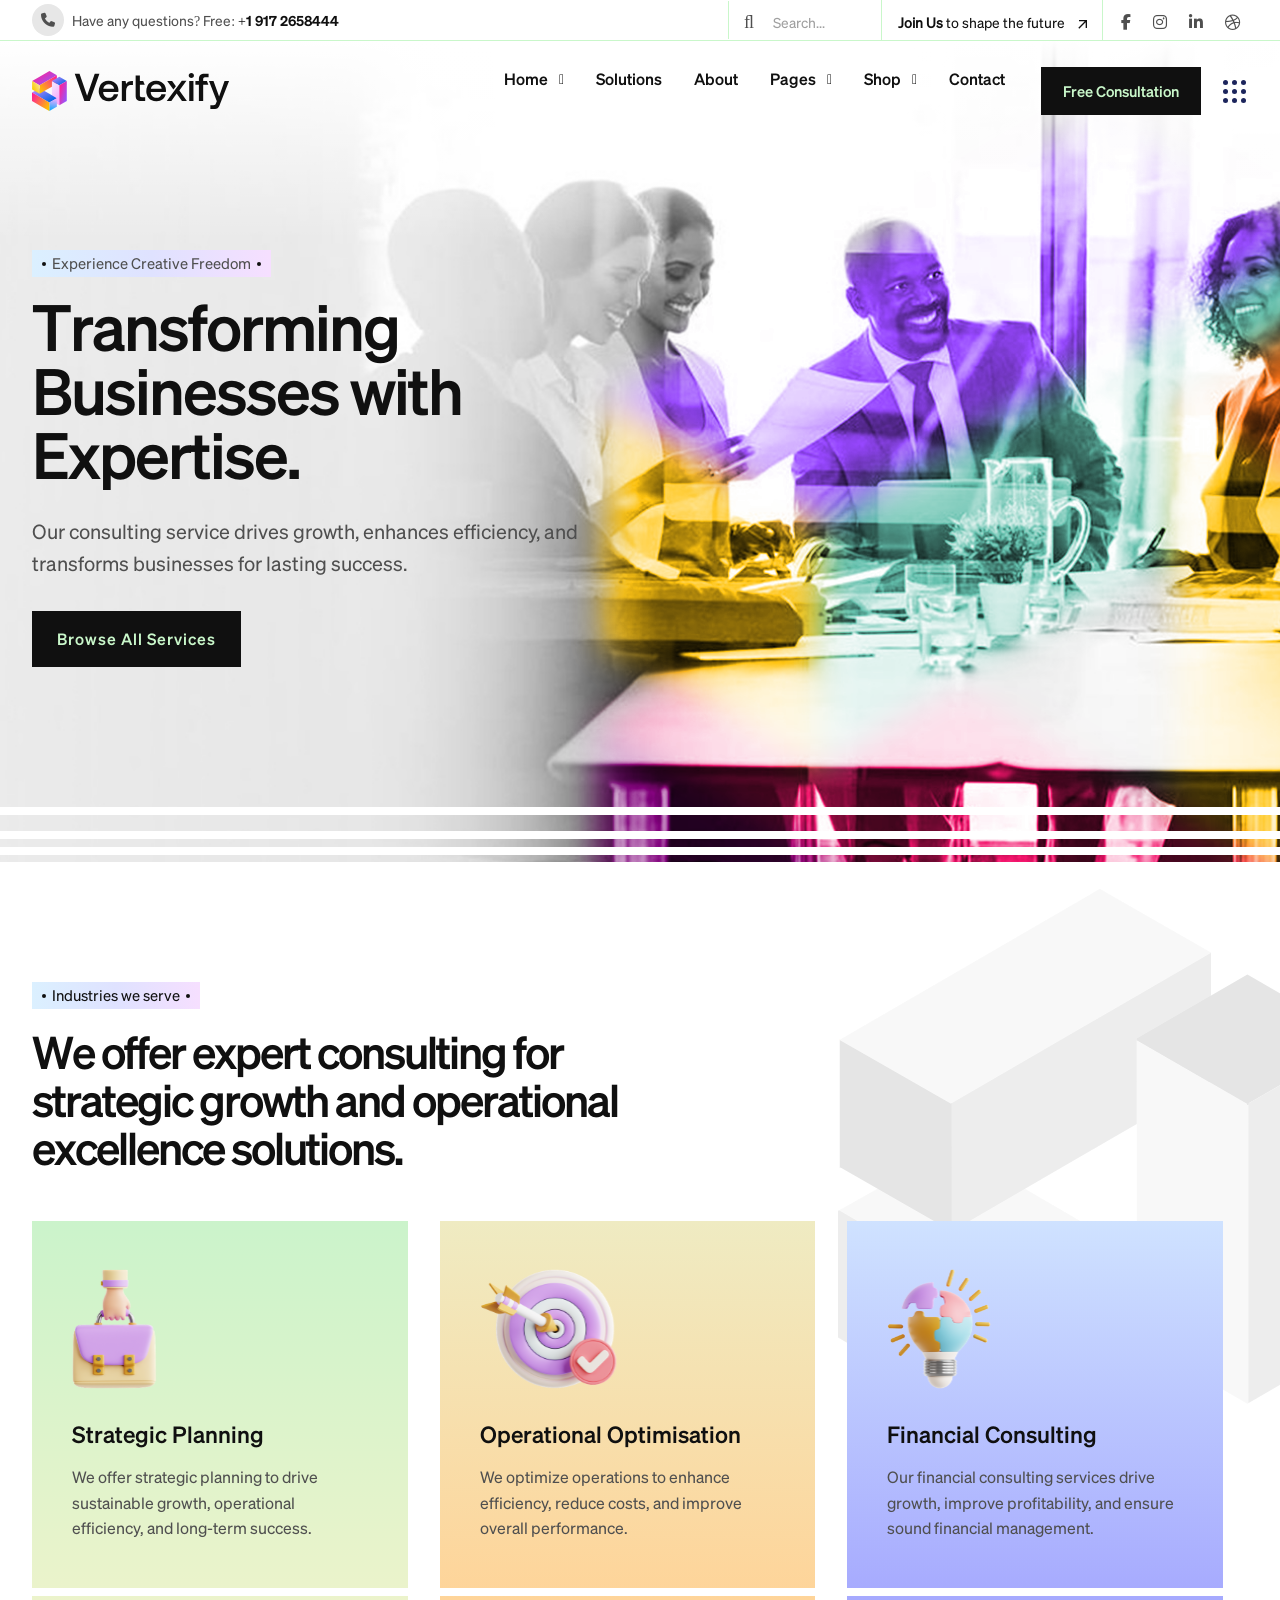
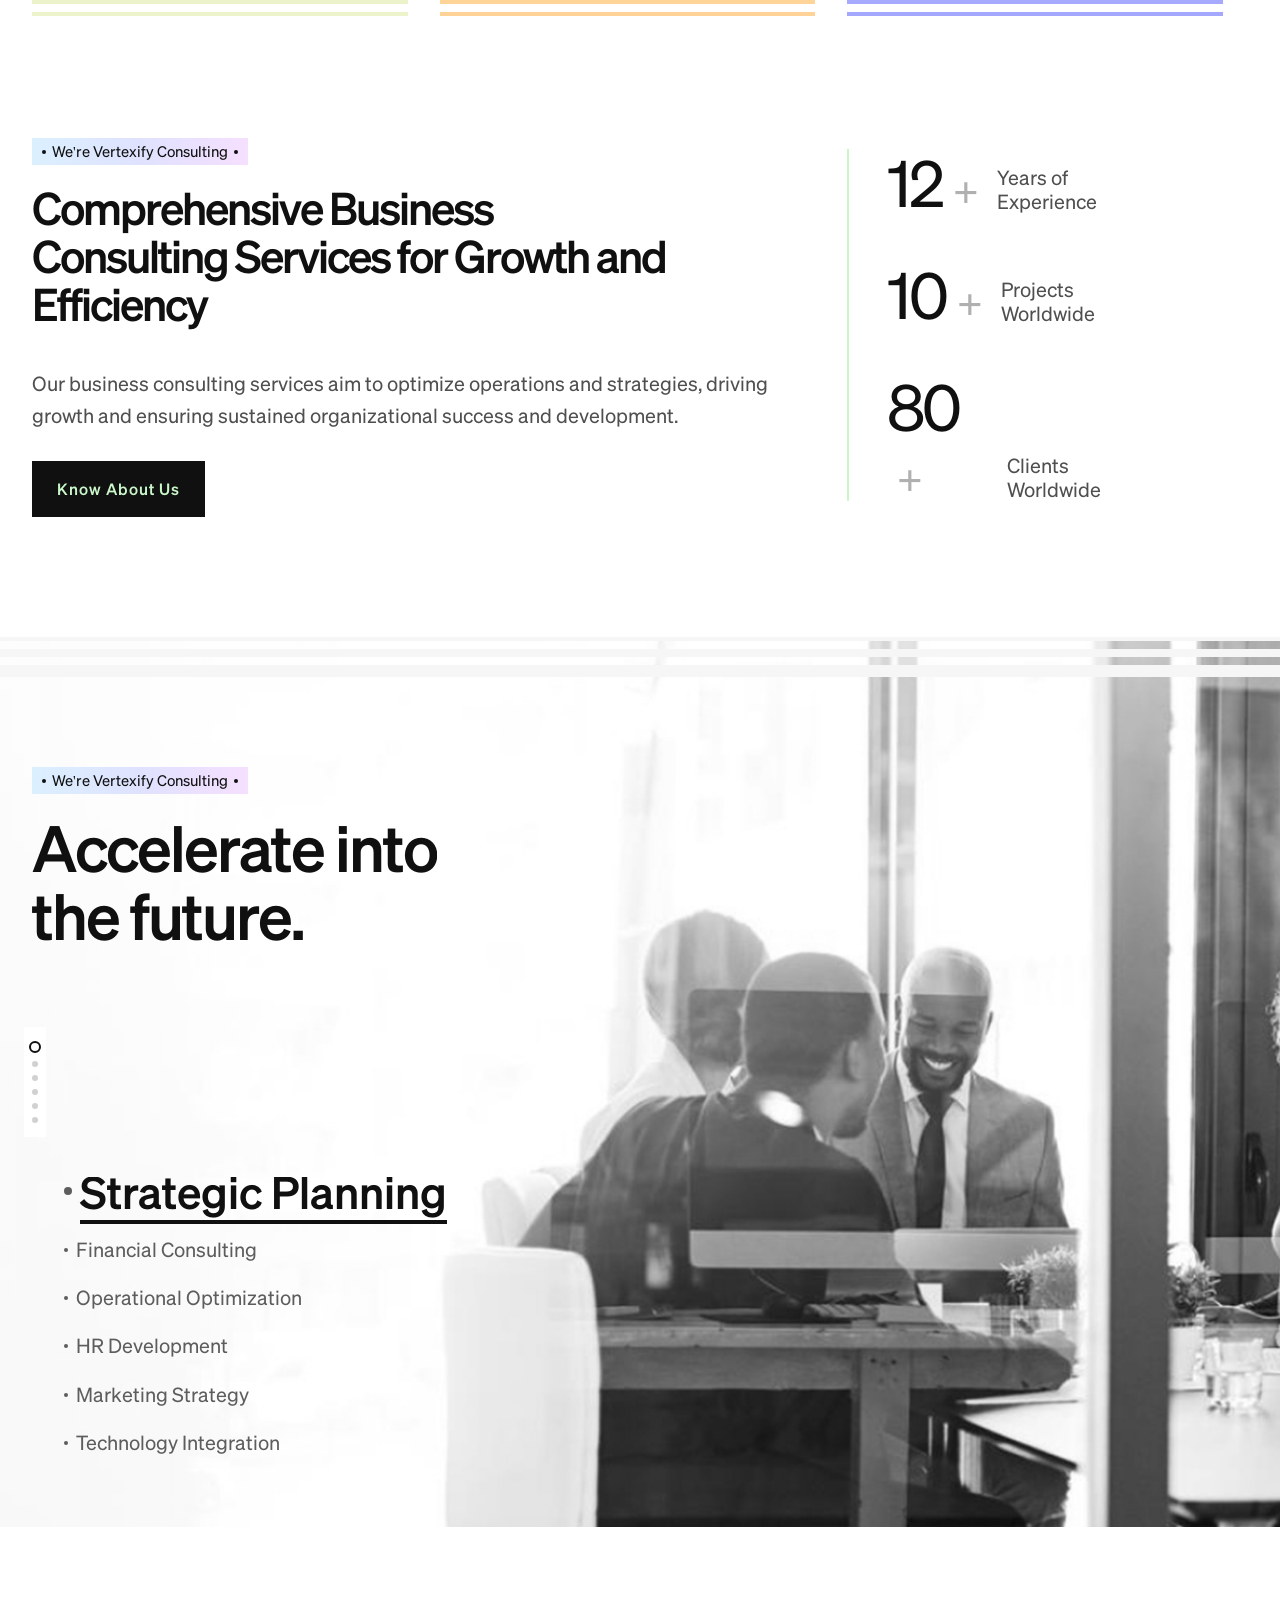
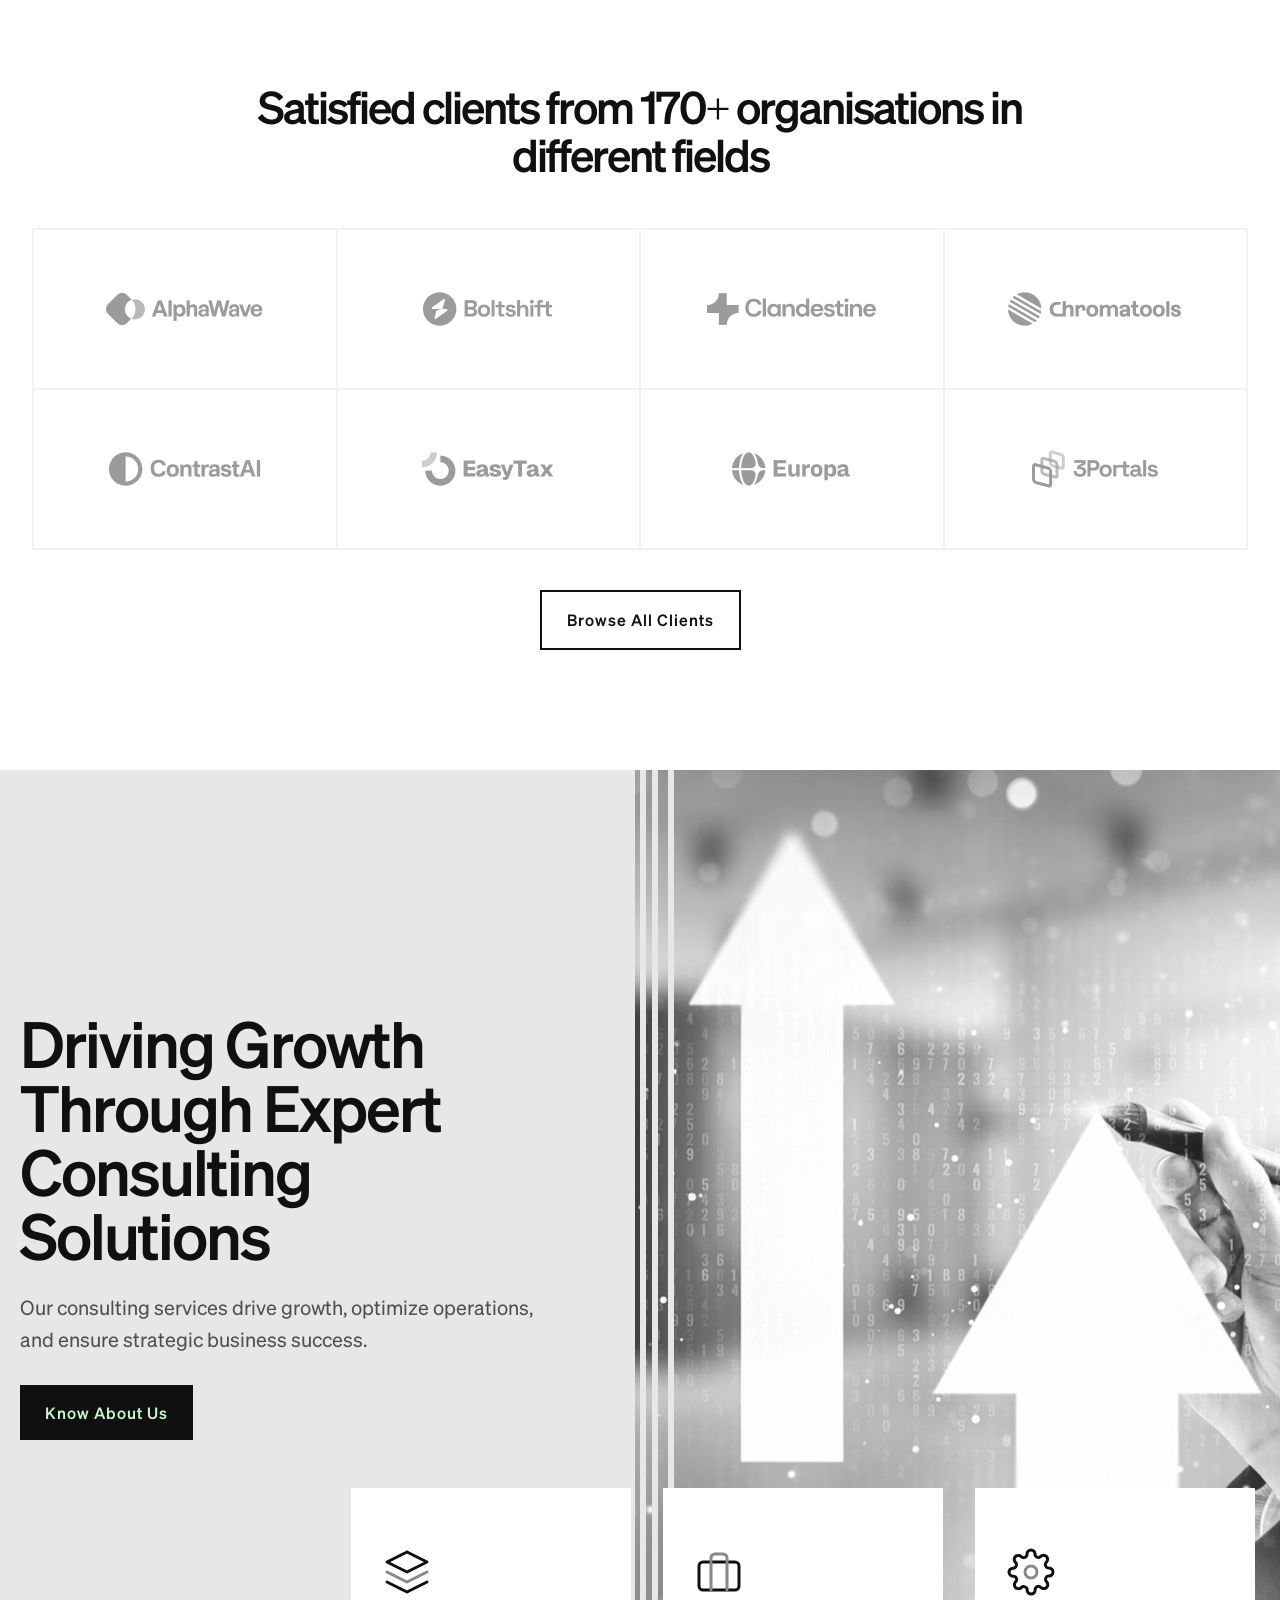
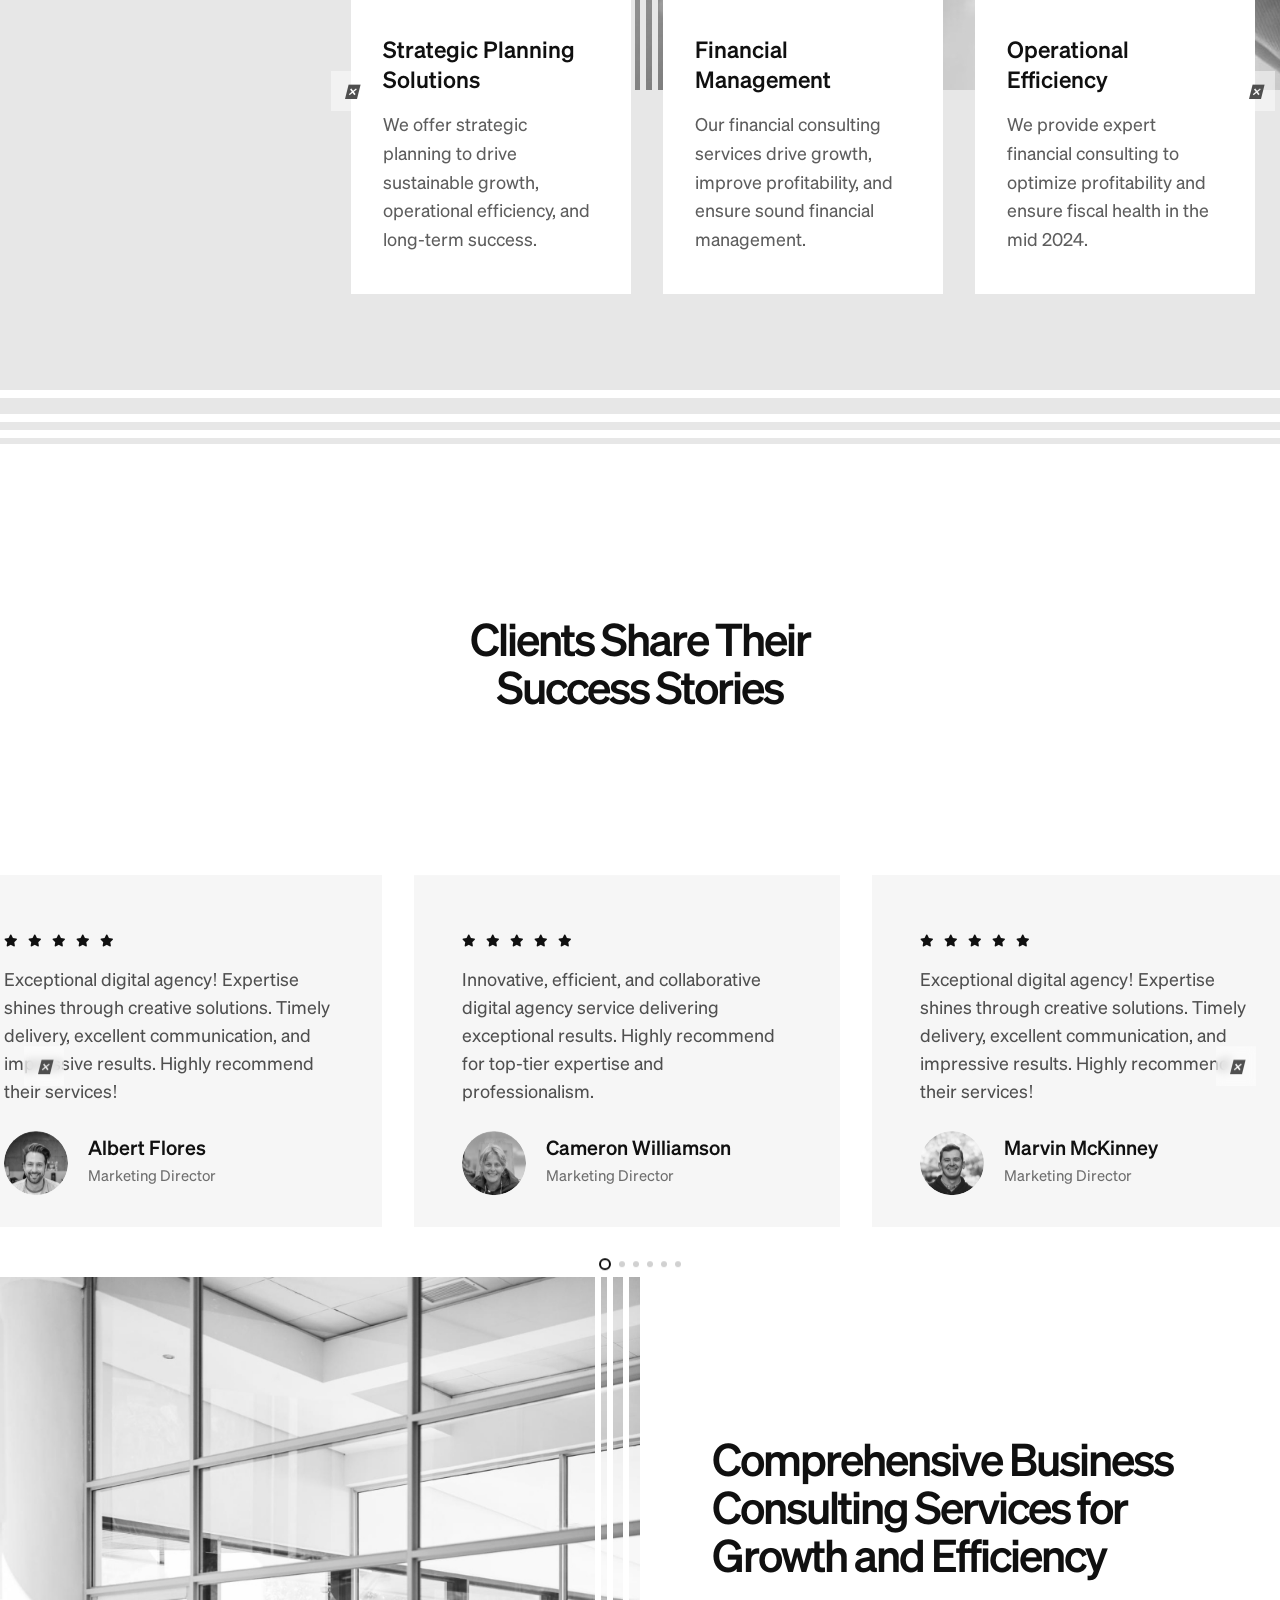
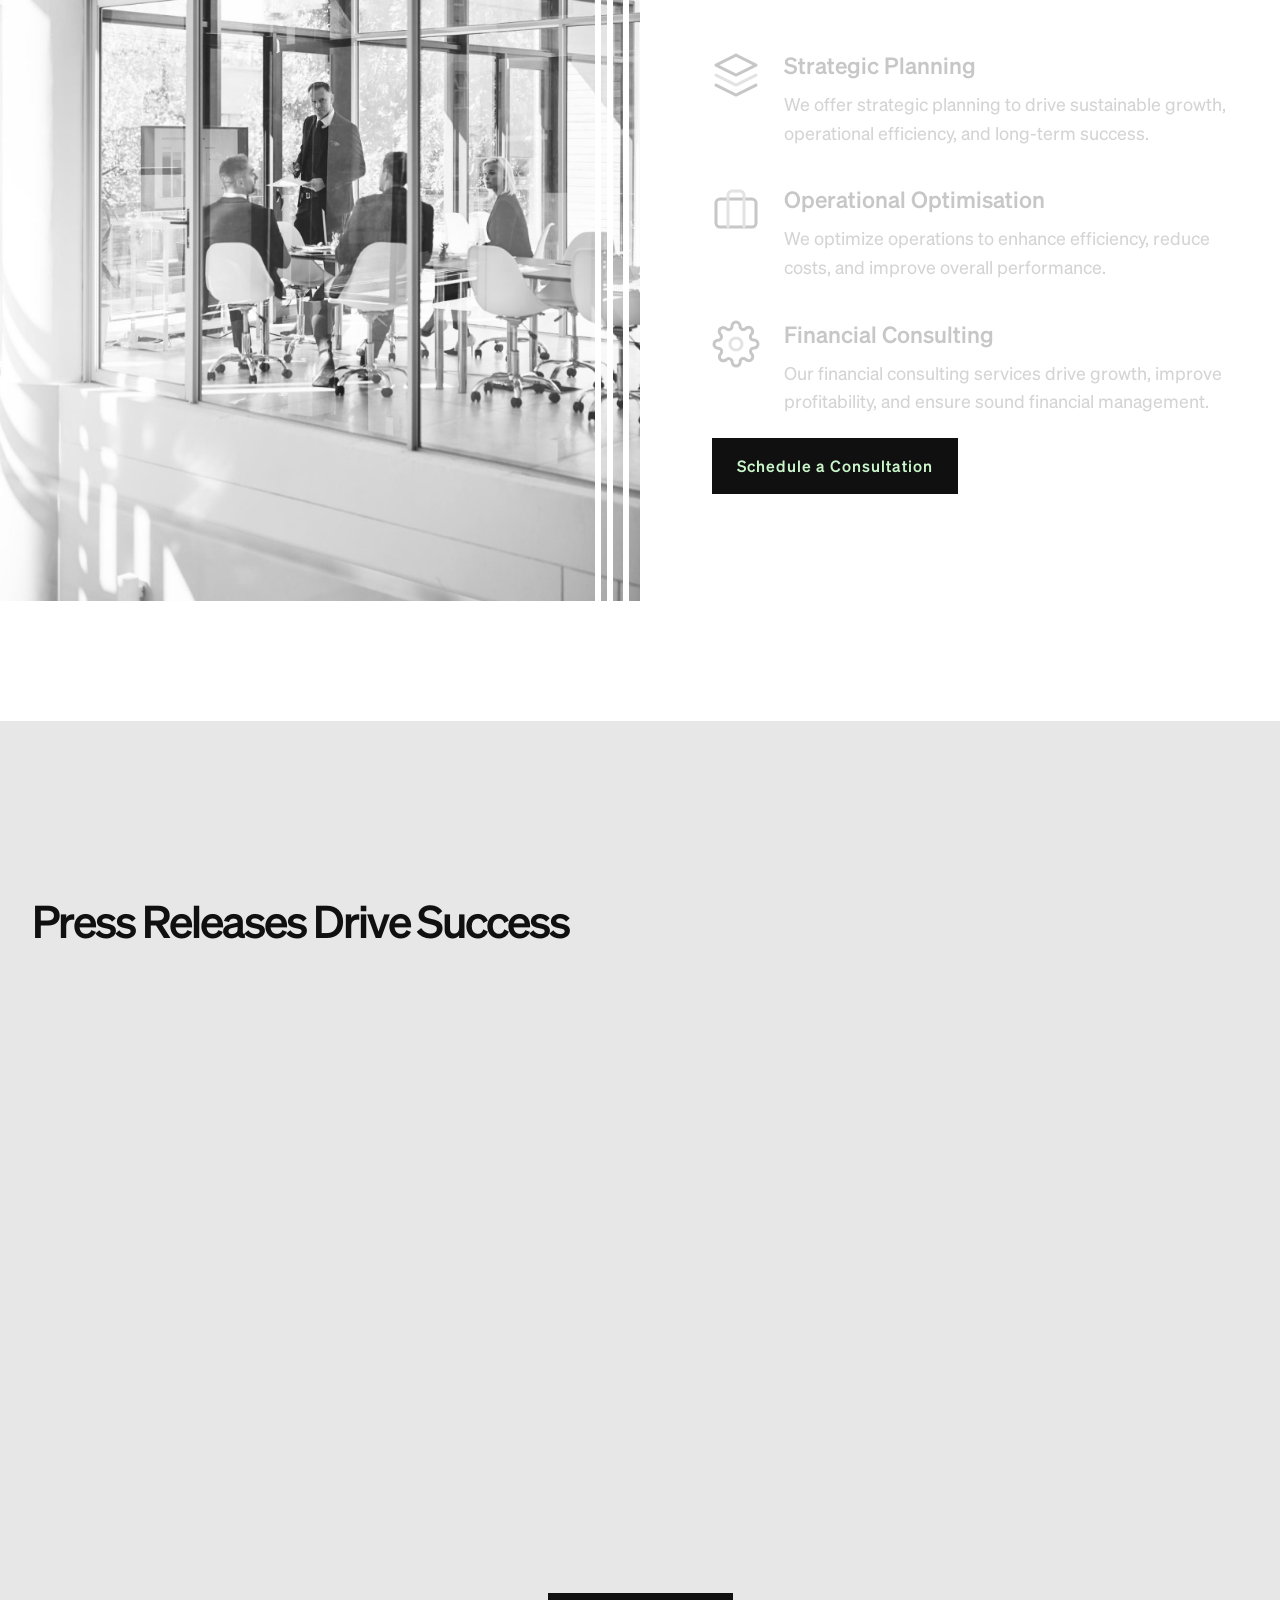
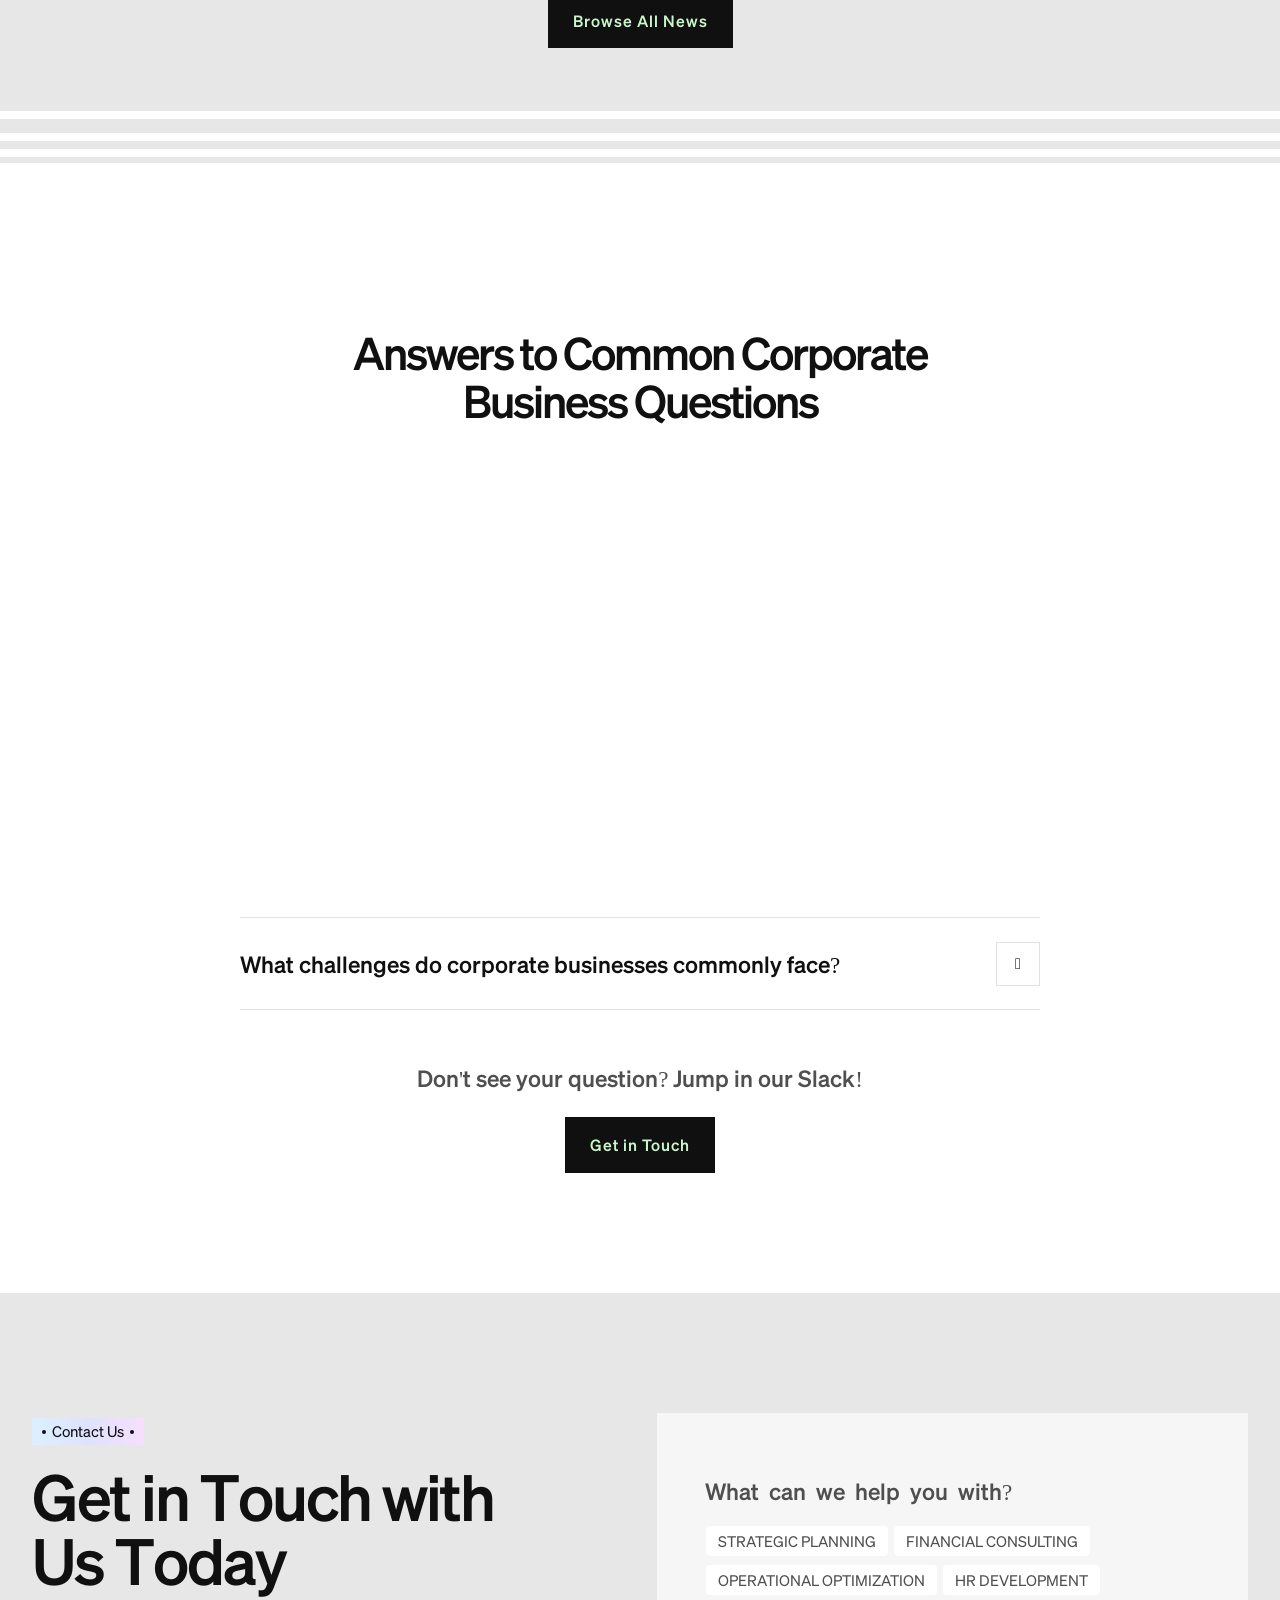
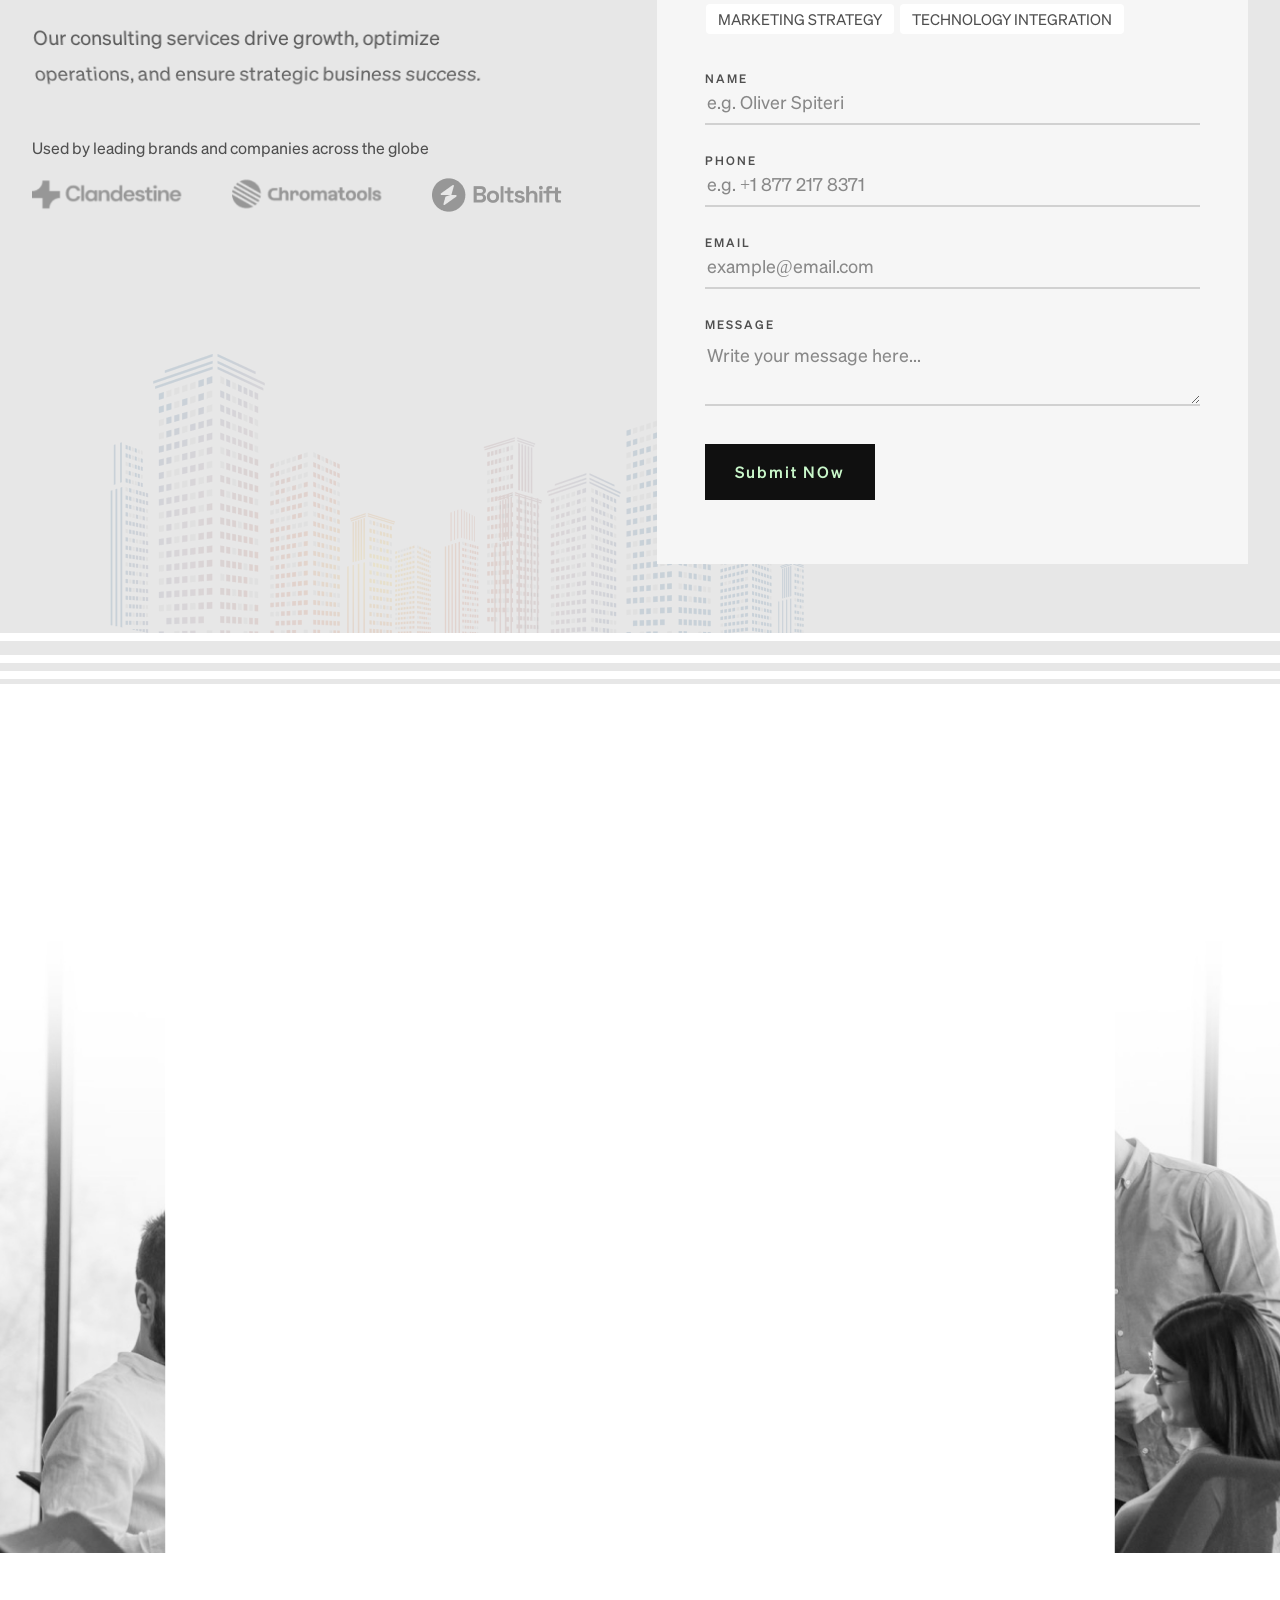
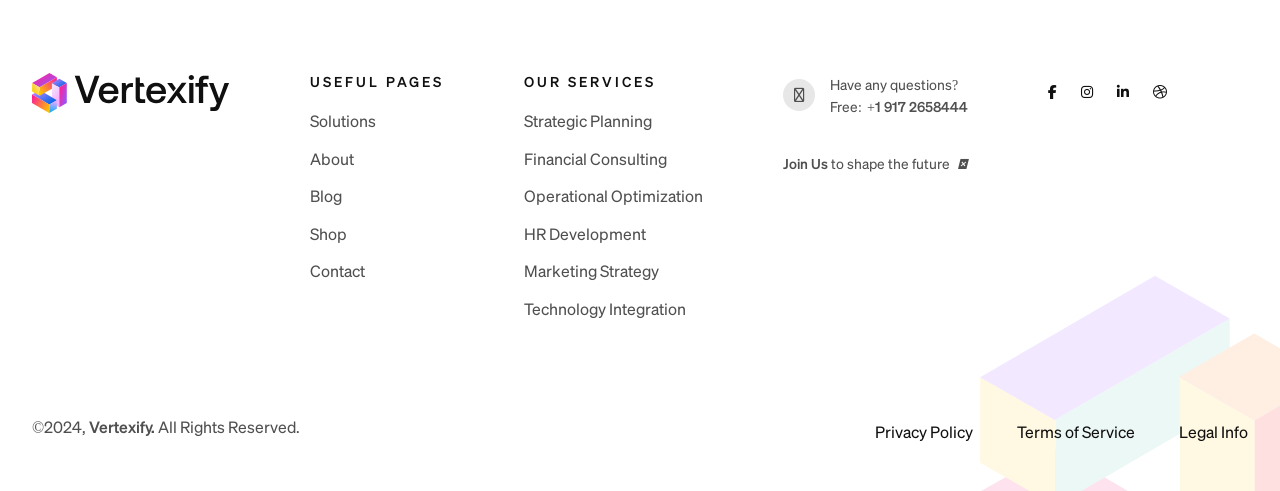
<file: Vertexify/index.html>
<!DOCTYPE html>
  <html lang="en">
  <head>
  	<meta charset="UTF-8">
  	<title>Home Page 1</title>
  	<meta name="description" content="Vertexify. - Business Consulting WordPress Theme">
  	<meta name="keywords" content="accountant, advertising, adviser, business, company, consultant, consulting, corporate, finance, financial advisor, human resources, insurance, legal, marketing, multipurpose">
  	<meta name="author" content="Themexriver">
  	<link rel="shortcut icon" href="assets/img/logo/fv-1.svg" type="image/x-icon">
  	<!-- Mobile Specific Meta -->
  	<meta name="viewport" content="width=device-width, initial-scale=1">


  	<link rel="stylesheet" href="assets/css/bootstrap.min.css">
  	<link rel="stylesheet" href="assets/css/all.css">
  	<link rel="stylesheet" href="assets/css/flaticon.css">
  	<link rel="stylesheet" href="assets/css/animate.css">
  	<link rel="stylesheet" href="assets/css/swiper.min.css">
  	<link rel="stylesheet" href="assets/css/jquery-ui.css"> 
  	<link rel="stylesheet" href="assets/css/magnific-popup.css">
  	<link rel="stylesheet" href="assets/css/main.css">
  	<link rel="stylesheet" href="assets/css/style.css">
  </head>
  <body class="home-1">
  	<div id="preloader">
  		<div class="preloader-logo">
  			<img src="assets/img/shape/logo_shape.svg" alt="">
  		</div>
  	</div>

<!-- Start of Header section
	============================================= --> 
	<header id="vt-header" class="vt-header-section header_style_one txa_sticky_header">
		<div class="header-top-area">
			<div class="container">
				<div class="header-top d-flex justify-content-between">
					<div class="top-cta d-flex align-items-center">
						<i class="fa-solid fa-phone"></i> <span>Have any questions? Free: <a href="#">+1 917 2658444</a></span>
					</div>
					<div class="top-action d-flex align-items-center">
						<div class="header-search search_btn_toggle">
							<span>Search...</span>
						</div>
						<div class="action-text">
							<a href="#"><span>Join Us</span> to shape the future <i><svg width="9" height="9" viewBox="0 0 9 9" fill="none" xmlns="http://www.w3.org/2000/svg">
								<path d="M0.999919 0V1.33333H6.72659L0.333252 7.72667L1.27325 8.66667L7.66659 2.27333V8H8.99992V0H0.999919Z" fill="#101010"/>
								</svg>
								</i></a>
						</div>
						<div class="action-social">
							<a href="#"><i class="fab fa-facebook-f"></i></a>
							<a href="#"><i class="fab fa-instagram"></i></a>
							<a href="#"><i class="fab fa-linkedin-in"></i></a>
							<a href="#"><i class="fab fa-dribbble"></i></a>
						</div>
					</div>
				</div>
			</div>
		</div>
		<div class="vt-header-navigation-content">
			<div class="container">
				<div class="vt-header-navigation d-flex align-items-center justify-content-between">
					<div class="brand-logo">
						<a href="#"><img src="assets/img/logo/logo-1.svg" alt=""></a> 
					</div>
					<div class="main-navigation-cta d-flex align-items-center ">
						<nav class="main-navigation clearfix ul-li">
							<ul id="main-nav" class="nav navbar-nav clearfix">
								<li class="dropdown active">
									<a href="!#">Home</a>
									<ul class="dropdown-menu clearfix">
										<li><a class="active" href="index.html">Corporate Business</a></li>
										<li><a href="index-2.html">Corporate Business Dark</a></li>
										<li><a href="index-3.html">Corporate Business Modern</a></li>
										<li><a href="index-4.html">Trendy Business</a></li>
										<li><a href="index-5.html">Business Classic</a></li>
										<li><a href="index-6.html">Business Consulting</a></li>
									</ul>
								</li>
								<li><a href="about.html">Solutions</a></li>
								<li><a href="about.html">About</a></li>
								<li class="dropdown">
									<a href="!#">Pages</a>
									<ul class="dropdown-menu clearfix">
										<li><a href="service.html">Services</a></li>
										<li class="dropdown">
											<a href="service-single.html">Services Details</a>
											<ul class="dropdown-menu clearfix">
												<li><a href="service-single.html">Construction </a></li>
												<li><a href="service-single-2.html">Architect Design</a></li>
												<li><a href="service-single-3.html">Interior Design</a></li>
												<li><a href="service-single-4.html">3D Animation</a></li>
												<li><a href="service-single-5.html">House Renovation</a></li>
												<li><a href="service-single-6.html">Ideas & Inspiration</a></li>
											</ul>
										</li>
										<li><a href="team.html">Team Page</a></li>
										<li class="dropdown">
											<a href="service-single.html">Blog</a>
											<ul class="dropdown-menu clearfix">
												<li><a href="service-single.html">Construction</a></li>
												<li><a href="service-single-2.html">Architect Design</a></li>
												<li><a href="service-single-3.html">Interior Design</a></li>
												<li><a href="service-single-4.html">3D Animation</a></li>
												<li><a href="service-single-5.html">House Renovation</a></li>
												<li><a href="service-single-6.html">Ideas & Inspiration</a></li>
											</ul>
										</li>
										<li><a href="faq.html">FAQ Page</a></li>
										<li><a href="pricing.html">Pricing Page</a></li>
										<li><a href="testimonial.html">Testimonial Page</a></li>
										<li><a href="contact.html">Contact Page</a></li>
										<li><a href="booking.html">Booking Page</a></li>
									</ul>
								</li>
								<li class="dropdown">
									<a href="!#">Shop</a>
									<ul class="dropdown-menu clearfix"> 
										<li><a href="shop.html">Shop Page </a></li>
										<li><a href="shop-single.html">Shop Details</a></li>
									</ul>
								</li>
								<li><a href="about.html">Contact</a></li>
							</ul>
						</nav>
						<div class="header-cta-btn">
							<a href="#">Free Consultation</a>
						</div>
						<div class="off-canvas-btn d-flex align-items-center justify-content-center">
							<button class="canvas-trigger offcanvas_toggle">
								<span></span>
								<span></span>
								<span></span>
								<span></span>
								<span></span>
								<span></span>
								<span></span>
								<span></span>
								<span></span>
							</button>
						</div>
						<button class="mobile-menu-btn mobile_menu_button open_mobile_menu">
							<span></span>
							<span></span>
							<span></span>
						</button>
					</div>
				</div>
			</div>
		</div>
	</header>
	<!-- Mobile Menu -->
	<div class="mobile_menu lenis lenis-smooth position-relative">
		<div class="mobile_menu_wrap">
			<div class="mobile_menu_overlay open_mobile_menu"></div>
			<div class="mobile_menu_content">
				<div class="mobile_menu_close open_mobile_menu">
					<i class="fal fa-times"></i>
				</div>
				<div class="m-brand-logo">
					<a href="#"><img src="assets/img/logo/logo-2.svg" alt=""></a> 
				</div>
				<div class="mobile-search-bar position-relative">
					<form action="#">
						<input type="text" name="search" placeholder="Keywords">
						<button><i class="fal fa-search"></i></button>
					</form>
				</div>
				<nav class="mobile-main-navigation  clearfix ul-li">
					<ul id="m-main-nav" class="nav navbar-nav clearfix">
						<li class="dropdown active">
							<a href="!#">Home</a>
							<ul class="dropdown-menu clearfix">
								<li><a class="active" href="index.html">Corporate Business</a></li>
								<li><a href="index-2.html">Corporate Business Dark</a></li>
								<li><a href="index-3.html">Corporate Business Modern</a></li>
								<li><a href="index-4.html">Trendy Business</a></li>
								<li><a href="index-5.html">Business Classic</a></li>
								<li><a href="index-6.html">Business Consulting</a></li>
							</ul>
						</li>
						<li><a href="about.html">Solutions</a></li>
						<li><a href="about.html">About</a></li>
						<li class="dropdown">
							<a href="!#">Pages</a>
							<ul class="dropdown-menu clearfix">
								<li><a href="service.html">Services</a></li>
								<li class="dropdown">
									<a href="service-single.html">Services Details</a>
									<ul class="dropdown-menu clearfix">
										<li><a href="service-single.html">Construction </a></li>
										<li><a href="service-single-2.html">Architect Design</a></li>
										<li><a href="service-single-3.html">Interior Design</a></li>
										<li><a href="service-single-4.html">3D Animation</a></li>
										<li><a href="service-single-5.html">House Renovation</a></li>
										<li><a href="service-single-6.html">Ideas & Inspiration</a></li>
									</ul>
								</li>
								<li><a href="team.html">Team Page</a></li>
								<li class="dropdown">
									<a href="service-single.html">Blog</a>
									<ul class="dropdown-menu clearfix">
										<li><a href="service-single.html">Construction</a></li>
										<li><a href="service-single-2.html">Architect Design</a></li>
										<li><a href="service-single-3.html">Interior Design</a></li>
										<li><a href="service-single-4.html">3D Animation</a></li>
										<li><a href="service-single-5.html">House Renovation</a></li>
										<li><a href="service-single-6.html">Ideas & Inspiration</a></li>
									</ul>
								</li>
								<li><a href="faq.html">FAQ Page</a></li>
								<li><a href="pricing.html">Pricing Page</a></li>
								<li><a href="testimonial.html">Testimonial Page</a></li>
								<li><a href="contact.html">Contact Page</a></li>
								<li><a href="booking.html">Booking Page</a></li>
							</ul>
						</li>
						<li class="dropdown">
							<a href="!#">Shop</a>
							<ul class="dropdown-menu clearfix"> 
								<li><a href="shop.html">Shop Page </a></li>
								<li><a href="shop-single.html">Shop Details</a></li>
							</ul>
						</li>
						<li><a href="about.html">Contact</a></li>
					</ul>
				</nav>
				<div class="ptx-mobile-header-social text-center">
					<a href="#"> <i class="fab fa-instagram"></i></a>
					<a href="#"> <i class="fab fa-linkedin-in"></i></a>
					<a href="#"> <i class="fab fa-facebook"></i></a>
					<a href="#"> <i class="fab fa-youtube"></i></a>
				</div>
			</div>
		</div>
		<!-- /Mobile-Menu -->
	</div>
	<!-- offcanvas-start -->
	<div class="txa-offcanvas-box lenis lenis-smooth offcanvas_box_active">
		<button class="txa-offcanvas-box-close offcanvas_box_close" aria-label="name" >
			<i class="fa-solid fa-xmark"></i>
		</button>
		<div class="txa-offcanvas-box-container">

			<!-- services -->
			<div class="txa-offcanvas-services-wrap d-lg-block ul-li-block d-none">
				<h5 class="txa-offcanvas-services-title fx-heading-1 fx-font-400">our services:</h5>

				<ul class="txa-offcanvas-services">
					<li>
						<span class="offcanvas-slideup">
							<a class="txa-offcanvas-services-item fx-heading-1 fx-font-400 " href="#" aria-label="name">
								<i class="fa-solid fa-arrow-right"></i>
								Industrial Manufacturing
							</a>
						</span>
					</li>
					<li>
						<span class="offcanvas-slideup">
							<a class="txa-offcanvas-services-item fx-heading-1 fx-font-400 " href="#" aria-label="name">
								<i class="fa-solid fa-arrow-right"></i>
								Building maintenance
							</a>
						</span>
					</li>
					<li>
						<span class="offcanvas-slideup">
							<a class="txa-offcanvas-services-item fx-heading-1 fx-font-400 " href="#" aria-label="name">
								<i class="fa-solid fa-arrow-right"></i>
								Engineering
							</a>
						</span>
					</li>
					<li>
						<span class="offcanvas-slideup">
							<a class="txa-offcanvas-services-item fx-heading-1 fx-font-400 " href="#" aria-label="name">
								<i class="fa-solid fa-arrow-right"></i>
								Construction
							</a>       
						</span>
					</li>
					<li>
						<span class="offcanvas-slideup">
							<a class="txa-offcanvas-services-item fx-heading-1 fx-font-400 " href="#" aria-label="name">
								<i class="fa-solid fa-arrow-right"></i>
								Shipping
							</a>  
						</span>                        
					</li>

				</ul>
			</div>

			<div class="txa-offcanvas-search d-lg-none d-block">
				<form action="#" class="txa-offcanvas-search-form">
					<input class="txa-offcanvas-search-form-input" type="text" aria-label="name" placeholder="Search">
					<button class="txa-offcanvas-search-form-btn" type="button" aria-label="name">
						<i class="fa-solid fa-magnifying-glass"></i>
					</button>
				</form>
			</div>

			<!-- mobile-menu-list -->
			<div class="mobile-menu-navigation d-lg-none d-block">
				<nav class="mobile-main-navigation  clearfix ul-li">
					<ul id="main-nav" class="nav navbar-nav clearfix">

						<li class="dropdown">
							<a class="is-active" href="!#">home</a>
							<ul class="dropdown-menu clearfix">
								<li>
									<a class="is-active" href="index.html">Industrial</a>
								</li>
								<li>
									<a href="index-2.html">Construction</a>
								</li>
								<li>
									<a href="index-3.html">Building</a>
								</li>
								<li>
									<a href="index-4.html">Shipping</a>
								</li>
								<li>
									<a href="index-5.html">manufacturing</a>
								</li>
								<li>
									<a href="index-5.html">Engineering</a>
								</li>
							</ul>
						</li>

						<li class="dropdown">
							<a href="!#">about</a>

							<ul class="dropdown-menu clearfix">
								<li>
									<a href="#">about one</a>
								</li>
								<li>
									<a href="#">about  two</a>
								</li>
								<li>
									<a href="#">about  three</a>
								</li>
								<li>
									<a href="#">about  details</a>
								</li>
							</ul>
						</li>

						<li class="dropdown">
							<a href="!#">pages</a>
							<ul class="dropdown-menu clearfix">


								<li class="dropdown">
									<a href="!#">projects</a>
									<ul class="dropdown-menu clearfix">
										<li>
											<a href="#">projects one</a>
										</li>
										<li>
											<a href="#">projects two</a>
										</li>
										<li>
											<a href="#">projects details</a>
										</li>
									</ul>
								</li>


								<li>
									<a href="prices.html">prices</a>
								</li>

								<li>
									<a href="gallery.html">gallery</a>
								</li>

								<li>
									<a href="privacy-policy.html">privacy policy</a>
								</li>

								<li>
									<a href="error.html">404</a>
								</li>

							</ul>
						</li>

						<li class="dropdown">
							<a href="!#">elements</a>

							<ul class="dropdown-menu clearfix">
								<li>
									<a href="#">elements one</a>
								</li>
								<li>
									<a href="#">elements  two</a>
								</li>
								<li>
									<a href="#">elements  three</a>
								</li>
							</ul>
						</li>

						<li  class="dropdown">
							<a href="!#">news</a>

							<ul class="dropdown-menu clearfix">
								<li>
									<a href="#">Blog one</a>
								</li>
								<li>
									<a href="#">Blog details</a>
								</li>
							</ul>
						</li>

						<li>
							<a href="#">contact</a>
						</li>

					</ul>
				</nav>
			</div>

			<div class="txa-offcanvas-content">

				<!-- contact -->
				<div class="txa-offcanvas-content-box  ul-li-block">
					<h6 class="txa-offcanvas-content-box-title fx-heading-1 text-capitalize fx-font-400">quick contact:</h6>

					<ul class="txa-offcanvas-contact">
						<li class="fx-heading-1 fix" >
							<span class="offcanvas-slideup">
								<i class="fa-solid fa-location-dot"></i>
								the londoner <br> 83 the strand, sliema, malta.
							</span>
						</li>
						<li class="fx-heading-1 fix" >
							<span class="offcanvas-slideup">
								<a  href="#" aria-label="name">
									<i class="fa-solid fa-phone"></i>
									+1 917 265 8444
								</a>
							</span>

						</li>
						<li class="fx-heading-1 fix" >
							<span class="offcanvas-slideup">
								<a  href="#" aria-label="name">
									<i class="fa-solid fa-envelope-open-text"></i>
									example@email.com
								</a>
							</span>

						</li>
					</ul>
				</div>

				<!-- socail -->
				<div class="txa-offcanvas-content-box ul-li-block">
					<h6 class="txa-offcanvas-content-box-title text-capitalize fx-heading-1 fx-font-400">we're on social media:</h6>

					<ul class="txa-offcanvas-social">
						<li>
							<span class="offcanvas-slideup">
								<a href="#" class="txa-offcanvas-social-item fx-heading-1 fx-font-500 " aria-label="name">
									<i class="fa-brands fa-linkedin-in"></i>
									linkedin
								</a>
							</span>

						</li>
						<li>
							<span class="offcanvas-slideup">
								<a href="#" class="txa-offcanvas-social-item fx-heading-1 fx-font-500 " aria-label="name">
									<i class="fa-brands fa-facebook-f"></i> 
									facebook
								</a>
							</span>

						</li>
						<li>
							<span class="offcanvas-slideup">
								<a href="#" class="txa-offcanvas-social-item fx-heading-1 fx-font-500 " aria-label="name">
									<i class="fa-brands fa-x-twitter"></i>
									twitter
								</a>
							</span>

						</li>
						<li>
							<span class="offcanvas-slideup">
								<a href="#" class="txa-offcanvas-social-item fx-heading-1 fx-font-500" aria-label="name">
									<i class="fa-brands fa-instagram"></i>
									instagram
								</a>
							</span>

						</li>

					</ul>
				</div>

			</div>
		</div>
	</div>
	<!-- search-popup -->
	<div class="txa-search-box search_box_active ">

		<div class="txa-search-container">
			<div class="txa-search-wrap text-center mb-55">
				<h5 class="txa-search-title fx-heading-1 fx-font-500">Search</h5>
				<form action="#" class="txa-search-form">
					<input class="txa-search-form-input" type="text" placeholder="What are you looking for?...">
				</form>
			</div>

			<div class="txa-search-tag-wrap text-center">
				<h6 class="txa-search-tag-title fx-font-400 fx-heading-1">People also search for:</h6>
				<div class="txa-search-tag d-inline-flex flex-wrap  ">
					<a href="#" aria-label="name" class="txa-search-tag-item fx-heading-1 fx-font-500" >Corporate</a>
					<a href="#" aria-label="name" class="txa-search-tag-item fx-heading-1 fx-font-500" >Business</a>
					<a href="#" aria-label="name" class="txa-search-tag-item fx-heading-1 fx-font-500" >Consulting</a>
					<a href="#" aria-label="name" class="txa-search-tag-item fx-heading-1 fx-font-500" >Finance</a>
					<a href="#" aria-label="name" class="txa-search-tag-item fx-heading-1 fx-font-500" >Reports</a>
				</div>
			</div>
		</div>

		<button aria-label="search-close" type="button" class="txa-search-box-close search_box_close">
			<i class="fa-solid fa-xmark"></i>
		</button>
	</div>
<!-- Start of Header section
	============================================= -->

<!-- Start of Banner section
	============================================= -->
	<section id="vt-banner" class="vt-banner-section txt_item_active position-relative">
		<div class="vt-vertical-shape-2 txt_item_active">
			<span></span>
			<span></span>
			<span></span>
		</div>
		<div class="vt-banner-shape">
			<svg width="711" height="781" viewBox="0 0 711 781" fill="none" xmlns="http://www.w3.org/2000/svg">
				<g style="mix-blend-mode:overlay" filter="url(#filter0_f_267_3604)">
					<path fill-rule="evenodd" clip-rule="evenodd" d="M604.181 482.15V321.823L742.645 401.847L604.181 482.15ZM742.645 401.847L815.837 444.172L817.589 445.188V1016.92L815.837 1017.93L604.181 895.549V566.555V482.151L742.645 401.847Z" fill="#FFC410"/>
					<path d="M529.52 687.71L251.119 525.21L34.2422 647.208L527.768 935.209L529.52 934.228L744.61 813.246L529.52 687.71Z" fill="#F3136B"/>
					<path d="M533.305 32L249.999 196.322L35.3643 320.807V321.613L247.861 443.19L249.999 441.929L746.153 154.208V153.787L533.305 32Z" fill="#9747FF"/>
					<path d="M742.648 401.846L746.151 399.814V154.207L249.998 441.928V444.415V687.499L250.068 687.534L461.058 565.186L604.183 482.15V321.822L742.648 401.846Z" fill="#63C0AD"/>
					<path d="M249.999 441.928L247.861 443.19L35.3643 321.612V564.697V566.413L36.8708 565.538L249.999 687.5V444.416V441.928Z" fill="#FFC410"/>
					<path d="M250.047 687.526L249.998 687.501V687.551L250.047 687.526Z" fill="#FE9F5C"/>
					<path d="M34.6631 321.193L35.3645 321.614V320.808L34.6631 321.193Z" fill="#FE9F5C"/>
					<path d="M527.768 935.209L34.2424 647.208L32 648.469V891.133L313.765 1055.59L528.329 1180.82L529.52 1180.15V936.225L527.768 935.209Z" fill="#82027D"/>
					<path d="M817.589 197.233L815.837 196.217L604.181 318.565V321.823L815.837 444.171L817.589 443.155L1030.26 320.211L817.589 197.233Z" fill="#FE7316"/>
				</g>
				<defs>
					<filter id="filter0_f_267_3604" x="0" y="0" width="1063" height="1212.82" filterUnits="userSpaceOnUse" color-interpolation-filters="sRGB">
						<feFlood flood-opacity="0" result="BackgroundImageFix"/>
						<feBlend mode="normal" in="SourceGraphic" in2="BackgroundImageFix" result="shape"/>
						<feGaussianBlur stdDeviation="16" result="effect1_foregroundBlur_267_3604"/>
					</filter>
				</defs>
			</svg>
		</div>
		<div class="bt-banner-img position-absolute">
			<img src="assets/img/bg/hero-1.jpg" alt="">
		</div>
		<div class="container">
			<div class="vt-banner-text headline pera-content vt-text">
				<div class="banner-slug">
					Experience Creative Freedom
				</div>
				<h1 class="tx-split-text banner_title banner_title_line">Transforming Businesses with Expertise.</h1>
				<p>Our consulting service drives growth, enhances efficiency, and transforms businesses for lasting success.</p>
				<div class="vt-btn  btn-spin wow fadeInUp"  data-wow-delay="500ms" data-wow-duration="1000ms">
					<a  href="#">Browse All Services</a>
				</div>
			</div>
		</div>
	</section>    
<!-- End of Banner section
	============================================= -->

<!-- Start of Service section
	============================================= -->
	<section id="vt-service" class="vt-service-section pt-115 pb-85 position-relative">
		<span class="vt-service-shape appear_top position-absolute"><img src="assets/img/shape/logo_shape_3.svg" alt=""></span>
		<div class="container"> 
			<div class="vt-section-title headline pera-content">
				<div class="subtitle wow fadeInRight"  data-wow-delay="400ms" data-wow-duration="1000ms">
					Industries we serve
				</div>
				<h2 class="section_title vt-title vt-title-ani">We offer expert consulting for strategic growth and operational excellence solutions.</h2>
			</div>
			<div class="vt-service-content pt-50">
				<div class="row justify-content-center">
					<div class="col-lg-4 col-md-6">
						<div class="vt-service-item position-relative">
							<div class="vt-vertical-shape shape_2 txt_item_active"></div>
							<div class="item-icon">
								<img src="assets/img/icon/ser-icon1.svg">
							</div>
							<div class="item-text headline pera-content">
								<h3 class="href-underline"><a href="#">Strategic Planning</a></h3>
								<p>We offer strategic planning to drive sustainable growth, operational efficiency, and long-term success.</p>
							</div>
							<div class="vt-vertical-shape-2 txt_item_active">
								<span></span>
								<span></span>
								<span></span>
							</div>
						</div>
					</div>
					<div class="col-lg-4 col-md-6">
						<div class="vt-service-item position-relative ver_2">
							<div class="vt-vertical-shape shape_2 txt_item_active"></div>
							<div class="item-icon">
								<img src="assets/img/icon/ser-icon2.svg">
							</div>
							<div class="item-text headline pera-content">
								<h3 class="href-underline"><a href="#">Operational Optimisation</a></h3>
								<p>We optimize operations to enhance efficiency, reduce costs, and improve overall performance.</p>
							</div>
							<div class="vt-vertical-shape-2 txt_item_active">
								<span></span>
								<span></span>
								<span></span>
							</div>
						</div>
					</div>
					<div class="col-lg-4 col-md-6">
						<div class="vt-service-item position-relative ver_3">
							<div class="vt-vertical-shape shape_2 txt_item_active"></div>
							<div class="item-icon">
								<img src="assets/img/icon/ser-icon3.svg">
							</div>
							<div class="item-text headline pera-content">
								<h3 class="href-underline"><a href="#">Financial Consulting</a></h3>
								<p>Our financial consulting services drive growth, improve profitability, and ensure sound financial management.</p>
							</div>
							<div class="vt-vertical-shape-2 txt_item_active">
								<span></span>
								<span></span>
								<span></span>
							</div>
						</div>
					</div>
				</div>
			</div>
		</div>
	</section>             
<!-- End of Service section
	============================================= -->

<!-- Start of About section
	============================================= -->
	<section id="vt-about" class="vt-about-section position-relative pb-120">
		<div class="container">
			<div class="vt-about-content d-flex justify-content-between align-items-center">
				<div class="vt-about-text-wrap">
					<div class="vt-section-title vt-text headline pera-content">
						<div class="subtitle wow fadeInRight"  data-wow-delay="400ms" data-wow-duration="1000ms">
							We're Vertexify Consulting
						</div>
						<h2 class="section_title vt-title vt-title-ani">Comprehensive Business Consulting Services for Growth and Efficiency</h2>
						<p>Our business consulting services aim to optimize operations and strategies, driving growth and ensuring sustained organizational success and development.</p>
					</div>
					<div class="vt-btn mt-30 btn-spin wow fadeInUp"  data-wow-delay="500ms" data-wow-duration="1000ms">
						<a  href="#">Know About Us</a>
					</div>
				</div>
				<div class="vt-about-counter txt_item_active position-relative">
					<div class="vt-counter-item headline pera-content d-flex align-items-end">
						<h3><span class="counter">13</span><b>+</b></h3>
						<p>Years of Experience</p>
					</div>
					<div class="vt-counter-item headline pera-content d-flex align-items-end">
						<h3><span class="counter">12</span><b>+</b></h3>
						<p>Projects Worldwide</p>
					</div>
					<div class="vt-counter-item headline pera-content d-flex align-items-end">
						<h3><span class="counter">93</span><b>+</b></h3>
						<p>Clients Worldwide</p>
					</div>
				</div>
			</div>
		</div>
	</section>
<!-- End of About section
	============================================= -->

<!-- Start of Service section
	============================================= -->
	<section id="vt-service-2" class="vt-service-section-2 position-relative">
		<div class="vt-vertical-shape-2 txt_item_active">
			<span></span>
			<span></span>
			<span></span>
		</div>
		<div class="vt-service-content-2 position-relative">
			<div class="vt-service-pagination"></div>
			<div class="vt-service-thumb swiper-container">
				<div class="swiper-wrapper">
					<div class="swiper-slide">
						<div class="vt-service-title headline">
							<h3><span>Strategic Planning</span></h3>
						</div>
					</div>
					<div class="swiper-slide">
						<div class="vt-service-title headline">
							<h3><span>Financial Consulting</span></h3>
						</div>
					</div>
					<div class="swiper-slide">
						<div class="vt-service-title headline">
							<h3><span>Operational Optimization</span></h3>
						</div>
					</div>
					<div class="swiper-slide">
						<div class="vt-service-title headline">
							<h3><span>HR Development</span></h3>
						</div>
					</div>
					<div class="swiper-slide">
						<div class="vt-service-title headline">
							<h3><span>Marketing Strategy</span></h3>
						</div>
					</div>
					<div class="swiper-slide">
						<div class="vt-service-title headline">
							<h3><span>Technology Integration</span></h3>
						</div>
					</div>
				</div>
			</div>
			<div class="vt-service-slider swiper-container">
				<div class="swiper-wrapper">
					<div class="swiper-slide">
						<div class="vt-service-item-2 position-relative">
							<div class="item-img">
								<img src="assets/img/bg/ser_1.jpg" alt="">
							</div>
							<div class="container">
								<div class="item-text">
									<div class="vt-section-title headline pera-content">
										<div class="subtitle">
											We're Vertexify Consulting
										</div>
										<h2 class="section_title"><a class="vt-title" href="#">Accelerate into the future.</a></h2>
									</div> 
								</div>
							</div>
						</div>
					</div>
					<div class="swiper-slide">
						<div class="vt-service-item-2 position-relative">
							<div class="item-img">
								<img src="assets/img/bg/ser_2.jpg" alt="">
							</div>
							<div class="container">
								<div class="item-text">
									<div class="vt-section-title headline pera-content">
										<div class="subtitle">
											We're Vertexify Consulting
										</div>
										<h2 class="section_title"><a class="vt-title" href="#">Accelerate into the future.</a></h2>
									</div> 
								</div>
							</div>
						</div>
					</div>
					<div class="swiper-slide">
						<div class="vt-service-item-2 position-relative">
							<div class="item-img">
								<img src="assets/img/bg/ser_3.jpg" alt="">
							</div>
							<div class="container">
								<div class="item-text">
									<div class="vt-section-title headline pera-content">
										<div class="subtitle">
											We're Vertexify Consulting
										</div>
										<h2 class="section_title"><a class="vt-title" href="#">Accelerate into the future.</a></h2>
									</div> 
								</div>
							</div>
						</div>
					</div>
					<div class="swiper-slide">
						<div class="vt-service-item-2 position-relative">
							<div class="item-img">
								<img src="assets/img/bg/ser_4.jpg" alt="">
							</div>
							<div class="container">
								<div class="item-text">
									<div class="vt-section-title headline pera-content">
										<div class="subtitle">
											We're Vertexify Consulting
										</div>
										<h2 class="section_title"><a class="vt-title" href="#">Accelerate into the future.</a></h2>
									</div> 
								</div>
							</div>
						</div>
					</div>
					<div class="swiper-slide">
						<div class="vt-service-item-2 position-relative">
							<div class="item-img">
								<img src="assets/img/bg/ser_5.jpg" alt="">
							</div>
							<div class="container">
								<div class="item-text">
									<div class="vt-section-title headline pera-content">
										<div class="subtitle">
											We're Vertexify Consulting
										</div>
										<h2 class="section_title"><a class="vt-title" href="#">Accelerate into the future.</a></h2>
									</div>  
								</div>
							</div>
						</div>
					</div>
					<div class="swiper-slide">
						<div class="vt-service-item-2 position-relative">
							<div class="item-img">
								<img src="assets/img/bg/ser_6.jpg" alt="">
							</div>
							<div class="container">
								<div class="item-text">
									<div class="vt-section-title headline pera-content">
										<div class="subtitle">
											We're Vertexify Consulting
										</div>
										<h2 class="section_title"><a class="vt-title" href="#">Accelerate into the future.</a></h2>
									</div> 
								</div>
							</div>
						</div>
					</div>
				</div>
			</div>
		</div>
	</section>	            
<!-- End of Service section
	============================================= -->

<!-- Start of Client section
	============================================= -->
	<section id="vt-client" class="vt-client-section pt-105 pb-120">
		<div class="container">
			<div class="vt-section-title headline text-center pera-content">
				<div class="subtitle wow fadeInRight"  data-wow-delay="400ms" data-wow-duration="1000ms">
					Our Corporate Clients
				</div>
				<h2 class="section_title vt-title vt-title-ani">Satisfied clients from 170+ organisations in different fields</h2>
			</div>
			<div class="vt-client-content d-flex flex-wrap">
				<div class="vt-client-item d-flex justify-content-center align-items-center position-relative">
					<div class="hover-border"></div>
					<img class="img_1" src="assets/img/partner/sp1.png" alt="">
					<img class="img_2 position-absolute" src="assets/img/partner/sp1.1.png" alt="">
				</div>
				<div class="vt-client-item d-flex justify-content-center align-items-center position-relative">
					<div class="hover-border"></div>
					<img class="img_1" src="assets/img/partner/sp2.png" alt="">
					<img class="img_2 position-absolute" src="assets/img/partner/sp2.1.png" alt="">
				</div>
				<div class="vt-client-item d-flex justify-content-center align-items-center position-relative">
					<div class="hover-border"></div>
					<img class="img_1" src="assets/img/partner/sp3.png" alt="">
					<img class="img_2 position-absolute" src="assets/img/partner/sp3.1.png" alt="">
				</div>
				<div class="vt-client-item d-flex justify-content-center align-items-center position-relative">
					<div class="hover-border"></div>
					<img class="img_1" src="assets/img/partner/sp4.png" alt="">
					<img class="img_2 position-absolute" src="assets/img/partner/sp4.1.png" alt="">
				</div>
				<div class="vt-client-item d-flex justify-content-center align-items-center position-relative">
					<div class="hover-border"></div>
					<img class="img_1" src="assets/img/partner/sp5.png" alt="">
					<img class="img_2 position-absolute" src="assets/img/partner/sp5.1.png" alt="">
				</div>
				<div class="vt-client-item d-flex justify-content-center align-items-center position-relative">
					<div class="hover-border"></div>
					<img class="img_1" src="assets/img/partner/sp6.png" alt="">
					<img class="img_2 position-absolute" src="assets/img/partner/sp6.1.png" alt="">
				</div>
				<div class="vt-client-item d-flex justify-content-center align-items-center position-relative">
					<div class="hover-border"></div>
					<img class="img_1" src="assets/img/partner/sp7.png" alt="">
					<img class="img_2 position-absolute" src="assets/img/partner/sp7.1.png" alt="">
				</div>
				<div class="vt-client-item d-flex justify-content-center align-items-center position-relative">
					<div class="hover-border"></div>
					<img class="img_1" src="assets/img/partner/sp8.png" alt="">
					<img class="img_2 position-absolute" src="assets/img/partner/sp8.1.png" alt="">
				</div>
			</div>
			<div class="vt-btn ver_2 btn-spin text-center mt-40">
				<a href="#">Browse All Clients</a>
			</div>
		</div>
	</section>		
<!-- End of Client section
	============================================= -->

<!-- Start of Service section
	============================================= -->
	<section id="vt-service-3" class="vt-service-section-3 position-relative">
		<div class="vt-vertical-shape-2 txt_item_active">
			<span></span>
			<span></span>
			<span></span>
		</div>
		<div class="vt-service-content  pt-190 pb-150 position-relative">
			<div class="vt-service-bg txt_item_active log-image-appear1 position-absolute">
				<img class="log-img-rvl_1" src="assets/img/bg/ser-bg.jpg" alt="">
				<div class="vt-vertical-shape-2 txt_item_active">
					<span></span>
					<span></span>
					<span></span>
				</div>
			</div>
			<div class="container">
				<div class="vt-service-text-wrap-3">
					<div class="vt-section-title vt-text headline pera-content">
						<div class="subtitle wow fadeInRight"  data-wow-delay="400ms" data-wow-duration="1000ms">
							We're Vertexify Consulting
						</div>
						<h2 class="section_title vt-title vt-title-ani">Driving Growth Through Expert Consulting Solutions</h2>
						<p>Our consulting services drive growth, optimize operations, and ensure strategic business success.</p>
					</div>
					<div class="vt-btn mt-30 btn-spin">
						<a href="#">Know About Us</a>
					</div>
				</div>
			</div>
			<div class="vt-service-slider-area-2 d-flex justify-content-end">
				<div class="vt-service-slider-wrap position-relative">
					<div class="vt-service-slider-2 swiper-container">
						<div class="swiper-wrapper">
							<div class="swiper-slide">
								<div class="vt-service-item-3">
									<div class="item-icon">
										<svg width="48" height="48" viewBox="0 0 48 48" fill="none" xmlns="http://www.w3.org/2000/svg">
											<path d="M24 4L4 14L24 24L44 14L24 4Z" stroke="#101010" stroke-width="3" stroke-linecap="round" stroke-linejoin="round"/>
											<path d="M4 34L24 44L44 34" stroke="#101010" stroke-width="3" stroke-linecap="round" stroke-linejoin="round"/>
											<path d="M4 24L24 34L44 24" stroke="#888888" stroke-width="3" stroke-linecap="round" stroke-linejoin="round"/>
										</svg>

									</div>
									<div class="item-text headline pera-content">
										<h3 class="ser_title href-underline"><a href="#">Strategic Planning Solutions</a></h3>
										<p>We offer strategic planning to drive sustainable growth, operational efficiency, and long-term success.</p>
									</div>
								</div>
							</div>
							<div class="swiper-slide">
								<div class="vt-service-item-3">
									<div class="item-icon">
										<svg width="48" height="48" viewBox="0 0 48 48" fill="none" xmlns="http://www.w3.org/2000/svg">
											<path d="M40 14H8C5.79086 14 4 15.7909 4 18V38C4 40.2091 5.79086 42 8 42H40C42.2091 42 44 40.2091 44 38V18C44 15.7909 42.2091 14 40 14Z" stroke="#101010" stroke-width="3" stroke-linecap="round" stroke-linejoin="round"/>
											<path d="M32 42V10C32 8.93913 31.5786 7.92172 30.8284 7.17157C30.0783 6.42143 29.0609 6 28 6H20C18.9391 6 17.9217 6.42143 17.1716 7.17157C16.4214 7.92172 16 8.93913 16 10V42" stroke="#888888" stroke-width="3" stroke-linecap="round" stroke-linejoin="round"/>
										</svg>
									</div>
									<div class="item-text headline pera-content">
										<h3 class="ser_title href-underline"><a href="#">Financial Management</a></h3>
										<p>Our financial consulting services drive growth, improve profitability, and ensure sound financial management.</p>
									</div>
								</div>
							</div>
							<div class="swiper-slide">
								<div class="vt-service-item-3">
									<div class="item-icon">
										<svg width="48" height="48" viewBox="0 0 48 48" fill="none" xmlns="http://www.w3.org/2000/svg">
											<g clip-path="url(#clip0_267_3850)">
												<path d="M24 30C27.3137 30 30 27.3137 30 24C30 20.6863 27.3137 18 24 18C20.6863 18 18 20.6863 18 24C18 27.3137 20.6863 30 24 30Z" stroke="#888888" stroke-width="3" stroke-linecap="round" stroke-linejoin="round"/>
												<path d="M38.8 30C38.5338 30.6032 38.4544 31.2724 38.572 31.9212C38.6896 32.57 38.9989 33.1686 39.46 33.64L39.58 33.76C39.9519 34.1315 40.2469 34.5726 40.4482 35.0582C40.6495 35.5438 40.7531 36.0643 40.7531 36.59C40.7531 37.1157 40.6495 37.6362 40.4482 38.1218C40.2469 38.6074 39.9519 39.0485 39.58 39.42C39.2085 39.7919 38.7674 40.0869 38.2818 40.2882C37.7962 40.4895 37.2757 40.5931 36.75 40.5931C36.2243 40.5931 35.7038 40.4895 35.2182 40.2882C34.7326 40.0869 34.2915 39.7919 33.92 39.42L33.8 39.3C33.3286 38.8389 32.73 38.5296 32.0812 38.412C31.4324 38.2944 30.7632 38.3738 30.16 38.64C29.5685 38.8935 29.064 39.3145 28.7086 39.8511C28.3533 40.3877 28.1626 41.0164 28.16 41.66V42C28.16 43.0609 27.7386 44.0783 26.9884 44.8284C26.2383 45.5786 25.2209 46 24.16 46C23.0991 46 22.0817 45.5786 21.3316 44.8284C20.5814 44.0783 20.16 43.0609 20.16 42V41.82C20.1445 41.158 19.9302 40.516 19.545 39.9774C19.1598 39.4388 18.6215 39.0286 18 38.8C17.3968 38.5338 16.7276 38.4544 16.0788 38.572C15.43 38.6896 14.8314 38.9989 14.36 39.46L14.24 39.58C13.8685 39.9519 13.4274 40.2469 12.9418 40.4482C12.4562 40.6495 11.9357 40.7531 11.41 40.7531C10.8843 40.7531 10.3638 40.6495 9.87824 40.4482C9.39265 40.2469 8.95149 39.9519 8.58 39.58C8.20809 39.2085 7.91306 38.7674 7.71176 38.2818C7.51046 37.7962 7.40685 37.2757 7.40685 36.75C7.40685 36.2243 7.51046 35.7038 7.71176 35.2182C7.91306 34.7326 8.20809 34.2915 8.58 33.92L8.7 33.8C9.16107 33.3286 9.47037 32.73 9.58801 32.0812C9.70565 31.4324 9.62623 30.7632 9.36 30.16C9.10647 29.5685 8.68551 29.064 8.14893 28.7086C7.61235 28.3533 6.98357 28.1626 6.34 28.16H6C4.93913 28.16 3.92172 27.7386 3.17157 26.9884C2.42143 26.2383 2 25.2209 2 24.16C2 23.0991 2.42143 22.0817 3.17157 21.3316C3.92172 20.5814 4.93913 20.16 6 20.16H6.18C6.84199 20.1445 7.48401 19.9302 8.0226 19.545C8.56119 19.1598 8.97143 18.6215 9.2 18C9.46623 17.3968 9.54565 16.7276 9.42801 16.0788C9.31037 15.43 9.00107 14.8314 8.54 14.36L8.42 14.24C8.04809 13.8685 7.75306 13.4274 7.55176 12.9418C7.35046 12.4562 7.24685 11.9357 7.24685 11.41C7.24685 10.8843 7.35046 10.3638 7.55176 9.87824C7.75306 9.39265 8.04809 8.95149 8.42 8.58C8.79149 8.20809 9.23265 7.91306 9.71824 7.71176C10.2038 7.51046 10.7243 7.40685 11.25 7.40685C11.7757 7.40685 12.2962 7.51046 12.7818 7.71176C13.2674 7.91306 13.7085 8.20809 14.08 8.58L14.2 8.7C14.6714 9.16107 15.27 9.47037 15.9188 9.58801C16.5676 9.70565 17.2368 9.62623 17.84 9.36H18C18.5915 9.10647 19.096 8.68551 19.4514 8.14893C19.8067 7.61235 19.9974 6.98357 20 6.34V6C20 4.93913 20.4214 3.92172 21.1716 3.17157C21.9217 2.42143 22.9391 2 24 2C25.0609 2 26.0783 2.42143 26.8284 3.17157C27.5786 3.92172 28 4.93913 28 6V6.18C28.0026 6.82357 28.1933 7.45235 28.5486 7.98893C28.904 8.52551 29.4085 8.94647 30 9.2C30.6032 9.46623 31.2724 9.54565 31.9212 9.42801C32.57 9.31037 33.1686 9.00107 33.64 8.54L33.76 8.42C34.1315 8.04809 34.5726 7.75306 35.0582 7.55176C35.5438 7.35046 36.0643 7.24685 36.59 7.24685C37.1157 7.24685 37.6362 7.35046 38.1218 7.55176C38.6074 7.75306 39.0485 8.04809 39.42 8.42C39.7919 8.79149 40.0869 9.23265 40.2882 9.71824C40.4895 10.2038 40.5931 10.7243 40.5931 11.25C40.5931 11.7757 40.4895 12.2962 40.2882 12.7818C40.0869 13.2674 39.7919 13.7085 39.42 14.08L39.3 14.2C38.8389 14.6714 38.5296 15.27 38.412 15.9188C38.2944 16.5676 38.3738 17.2368 38.64 17.84V18C38.8935 18.5915 39.3145 19.096 39.8511 19.4514C40.3877 19.8067 41.0164 19.9974 41.66 20H42C43.0609 20 44.0783 20.4214 44.8284 21.1716C45.5786 21.9217 46 22.9391 46 24C46 25.0609 45.5786 26.0783 44.8284 26.8284C44.0783 27.5786 43.0609 28 42 28H41.82C41.1764 28.0026 40.5477 28.1933 40.0111 28.5486C39.4745 28.904 39.0535 29.4085 38.8 30Z" stroke="#101010" stroke-width="3" stroke-linecap="round" stroke-linejoin="round"/>
											</g>
											<defs>
												<clipPath id="clip0_267_3850">
													<rect width="48" height="48" fill="white"/>
												</clipPath>
											</defs>
										</svg>
									</div>
									<div class="item-text headline pera-content">
										<h3 class="ser_title href-underline"><a href="#">Operational Efficiency</a></h3>
										<p>We provide expert financial consulting to optimize profitability and ensure fiscal health in the mid 2024.</p>
									</div>
								</div>
							</div>
							<div class="swiper-slide">
								<div class="vt-service-item-3">
									<div class="item-icon">
										<svg width="48" height="48" viewBox="0 0 48 48" fill="none" xmlns="http://www.w3.org/2000/svg">
											<path d="M40 14H8C5.79086 14 4 15.7909 4 18V38C4 40.2091 5.79086 42 8 42H40C42.2091 42 44 40.2091 44 38V18C44 15.7909 42.2091 14 40 14Z" stroke="#101010" stroke-width="3" stroke-linecap="round" stroke-linejoin="round"/>
											<path d="M32 42V10C32 8.93913 31.5786 7.92172 30.8284 7.17157C30.0783 6.42143 29.0609 6 28 6H20C18.9391 6 17.9217 6.42143 17.1716 7.17157C16.4214 7.92172 16 8.93913 16 10V42" stroke="#888888" stroke-width="3" stroke-linecap="round" stroke-linejoin="round"/>
										</svg>
									</div>
									<div class="item-text headline pera-content">
										<h3 class="ser_title href-underline"><a href="#">Strategic Planning Solutions</a></h3>
										<p>We offer strategic planning to drive sustainable growth, operational efficiency, and long-term success.</p>
									</div>
								</div>
							</div>
							<div class="swiper-slide">
								<div class="vt-service-item-3">
									<div class="item-icon">
										<svg width="48" height="48" viewBox="0 0 48 48" fill="none" xmlns="http://www.w3.org/2000/svg">
											<path d="M40 14H8C5.79086 14 4 15.7909 4 18V38C4 40.2091 5.79086 42 8 42H40C42.2091 42 44 40.2091 44 38V18C44 15.7909 42.2091 14 40 14Z" stroke="#101010" stroke-width="3" stroke-linecap="round" stroke-linejoin="round"/>
											<path d="M32 42V10C32 8.93913 31.5786 7.92172 30.8284 7.17157C30.0783 6.42143 29.0609 6 28 6H20C18.9391 6 17.9217 6.42143 17.1716 7.17157C16.4214 7.92172 16 8.93913 16 10V42" stroke="#888888" stroke-width="3" stroke-linecap="round" stroke-linejoin="round"/>
										</svg>
									</div>
									<div class="item-text headline pera-content">
										<h3 class="ser_title href-underline"><a href="#">Financial Management</a></h3>
										<p>Our financial consulting services drive growth, improve profitability, and ensure sound financial management.</p>
									</div>
								</div>
							</div>
							<div class="swiper-slide">
								<div class="vt-service-item-3">
									<div class="item-icon">
										<svg width="48" height="48" viewBox="0 0 48 48" fill="none" xmlns="http://www.w3.org/2000/svg">
											<g clip-path="url(#clip0_267_3850)">
												<path d="M24 30C27.3137 30 30 27.3137 30 24C30 20.6863 27.3137 18 24 18C20.6863 18 18 20.6863 18 24C18 27.3137 20.6863 30 24 30Z" stroke="#888888" stroke-width="3" stroke-linecap="round" stroke-linejoin="round"/>
												<path d="M38.8 30C38.5338 30.6032 38.4544 31.2724 38.572 31.9212C38.6896 32.57 38.9989 33.1686 39.46 33.64L39.58 33.76C39.9519 34.1315 40.2469 34.5726 40.4482 35.0582C40.6495 35.5438 40.7531 36.0643 40.7531 36.59C40.7531 37.1157 40.6495 37.6362 40.4482 38.1218C40.2469 38.6074 39.9519 39.0485 39.58 39.42C39.2085 39.7919 38.7674 40.0869 38.2818 40.2882C37.7962 40.4895 37.2757 40.5931 36.75 40.5931C36.2243 40.5931 35.7038 40.4895 35.2182 40.2882C34.7326 40.0869 34.2915 39.7919 33.92 39.42L33.8 39.3C33.3286 38.8389 32.73 38.5296 32.0812 38.412C31.4324 38.2944 30.7632 38.3738 30.16 38.64C29.5685 38.8935 29.064 39.3145 28.7086 39.8511C28.3533 40.3877 28.1626 41.0164 28.16 41.66V42C28.16 43.0609 27.7386 44.0783 26.9884 44.8284C26.2383 45.5786 25.2209 46 24.16 46C23.0991 46 22.0817 45.5786 21.3316 44.8284C20.5814 44.0783 20.16 43.0609 20.16 42V41.82C20.1445 41.158 19.9302 40.516 19.545 39.9774C19.1598 39.4388 18.6215 39.0286 18 38.8C17.3968 38.5338 16.7276 38.4544 16.0788 38.572C15.43 38.6896 14.8314 38.9989 14.36 39.46L14.24 39.58C13.8685 39.9519 13.4274 40.2469 12.9418 40.4482C12.4562 40.6495 11.9357 40.7531 11.41 40.7531C10.8843 40.7531 10.3638 40.6495 9.87824 40.4482C9.39265 40.2469 8.95149 39.9519 8.58 39.58C8.20809 39.2085 7.91306 38.7674 7.71176 38.2818C7.51046 37.7962 7.40685 37.2757 7.40685 36.75C7.40685 36.2243 7.51046 35.7038 7.71176 35.2182C7.91306 34.7326 8.20809 34.2915 8.58 33.92L8.7 33.8C9.16107 33.3286 9.47037 32.73 9.58801 32.0812C9.70565 31.4324 9.62623 30.7632 9.36 30.16C9.10647 29.5685 8.68551 29.064 8.14893 28.7086C7.61235 28.3533 6.98357 28.1626 6.34 28.16H6C4.93913 28.16 3.92172 27.7386 3.17157 26.9884C2.42143 26.2383 2 25.2209 2 24.16C2 23.0991 2.42143 22.0817 3.17157 21.3316C3.92172 20.5814 4.93913 20.16 6 20.16H6.18C6.84199 20.1445 7.48401 19.9302 8.0226 19.545C8.56119 19.1598 8.97143 18.6215 9.2 18C9.46623 17.3968 9.54565 16.7276 9.42801 16.0788C9.31037 15.43 9.00107 14.8314 8.54 14.36L8.42 14.24C8.04809 13.8685 7.75306 13.4274 7.55176 12.9418C7.35046 12.4562 7.24685 11.9357 7.24685 11.41C7.24685 10.8843 7.35046 10.3638 7.55176 9.87824C7.75306 9.39265 8.04809 8.95149 8.42 8.58C8.79149 8.20809 9.23265 7.91306 9.71824 7.71176C10.2038 7.51046 10.7243 7.40685 11.25 7.40685C11.7757 7.40685 12.2962 7.51046 12.7818 7.71176C13.2674 7.91306 13.7085 8.20809 14.08 8.58L14.2 8.7C14.6714 9.16107 15.27 9.47037 15.9188 9.58801C16.5676 9.70565 17.2368 9.62623 17.84 9.36H18C18.5915 9.10647 19.096 8.68551 19.4514 8.14893C19.8067 7.61235 19.9974 6.98357 20 6.34V6C20 4.93913 20.4214 3.92172 21.1716 3.17157C21.9217 2.42143 22.9391 2 24 2C25.0609 2 26.0783 2.42143 26.8284 3.17157C27.5786 3.92172 28 4.93913 28 6V6.18C28.0026 6.82357 28.1933 7.45235 28.5486 7.98893C28.904 8.52551 29.4085 8.94647 30 9.2C30.6032 9.46623 31.2724 9.54565 31.9212 9.42801C32.57 9.31037 33.1686 9.00107 33.64 8.54L33.76 8.42C34.1315 8.04809 34.5726 7.75306 35.0582 7.55176C35.5438 7.35046 36.0643 7.24685 36.59 7.24685C37.1157 7.24685 37.6362 7.35046 38.1218 7.55176C38.6074 7.75306 39.0485 8.04809 39.42 8.42C39.7919 8.79149 40.0869 9.23265 40.2882 9.71824C40.4895 10.2038 40.5931 10.7243 40.5931 11.25C40.5931 11.7757 40.4895 12.2962 40.2882 12.7818C40.0869 13.2674 39.7919 13.7085 39.42 14.08L39.3 14.2C38.8389 14.6714 38.5296 15.27 38.412 15.9188C38.2944 16.5676 38.3738 17.2368 38.64 17.84V18C38.8935 18.5915 39.3145 19.096 39.8511 19.4514C40.3877 19.8067 41.0164 19.9974 41.66 20H42C43.0609 20 44.0783 20.4214 44.8284 21.1716C45.5786 21.9217 46 22.9391 46 24C46 25.0609 45.5786 26.0783 44.8284 26.8284C44.0783 27.5786 43.0609 28 42 28H41.82C41.1764 28.0026 40.5477 28.1933 40.0111 28.5486C39.4745 28.904 39.0535 29.4085 38.8 30Z" stroke="#101010" stroke-width="3" stroke-linecap="round" stroke-linejoin="round"/>
											</g>
											<defs>
												<clipPath id="clip0_267_3850">
													<rect width="48" height="48" fill="white"/>
												</clipPath>
											</defs>
										</svg>
									</div>
									<div class="item-text headline pera-content">
										<h3 class="ser_title href-underline"><a href="#">Operational Efficiency</a></h3>
										<p>We provide expert financial consulting to optimize profitability and ensure fiscal health in the mid 2024.</p>
									</div>
								</div>
							</div>
						</div>
					</div>
					<div class="vt-ser-slider-nav  d-flex align-items-center justify-content-center">
						<div class="vt-ser-prev d-flex align-items-center justify-content-center"><i class="fal fa-chevron-left"></i></div>
						<div class="vt-ser-next d-flex align-items-center justify-content-center"><i class="fal fa-chevron-right"></i></div>
					</div>
				</div>
			</div>
		</div>
	</section>		
<!-- End of Service section
	============================================= -->

<!-- Start of Testimonial section
	============================================= -->
	<section id="vt-testimonial" class="vt-testimonial-section pt-120 pb-120">
		<div class="vt-section-title headline text-center pera-content">
			<div class="subtitle wow fadeInRight"  data-wow-delay="400ms" data-wow-duration="1000ms">
				Client Testimonials
			</div>
			<h2 class="section_title vt-title vt-title-ani">Clients Share Their Success Stories</h2>
		</div>
		<div class="vt-testimonial-content appear_top mt-50 position-relative">
			<div class="vt-testimonial-slider swiper-container">
				<div class="swiper-wrapper">
					<div class="swiper-slide">
						<div class="vt-testimonial-item ul-li headline pera-content">
							<ul>
								<li><i class="fas fa-star"></i></li>
								<li><i class="fas fa-star"></i></li>
								<li><i class="fas fa-star"></i></li>
								<li><i class="fas fa-star"></i></li>
								<li><i class="fas fa-star"></i></li>
							</ul>
							<p>Innovative, efficient, and collaborative digital agency service delivering exceptional results. Highly recommend for top-tier expertise and professionalism.</p>
							<div class="vt-testimonial-author d-flex align-items-center">
								<div class="item-img">
									<img src="assets/img/about/test1.jpg" alt="">
								</div>
								<div class="item-text">
									<h3>Cameron Williamson</h3>
									<span>Marketing Director</span>
								</div>
							</div>
						</div>
					</div>
					<div class="swiper-slide">
						<div class="vt-testimonial-item ul-li headline pera-content">
							<ul>
								<li><i class="fas fa-star"></i></li>
								<li><i class="fas fa-star"></i></li>
								<li><i class="fas fa-star"></i></li>
								<li><i class="fas fa-star"></i></li>
								<li><i class="fas fa-star"></i></li>
							</ul>
							<p>Exceptional digital agency! Expertise shines through creative solutions. Timely delivery, excellent communication, and impressive results. Highly recommend their services!</p>
							<div class="vt-testimonial-author d-flex align-items-center">
								<div class="item-img">
									<img src="assets/img/about/test2.jpg" alt="">
								</div>
								<div class="item-text">
									<h3>Marvin McKinney</h3>
									<span>Marketing Director</span>
								</div>
							</div>
						</div>
					</div>
					<div class="swiper-slide">
						<div class="vt-testimonial-item ul-li headline pera-content">
							<ul>
								<li><i class="fas fa-star"></i></li>
								<li><i class="fas fa-star"></i></li>
								<li><i class="fas fa-star"></i></li>
								<li><i class="fas fa-star"></i></li>
								<li><i class="fas fa-star"></i></li>
							</ul>
							<p>Outstanding digital agency service! Exceptional creativity, strategic approach, and flawless execution. Highly recommend for all digital marketing needs.</p>
							<div class="vt-testimonial-author d-flex align-items-center">
								<div class="item-img">
									<img src="assets/img/about/test3.jpg" alt="">
								</div>
								<div class="item-text">
									<h3>Albert Flores</h3>
									<span>Marketing Director</span>
								</div>
							</div>
						</div>
					</div>
					<div class="swiper-slide">
						<div class="vt-testimonial-item ul-li headline pera-content">
							<ul>
								<li><i class="fas fa-star"></i></li>
								<li><i class="fas fa-star"></i></li>
								<li><i class="fas fa-star"></i></li>
								<li><i class="fas fa-star"></i></li>
								<li><i class="fas fa-star"></i></li>
							</ul>
							<p>Innovative, efficient, and collaborative digital agency service delivering exceptional results. Highly recommend for top-tier expertise and professionalism.</p>
							<div class="vt-testimonial-author d-flex align-items-center">
								<div class="item-img">
									<img src="assets/img/about/test1.jpg" alt="">
								</div>
								<div class="item-text">
									<h3>Cameron Williamson</h3>
									<span>Marketing Director</span>
								</div>
							</div>
						</div>
					</div>
					<div class="swiper-slide">
						<div class="vt-testimonial-item ul-li headline pera-content">
							<ul>
								<li><i class="fas fa-star"></i></li>
								<li><i class="fas fa-star"></i></li>
								<li><i class="fas fa-star"></i></li>
								<li><i class="fas fa-star"></i></li>
								<li><i class="fas fa-star"></i></li>
							</ul>
							<p>Outstanding digital agency service! Exceptional creativity, strategic approach, and flawless execution. Highly recommend for all digital marketing needs.</p>
							<div class="vt-testimonial-author d-flex align-items-center">
								<div class="item-img">
									<img src="assets/img/about/test2.jpg" alt="">
								</div>
								<div class="item-text">
									<h3>Marvin McKinney</h3>
									<span>Marketing Director</span>
								</div>
							</div>
						</div>
					</div>
					<div class="swiper-slide">
						<div class="vt-testimonial-item ul-li headline pera-content">
							<ul>
								<li><i class="fas fa-star"></i></li>
								<li><i class="fas fa-star"></i></li>
								<li><i class="fas fa-star"></i></li>
								<li><i class="fas fa-star"></i></li>
								<li><i class="fas fa-star"></i></li>
							</ul>
							<p>Exceptional digital agency! Expertise shines through creative solutions. Timely delivery, excellent communication, and impressive results. Highly recommend their services!</p>
							<div class="vt-testimonial-author d-flex align-items-center">
								<div class="item-img">
									<img src="assets/img/about/test3.jpg" alt="">
								</div>
								<div class="item-text">
									<h3>Albert Flores</h3>
									<span>Marketing Director</span>
								</div>
							</div>
						</div>
					</div>
				</div>
			</div>
			<div class="vt-testi-pagination text-center mt-30"></div>
			<div class="vt-testi-slider-nav  d-flex align-items-center justify-content-center">
				<div class="vt-testi-prev d-flex align-items-center justify-content-center"><i class="fal fa-chevron-left"></i></div>
				<div class="vt-testi-next d-flex align-items-center justify-content-center"><i class="fal fa-chevron-right"></i></div>
			</div>
		</div>
	</section>		
<!-- End of Testimonial section
	============================================= -->

<!-- Start of Why choose Us section
	============================================= -->
	<section id="vt-why-choose" class="vt-why-choose-section pb-120">
		<div class="vt-why-choose-content d-flex align-items-center">
			<div class="vt-why-choose-img log-image-appear1 position-relative">
				<img class="log-img-rvl_1" src="assets/img/about/wc1.jpg" alt="">
				<div class="vt-vertical-shape-2 txt_item_active">
					<span></span>
					<span></span>
					<span></span>
				</div>
			</div>
			<div class="vt-why-choose-text">
				<div class="vt-section-title headline pera-content">
					<div class="subtitle wow fadeInRight"  data-wow-delay="400ms" data-wow-duration="1000ms">
						We're Vertexify Consulting
					</div>
					<h2 class="section_title vt-title vt-title-ani">Comprehensive Business Consulting Services for Growth and Efficiency</h2>
				</div>
				<div class="vt-why-choose-ft-item-area">
					<div class="vt-why-choose-ft-item d-flex top_view">
						<div class="item-icon">
							<svg width="48" height="48" viewBox="0 0 48 48" fill="none" xmlns="http://www.w3.org/2000/svg">
								<path d="M24 4L4 14L24 24L44 14L24 4Z" stroke="#101010" stroke-width="3" stroke-linecap="round" stroke-linejoin="round"/>
								<path d="M4 34L24 44L44 34" stroke="#101010" stroke-width="3" stroke-linecap="round" stroke-linejoin="round"/>
								<path d="M4 24L24 34L44 24" stroke="#888888" stroke-width="3" stroke-linecap="round" stroke-linejoin="round"/>
							</svg>

						</div>
						<div class="item-text headline pera-content">
							<h3>Strategic Planning</h3>
							<p>We offer strategic planning to drive sustainable growth, operational efficiency, and long-term success.</p>
						</div>
					</div>
					<div class="vt-why-choose-ft-item d-flex top_view">
						<div class="item-icon">
							<svg width="48" height="48" viewBox="0 0 48 48" fill="none" xmlns="http://www.w3.org/2000/svg">
								<path d="M40 14H8C5.79086 14 4 15.7909 4 18V38C4 40.2091 5.79086 42 8 42H40C42.2091 42 44 40.2091 44 38V18C44 15.7909 42.2091 14 40 14Z" stroke="#101010" stroke-width="3" stroke-linecap="round" stroke-linejoin="round"/>
								<path d="M32 42V10C32 8.93913 31.5786 7.92172 30.8284 7.17157C30.0783 6.42143 29.0609 6 28 6H20C18.9391 6 17.9217 6.42143 17.1716 7.17157C16.4214 7.92172 16 8.93913 16 10V42" stroke="#888888" stroke-width="3" stroke-linecap="round" stroke-linejoin="round"/>
							</svg>
						</div>
						<div class="item-text headline pera-content">
							<h3>Operational Optimisation</h3>
							<p>We optimize operations to enhance efficiency, reduce costs, and improve overall performance.</p>
						</div>
					</div>
					<div class="vt-why-choose-ft-item d-flex top_view">
						<div class="item-icon">
							<svg width="48" height="48" viewBox="0 0 48 48" fill="none" xmlns="http://www.w3.org/2000/svg">
								<g clip-path="url(#clip0_267_3850)">
									<path d="M24 30C27.3137 30 30 27.3137 30 24C30 20.6863 27.3137 18 24 18C20.6863 18 18 20.6863 18 24C18 27.3137 20.6863 30 24 30Z" stroke="#888888" stroke-width="3" stroke-linecap="round" stroke-linejoin="round"/>
									<path d="M38.8 30C38.5338 30.6032 38.4544 31.2724 38.572 31.9212C38.6896 32.57 38.9989 33.1686 39.46 33.64L39.58 33.76C39.9519 34.1315 40.2469 34.5726 40.4482 35.0582C40.6495 35.5438 40.7531 36.0643 40.7531 36.59C40.7531 37.1157 40.6495 37.6362 40.4482 38.1218C40.2469 38.6074 39.9519 39.0485 39.58 39.42C39.2085 39.7919 38.7674 40.0869 38.2818 40.2882C37.7962 40.4895 37.2757 40.5931 36.75 40.5931C36.2243 40.5931 35.7038 40.4895 35.2182 40.2882C34.7326 40.0869 34.2915 39.7919 33.92 39.42L33.8 39.3C33.3286 38.8389 32.73 38.5296 32.0812 38.412C31.4324 38.2944 30.7632 38.3738 30.16 38.64C29.5685 38.8935 29.064 39.3145 28.7086 39.8511C28.3533 40.3877 28.1626 41.0164 28.16 41.66V42C28.16 43.0609 27.7386 44.0783 26.9884 44.8284C26.2383 45.5786 25.2209 46 24.16 46C23.0991 46 22.0817 45.5786 21.3316 44.8284C20.5814 44.0783 20.16 43.0609 20.16 42V41.82C20.1445 41.158 19.9302 40.516 19.545 39.9774C19.1598 39.4388 18.6215 39.0286 18 38.8C17.3968 38.5338 16.7276 38.4544 16.0788 38.572C15.43 38.6896 14.8314 38.9989 14.36 39.46L14.24 39.58C13.8685 39.9519 13.4274 40.2469 12.9418 40.4482C12.4562 40.6495 11.9357 40.7531 11.41 40.7531C10.8843 40.7531 10.3638 40.6495 9.87824 40.4482C9.39265 40.2469 8.95149 39.9519 8.58 39.58C8.20809 39.2085 7.91306 38.7674 7.71176 38.2818C7.51046 37.7962 7.40685 37.2757 7.40685 36.75C7.40685 36.2243 7.51046 35.7038 7.71176 35.2182C7.91306 34.7326 8.20809 34.2915 8.58 33.92L8.7 33.8C9.16107 33.3286 9.47037 32.73 9.58801 32.0812C9.70565 31.4324 9.62623 30.7632 9.36 30.16C9.10647 29.5685 8.68551 29.064 8.14893 28.7086C7.61235 28.3533 6.98357 28.1626 6.34 28.16H6C4.93913 28.16 3.92172 27.7386 3.17157 26.9884C2.42143 26.2383 2 25.2209 2 24.16C2 23.0991 2.42143 22.0817 3.17157 21.3316C3.92172 20.5814 4.93913 20.16 6 20.16H6.18C6.84199 20.1445 7.48401 19.9302 8.0226 19.545C8.56119 19.1598 8.97143 18.6215 9.2 18C9.46623 17.3968 9.54565 16.7276 9.42801 16.0788C9.31037 15.43 9.00107 14.8314 8.54 14.36L8.42 14.24C8.04809 13.8685 7.75306 13.4274 7.55176 12.9418C7.35046 12.4562 7.24685 11.9357 7.24685 11.41C7.24685 10.8843 7.35046 10.3638 7.55176 9.87824C7.75306 9.39265 8.04809 8.95149 8.42 8.58C8.79149 8.20809 9.23265 7.91306 9.71824 7.71176C10.2038 7.51046 10.7243 7.40685 11.25 7.40685C11.7757 7.40685 12.2962 7.51046 12.7818 7.71176C13.2674 7.91306 13.7085 8.20809 14.08 8.58L14.2 8.7C14.6714 9.16107 15.27 9.47037 15.9188 9.58801C16.5676 9.70565 17.2368 9.62623 17.84 9.36H18C18.5915 9.10647 19.096 8.68551 19.4514 8.14893C19.8067 7.61235 19.9974 6.98357 20 6.34V6C20 4.93913 20.4214 3.92172 21.1716 3.17157C21.9217 2.42143 22.9391 2 24 2C25.0609 2 26.0783 2.42143 26.8284 3.17157C27.5786 3.92172 28 4.93913 28 6V6.18C28.0026 6.82357 28.1933 7.45235 28.5486 7.98893C28.904 8.52551 29.4085 8.94647 30 9.2C30.6032 9.46623 31.2724 9.54565 31.9212 9.42801C32.57 9.31037 33.1686 9.00107 33.64 8.54L33.76 8.42C34.1315 8.04809 34.5726 7.75306 35.0582 7.55176C35.5438 7.35046 36.0643 7.24685 36.59 7.24685C37.1157 7.24685 37.6362 7.35046 38.1218 7.55176C38.6074 7.75306 39.0485 8.04809 39.42 8.42C39.7919 8.79149 40.0869 9.23265 40.2882 9.71824C40.4895 10.2038 40.5931 10.7243 40.5931 11.25C40.5931 11.7757 40.4895 12.2962 40.2882 12.7818C40.0869 13.2674 39.7919 13.7085 39.42 14.08L39.3 14.2C38.8389 14.6714 38.5296 15.27 38.412 15.9188C38.2944 16.5676 38.3738 17.2368 38.64 17.84V18C38.8935 18.5915 39.3145 19.096 39.8511 19.4514C40.3877 19.8067 41.0164 19.9974 41.66 20H42C43.0609 20 44.0783 20.4214 44.8284 21.1716C45.5786 21.9217 46 22.9391 46 24C46 25.0609 45.5786 26.0783 44.8284 26.8284C44.0783 27.5786 43.0609 28 42 28H41.82C41.1764 28.0026 40.5477 28.1933 40.0111 28.5486C39.4745 28.904 39.0535 29.4085 38.8 30Z" stroke="#101010" stroke-width="3" stroke-linecap="round" stroke-linejoin="round"/>
								</g>
								<defs>
									<clipPath id="clip0_267_3850">
										<rect width="48" height="48" fill="white"/>
									</clipPath>
								</defs>
							</svg>
						</div>
						<div class="item-text headline pera-content">
							<h3>Financial Consulting</h3>
							<p>Our financial consulting services drive growth, improve profitability, and ensure sound financial management.</p>
						</div>
					</div>
				</div>
				<div class="vt-btn btn-spin mt-45">
					<a href="#">Schedule a Consultation</a>
				</div>
			</div>
		</div>
	</section>		
<!-- End of Why choose Us section
	============================================= -->

<!-- Start of Blog  section
	============================================= -->
	<section id="vt-blog" class="vt-blog-section pb-115 pt-125 position-relative">
		<div class="vt-vertical-shape-2 txt_item_active">
			<span></span>
			<span></span>
			<span></span>
		</div>
		<div class="container">
			<div class="vt-section-title headline pera-content">
				<div class="subtitle wow fadeInRight"  data-wow-delay="400ms" data-wow-duration="1000ms">
					News & Blogs
				</div>
				<h2 class="section_title vt-title vt-title-ani">Press Releases Drive Success</h2>
			</div>
			<div class="vt-blog-content pt-50 justify-content-center">
				<div class="row justify-content-center">
					<div class="col-lg-4 col-md-6 wow fadeInUp"  data-wow-delay="300ms" data-wow-duration="1200ms">
						<div class="vt-blog-item">
							<div class="item-img">
								<img src="assets/img/blog/blg1.jpg" alt="">
							</div>
							<div class="item-text headline">
								<div class="item-tag">
									<a href="#"><span>Corporate News</span></a>
									<a href="#"><span>July 22, 2024</span></a>
								</div>
								<h3 class="blog_title href-underline"><a href="#">Global Corporation Achieves Record-Breaking Quarterly Profits</a></h3>
							</div>
						</div>
					</div>
					<div class="col-lg-4 col-md-6 wow fadeInUp"  data-wow-delay="400ms" data-wow-duration="1200ms">
						<div class="vt-blog-item">
							<div class="item-img">
								<img src="assets/img/blog/blg2.jpg" alt="">
							</div>
							<div class="item-text headline">
								<div class="item-tag">
									<a href="#"><span>Business News</span></a>
									<a href="#"><span>July 22, 2024</span></a>
								</div>
								<h3 class="blog_title href-underline"><a href="#">Innovative Startups Transforming Corporate Business Landscape</a></h3>
							</div>
						</div>
					</div>
					<div class="col-lg-4 col-md-6 wow fadeInUp"  data-wow-delay="500ms" data-wow-duration="1200ms">
						<div class="vt-blog-item">
							<div class="item-img">
								<img src="assets/img/blog/blg3.jpg" alt="">
							</div>
							<div class="item-text headline">
								<div class="item-tag">
									<a href="#"><span>News</span></a>
									<a href="#"><span>July 22, 2024</span></a>
								</div>
								<h3 class="blog_title href-underline"><a href="#">Leading Firm Expands Operations into New Markets</a></h3>
							</div>
						</div>
					</div>
				</div>
				<div class="vt-btn btn-spin mt-10  text-center">
					<a href="#">Browse All News</a>
				</div>
			</div>
		</div>
	</section>		
<!-- End of Blog section
	============================================= -->

<!-- Start of Faq  section
	============================================= -->
	<section id="vt-faq" class="vt-faq-section pt-115 pb-120 position-relative">
		<div class="container">
			<div class="vt-section-title headline text-center pera-content">
				<div class="subtitle wow fadeInRight"  data-wow-delay="400ms" data-wow-duration="1000ms">
					Frequently Asked Questions
				</div>
				<h2 class="section_title vt-title vt-title-ani">Answers to Common Corporate Business Questions</h2>
			</div>
			<div class="vt-faq-content">
				<div class="vt-faq-item-area">
					<div class="accordion" id="accordionExample_31">
						<div class="accordion-item faq_active wow fadeInUp"  data-wow-delay="200ms" data-wow-duration="1000ms">
							<h2 class="accordion-header" id="heading10">
								<button class="accordion-button" type="button" data-bs-toggle="collapse" data-bs-target="#collapse10" aria-expanded="true" aria-controls="collapse10">
									<span>	What is corporate business?</span>
								</button>
							</h2>
							<div id="collapse10" class="accordion-collapse collapse show" aria-labelledby="heading10" data-bs-parent="#accordionExample_31">
								<div class="accordion-body ">
									<div class="bi-faq-text">
										Corporate business refers to large-scale operations involving multiple stakeholders and structured governance for achieving specific business goals.
									</div>
								</div>
							</div>
						</div>
						<div class="accordion-item wow fadeInUp"  data-wow-delay="300ms" data-wow-duration="1000ms">
							<h2 class="accordion-header" id="heading12">
								<button class="accordion-button collapsed" type="button" data-bs-toggle="collapse" data-bs-target="#collapse12" aria-expanded="false" aria-controls="collapse12">
									<span>How do corporate businesses differ from small businesses?</span>
								</button>
							</h2>
							<div id="collapse12" class="accordion-collapse collapse" aria-labelledby="heading12" data-bs-parent="#accordionExample_31">
								<div class="accordion-body ">
									<div class="bi-faq-text">
										Corporate business refers to large-scale operations involving multiple stakeholders and structured governance for achieving specific business goals.
									</div>
								</div>
							</div>
						</div>
						<div class="accordion-item wow fadeInUp"  data-wow-delay="400ms" data-wow-duration="1000ms">
							<h2 class="accordion-header" id="heading13">
								<button class="accordion-button collapsed" type="button" data-bs-toggle="collapse" data-bs-target="#collapse13" aria-expanded="false" aria-controls="collapse13">
									<span>What are the key benefits of forming a corporate entity?</span>
								</button>
							</h2>
							<div id="collapse13" class="accordion-collapse collapse" aria-labelledby="heading13" data-bs-parent="#accordionExample_31">
								<div class="accordion-body ">
									<div class="bi-faq-text">
										Corporate business refers to large-scale operations involving multiple stakeholders and structured governance for achieving specific business goals.
									</div>
								</div>
							</div>
						</div>
						<div class="accordion-item wow fadeInUp"  data-wow-delay="500ms" data-wow-duration="1000ms">
							<h2 class="accordion-header" id="heading14">
								<button class="accordion-button collapsed" type="button" data-bs-toggle="collapse" data-bs-target="#collapse14" aria-expanded="false" aria-controls="collapse14">
									<span>How can corporate businesses ensure sustainability?</span>
								</button>
							</h2>
							<div id="collapse14" class="accordion-collapse collapse" aria-labelledby="heading14" data-bs-parent="#accordionExample_31">
								<div class="accordion-body ">
									<div class="bi-faq-text">
										Corporate business refers to large-scale operations involving multiple stakeholders and structured governance for achieving specific business goals.
									</div>
								</div>
							</div>
						</div>
						<div class="accordion-item wow fadeInUp"  data-wow-delay="200ms" data-wow-duration="1000ms">
							<h2 class="accordion-header" id="heading87">
								<button class="accordion-button collapsed" type="button" data-bs-toggle="collapse" data-bs-target="#collapse87" aria-expanded="true" aria-controls="collapse87">
									<span>	What challenges do corporate businesses commonly face?</span>
								</button>
							</h2>
							<div id="collapse87" class="accordion-collapse collapse" aria-labelledby="heading87" data-bs-parent="#accordionExample_31">
								<div class="accordion-body ">
									<div class="bi-faq-text">
										Corporate business refers to large-scale operations involving multiple stakeholders and structured governance for achieving specific business goals.
									</div>
								</div>
							</div>
						</div>
					</div>
				</div>
				<div class="vt-faq-bottom mt-50 text-center pera-content">
					<p>Don't see your question? <a>Jump in our Slack!</a></p>
					<div class="vt-btn mt-20 btn-spin text-center">
						<a href="#">Get in Touch</a>
					</div>
				</div>
			</div>
		</div>
	</section>		
<!-- End of Faq  section
	============================================= -->

<!-- Start of Contact  section
	============================================= -->
	<section id="vt-contact" class="vt-contact-section pt-120 pb-120 position-relative">
		<div class="vt-vertical-shape-2 txt_item_active">
			<span></span>
			<span></span>
			<span></span>
		</div>
		<div class="contact-img  position-absolute">
			<img src="assets/img/bg/contact.png" alt="">
		</div>
		<div class="container">
			<div class="vt-contact-content d-flex">
				<div class="vt-contact-text-wrap">
					<div class="vt-section-title headline pera-content vt-text">
						<div class="subtitle wow fadeInRight"  data-wow-delay="400ms" data-wow-duration="1000ms">
							Contact Us
						</div>
						<h2 class="section_title vt-title vt-title-ani">Get in Touch with Us Today</h2>
						<p>Our consulting services drive growth, optimize operations, and ensure strategic business success.</p>
					</div>
					<div class="vt-contact-partner pera-content">
						<p>Used by leading brands and companies across the globe</p>
						<div class="vt-contact-logo">
							<div class="vt-contact-logo-slide swiper-container">
								<div class="swiper-wrapper">
									<div class="swiper-slide">
										<div class="vt-contact-logo-img">
											<img  src="assets/img/partner/sp8.png" alt="">
										</div>
									</div>
									<div class="swiper-slide">
										<div class="vt-contact-logo-img">
											<img  src="assets/img/partner/sp3.png" alt="">
										</div>
									</div>
									<div class="swiper-slide">
										<div class="vt-contact-logo-img">
											<img  src="assets/img/partner/sp4.png" alt="">
										</div>
									</div>
									<div class="swiper-slide">
										<div class="vt-contact-logo-img">
											<img  src="assets/img/partner/sp2.png" alt="">
										</div>
									</div>
									<div class="swiper-slide">
										<div class="vt-contact-logo-img">
											<img  src="assets/img/partner/sp1.png" alt="">
										</div>
									</div>
								</div>
							</div>
						</div>
					</div>
				</div>
				<div class="vt-contact-form headline pera-content">
					<h3 class="wow" data-splitting="" >What can we help you with? </h3>
					<div class="vt-contact-form-area">
						<form action="#" method="post">
							<div class="vt-contact-form-option">
								<label class="contact-select">
									<input type="radio" id="age1" name="age" value="">
									<span>Strategic Planning</span>
								</label>
								<label class="contact-select">
									<input type="radio" id="age2" name="age" value="">
									<span>Financial Consulting</span>
								</label> 
								<label class="contact-select">
									<input type="radio" id="age3" name="age" value="">
									<span>Operational Optimization</span>
								</label>
								<label class="contact-select">
									<input type="radio" id="age4" name="age" value="">
									<span>HR Development</span>
								</label>
								<label class="contact-select">
									<input type="radio" id="age5" name="age" value="">
									<span>Marketing Strategy</span>
								</label>
								<label class="contact-select">
									<input type="radio" id="age6" name="age" value="">
									<span>Technology Integration</span>
								</label>
							</div>
							<div class="vt-contact-form-input">
								<div class="input-field">
									<label class="f-lebel text-uppercase">Name</label>
									<input type="text" placeholder="e.g. Oliver Spiteri">
								</div>
								<div class="input-field">
									<label class="f-lebel text-uppercase">Phone</label>
									<input type="text" placeholder="e.g. +1 877 217 8371">
								</div>
								<div class="input-field">
									<label class="f-lebel text-uppercase">Email</label>
									<input type="text" placeholder="example@email.com">
								</div>
								<div class="input-field">
									<label class="f-lebel text-uppercase">Message</label>
									<textarea name="message" id="text" placeholder="Write your message here..."></textarea>
								</div>
							</div>
							<button>Submit NOw</button>
						</form>
					</div>
				</div>
			</div>
		</div>
	</section>		
<!-- End of Contact  section
	============================================= -->

<!-- Start of Get in touch  section
	============================================= -->
	<section id="vt-get-in-touch" class="vt-get-in-touch-section position-relative" data-background="assets/img/bg/get-bg.jpg">
		<div class="vt-get-in-shape-1 anim_left position-absolute"></div>
		<div class="vt-get-in-shape-2 anim_right position-absolute"></div>
		<div class="container">
			<div class="vt-get-in-touch-wrap appear_top">
				<div class="vt-section-title headline text-center pera-content">
					<div class="subtitle wow fadeInRight"  data-wow-delay="400ms" data-wow-duration="1000ms">
						Get in Touch
					</div>
					<h2 class="section_title vt-title vt-title-ani">Interested in working together?</h2>
				</div>
				<div class="vt-get-in-touch-content  d-flex justify-content-center text-center flex-wrap">
					<div class="vt-get-in-touch-item headline pera-content">
						<h3>Address:</h3>
						<p>327 Park Ave S,
						New York, NY 10010</p>
					</div>
					<div class="vt-get-in-touch-item headline pera-content">
						<h3>Hours:</h3>
						<p>Mon-Fri: 9 AM to 5 PM
						Sun: Closed</p>
					</div>
					<div class="vt-get-in-touch-item headline pera-content">
						<h3>Phone:</h3>
						<p>+1 917 265 8444</p>
					</div>
				</div>
				<div class="vt-btn mt-35 btn-spin text-center">
					<a href="#">Free Consultation</a>
				</div>
			</div> 
		</div>
	</section>		
<!-- End of Get in touch  section
	============================================= -->

<!-- Start of footer  section
	============================================= -->
	<footer id="vt-footer" class="vt-footer-section position-relative">
		<span class="vt-footer-shape appear_top position-absolute"><img src="assets/img/shape/logo_shape.svg" alt=""></span>
		<div class="container">
			<div class="vt-footer-content position-relative">
				<div class="vt-footer-widget-area pt-120 pb-80 d-flex">
					<div class="vt-footer-widget headline ul-li-block">
						<div class="logo-widget">
							<a href="#"><img src="assets/img/logo/logo-1.svg" alt=""></a>
						</div>
					</div>
					<div class="vt-footer-widget headline ul-li-block">
						<div class="menu-widget">
							<h3 class="widget-title text-uppercase">Useful Pages</h3>
							<ul>
								<li><a href="#">Solutions</a></li>
								<li><a href="#">About</a></li>
								<li><a href="#">Blog</a></li>
								<li><a href="#">Shop</a></li>
								<li><a href="#">Contact</a></li>
							</ul>
						</div>
					</div>
					<div class="vt-footer-widget headline ul-li-block">
						<div class="menu-widget">
							<h3 class="widget-title text-uppercase">Our Services</h3>
							<ul>
								<li><a href="#">Strategic Planning</a></li>
								<li><a href="#">Financial Consulting</a></li>
								<li><a href="#">Operational Optimization</a></li>
								<li><a href="#">HR Development</a></li>
								<li><a href="#">Marketing Strategy</a></li>
								<li><a href="#">Technology Integration</a></li>
							</ul>
						</div>
					</div>
					<div class="vt-footer-widget headline">
						<div class="cta-widget">
							<div class="cta-info d-flex align-items-center">
								<div class="info-icon d-flex justify-content-center align-items-center">
									<i class="far fa-phone"></i>
								</div>
								<div class="info-text">
									<span>Have any questions?</span> <a href="#"><span>Free:</span> +1 917 2658444</a>
								</div>
							</div>
							<div class="cta-text">
								<a href="#"><span>Join Us</span>  to shape the future <i class="fal fa-arrow-right"></i></a>
							</div>
						</div>
					</div>
					<div class="vt-footer-widget headline">
						<div class="social-widget">
							<a href="#"><i class="fab fa-facebook-f"></i></a>
							<a href="#"><i class="fab fa-instagram"></i></a>
							<a href="#"><i class="fab fa-linkedin-in"></i></a>
							<a href="#"><i class="fab fa-dribbble"></i></a>
						</div>
					</div>
				</div>
				<div class="vt-scrollup position-absolute">
					<a class="scrollup" href="#"><i class="far fa-arrow-up"></i></a>
				</div>
			</div> 
			<div class="vt-footer-copyright d-flex">
				<div class="vt-copyright-text">
					©2024, <a href="#">Vertexify.</a> All Rights Reserved.
				</div>
				<div class="vt-copyright-menu ul-li">
					<ul>
						<li><a href="#">Privacy Policy</a></li>
						<li><a href="#">Terms of Service</a></li>
						<li><a href="#">Legal Info</a></li>
					</ul>
				</div>
			</div>
		</div>
	</footer>
<!-- End of footer  section
	============================================= -->			





	<!-- For Js Library -->
	<script src="assets/js/jquery-3.7.0.min.js"></script>
	<script src="assets/js/bootstrap.bundle.min.js"></script>
	<script src="assets/js/swiper-bundle.min.js"></script>
	<script src="assets/js/wow.min.js"></script>
	<script src="assets/js/appear.js"></script>
	<script src="assets/js/gsap.min.js"></script>
	<script src="assets/js/knob.js"></script>
	<script src="assets/js/jqueryui.js"></script>
	<script src="assets/js/jquery.magnific-popup.min.js"></script>
	<script src="assets/js/jquery.marquee.min.js"></script>
	<script src="assets/js/jquery.inputarrow.js"></script>
	<script src="assets/js/isotope.pkgd.min.js"></script>
	<script src="assets/js/imagesloaded.pkgd.min.js"></script>
	<script src="assets/js/masonry.pkgd.min.js"></script>
	<script src="assets/js/jquery.counterup.min.js"></script>
	<script src="assets/js/waypoints.min.js"></script>
	<script src="assets/js/lenis.min.js"></script>
	<script src="assets/js/split-type.min.js"></script>
	<script src="assets/js/ScrollTrigger.min.js"></script>
	<script src="assets/js/SplitText.min.js"></script>
	<script src="assets/js/main.js"></script>
	<script src="assets/js/script.js"></script>
</body>
</html>
</file>
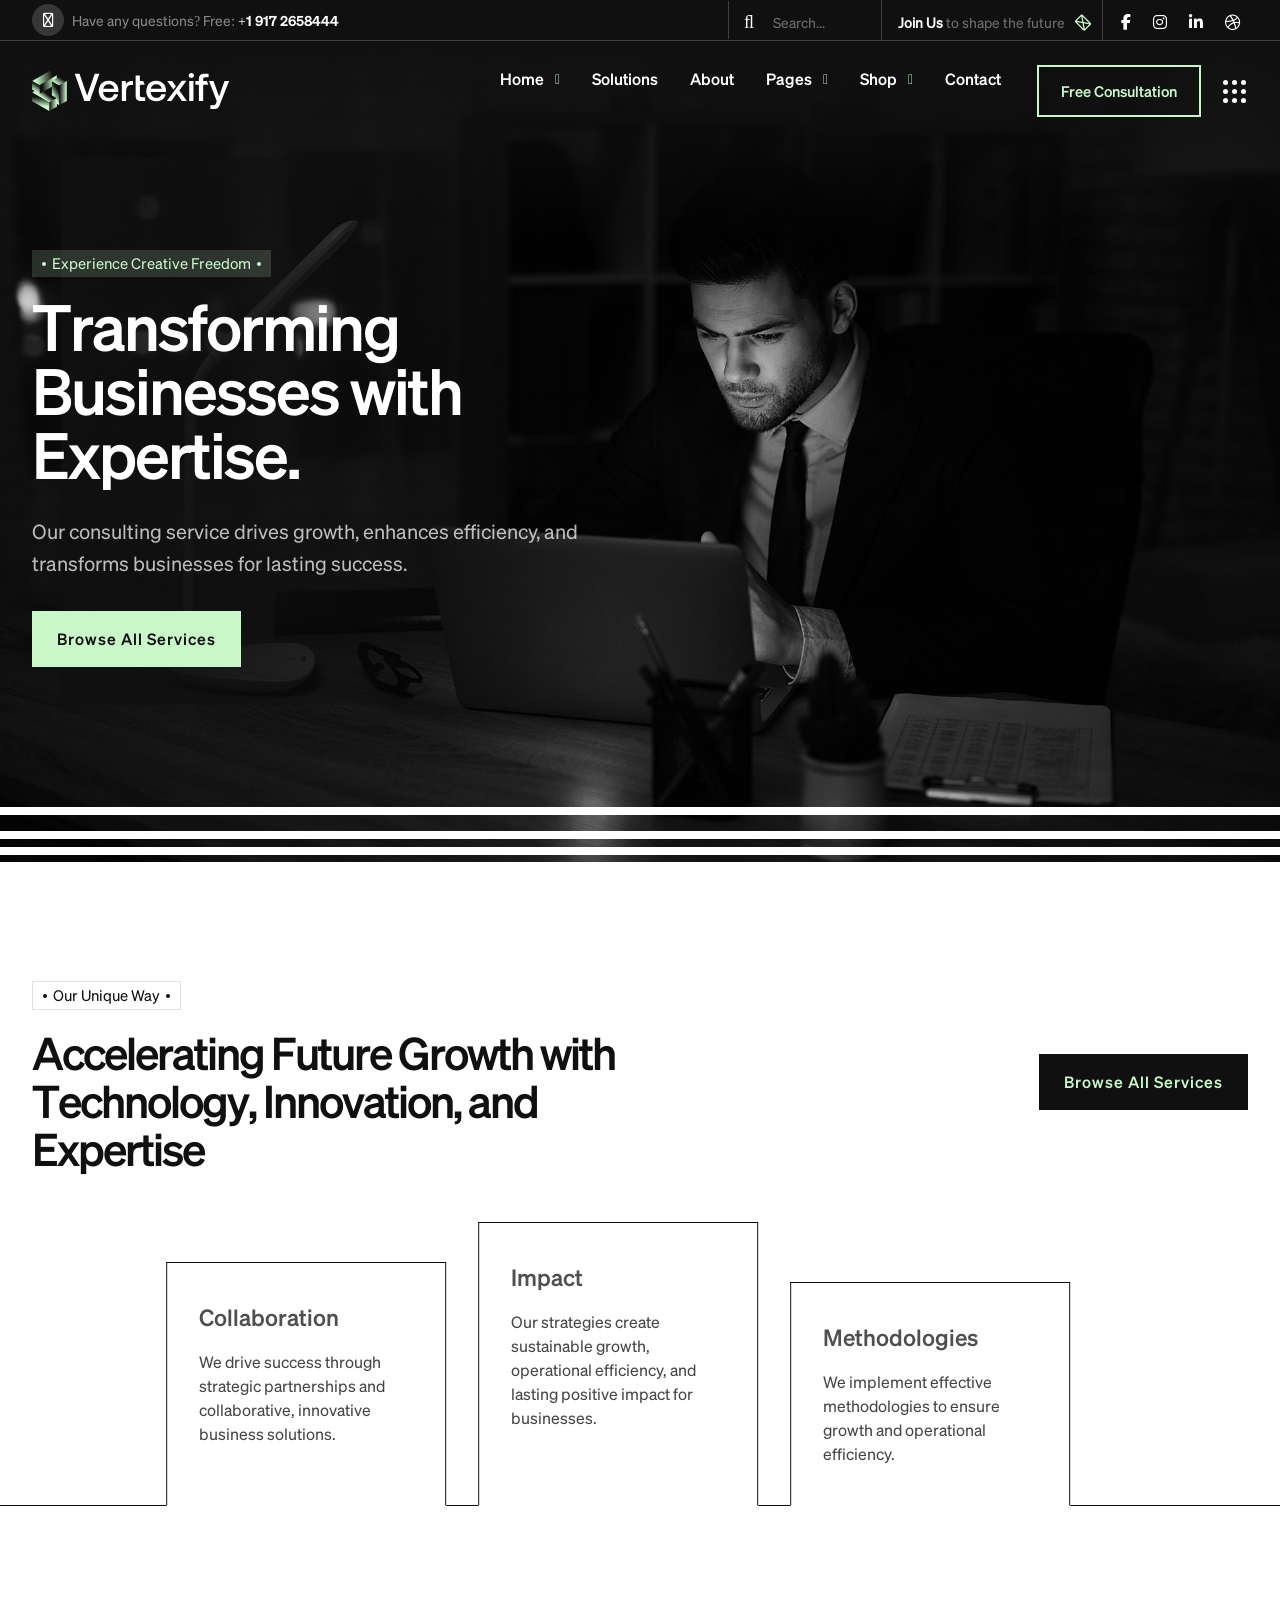
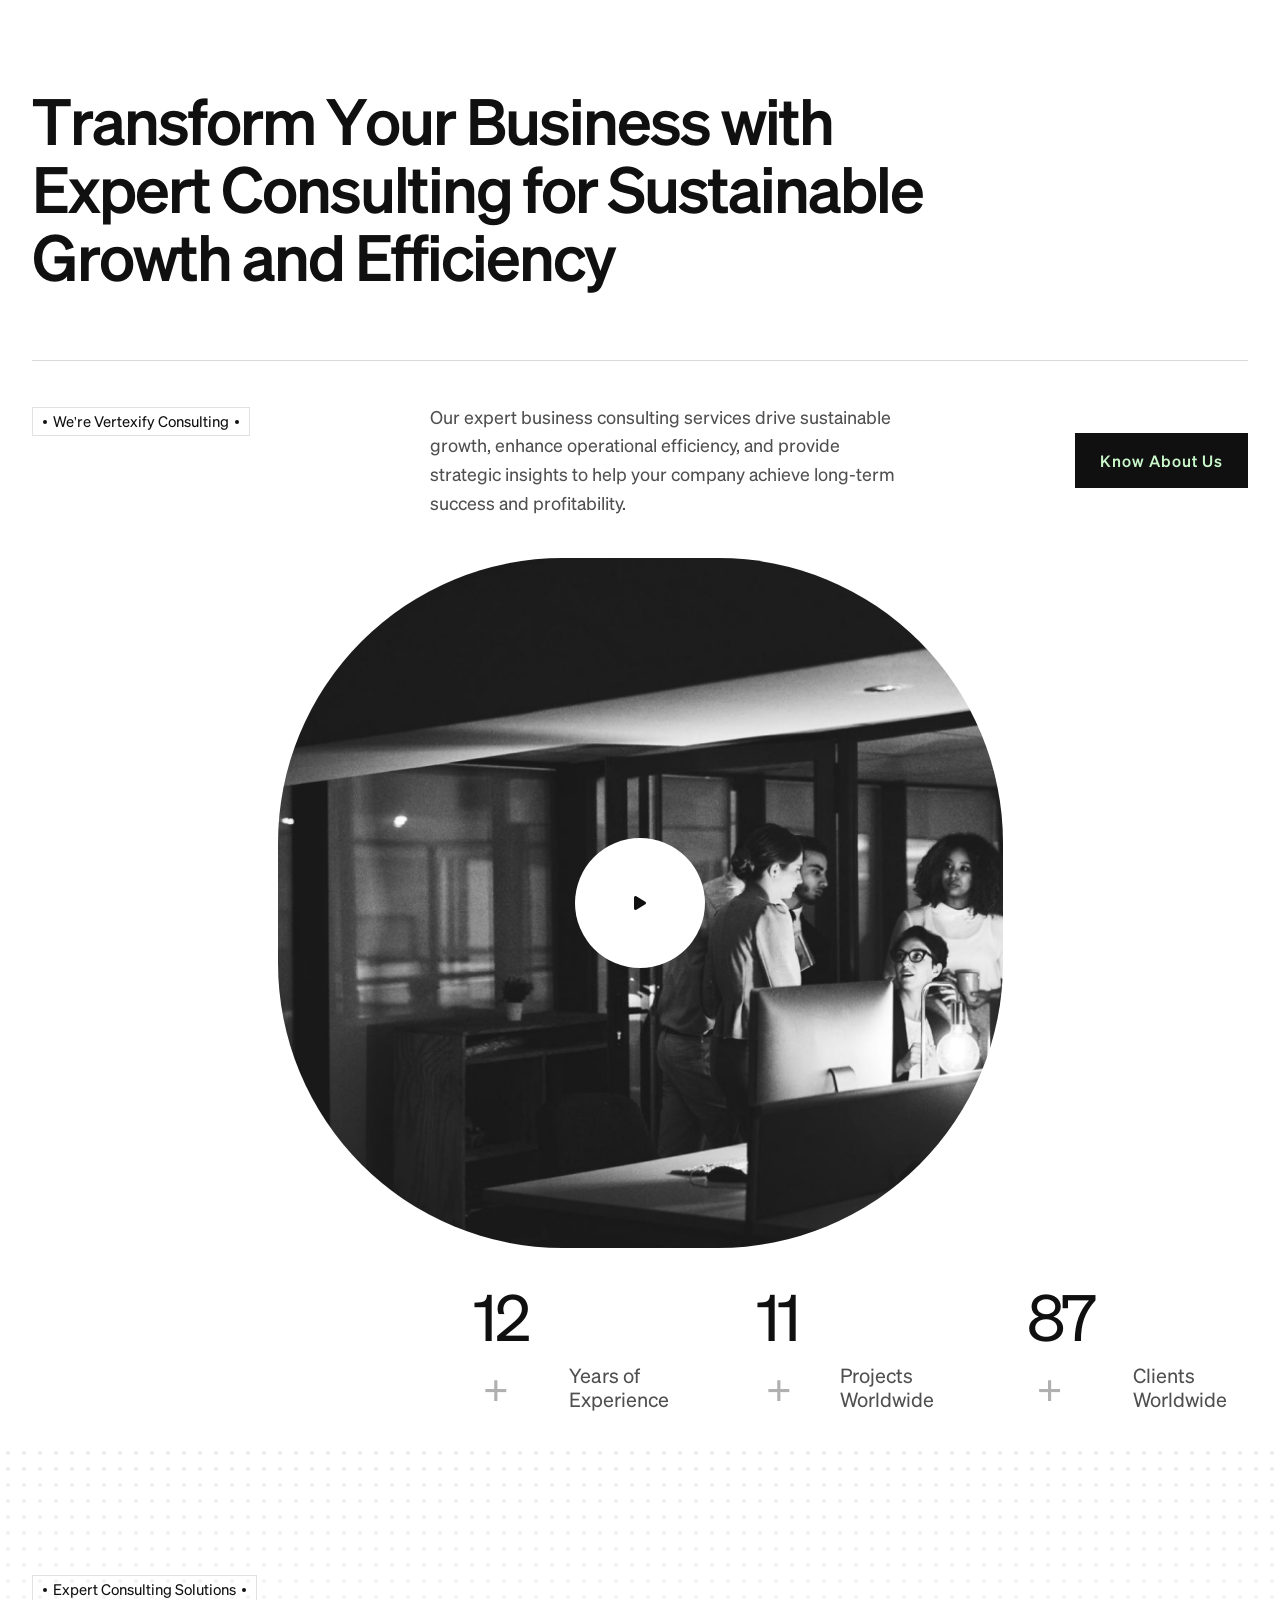
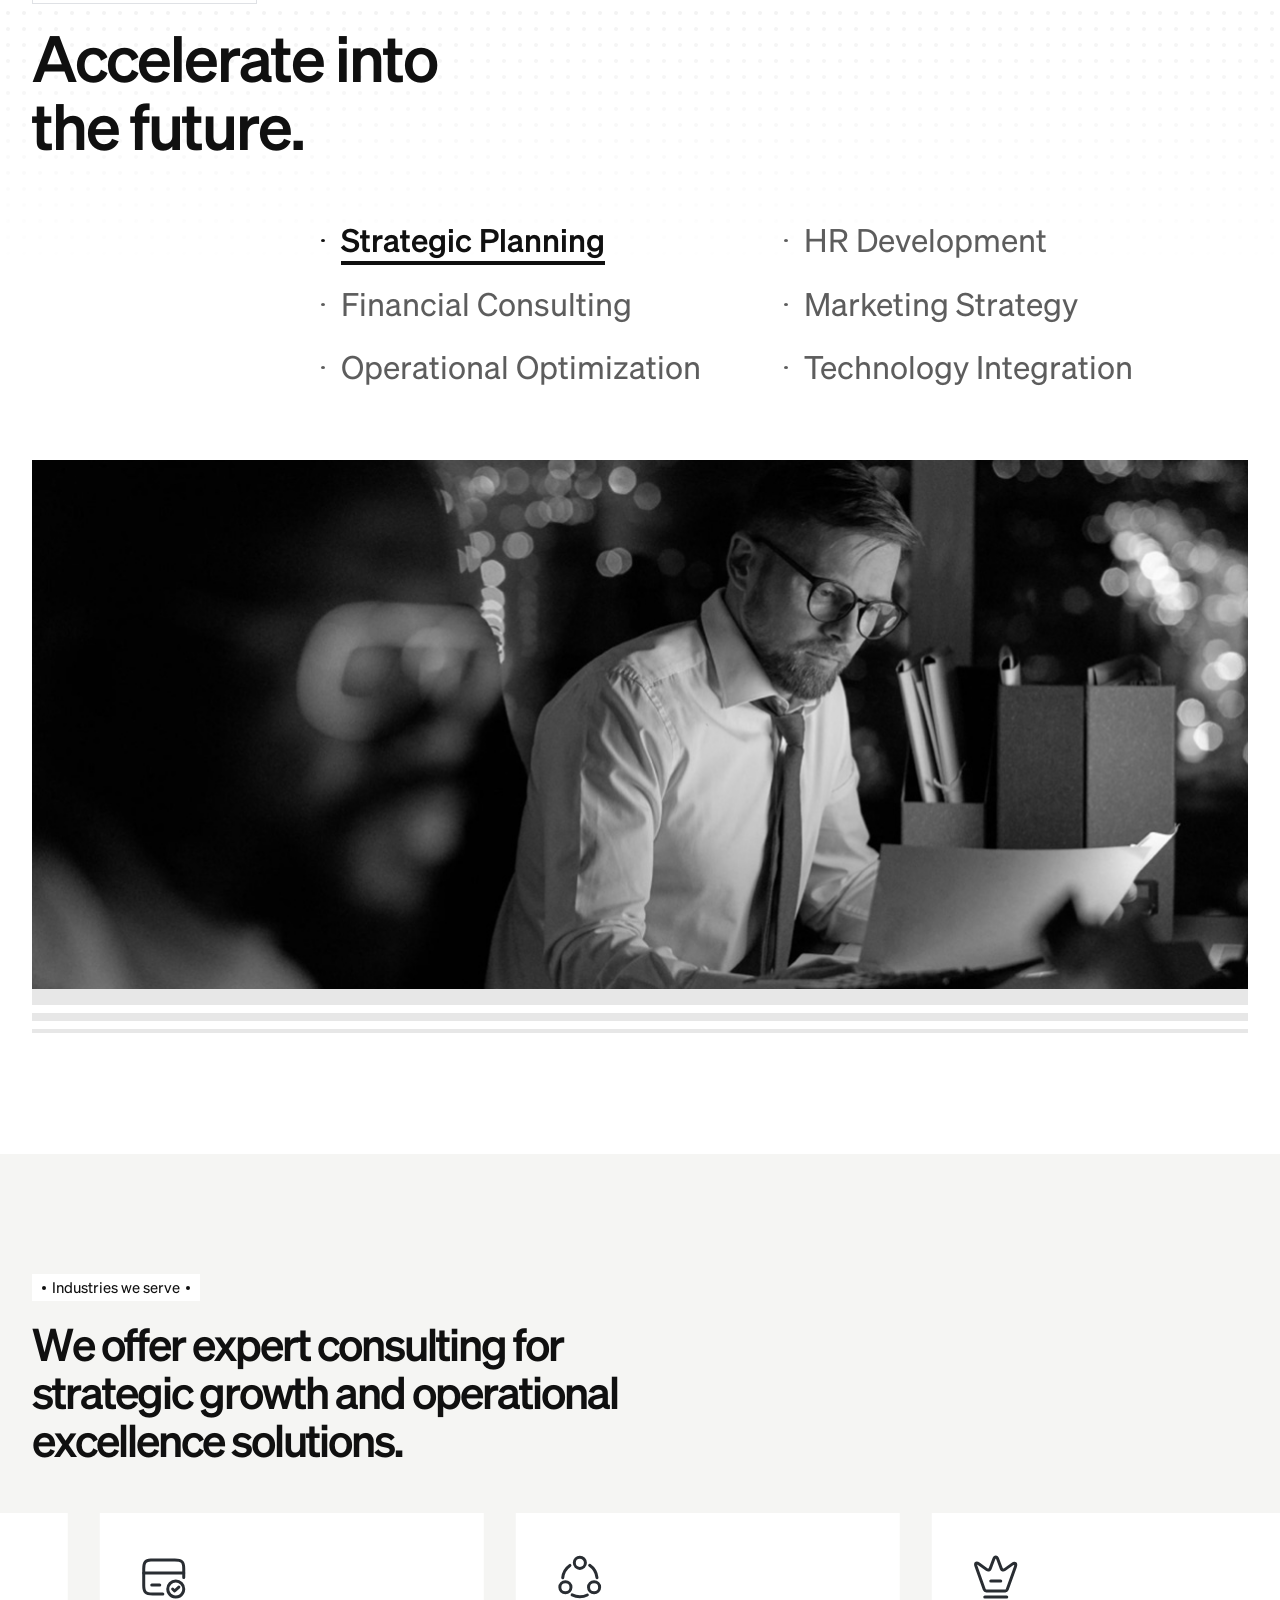
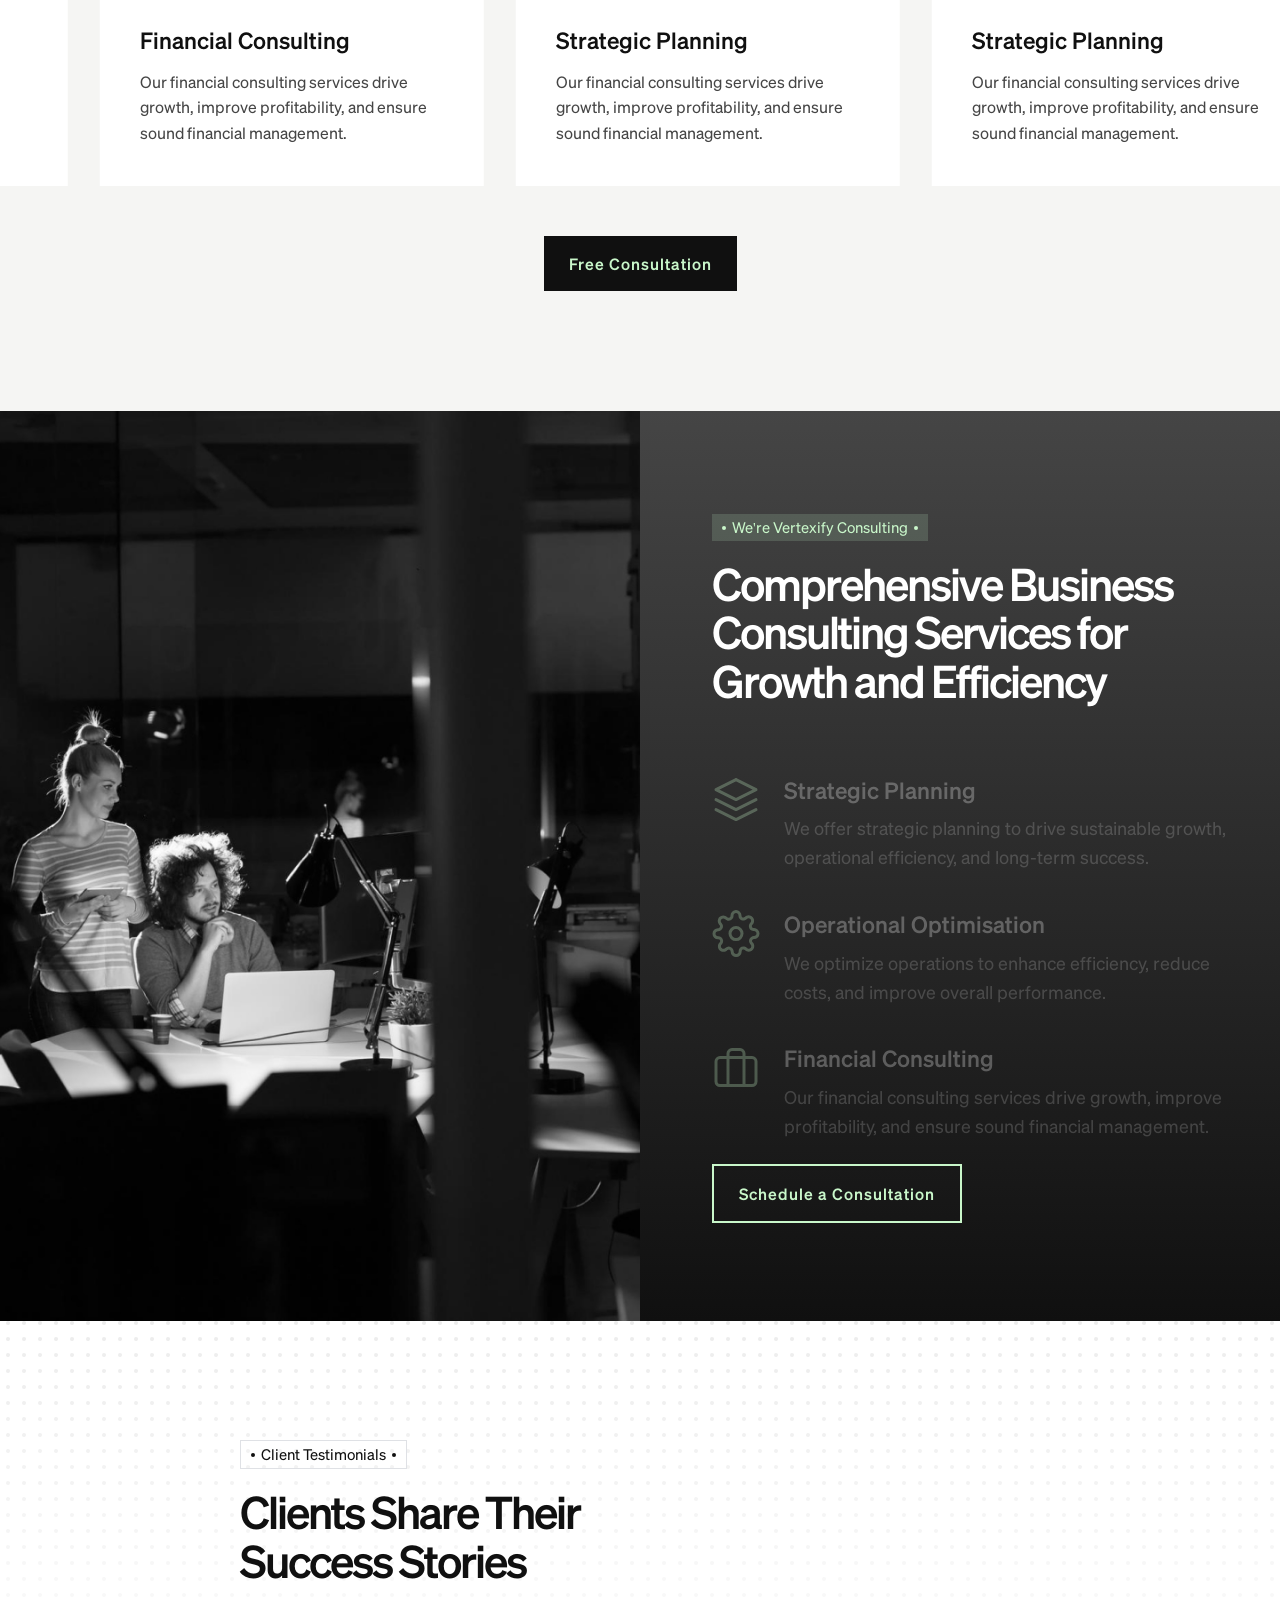
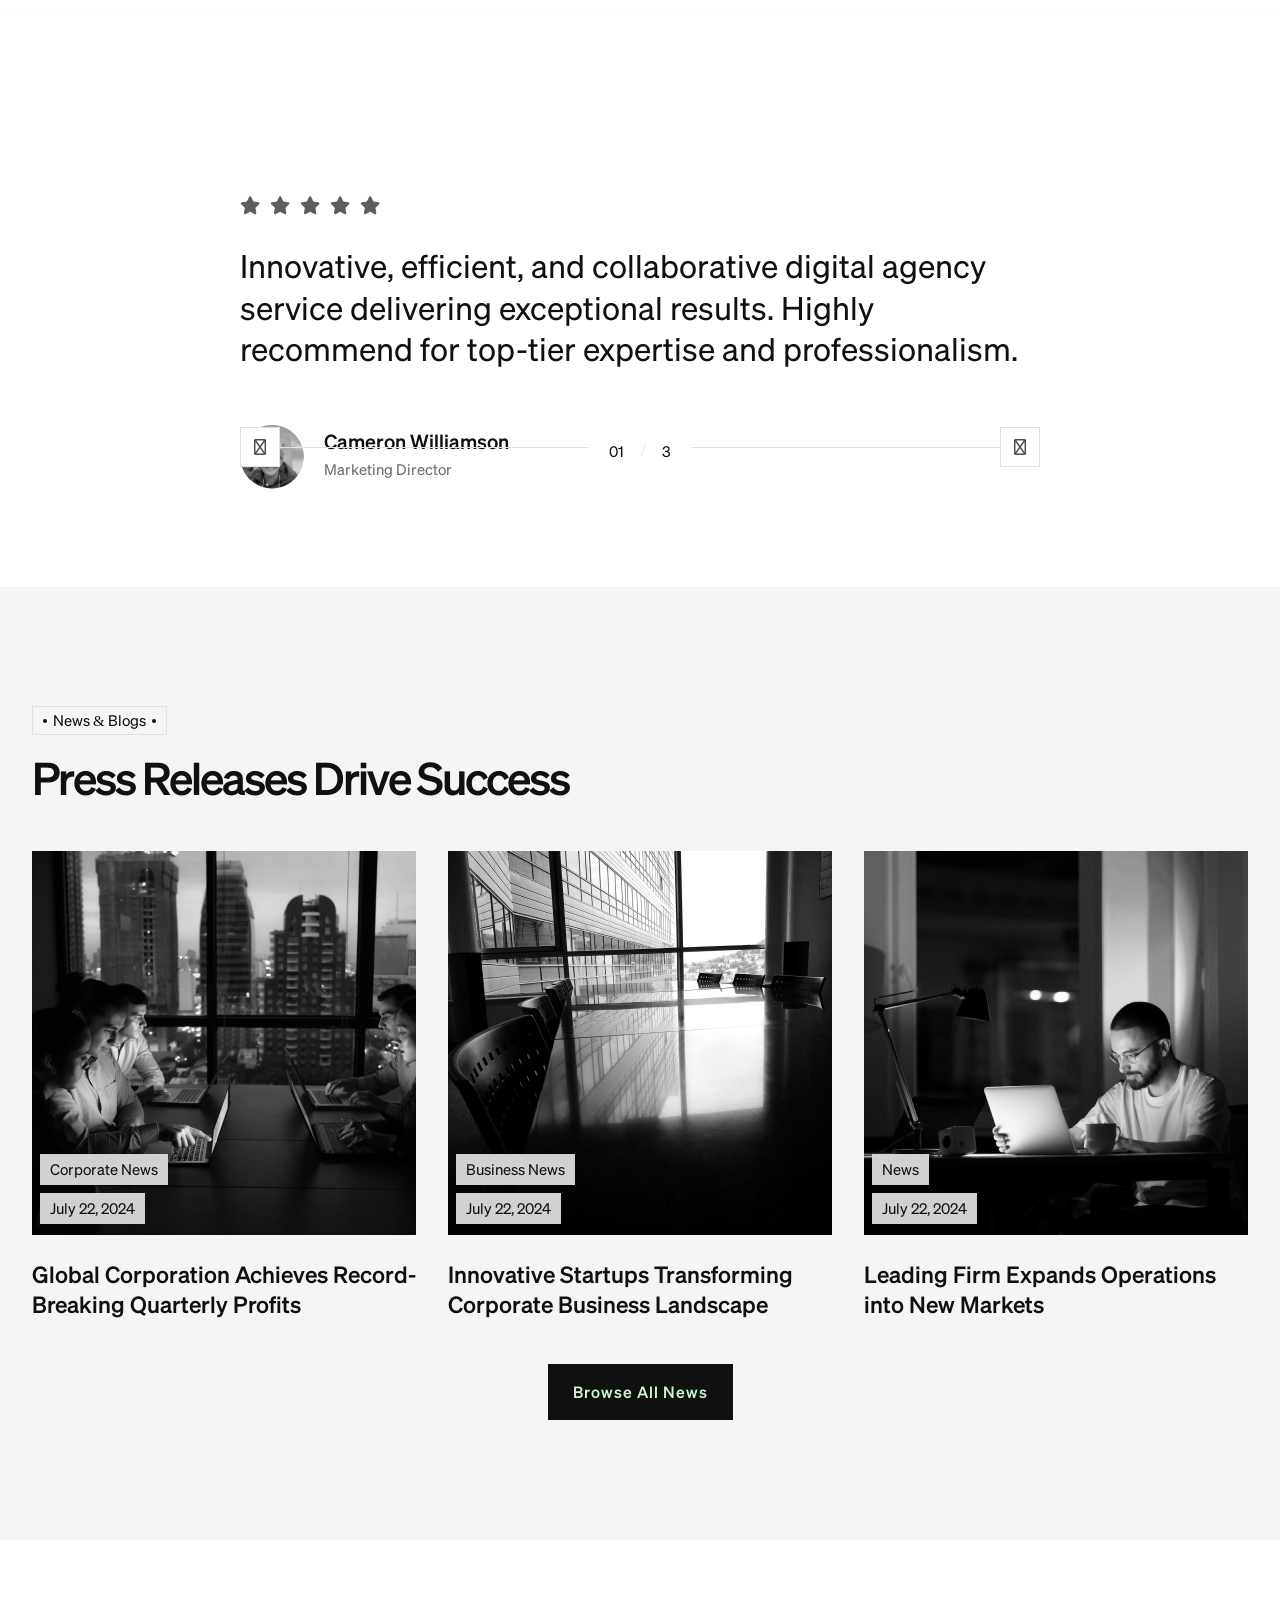
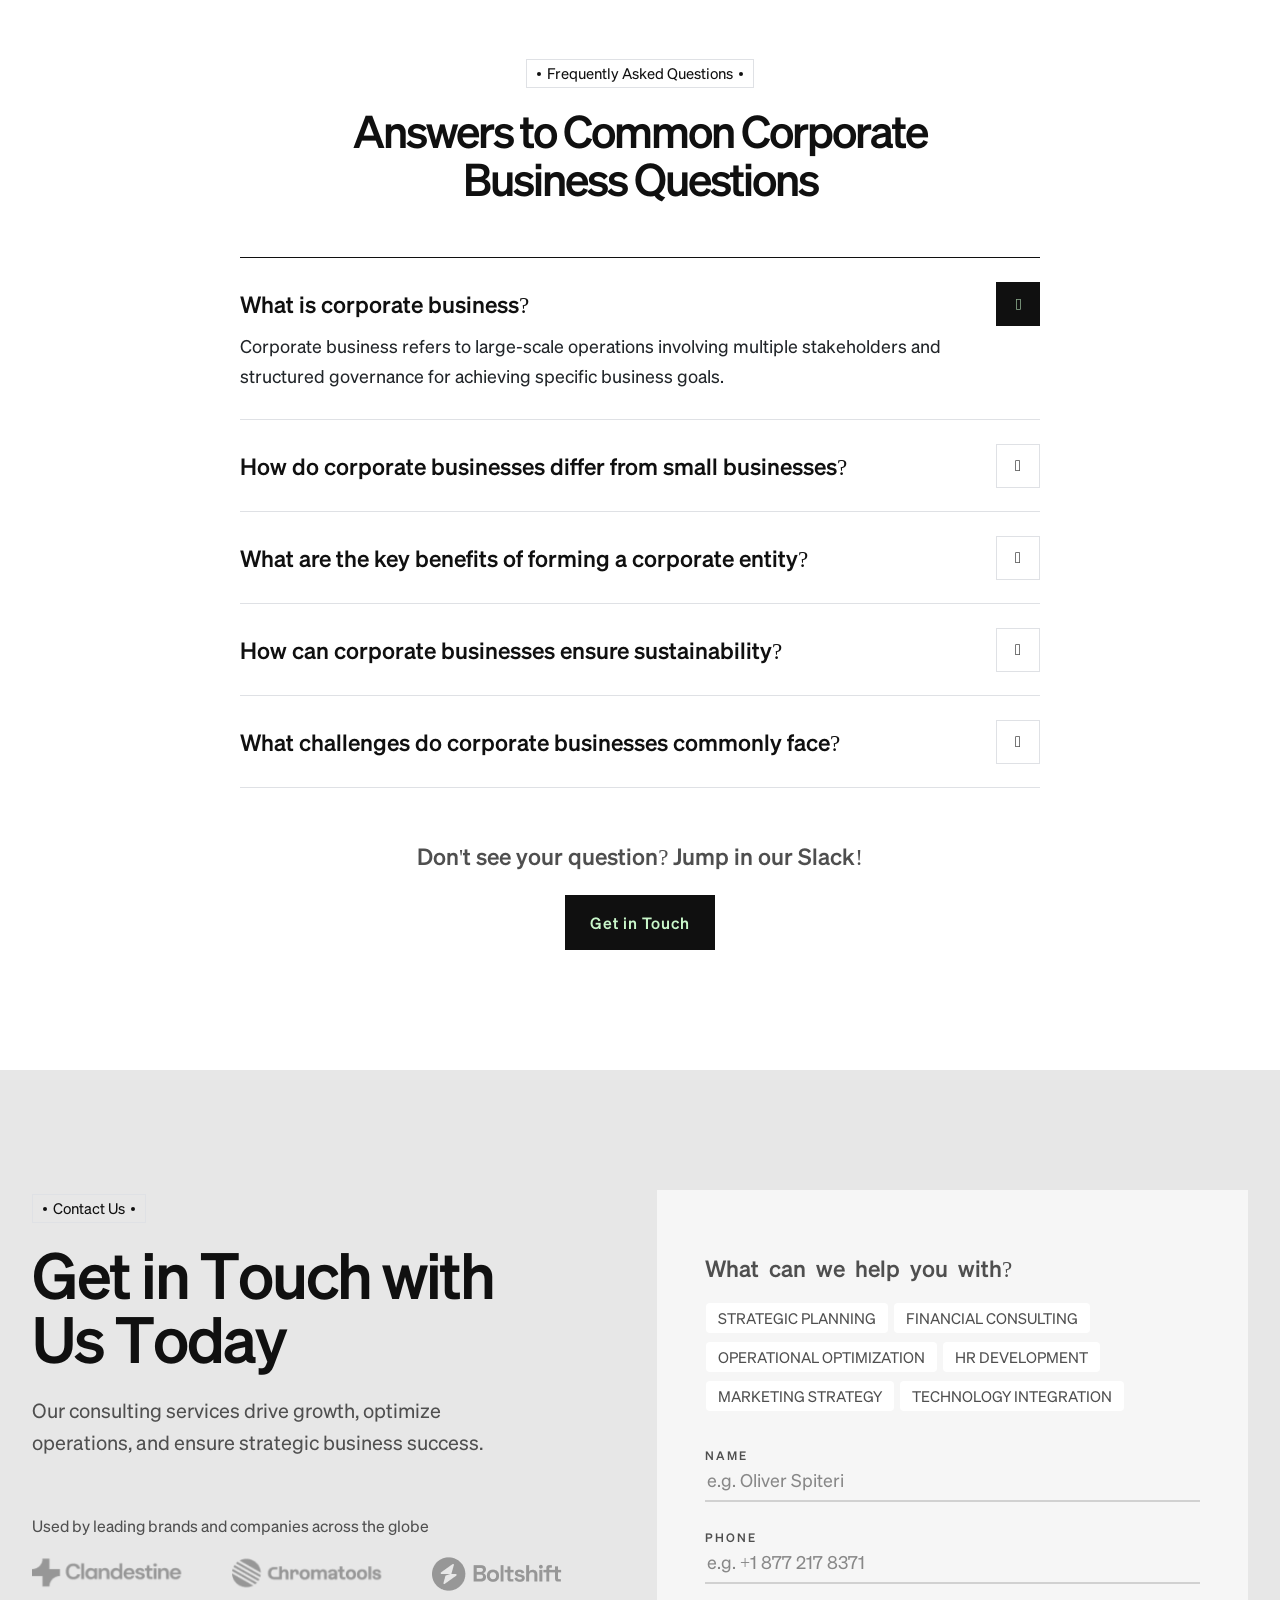
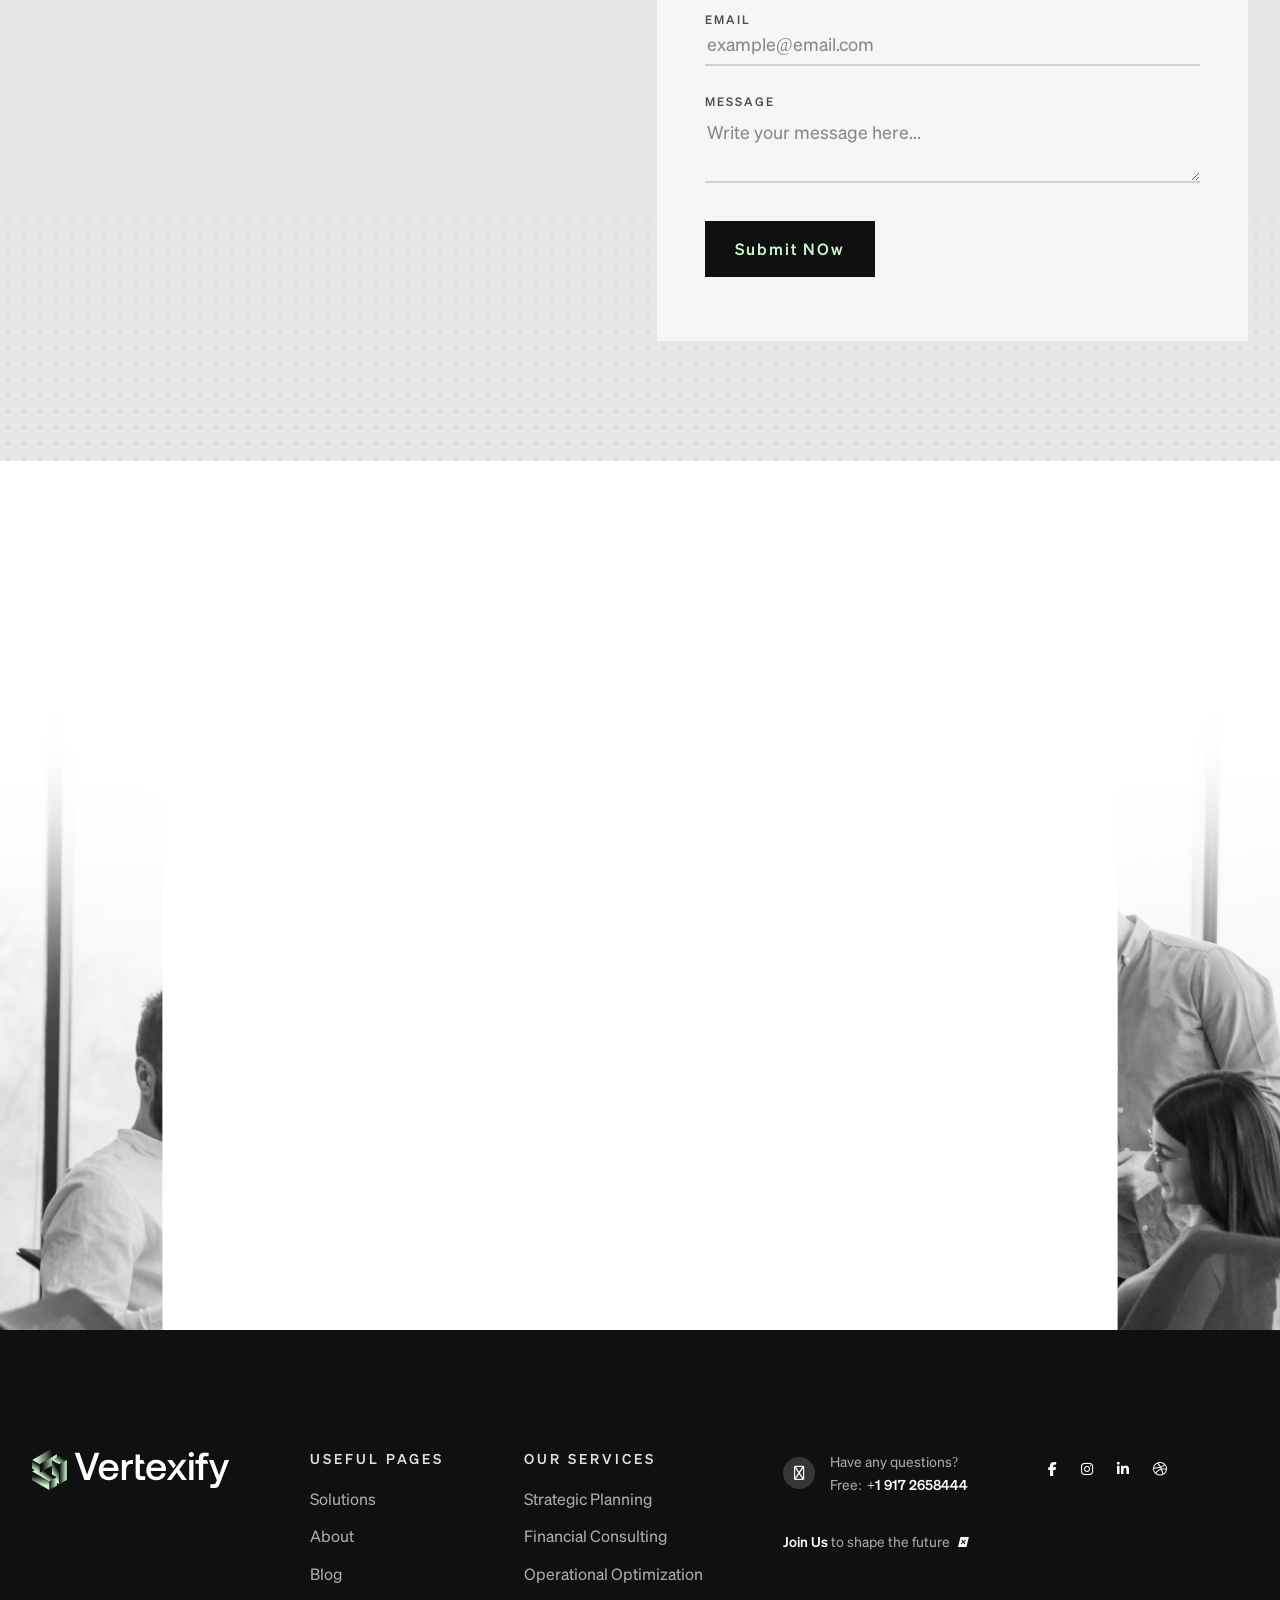
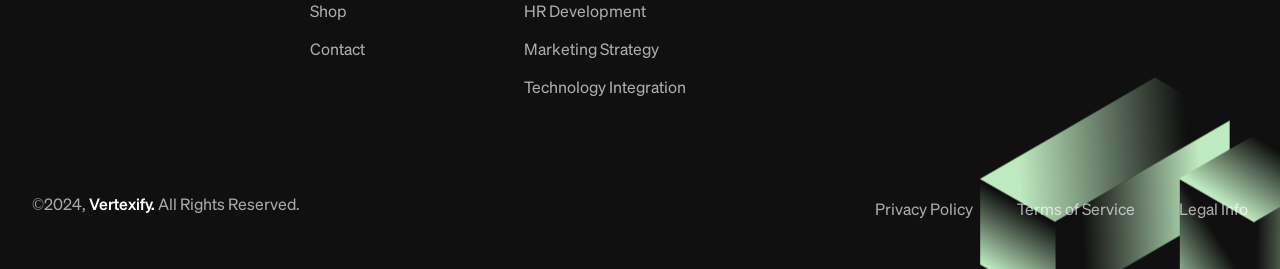
<file: Vertexify/index-2.html>
<!DOCTYPE html>
  <html lang="en">
  <head>
  	<meta charset="UTF-8">
  	<title>Home Page 2</title>
  	<meta name="description" content="Vertexify. - Business Consulting WordPress Theme">
  	<meta name="keywords" content="accountant, advertising, adviser, business, company, consultant, consulting, corporate, finance, financial advisor, human resources, insurance, legal, marketing, multipurpose">
  	<meta name="author" content="Themexriver">
  	<link rel="shortcut icon" href="assets/img/logo/fv-2.svg" type="image/x-icon">
  	<!-- Mobile Specific Meta -->
  	<meta name="viewport" content="width=device-width, initial-scale=1">


  	<link rel="stylesheet" href="assets/css/bootstrap.min.css">
  	<link rel="stylesheet" href="assets/css/all.css">
  	<link rel="stylesheet" href="assets/css/flaticon.css">
  	<link rel="stylesheet" href="assets/css/animate.css">
  	<link rel="stylesheet" href="assets/css/swiper.min.css">
  	<link rel="stylesheet" href="assets/css/jquery-ui.css"> 
  	<link rel="stylesheet" href="assets/css/magnific-popup.css">
  	<link rel="stylesheet" href="assets/css/main.css">
  	<link rel="stylesheet" href="assets/css/style.css">
  </head>
  <body class="home-1">
  	<div id="preloader">
  		<div class="preloader-logo">
  			<img src="assets/img/shape/logo_shape.svg" alt="">
  		</div>
  	</div>

<!-- Start of Header section
	============================================= --> 
	<header id="vt-header" class="vt-header-section header_style_one txa_sticky_header dark_version">
		<div class="header-top-area">
			<div class="container">
				<div class="header-top d-flex justify-content-between">
					<div class="top-cta d-flex align-items-center">
						<i class="far fa-phone"></i> <span>Have any questions? Free: <a href="#">+1 917 2658444</a></span>
					</div>
					<div class="top-action d-flex align-items-center">
						<div class="header-search search_btn_toggle">
							<form action="#">
								<span>Search...</span>
							</form>
						</div>
						<div class="action-text">
							<a href="#"><span>Join Us</span> to shape the future <i class="far fa-arrow-right"></i></a>
						</div>
						<div class="action-social">
							<a href="#"><i class="fab fa-facebook-f"></i></a>
							<a href="#"><i class="fab fa-instagram"></i></a>
							<a href="#"><i class="fab fa-linkedin-in"></i></a>
							<a href="#"><i class="fab fa-dribbble"></i></a>
						</div>
					</div>
				</div>
			</div>
		</div>
		<div class="vt-header-navigation-content">
			<div class="container">
				<div class="vt-header-navigation d-flex align-items-center justify-content-between">
					<div class="brand-logo">
						<a href="#"><img src="assets/img/logo/logo-2.svg" alt=""></a> 
					</div>
					<div class="main-navigation-cta d-flex align-items-center ">
						<nav class="main-navigation clearfix ul-li">
							<ul id="main-nav" class="nav navbar-nav clearfix">
								<li class="dropdown active">
									<a href="!#">Home</a>
									<ul class="dropdown-menu clearfix">
										<li><a class="active" href="index.html">Corporate Business</a></li>
										<li><a href="index-2.html">Corporate Business Dark</a></li>
										<li><a href="index-3.html">Corporate Business Modern</a></li>
										<li><a href="index-4.html">Trendy Business</a></li>
										<li><a href="index-5.html">Business Classic</a></li>
										<li><a href="index-6.html">Business Consulting</a></li>
									</ul>
								</li>
								<li><a href="about.html">Solutions</a></li>
								<li><a href="about.html">About</a></li>
								<li class="dropdown">
									<a href="!#">Pages</a>
									<ul class="dropdown-menu clearfix">
										<li><a href="service.html">Services</a></li>
										<li class="dropdown">
											<a href="service-single.html">Services Details</a>
											<ul class="dropdown-menu clearfix">
												<li><a href="service-single.html">Construction </a></li>
												<li><a href="service-single-2.html">Architect Design</a></li>
												<li><a href="service-single-3.html">Interior Design</a></li>
												<li><a href="service-single-4.html">3D Animation</a></li>
												<li><a href="service-single-5.html">House Renovation</a></li>
												<li><a href="service-single-6.html">Ideas & Inspiration</a></li>
											</ul>
										</li>
										<li><a href="team.html">Team Page</a></li>
										<li class="dropdown">
											<a href="service-single.html">Blog</a>
											<ul class="dropdown-menu clearfix">
												<li><a href="service-single.html">Construction</a></li>
												<li><a href="service-single-2.html">Architect Design</a></li>
												<li><a href="service-single-3.html">Interior Design</a></li>
												<li><a href="service-single-4.html">3D Animation</a></li>
												<li><a href="service-single-5.html">House Renovation</a></li>
												<li><a href="service-single-6.html">Ideas & Inspiration</a></li>
											</ul>
										</li>
										<li><a href="faq.html">FAQ Page</a></li>
										<li><a href="pricing.html">Pricing Page</a></li>
										<li><a href="testimonial.html">Testimonial Page</a></li>
										<li><a href="contact.html">Contact Page</a></li>
										<li><a href="booking.html">Booking Page</a></li>
									</ul>
								</li>
								<li class="dropdown">
									<a href="!#">Shop</a>
									<ul class="dropdown-menu clearfix"> 
										<li><a href="shop.html">Shop Page </a></li>
										<li><a href="shop-single.html">Shop Details</a></li>
									</ul>
								</li>
								<li><a href="about.html">Contact</a></li>
							</ul>
						</nav>
						<div class="header-cta-btn">
							<a href="#">Free Consultation</a>
						</div>
						<div class="off-canvas-btn d-flex align-items-center justify-content-center">
							<button class="canvas-trigger offcanvas_toggle">
								<span></span>
								<span></span>
								<span></span>
								<span></span>
								<span></span>
								<span></span>
								<span></span>
								<span></span>
								<span></span>
							</button>
						</div>
						<button class="mobile-menu-btn mobile_menu_button open_mobile_menu">
							<span></span>
							<span></span>
							<span></span>
						</button>
					</div>
				</div>
			</div>
		</div>
	</header>
	<!-- Mobile Menu -->
	<div class="mobile_menu lenis lenis-smooth position-relative">
		<div class="mobile_menu_wrap">
			<div class="mobile_menu_overlay open_mobile_menu"></div>
			<div class="mobile_menu_content">
				<div class="mobile_menu_close open_mobile_menu">
					<i class="fal fa-times"></i>
				</div>
				<div class="m-brand-logo">
					<a href="#"><img src="assets/img/logo/logo-2.svg" alt=""></a> 
				</div>
				<div class="mobile-search-bar position-relative">
					<form action="#">
						<input type="text" name="search" placeholder="Keywords">
						<button><i class="fal fa-search"></i></button>
					</form>
				</div>
				<nav class="mobile-main-navigation  clearfix ul-li">
					<ul id="m-main-nav" class="nav navbar-nav clearfix">
						<li class="dropdown active">
							<a href="!#">Home</a>
							<ul class="dropdown-menu clearfix">
								<li><a class="active" href="index.html">Corporate Business</a></li>
								<li><a href="index-2.html">Corporate Business Dark</a></li>
								<li><a href="index-3.html">Corporate Business Modern</a></li>
								<li><a href="index-4.html">Trendy Business</a></li>
								<li><a href="index-5.html">Business Classic</a></li>
								<li><a href="index-6.html">Business Consulting</a></li>
							</ul>
						</li>
						<li><a href="about.html">Solutions</a></li>
						<li><a href="about.html">About</a></li>
						<li class="dropdown">
							<a href="!#">Pages</a>
							<ul class="dropdown-menu clearfix">
								<li><a href="service.html">Services</a></li>
								<li class="dropdown">
									<a href="service-single.html">Services Details</a>
									<ul class="dropdown-menu clearfix">
										<li><a href="service-single.html">Construction </a></li>
										<li><a href="service-single-2.html">Architect Design</a></li>
										<li><a href="service-single-3.html">Interior Design</a></li>
										<li><a href="service-single-4.html">3D Animation</a></li>
										<li><a href="service-single-5.html">House Renovation</a></li>
										<li><a href="service-single-6.html">Ideas & Inspiration</a></li>
									</ul>
								</li>
								<li><a href="team.html">Team Page</a></li>
								<li class="dropdown">
									<a href="service-single.html">Blog</a>
									<ul class="dropdown-menu clearfix">
										<li><a href="service-single.html">Construction</a></li>
										<li><a href="service-single-2.html">Architect Design</a></li>
										<li><a href="service-single-3.html">Interior Design</a></li>
										<li><a href="service-single-4.html">3D Animation</a></li>
										<li><a href="service-single-5.html">House Renovation</a></li>
										<li><a href="service-single-6.html">Ideas & Inspiration</a></li>
									</ul>
								</li>
								<li><a href="faq.html">FAQ Page</a></li>
								<li><a href="pricing.html">Pricing Page</a></li>
								<li><a href="testimonial.html">Testimonial Page</a></li>
								<li><a href="contact.html">Contact Page</a></li>
								<li><a href="booking.html">Booking Page</a></li>
							</ul>
						</li>
						<li class="dropdown">
							<a href="!#">Shop</a>
							<ul class="dropdown-menu clearfix"> 
								<li><a href="shop.html">Shop Page </a></li>
								<li><a href="shop-single.html">Shop Details</a></li>
							</ul>
						</li>
						<li><a href="about.html">Contact</a></li>
					</ul>
				</nav>
				<div class="ptx-mobile-header-social text-center">
					<a href="#"> <i class="fab fa-instagram"></i></a>
					<a href="#"> <i class="fab fa-linkedin-in"></i></a>
					<a href="#"> <i class="fab fa-facebook"></i></a>
					<a href="#"> <i class="fab fa-youtube"></i></a>
				</div>
			</div>
		</div>
		<!-- /Mobile-Menu -->
	</div>
	<!-- offcanvas-start -->
	<div class="txa-offcanvas-box lenis lenis-smooth offcanvas_box_active">
		<button class="txa-offcanvas-box-close offcanvas_box_close" aria-label="name" >
			<i class="fa-solid fa-xmark"></i>
		</button>
		<div class="txa-offcanvas-box-container">

			<!-- services -->
			<div class="txa-offcanvas-services-wrap d-lg-block ul-li-block d-none">
				<h5 class="txa-offcanvas-services-title fx-heading-1 fx-font-400">our services:</h5>

				<ul class="txa-offcanvas-services">
					<li>
						<span class="offcanvas-slideup">
							<a class="txa-offcanvas-services-item fx-heading-1 fx-font-400 " href="#" aria-label="name">
								<i class="fa-solid fa-arrow-right"></i>
								Industrial Manufacturing
							</a>
						</span>
					</li>
					<li>
						<span class="offcanvas-slideup">
							<a class="txa-offcanvas-services-item fx-heading-1 fx-font-400 " href="#" aria-label="name">
								<i class="fa-solid fa-arrow-right"></i>
								Building maintenance
							</a>
						</span>
					</li>
					<li>
						<span class="offcanvas-slideup">
							<a class="txa-offcanvas-services-item fx-heading-1 fx-font-400 " href="#" aria-label="name">
								<i class="fa-solid fa-arrow-right"></i>
								Engineering
							</a>
						</span>
					</li>
					<li>
						<span class="offcanvas-slideup">
							<a class="txa-offcanvas-services-item fx-heading-1 fx-font-400 " href="#" aria-label="name">
								<i class="fa-solid fa-arrow-right"></i>
								Construction
							</a>       
						</span>
					</li>
					<li>
						<span class="offcanvas-slideup">
							<a class="txa-offcanvas-services-item fx-heading-1 fx-font-400 " href="#" aria-label="name">
								<i class="fa-solid fa-arrow-right"></i>
								Shipping
							</a>  
						</span>                        
					</li>

				</ul>
			</div>

			<div class="txa-offcanvas-search d-lg-none d-block">
				<form action="#" class="txa-offcanvas-search-form">
					<input class="txa-offcanvas-search-form-input" type="text" aria-label="name" placeholder="Search">
					<button class="txa-offcanvas-search-form-btn" type="button" aria-label="name">
						<i class="fa-solid fa-magnifying-glass"></i>
					</button>
				</form>
			</div>

			<!-- mobile-menu-list -->
			<div class="mobile-menu-navigation d-lg-none d-block">
				<nav class="mobile-main-navigation  clearfix ul-li">
					<ul id="main-nav" class="nav navbar-nav clearfix">

						<li class="dropdown">
							<a class="is-active" href="!#">home</a>
							<ul class="dropdown-menu clearfix">
								<li>
									<a class="is-active" href="index.html">Industrial</a>
								</li>
								<li>
									<a href="index-2.html">Construction</a>
								</li>
								<li>
									<a href="index-3.html">Building</a>
								</li>
								<li>
									<a href="index-4.html">Shipping</a>
								</li>
								<li>
									<a href="index-5.html">manufacturing</a>
								</li>
								<li>
									<a href="index-5.html">Engineering</a>
								</li>
							</ul>
						</li>

						<li class="dropdown">
							<a href="!#">about</a>

							<ul class="dropdown-menu clearfix">
								<li>
									<a href="#">about one</a>
								</li>
								<li>
									<a href="#">about  two</a>
								</li>
								<li>
									<a href="#">about  three</a>
								</li>
								<li>
									<a href="#">about  details</a>
								</li>
							</ul>
						</li>

						<li class="dropdown">
							<a href="!#">pages</a>
							<ul class="dropdown-menu clearfix">


								<li class="dropdown">
									<a href="!#">projects</a>
									<ul class="dropdown-menu clearfix">
										<li>
											<a href="#">projects one</a>
										</li>
										<li>
											<a href="#">projects two</a>
										</li>
										<li>
											<a href="#">projects details</a>
										</li>
									</ul>
								</li>


								<li>
									<a href="prices.html">prices</a>
								</li>

								<li>
									<a href="gallery.html">gallery</a>
								</li>

								<li>
									<a href="privacy-policy.html">privacy policy</a>
								</li>

								<li>
									<a href="error.html">404</a>
								</li>

							</ul>
						</li>

						<li class="dropdown">
							<a href="!#">elements</a>

							<ul class="dropdown-menu clearfix">
								<li>
									<a href="#">elements one</a>
								</li>
								<li>
									<a href="#">elements  two</a>
								</li>
								<li>
									<a href="#">elements  three</a>
								</li>
							</ul>
						</li>

						<li  class="dropdown">
							<a href="!#">news</a>

							<ul class="dropdown-menu clearfix">
								<li>
									<a href="#">Blog one</a>
								</li>
								<li>
									<a href="#">Blog details</a>
								</li>
							</ul>
						</li>

						<li>
							<a href="#">contact</a>
						</li>

					</ul>
				</nav>
			</div>

			<div class="txa-offcanvas-content">

				<!-- contact -->
				<div class="txa-offcanvas-content-box  ul-li-block">
					<h6 class="txa-offcanvas-content-box-title fx-heading-1 text-capitalize fx-font-400">quick contact:</h6>

					<ul class="txa-offcanvas-contact">
						<li class="fx-heading-1 fix" >
							<span class="offcanvas-slideup">
								<i class="fa-solid fa-location-dot"></i>
								the londoner <br> 83 the strand, sliema, malta.
							</span>
						</li>
						<li class="fx-heading-1 fix" >
							<span class="offcanvas-slideup">
								<a  href="#" aria-label="name">
									<i class="fa-solid fa-phone"></i>
									+1 917 265 8444
								</a>
							</span>

						</li>
						<li class="fx-heading-1 fix" >
							<span class="offcanvas-slideup">
								<a  href="#" aria-label="name">
									<i class="fa-solid fa-envelope-open-text"></i>
									example@email.com
								</a>
							</span>

						</li>
					</ul>
				</div>

				<!-- socail -->
				<div class="txa-offcanvas-content-box ul-li-block">
					<h6 class="txa-offcanvas-content-box-title text-capitalize fx-heading-1 fx-font-400">we're on social media:</h6>

					<ul class="txa-offcanvas-social">
						<li>
							<span class="offcanvas-slideup">
								<a href="#" class="txa-offcanvas-social-item fx-heading-1 fx-font-500 " aria-label="name">
									<i class="fa-brands fa-linkedin-in"></i>
									linkedin
								</a>
							</span>

						</li>
						<li>
							<span class="offcanvas-slideup">
								<a href="#" class="txa-offcanvas-social-item fx-heading-1 fx-font-500 " aria-label="name">
									<i class="fa-brands fa-facebook-f"></i> 
									facebook
								</a>
							</span>

						</li>
						<li>
							<span class="offcanvas-slideup">
								<a href="#" class="txa-offcanvas-social-item fx-heading-1 fx-font-500 " aria-label="name">
									<i class="fa-brands fa-x-twitter"></i>
									twitter
								</a>
							</span>

						</li>
						<li>
							<span class="offcanvas-slideup">
								<a href="#" class="txa-offcanvas-social-item fx-heading-1 fx-font-500" aria-label="name">
									<i class="fa-brands fa-instagram"></i>
									instagram
								</a>
							</span>

						</li>

					</ul>
				</div>

			</div>
		</div>
	</div>
	<!-- search-popup -->
	<div class="txa-search-box search_box_active ">

		<div class="txa-search-container">
			<div class="txa-search-wrap text-center mb-55">
				<h5 class="txa-search-title fx-heading-1 fx-font-500">Search</h5>
				<form action="#" class="txa-search-form">
					<input class="txa-search-form-input" type="text" placeholder="What are you looking for?...">
				</form>
			</div>

			<div class="txa-search-tag-wrap text-center">
				<h6 class="txa-search-tag-title fx-font-400 fx-heading-1">People also search for:</h6>
				<div class="txa-search-tag d-inline-flex flex-wrap  ">
					<a href="#" aria-label="name" class="txa-search-tag-item fx-heading-1 fx-font-500" >Corporate</a>
					<a href="#" aria-label="name" class="txa-search-tag-item fx-heading-1 fx-font-500" >Business</a>
					<a href="#" aria-label="name" class="txa-search-tag-item fx-heading-1 fx-font-500" >Consulting</a>
					<a href="#" aria-label="name" class="txa-search-tag-item fx-heading-1 fx-font-500" >Finance</a>
					<a href="#" aria-label="name" class="txa-search-tag-item fx-heading-1 fx-font-500" >Reports</a>
				</div>
			</div>
		</div>

		<button aria-label="search-close" type="button" class="txa-search-box-close search_box_close">
			<i class="fa-solid fa-xmark"></i>
		</button>
	</div>
<!-- Start of Header section
	============================================= -->

<!-- Start of Banner section
	============================================= -->
	<section id="vt-banner" class="vt-banner-section txt_item_active item-view position-relative dark_version">
		<div class="vt-vertical-shape-2 txt_item_active">
			<span></span>
			<span></span>
			<span></span>
		</div>
		<div class="bt-banner-img position-absolute">
			<img src="assets/img/bg/hero-2.jpg" alt="">
		</div>
		<div class="container">
			<div class="vt-banner-text dark_version vt-text headline pera-content">
				<div class="banner-slug">
					Experience Creative Freedom
				</div>
				<h1 class="tx-split-text banner_title banner_title_line">Transforming Businesses with Expertise.</h1>
				<p>Our consulting service drives growth, enhances efficiency, and transforms businesses for lasting success.</p>
				<div class="vt-btn  btn-spin wow fadeInUp"  data-wow-delay="500ms" data-wow-duration="1000ms">
					<a  href="#">Browse All Services</a>
				</div>
			</div>
		</div>
	</section>    
<!-- End of Banner section
	============================================= -->

<!-- Start of Service section
	============================================= -->
	<section id="vt-service-4" class="vt-service-section-4 pt-115 pb-120">
		<div class="vt-service-content-4">
			<div class="container">
				<div class="vt-service-top-content d-flex justify-content-between flex-wrap align-items-center">
					<div class="vt-section-title ver_2 headline pera-content">
						<div class="subtitle wow fadeInRight"  data-wow-delay="400ms" data-wow-duration="1000ms">
							Our Unique Way
						</div>
						<h2 class="section_title vt-title vt-title-ani">Accelerating Future Growth with Technology, Innovation, and Expertise</h2>
					</div>
					<div class="vt-btn btn-spin mt-15 ">
						<a href="#">Browse All Services</a>
					</div>
				</div>
				<div class="vt-service-item-content-4 appear_left pt-50 d-flex justify-content-end">
					<div class="vt-service-item-area d-flex">
						<div class="vt-service-item-4 position-relative headline pera-content">
							<h3 class="ser_title href-underline"><a href="#">Collaboration</a></h3>
							<p>We drive success through strategic partnerships and collaborative, innovative business solutions.</p>
						</div>
						<div class="vt-service-item-4 position-relative headline pera-content">
							<h3 class="ser_title href-underline"><a href="#">Impact</a></h3>
							<p>Our strategies create sustainable growth, operational efficiency, and lasting positive impact for businesses.</p>
						</div>
						<div class="vt-service-item-4 position-relative headline pera-content">
							<h3 class="ser_title href-underline"><a href="#">Methodologies</a></h3>
							<p>We implement effective methodologies to ensure growth and operational efficiency.</p>
						</div>
					</div>
				</div>
			</div>
		</div>
	</section>
<!-- End of Service section
	============================================= -->

<!-- Start of About section
	============================================= -->
	<section id="vt-about-2" class="vt-about-section-2 pt-60 pb-40">
		<div class="container">
			<div class="vt-about-title headline">
				<h2 class="ab_title vt-title vt-title-ani">Transform Your Business with Expert Consulting for Sustainable Growth and Efficiency</h2>
			</div>
			<div class="vt-about-top-content d-flex flex-wrap justify-content-between">
				<div class="vt-section-title ver_2 headline pera-content">
					<div class="subtitle wow fadeInRight"  data-wow-delay="400ms" data-wow-duration="1000ms">
						We're Vertexify Consulting
					</div>
				</div>
				<div class="top-text pera-content vt-text">
					<p>Our expert business consulting services drive sustainable growth, enhance operational efficiency, and provide strategic insights to help your company achieve long-term success and profitability.</p>
				</div>
				<div class="vt-btn btn-spin mt-30 ">
					<a href="#">Know About Us</a>
				</div>
			</div>
		</div>
		<div class="vt-about-video-content mt-40">
			<div class="vt-about-video position-relative">
				<div class="video-img">
					<img src="assets/img/bg/video-bg.jpg" alt="">
				</div>
				<div class="play-icon">
					<a class="video_box" href="#"><i class="fas fa-play"></i></a>
					<span class="video_btn_border border_wrap-1"></span>
					<span class="video_btn_border border_wrap-2"></span>
					<span class="video_btn_border border_wrap-3"></span> 
				</div>
			</div>
		</div>
		<div class="container">
			<div class="vt-about-counter-2 mt-35 d-flex justify-content-end">
				<div class="vt-about-counter d-flex position-relative">
					<div class="vt-counter-item headline pera-content d-flex align-items-end">
						<h3><span class="counter">13</span><b>+</b></h3>
						<p>Years of Experience</p>
					</div>
					<div class="vt-counter-item headline pera-content d-flex align-items-end">
						<h3><span class="counter">12</span><b>+</b></h3>
						<p>Projects Worldwide</p>
					</div>
					<div class="vt-counter-item headline pera-content d-flex align-items-end">
						<h3><span class="counter">93</span><b>+</b></h3>
						<p>Clients Worldwide</p>
					</div>
				</div>
			</div>
		</div>
	</section>		
<!-- End of About section
	============================================= -->

<!-- Start of Service section
	============================================= -->
	<section id="vt-service-5" class="vt-service-section-5 position-relative pt-120 pb-165">
		<div class="vt-service-pattern position-absolute">
			<img src="assets/img/bg/pattern.png" alt="">
		</div>
		<div class="container">
			<div class="vt-section-title ver_2 headline pera-content">
				<div class="subtitle wow fadeInRight"  data-wow-delay="400ms" data-wow-duration="1000ms">
					Expert Consulting Solutions
				</div>
				<h2 class="section_title vt-title vt-title-ani">Accelerate into the future.</h2>
			</div>
			<div class="vt-service-tab-content pt-60">
				<div class="vt-service-tab-btn-area d-flex justify-content-end">
					<div class="vt-service-tab-btn ul-li">
						<ul class="nav nav-pills" id="pills-tab" role="tablist" data-mouse="hover">
							<li class="nav-item">
								<a  class="nav-link active" id="pills-home-tab" data-toggle="pill" href="#pills-home" role="tab" aria-controls="pills-home" aria-selected="true">Strategic Planning</a>
							</li>
							<li class="nav-item">
								<a  class="nav-link" id="pills-profile-tab" data-toggle="pill" href="#pills-profile" role="tab" aria-controls="pills-profile" aria-selected="false">HR Development</a>
							</li>
							<li class="nav-item">
								<a class="nav-link" id="pills-contact-tab" data-toggle="pill" href="#pills-contact" role="tab" aria-controls="pills-contact" aria-selected="false">Financial Consulting</a>
							</li>
							<li class="nav-item">
								<a class="nav-link" id="pills-contact-tab" data-toggle="pill" href="#pills-contact_1" role="tab" aria-controls="pills-contact_1" aria-selected="false">Marketing Strategy</a>
							</li>
							<li class="nav-item">
								<a class="nav-link" id="pills-contact-tab" data-toggle="pill" href="#pills-contact_2" role="tab" aria-controls="pills-contact_2" aria-selected="false">Operational Optimization</a>
							</li>
							<li class="nav-item">
								<a class="nav-link" id="pills-contact-tab" data-toggle="pill" href="#pills-contact_3" role="tab" aria-controls="pills-contact_3" aria-selected="false">Technology Integration</a>
							</li>
						</ul>
					</div>
				</div>
				<div class="tab-content mt-50">
					<div class="tab-pane animated fadeInUp show active" id="pills-home" role="tabpanel" aria-labelledby="pills-home-tab">
						<div class="vt-ser-img position-relative">
							<div class="item-img">
								<img src="assets/img/about/ser-1.jpg" alt="">
							</div>
							<div class="vt-vertical-shape-2 txt_item_active">
								<span></span>
								<span></span>
								<span></span>
							</div>
						</div>
					</div>
					<div class="tab-pane animated fadeInUp" id="pills-profile" role="tabpanel" aria-labelledby="pills-profile-tab">
						<div class="vt-ser-img position-relative">
							<div class="item-img">
								<img src="assets/img/about/ser-1.jpg" alt="">
							</div>
							<div class="vt-vertical-shape-2 txt_item_active">
								<span></span>
								<span></span>
								<span></span>
							</div>
						</div>
					</div>
					<div class="tab-pane animated fadeInUp" id="pills-contact" role="tabpanel" aria-labelledby="pills-contact-tab">
						<div class="vt-ser-img position-relative">
							<div class="item-img">
								<img src="assets/img/about/ser-1.jpg" alt="">
							</div>
							<div class="vt-vertical-shape-2 txt_item_active">
								<span></span>
								<span></span>
								<span></span>
							</div>
						</div>
					</div>
					<div class="tab-pane animated fadeInUp" id="pills-contact_1" role="tabpanel" aria-labelledby="pills-contact-tab">
						<div class="vt-ser-img position-relative">
							<div class="item-img">
								<img src="assets/img/about/ser-1.jpg" alt="">
							</div>
							<div class="vt-vertical-shape-2 txt_item_active">
								<span></span>
								<span></span>
								<span></span>
							</div>
						</div>
					</div>
					<div class="tab-pane animated fadeInUp" id="pills-contact_2" role="tabpanel" aria-labelledby="pills-contact-tab">
						<div class="vt-ser-img position-relative">
							<div class="item-img">
								<img src="assets/img/about/ser-1.jpg" alt="">
							</div>
							<div class="vt-vertical-shape-2 txt_item_active">
								<span></span>
								<span></span>
								<span></span>
								<span></span>
							</div>
						</div>
					</div>
					<div class="tab-pane animated fadeInUp" id="pills-contact_3" role="tabpanel" aria-labelledby="pills-contact-tab">
						<div class="vt-ser-img position-relative">
							<div class="item-img">
								<img src="assets/img/about/ser-1.jpg" alt="">
							</div>
							<div class="vt-vertical-shape-2 txt_item_active">
								<span></span>
								<span></span>
								<span></span>
								<span></span>
							</div>
						</div>
					</div>
				</div>
			</div>  
		</div>  
	</section>
<!-- End of Service section
	============================================= -->	

<!-- Start of Service section
	============================================= -->
	<section id="vt-service-6" class="vt-service-section-6 pt-115 pb-120">
		<div class="container">
			<div class="vt-section-title ver_2 headline pera-content">
				<div class="subtitle wow fadeInRight"  data-wow-delay="400ms" data-wow-duration="1000ms">
					Industries we serve
				</div>
				<h2 class="section_title vt-title vt-title-ani">We offer expert consulting for strategic growth and operational excellence solutions.</h2>
			</div>
		</div>
		<div class="vt-service-content-6 pt-50">
			<div class="vt-service-item-6">
				<div class="item-icon">
					<svg width="48" height="48" viewBox="0 0 48 48" fill="none" xmlns="http://www.w3.org/2000/svg">
						<path d="M33.4 37.9597H14.6C13.76 37.9597 12.82 37.2997 12.54 36.4997L4.25997 13.3397C3.07997 10.0197 4.45997 8.99973 7.29997 11.0397L15.1 16.6197C16.4 17.5197 17.88 17.0597 18.44 15.5997L21.96 6.21973C23.08 3.21973 24.94 3.21973 26.06 6.21973L29.58 15.5997C30.14 17.0597 31.62 17.5197 32.9 16.6197L40.22 11.3997C43.34 9.15973 44.84 10.2997 43.56 13.9197L35.48 36.5397C35.18 37.2997 34.24 37.9597 33.4 37.9597Z" stroke="#292D32" stroke-width="3" stroke-linecap="round" stroke-linejoin="round"/>
						<path d="M13 44H35" stroke="#292D32" stroke-width="3" stroke-linecap="round" stroke-linejoin="round"/>
						<path d="M19 28H29" stroke="#292D32" stroke-width="3" stroke-linecap="round" stroke-linejoin="round"/>
					</svg>
				</div>
				<div class="item-text headline pera-content">
					<h3 class="ser_title href-underline"><a href="#">Strategic Planning</a></h3>
					<p>Our financial consulting services drive growth, improve profitability, and ensure sound financial management.</p>
				</div>
			</div>
			<div class="vt-service-item-6">
				<div class="item-icon">
					<svg width="48" height="48" viewBox="0 0 48 48" fill="none" xmlns="http://www.w3.org/2000/svg">
						<path d="M28.5234 30.877H18.5234" stroke="#292D32" stroke-width="3" stroke-miterlimit="10" stroke-linecap="round" stroke-linejoin="round"/>
						<path d="M23.5234 25.9961V35.9961" stroke="#292D32" stroke-width="3" stroke-miterlimit="10" stroke-linecap="round" stroke-linejoin="round"/>
						<path d="M25.3199 5.03627L25.2599 5.17627L19.4599 18.6363H13.7599C12.3999 18.6363 11.0999 18.9163 9.91992 19.4163L13.4199 11.0563L13.4999 10.8563L13.6399 10.5363C13.6799 10.4163 13.7199 10.2963 13.7799 10.1963C16.3999 4.13627 19.3599 2.75627 25.3199 5.03627Z" stroke="#292D32" stroke-width="3" stroke-linecap="round" stroke-linejoin="round"/>
						<path d="M36.1 19.0361C35.2 18.7561 34.24 18.6361 33.28 18.6361H19.46L25.26 5.17613L25.32 5.03613C25.62 5.13613 25.9 5.27613 26.2 5.39613L30.62 7.25613C33.08 8.27613 34.8 9.33613 35.84 10.6161C36.04 10.8561 36.2 11.0761 36.34 11.3361C36.52 11.6161 36.66 11.8961 36.74 12.1961C36.82 12.3761 36.88 12.5561 36.92 12.7161C37.46 14.3961 37.14 16.4561 36.1 19.0361Z" stroke="#292D32" stroke-width="3" stroke-linecap="round" stroke-linejoin="round"/>
						<path d="M43.0434 28.3967V32.2967C43.0434 32.6967 43.0234 33.0967 43.0034 33.4967C42.6234 40.4767 38.7234 43.9967 31.3234 43.9967H15.7234C15.2434 43.9967 14.7634 43.9567 14.3034 43.8967C7.94344 43.4767 4.54344 40.0767 4.12344 33.7167C4.06344 33.2567 4.02344 32.7767 4.02344 32.2967V28.3967C4.02344 24.3767 6.46344 20.9167 9.94344 19.4167C11.1434 18.9167 12.4234 18.6367 13.7834 18.6367H33.3034C34.2834 18.6367 35.2434 18.7767 36.1234 19.0367C40.1034 20.2567 43.0434 23.9767 43.0434 28.3967Z" stroke="#292D32" stroke-width="3" stroke-linecap="round" stroke-linejoin="round"/>
						<path d="M13.42 11.0566L9.92 19.4166C6.44 20.9166 4 24.3766 4 28.3966V22.5366C4 16.8566 8.04 12.1166 13.42 11.0566Z" stroke="#292D32" stroke-width="3" stroke-linecap="round" stroke-linejoin="round"/>
						<path d="M43.0372 22.5353V28.3953C43.0372 23.9953 40.1172 20.2553 36.1172 19.0553C37.1572 16.4553 37.4572 14.4153 36.9572 12.7153C36.9172 12.5353 36.8572 12.3553 36.7772 12.1953C40.4972 14.1153 43.0372 18.0553 43.0372 22.5353Z" stroke="#292D32" stroke-width="3" stroke-linecap="round" stroke-linejoin="round"/>
					</svg>
				</div>
				<div class="item-text headline pera-content">
					<h3 class="ser_title href-underline"><a href="#">Operational Optimisation</a></h3>
					<p>We optimize operations to enhance efficiency, reduce costs, and improve overall performance.</p>
				</div>
			</div>
			<div class="vt-service-item-6">
				<div class="item-icon">
					<svg width="48" height="48" viewBox="0 0 48 48" fill="none" xmlns="http://www.w3.org/2000/svg">
						<path d="M4 20H44" stroke="#292D32" stroke-width="3" stroke-miterlimit="10" stroke-linecap="round" stroke-linejoin="round"/>
						<path d="M23.0966 40.9995H12.8766C5.77659 40.9995 3.97656 39.2395 3.97656 32.2195V15.7795C3.97656 9.41954 5.45662 7.37954 11.0366 7.05954C11.5966 7.03954 12.2166 7.01953 12.8766 7.01953H35.0966C42.1966 7.01953 43.9966 8.77953 43.9966 15.7995V24.6195" stroke="#292D32" stroke-width="3" stroke-linecap="round" stroke-linejoin="round"/>
						<path d="M12 32H20" stroke="#292D32" stroke-width="3" stroke-miterlimit="10" stroke-linecap="round" stroke-linejoin="round"/>
						<path d="M44 36C44 37.5 43.58 38.92 42.84 40.12C41.46 42.44 38.92 44 36 44C33.08 44 30.54 42.44 29.16 40.12C28.42 38.92 28 37.5 28 36C28 31.58 31.58 28 36 28C40.42 28 44 31.58 44 36Z" stroke="#292D32" stroke-width="3" stroke-miterlimit="10" stroke-linecap="round" stroke-linejoin="round"/>
						<path d="M32.8828 35.9991L34.8628 37.9791L39.1228 34.0391" stroke="#292D32" stroke-width="3" stroke-linecap="round" stroke-linejoin="round"/>
					</svg>

				</div>
				<div class="item-text headline pera-content">
					<h3 class="ser_title href-underline"><a href="#">Financial Consulting</a></h3>
					<p>Our financial consulting services drive growth, improve profitability, and ensure sound financial management.</p>
				</div>
			</div>
			<div class="vt-service-item-6">
				<div class="item-icon">
					<svg width="48" height="48" viewBox="0 0 48 48" fill="none" xmlns="http://www.w3.org/2000/svg">
						<path d="M33.9199 12.3398C37.9199 15.1198 40.6799 19.5398 41.2399 24.6398" stroke="#292D32" stroke-width="3" stroke-linecap="round" stroke-linejoin="round"/>
						<path d="M6.97998 24.7404C7.49998 19.6604 10.22 15.2404 14.18 12.4404" stroke="#292D32" stroke-width="3" stroke-linecap="round" stroke-linejoin="round"/>
						<path d="M16.3799 41.8799C18.6999 43.0599 21.3399 43.7199 24.1199 43.7199C26.7999 43.7199 29.3199 43.1199 31.5799 42.0199" stroke="#292D32" stroke-width="3" stroke-linecap="round" stroke-linejoin="round"/>
						<path d="M24.1201 15.4003C27.1908 15.4003 29.6801 12.911 29.6801 9.84027C29.6801 6.76957 27.1908 4.28027 24.1201 4.28027C21.0494 4.28027 18.5601 6.76957 18.5601 9.84027C18.5601 12.911 21.0494 15.4003 24.1201 15.4003Z" stroke="#292D32" stroke-width="3" stroke-linecap="round" stroke-linejoin="round"/>
						<path d="M9.6601 39.8397C12.7308 39.8397 15.2201 37.3504 15.2201 34.2797C15.2201 31.209 12.7308 28.7197 9.6601 28.7197C6.58939 28.7197 4.1001 31.209 4.1001 34.2797C4.1001 37.3504 6.58939 39.8397 9.6601 39.8397Z" stroke="#292D32" stroke-width="3" stroke-linecap="round" stroke-linejoin="round"/>
						<path d="M38.34 39.8397C41.4107 39.8397 43.9 37.3504 43.9 34.2797C43.9 31.209 41.4107 28.7197 38.34 28.7197C35.2693 28.7197 32.78 31.209 32.78 34.2797C32.78 37.3504 35.2693 39.8397 38.34 39.8397Z" stroke="#292D32" stroke-width="3" stroke-linecap="round" stroke-linejoin="round"/>
					</svg>
				</div>
				<div class="item-text headline pera-content">
					<h3 class="ser_title href-underline"><a href="#">Strategic Planning</a></h3>
					<p>Our financial consulting services drive growth, improve profitability, and ensure sound financial management.</p>
				</div>
			</div>
			<div class="vt-service-item-6">
				<div class="item-icon">
					<svg width="48" height="48" viewBox="0 0 48 48" fill="none" xmlns="http://www.w3.org/2000/svg">
						<path d="M33.4 37.9597H14.6C13.76 37.9597 12.82 37.2997 12.54 36.4997L4.25997 13.3397C3.07997 10.0197 4.45997 8.99973 7.29997 11.0397L15.1 16.6197C16.4 17.5197 17.88 17.0597 18.44 15.5997L21.96 6.21973C23.08 3.21973 24.94 3.21973 26.06 6.21973L29.58 15.5997C30.14 17.0597 31.62 17.5197 32.9 16.6197L40.22 11.3997C43.34 9.15973 44.84 10.2997 43.56 13.9197L35.48 36.5397C35.18 37.2997 34.24 37.9597 33.4 37.9597Z" stroke="#292D32" stroke-width="3" stroke-linecap="round" stroke-linejoin="round"/>
						<path d="M13 44H35" stroke="#292D32" stroke-width="3" stroke-linecap="round" stroke-linejoin="round"/>
						<path d="M19 28H29" stroke="#292D32" stroke-width="3" stroke-linecap="round" stroke-linejoin="round"/>
					</svg>
				</div>
				<div class="item-text headline pera-content">
					<h3 class="ser_title href-underline"><a href="#">Strategic Planning</a></h3>
					<p>Our financial consulting services drive growth, improve profitability, and ensure sound financial management.</p>
				</div>
			</div>
			<div class="vt-service-item-6">
				<div class="item-icon">
					<svg width="48" height="48" viewBox="0 0 48 48" fill="none" xmlns="http://www.w3.org/2000/svg">
						<path d="M28.5234 30.877H18.5234" stroke="#292D32" stroke-width="3" stroke-miterlimit="10" stroke-linecap="round" stroke-linejoin="round"/>
						<path d="M23.5234 25.9961V35.9961" stroke="#292D32" stroke-width="3" stroke-miterlimit="10" stroke-linecap="round" stroke-linejoin="round"/>
						<path d="M25.3199 5.03627L25.2599 5.17627L19.4599 18.6363H13.7599C12.3999 18.6363 11.0999 18.9163 9.91992 19.4163L13.4199 11.0563L13.4999 10.8563L13.6399 10.5363C13.6799 10.4163 13.7199 10.2963 13.7799 10.1963C16.3999 4.13627 19.3599 2.75627 25.3199 5.03627Z" stroke="#292D32" stroke-width="3" stroke-linecap="round" stroke-linejoin="round"/>
						<path d="M36.1 19.0361C35.2 18.7561 34.24 18.6361 33.28 18.6361H19.46L25.26 5.17613L25.32 5.03613C25.62 5.13613 25.9 5.27613 26.2 5.39613L30.62 7.25613C33.08 8.27613 34.8 9.33613 35.84 10.6161C36.04 10.8561 36.2 11.0761 36.34 11.3361C36.52 11.6161 36.66 11.8961 36.74 12.1961C36.82 12.3761 36.88 12.5561 36.92 12.7161C37.46 14.3961 37.14 16.4561 36.1 19.0361Z" stroke="#292D32" stroke-width="3" stroke-linecap="round" stroke-linejoin="round"/>
						<path d="M43.0434 28.3967V32.2967C43.0434 32.6967 43.0234 33.0967 43.0034 33.4967C42.6234 40.4767 38.7234 43.9967 31.3234 43.9967H15.7234C15.2434 43.9967 14.7634 43.9567 14.3034 43.8967C7.94344 43.4767 4.54344 40.0767 4.12344 33.7167C4.06344 33.2567 4.02344 32.7767 4.02344 32.2967V28.3967C4.02344 24.3767 6.46344 20.9167 9.94344 19.4167C11.1434 18.9167 12.4234 18.6367 13.7834 18.6367H33.3034C34.2834 18.6367 35.2434 18.7767 36.1234 19.0367C40.1034 20.2567 43.0434 23.9767 43.0434 28.3967Z" stroke="#292D32" stroke-width="3" stroke-linecap="round" stroke-linejoin="round"/>
						<path d="M13.42 11.0566L9.92 19.4166C6.44 20.9166 4 24.3766 4 28.3966V22.5366C4 16.8566 8.04 12.1166 13.42 11.0566Z" stroke="#292D32" stroke-width="3" stroke-linecap="round" stroke-linejoin="round"/>
						<path d="M43.0372 22.5353V28.3953C43.0372 23.9953 40.1172 20.2553 36.1172 19.0553C37.1572 16.4553 37.4572 14.4153 36.9572 12.7153C36.9172 12.5353 36.8572 12.3553 36.7772 12.1953C40.4972 14.1153 43.0372 18.0553 43.0372 22.5353Z" stroke="#292D32" stroke-width="3" stroke-linecap="round" stroke-linejoin="round"/>
					</svg>
				</div>
				<div class="item-text headline pera-content">
					<h3 class="ser_title href-underline"><a href="#">Operational Optimisation</a></h3>
					<p>We optimize operations to enhance efficiency, reduce costs, and improve overall performance.</p>
				</div>
			</div>
			<div class="vt-service-item-6">
				<div class="item-icon">
					<svg width="48" height="48" viewBox="0 0 48 48" fill="none" xmlns="http://www.w3.org/2000/svg">
						<path d="M33.4 37.9597H14.6C13.76 37.9597 12.82 37.2997 12.54 36.4997L4.25997 13.3397C3.07997 10.0197 4.45997 8.99973 7.29997 11.0397L15.1 16.6197C16.4 17.5197 17.88 17.0597 18.44 15.5997L21.96 6.21973C23.08 3.21973 24.94 3.21973 26.06 6.21973L29.58 15.5997C30.14 17.0597 31.62 17.5197 32.9 16.6197L40.22 11.3997C43.34 9.15973 44.84 10.2997 43.56 13.9197L35.48 36.5397C35.18 37.2997 34.24 37.9597 33.4 37.9597Z" stroke="#292D32" stroke-width="3" stroke-linecap="round" stroke-linejoin="round"/>
						<path d="M13 44H35" stroke="#292D32" stroke-width="3" stroke-linecap="round" stroke-linejoin="round"/>
						<path d="M19 28H29" stroke="#292D32" stroke-width="3" stroke-linecap="round" stroke-linejoin="round"/>
					</svg>
				</div>
				<div class="item-text headline pera-content">
					<h3 class="ser_title href-underline"><a href="#">Financial Consulting</a></h3>
					<p>Our financial consulting services drive growth, improve profitability, and ensure sound financial management.</p>
				</div>
			</div>
			<div class="vt-service-item-6">
				<div class="item-icon">
					<svg width="48" height="48" viewBox="0 0 48 48" fill="none" xmlns="http://www.w3.org/2000/svg">
						<path d="M33.9199 12.3398C37.9199 15.1198 40.6799 19.5398 41.2399 24.6398" stroke="#292D32" stroke-width="3" stroke-linecap="round" stroke-linejoin="round"/>
						<path d="M6.97998 24.7404C7.49998 19.6604 10.22 15.2404 14.18 12.4404" stroke="#292D32" stroke-width="3" stroke-linecap="round" stroke-linejoin="round"/>
						<path d="M16.3799 41.8799C18.6999 43.0599 21.3399 43.7199 24.1199 43.7199C26.7999 43.7199 29.3199 43.1199 31.5799 42.0199" stroke="#292D32" stroke-width="3" stroke-linecap="round" stroke-linejoin="round"/>
						<path d="M24.1201 15.4003C27.1908 15.4003 29.6801 12.911 29.6801 9.84027C29.6801 6.76957 27.1908 4.28027 24.1201 4.28027C21.0494 4.28027 18.5601 6.76957 18.5601 9.84027C18.5601 12.911 21.0494 15.4003 24.1201 15.4003Z" stroke="#292D32" stroke-width="3" stroke-linecap="round" stroke-linejoin="round"/>
						<path d="M9.6601 39.8397C12.7308 39.8397 15.2201 37.3504 15.2201 34.2797C15.2201 31.209 12.7308 28.7197 9.6601 28.7197C6.58939 28.7197 4.1001 31.209 4.1001 34.2797C4.1001 37.3504 6.58939 39.8397 9.6601 39.8397Z" stroke="#292D32" stroke-width="3" stroke-linecap="round" stroke-linejoin="round"/>
						<path d="M38.34 39.8397C41.4107 39.8397 43.9 37.3504 43.9 34.2797C43.9 31.209 41.4107 28.7197 38.34 28.7197C35.2693 28.7197 32.78 31.209 32.78 34.2797C32.78 37.3504 35.2693 39.8397 38.34 39.8397Z" stroke="#292D32" stroke-width="3" stroke-linecap="round" stroke-linejoin="round"/>
					</svg>
				</div>
				<div class="item-text headline pera-content">
					<h3 class="ser_title href-underline"><a href="#">Strategic Planning</a></h3>
					<p>Our financial consulting services drive growth, improve profitability, and ensure sound financial management.</p>
				</div>
			</div>
		</div>
		<div class="vt-btn btn-spin mt-50 text-center">
			<a href="#">Free Consultation</a>
		</div>
	</section>
<!-- Start of Service section
	============================================= -->

<!-- Start of Why choose Us section
	============================================= -->
	<section id="vt-why-choose" class="vt-why-choose-section">
		<div class="vt-why-choose-content d-flex align-items-center  dark_version">
			<div class="vt-why-choose-img position-relative">
				<img src="assets/img/about/wc2.jpg" alt="">
			</div>
			<div class="vt-why-choose-text dark_version">
				<div class="vt-section-title headline pera-content">
					<div class="subtitle wow fadeInRight"  data-wow-delay="400ms" data-wow-duration="1000ms">
						We're Vertexify Consulting
					</div>
					<h2 class="section_title vt-title vt-title-ani">Comprehensive Business Consulting Services for Growth and Efficiency</h2>
				</div>
				<div class="vt-why-choose-ft-item-area">
					<div class="vt-why-choose-ft-item top_view dark_version d-flex">
						<div class="item-icon">
							<svg width="48" height="48" viewBox="0 0 48 48" fill="none" xmlns="http://www.w3.org/2000/svg">
								<path d="M24 4L4 14L24 24L44 14L24 4Z" stroke="#C9F7CA" stroke-width="3" stroke-linecap="round" stroke-linejoin="round"/>
								<path d="M4 34L24 44L44 34" stroke="#C9F7CA" stroke-width="3" stroke-linecap="round" stroke-linejoin="round"/>
								<path d="M4 24L24 34L44 24" stroke="#C9F7CA" stroke-width="3" stroke-linecap="round" stroke-linejoin="round"/>
							</svg>
						</div>
						<div class="item-text headline pera-content">
							<h3>Strategic Planning</h3>
							<p>We offer strategic planning to drive sustainable growth, operational efficiency, and long-term success.</p>
						</div>
					</div>
					<div class="vt-why-choose-ft-item top_view dark_version d-flex">
						<div class="item-icon">
							<svg width="48" height="48" viewBox="0 0 48 48" fill="none" xmlns="http://www.w3.org/2000/svg">
								<g clip-path="url(#clip0_69_2963)">
									<path d="M24 30C27.3137 30 30 27.3137 30 24C30 20.6863 27.3137 18 24 18C20.6863 18 18 20.6863 18 24C18 27.3137 20.6863 30 24 30Z" stroke="#C9F7CA" stroke-width="3" stroke-linecap="round" stroke-linejoin="round"/>
									<path d="M38.8 30C38.5338 30.6032 38.4544 31.2724 38.572 31.9212C38.6896 32.57 38.9989 33.1686 39.46 33.64L39.58 33.76C39.9519 34.1315 40.2469 34.5726 40.4482 35.0582C40.6495 35.5438 40.7531 36.0643 40.7531 36.59C40.7531 37.1157 40.6495 37.6362 40.4482 38.1218C40.2469 38.6074 39.9519 39.0485 39.58 39.42C39.2085 39.7919 38.7674 40.0869 38.2818 40.2882C37.7962 40.4895 37.2757 40.5931 36.75 40.5931C36.2243 40.5931 35.7038 40.4895 35.2182 40.2882C34.7326 40.0869 34.2915 39.7919 33.92 39.42L33.8 39.3C33.3286 38.8389 32.73 38.5296 32.0812 38.412C31.4324 38.2944 30.7632 38.3738 30.16 38.64C29.5685 38.8935 29.064 39.3145 28.7086 39.8511C28.3533 40.3877 28.1626 41.0164 28.16 41.66V42C28.16 43.0609 27.7386 44.0783 26.9884 44.8284C26.2383 45.5786 25.2209 46 24.16 46C23.0991 46 22.0817 45.5786 21.3316 44.8284C20.5814 44.0783 20.16 43.0609 20.16 42V41.82C20.1445 41.158 19.9302 40.516 19.545 39.9774C19.1598 39.4388 18.6215 39.0286 18 38.8C17.3968 38.5338 16.7276 38.4544 16.0788 38.572C15.43 38.6896 14.8314 38.9989 14.36 39.46L14.24 39.58C13.8685 39.9519 13.4274 40.2469 12.9418 40.4482C12.4562 40.6495 11.9357 40.7531 11.41 40.7531C10.8843 40.7531 10.3638 40.6495 9.87824 40.4482C9.39265 40.2469 8.95149 39.9519 8.58 39.58C8.20809 39.2085 7.91306 38.7674 7.71176 38.2818C7.51046 37.7962 7.40685 37.2757 7.40685 36.75C7.40685 36.2243 7.51046 35.7038 7.71176 35.2182C7.91306 34.7326 8.20809 34.2915 8.58 33.92L8.7 33.8C9.16107 33.3286 9.47037 32.73 9.58801 32.0812C9.70565 31.4324 9.62623 30.7632 9.36 30.16C9.10647 29.5685 8.68551 29.064 8.14893 28.7086C7.61235 28.3533 6.98357 28.1626 6.34 28.16H6C4.93913 28.16 3.92172 27.7386 3.17157 26.9884C2.42143 26.2383 2 25.2209 2 24.16C2 23.0991 2.42143 22.0817 3.17157 21.3316C3.92172 20.5814 4.93913 20.16 6 20.16H6.18C6.84199 20.1445 7.48401 19.9302 8.0226 19.545C8.56119 19.1598 8.97143 18.6215 9.2 18C9.46623 17.3968 9.54565 16.7276 9.42801 16.0788C9.31037 15.43 9.00107 14.8314 8.54 14.36L8.42 14.24C8.04809 13.8685 7.75306 13.4274 7.55176 12.9418C7.35046 12.4562 7.24685 11.9357 7.24685 11.41C7.24685 10.8843 7.35046 10.3638 7.55176 9.87824C7.75306 9.39265 8.04809 8.95149 8.42 8.58C8.79149 8.20809 9.23265 7.91306 9.71824 7.71176C10.2038 7.51046 10.7243 7.40685 11.25 7.40685C11.7757 7.40685 12.2962 7.51046 12.7818 7.71176C13.2674 7.91306 13.7085 8.20809 14.08 8.58L14.2 8.7C14.6714 9.16107 15.27 9.47037 15.9188 9.58801C16.5676 9.70565 17.2368 9.62623 17.84 9.36H18C18.5915 9.10647 19.096 8.68551 19.4514 8.14893C19.8067 7.61235 19.9974 6.98357 20 6.34V6C20 4.93913 20.4214 3.92172 21.1716 3.17157C21.9217 2.42143 22.9391 2 24 2C25.0609 2 26.0783 2.42143 26.8284 3.17157C27.5786 3.92172 28 4.93913 28 6V6.18C28.0026 6.82357 28.1933 7.45235 28.5486 7.98893C28.904 8.52551 29.4085 8.94647 30 9.2C30.6032 9.46623 31.2724 9.54565 31.9212 9.42801C32.57 9.31037 33.1686 9.00107 33.64 8.54L33.76 8.42C34.1315 8.04809 34.5726 7.75306 35.0582 7.55176C35.5438 7.35046 36.0643 7.24685 36.59 7.24685C37.1157 7.24685 37.6362 7.35046 38.1218 7.55176C38.6074 7.75306 39.0485 8.04809 39.42 8.42C39.7919 8.79149 40.0869 9.23265 40.2882 9.71824C40.4895 10.2038 40.5931 10.7243 40.5931 11.25C40.5931 11.7757 40.4895 12.2962 40.2882 12.7818C40.0869 13.2674 39.7919 13.7085 39.42 14.08L39.3 14.2C38.8389 14.6714 38.5296 15.27 38.412 15.9188C38.2944 16.5676 38.3738 17.2368 38.64 17.84V18C38.8935 18.5915 39.3145 19.096 39.8511 19.4514C40.3877 19.8067 41.0164 19.9974 41.66 20H42C43.0609 20 44.0783 20.4214 44.8284 21.1716C45.5786 21.9217 46 22.9391 46 24C46 25.0609 45.5786 26.0783 44.8284 26.8284C44.0783 27.5786 43.0609 28 42 28H41.82C41.1764 28.0026 40.5477 28.1933 40.0111 28.5486C39.4745 28.904 39.0535 29.4085 38.8 30Z" stroke="#C9F7CA" stroke-width="3" stroke-linecap="round" stroke-linejoin="round"/>
								</g>
								<defs>
									<clipPath id="clip0_69_2963">
										<rect width="48" height="48" fill="white"/>
									</clipPath>
								</defs>
							</svg>

						</div>
						<div class="item-text headline pera-content">
							<h3>Operational Optimisation</h3>
							<p>We optimize operations to enhance efficiency, reduce costs, and improve overall performance.</p>
						</div>
					</div>
					<div class="vt-why-choose-ft-item top_view dark_version d-flex">
						<div class="item-icon">
							<svg width="48" height="48" viewBox="0 0 48 48" fill="none" xmlns="http://www.w3.org/2000/svg">
								<path d="M40 14H8C5.79086 14 4 15.7909 4 18V38C4 40.2091 5.79086 42 8 42H40C42.2091 42 44 40.2091 44 38V18C44 15.7909 42.2091 14 40 14Z" stroke="#C9F7CA" stroke-width="3" stroke-linecap="round" stroke-linejoin="round"/>
								<path d="M32 42V10C32 8.93913 31.5786 7.92172 30.8284 7.17157C30.0783 6.42143 29.0609 6 28 6H20C18.9391 6 17.9217 6.42143 17.1716 7.17157C16.4214 7.92172 16 8.93913 16 10V42" stroke="#C9F7CA" stroke-width="3" stroke-linecap="round" stroke-linejoin="round"/>
							</svg>
						</div>
						<div class="item-text headline pera-content">
							<h3>Financial Consulting</h3>
							<p>Our financial consulting services drive growth, improve profitability, and ensure sound financial management.</p>
						</div>
					</div>
				</div>
				<div class="vt-btn btn-spin mt-45">
					<a href="#">Schedule a Consultation</a>
				</div>
			</div>
		</div>
	</section>		
<!-- End of Why choose Us section
	============================================= -->

<!-- Start of Testimonial section
	============================================= -->
	<section id="vt-testimonial-2" class="vt-testimonial-section-2 position-relative pt-115 pb-120">
		<div class="vt-service-pattern position-absolute">
			<img src="assets/img/bg/pattern.png" alt="">
		</div>
		<div class="container">
			<div class="vt-testimonial-content-2">
				<div class="vt-section-title ver_2 headline pera-content">
					<div class="subtitle wow fadeInRight"  data-wow-delay="400ms" data-wow-duration="1000ms">
						Client Testimonials
					</div>
					<h2 class="section_title vt-title vt-title-ani">Clients Share Their Success Stories </h2>
				</div>
				<div class="vt-testimonial-slider-2 appear_top swiper-container">
					<div class="swiper-wrapper">
						<div class="swiper-slide">
							<div class="vt-testimonial-item ver_2 ul-li headline pera-content">
								<ul>
									<li><i class="fas fa-star"></i></li>
									<li><i class="fas fa-star"></i></li>
									<li><i class="fas fa-star"></i></li>
									<li><i class="fas fa-star"></i></li>
									<li><i class="fas fa-star"></i></li>
								</ul>
								<p>Innovative, efficient, and collaborative digital agency service delivering exceptional results. Highly recommend for top-tier expertise and professionalism.</p>
								<div class="vt-testimonial-author d-flex align-items-center">
									<div class="item-img">
										<img src="assets/img/about/test1.jpg" alt="">
									</div>
									<div class="item-text">
										<h3>Cameron Williamson</h3>
										<span>Marketing Director</span>
									</div>
								</div>
							</div>
						</div>
						<div class="swiper-slide">
							<div class="vt-testimonial-item ver_2 ul-li headline pera-content">
								<ul>
									<li><i class="fas fa-star"></i></li>
									<li><i class="fas fa-star"></i></li>
									<li><i class="fas fa-star"></i></li>
									<li><i class="fas fa-star"></i></li>
									<li><i class="fas fa-star"></i></li>
								</ul>
								<p>Exceptional digital agency! Expertise shines through creative solutions. Timely delivery, excellent communication, and impressive results. Highly recommend their services!</p>
								<div class="vt-testimonial-author d-flex align-items-center">
									<div class="item-img">
										<img src="assets/img/about/test2.jpg" alt="">
									</div>
									<div class="item-text">
										<h3>Marvin McKinney</h3>
										<span>Head of Products</span>
									</div>
								</div>
							</div>
						</div>
						<div class="swiper-slide">
							<div class="vt-testimonial-item ver_2 ul-li headline pera-content">
								<ul>
									<li><i class="fas fa-star"></i></li>
									<li><i class="fas fa-star"></i></li>
									<li><i class="fas fa-star"></i></li>
									<li><i class="fas fa-star"></i></li>
									<li><i class="fas fa-star"></i></li>
								</ul>
								<p>Outstanding digital agency service! Exceptional creativity, strategic approach, and flawless execution. Highly recommend for all digital marketing needs.</p>
								<div class="vt-testimonial-author d-flex align-items-center">
									<div class="item-img">
										<img src="assets/img/about/test3.jpg" alt="">
									</div>
									<div class="item-text">
										<h3>Albert Flores</h3>
										<span>General Manager</span>
									</div>
								</div>
							</div>
						</div>
					</div>
				</div>
				<div class="vt-testi-slider-nav-2 position-relative  d-flex align-items-center justify-content-between">
					<div class="vt-testi-prev-2 d-flex align-items-center justify-content-center"><i class="far fa-chevron-left"></i></div>
					<div class="vt-testi-pagination-2 text-center"></div>
					<div class="vt-testi-next-2 d-flex align-items-center justify-content-center"><i class="far fa-chevron-right"></i></div>
				</div>
			</div>
		</div>
	</section>			
<!-- End of Testimonial section
	============================================= -->

<!-- Start of Blog section
	============================================= -->
	<section id="vt-blog-2" class="vt-blog-section-2 pt-115 pb-120">
		<div class="container">
			<div class="vt-section-title ver_2 headline pera-content">
				<div class="subtitle">
					News &amp; Blogs
				</div>
				<h2 class="section_title vt-title vt-title-ani">Press Releases Drive Success</h2>
			</div>
			<div class="vt-blog-content pt-50 justify-content-center">
				<div class="row justify-content-center">
					<div class="col-lg-4 col-md-6 wow fadeInUp"  data-wow-delay="300ms" data-wow-duration="1200ms">
						<div class="vt-blog-item ver_2">
							<div class="item-img-meta position-relative">
								<div class="item-img">
									<img src="assets/img/blog/blg4.jpg" alt="">
								</div>
								<div class="item-tag">
									<a href="#"><span>Corporate News</span></a>
									<a href="#"><span>July 22, 2024</span></a>
								</div>
							</div>
							<div class="item-text headline">
								<h3 class="blog_title href-underline"><a href="#">Global Corporation Achieves Record-Breaking Quarterly Profits</a></h3>
							</div>
						</div>
					</div>
					<div class="col-lg-4 col-md-6 wow fadeInUp"  data-wow-delay="400ms" data-wow-duration="1200ms">
						<div class="vt-blog-item ver_2">
							<div class="item-img-meta position-relative">
								<div class="item-img">
									<img src="assets/img/blog/blg5.jpg" alt="">
								</div>
								<div class="item-tag">
									<a href="#"><span>Business News</span></a>
									<a href="#"><span>July 22, 2024</span></a>
								</div>
							</div>
							<div class="item-text headline">
								<h3 class="blog_title href-underline"><a href="#">Innovative Startups Transforming Corporate Business Landscape</a></h3>
							</div>
						</div>
					</div>
					<div class="col-lg-4 col-md-6 wow fadeInUp"  data-wow-delay="500ms" data-wow-duration="1200ms">
						<div class="vt-blog-item ver_2">
							<div class="item-img-meta position-relative">
								<div class="item-img">
									<img src="assets/img/blog/blg6.jpg" alt="">
								</div>
								<div class="item-tag">
									<a href="#"><span>News</span></a>
									<a href="#"><span>July 22, 2024</span></a>
								</div>
							</div>
							<div class="item-text headline">
								<h3 class="blog_title href-underline"><a href="#">Leading Firm Expands Operations into New Markets</a></h3>
							</div>
						</div>
					</div>
				</div>
				<div class="vt-btn mt-15 btn-spin text-center">
					<a href="#">Browse All News</a>
				</div>
			</div>
		</div>
	</section>		
<!-- End of Blog section
	============================================= -->


<!-- Start of Faq  section
	============================================= -->
	<section id="vt-faq" class="vt-faq-section pt-115 pb-120 position-relative">
		<div class="container">
			<div class="vt-section-title ver_2 headline text-center pera-content">
				<div class="subtitle wow fadeInRight"  data-wow-delay="300ms" data-wow-duration="1200ms">
					Frequently Asked Questions
				</div>
				<h2 class="section_title vt-title vt-title-ani">Answers to Common Corporate Business Questions</h2>
			</div>
			<div class="vt-faq-content">
				<div class="vt-faq-item-area">
					<div class="accordion" id="accordionExample_31">
						<div class="accordion-item faq_active wow fadeInUp"  data-wow-delay="200ms" data-wow-duration="1000ms">
							<h2 class="accordion-header" id="heading10">
								<button class="accordion-button" type="button" data-bs-toggle="collapse" data-bs-target="#collapse10" aria-expanded="true" aria-controls="collapse10">
									<span>	What is corporate business?</span>
								</button>
							</h2>
							<div id="collapse10" class="accordion-collapse collapse show" aria-labelledby="heading10" data-bs-parent="#accordionExample_31">
								<div class="accordion-body ">
									<div class="bi-faq-text">
										Corporate business refers to large-scale operations involving multiple stakeholders and structured governance for achieving specific business goals.
									</div>
								</div>
							</div>
						</div>
						<div class="accordion-item wow fadeInUp"  data-wow-delay="300ms" data-wow-duration="1000ms">
							<h2 class="accordion-header" id="heading12">
								<button class="accordion-button collapsed" type="button" data-bs-toggle="collapse" data-bs-target="#collapse12" aria-expanded="false" aria-controls="collapse12">
									<span>How do corporate businesses differ from small businesses?</span>
								</button>
							</h2>
							<div id="collapse12" class="accordion-collapse collapse" aria-labelledby="heading12" data-bs-parent="#accordionExample_31">
								<div class="accordion-body ">
									<div class="bi-faq-text">
										Corporate business refers to large-scale operations involving multiple stakeholders and structured governance for achieving specific business goals.
									</div>
								</div>
							</div>
						</div>
						<div class="accordion-item wow fadeInUp"  data-wow-delay="400ms" data-wow-duration="1000ms">
							<h2 class="accordion-header" id="heading13">
								<button class="accordion-button collapsed" type="button" data-bs-toggle="collapse" data-bs-target="#collapse13" aria-expanded="false" aria-controls="collapse13">
									<span>What are the key benefits of forming a corporate entity?</span>
								</button>
							</h2>
							<div id="collapse13" class="accordion-collapse collapse" aria-labelledby="heading13" data-bs-parent="#accordionExample_31">
								<div class="accordion-body ">
									<div class="bi-faq-text">
										Corporate business refers to large-scale operations involving multiple stakeholders and structured governance for achieving specific business goals.
									</div>
								</div>
							</div>
						</div>
						<div class="accordion-item wow fadeInUp"  data-wow-delay="500ms" data-wow-duration="1000ms">
							<h2 class="accordion-header" id="heading14">
								<button class="accordion-button collapsed" type="button" data-bs-toggle="collapse" data-bs-target="#collapse14" aria-expanded="false" aria-controls="collapse14">
									<span>How can corporate businesses ensure sustainability?</span>
								</button>
							</h2>
							<div id="collapse14" class="accordion-collapse collapse" aria-labelledby="heading14" data-bs-parent="#accordionExample_31">
								<div class="accordion-body ">
									<div class="bi-faq-text">
										Corporate business refers to large-scale operations involving multiple stakeholders and structured governance for achieving specific business goals.
									</div>
								</div>
							</div>
						</div>
						<div class="accordion-item wow fadeInUp"  data-wow-delay="200ms" data-wow-duration="1000ms">
							<h2 class="accordion-header" id="heading87">
								<button class="accordion-button collapsed" type="button" data-bs-toggle="collapse" data-bs-target="#collapse87" aria-expanded="true" aria-controls="collapse87">
									<span>	What challenges do corporate businesses commonly face?</span>
								</button>
							</h2>
							<div id="collapse87" class="accordion-collapse collapse" aria-labelledby="heading87" data-bs-parent="#accordionExample_31">
								<div class="accordion-body ">
									<div class="bi-faq-text">
										Corporate business refers to large-scale operations involving multiple stakeholders and structured governance for achieving specific business goals.
									</div>
								</div>
							</div>
						</div>
					</div>
				</div>
				<div class="vt-faq-bottom mt-50 text-center pera-content">
					<p>Don't see your question? <a href="#">Jump in our Slack!</a></p>
					<div class="vt-btn mt-20 btn-spin text-center">
						<a href="#">Get in Touch</a>
					</div>
				</div>
			</div>
		</div>
	</section>		
<!-- End of Faq  section
	============================================= -->

<!-- Start of Contact  section
	============================================= -->
	<section id="vt-contact" class="vt-contact-section pt-120 pb-120 position-relative">
		<div class="contact-pattern position-absolute">
			<img src="assets/img/bg/pattern.png" alt="">
		</div>
		<div class="container">
			<div class="vt-contact-content d-flex">
				<div class="vt-contact-text-wrap">
					<div class="vt-section-title ver_2 headline pera-content">
						<div class="subtitle wow fadeInUp"  data-wow-delay="300ms" data-wow-duration="1200ms">
							Contact Us
						</div>
						<h2 class="section_title vt-title vt-title-ani">Get in Touch with Us Today</h2>
						<p>Our consulting services drive growth, optimize operations, and ensure strategic business success.</p>
					</div>
					<div class="vt-contact-partner pera-content">
						<p>Used by leading brands and companies across the globe</p>
						<div class="vt-contact-logo">
							<div class="vt-contact-logo-slide swiper-container">
								<div class="swiper-wrapper">
									<div class="swiper-slide">
										<div class="vt-contact-logo-img">
											<img  src="assets/img/partner/sp8.png" alt="">
										</div>
									</div>
									<div class="swiper-slide">
										<div class="vt-contact-logo-img">
											<img  src="assets/img/partner/sp3.png" alt="">
										</div>
									</div>
									<div class="swiper-slide">
										<div class="vt-contact-logo-img">
											<img  src="assets/img/partner/sp4.png" alt="">
										</div>
									</div>
									<div class="swiper-slide">
										<div class="vt-contact-logo-img">
											<img  src="assets/img/partner/sp2.png" alt="">
										</div>
									</div>
									<div class="swiper-slide">
										<div class="vt-contact-logo-img">
											<img  src="assets/img/partner/sp1.png" alt="">
										</div>
									</div>
								</div>
							</div>
						</div>
					</div>
				</div>
				<div class="vt-contact-form headline pera-content">
					<h3 class="wow" data-splitting="" >What can we help you with? </h3>
					<div class="vt-contact-form-area">
						<form action="#" method="post">
							<div class="vt-contact-form-option">
								<label class="contact-select">
									<input type="radio" id="age1" name="age" value="">
									<span>Strategic Planning</span>
								</label>
								<label class="contact-select">
									<input type="radio" id="age2" name="age" value="">
									<span>Financial Consulting</span>
								</label> 
								<label class="contact-select">
									<input type="radio" id="age3" name="age" value="">
									<span>Operational Optimization</span>
								</label>
								<label class="contact-select">
									<input type="radio" id="age4" name="age" value="">
									<span>HR Development</span>
								</label>
								<label class="contact-select">
									<input type="radio" id="age5" name="age" value="">
									<span>Marketing Strategy</span>
								</label>
								<label class="contact-select">
									<input type="radio" id="age6" name="age" value="">
									<span>Technology Integration</span>
								</label>
							</div>
							<div class="vt-contact-form-input">
								<div class="input-field">
									<label class="f-lebel text-uppercase">Name</label>
									<input type="text" placeholder="e.g. Oliver Spiteri">
								</div>
								<div class="input-field">
									<label class="f-lebel text-uppercase">Phone</label>
									<input type="text" placeholder="e.g. +1 877 217 8371">
								</div>
								<div class="input-field">
									<label class="f-lebel text-uppercase">Email</label>
									<input type="text" placeholder="example@email.com">
								</div>
								<div class="input-field">
									<label class="f-lebel text-uppercase">Message</label>
									<textarea name="message" id="text" placeholder="Write your message here..."></textarea>
								</div>
							</div>
							<button>Submit NOw</button>
						</form>
					</form>
				</div>
			</div>
		</div>
	</section>		
<!-- End of Contact  section
	============================================= -->

<!-- Start of Get in touch  section
	============================================= -->
	<section id="vt-get-in-touch" class="vt-get-in-touch-section position-relative" data-background="assets/img/bg/get-bg.jpg">
		<div class="vt-get-in-shape-1 anim_left position-absolute"></div>
		<div class="vt-get-in-shape-2 anim_right position-absolute"></div>
		<div class="container">
			<div class="vt-get-in-touch-wrap appear_top">
				<div class="vt-section-title headline text-center pera-content">
					<div class="subtitle wow fadeInRight"  data-wow-delay="400ms" data-wow-duration="1000ms">
						Get in Touch
					</div>
					<h2 class="section_title vt-title vt-title-ani">Interested in working together?</h2>
				</div>
				<div class="vt-get-in-touch-content  d-flex justify-content-center text-center flex-wrap">
					<div class="vt-get-in-touch-item headline pera-content">
						<h3>Address:</h3>
						<p>327 Park Ave S,
						New York, NY 10010</p>
					</div>
					<div class="vt-get-in-touch-item headline pera-content">
						<h3>Hours:</h3>
						<p>Mon-Fri: 9 AM to 5 PM
						Sun: Closed</p>
					</div>
					<div class="vt-get-in-touch-item headline pera-content">
						<h3>Phone:</h3>
						<p>+1 917 265 8444</p>
					</div>
				</div>
				<div class="vt-btn mt-35 btn-spin text-center">
					<a href="#">Free Consultation</a>
				</div>
			</div> 
		</div>
	</section>		
<!-- End of Get in touch  section
	============================================= -->		


<!-- Start of footer  section
	============================================= -->
	<footer id="vt-footer" class="vt-footer-section position-relative dark_version">
		<span class="vt-footer-shape appear_top position-absolute"><img src="assets/img/shape/logo_shape_2.svg" alt=""></span>
		<div class="container">
			<div class="vt-footer-content position-relative">
				<div class="vt-footer-widget-area pt-120 pb-80 d-flex">
					<div class="vt-footer-widget headline ul-li-block">
						<div class="logo-widget">
							<a href="#"><img src="assets/img/logo/logo-2.svg" alt=""></a>
						</div>
					</div>
					<div class="vt-footer-widget white_color headline ul-li-block">
						<div class="menu-widget">
							<h3 class="widget-title text-uppercase">Useful Pages</h3>
							<ul>
								<li><a href="#">Solutions</a></li>
								<li><a href="#">About</a></li>
								<li><a href="#">Blog</a></li>
								<li><a href="#">Shop</a></li>
								<li><a href="#">Contact</a></li>
							</ul>
						</div>
					</div>
					<div class="vt-footer-widget white_color headline ul-li-block">
						<div class="menu-widget">
							<h3 class="widget-title text-uppercase">Our Services</h3>
							<ul>
								<li><a href="#">Strategic Planning</a></li>
								<li><a href="#">Financial Consulting</a></li>
								<li><a href="#">Operational Optimization</a></li>
								<li><a href="#">HR Development</a></li>
								<li><a href="#">Marketing Strategy</a></li>
								<li><a href="#">Technology Integration</a></li>
							</ul>
						</div>
					</div>
					<div class="vt-footer-widget white_color headline">
						<div class="cta-widget">
							<div class="cta-info d-flex align-items-center">
								<div class="info-icon d-flex justify-content-center align-items-center">
									<i class="far fa-phone"></i>
								</div>
								<div class="info-text">
									<span>Have any questions?</span> <a href="#"><span>Free:</span> +1 917 2658444</a>
								</div>
							</div>
							<div class="cta-text">
								<a href="#"><span>Join Us</span>  to shape the future <i class="fal fa-arrow-right"></i></a>
							</div>
						</div>
					</div>
					<div class="vt-footer-widget white_color headline">
						<div class="social-widget">
							<a href="#"><i class="fab fa-facebook-f"></i></a>
							<a href="#"><i class="fab fa-instagram"></i></a>
							<a href="#"><i class="fab fa-linkedin-in"></i></a>
							<a href="#"><i class="fab fa-dribbble"></i></a>
						</div>
					</div>
				</div>
				<div class="vt-scrollup white_color position-absolute">
					<a class="scrollup" href="#"><i class="far fa-arrow-up"></i></a>
				</div>
			</div> 
			<div class="vt-footer-copyright white_color d-flex">
				<div class="vt-copyright-text">
					©2024, <a href="#">Vertexify.</a> All Rights Reserved.
				</div>
				<div class="vt-copyright-menu ul-li">
					<ul>
						<li><a href="#">Privacy Policy</a></li>
						<li><a href="#">Terms of Service</a></li>
						<li><a href="#">Legal Info</a></li>
					</ul>
				</div>
			</div>
		</div>
	</footer>
<!-- End of footer  section
	============================================= -->	



	<!-- For Js Library -->
	<script src="assets/js/jquery-3.7.0.min.js"></script>
	<script src="assets/js/bootstrap.bundle.min.js"></script>
	<script src="assets/js/swiper-bundle.min.js"></script>
	<script src="assets/js/wow.min.js"></script>
	<script src="assets/js/appear.js"></script>
	<script src="assets/js/gsap.min.js"></script>
	<script src="assets/js/knob.js"></script>
	<script src="assets/js/jqueryui.js"></script>
	<script src="assets/js/jquery.magnific-popup.min.js"></script>
	<script src="assets/js/jquery.marquee.min.js"></script>
	<script src="assets/js/jquery.inputarrow.js"></script>
	<script src="assets/js/isotope.pkgd.min.js"></script>
	<script src="assets/js/imagesloaded.pkgd.min.js"></script>
	<script src="assets/js/masonry.pkgd.min.js"></script>
	<script src="assets/js/jquery.counterup.min.js"></script>
	<script src="assets/js/waypoints.min.js"></script>
	<script src="assets/js/lenis.min.js"></script>
	<script src="assets/js/split-type.min.js"></script>
	<script src="assets/js/ScrollTrigger.min.js"></script>
	<script src="assets/js/SplitText.min.js"></script>
	<script src="assets/js/main.js"></script>
	<script src="assets/js/script.js"></script>
</body>
</html>
</file>
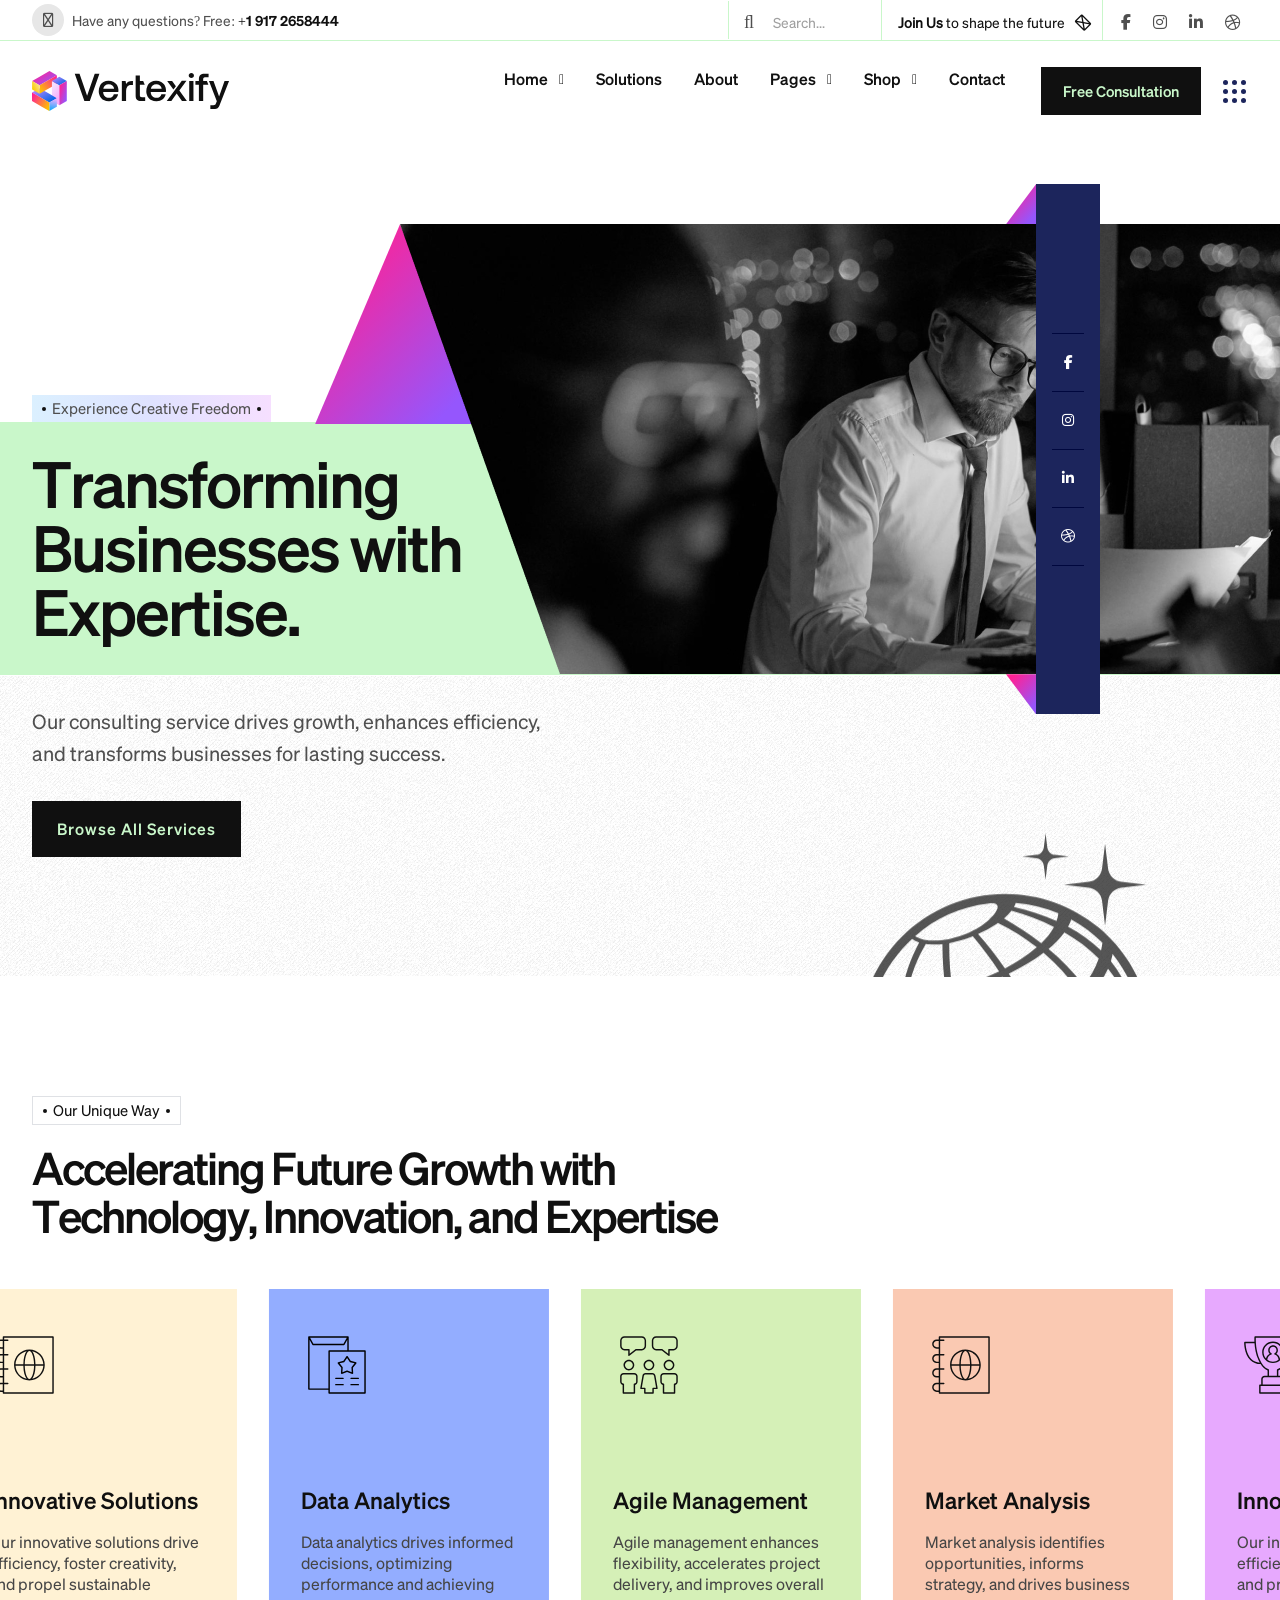
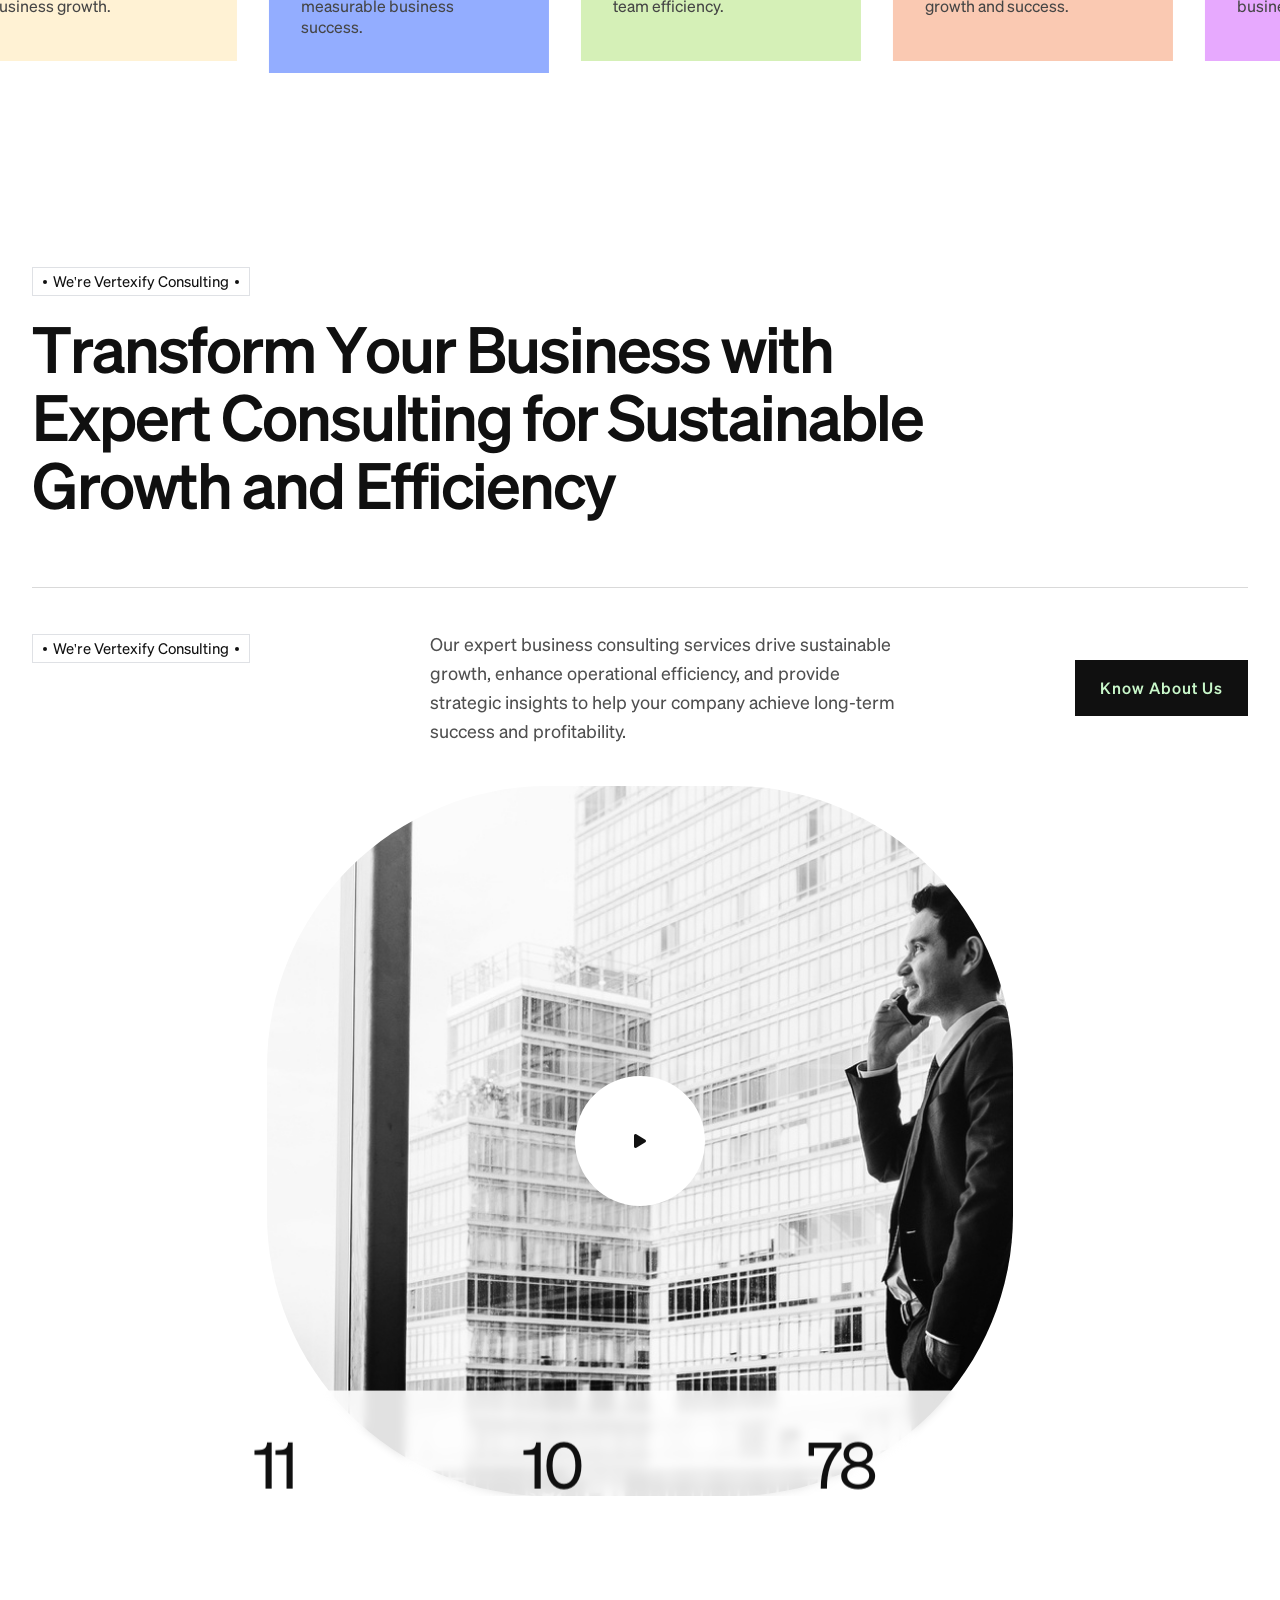
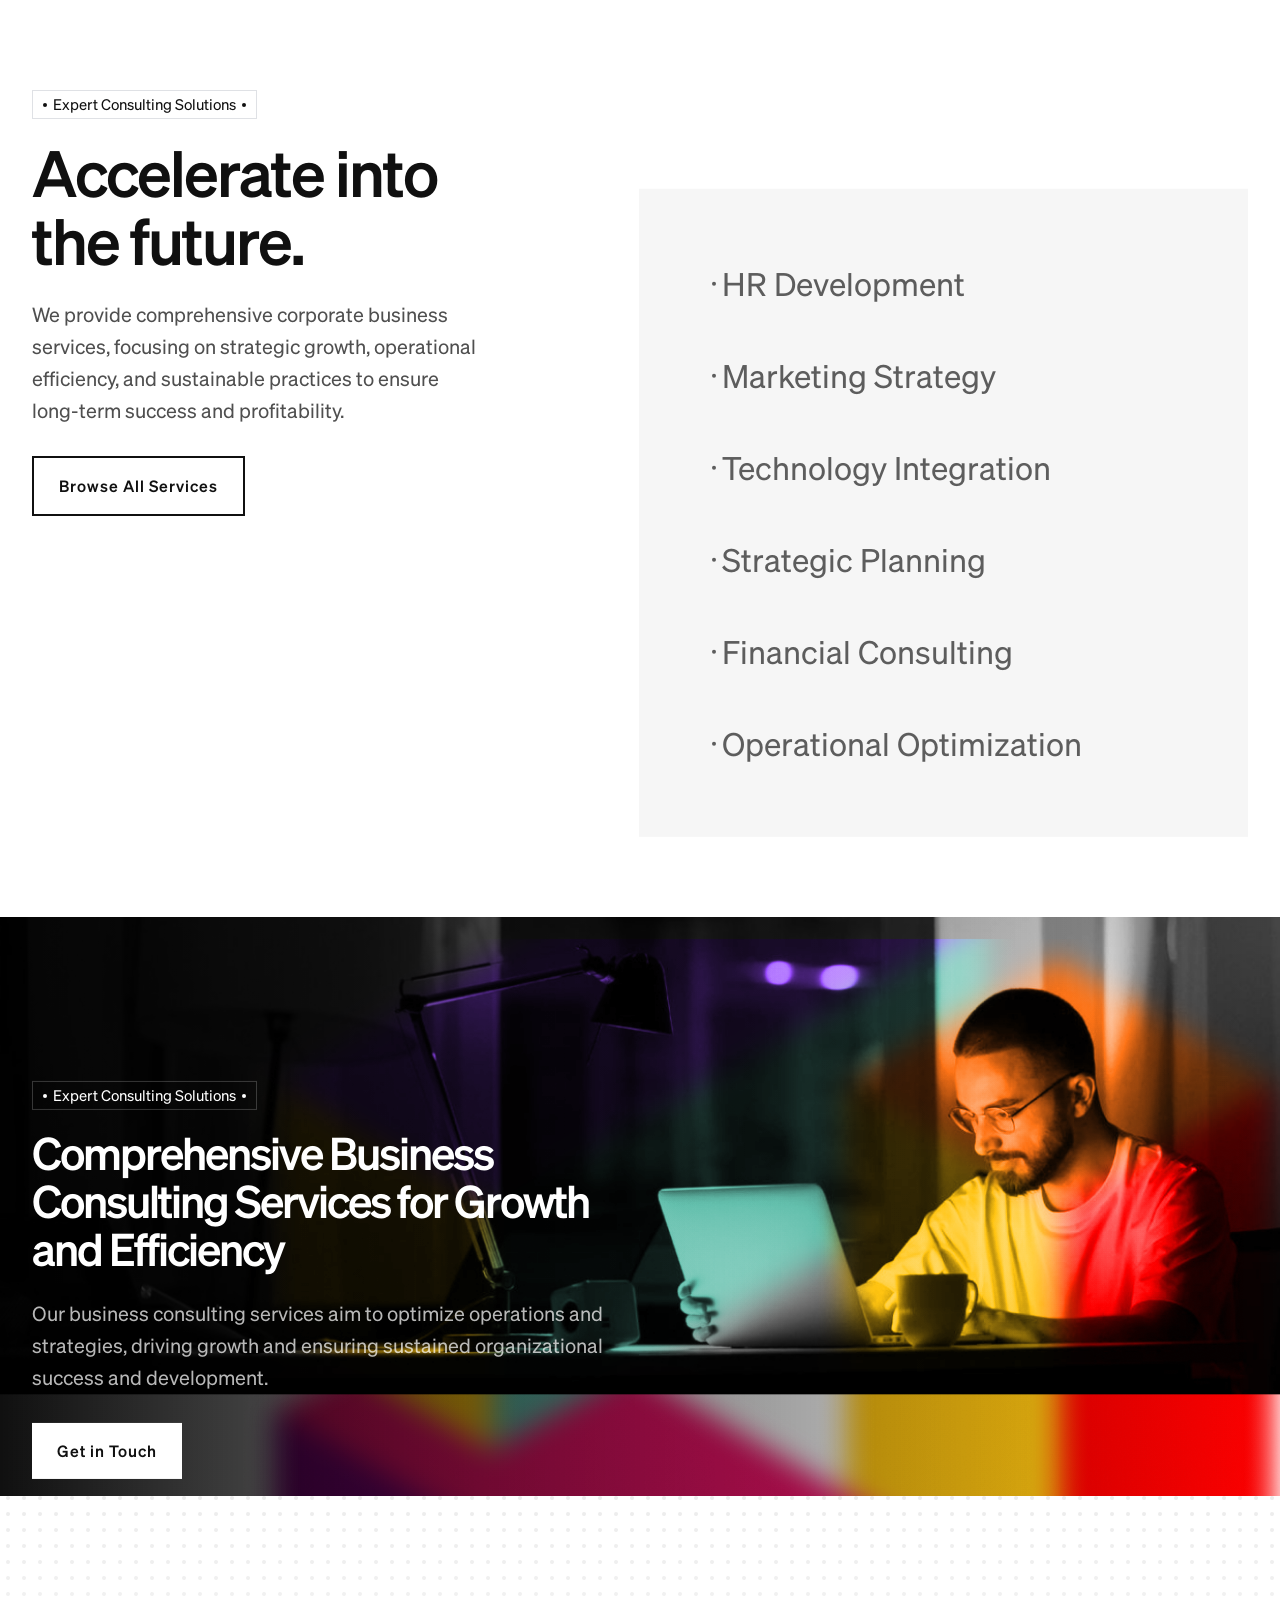
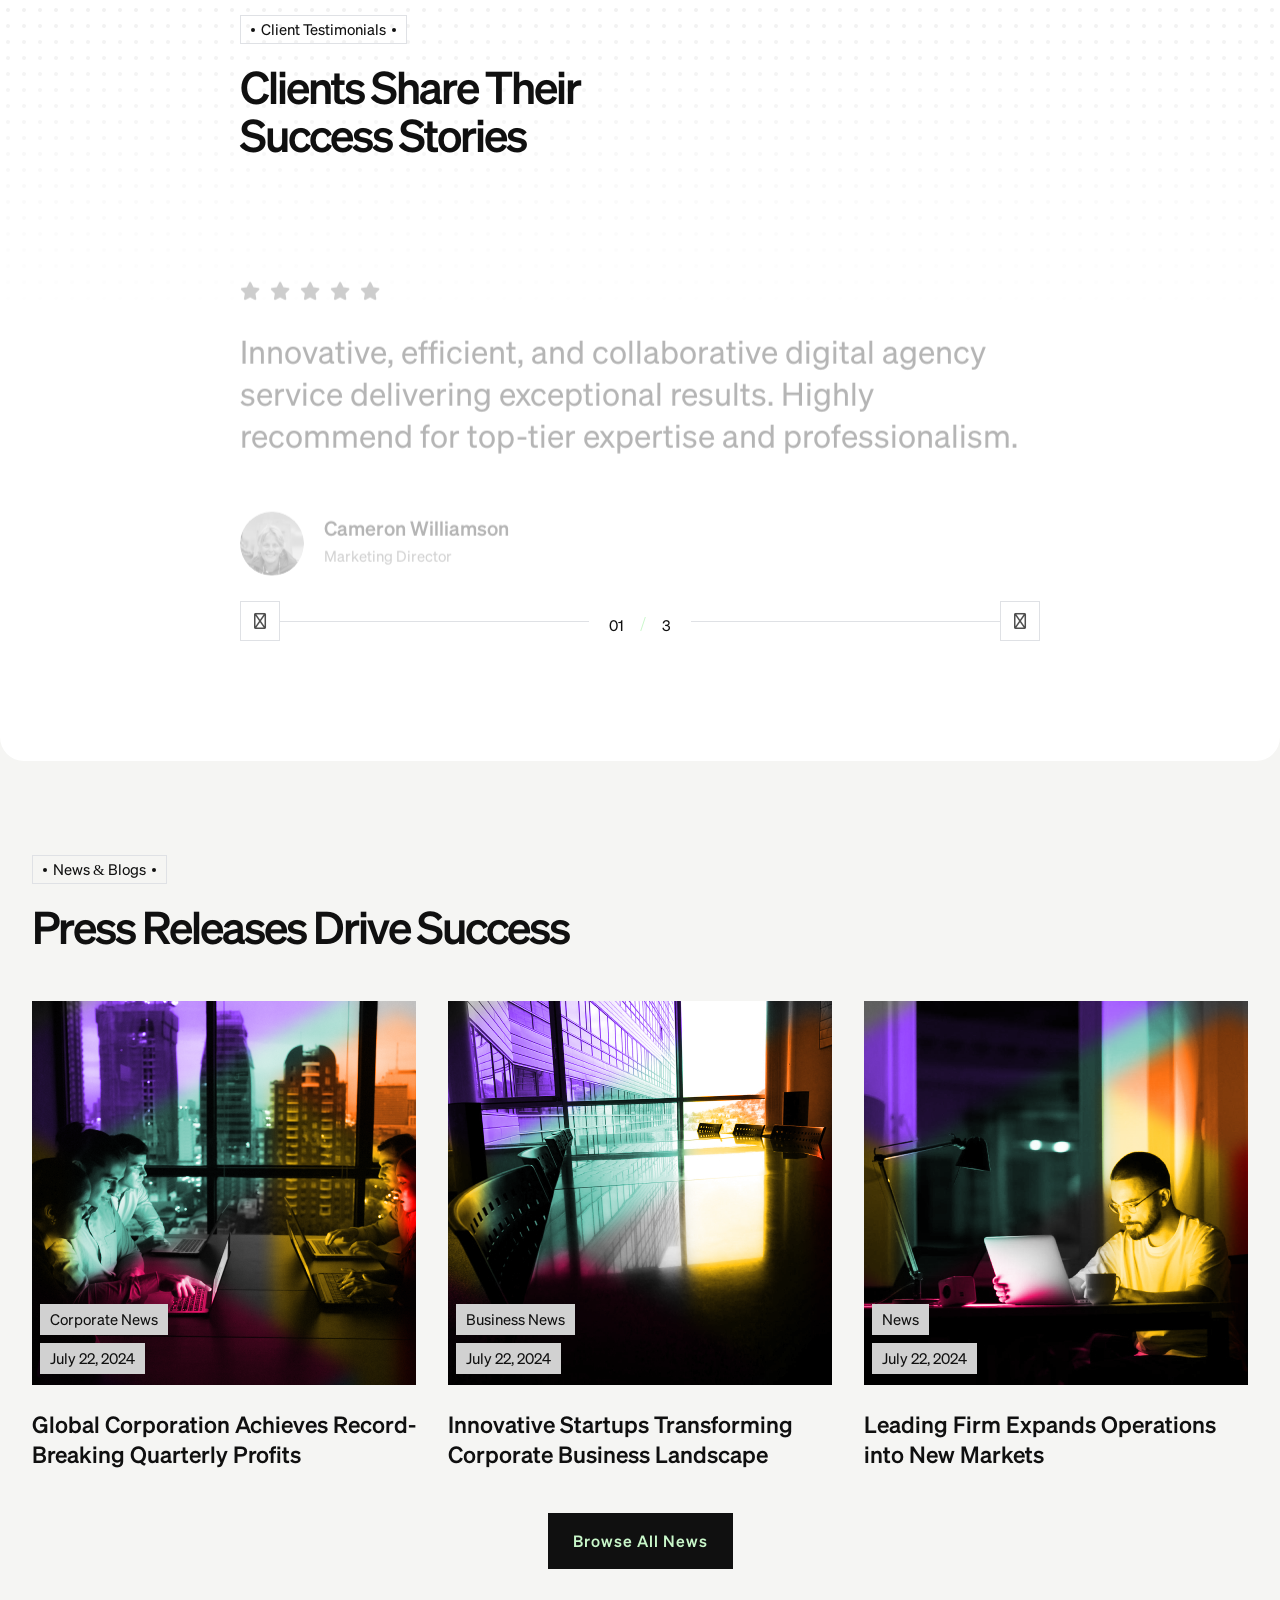
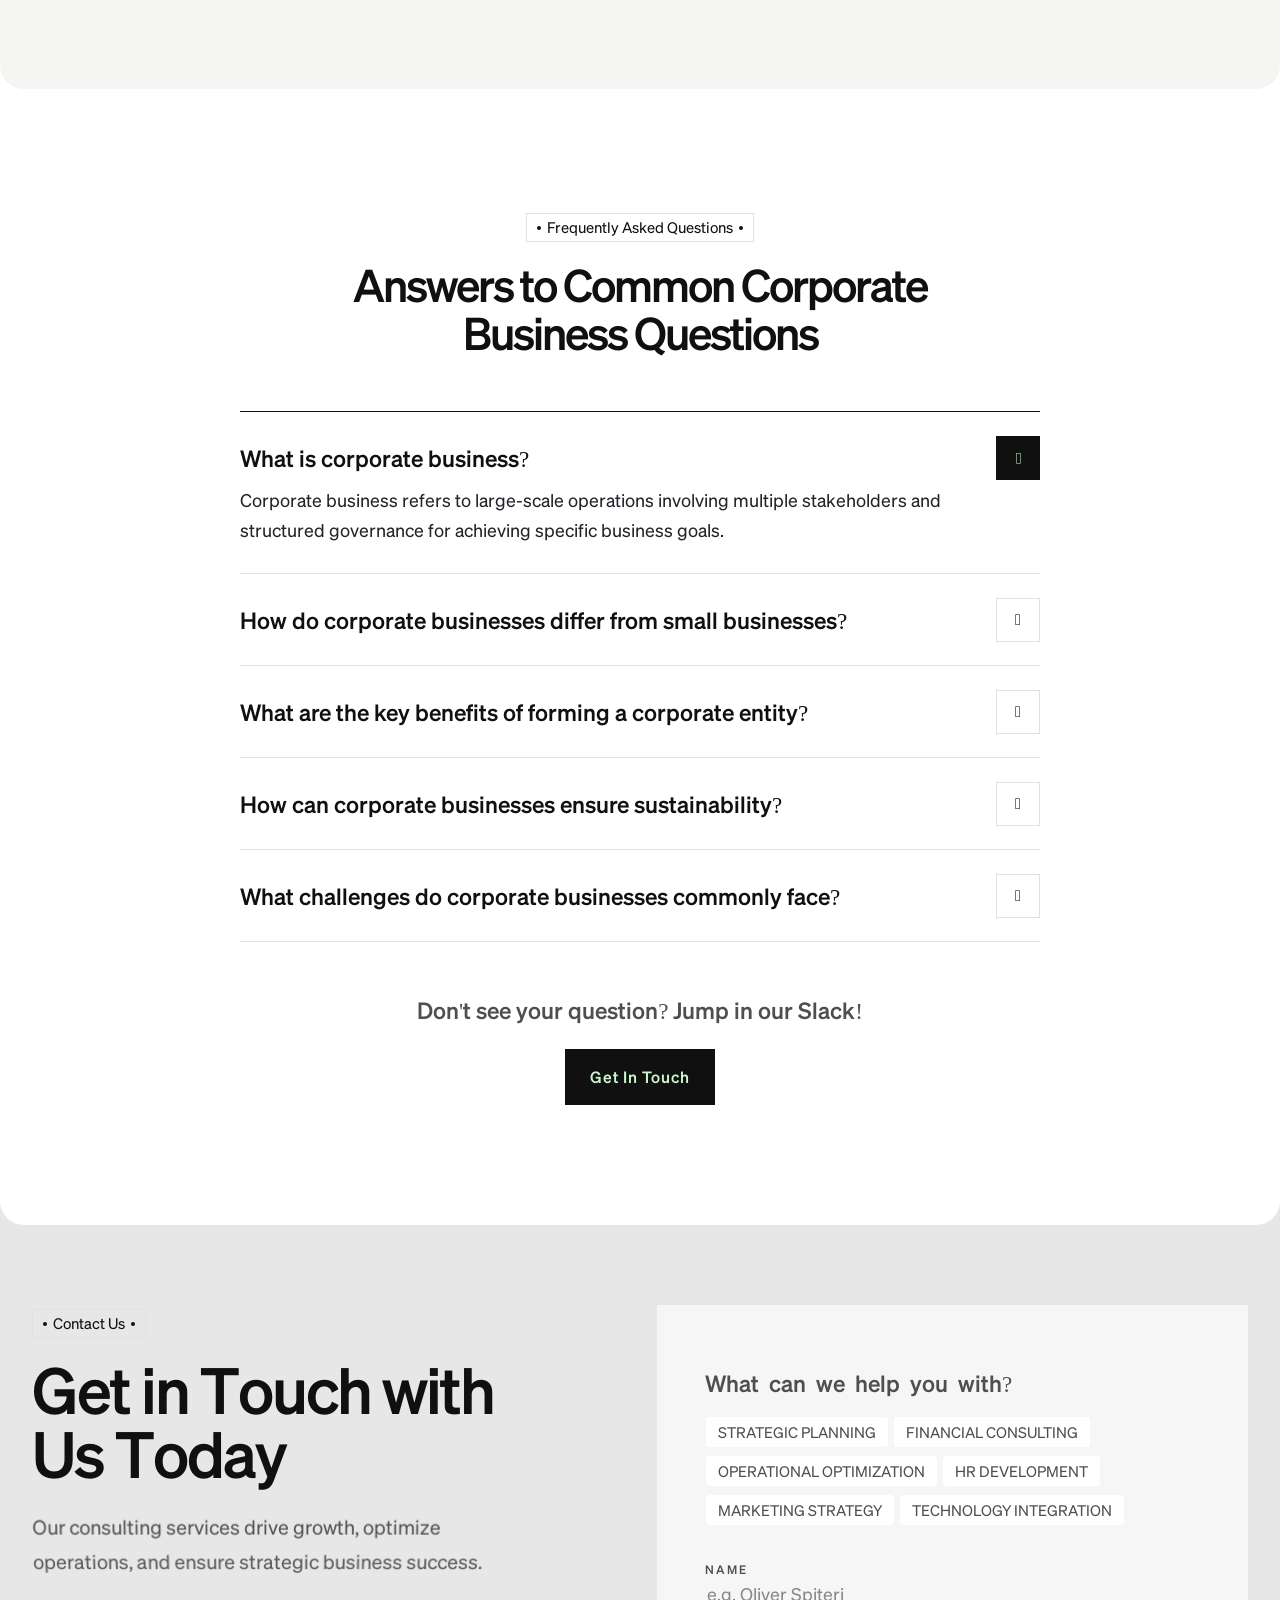
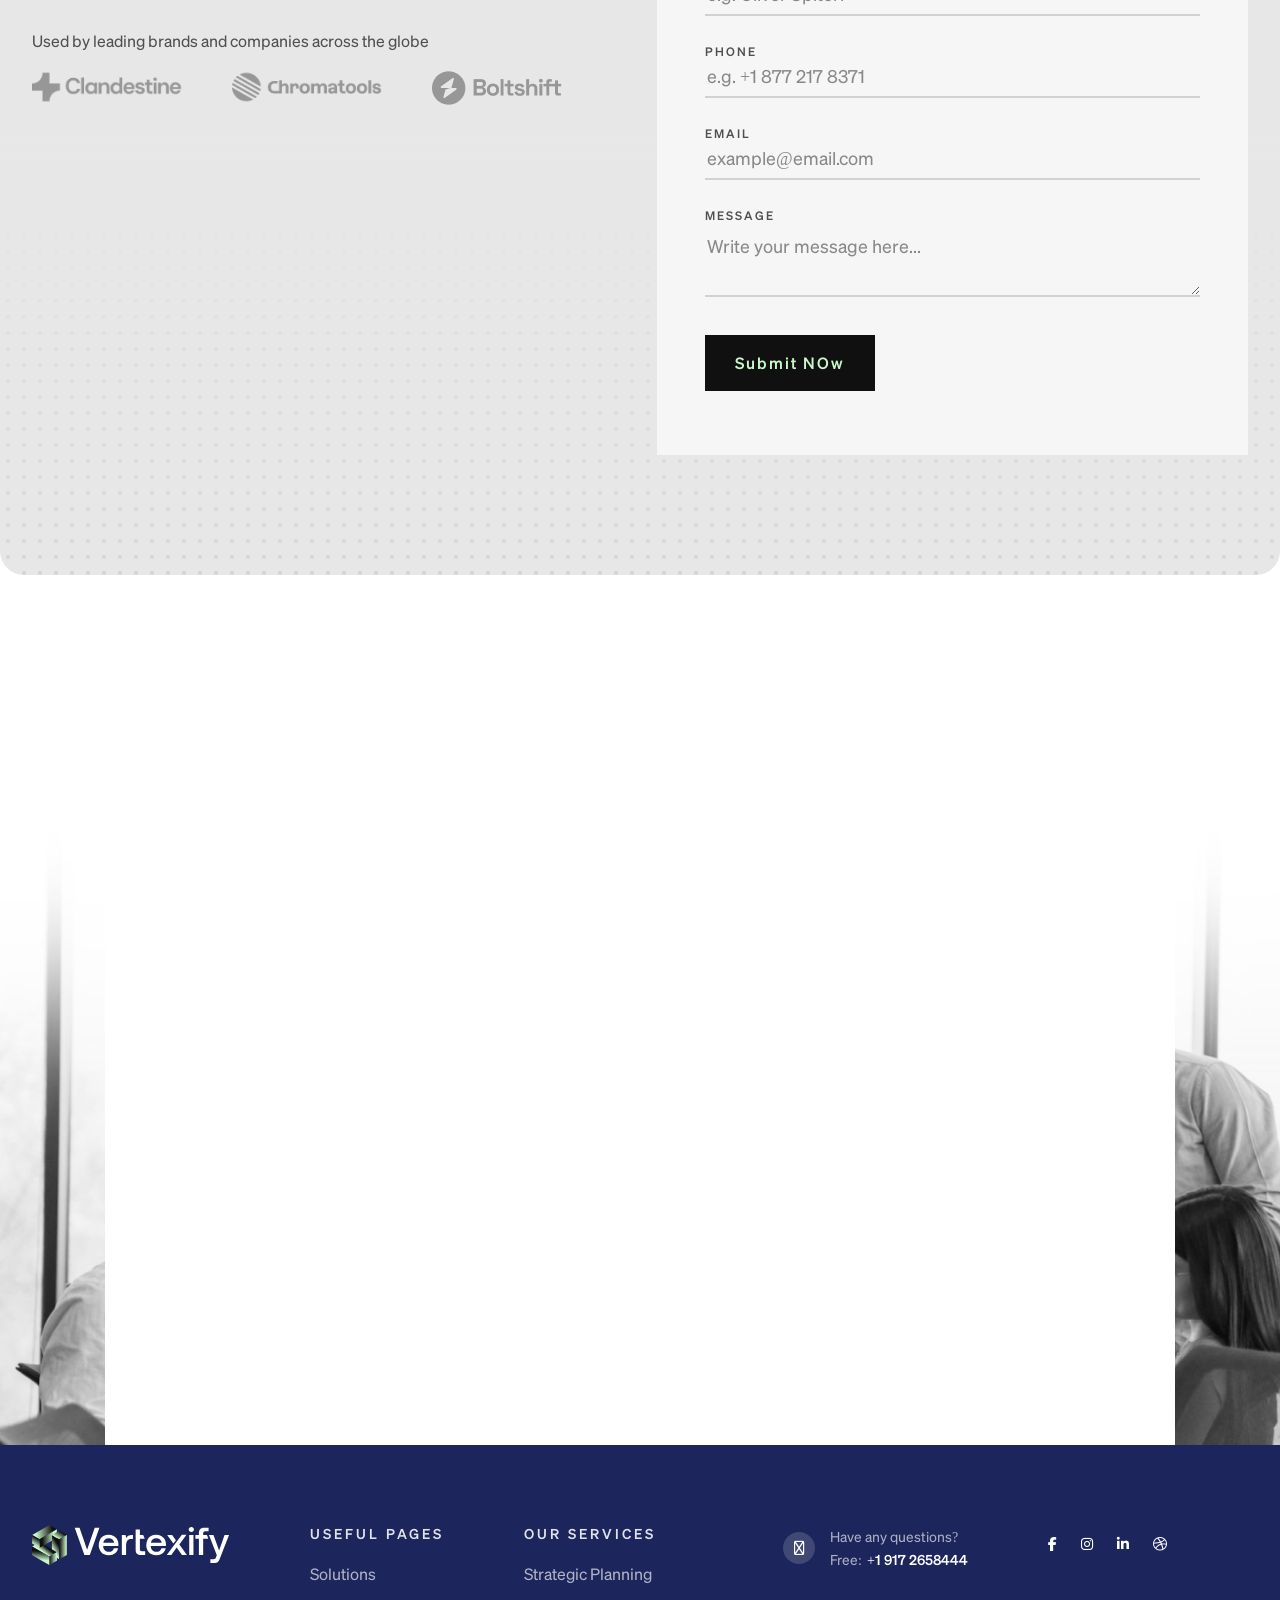
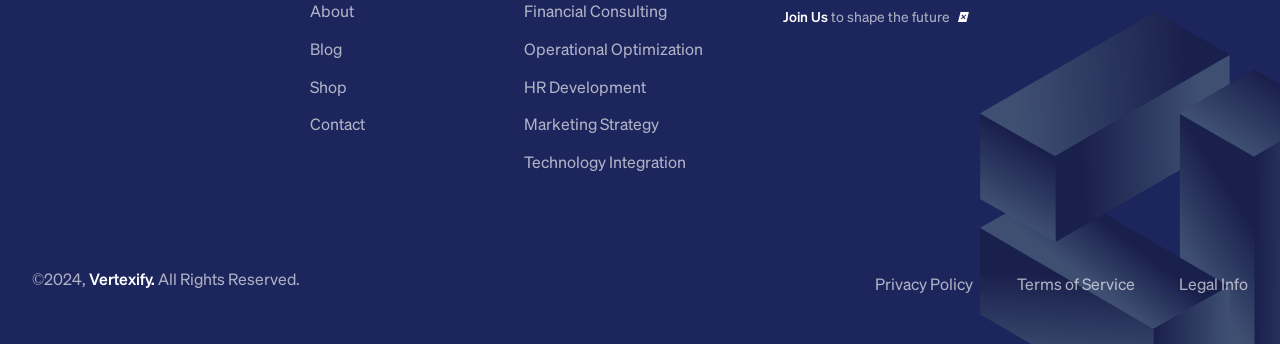
<file: Vertexify/index-3.html>
<!DOCTYPE html>
  <html lang="en">
  <head>
  	<meta charset="UTF-8">
  	<title>Home Page 3</title>
  	<meta name="description" content="Vertexify. - Business Consulting WordPress Theme">
  	<meta name="keywords" content="accountant, advertising, adviser, business, company, consultant, consulting, corporate, finance, financial advisor, human resources, insurance, legal, marketing, multipurpose">
  	<meta name="author" content="Themexriver">
  	<link rel="shortcut icon" href="assets/img/logo/fv-1.svg" type="image/x-icon">
  	<!-- Mobile Specific Meta -->
  	<meta name="viewport" content="width=device-width, initial-scale=1">


  	<link rel="stylesheet" href="assets/css/bootstrap.min.css">
  	<link rel="stylesheet" href="assets/css/all.css">
  	<link rel="stylesheet" href="assets/css/flaticon.css">
  	<link rel="stylesheet" href="assets/css/animate.css">
  	<link rel="stylesheet" href="assets/css/swiper.min.css">
  	<link rel="stylesheet" href="assets/css/jquery-ui.css"> 
  	<link rel="stylesheet" href="assets/css/magnific-popup.css">
  	<link rel="stylesheet" href="assets/css/main.css">
  	<link rel="stylesheet" href="assets/css/style.css">
  </head>
  <body class="home-1">
  	<div id="preloader">
  		<div class="preloader-logo">
  			<img src="assets/img/shape/logo_shape.svg" alt="">
  		</div>
  	</div>

<!-- Start of Header section
	============================================= --> 
	<header id="vt-header" class="vt-header-section header_style_one txa_sticky_header">
		<div class="header-top-area">
			<div class="container">
				<div class="header-top d-flex justify-content-between">
					<div class="top-cta d-flex align-items-center">
						<i class="far fa-phone"></i> <span>Have any questions? Free: <a href="#">+1 917 2658444</a></span>
					</div>
					<div class="top-action d-flex align-items-center">
						<div class="header-search search_btn_toggle">
							<span>Search...</span>
						</div>
						<div class="action-text">
							<a href="#"><span>Join Us</span> to shape the future <i class="far fa-arrow-right"></i></a>
						</div>
						<div class="action-social">
							<a href="#"><i class="fab fa-facebook-f"></i></a>
							<a href="#"><i class="fab fa-instagram"></i></a>
							<a href="#"><i class="fab fa-linkedin-in"></i></a>
							<a href="#"><i class="fab fa-dribbble"></i></a>
						</div>
					</div>
				</div>
			</div>
		</div>
		<div class="vt-header-navigation-content">
			<div class="container">
				<div class="vt-header-navigation d-flex align-items-center justify-content-between">
					<div class="brand-logo">
						<a href="#"><img src="assets/img/logo/logo-1.svg" alt=""></a> 
					</div>
					<div class="main-navigation-cta d-flex align-items-center ">
						<nav class="main-navigation clearfix ul-li">
							<ul id="main-nav" class="nav navbar-nav clearfix">
								<li class="dropdown active">
									<a href="!#">Home</a>
									<ul class="dropdown-menu clearfix">
										<li><a class="active" href="index.html">Corporate Business</a></li>
										<li><a href="index-2.html">Corporate Business Dark</a></li>
										<li><a href="index-3.html">Corporate Business Modern</a></li>
										<li><a href="index-4.html">Trendy Business</a></li>
										<li><a href="index-5.html">Business Classic</a></li>
										<li><a href="index-6.html">Business Consulting</a></li>
									</ul>
								</li>
								<li><a href="about.html">Solutions</a></li>
								<li><a href="about.html">About</a></li>
								<li class="dropdown">
									<a href="!#">Pages</a>
									<ul class="dropdown-menu clearfix">
										<li><a href="service.html">Services</a></li>
										<li class="dropdown">
											<a href="service-single.html">Services Details</a>
											<ul class="dropdown-menu clearfix">
												<li><a href="service-single.html">Construction </a></li>
												<li><a href="service-single-2.html">Architect Design</a></li>
												<li><a href="service-single-3.html">Interior Design</a></li>
												<li><a href="service-single-4.html">3D Animation</a></li>
												<li><a href="service-single-5.html">House Renovation</a></li>
												<li><a href="service-single-6.html">Ideas & Inspiration</a></li>
											</ul>
										</li>
										<li><a href="team.html">Team Page</a></li>
										<li class="dropdown">
											<a href="service-single.html">Blog</a>
											<ul class="dropdown-menu clearfix">
												<li><a href="service-single.html">Construction</a></li>
												<li><a href="service-single-2.html">Architect Design</a></li>
												<li><a href="service-single-3.html">Interior Design</a></li>
												<li><a href="service-single-4.html">3D Animation</a></li>
												<li><a href="service-single-5.html">House Renovation</a></li>
												<li><a href="service-single-6.html">Ideas & Inspiration</a></li>
											</ul>
										</li>
										<li><a href="faq.html">FAQ Page</a></li>
										<li><a href="pricing.html">Pricing Page</a></li>
										<li><a href="testimonial.html">Testimonial Page</a></li>
										<li><a href="contact.html">Contact Page</a></li>
										<li><a href="booking.html">Booking Page</a></li>
									</ul>
								</li>
								<li class="dropdown">
									<a href="!#">Shop</a>
									<ul class="dropdown-menu clearfix"> 
										<li><a href="shop.html">Shop Page </a></li>
										<li><a href="shop-single.html">Shop Details</a></li>
									</ul>
								</li>
								<li><a href="about.html">Contact</a></li>
							</ul>
						</nav>
						<div class="header-cta-btn">
							<a href="#">Free Consultation</a>
						</div>
						<div class="off-canvas-btn d-flex align-items-center justify-content-center">
							<button class="canvas-trigger offcanvas_toggle">
								<span></span>
								<span></span>
								<span></span>
								<span></span>
								<span></span>
								<span></span>
								<span></span>
								<span></span>
								<span></span>
							</button>
						</div>
						<button class="mobile-menu-btn mobile_menu_button open_mobile_menu">
							<span></span>
							<span></span>
							<span></span>
						</button>
					</div>
				</div>
			</div>
		</div>
	</header>
	<!-- Mobile Menu -->
	<div class="mobile_menu lenis lenis-smooth position-relative">
		<div class="mobile_menu_wrap">
			<div class="mobile_menu_overlay open_mobile_menu"></div>
			<div class="mobile_menu_content">
				<div class="mobile_menu_close open_mobile_menu">
					<i class="fal fa-times"></i>
				</div>
				<div class="m-brand-logo">
					<a href="#"><img src="assets/img/logo/logo-2.svg" alt=""></a> 
				</div>
				<div class="mobile-search-bar position-relative">
					<form action="#">
						<input type="text" name="search" placeholder="Keywords">
						<button><i class="fal fa-search"></i></button>
					</form>
				</div>
				<nav class="mobile-main-navigation  clearfix ul-li">
					<ul id="m-main-nav" class="nav navbar-nav clearfix">
						<li class="dropdown active">
							<a href="!#">Home</a>
							<ul class="dropdown-menu clearfix">
								<li><a class="active" href="index.html">Corporate Business</a></li>
								<li><a href="index-2.html">Corporate Business Dark</a></li>
								<li><a href="index-3.html">Corporate Business Modern</a></li>
								<li><a href="index-4.html">Trendy Business</a></li>
								<li><a href="index-5.html">Business Classic</a></li>
								<li><a href="index-6.html">Business Consulting</a></li>
							</ul>
						</li>
						<li><a href="about.html">Solutions</a></li>
						<li><a href="about.html">About</a></li>
						<li class="dropdown">
							<a href="!#">Pages</a>
							<ul class="dropdown-menu clearfix">
								<li><a href="service.html">Services</a></li>
								<li class="dropdown">
									<a href="service-single.html">Services Details</a>
									<ul class="dropdown-menu clearfix">
										<li><a href="service-single.html">Construction </a></li>
										<li><a href="service-single-2.html">Architect Design</a></li>
										<li><a href="service-single-3.html">Interior Design</a></li>
										<li><a href="service-single-4.html">3D Animation</a></li>
										<li><a href="service-single-5.html">House Renovation</a></li>
										<li><a href="service-single-6.html">Ideas & Inspiration</a></li>
									</ul>
								</li>
								<li><a href="team.html">Team Page</a></li>
								<li class="dropdown">
									<a href="service-single.html">Blog</a>
									<ul class="dropdown-menu clearfix">
										<li><a href="service-single.html">Construction</a></li>
										<li><a href="service-single-2.html">Architect Design</a></li>
										<li><a href="service-single-3.html">Interior Design</a></li>
										<li><a href="service-single-4.html">3D Animation</a></li>
										<li><a href="service-single-5.html">House Renovation</a></li>
										<li><a href="service-single-6.html">Ideas & Inspiration</a></li>
									</ul>
								</li>
								<li><a href="faq.html">FAQ Page</a></li>
								<li><a href="pricing.html">Pricing Page</a></li>
								<li><a href="testimonial.html">Testimonial Page</a></li>
								<li><a href="contact.html">Contact Page</a></li>
								<li><a href="booking.html">Booking Page</a></li>
							</ul>
						</li>
						<li class="dropdown">
							<a href="!#">Shop</a>
							<ul class="dropdown-menu clearfix"> 
								<li><a href="shop.html">Shop Page </a></li>
								<li><a href="shop-single.html">Shop Details</a></li>
							</ul>
						</li>
						<li><a href="about.html">Contact</a></li>
					</ul>
				</nav>
				<div class="ptx-mobile-header-social text-center">
					<a href="#"> <i class="fab fa-instagram"></i></a>
					<a href="#"> <i class="fab fa-linkedin-in"></i></a>
					<a href="#"> <i class="fab fa-facebook"></i></a>
					<a href="#"> <i class="fab fa-youtube"></i></a>
				</div>
			</div>
		</div>
		<!-- /Mobile-Menu -->
	</div>
	<!-- offcanvas-start -->
	<div class="txa-offcanvas-box lenis lenis-smooth offcanvas_box_active">
		<button class="txa-offcanvas-box-close offcanvas_box_close" aria-label="name" >
			<i class="fa-solid fa-xmark"></i>
		</button>
		<div class="txa-offcanvas-box-container">

			<!-- services -->
			<div class="txa-offcanvas-services-wrap d-lg-block ul-li-block d-none">
				<h5 class="txa-offcanvas-services-title fx-heading-1 fx-font-400">our services:</h5>

				<ul class="txa-offcanvas-services">
					<li>
						<span class="offcanvas-slideup">
							<a class="txa-offcanvas-services-item fx-heading-1 fx-font-400 " href="#" aria-label="name">
								<i class="fa-solid fa-arrow-right"></i>
								Industrial Manufacturing
							</a>
						</span>
					</li>
					<li>
						<span class="offcanvas-slideup">
							<a class="txa-offcanvas-services-item fx-heading-1 fx-font-400 " href="#" aria-label="name">
								<i class="fa-solid fa-arrow-right"></i>
								Building maintenance
							</a>
						</span>
					</li>
					<li>
						<span class="offcanvas-slideup">
							<a class="txa-offcanvas-services-item fx-heading-1 fx-font-400 " href="#" aria-label="name">
								<i class="fa-solid fa-arrow-right"></i>
								Engineering
							</a>
						</span>
					</li>
					<li>
						<span class="offcanvas-slideup">
							<a class="txa-offcanvas-services-item fx-heading-1 fx-font-400 " href="#" aria-label="name">
								<i class="fa-solid fa-arrow-right"></i>
								Construction
							</a>       
						</span>
					</li>
					<li>
						<span class="offcanvas-slideup">
							<a class="txa-offcanvas-services-item fx-heading-1 fx-font-400 " href="#" aria-label="name">
								<i class="fa-solid fa-arrow-right"></i>
								Shipping
							</a>  
						</span>                        
					</li>

				</ul>
			</div>

			<div class="txa-offcanvas-search d-lg-none d-block">
				<form action="#" class="txa-offcanvas-search-form">
					<input class="txa-offcanvas-search-form-input" type="text" aria-label="name" placeholder="Search">
					<button class="txa-offcanvas-search-form-btn" type="button" aria-label="name">
						<i class="fa-solid fa-magnifying-glass"></i>
					</button>
				</form>
			</div>

			<!-- mobile-menu-list -->
			<div class="mobile-menu-navigation d-lg-none d-block">
				<nav class="mobile-main-navigation  clearfix ul-li">
					<ul id="main-nav" class="nav navbar-nav clearfix">

						<li class="dropdown">
							<a class="is-active" href="!#">home</a>
							<ul class="dropdown-menu clearfix">
								<li>
									<a class="is-active" href="index.html">Industrial</a>
								</li>
								<li>
									<a href="index-2.html">Construction</a>
								</li>
								<li>
									<a href="index-3.html">Building</a>
								</li>
								<li>
									<a href="index-4.html">Shipping</a>
								</li>
								<li>
									<a href="index-5.html">manufacturing</a>
								</li>
								<li>
									<a href="index-5.html">Engineering</a>
								</li>
							</ul>
						</li>

						<li class="dropdown">
							<a href="!#">about</a>

							<ul class="dropdown-menu clearfix">
								<li>
									<a href="#">about one</a>
								</li>
								<li>
									<a href="#">about  two</a>
								</li>
								<li>
									<a href="#">about  three</a>
								</li>
								<li>
									<a href="#">about  details</a>
								</li>
							</ul>
						</li>

						<li class="dropdown">
							<a href="!#">pages</a>
							<ul class="dropdown-menu clearfix">


								<li class="dropdown">
									<a href="!#">projects</a>
									<ul class="dropdown-menu clearfix">
										<li>
											<a href="#">projects one</a>
										</li>
										<li>
											<a href="#">projects two</a>
										</li>
										<li>
											<a href="#">projects details</a>
										</li>
									</ul>
								</li>


								<li>
									<a href="prices.html">prices</a>
								</li>

								<li>
									<a href="gallery.html">gallery</a>
								</li>

								<li>
									<a href="privacy-policy.html">privacy policy</a>
								</li>

								<li>
									<a href="error.html">404</a>
								</li>

							</ul>
						</li>

						<li class="dropdown">
							<a href="!#">elements</a>

							<ul class="dropdown-menu clearfix">
								<li>
									<a href="#">elements one</a>
								</li>
								<li>
									<a href="#">elements  two</a>
								</li>
								<li>
									<a href="#">elements  three</a>
								</li>
							</ul>
						</li>

						<li  class="dropdown">
							<a href="!#">news</a>

							<ul class="dropdown-menu clearfix">
								<li>
									<a href="#">Blog one</a>
								</li>
								<li>
									<a href="#">Blog details</a>
								</li>
							</ul>
						</li>

						<li>
							<a href="#">contact</a>
						</li>

					</ul>
				</nav>
			</div>

			<div class="txa-offcanvas-content">

				<!-- contact -->
				<div class="txa-offcanvas-content-box  ul-li-block">
					<h6 class="txa-offcanvas-content-box-title fx-heading-1 text-capitalize fx-font-400">quick contact:</h6>

					<ul class="txa-offcanvas-contact">
						<li class="fx-heading-1 fix" >
							<span class="offcanvas-slideup">
								<i class="fa-solid fa-location-dot"></i>
								the londoner <br> 83 the strand, sliema, malta.
							</span>
						</li>
						<li class="fx-heading-1 fix" >
							<span class="offcanvas-slideup">
								<a  href="#" aria-label="name">
									<i class="fa-solid fa-phone"></i>
									+1 917 265 8444
								</a>
							</span>

						</li>
						<li class="fx-heading-1 fix" >
							<span class="offcanvas-slideup">
								<a  href="#" aria-label="name">
									<i class="fa-solid fa-envelope-open-text"></i>
									example@email.com
								</a>
							</span>

						</li>
					</ul>
				</div>

				<!-- socail -->
				<div class="txa-offcanvas-content-box ul-li-block">
					<h6 class="txa-offcanvas-content-box-title text-capitalize fx-heading-1 fx-font-400">we're on social media:</h6>

					<ul class="txa-offcanvas-social">
						<li>
							<span class="offcanvas-slideup">
								<a href="#" class="txa-offcanvas-social-item fx-heading-1 fx-font-500 " aria-label="name">
									<i class="fa-brands fa-linkedin-in"></i>
									linkedin
								</a>
							</span>

						</li>
						<li>
							<span class="offcanvas-slideup">
								<a href="#" class="txa-offcanvas-social-item fx-heading-1 fx-font-500 " aria-label="name">
									<i class="fa-brands fa-facebook-f"></i> 
									facebook
								</a>
							</span>

						</li>
						<li>
							<span class="offcanvas-slideup">
								<a href="#" class="txa-offcanvas-social-item fx-heading-1 fx-font-500 " aria-label="name">
									<i class="fa-brands fa-x-twitter"></i>
									twitter
								</a>
							</span>

						</li>
						<li>
							<span class="offcanvas-slideup">
								<a href="#" class="txa-offcanvas-social-item fx-heading-1 fx-font-500" aria-label="name">
									<i class="fa-brands fa-instagram"></i>
									instagram
								</a>
							</span>

						</li>

					</ul>
				</div>

			</div>
		</div>
	</div>
	<!-- search-popup -->
	<div class="txa-search-box search_box_active ">

		<div class="txa-search-container">
			<div class="txa-search-wrap text-center mb-55">
				<h5 class="txa-search-title fx-heading-1 fx-font-500">Search</h5>
				<form action="#" class="txa-search-form">
					<input class="txa-search-form-input" type="text" placeholder="What are you looking for?...">
				</form>
			</div>

			<div class="txa-search-tag-wrap text-center">
				<h6 class="txa-search-tag-title fx-font-400 fx-heading-1">People also search for:</h6>
				<div class="txa-search-tag d-inline-flex flex-wrap  ">
					<a href="#" aria-label="name" class="txa-search-tag-item fx-heading-1 fx-font-500" >Corporate</a>
					<a href="#" aria-label="name" class="txa-search-tag-item fx-heading-1 fx-font-500" >Business</a>
					<a href="#" aria-label="name" class="txa-search-tag-item fx-heading-1 fx-font-500" >Consulting</a>
					<a href="#" aria-label="name" class="txa-search-tag-item fx-heading-1 fx-font-500" >Finance</a>
					<a href="#" aria-label="name" class="txa-search-tag-item fx-heading-1 fx-font-500" >Reports</a>
				</div>
			</div>
		</div>

		<button aria-label="search-close" type="button" class="txa-search-box-close search_box_close">
			<i class="fa-solid fa-xmark"></i>
		</button>
	</div>
<!-- Start of Header section
	============================================= -->

<!-- Start of Banner section
	============================================= -->
	<section id="vt-banner-2" class="vt-banner-section-2 txt_item_active">
		<div class="vt-banner-content-2 txt_item_active position-relative">
			<div class="vt-banner-globe appear_top position-absolute"><img src="assets/img/shape/globe.svg" alt=""></div>
			<div class="vt-banner-img position-absolute">
				<div class="item-img">
					<img src="assets/img/bg/hero-3.jpg" alt="">
				</div>
				<div class="hero-social position-absolute d-flex justify-content-center align-items-center">
					<div class="social-icon">
						<a href="#"><i class="fab fa-facebook-f"></i></a>
						<a href="#"><i class="fab fa-instagram"></i></a>
						<a href="#"><i class="fab fa-linkedin-in"></i></a>
						<a href="#"><i class="fab fa-dribbble"></i></a>
					</div>
				</div>
			</div>
			<div class="vt-banner-text  headline pera-content">
				<div class="container">
					<div class="banner-slug">
						Experience Creative Freedom
					</div>
				</div>
				<div class="banner_heading">
					<div class="container">
						<h1 class="tx-split-text banner_title banner_title_line">Transforming Businesses with Expertise.</h1>
					</div>
				</div>
				<div class="container vt-text">
					<p>Our consulting service drives growth, enhances efficiency, and transforms businesses for lasting success.</p>
					<div class="vt-btn  btn-spin wow fadeInUp"  data-wow-delay="500ms" data-wow-duration="1000ms">
						<a href="#">Browse All Services</a>
					</div>
				</div>
			</div>
		</div>
	</section>    
<!-- End of Banner section
	============================================= -->	

<!-- Start of Service section
	============================================= -->
	<section id="vt-service-7" class="vt-service-section-7 pt-115 pb-190">
		<div class="container">
			<div class="vt-section-title ver_2 headline pera-content">
				<div class="subtitle wow fadeInRight"  data-wow-delay="400ms" data-wow-duration="1000ms">
					Our Unique Way
				</div>
				<h2 class="section_title vt-title vt-title-ani">Accelerating Future Growth with Technology, Innovation, and Expertise</h2>
			</div>
		</div>
		<div class="vt-service-content-6 pt-50">
			<div class="vt-service-item-7 vt_color_1 headline pera-content">
				<div class="item-icon d-flex align-items-center justify-content-center">
					<svg width="72" height="72" viewBox="0 0 72 72" fill="none" xmlns="http://www.w3.org/2000/svg">
						<path d="M11.7512 53.7752C9.24172 53.7752 7.2002 55.8167 7.2002 58.3262C7.2002 60.8356 9.24172 62.8771 11.7512 62.8771H13.7916V64.0802C13.7916 64.4778 14.114 64.8002 14.5116 64.8002H64.0802C64.4778 64.8002 64.8002 64.4778 64.8002 64.0802V7.9202C64.8002 7.52258 64.4778 7.2002 64.0802 7.2002H14.5116C14.114 7.2002 13.7916 7.52258 13.7916 7.9202V10.5632H11.7512C9.24172 10.5632 7.2002 12.6048 7.2002 15.1142C7.2002 17.6237 9.24172 19.6652 11.7512 19.6652H13.7916V24.9675H11.7512C9.24172 24.9675 7.2002 27.009 7.2002 29.5181C7.2002 32.0275 9.24172 34.0691 11.7512 34.0691H13.7916V39.3713H11.7512C9.24172 39.3713 7.2002 41.4128 7.2002 43.9223C7.2002 46.4314 9.24172 48.4729 11.7512 48.4729H13.7916V53.7752H11.7512ZM11.7512 61.4371C10.0359 61.4371 8.6402 60.0414 8.6402 58.3262C8.6402 56.6109 10.0359 55.2152 11.7512 55.2152H13.7916V61.4371H11.7512ZM11.7512 18.2252C10.0359 18.2252 8.6402 16.8295 8.6402 15.1142C8.6402 13.3989 10.0359 12.0032 11.7512 12.0032H13.7916V18.2252H11.7512ZM11.7512 32.6291C10.0359 32.6291 8.6402 31.2334 8.6402 29.5181C8.6402 27.8028 10.0359 26.4075 11.7512 26.4075H13.7916V32.6291H11.7512ZM11.7512 47.0329C10.0359 47.0329 8.6402 45.6376 8.6402 43.9223C8.6402 42.207 10.0359 40.8113 11.7512 40.8113H13.7916V47.0329H11.7512ZM15.2316 40.8113H18.8362C19.2338 40.8113 19.5562 40.4889 19.5562 40.0913C19.5562 39.6937 19.2338 39.3713 18.8362 39.3713H15.2316V26.4075H18.8362C19.2338 26.4075 19.5562 26.0851 19.5562 25.6875C19.5562 25.2898 19.2338 24.9675 18.8362 24.9675H15.2316V12.0032H18.8362C19.2338 12.0032 19.5562 11.6809 19.5562 11.2832C19.5562 10.8856 19.2338 10.5632 18.8362 10.5632H15.2316V8.6402H63.3602V63.3602H15.2316V55.2152H18.8362C19.2338 55.2152 19.5562 54.8928 19.5562 54.4952C19.5562 54.0976 19.2338 53.7752 18.8362 53.7752H15.2316V40.8113Z" fill="#101010"/>
						<path d="M40.4617 51.3752C48.9399 51.3752 55.8372 44.4779 55.8372 35.9996C55.8372 27.5213 48.9399 20.624 40.4617 20.624C31.9837 20.624 25.0864 27.5213 25.0864 35.9996C25.0864 44.4779 31.9837 51.3752 40.4617 51.3752ZM26.5629 36.7196H34.3777C34.478 43.05 35.8674 47.4343 37.6422 49.6478C31.5347 48.3877 26.8921 43.1145 26.5629 36.7196ZM40.4617 22.1146C42.599 22.1146 44.9663 27.4885 45.1064 35.2796H35.8169C35.957 27.4885 38.3243 22.1146 40.4617 22.1146ZM45.1064 36.7196C44.9663 44.5107 42.599 49.8846 40.4617 49.8846C38.3243 49.8846 35.957 44.5107 35.8169 36.7196H45.1064ZM43.2811 49.6478C45.0559 47.4344 46.4453 43.05 46.5456 36.7196H54.3608C54.0316 43.1145 49.3888 48.3878 43.2811 49.6478ZM54.3608 35.2796H46.5456C46.4453 28.9492 45.0559 24.5648 43.2811 22.3514C49.3888 23.6114 54.0316 28.8847 54.3608 35.2796ZM37.6422 22.3514C35.8674 24.5649 34.478 28.9492 34.3777 35.2796H26.5629C26.8921 28.8847 31.5347 23.6115 37.6422 22.3514Z" fill="#101010"/>
					</svg>
				</div>
				<div class="item-text">
					<h3 class="ser_title href-underline"><a href="#">Innovative Solutions</a></h3>
					<p>Our innovative solutions drive efficiency, foster creativity, and propel sustainable business growth.</p>
				</div>
			</div>
			<div class="vt-service-item-7 vt_color_2 headline pera-content">
				<div class="item-icon d-flex align-items-center justify-content-center">
					<svg width="72" height="72" viewBox="0 0 72 72" fill="none" xmlns="http://www.w3.org/2000/svg">
						<path d="M40.301 38.6771L39.9955 44.1945C39.9822 44.4385 40.0933 44.673 40.2912 44.8167C40.4891 44.9609 40.7472 44.9932 40.9746 44.9057L46.1275 42.9099L51.2803 44.9057C51.3647 44.938 51.4526 44.9542 51.5405 44.9542C51.6902 44.9542 51.839 44.9074 51.9638 44.8167C52.1617 44.673 52.2728 44.4385 52.2594 44.1945L51.9539 38.6771L55.4442 34.3929C55.5986 34.2031 55.6464 33.9482 55.5708 33.7155C55.4952 33.4831 55.3068 33.3045 55.0702 33.2419L49.7285 31.8276L46.7325 27.1845C46.4674 26.7731 45.7875 26.7731 45.5224 27.1845L42.5264 31.8276L37.1848 33.2419C36.9482 33.3045 36.7597 33.4831 36.6842 33.7155C36.6086 33.9482 36.6564 34.2031 36.8107 34.3929L40.301 38.6771ZM43.1645 33.1484C43.3378 33.1023 43.4879 32.9933 43.5853 32.8425L46.1275 28.9026L48.6696 32.8425C48.767 32.9933 48.9171 33.1023 49.0904 33.1484L53.6228 34.3483L50.6612 37.9834C50.548 38.1226 50.4907 38.2991 50.5006 38.4781L50.76 43.1598L46.3876 41.4663C46.304 41.434 46.2157 41.4178 46.1275 41.4178C46.0392 41.4178 45.951 41.434 45.8673 41.4663L41.4949 43.1598L41.7544 38.4781C41.7642 38.2991 41.7069 38.1226 41.5937 37.9834L38.6322 34.3483L43.1645 33.1484Z" fill="black"/>
						<path d="M64.0802 21.2761H47.7835V7.9202C47.7835 7.52258 47.4611 7.2002 47.0635 7.2002H7.9202C7.52258 7.2002 7.2002 7.52258 7.2002 7.9202V60.1202C7.2002 60.5178 7.52258 60.8402 7.9202 60.8402H27.4551V64.0802C27.4551 64.4778 27.7775 64.8002 28.1751 64.8002H64.0802C64.4778 64.8002 64.8002 64.4778 64.8002 64.0802V21.9961C64.8002 21.5984 64.4778 21.2761 64.0802 21.2761ZM45.8534 8.6402L42.5452 14.7356H12.4385L9.13023 8.6402H45.8534ZM8.6402 59.4002V10.7562L11.3771 15.7991C11.503 16.0311 11.7459 16.1756 12.0099 16.1756H42.9738C43.2378 16.1756 43.4807 16.0311 43.6066 15.7991L46.3435 10.7561V21.2761H28.1751C27.7775 21.2761 27.4551 21.5984 27.4551 21.9961V59.4002H8.6402ZM63.3602 63.3602H28.8951V22.7161H63.3602V63.3602Z" fill="black"/>
						<path d="M34.8343 50.065H42.177C42.5746 50.065 42.897 49.7426 42.897 49.345C42.897 48.9474 42.5746 48.625 42.177 48.625H34.8343C34.4366 48.625 34.1143 48.9474 34.1143 49.345C34.1143 49.7426 34.4366 50.065 34.8343 50.065Z" fill="black"/>
						<path d="M49.3579 49.345C49.3579 49.7426 49.6803 50.065 50.0779 50.065H57.4206C57.8183 50.065 58.1406 49.7426 58.1406 49.345C58.1406 48.9474 57.8183 48.625 57.4206 48.625H50.0779C49.6803 48.625 49.3579 48.9474 49.3579 49.345Z" fill="black"/>
						<path d="M34.8343 56.3716H42.177C42.5746 56.3716 42.897 56.0493 42.897 55.6516C42.897 55.254 42.5746 54.9316 42.177 54.9316H34.8343C34.4366 54.9316 34.1143 55.254 34.1143 55.6516C34.1143 56.0493 34.4366 56.3716 34.8343 56.3716Z" fill="black"/>
						<path d="M57.4206 54.9316H50.0779C49.6803 54.9316 49.3579 55.254 49.3579 55.6516C49.3579 56.0493 49.6803 56.3716 50.0779 56.3716H57.4206C57.8183 56.3716 58.1406 56.0493 58.1406 55.6516C58.1406 55.254 57.8183 54.9316 57.4206 54.9316Z" fill="black"/>
					</svg>
				</div>
				<div class="item-text">
					<h3 class="ser_title href-underline"><a href="#">Data Analytics</a></h3>
					<p>Data analytics drives informed decisions, optimizing performance and achieving measurable business success.</p>
				</div>
			</div>
			<div class="vt-service-item-7 vt_color_3 headline pera-content">
				<div class="item-icon d-flex align-items-center justify-content-center">
					<svg width="72" height="72" viewBox="0 0 72 72" fill="none" xmlns="http://www.w3.org/2000/svg">
						<path d="M11.5258 21.4114L15.2756 21.3826L15.2904 26.2682C15.2911 26.5453 15.4507 26.797 15.701 26.9162C15.7994 26.9633 15.9049 26.9861 16.0104 26.9861C16.1721 26.9861 16.3317 26.932 16.4625 26.8265L23.1759 21.4114H28.8002C31.1824 21.4114 33.1202 19.4736 33.1202 17.0914V11.5202C33.1202 9.13801 31.1824 7.2002 28.8002 7.2002H11.5202C9.13801 7.2002 7.2002 9.13801 7.2002 11.5202V17.0914C7.2002 19.4736 9.13801 21.4114 11.5258 21.4114ZM8.6402 11.5202C8.6402 9.93219 9.93184 8.6402 11.5202 8.6402H28.8002C30.3886 8.6402 31.6802 9.93219 31.6802 11.5202V17.0914C31.6802 18.6794 30.3886 19.9714 28.8002 19.9714H22.9214C22.7568 19.9714 22.5972 20.0277 22.4693 20.131L16.7261 24.7639L16.7135 20.6548C16.7128 20.4632 16.6361 20.2797 16.4997 20.1451C16.3647 20.0118 16.1833 19.937 15.9935 19.937C15.9914 19.937 15.99 19.937 15.9879 19.937L11.5202 19.9714C9.93184 19.9714 8.6402 18.6794 8.6402 17.0914V11.5202Z" fill="#101010"/>
						<path d="M60.4799 7.2002H43.1999C40.8177 7.2002 38.8799 9.13801 38.8799 11.5202V17.0914C38.8799 19.4736 40.8177 21.4114 43.1999 21.4114H48.8242L55.5376 26.8265C55.6684 26.932 55.828 26.9861 55.9897 26.9861C56.0952 26.9861 56.2007 26.9633 56.2991 26.9162C56.5494 26.797 56.709 26.5453 56.7097 26.2682L56.7245 21.3826L60.4799 21.4114C62.8621 21.4114 64.7999 19.4736 64.7999 17.0914V11.5202C64.7999 9.13801 62.8621 7.2002 60.4799 7.2002ZM63.3599 17.0914C63.3599 18.6794 62.0682 19.9714 60.4855 19.9714L56.0122 19.937C55.809 19.9232 55.6368 20.0104 55.5004 20.1451C55.3639 20.2797 55.2873 20.4632 55.2866 20.6548L55.2739 24.7639L49.5308 20.131C49.4029 20.0277 49.2432 19.9714 49.0787 19.9714H43.1999C41.6115 19.9714 40.3199 18.6794 40.3199 17.0914V11.5202C40.3199 9.93219 41.6115 8.6402 43.1999 8.6402H60.4799C62.0682 8.6402 63.3599 9.93219 63.3599 11.5202V17.0914Z" fill="#101010"/>
						<path d="M10.5615 36.0968C10.5615 39.0661 12.9775 41.4817 15.9468 41.4817C18.9161 41.4817 21.332 39.0661 21.332 36.0968C21.332 33.1275 18.9161 30.7119 15.9468 30.7119C12.9775 30.7119 10.5615 33.1275 10.5615 36.0968ZM19.892 36.0968C19.892 38.2719 18.1222 40.0417 15.9468 40.0417C13.7713 40.0417 12.0015 38.2719 12.0015 36.0968C12.0015 33.9217 13.7713 32.1519 15.9468 32.1519C18.1222 32.1519 19.892 33.9217 19.892 36.0968Z" fill="#101010"/>
						<path d="M36 30.7119C33.0307 30.7119 30.6147 33.1275 30.6147 36.0968C30.6147 39.0661 33.0307 41.4817 36 41.4817C38.9693 41.4817 41.3852 39.0661 41.3852 36.0968C41.3852 33.1275 38.9693 30.7119 36 30.7119ZM36 40.0417C33.8245 40.0417 32.0547 38.2719 32.0547 36.0968C32.0547 33.9217 33.8245 32.1519 36 32.1519C38.1754 32.1519 39.9452 33.9217 39.9452 36.0968C39.9452 38.2719 38.1754 40.0417 36 40.0417Z" fill="#101010"/>
						<path d="M56.0532 41.4817C59.0225 41.4817 61.4384 39.0661 61.4384 36.0968C61.4384 33.1275 59.0225 30.7119 56.0532 30.7119C53.0839 30.7119 50.668 33.1275 50.668 36.0968C50.668 39.0661 53.0839 41.4817 56.0532 41.4817ZM56.0532 32.1519C58.2287 32.1519 59.9984 33.9217 59.9984 36.0968C59.9984 38.2719 58.2287 40.0417 56.0532 40.0417C53.8777 40.0417 52.108 38.2719 52.108 36.0968C52.108 33.9217 53.8777 32.1519 56.0532 32.1519Z" fill="#101010"/>
						<path d="M9.67871 55.9375V64.0804C9.67871 64.478 10.0007 64.8004 10.3987 64.8004H21.4483C21.8463 64.8004 22.1683 64.478 22.1683 64.0804V55.9375C23.5865 55.6102 24.6468 54.3382 24.6468 52.8237V47.3481C24.6468 45.4961 23.1386 43.9893 21.2845 43.9893H10.5618C8.7084 43.9893 7.2002 45.4961 7.2002 47.3481V52.8237C7.2002 54.3382 8.26051 55.6102 9.67871 55.9375ZM8.6402 47.3481C8.6402 46.2899 9.50223 45.4293 10.5618 45.4293H21.2845C22.3448 45.4293 23.2068 46.2899 23.2068 47.3481V52.8237C23.2068 53.7915 22.4179 54.579 21.4483 54.579C21.0504 54.579 20.7283 54.9014 20.7283 55.299V63.3604H11.1187V55.299C11.1187 54.9014 10.7967 54.579 10.3987 54.579C9.4291 54.579 8.6402 53.7915 8.6402 52.8237V47.3481Z" fill="#101010"/>
						<path d="M61.4385 43.9893H50.7159C48.8617 43.9893 47.3535 45.4961 47.3535 47.3481V52.8237C47.3535 54.3382 48.4138 55.6102 49.832 55.9375V64.0804C49.832 64.478 50.1541 64.8004 50.552 64.8004H61.6016C61.9996 64.8004 62.3216 64.478 62.3216 64.0804V55.9375C63.7398 55.6102 64.8002 54.3382 64.8002 52.8237V47.3481C64.8002 45.4961 63.292 43.9893 61.4385 43.9893ZM63.3602 52.8237C63.3602 53.7915 62.5712 54.579 61.6016 54.579C61.2037 54.579 60.8816 54.9014 60.8816 55.299V63.3604H51.272V55.299C51.272 54.9014 50.95 54.579 50.552 54.579C49.5824 54.579 48.7935 53.7915 48.7935 52.8237V47.3481C48.7935 46.2899 49.6555 45.4293 50.7159 45.4293H61.4385C62.4981 45.4293 63.3602 46.2899 63.3602 47.3481V52.8237Z" fill="#101010"/>
						<path d="M39.4094 43.9893H32.5905C31.0282 43.9893 29.6838 45.1543 29.4672 46.6784L27.2875 59.2664C27.251 59.4756 27.3093 59.6904 27.4464 59.8528C27.5828 60.0152 27.7846 60.1091 27.997 60.1091H31.1568V64.0804C31.1568 64.478 31.4789 64.8004 31.8768 64.8004H40.1231C40.5211 64.8004 40.8431 64.478 40.8431 64.0804V60.1091H44.0029C44.2153 60.1091 44.4171 60.0152 44.5535 59.8528C44.6906 59.6904 44.7489 59.4756 44.7124 59.2664L42.5362 46.6995C42.3161 45.1543 40.9718 43.9893 39.4094 43.9893ZM40.1231 58.6691C39.7251 58.6691 39.4031 58.9915 39.4031 59.3891V63.3604H32.5968V59.3891C32.5968 58.9915 32.2748 58.6691 31.8768 58.6691H28.8527L30.8896 46.9027C31.0092 46.0628 31.7404 45.4293 32.5905 45.4293H39.4094C40.2595 45.4293 40.9907 46.0628 41.1138 46.9237L43.1472 58.6691H40.1231Z" fill="#101010"/>
					</svg>
				</div>
				<div class="item-text">
					<h3 class="ser_title href-underline"><a href="#">Agile Management</a></h3>
					<p>Agile management enhances flexibility, accelerates project delivery, and improves overall team efficiency.</p>
				</div>
			</div>
			<div class="vt-service-item-7 vt_color_4 headline pera-content">
				<div class="item-icon d-flex align-items-center justify-content-center">
					<svg width="72" height="72" viewBox="0 0 72 72" fill="none" xmlns="http://www.w3.org/2000/svg">
						<path d="M11.7512 53.7752C9.24172 53.7752 7.2002 55.8167 7.2002 58.3262C7.2002 60.8356 9.24172 62.8771 11.7512 62.8771H13.7916V64.0802C13.7916 64.4778 14.114 64.8002 14.5116 64.8002H64.0802C64.4778 64.8002 64.8002 64.4778 64.8002 64.0802V7.9202C64.8002 7.52258 64.4778 7.2002 64.0802 7.2002H14.5116C14.114 7.2002 13.7916 7.52258 13.7916 7.9202V10.5632H11.7512C9.24172 10.5632 7.2002 12.6048 7.2002 15.1142C7.2002 17.6237 9.24172 19.6652 11.7512 19.6652H13.7916V24.9675H11.7512C9.24172 24.9675 7.2002 27.009 7.2002 29.5181C7.2002 32.0275 9.24172 34.0691 11.7512 34.0691H13.7916V39.3713H11.7512C9.24172 39.3713 7.2002 41.4128 7.2002 43.9223C7.2002 46.4314 9.24172 48.4729 11.7512 48.4729H13.7916V53.7752H11.7512ZM11.7512 61.4371C10.0359 61.4371 8.6402 60.0414 8.6402 58.3262C8.6402 56.6109 10.0359 55.2152 11.7512 55.2152H13.7916V61.4371H11.7512ZM11.7512 18.2252C10.0359 18.2252 8.6402 16.8295 8.6402 15.1142C8.6402 13.3989 10.0359 12.0032 11.7512 12.0032H13.7916V18.2252H11.7512ZM11.7512 32.6291C10.0359 32.6291 8.6402 31.2334 8.6402 29.5181C8.6402 27.8028 10.0359 26.4075 11.7512 26.4075H13.7916V32.6291H11.7512ZM11.7512 47.0329C10.0359 47.0329 8.6402 45.6376 8.6402 43.9223C8.6402 42.207 10.0359 40.8113 11.7512 40.8113H13.7916V47.0329H11.7512ZM15.2316 40.8113H18.8362C19.2338 40.8113 19.5562 40.4889 19.5562 40.0913C19.5562 39.6937 19.2338 39.3713 18.8362 39.3713H15.2316V26.4075H18.8362C19.2338 26.4075 19.5562 26.0851 19.5562 25.6875C19.5562 25.2898 19.2338 24.9675 18.8362 24.9675H15.2316V12.0032H18.8362C19.2338 12.0032 19.5562 11.6809 19.5562 11.2832C19.5562 10.8856 19.2338 10.5632 18.8362 10.5632H15.2316V8.6402H63.3602V63.3602H15.2316V55.2152H18.8362C19.2338 55.2152 19.5562 54.8928 19.5562 54.4952C19.5562 54.0976 19.2338 53.7752 18.8362 53.7752H15.2316V40.8113Z" fill="#101010"/>
						<path d="M40.4617 51.3752C48.9399 51.3752 55.8372 44.4779 55.8372 35.9996C55.8372 27.5213 48.9399 20.624 40.4617 20.624C31.9837 20.624 25.0864 27.5213 25.0864 35.9996C25.0864 44.4779 31.9837 51.3752 40.4617 51.3752ZM26.5629 36.7196H34.3777C34.478 43.05 35.8674 47.4343 37.6422 49.6478C31.5347 48.3877 26.8921 43.1145 26.5629 36.7196ZM40.4617 22.1146C42.599 22.1146 44.9663 27.4885 45.1064 35.2796H35.8169C35.957 27.4885 38.3243 22.1146 40.4617 22.1146ZM45.1064 36.7196C44.9663 44.5107 42.599 49.8846 40.4617 49.8846C38.3243 49.8846 35.957 44.5107 35.8169 36.7196H45.1064ZM43.2811 49.6478C45.0559 47.4344 46.4453 43.05 46.5456 36.7196H54.3608C54.0316 43.1145 49.3888 48.3878 43.2811 49.6478ZM54.3608 35.2796H46.5456C46.4453 28.9492 45.0559 24.5648 43.2811 22.3514C49.3888 23.6114 54.0316 28.8847 54.3608 35.2796ZM37.6422 22.3514C35.8674 24.5649 34.478 28.9492 34.3777 35.2796H26.5629C26.8921 28.8847 31.5347 23.6115 37.6422 22.3514Z" fill="#101010"/>
					</svg>
				</div>
				<div class="item-text">
					<h3 class="ser_title href-underline"><a href="#">Market Analysis</a></h3>
					<p>Market analysis identifies opportunities, informs strategy, and drives business growth and success.</p>
				</div>
			</div>
			<div class="vt-service-item-7 vt_color_5 headline pera-content">
				<div class="item-icon d-flex align-items-center justify-content-center">
					<svg width="72" height="72" viewBox="0 0 72 72" fill="none" xmlns="http://www.w3.org/2000/svg">
						<path d="M64.0802 12.7971H54.5285C54.6521 9.95587 54.5341 8.06688 54.5209 7.87133C54.4952 7.49375 54.1813 7.2002 53.8027 7.2002H18.1978C17.8192 7.2002 17.5052 7.49375 17.4796 7.87133C17.4664 8.06688 17.3484 9.95587 17.472 12.7971H7.92024C7.52614 12.7971 7.20517 13.1142 7.20024 13.5083C7.19462 13.9639 7.1345 24.7396 13.264 30.9444C15.9616 33.6748 19.4499 35.0751 23.6267 35.1236C25.349 37.8799 27.4677 40.0425 30.6231 41.4895V46.7039H27.6394C25.7937 46.7039 24.2918 48.2057 24.2918 50.0514V55.5741H22.9239C22.5263 55.5741 22.2039 55.8965 22.2039 56.2941V64.0802C22.2039 64.4778 22.5263 64.8002 22.9239 64.8002H49.0766C49.4742 64.8002 49.7966 64.4778 49.7966 64.0802V56.2941C49.7966 55.8965 49.4742 55.5741 49.0766 55.5741H47.7087V50.0514C47.7087 48.2057 46.2068 46.7039 44.3611 46.7039H41.3774V41.4819C44.5285 40.0353 46.6508 37.8771 48.3717 35.1235C52.5476 35.0744 56.0353 33.6742 58.733 30.944C64.8635 24.7396 64.8055 13.9643 64.8002 13.5083C64.7953 13.1142 64.4747 12.7971 64.0802 12.7971ZM14.2923 29.9364C9.44989 25.0385 8.75485 16.71 8.65642 14.2371H17.5517C17.8605 18.8287 18.8103 25.2201 21.5011 31.091C21.9108 31.9849 22.3291 32.8378 22.7687 33.648C19.3747 33.4315 16.5236 32.1928 14.2923 29.9364ZM48.3566 63.3602H23.6439V57.0141H48.3566V63.3602ZM46.2687 50.0514V55.5741H25.7318V50.0514C25.7318 48.9996 26.5875 48.1439 27.6394 48.1439H44.3611C45.413 48.1439 46.2687 48.9996 46.2687 50.0514ZM40.3788 40.3568C40.2901 40.394 40.2112 40.4491 40.1447 40.5167C40.1147 40.5472 40.0981 40.5862 40.0743 40.6212C40.0458 40.6627 40.012 40.6999 39.9926 40.747C39.9601 40.8259 39.9452 40.9108 39.9421 40.9971C39.9419 41.0053 39.9374 41.0122 39.9374 41.0205V41.0215V41.0232V46.7039H32.0631V41.0205C32.0631 40.7315 31.8905 40.4707 31.6247 40.3578C27.2006 38.478 24.9014 35.0538 22.8103 30.4912C18.774 21.6846 18.8015 11.3416 18.8869 8.6402H53.1136C53.199 11.3416 53.2265 21.6846 49.1902 30.4912C47.0996 35.0527 44.8008 38.4763 40.3788 40.3568ZM57.7043 29.9361C55.4737 32.1918 52.6236 33.4304 49.2315 33.6478C49.6711 32.8375 50.0897 31.985 50.4994 31.091C53.1902 25.2201 54.14 18.8287 54.4488 14.2371H63.3441C63.2449 16.71 62.5481 25.0385 57.7043 29.9361Z" fill="#101010"/>
						<path d="M35.9999 12.5215C30.0529 12.5215 25.2144 17.36 25.2144 23.3071C25.2144 29.2541 30.0529 34.0923 35.9999 34.0923C41.947 34.0923 46.7855 29.2541 46.7855 23.3071C46.7855 17.36 41.947 12.5215 35.9999 12.5215ZM30.3732 30.7509C30.453 28.3308 32.0272 26.2507 34.3585 25.5427C34.6362 25.4583 34.8363 25.2154 34.8654 24.9267C34.895 24.6381 34.7484 24.36 34.4935 24.2211C33.391 23.621 32.7062 22.4693 32.7062 21.2156C32.7062 19.3302 34.2404 17.796 36.1262 17.796C38.0116 17.796 39.5458 19.3302 39.5458 21.2156C39.5458 22.5066 38.8283 23.6741 37.673 24.2623C37.4139 24.3941 37.2596 24.6687 37.2817 24.9584C37.3035 25.248 37.4976 25.4959 37.7732 25.5873C40.0263 26.3335 41.5477 28.395 41.6268 30.7508C40.0593 31.9386 38.1138 32.6523 35.9999 32.6523C33.8862 32.6523 31.9406 31.9386 30.3732 30.7509ZM42.9299 29.5548C42.5254 27.5245 41.2633 25.7667 39.4516 24.7583C40.4194 23.8541 40.9858 22.5839 40.9858 21.2156C40.9858 18.536 38.8058 16.356 36.1262 16.356C33.4462 16.356 31.2662 18.536 31.2662 21.2156C31.2662 22.5315 31.7967 23.768 32.7051 24.668C30.8046 25.6583 29.4822 27.4526 29.0686 29.5533C27.5735 27.896 26.6544 25.7095 26.6544 23.3071C26.6544 18.1539 30.8467 13.9615 35.9999 13.9615C41.1531 13.9615 45.3455 18.1539 45.3455 23.3071C45.3455 25.7102 44.4259 27.8972 42.9299 29.5548Z" fill="#101010"/>
					</svg>
				</div>
				<div class="item-text">
					<h3 class="ser_title href-underline"><a href="#">Innovative Solutions</a></h3>
					<p>Our innovative solutions drive efficiency, foster creativity, and propel sustainable business growth.</p>
				</div>
			</div>
			<div class="vt-service-item-7 vt_color_6 headline pera-content">
				<div class="item-icon d-flex align-items-center justify-content-center">
					<svg width="72" height="72" viewBox="0 0 72 72" fill="none" xmlns="http://www.w3.org/2000/svg">
						<path d="M14.5067 21.8132C18.5356 21.8132 21.8132 18.5356 21.8132 14.5067C21.8132 10.4778 18.5356 7.2002 14.5067 7.2002C10.4778 7.2002 7.2002 10.4778 7.2002 14.5067C7.2002 18.5356 10.4778 21.8132 14.5067 21.8132ZM14.5067 8.6402C17.7414 8.6402 20.3732 11.272 20.3732 14.5067C20.3732 17.7414 17.7414 20.3732 14.5067 20.3732C11.272 20.3732 8.6402 17.7414 8.6402 14.5067C8.6402 11.272 11.272 8.6402 14.5067 8.6402Z" />
						<path d="M57.4935 7.2002C53.4646 7.2002 50.187 10.4778 50.187 14.5067C50.187 18.5356 53.4646 21.8132 57.4935 21.8132C61.5224 21.8132 64.8001 18.5356 64.8001 14.5067C64.8001 10.4778 61.5224 7.2002 57.4935 7.2002ZM57.4935 20.3732C54.2588 20.3732 51.627 17.7414 51.627 14.5067C51.627 11.272 54.2588 8.6402 57.4935 8.6402C60.7283 8.6402 63.3601 11.272 63.3601 14.5067C63.3601 17.7414 60.7283 20.3732 57.4935 20.3732Z" />
						<path d="M14.5067 64.7996C18.5356 64.7996 21.8132 61.522 21.8132 57.493C21.8132 53.4641 18.5356 50.1865 14.5067 50.1865C10.4778 50.1865 7.2002 53.4641 7.2002 57.493C7.2002 61.522 10.4778 64.7996 14.5067 64.7996ZM14.5067 51.6265C17.7414 51.6265 20.3732 54.2583 20.3732 57.493C20.3732 60.7278 17.7414 63.3596 14.5067 63.3596C11.272 63.3596 8.6402 60.7278 8.6402 57.493C8.6402 54.2583 11.272 51.6265 14.5067 51.6265Z" />
						<path d="M57.4935 50.1865C53.4646 50.1865 50.187 53.4641 50.187 57.493C50.187 61.522 53.4646 64.7996 57.4935 64.7996C61.5224 64.7996 64.8001 61.522 64.8001 57.493C64.8001 53.4641 61.5224 50.1865 57.4935 50.1865ZM57.4935 63.3596C54.2588 63.3596 51.627 60.7278 51.627 57.493C51.627 54.2583 54.2588 51.6265 57.4935 51.6265C60.7283 51.6265 63.3601 54.2583 63.3601 57.493C63.3601 60.7278 60.7283 63.3596 57.4935 63.3596Z" />
						<path d="M51.0452 23.5275L48.4721 20.9541C47.6972 20.1796 46.4654 20.1079 45.6047 20.7857L42.9916 22.8487C42.1478 22.399 41.2647 22.0327 40.3552 21.7546L39.966 18.4506C39.8381 17.3625 38.9152 16.542 37.8197 16.542H34.1804C33.0849 16.542 32.1621 17.3625 32.0341 18.4503L31.6449 21.7546C30.7354 22.0327 29.8523 22.399 29.0085 22.8487L26.3954 20.7861C25.5347 20.1065 24.3022 20.1789 23.528 20.9541L20.9549 23.5275C20.1797 24.3027 20.1077 25.5353 20.7865 26.3949L22.8492 29.008C22.3999 29.8514 22.0332 30.7346 21.7551 31.6444L18.4511 32.0336C17.363 32.1616 16.5425 33.0844 16.5425 34.1799V37.8193C16.5425 38.9147 17.363 39.8376 18.4508 39.9655L21.7551 40.3547C22.0332 41.2642 22.3995 42.1473 22.8492 42.9911L20.7869 45.6039C20.1077 46.4638 20.1797 47.6964 20.9549 48.4716L23.528 51.0447C24.3032 51.8206 25.5369 51.892 26.3954 51.2131L29.0085 49.1505C29.8523 49.6001 30.7354 49.9664 31.6449 50.2445L32.0341 53.5485C32.1621 54.6366 33.0849 55.4571 34.1804 55.4571H37.8197C38.9152 55.4571 39.8381 54.6366 39.966 53.5489L40.3552 50.2445C41.2647 49.9664 42.1478 49.6001 42.9916 49.1505L45.6044 51.2127C46.464 51.8916 47.6969 51.8192 48.4721 51.0447L51.0452 48.4716C51.8204 47.6964 51.8924 46.4638 51.2136 45.6043L49.151 42.9911C49.6006 42.1473 49.9669 41.2642 50.245 40.3547L53.549 39.9655C54.6371 39.8376 55.4576 38.9147 55.4576 37.8193V34.1799C55.4576 33.0844 54.6371 32.1616 53.5494 32.0336L50.245 31.6444C49.9669 30.7346 49.6003 29.8514 49.151 29.008L51.2132 26.3952C51.8924 25.5353 51.8204 24.3027 51.0452 23.5275ZM50.0829 25.5026L47.7236 28.492C47.5412 28.7233 47.5179 29.0421 47.6649 29.2974C48.2443 30.3032 48.6904 31.3776 48.9899 32.491C49.0666 32.775 49.3088 32.9842 49.601 33.0187L53.381 33.4637C53.7438 33.5063 54.0176 33.8143 54.0176 34.1799V37.8193C54.0176 38.1849 53.7438 38.4929 53.3806 38.5354L49.601 38.9805C49.3088 39.0149 49.0666 39.2241 48.9899 39.5082C48.6904 40.6212 48.2446 41.6956 47.6649 42.7018C47.5179 42.957 47.5412 43.2759 47.7236 43.5072L50.0833 46.4969C50.3101 46.7834 50.2858 47.1947 50.0271 47.4535L47.454 50.0266C47.1952 50.2846 46.7839 50.3089 46.497 50.0825L43.5077 47.7231C43.276 47.541 42.9575 47.5178 42.7022 47.6644C41.6961 48.2441 40.6217 48.6899 39.5087 48.9895C39.2246 49.0661 39.0154 49.3083 38.981 49.6005L38.5359 53.3805C38.4933 53.7433 38.1854 54.0171 37.8197 54.0171H34.1804C33.8147 54.0171 33.5068 53.7433 33.4642 53.3801L33.0192 49.6005C32.9847 49.3083 32.7755 49.0661 32.4915 48.9895C31.3784 48.6899 30.304 48.2441 29.2979 47.6644C29.1861 47.6001 29.0623 47.5684 28.9386 47.5684C28.78 47.5684 28.6225 47.6208 28.4924 47.7231L25.5028 50.0828C25.2162 50.3099 24.8053 50.2846 24.5462 50.0266L21.9731 47.4535C21.7143 47.1947 21.6901 46.7834 21.9172 46.4965L24.2765 43.5072C24.459 43.2759 24.4822 42.957 24.3352 42.7018C23.7555 41.6956 23.3097 40.6212 23.0102 39.5082C22.9335 39.2241 22.6913 39.0149 22.3992 38.9805L18.6192 38.5354C18.2563 38.4929 17.9825 38.1849 17.9825 37.8193V34.1799C17.9825 33.8143 18.2563 33.5063 18.6195 33.4637L22.3992 33.0187C22.6913 32.9842 22.9335 32.775 23.0102 32.491C23.3097 31.3776 23.7558 30.3032 24.3352 29.2974C24.4822 29.0421 24.459 28.7233 24.2765 28.492L21.9168 25.5023C21.6901 25.2157 21.7143 24.8044 21.9731 24.5457L24.5462 21.9722C24.8046 21.7135 25.2159 21.6892 25.5031 21.9163L28.4924 24.276C28.7238 24.4585 29.043 24.4817 29.2979 24.3347C30.304 23.755 31.3784 23.3092 32.4915 23.0097C32.7755 22.933 32.9847 22.6908 33.0192 22.3987L33.4642 18.6187C33.5068 18.2559 33.8147 17.982 34.1804 17.982H37.8197C38.1854 17.982 38.4933 18.2559 38.5359 18.619L38.981 22.3987C39.0154 22.6908 39.2246 22.933 39.5087 23.0097C40.6217 23.3092 41.6961 23.755 42.7022 24.3347C42.9571 24.4813 43.276 24.4578 43.5077 24.276L46.497 21.916C46.7849 21.6896 47.1952 21.7135 47.454 21.9722L50.0271 24.5457C50.2858 24.8044 50.3101 25.2157 50.0829 25.5026Z" />
						<path d="M36.0002 28.623C31.9323 28.623 28.623 31.9323 28.623 36.0002C28.623 40.0682 31.9323 43.3774 36.0002 43.3774C40.0682 43.3774 43.3774 40.0682 43.3774 36.0002C43.3774 31.9323 40.0682 28.623 36.0002 28.623ZM36.0002 41.9374C32.7265 41.9374 30.063 39.274 30.063 36.0002C30.063 32.7265 32.7265 30.063 36.0002 30.063C39.274 30.063 41.9374 32.7265 41.9374 36.0002C41.9374 39.274 39.274 41.9374 36.0002 41.9374Z" />
						<path d="M47.3016 9.50504C43.7206 7.97574 39.9185 7.2002 36 7.2002C32.0814 7.2002 28.2793 7.97574 24.6983 9.50504C24.3323 9.66113 24.1625 10.0841 24.3189 10.4497C24.475 10.8153 24.8976 10.9851 25.2636 10.829C28.665 9.37672 32.2773 8.6402 36 8.6402C39.7227 8.6402 43.335 9.37672 46.7363 10.829C46.8284 10.8688 46.9244 10.8874 47.0186 10.8874C47.2985 10.887 47.5643 10.7232 47.681 10.4497C47.8374 10.0841 47.6676 9.66113 47.3016 9.50504Z" />
						<path d="M10.1674 47.739C10.2616 47.739 10.3576 47.7201 10.4497 47.6807C10.8157 47.5246 10.9855 47.1017 10.829 46.736C9.37672 43.3347 8.6402 39.7224 8.6402 35.9997C8.6402 32.277 9.37672 28.6647 10.829 25.2633C10.9855 24.8977 10.8157 24.4748 10.4497 24.3187C10.0834 24.1605 9.66078 24.3324 9.50504 24.698C7.97574 28.279 7.2002 32.0812 7.2002 35.9997C7.2002 39.9182 7.97574 43.7203 9.50504 47.3014C9.62176 47.5749 9.88754 47.739 10.1674 47.739Z" />
						<path d="M36 64.8C39.9185 64.8 43.7206 64.0245 47.3016 62.4952C47.6676 62.3391 47.8374 61.9162 47.681 61.5505C47.5252 61.1849 47.1012 61.0144 46.7363 61.1712C43.335 62.6235 39.7227 63.36 36 63.36C32.2773 63.36 28.665 62.6235 25.2636 61.1712C24.8976 61.013 24.475 61.1849 24.3189 61.5505C24.1625 61.9162 24.3323 62.3391 24.6983 62.4952C28.2793 64.0245 32.0814 64.8 36 64.8Z" />
						<path d="M61.5503 24.319C61.1844 24.4751 61.0145 24.8981 61.171 25.2637C62.6233 28.6651 63.3598 32.2774 63.3598 36.0001C63.3598 39.7228 62.6233 43.3351 61.171 46.7364C61.0145 47.102 61.1844 47.525 61.5503 47.6811C61.6424 47.7208 61.7384 47.7394 61.8326 47.7394C62.1125 47.7394 62.3783 47.5753 62.495 47.3017C64.0243 43.7207 64.7998 39.9186 64.7998 36.0001C64.7998 32.0815 64.0243 28.2794 62.495 24.6984C62.3389 24.3328 61.9156 24.1622 61.5503 24.319Z" />
					</svg>
				</div>
				<div class="item-text">
					<h3 class="ser_title href-underline"><a href="#">Sustainable Practice</a></h3>
					<p>Our commitment to sustainable practices ensures environmental responsibility and business resilience.</p>
				</div>
			</div>
			<div class="vt-service-item-7 vt_color_1 headline pera-content">
				<div class="item-icon d-flex align-items-center justify-content-center">
					<svg width="72" height="72" viewBox="0 0 72 72" fill="none" xmlns="http://www.w3.org/2000/svg">
						<path d="M11.7512 53.7752C9.24172 53.7752 7.2002 55.8167 7.2002 58.3262C7.2002 60.8356 9.24172 62.8771 11.7512 62.8771H13.7916V64.0802C13.7916 64.4778 14.114 64.8002 14.5116 64.8002H64.0802C64.4778 64.8002 64.8002 64.4778 64.8002 64.0802V7.9202C64.8002 7.52258 64.4778 7.2002 64.0802 7.2002H14.5116C14.114 7.2002 13.7916 7.52258 13.7916 7.9202V10.5632H11.7512C9.24172 10.5632 7.2002 12.6048 7.2002 15.1142C7.2002 17.6237 9.24172 19.6652 11.7512 19.6652H13.7916V24.9675H11.7512C9.24172 24.9675 7.2002 27.009 7.2002 29.5181C7.2002 32.0275 9.24172 34.0691 11.7512 34.0691H13.7916V39.3713H11.7512C9.24172 39.3713 7.2002 41.4128 7.2002 43.9223C7.2002 46.4314 9.24172 48.4729 11.7512 48.4729H13.7916V53.7752H11.7512ZM11.7512 61.4371C10.0359 61.4371 8.6402 60.0414 8.6402 58.3262C8.6402 56.6109 10.0359 55.2152 11.7512 55.2152H13.7916V61.4371H11.7512ZM11.7512 18.2252C10.0359 18.2252 8.6402 16.8295 8.6402 15.1142C8.6402 13.3989 10.0359 12.0032 11.7512 12.0032H13.7916V18.2252H11.7512ZM11.7512 32.6291C10.0359 32.6291 8.6402 31.2334 8.6402 29.5181C8.6402 27.8028 10.0359 26.4075 11.7512 26.4075H13.7916V32.6291H11.7512ZM11.7512 47.0329C10.0359 47.0329 8.6402 45.6376 8.6402 43.9223C8.6402 42.207 10.0359 40.8113 11.7512 40.8113H13.7916V47.0329H11.7512ZM15.2316 40.8113H18.8362C19.2338 40.8113 19.5562 40.4889 19.5562 40.0913C19.5562 39.6937 19.2338 39.3713 18.8362 39.3713H15.2316V26.4075H18.8362C19.2338 26.4075 19.5562 26.0851 19.5562 25.6875C19.5562 25.2898 19.2338 24.9675 18.8362 24.9675H15.2316V12.0032H18.8362C19.2338 12.0032 19.5562 11.6809 19.5562 11.2832C19.5562 10.8856 19.2338 10.5632 18.8362 10.5632H15.2316V8.6402H63.3602V63.3602H15.2316V55.2152H18.8362C19.2338 55.2152 19.5562 54.8928 19.5562 54.4952C19.5562 54.0976 19.2338 53.7752 18.8362 53.7752H15.2316V40.8113Z" fill="#101010"/>
						<path d="M40.4617 51.3752C48.9399 51.3752 55.8372 44.4779 55.8372 35.9996C55.8372 27.5213 48.9399 20.624 40.4617 20.624C31.9837 20.624 25.0864 27.5213 25.0864 35.9996C25.0864 44.4779 31.9837 51.3752 40.4617 51.3752ZM26.5629 36.7196H34.3777C34.478 43.05 35.8674 47.4343 37.6422 49.6478C31.5347 48.3877 26.8921 43.1145 26.5629 36.7196ZM40.4617 22.1146C42.599 22.1146 44.9663 27.4885 45.1064 35.2796H35.8169C35.957 27.4885 38.3243 22.1146 40.4617 22.1146ZM45.1064 36.7196C44.9663 44.5107 42.599 49.8846 40.4617 49.8846C38.3243 49.8846 35.957 44.5107 35.8169 36.7196H45.1064ZM43.2811 49.6478C45.0559 47.4344 46.4453 43.05 46.5456 36.7196H54.3608C54.0316 43.1145 49.3888 48.3878 43.2811 49.6478ZM54.3608 35.2796H46.5456C46.4453 28.9492 45.0559 24.5648 43.2811 22.3514C49.3888 23.6114 54.0316 28.8847 54.3608 35.2796ZM37.6422 22.3514C35.8674 24.5649 34.478 28.9492 34.3777 35.2796H26.5629C26.8921 28.8847 31.5347 23.6115 37.6422 22.3514Z" fill="#101010"/>
					</svg>
				</div>
				<div class="item-text">
					<h3 class="ser_title href-underline"><a href="#">Innovative Solutions</a></h3>
					<p>Our innovative solutions drive efficiency, foster creativity, and propel sustainable business growth.</p>
				</div>
			</div>
			<div class="vt-service-item-7 vt_color_2 headline pera-content">
				<div class="item-icon d-flex align-items-center justify-content-center">
					<svg width="72" height="72" viewBox="0 0 72 72" fill="none" xmlns="http://www.w3.org/2000/svg">
						<path d="M40.301 38.6771L39.9955 44.1945C39.9822 44.4385 40.0933 44.673 40.2912 44.8167C40.4891 44.9609 40.7472 44.9932 40.9746 44.9057L46.1275 42.9099L51.2803 44.9057C51.3647 44.938 51.4526 44.9542 51.5405 44.9542C51.6902 44.9542 51.839 44.9074 51.9638 44.8167C52.1617 44.673 52.2728 44.4385 52.2594 44.1945L51.9539 38.6771L55.4442 34.3929C55.5986 34.2031 55.6464 33.9482 55.5708 33.7155C55.4952 33.4831 55.3068 33.3045 55.0702 33.2419L49.7285 31.8276L46.7325 27.1845C46.4674 26.7731 45.7875 26.7731 45.5224 27.1845L42.5264 31.8276L37.1848 33.2419C36.9482 33.3045 36.7597 33.4831 36.6842 33.7155C36.6086 33.9482 36.6564 34.2031 36.8107 34.3929L40.301 38.6771ZM43.1645 33.1484C43.3378 33.1023 43.4879 32.9933 43.5853 32.8425L46.1275 28.9026L48.6696 32.8425C48.767 32.9933 48.9171 33.1023 49.0904 33.1484L53.6228 34.3483L50.6612 37.9834C50.548 38.1226 50.4907 38.2991 50.5006 38.4781L50.76 43.1598L46.3876 41.4663C46.304 41.434 46.2157 41.4178 46.1275 41.4178C46.0392 41.4178 45.951 41.434 45.8673 41.4663L41.4949 43.1598L41.7544 38.4781C41.7642 38.2991 41.7069 38.1226 41.5937 37.9834L38.6322 34.3483L43.1645 33.1484Z" fill="black"/>
						<path d="M64.0802 21.2761H47.7835V7.9202C47.7835 7.52258 47.4611 7.2002 47.0635 7.2002H7.9202C7.52258 7.2002 7.2002 7.52258 7.2002 7.9202V60.1202C7.2002 60.5178 7.52258 60.8402 7.9202 60.8402H27.4551V64.0802C27.4551 64.4778 27.7775 64.8002 28.1751 64.8002H64.0802C64.4778 64.8002 64.8002 64.4778 64.8002 64.0802V21.9961C64.8002 21.5984 64.4778 21.2761 64.0802 21.2761ZM45.8534 8.6402L42.5452 14.7356H12.4385L9.13023 8.6402H45.8534ZM8.6402 59.4002V10.7562L11.3771 15.7991C11.503 16.0311 11.7459 16.1756 12.0099 16.1756H42.9738C43.2378 16.1756 43.4807 16.0311 43.6066 15.7991L46.3435 10.7561V21.2761H28.1751C27.7775 21.2761 27.4551 21.5984 27.4551 21.9961V59.4002H8.6402ZM63.3602 63.3602H28.8951V22.7161H63.3602V63.3602Z" fill="black"/>
						<path d="M34.8343 50.065H42.177C42.5746 50.065 42.897 49.7426 42.897 49.345C42.897 48.9474 42.5746 48.625 42.177 48.625H34.8343C34.4366 48.625 34.1143 48.9474 34.1143 49.345C34.1143 49.7426 34.4366 50.065 34.8343 50.065Z" fill="black"/>
						<path d="M49.3579 49.345C49.3579 49.7426 49.6803 50.065 50.0779 50.065H57.4206C57.8183 50.065 58.1406 49.7426 58.1406 49.345C58.1406 48.9474 57.8183 48.625 57.4206 48.625H50.0779C49.6803 48.625 49.3579 48.9474 49.3579 49.345Z" fill="black"/>
						<path d="M34.8343 56.3716H42.177C42.5746 56.3716 42.897 56.0493 42.897 55.6516C42.897 55.254 42.5746 54.9316 42.177 54.9316H34.8343C34.4366 54.9316 34.1143 55.254 34.1143 55.6516C34.1143 56.0493 34.4366 56.3716 34.8343 56.3716Z" fill="black"/>
						<path d="M57.4206 54.9316H50.0779C49.6803 54.9316 49.3579 55.254 49.3579 55.6516C49.3579 56.0493 49.6803 56.3716 50.0779 56.3716H57.4206C57.8183 56.3716 58.1406 56.0493 58.1406 55.6516C58.1406 55.254 57.8183 54.9316 57.4206 54.9316Z" fill="black"/>
					</svg>
				</div>
				<div class="item-text">
					<h3 class="ser_title href-underline"><a href="#">Data Analytics</a></h3>
					<p>Data analytics drives informed decisions, optimizing performance and achieving measurable business success.</p>
				</div>
			</div>
			<div class="vt-service-item-7 vt_color_3 headline pera-content">
				<div class="item-icon d-flex align-items-center justify-content-center">
					<svg width="72" height="72" viewBox="0 0 72 72" fill="none" xmlns="http://www.w3.org/2000/svg">
						<path d="M11.5258 21.4114L15.2756 21.3826L15.2904 26.2682C15.2911 26.5453 15.4507 26.797 15.701 26.9162C15.7994 26.9633 15.9049 26.9861 16.0104 26.9861C16.1721 26.9861 16.3317 26.932 16.4625 26.8265L23.1759 21.4114H28.8002C31.1824 21.4114 33.1202 19.4736 33.1202 17.0914V11.5202C33.1202 9.13801 31.1824 7.2002 28.8002 7.2002H11.5202C9.13801 7.2002 7.2002 9.13801 7.2002 11.5202V17.0914C7.2002 19.4736 9.13801 21.4114 11.5258 21.4114ZM8.6402 11.5202C8.6402 9.93219 9.93184 8.6402 11.5202 8.6402H28.8002C30.3886 8.6402 31.6802 9.93219 31.6802 11.5202V17.0914C31.6802 18.6794 30.3886 19.9714 28.8002 19.9714H22.9214C22.7568 19.9714 22.5972 20.0277 22.4693 20.131L16.7261 24.7639L16.7135 20.6548C16.7128 20.4632 16.6361 20.2797 16.4997 20.1451C16.3647 20.0118 16.1833 19.937 15.9935 19.937C15.9914 19.937 15.99 19.937 15.9879 19.937L11.5202 19.9714C9.93184 19.9714 8.6402 18.6794 8.6402 17.0914V11.5202Z" fill="#101010"/>
						<path d="M60.4799 7.2002H43.1999C40.8177 7.2002 38.8799 9.13801 38.8799 11.5202V17.0914C38.8799 19.4736 40.8177 21.4114 43.1999 21.4114H48.8242L55.5376 26.8265C55.6684 26.932 55.828 26.9861 55.9897 26.9861C56.0952 26.9861 56.2007 26.9633 56.2991 26.9162C56.5494 26.797 56.709 26.5453 56.7097 26.2682L56.7245 21.3826L60.4799 21.4114C62.8621 21.4114 64.7999 19.4736 64.7999 17.0914V11.5202C64.7999 9.13801 62.8621 7.2002 60.4799 7.2002ZM63.3599 17.0914C63.3599 18.6794 62.0682 19.9714 60.4855 19.9714L56.0122 19.937C55.809 19.9232 55.6368 20.0104 55.5004 20.1451C55.3639 20.2797 55.2873 20.4632 55.2866 20.6548L55.2739 24.7639L49.5308 20.131C49.4029 20.0277 49.2432 19.9714 49.0787 19.9714H43.1999C41.6115 19.9714 40.3199 18.6794 40.3199 17.0914V11.5202C40.3199 9.93219 41.6115 8.6402 43.1999 8.6402H60.4799C62.0682 8.6402 63.3599 9.93219 63.3599 11.5202V17.0914Z" fill="#101010"/>
						<path d="M10.5615 36.0968C10.5615 39.0661 12.9775 41.4817 15.9468 41.4817C18.9161 41.4817 21.332 39.0661 21.332 36.0968C21.332 33.1275 18.9161 30.7119 15.9468 30.7119C12.9775 30.7119 10.5615 33.1275 10.5615 36.0968ZM19.892 36.0968C19.892 38.2719 18.1222 40.0417 15.9468 40.0417C13.7713 40.0417 12.0015 38.2719 12.0015 36.0968C12.0015 33.9217 13.7713 32.1519 15.9468 32.1519C18.1222 32.1519 19.892 33.9217 19.892 36.0968Z" fill="#101010"/>
						<path d="M36 30.7119C33.0307 30.7119 30.6147 33.1275 30.6147 36.0968C30.6147 39.0661 33.0307 41.4817 36 41.4817C38.9693 41.4817 41.3852 39.0661 41.3852 36.0968C41.3852 33.1275 38.9693 30.7119 36 30.7119ZM36 40.0417C33.8245 40.0417 32.0547 38.2719 32.0547 36.0968C32.0547 33.9217 33.8245 32.1519 36 32.1519C38.1754 32.1519 39.9452 33.9217 39.9452 36.0968C39.9452 38.2719 38.1754 40.0417 36 40.0417Z" fill="#101010"/>
						<path d="M56.0532 41.4817C59.0225 41.4817 61.4384 39.0661 61.4384 36.0968C61.4384 33.1275 59.0225 30.7119 56.0532 30.7119C53.0839 30.7119 50.668 33.1275 50.668 36.0968C50.668 39.0661 53.0839 41.4817 56.0532 41.4817ZM56.0532 32.1519C58.2287 32.1519 59.9984 33.9217 59.9984 36.0968C59.9984 38.2719 58.2287 40.0417 56.0532 40.0417C53.8777 40.0417 52.108 38.2719 52.108 36.0968C52.108 33.9217 53.8777 32.1519 56.0532 32.1519Z" fill="#101010"/>
						<path d="M9.67871 55.9375V64.0804C9.67871 64.478 10.0007 64.8004 10.3987 64.8004H21.4483C21.8463 64.8004 22.1683 64.478 22.1683 64.0804V55.9375C23.5865 55.6102 24.6468 54.3382 24.6468 52.8237V47.3481C24.6468 45.4961 23.1386 43.9893 21.2845 43.9893H10.5618C8.7084 43.9893 7.2002 45.4961 7.2002 47.3481V52.8237C7.2002 54.3382 8.26051 55.6102 9.67871 55.9375ZM8.6402 47.3481C8.6402 46.2899 9.50223 45.4293 10.5618 45.4293H21.2845C22.3448 45.4293 23.2068 46.2899 23.2068 47.3481V52.8237C23.2068 53.7915 22.4179 54.579 21.4483 54.579C21.0504 54.579 20.7283 54.9014 20.7283 55.299V63.3604H11.1187V55.299C11.1187 54.9014 10.7967 54.579 10.3987 54.579C9.4291 54.579 8.6402 53.7915 8.6402 52.8237V47.3481Z" fill="#101010"/>
						<path d="M61.4385 43.9893H50.7159C48.8617 43.9893 47.3535 45.4961 47.3535 47.3481V52.8237C47.3535 54.3382 48.4138 55.6102 49.832 55.9375V64.0804C49.832 64.478 50.1541 64.8004 50.552 64.8004H61.6016C61.9996 64.8004 62.3216 64.478 62.3216 64.0804V55.9375C63.7398 55.6102 64.8002 54.3382 64.8002 52.8237V47.3481C64.8002 45.4961 63.292 43.9893 61.4385 43.9893ZM63.3602 52.8237C63.3602 53.7915 62.5712 54.579 61.6016 54.579C61.2037 54.579 60.8816 54.9014 60.8816 55.299V63.3604H51.272V55.299C51.272 54.9014 50.95 54.579 50.552 54.579C49.5824 54.579 48.7935 53.7915 48.7935 52.8237V47.3481C48.7935 46.2899 49.6555 45.4293 50.7159 45.4293H61.4385C62.4981 45.4293 63.3602 46.2899 63.3602 47.3481V52.8237Z" fill="#101010"/>
						<path d="M39.4094 43.9893H32.5905C31.0282 43.9893 29.6838 45.1543 29.4672 46.6784L27.2875 59.2664C27.251 59.4756 27.3093 59.6904 27.4464 59.8528C27.5828 60.0152 27.7846 60.1091 27.997 60.1091H31.1568V64.0804C31.1568 64.478 31.4789 64.8004 31.8768 64.8004H40.1231C40.5211 64.8004 40.8431 64.478 40.8431 64.0804V60.1091H44.0029C44.2153 60.1091 44.4171 60.0152 44.5535 59.8528C44.6906 59.6904 44.7489 59.4756 44.7124 59.2664L42.5362 46.6995C42.3161 45.1543 40.9718 43.9893 39.4094 43.9893ZM40.1231 58.6691C39.7251 58.6691 39.4031 58.9915 39.4031 59.3891V63.3604H32.5968V59.3891C32.5968 58.9915 32.2748 58.6691 31.8768 58.6691H28.8527L30.8896 46.9027C31.0092 46.0628 31.7404 45.4293 32.5905 45.4293H39.4094C40.2595 45.4293 40.9907 46.0628 41.1138 46.9237L43.1472 58.6691H40.1231Z" fill="#101010"/>
					</svg>
				</div>
				<div class="item-text">
					<h3 class="ser_title href-underline"><a href="#">Agile Management</a></h3>
					<p>Agile management enhances flexibility, accelerates project delivery, and improves overall team efficiency.</p>
				</div>
			</div>
			<div class="vt-service-item-7 vt_color_4 headline pera-content">
				<div class="item-icon d-flex align-items-center justify-content-center">
					<svg width="72" height="72" viewBox="0 0 72 72" fill="none" xmlns="http://www.w3.org/2000/svg">
						<path d="M11.7512 53.7752C9.24172 53.7752 7.2002 55.8167 7.2002 58.3262C7.2002 60.8356 9.24172 62.8771 11.7512 62.8771H13.7916V64.0802C13.7916 64.4778 14.114 64.8002 14.5116 64.8002H64.0802C64.4778 64.8002 64.8002 64.4778 64.8002 64.0802V7.9202C64.8002 7.52258 64.4778 7.2002 64.0802 7.2002H14.5116C14.114 7.2002 13.7916 7.52258 13.7916 7.9202V10.5632H11.7512C9.24172 10.5632 7.2002 12.6048 7.2002 15.1142C7.2002 17.6237 9.24172 19.6652 11.7512 19.6652H13.7916V24.9675H11.7512C9.24172 24.9675 7.2002 27.009 7.2002 29.5181C7.2002 32.0275 9.24172 34.0691 11.7512 34.0691H13.7916V39.3713H11.7512C9.24172 39.3713 7.2002 41.4128 7.2002 43.9223C7.2002 46.4314 9.24172 48.4729 11.7512 48.4729H13.7916V53.7752H11.7512ZM11.7512 61.4371C10.0359 61.4371 8.6402 60.0414 8.6402 58.3262C8.6402 56.6109 10.0359 55.2152 11.7512 55.2152H13.7916V61.4371H11.7512ZM11.7512 18.2252C10.0359 18.2252 8.6402 16.8295 8.6402 15.1142C8.6402 13.3989 10.0359 12.0032 11.7512 12.0032H13.7916V18.2252H11.7512ZM11.7512 32.6291C10.0359 32.6291 8.6402 31.2334 8.6402 29.5181C8.6402 27.8028 10.0359 26.4075 11.7512 26.4075H13.7916V32.6291H11.7512ZM11.7512 47.0329C10.0359 47.0329 8.6402 45.6376 8.6402 43.9223C8.6402 42.207 10.0359 40.8113 11.7512 40.8113H13.7916V47.0329H11.7512ZM15.2316 40.8113H18.8362C19.2338 40.8113 19.5562 40.4889 19.5562 40.0913C19.5562 39.6937 19.2338 39.3713 18.8362 39.3713H15.2316V26.4075H18.8362C19.2338 26.4075 19.5562 26.0851 19.5562 25.6875C19.5562 25.2898 19.2338 24.9675 18.8362 24.9675H15.2316V12.0032H18.8362C19.2338 12.0032 19.5562 11.6809 19.5562 11.2832C19.5562 10.8856 19.2338 10.5632 18.8362 10.5632H15.2316V8.6402H63.3602V63.3602H15.2316V55.2152H18.8362C19.2338 55.2152 19.5562 54.8928 19.5562 54.4952C19.5562 54.0976 19.2338 53.7752 18.8362 53.7752H15.2316V40.8113Z" fill="#101010"/>
						<path d="M40.4617 51.3752C48.9399 51.3752 55.8372 44.4779 55.8372 35.9996C55.8372 27.5213 48.9399 20.624 40.4617 20.624C31.9837 20.624 25.0864 27.5213 25.0864 35.9996C25.0864 44.4779 31.9837 51.3752 40.4617 51.3752ZM26.5629 36.7196H34.3777C34.478 43.05 35.8674 47.4343 37.6422 49.6478C31.5347 48.3877 26.8921 43.1145 26.5629 36.7196ZM40.4617 22.1146C42.599 22.1146 44.9663 27.4885 45.1064 35.2796H35.8169C35.957 27.4885 38.3243 22.1146 40.4617 22.1146ZM45.1064 36.7196C44.9663 44.5107 42.599 49.8846 40.4617 49.8846C38.3243 49.8846 35.957 44.5107 35.8169 36.7196H45.1064ZM43.2811 49.6478C45.0559 47.4344 46.4453 43.05 46.5456 36.7196H54.3608C54.0316 43.1145 49.3888 48.3878 43.2811 49.6478ZM54.3608 35.2796H46.5456C46.4453 28.9492 45.0559 24.5648 43.2811 22.3514C49.3888 23.6114 54.0316 28.8847 54.3608 35.2796ZM37.6422 22.3514C35.8674 24.5649 34.478 28.9492 34.3777 35.2796H26.5629C26.8921 28.8847 31.5347 23.6115 37.6422 22.3514Z" fill="#101010"/>
					</svg>
				</div>
				<div class="item-text">
					<h3 class="ser_title href-underline"><a href="#">Market Analysis</a></h3>
					<p>Market analysis identifies opportunities, informs strategy, and drives business growth and success.</p>
				</div>
			</div>
			<div class="vt-service-item-7 vt_color_5 headline pera-content">
				<div class="item-icon d-flex align-items-center justify-content-center">
					<svg width="72" height="72" viewBox="0 0 72 72" fill="none" xmlns="http://www.w3.org/2000/svg">
						<path d="M64.0802 12.7971H54.5285C54.6521 9.95587 54.5341 8.06688 54.5209 7.87133C54.4952 7.49375 54.1813 7.2002 53.8027 7.2002H18.1978C17.8192 7.2002 17.5052 7.49375 17.4796 7.87133C17.4664 8.06688 17.3484 9.95587 17.472 12.7971H7.92024C7.52614 12.7971 7.20517 13.1142 7.20024 13.5083C7.19462 13.9639 7.1345 24.7396 13.264 30.9444C15.9616 33.6748 19.4499 35.0751 23.6267 35.1236C25.349 37.8799 27.4677 40.0425 30.6231 41.4895V46.7039H27.6394C25.7937 46.7039 24.2918 48.2057 24.2918 50.0514V55.5741H22.9239C22.5263 55.5741 22.2039 55.8965 22.2039 56.2941V64.0802C22.2039 64.4778 22.5263 64.8002 22.9239 64.8002H49.0766C49.4742 64.8002 49.7966 64.4778 49.7966 64.0802V56.2941C49.7966 55.8965 49.4742 55.5741 49.0766 55.5741H47.7087V50.0514C47.7087 48.2057 46.2068 46.7039 44.3611 46.7039H41.3774V41.4819C44.5285 40.0353 46.6508 37.8771 48.3717 35.1235C52.5476 35.0744 56.0353 33.6742 58.733 30.944C64.8635 24.7396 64.8055 13.9643 64.8002 13.5083C64.7953 13.1142 64.4747 12.7971 64.0802 12.7971ZM14.2923 29.9364C9.44989 25.0385 8.75485 16.71 8.65642 14.2371H17.5517C17.8605 18.8287 18.8103 25.2201 21.5011 31.091C21.9108 31.9849 22.3291 32.8378 22.7687 33.648C19.3747 33.4315 16.5236 32.1928 14.2923 29.9364ZM48.3566 63.3602H23.6439V57.0141H48.3566V63.3602ZM46.2687 50.0514V55.5741H25.7318V50.0514C25.7318 48.9996 26.5875 48.1439 27.6394 48.1439H44.3611C45.413 48.1439 46.2687 48.9996 46.2687 50.0514ZM40.3788 40.3568C40.2901 40.394 40.2112 40.4491 40.1447 40.5167C40.1147 40.5472 40.0981 40.5862 40.0743 40.6212C40.0458 40.6627 40.012 40.6999 39.9926 40.747C39.9601 40.8259 39.9452 40.9108 39.9421 40.9971C39.9419 41.0053 39.9374 41.0122 39.9374 41.0205V41.0215V41.0232V46.7039H32.0631V41.0205C32.0631 40.7315 31.8905 40.4707 31.6247 40.3578C27.2006 38.478 24.9014 35.0538 22.8103 30.4912C18.774 21.6846 18.8015 11.3416 18.8869 8.6402H53.1136C53.199 11.3416 53.2265 21.6846 49.1902 30.4912C47.0996 35.0527 44.8008 38.4763 40.3788 40.3568ZM57.7043 29.9361C55.4737 32.1918 52.6236 33.4304 49.2315 33.6478C49.6711 32.8375 50.0897 31.985 50.4994 31.091C53.1902 25.2201 54.14 18.8287 54.4488 14.2371H63.3441C63.2449 16.71 62.5481 25.0385 57.7043 29.9361Z" fill="#101010"/>
						<path d="M35.9999 12.5215C30.0529 12.5215 25.2144 17.36 25.2144 23.3071C25.2144 29.2541 30.0529 34.0923 35.9999 34.0923C41.947 34.0923 46.7855 29.2541 46.7855 23.3071C46.7855 17.36 41.947 12.5215 35.9999 12.5215ZM30.3732 30.7509C30.453 28.3308 32.0272 26.2507 34.3585 25.5427C34.6362 25.4583 34.8363 25.2154 34.8654 24.9267C34.895 24.6381 34.7484 24.36 34.4935 24.2211C33.391 23.621 32.7062 22.4693 32.7062 21.2156C32.7062 19.3302 34.2404 17.796 36.1262 17.796C38.0116 17.796 39.5458 19.3302 39.5458 21.2156C39.5458 22.5066 38.8283 23.6741 37.673 24.2623C37.4139 24.3941 37.2596 24.6687 37.2817 24.9584C37.3035 25.248 37.4976 25.4959 37.7732 25.5873C40.0263 26.3335 41.5477 28.395 41.6268 30.7508C40.0593 31.9386 38.1138 32.6523 35.9999 32.6523C33.8862 32.6523 31.9406 31.9386 30.3732 30.7509ZM42.9299 29.5548C42.5254 27.5245 41.2633 25.7667 39.4516 24.7583C40.4194 23.8541 40.9858 22.5839 40.9858 21.2156C40.9858 18.536 38.8058 16.356 36.1262 16.356C33.4462 16.356 31.2662 18.536 31.2662 21.2156C31.2662 22.5315 31.7967 23.768 32.7051 24.668C30.8046 25.6583 29.4822 27.4526 29.0686 29.5533C27.5735 27.896 26.6544 25.7095 26.6544 23.3071C26.6544 18.1539 30.8467 13.9615 35.9999 13.9615C41.1531 13.9615 45.3455 18.1539 45.3455 23.3071C45.3455 25.7102 44.4259 27.8972 42.9299 29.5548Z" fill="#101010"/>
					</svg>
				</div>
				<div class="item-text">
					<h3 class="ser_title href-underline"><a href="#">Innovative Solutions</a></h3>
					<p>Our innovative solutions drive efficiency, foster creativity, and propel sustainable business growth.</p>
				</div>
			</div>
			<div class="vt-service-item-7 vt_color_6 headline pera-content">
				<div class="item-icon d-flex align-items-center justify-content-center">
					<svg width="72" height="72" viewBox="0 0 72 72" fill="none" xmlns="http://www.w3.org/2000/svg">
						<path d="M14.5067 21.8132C18.5356 21.8132 21.8132 18.5356 21.8132 14.5067C21.8132 10.4778 18.5356 7.2002 14.5067 7.2002C10.4778 7.2002 7.2002 10.4778 7.2002 14.5067C7.2002 18.5356 10.4778 21.8132 14.5067 21.8132ZM14.5067 8.6402C17.7414 8.6402 20.3732 11.272 20.3732 14.5067C20.3732 17.7414 17.7414 20.3732 14.5067 20.3732C11.272 20.3732 8.6402 17.7414 8.6402 14.5067C8.6402 11.272 11.272 8.6402 14.5067 8.6402Z" />
						<path d="M57.4935 7.2002C53.4646 7.2002 50.187 10.4778 50.187 14.5067C50.187 18.5356 53.4646 21.8132 57.4935 21.8132C61.5224 21.8132 64.8001 18.5356 64.8001 14.5067C64.8001 10.4778 61.5224 7.2002 57.4935 7.2002ZM57.4935 20.3732C54.2588 20.3732 51.627 17.7414 51.627 14.5067C51.627 11.272 54.2588 8.6402 57.4935 8.6402C60.7283 8.6402 63.3601 11.272 63.3601 14.5067C63.3601 17.7414 60.7283 20.3732 57.4935 20.3732Z" />
						<path d="M14.5067 64.7996C18.5356 64.7996 21.8132 61.522 21.8132 57.493C21.8132 53.4641 18.5356 50.1865 14.5067 50.1865C10.4778 50.1865 7.2002 53.4641 7.2002 57.493C7.2002 61.522 10.4778 64.7996 14.5067 64.7996ZM14.5067 51.6265C17.7414 51.6265 20.3732 54.2583 20.3732 57.493C20.3732 60.7278 17.7414 63.3596 14.5067 63.3596C11.272 63.3596 8.6402 60.7278 8.6402 57.493C8.6402 54.2583 11.272 51.6265 14.5067 51.6265Z" />
						<path d="M57.4935 50.1865C53.4646 50.1865 50.187 53.4641 50.187 57.493C50.187 61.522 53.4646 64.7996 57.4935 64.7996C61.5224 64.7996 64.8001 61.522 64.8001 57.493C64.8001 53.4641 61.5224 50.1865 57.4935 50.1865ZM57.4935 63.3596C54.2588 63.3596 51.627 60.7278 51.627 57.493C51.627 54.2583 54.2588 51.6265 57.4935 51.6265C60.7283 51.6265 63.3601 54.2583 63.3601 57.493C63.3601 60.7278 60.7283 63.3596 57.4935 63.3596Z" />
						<path d="M51.0452 23.5275L48.4721 20.9541C47.6972 20.1796 46.4654 20.1079 45.6047 20.7857L42.9916 22.8487C42.1478 22.399 41.2647 22.0327 40.3552 21.7546L39.966 18.4506C39.8381 17.3625 38.9152 16.542 37.8197 16.542H34.1804C33.0849 16.542 32.1621 17.3625 32.0341 18.4503L31.6449 21.7546C30.7354 22.0327 29.8523 22.399 29.0085 22.8487L26.3954 20.7861C25.5347 20.1065 24.3022 20.1789 23.528 20.9541L20.9549 23.5275C20.1797 24.3027 20.1077 25.5353 20.7865 26.3949L22.8492 29.008C22.3999 29.8514 22.0332 30.7346 21.7551 31.6444L18.4511 32.0336C17.363 32.1616 16.5425 33.0844 16.5425 34.1799V37.8193C16.5425 38.9147 17.363 39.8376 18.4508 39.9655L21.7551 40.3547C22.0332 41.2642 22.3995 42.1473 22.8492 42.9911L20.7869 45.6039C20.1077 46.4638 20.1797 47.6964 20.9549 48.4716L23.528 51.0447C24.3032 51.8206 25.5369 51.892 26.3954 51.2131L29.0085 49.1505C29.8523 49.6001 30.7354 49.9664 31.6449 50.2445L32.0341 53.5485C32.1621 54.6366 33.0849 55.4571 34.1804 55.4571H37.8197C38.9152 55.4571 39.8381 54.6366 39.966 53.5489L40.3552 50.2445C41.2647 49.9664 42.1478 49.6001 42.9916 49.1505L45.6044 51.2127C46.464 51.8916 47.6969 51.8192 48.4721 51.0447L51.0452 48.4716C51.8204 47.6964 51.8924 46.4638 51.2136 45.6043L49.151 42.9911C49.6006 42.1473 49.9669 41.2642 50.245 40.3547L53.549 39.9655C54.6371 39.8376 55.4576 38.9147 55.4576 37.8193V34.1799C55.4576 33.0844 54.6371 32.1616 53.5494 32.0336L50.245 31.6444C49.9669 30.7346 49.6003 29.8514 49.151 29.008L51.2132 26.3952C51.8924 25.5353 51.8204 24.3027 51.0452 23.5275ZM50.0829 25.5026L47.7236 28.492C47.5412 28.7233 47.5179 29.0421 47.6649 29.2974C48.2443 30.3032 48.6904 31.3776 48.9899 32.491C49.0666 32.775 49.3088 32.9842 49.601 33.0187L53.381 33.4637C53.7438 33.5063 54.0176 33.8143 54.0176 34.1799V37.8193C54.0176 38.1849 53.7438 38.4929 53.3806 38.5354L49.601 38.9805C49.3088 39.0149 49.0666 39.2241 48.9899 39.5082C48.6904 40.6212 48.2446 41.6956 47.6649 42.7018C47.5179 42.957 47.5412 43.2759 47.7236 43.5072L50.0833 46.4969C50.3101 46.7834 50.2858 47.1947 50.0271 47.4535L47.454 50.0266C47.1952 50.2846 46.7839 50.3089 46.497 50.0825L43.5077 47.7231C43.276 47.541 42.9575 47.5178 42.7022 47.6644C41.6961 48.2441 40.6217 48.6899 39.5087 48.9895C39.2246 49.0661 39.0154 49.3083 38.981 49.6005L38.5359 53.3805C38.4933 53.7433 38.1854 54.0171 37.8197 54.0171H34.1804C33.8147 54.0171 33.5068 53.7433 33.4642 53.3801L33.0192 49.6005C32.9847 49.3083 32.7755 49.0661 32.4915 48.9895C31.3784 48.6899 30.304 48.2441 29.2979 47.6644C29.1861 47.6001 29.0623 47.5684 28.9386 47.5684C28.78 47.5684 28.6225 47.6208 28.4924 47.7231L25.5028 50.0828C25.2162 50.3099 24.8053 50.2846 24.5462 50.0266L21.9731 47.4535C21.7143 47.1947 21.6901 46.7834 21.9172 46.4965L24.2765 43.5072C24.459 43.2759 24.4822 42.957 24.3352 42.7018C23.7555 41.6956 23.3097 40.6212 23.0102 39.5082C22.9335 39.2241 22.6913 39.0149 22.3992 38.9805L18.6192 38.5354C18.2563 38.4929 17.9825 38.1849 17.9825 37.8193V34.1799C17.9825 33.8143 18.2563 33.5063 18.6195 33.4637L22.3992 33.0187C22.6913 32.9842 22.9335 32.775 23.0102 32.491C23.3097 31.3776 23.7558 30.3032 24.3352 29.2974C24.4822 29.0421 24.459 28.7233 24.2765 28.492L21.9168 25.5023C21.6901 25.2157 21.7143 24.8044 21.9731 24.5457L24.5462 21.9722C24.8046 21.7135 25.2159 21.6892 25.5031 21.9163L28.4924 24.276C28.7238 24.4585 29.043 24.4817 29.2979 24.3347C30.304 23.755 31.3784 23.3092 32.4915 23.0097C32.7755 22.933 32.9847 22.6908 33.0192 22.3987L33.4642 18.6187C33.5068 18.2559 33.8147 17.982 34.1804 17.982H37.8197C38.1854 17.982 38.4933 18.2559 38.5359 18.619L38.981 22.3987C39.0154 22.6908 39.2246 22.933 39.5087 23.0097C40.6217 23.3092 41.6961 23.755 42.7022 24.3347C42.9571 24.4813 43.276 24.4578 43.5077 24.276L46.497 21.916C46.7849 21.6896 47.1952 21.7135 47.454 21.9722L50.0271 24.5457C50.2858 24.8044 50.3101 25.2157 50.0829 25.5026Z" />
						<path d="M36.0002 28.623C31.9323 28.623 28.623 31.9323 28.623 36.0002C28.623 40.0682 31.9323 43.3774 36.0002 43.3774C40.0682 43.3774 43.3774 40.0682 43.3774 36.0002C43.3774 31.9323 40.0682 28.623 36.0002 28.623ZM36.0002 41.9374C32.7265 41.9374 30.063 39.274 30.063 36.0002C30.063 32.7265 32.7265 30.063 36.0002 30.063C39.274 30.063 41.9374 32.7265 41.9374 36.0002C41.9374 39.274 39.274 41.9374 36.0002 41.9374Z" />
						<path d="M47.3016 9.50504C43.7206 7.97574 39.9185 7.2002 36 7.2002C32.0814 7.2002 28.2793 7.97574 24.6983 9.50504C24.3323 9.66113 24.1625 10.0841 24.3189 10.4497C24.475 10.8153 24.8976 10.9851 25.2636 10.829C28.665 9.37672 32.2773 8.6402 36 8.6402C39.7227 8.6402 43.335 9.37672 46.7363 10.829C46.8284 10.8688 46.9244 10.8874 47.0186 10.8874C47.2985 10.887 47.5643 10.7232 47.681 10.4497C47.8374 10.0841 47.6676 9.66113 47.3016 9.50504Z" />
						<path d="M10.1674 47.739C10.2616 47.739 10.3576 47.7201 10.4497 47.6807C10.8157 47.5246 10.9855 47.1017 10.829 46.736C9.37672 43.3347 8.6402 39.7224 8.6402 35.9997C8.6402 32.277 9.37672 28.6647 10.829 25.2633C10.9855 24.8977 10.8157 24.4748 10.4497 24.3187C10.0834 24.1605 9.66078 24.3324 9.50504 24.698C7.97574 28.279 7.2002 32.0812 7.2002 35.9997C7.2002 39.9182 7.97574 43.7203 9.50504 47.3014C9.62176 47.5749 9.88754 47.739 10.1674 47.739Z" />
						<path d="M36 64.8C39.9185 64.8 43.7206 64.0245 47.3016 62.4952C47.6676 62.3391 47.8374 61.9162 47.681 61.5505C47.5252 61.1849 47.1012 61.0144 46.7363 61.1712C43.335 62.6235 39.7227 63.36 36 63.36C32.2773 63.36 28.665 62.6235 25.2636 61.1712C24.8976 61.013 24.475 61.1849 24.3189 61.5505C24.1625 61.9162 24.3323 62.3391 24.6983 62.4952C28.2793 64.0245 32.0814 64.8 36 64.8Z" />
						<path d="M61.5503 24.319C61.1844 24.4751 61.0145 24.8981 61.171 25.2637C62.6233 28.6651 63.3598 32.2774 63.3598 36.0001C63.3598 39.7228 62.6233 43.3351 61.171 46.7364C61.0145 47.102 61.1844 47.525 61.5503 47.6811C61.6424 47.7208 61.7384 47.7394 61.8326 47.7394C62.1125 47.7394 62.3783 47.5753 62.495 47.3017C64.0243 43.7207 64.7998 39.9186 64.7998 36.0001C64.7998 32.0815 64.0243 28.2794 62.495 24.6984C62.3389 24.3328 61.9156 24.1622 61.5503 24.319Z" />
					</svg>
				</div>
				<div class="item-text">
					<h3 class="ser_title href-underline"><a href="#">Sustainable Practice</a></h3>
					<p>Our commitment to sustainable practices ensures environmental responsibility and business resilience.</p>
				</div>
			</div>
		</div>
	</section> 	
<!-- End of Service section
	============================================= -->

<!-- Start of About section
	============================================= -->
	<section id="vt-about-2" class="vt-about-section-2 position-relative">
		<div class="container">
			<div class="vt-about-title headline">
				<div class="vt-section-title ver_2 headline pera-content">
					<div class="subtitle wow fadeInRight"  data-wow-delay="300ms" data-wow-duration="1200ms">
						We're Vertexify Consulting
					</div>
				</div>
				<h2 class="ab_title vt-title vt-title-ani">Transform Your Business with Expert Consulting for Sustainable Growth and Efficiency</h2>
			</div>
			<div class="vt-about-top-content d-flex flex-wrap justify-content-between">
				<div class="vt-section-title ver_2 headline pera-content">
					<div class="subtitle wow fadeInRight"  data-wow-delay="400ms" data-wow-duration="1000ms">
						We're Vertexify Consulting
					</div>
				</div>
				<div class="top-text pera-content vt-text">
					<p>Our expert business consulting services drive sustainable growth, enhance operational efficiency, and provide strategic insights to help your company achieve long-term success and profitability.</p>
				</div>
				<div class="vt-btn mt-30 btn-spin">
					<a href="#">Know About Us</a>
				</div>
			</div>
		</div>
		<div class="vt-about-video-content mt-40">
			<div class="vt-about-video ver_2 position-relative">
				<div class="video-img">
					<img src="assets/img/bg/video-bg2.jpg" alt="">
				</div>
				<div class="play-icon">
					<a class="video_box" href="#"><i class="fas fa-play"></i></a>
					<span class="video_btn_border border_wrap-1"></span>
					<span class="video_btn_border border_wrap-2"></span>
					<span class="video_btn_border border_wrap-3"></span> 
				</div>
			</div>
		</div>
		<div class="container">
			<div class="vt-about-counter-2 ver_2 mt-35 d-flex justify-content-center appear_top">
				<div class="vt-about-counter d-flex position-relative">
					<div class="vt-counter-item headline pera-content d-flex align-items-end">
						<h3><span class="counter">13</span><b>+</b></h3>
						<p>Years of Experience</p>
					</div>
					<div class="vt-counter-item headline pera-content d-flex align-items-end">
						<h3><span class="counter">12</span><b>+</b></h3>
						<p>Projects Worldwide</p>
					</div>
					<div class="vt-counter-item headline pera-content d-flex align-items-end">
						<h3><span class="counter">93</span><b>+</b></h3>
						<p>Clients Worldwide</p>
					</div>
				</div>
			</div>
		</div>
	</section>		
<!-- End of About section
	============================================= -->

<!-- Start of Service section
	============================================= -->		 	
	<section id="vt-service-8" class="vt-service-section-8 pt-190 pb-120">
		<div class="container">
			<div class="vt-service-content-8 d-flex justify-content-between">
				<div class="vt-service-text-wrap-8">
					<div class="vt-section-title vt-text ver_2 headline pera-content">
						<div class="subtitle wow fadeInUp"  data-wow-delay="500ms" data-wow-duration="1000ms">
							Expert Consulting Solutions
						</div>
						<h2 class="section_title vt-title vt-title-ani">Accelerate into the future.</h2>
						<p>We provide comprehensive corporate business services, focusing on strategic growth, operational efficiency, and sustainable practices to ensure long-term success and profitability.</p>
						<div class="vt-btn mt-30 btn-spin wow fadeInUp"  data-wow-delay="500ms" data-wow-duration="1000ms">
							<a href="#">Browse All Services</a>
						</div>
					</div>
				</div>
				<div class="vt-service-item-list appear_top ul-li-block">
					<ul>
						<li><a href="#">HR Development</a></li>
						<li><a href="#">Marketing Strategy</a></li>
						<li><a href="#">Technology Integration</a></li>
						<li><a href="#">Strategic Planning</a></li>
						<li><a href="#">Financial Consulting</a></li>
						<li><a href="#">Operational Optimization</a></li>
					</ul>
				</div>
			</div>
		</div>
	</section>
<!-- Start of Service section
	============================================= -->

<!-- Start of Get In Touch section
	============================================= -->
	<section id="vt-get-in-touch-2" class="vt-get-in-touch-section-2 appear_top section_border_radius pt-160 pb-120 position-relative">
		<div class="vt-get-in-touch-bg position-absolute">
			<div class="item-bg img-parallax">
				<img src="assets/img/about/get-in.jpg" alt="">
			</div>
			<span class="logo_shape position-absolute"><img src="assets/img/shape/logo_shape.png" alt=""></span>
		</div>
		<div class="container">
			<div class="vt-get-in-touch-text-2">
				<div class="vt-section-title vt-text ver_2 headline pera-content">
					<div class="subtitle wow fadeInUp"  data-wow-delay="500ms" data-wow-duration="1000ms">
						Expert Consulting Solutions
					</div>
					<h2 class="section_title vt-title vt-title-ani">Comprehensive Business Consulting Services for Growth and Efficiency</h2>
					<p>Our business consulting services aim to optimize operations and strategies, driving growth and ensuring sustained organizational success and development.</p>
				</div>
				<div class="vt-btn mt-30 btn-spin wow fadeInUp"  data-wow-delay="600ms" data-wow-duration="1000ms">
					<a href="#">Get in Touch</a>
				</div>
			</div>
		</div>
	</section>			
<!-- End of Get In Touch section
	============================================= -->

<!-- Start of Testimonial section
	============================================= -->
	<section id="vt-testimonial-2" class="vt-testimonial-section-2 section_border_radius position-relative pt-115 pb-120">
		<div class="vt-service-pattern position-absolute">
			<img src="assets/img/bg/pattern.png" alt="">
		</div>
		<div class="container">
			<div class="vt-testimonial-content-2">
				<div class="vt-section-title ver_2 headline pera-content">
					<div class="subtitle wow fadeInUp"  data-wow-delay="500ms" data-wow-duration="1000ms">
						Client Testimonials
					</div>
					<h2 class="section_title vt-title vt-title-ani">Clients Share Their Success Stories </h2>
				</div>
				<div class="vt-testimonial-slider-2 top_view swiper-container">
					<div class="swiper-wrapper">
						<div class="swiper-slide">
							<div class="vt-testimonial-item ver_2 ul-li headline pera-content">
								<ul>
									<li><i class="fas fa-star"></i></li>
									<li><i class="fas fa-star"></i></li>
									<li><i class="fas fa-star"></i></li>
									<li><i class="fas fa-star"></i></li>
									<li><i class="fas fa-star"></i></li>
								</ul>
								<p>Innovative, efficient, and collaborative digital agency service delivering exceptional results. Highly recommend for top-tier expertise and professionalism.</p>
								<div class="vt-testimonial-author d-flex align-items-center">
									<div class="item-img">
										<img src="assets/img/about/test1.jpg" alt="">
									</div>
									<div class="item-text">
										<h3>Cameron Williamson</h3>
										<span>Marketing Director</span>
									</div>
								</div>
							</div>
						</div>
						<div class="swiper-slide">
							<div class="vt-testimonial-item ver_2 ul-li headline pera-content">
								<ul>
									<li><i class="fas fa-star"></i></li>
									<li><i class="fas fa-star"></i></li>
									<li><i class="fas fa-star"></i></li>
									<li><i class="fas fa-star"></i></li>
									<li><i class="fas fa-star"></i></li>
								</ul>
								<p>Exceptional digital agency! Expertise shines through creative solutions. Timely delivery, excellent communication, and impressive results. Highly recommend their services!</p>
								<div class="vt-testimonial-author d-flex align-items-center">
									<div class="item-img">
										<img src="assets/img/about/test2.jpg" alt="">
									</div>
									<div class="item-text">
										<h3>Marvin McKinney</h3>
										<span>Head of Products</span>
									</div>
								</div>
							</div>
						</div>
						<div class="swiper-slide">
							<div class="vt-testimonial-item ver_2 ul-li headline pera-content">
								<ul>
									<li><i class="fas fa-star"></i></li>
									<li><i class="fas fa-star"></i></li>
									<li><i class="fas fa-star"></i></li>
									<li><i class="fas fa-star"></i></li>
									<li><i class="fas fa-star"></i></li>
								</ul>
								<p>Outstanding digital agency service! Exceptional creativity, strategic approach, and flawless execution. Highly recommend for all digital marketing needs.</p>
								<div class="vt-testimonial-author d-flex align-items-center">
									<div class="item-img">
										<img src="assets/img/about/test3.jpg" alt="">
									</div>
									<div class="item-text">
										<h3>Albert Flores</h3>
										<span>General Manager</span>
									</div>
								</div>
							</div>
						</div>
					</div>
				</div>
				<div class="vt-testi-slider-nav-2 position-relative  d-flex align-items-center justify-content-between">
					<div class="vt-testi-prev-2 d-flex align-items-center justify-content-center"><i class="far fa-chevron-left"></i></div>
					<div class="vt-testi-pagination-2 text-center"></div>
					<div class="vt-testi-next-2 d-flex align-items-center justify-content-center"><i class="far fa-chevron-right"></i></div>
				</div>
			</div>
		</div>
	</section>			
<!-- End of Testimonial section
	============================================= -->

<!-- Start of Blog section
	============================================= -->
	<section id="vt-blog-2" class="vt-blog-section-2 section_border_radius pt-130 pb-120">
		<div class="container">
			<div class="vt-section-title ver_2 headline pera-content">
				<div class="subtitle wow fadeInUp"  data-wow-delay="500ms" data-wow-duration="1000ms">
					News &amp; Blogs
				</div>
				<h2 class="section_title vt-title vt-title-ani">Press Releases Drive Success</h2>
			</div>
			<div class="vt-blog-content pt-50 justify-content-center">
				<div class="row justify-content-center">
					<div class="col-lg-4 col-md-6 wow fadeInUp"  data-wow-delay="300ms" data-wow-duration="1200ms">
						<div class="vt-blog-item ver_2">
							<div class="item-img-meta position-relative">
								<div class="item-img position-relative">
									<img src="assets/img/blog/blg4.jpg" alt="">
									<div class="img_shape position-absolute"><img src="assets/img/shape/logo_shape.png" alt=""></div>
								</div>
								<div class="item-tag">
									<a href="#"><span>Corporate News</span></a>
									<a href="#"><span>July 22, 2024</span></a>
								</div>
							</div>
							<div class="item-text headline">
								<h3 class="blog_title href-underline"><a href="#">Global Corporation Achieves Record-Breaking Quarterly Profits</a></h3>
							</div>
						</div>
					</div>
					<div class="col-lg-4 col-md-6 wow fadeInUp"  data-wow-delay="400ms" data-wow-duration="1200ms">
						<div class="vt-blog-item ver_2">
							<div class="item-img-meta position-relative">
								<div class="item-img position-relative">
									<img src="assets/img/blog/blg5.jpg" alt="">
									<div class="img_shape position-absolute"><img src="assets/img/shape/logo_shape.png" alt=""></div>
								</div>
								<div class="item-tag">
									<a href="#"><span>Business News</span></a>
									<a href="#"><span>July 22, 2024</span></a>
								</div>
							</div>
							<div class="item-text headline">
								<h3 class="blog_title href-underline"><a href="#">Innovative Startups Transforming Corporate Business Landscape</a></h3>
							</div>
						</div>
					</div>
					<div class="col-lg-4 col-md-6 wow fadeInUp"  data-wow-delay="500ms" data-wow-duration="1200ms">
						<div class="vt-blog-item ver_2">
							<div class="item-img-meta position-relative">
								<div class="item-img position-relative">
									<img src="assets/img/blog/blg6.jpg" alt="">
									<div class="img_shape position-absolute"><img src="assets/img/shape/logo_shape.png" alt=""></div>
								</div>
								<div class="item-tag">
									<a href="#"><span>News</span></a>
									<a href="#"><span>July 22, 2024</span></a>
								</div>
							</div>
							<div class="item-text headline">
								<h3 class="blog_title href-underline"><a href="#">Leading Firm Expands Operations into New Markets</a></h3>
							</div>
						</div>
					</div>
				</div>
				<div class="vt-btn mt-15 btn-spin text-center">
					<a href="#">Browse All News</a>
				</div>
			</div>
		</div>
	</section>		
<!-- End of Blog section
	============================================= -->

<!-- Start of Faq  section
	============================================= -->
	<section id="vt-faq" class="vt-faq-section section_border_radius pt-120 pb-120 position-relative">
		<div class="container">
			<div class="vt-section-title ver_2 headline text-center pera-content">
				<div class="subtitle wow fadeInUp"  data-wow-delay="500ms" data-wow-duration="1000ms">
					Frequently Asked Questions
				</div>
				<h2 class="section_title vt-title vt-title-ani">Answers to Common Corporate Business Questions</h2>
			</div>
			<div class="vt-faq-content">
				<div class="vt-faq-item-area">
					<div class="accordion" id="accordionExample_31">
						<div class="accordion-item faq_active wow fadeInUp"  data-wow-delay="200ms" data-wow-duration="1000ms">
							<h2 class="accordion-header" id="heading10">
								<button class="accordion-button" type="button" data-bs-toggle="collapse" data-bs-target="#collapse10" aria-expanded="true" aria-controls="collapse10">
									<span>	What is corporate business?</span>
								</button>
							</h2>
							<div id="collapse10" class="accordion-collapse collapse show" aria-labelledby="heading10" data-bs-parent="#accordionExample_31">
								<div class="accordion-body ">
									<div class="bi-faq-text">
										Corporate business refers to large-scale operations involving multiple stakeholders and structured governance for achieving specific business goals.
									</div>
								</div>
							</div>
						</div>
						<div class="accordion-item wow fadeInUp"  data-wow-delay="300ms" data-wow-duration="1000ms">
							<h2 class="accordion-header" id="heading12">
								<button class="accordion-button collapsed" type="button" data-bs-toggle="collapse" data-bs-target="#collapse12" aria-expanded="false" aria-controls="collapse12">
									<span>How do corporate businesses differ from small businesses?</span>
								</button>
							</h2>
							<div id="collapse12" class="accordion-collapse collapse" aria-labelledby="heading12" data-bs-parent="#accordionExample_31">
								<div class="accordion-body ">
									<div class="bi-faq-text">
										Corporate business refers to large-scale operations involving multiple stakeholders and structured governance for achieving specific business goals.
									</div>
								</div>
							</div>
						</div>
						<div class="accordion-item wow fadeInUp"  data-wow-delay="400ms" data-wow-duration="1000ms">
							<h2 class="accordion-header" id="heading13">
								<button class="accordion-button collapsed" type="button" data-bs-toggle="collapse" data-bs-target="#collapse13" aria-expanded="false" aria-controls="collapse13">
									<span>What are the key benefits of forming a corporate entity?</span>
								</button>
							</h2>
							<div id="collapse13" class="accordion-collapse collapse" aria-labelledby="heading13" data-bs-parent="#accordionExample_31">
								<div class="accordion-body ">
									<div class="bi-faq-text">
										Corporate business refers to large-scale operations involving multiple stakeholders and structured governance for achieving specific business goals.
									</div>
								</div>
							</div>
						</div>
						<div class="accordion-item wow fadeInUp"  data-wow-delay="500ms" data-wow-duration="1000ms">
							<h2 class="accordion-header" id="heading14">
								<button class="accordion-button collapsed" type="button" data-bs-toggle="collapse" data-bs-target="#collapse14" aria-expanded="false" aria-controls="collapse14">
									<span>How can corporate businesses ensure sustainability?</span>
								</button>
							</h2>
							<div id="collapse14" class="accordion-collapse collapse" aria-labelledby="heading14" data-bs-parent="#accordionExample_31">
								<div class="accordion-body ">
									<div class="bi-faq-text">
										Corporate business refers to large-scale operations involving multiple stakeholders and structured governance for achieving specific business goals.
									</div>
								</div>
							</div>
						</div>
						<div class="accordion-item wow fadeInUp"  data-wow-delay="200ms" data-wow-duration="1000ms">
							<h2 class="accordion-header" id="heading87">
								<button class="accordion-button collapsed" type="button" data-bs-toggle="collapse" data-bs-target="#collapse87" aria-expanded="true" aria-controls="collapse87">
									<span>	What challenges do corporate businesses commonly face?</span>
								</button>
							</h2>
							<div id="collapse87" class="accordion-collapse collapse" aria-labelledby="heading87" data-bs-parent="#accordionExample_31">
								<div class="accordion-body ">
									<div class="bi-faq-text">
										Corporate business refers to large-scale operations involving multiple stakeholders and structured governance for achieving specific business goals.
									</div>
								</div>
							</div>
						</div>
					</div>
				</div>
				<div class="vt-faq-bottom mt-50 text-center pera-content">
					<p>Don't see your question? Jump in our Slack!</p>
					<div class="vt-btn mt-20 text-capitalize text-center">
						<a href="#">Get in Touch</a>
					</div>
				</div>
			</div>
		</div>
	</section>		
<!-- End of Faq  section
	============================================= -->

<!-- Start of Contact  section
	============================================= -->
	<section id="vt-contact" class="vt-contact-section section_border_radius pt-120 pb-120 position-relative">
		<div class="contact-pattern position-absolute">
			<img src="assets/img/bg/pattern.png" alt="">
		</div>
		<div class="container">
			<div class="vt-contact-content d-flex">
				<div class="vt-contact-text-wrap">
					<div class="vt-section-title ver_2 headline pera-content vt-text">
						<div class="subtitle wow fadeInRight"  data-wow-delay="400ms" data-wow-duration="1000ms">
							Contact Us
						</div>
						<h2 class="section_title vt-title vt-title-ani">Get in Touch with Us Today</h2>
						<p>Our consulting services drive growth, optimize operations, and ensure strategic business success.</p>
					</div>
					<div class="vt-contact-partner pera-content">
						<p>Used by leading brands and companies across the globe</p>
						<div class="vt-contact-logo">
							<div class="vt-contact-logo-slide swiper-container">
								<div class="swiper-wrapper">
									<div class="swiper-slide">
										<div class="vt-contact-logo-img">
											<img  src="assets/img/partner/sp8.png" alt="">
										</div>
									</div>
									<div class="swiper-slide">
										<div class="vt-contact-logo-img">
											<img  src="assets/img/partner/sp3.png" alt="">
										</div>
									</div>
									<div class="swiper-slide">
										<div class="vt-contact-logo-img">
											<img  src="assets/img/partner/sp4.png" alt="">
										</div>
									</div>
									<div class="swiper-slide">
										<div class="vt-contact-logo-img">
											<img  src="assets/img/partner/sp2.png" alt="">
										</div>
									</div>
									<div class="swiper-slide">
										<div class="vt-contact-logo-img">
											<img  src="assets/img/partner/sp1.png" alt="">
										</div>
									</div>
								</div>
							</div>
						</div>
					</div>
				</div>
				<div class="vt-contact-form headline pera-content">
					<h3 class="wow" data-splitting="" >What can we help you with? </h3>
					<div class="vt-contact-form-area">
						<form action="#" method="post">
							<div class="vt-contact-form-option">
								<label class="contact-select">
									<input type="radio" id="age1" name="age" value="">
									<span>Strategic Planning</span>
								</label>
								<label class="contact-select">
									<input type="radio" id="age2" name="age" value="">
									<span>Financial Consulting</span>
								</label> 
								<label class="contact-select">
									<input type="radio" id="age3" name="age" value="">
									<span>Operational Optimization</span>
								</label>
								<label class="contact-select">
									<input type="radio" id="age4" name="age" value="">
									<span>HR Development</span>
								</label>
								<label class="contact-select">
									<input type="radio" id="age5" name="age" value="">
									<span>Marketing Strategy</span>
								</label>
								<label class="contact-select">
									<input type="radio" id="age6" name="age" value="">
									<span>Technology Integration</span>
								</label>
							</div>
							<div class="vt-contact-form-input">
								<div class="input-field">
									<label class="f-lebel text-uppercase">Name</label>
									<input type="text" placeholder="e.g. Oliver Spiteri">
								</div>
								<div class="input-field">
									<label class="f-lebel text-uppercase">Phone</label>
									<input type="text" placeholder="e.g. +1 877 217 8371">
								</div>
								<div class="input-field">
									<label class="f-lebel text-uppercase">Email</label>
									<input type="text" placeholder="example@email.com">
								</div>
								<div class="input-field">
									<label class="f-lebel text-uppercase">Message</label>
									<textarea name="message" id="text" placeholder="Write your message here..."></textarea>
								</div>
							</div>
							<button>Submit NOw</button>
						</form>
					</div>
				</div>
			</div>
		</div>
	</section>		
<!-- End of Contact  section
	============================================= -->

<!-- Start of Get in touch  section
	============================================= -->
	<section id="vt-get-in-touch" class="vt-get-in-touch-section position-relative" data-background="assets/img/bg/get-bg.jpg">
		<div class="vt-get-in-shape-1 anim_left position-absolute"></div>
		<div class="vt-get-in-shape-2 anim_right position-absolute"></div>
		<div class="container">
			<div class="vt-get-in-touch-wrap appear_top">
				<div class="vt-section-title ver_2 headline text-center pera-content">
					<div class="subtitle wow fadeInRight"  data-wow-delay="400ms" data-wow-duration="1000ms">
						Get in Touch
					</div>
					<h2 class="section_title vt-title vt-title-ani">Interested in working together?</h2>
				</div>
				<div class="vt-get-in-touch-content  d-flex justify-content-center text-center flex-wrap">
					<div class="vt-get-in-touch-item headline pera-content">
						<h3>Address:</h3>
						<p>327 Park Ave S,
						New York, NY 10010</p>
					</div>
					<div class="vt-get-in-touch-item headline pera-content">
						<h3>Hours:</h3>
						<p>Mon-Fri: 9 AM to 5 PM
						Sun: Closed</p>
					</div>
					<div class="vt-get-in-touch-item headline pera-content">
						<h3>Phone:</h3>
						<p>+1 917 265 8444</p>
					</div>
				</div>
				<div class="vt-btn mt-35 btn-spin text-center">
					<a href="#">Free Consultation</a>
				</div>
			</div> 
		</div>
	</section>		
<!-- End of Get in touch  section
	============================================= -->								

<!-- Start of footer  section
	============================================= -->
	<footer id="vt-footer" class="vt-footer-section position-relative dark_version ver_2">
		<span class="vt-footer-shape position-absolute"><img src="assets/img/shape/logo_shape_2.svg" alt=""></span>
		<div class="container">
			<div class="vt-footer-content position-relative">
				<div class="vt-footer-widget-area pt-120 pb-80 d-flex">
					<div class="vt-footer-widget headline ul-li-block">
						<div class="logo-widget">
							<a href="#"><img src="assets/img/logo/logo-2.svg" alt=""></a>
						</div>
					</div>
					<div class="vt-footer-widget white_color headline ul-li-block">
						<div class="menu-widget">
							<h3 class="widget-title text-uppercase">Useful Pages</h3>
							<ul>
								<li><a href="#">Solutions</a></li>
								<li><a href="#">About</a></li>
								<li><a href="#">Blog</a></li>
								<li><a href="#">Shop</a></li>
								<li><a href="#">Contact</a></li>
							</ul>
						</div>
					</div>
					<div class="vt-footer-widget white_color headline ul-li-block">
						<div class="menu-widget">
							<h3 class="widget-title text-uppercase">Our Services</h3>
							<ul>
								<li><a href="#">Strategic Planning</a></li>
								<li><a href="#">Financial Consulting</a></li>
								<li><a href="#">Operational Optimization</a></li>
								<li><a href="#">HR Development</a></li>
								<li><a href="#">Marketing Strategy</a></li>
								<li><a href="#">Technology Integration</a></li>
							</ul>
						</div>
					</div>
					<div class="vt-footer-widget white_color headline">
						<div class="cta-widget">
							<div class="cta-info d-flex align-items-center">
								<div class="info-icon d-flex justify-content-center align-items-center">
									<i class="far fa-phone"></i>
								</div>
								<div class="info-text">
									<span>Have any questions?</span> <a href="#"><span>Free:</span> +1 917 2658444</a>
								</div>
							</div>
							<div class="cta-text">
								<a href="#"><span>Join Us</span>  to shape the future <i class="fal fa-arrow-right"></i></a>
							</div>
						</div>
					</div>
					<div class="vt-footer-widget white_color headline">
						<div class="social-widget">
							<a href="#"><i class="fab fa-facebook-f"></i></a>
							<a href="#"><i class="fab fa-instagram"></i></a>
							<a href="#"><i class="fab fa-linkedin-in"></i></a>
							<a href="#"><i class="fab fa-dribbble"></i></a>
						</div>
					</div>
				</div>
				<div class="vt-scrollup white_color position-absolute">
					<a class="scrollup" href="#"><i class="far fa-arrow-up"></i></a>
				</div>
			</div> 
			<div class="vt-footer-copyright white_color d-flex">
				<div class="vt-copyright-text">
					©2024, <a href="#">Vertexify.</a> All Rights Reserved.
				</div>
				<div class="vt-copyright-menu ul-li">
					<ul>
						<li><a href="#">Privacy Policy</a></li>
						<li><a href="#">Terms of Service</a></li>
						<li><a href="#">Legal Info</a></li>
					</ul>
				</div>
			</div>
		</div>
	</footer>
<!-- End of footer  section
	============================================= -->			





	<!-- For Js Library -->
	<script src="assets/js/jquery-3.7.0.min.js"></script>
	<script src="assets/js/bootstrap.bundle.min.js"></script>
	<script src="assets/js/swiper-bundle.min.js"></script>
	<script src="assets/js/wow.min.js"></script>
	<script src="assets/js/appear.js"></script>
	<script src="assets/js/gsap.min.js"></script>
	<script src="assets/js/knob.js"></script>
	<script src="assets/js/jqueryui.js"></script>
	<script src="assets/js/jquery.magnific-popup.min.js"></script>
	<script src="assets/js/jquery.marquee.min.js"></script>
	<script src="assets/js/jquery.inputarrow.js"></script>
	<script src="assets/js/isotope.pkgd.min.js"></script>
	<script src="assets/js/imagesloaded.pkgd.min.js"></script>
	<script src="assets/js/masonry.pkgd.min.js"></script>
	<script src="assets/js/jquery.counterup.min.js"></script>
	<script src="assets/js/waypoints.min.js"></script>
	<script src="assets/js/lenis.min.js"></script>
	<script src="assets/js/split-type.min.js"></script>
	<script src="assets/js/ScrollTrigger.min.js"></script>
	<script src="assets/js/SplitText.min.js"></script>
	<script src="assets/js/main.js"></script>
	<script src="assets/js/script.js"></script>
</body>
</html>
</file>
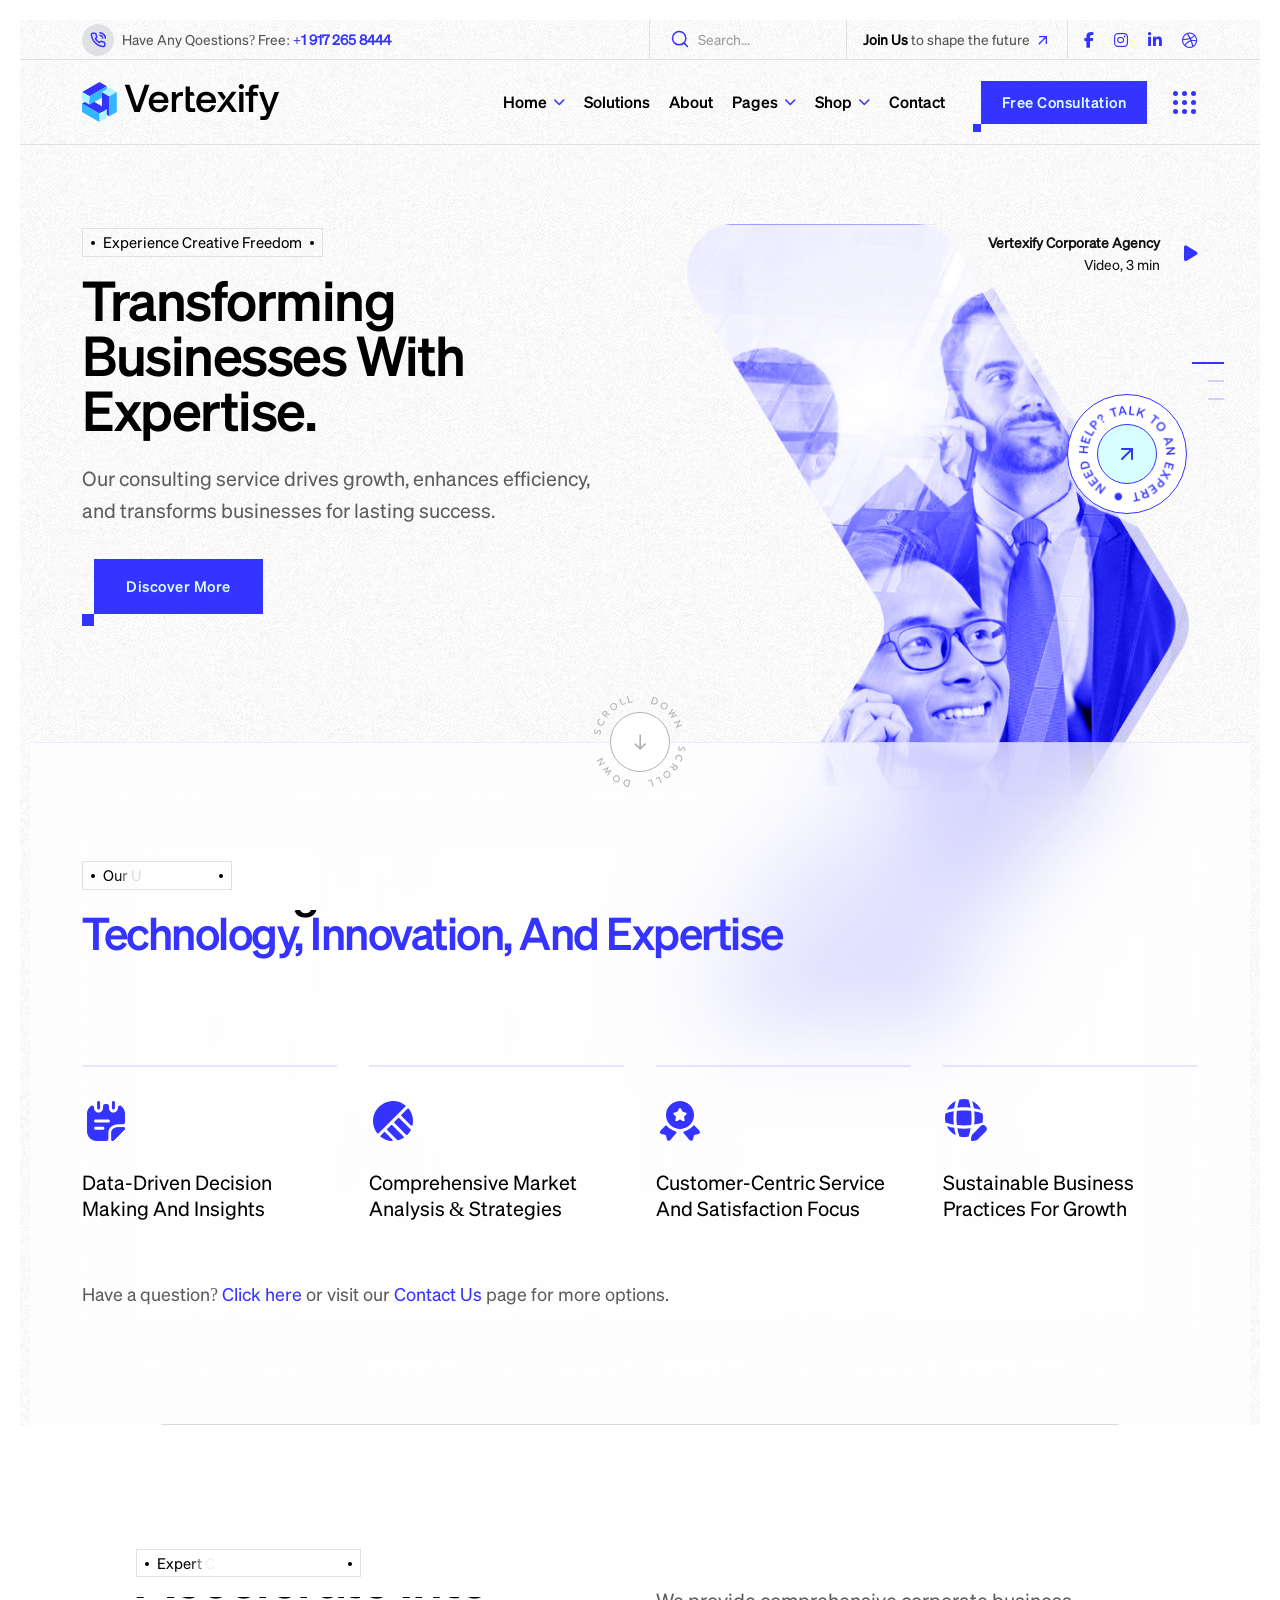
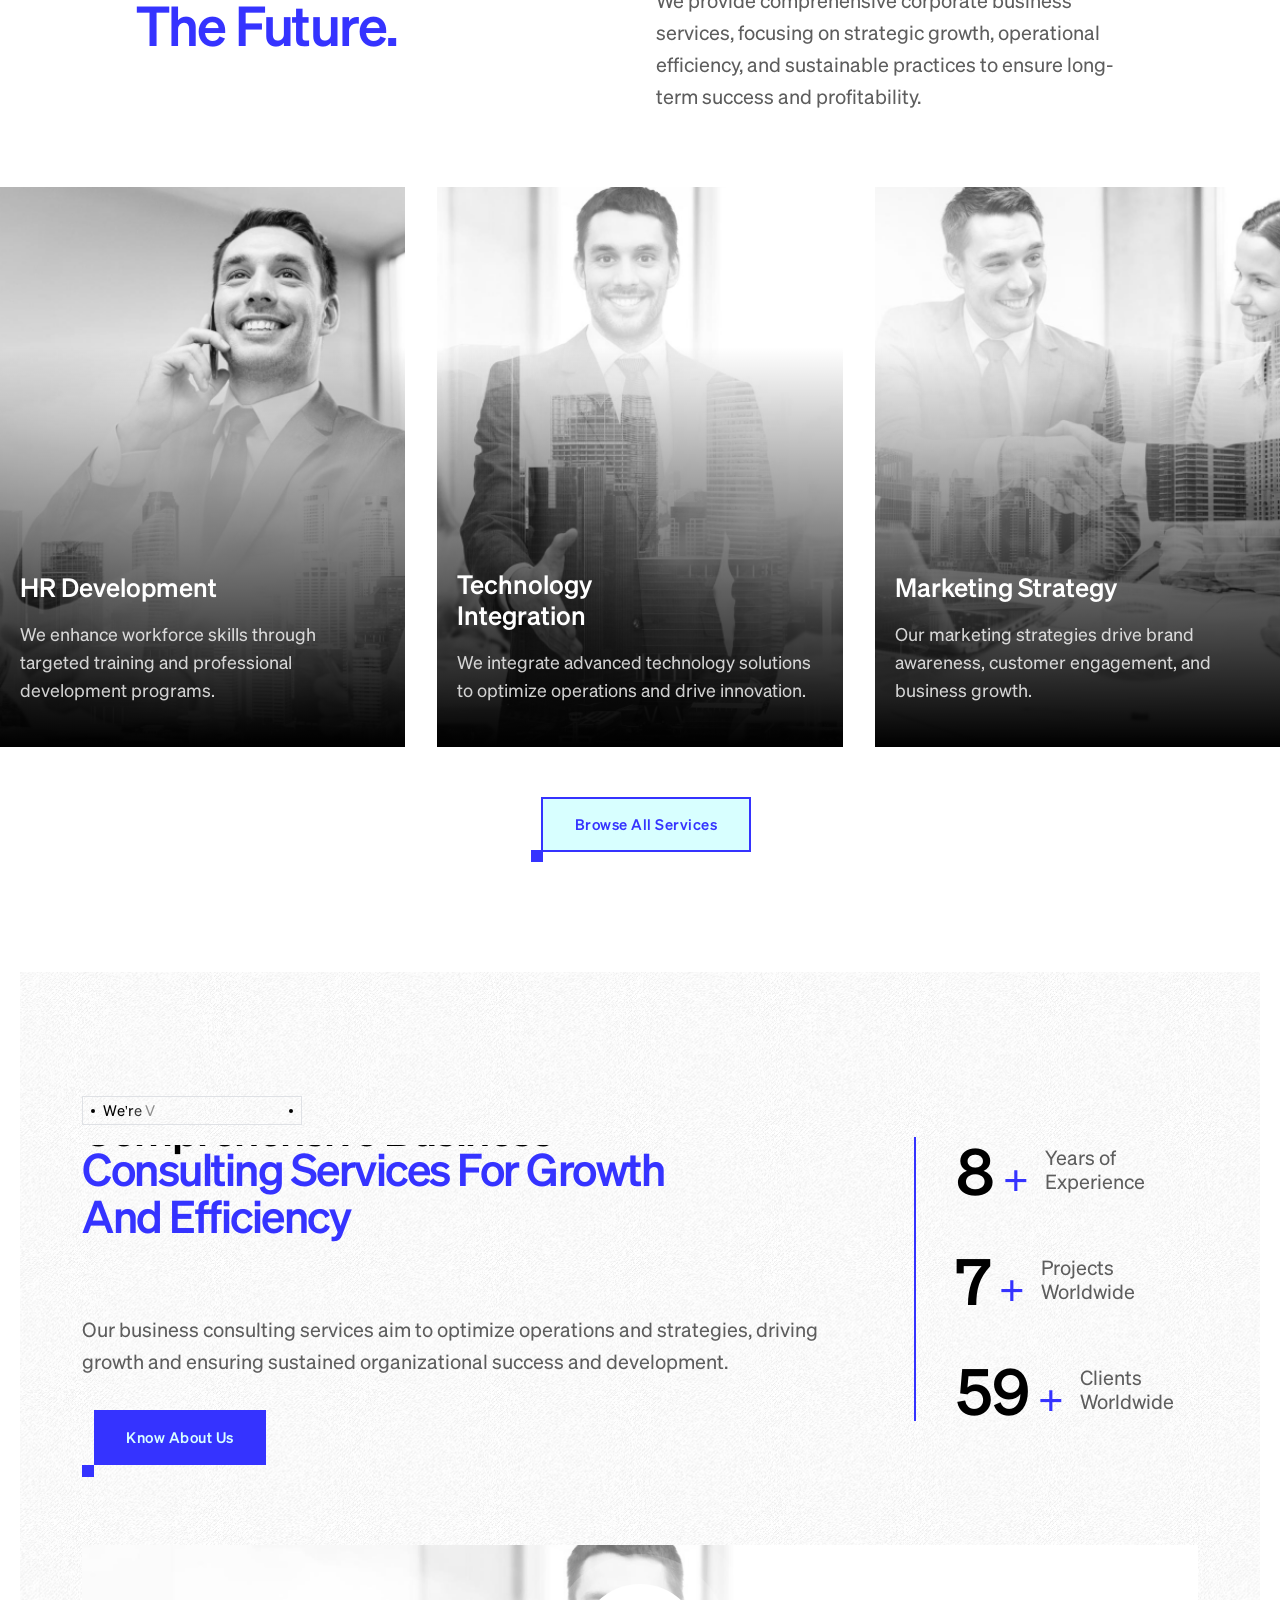
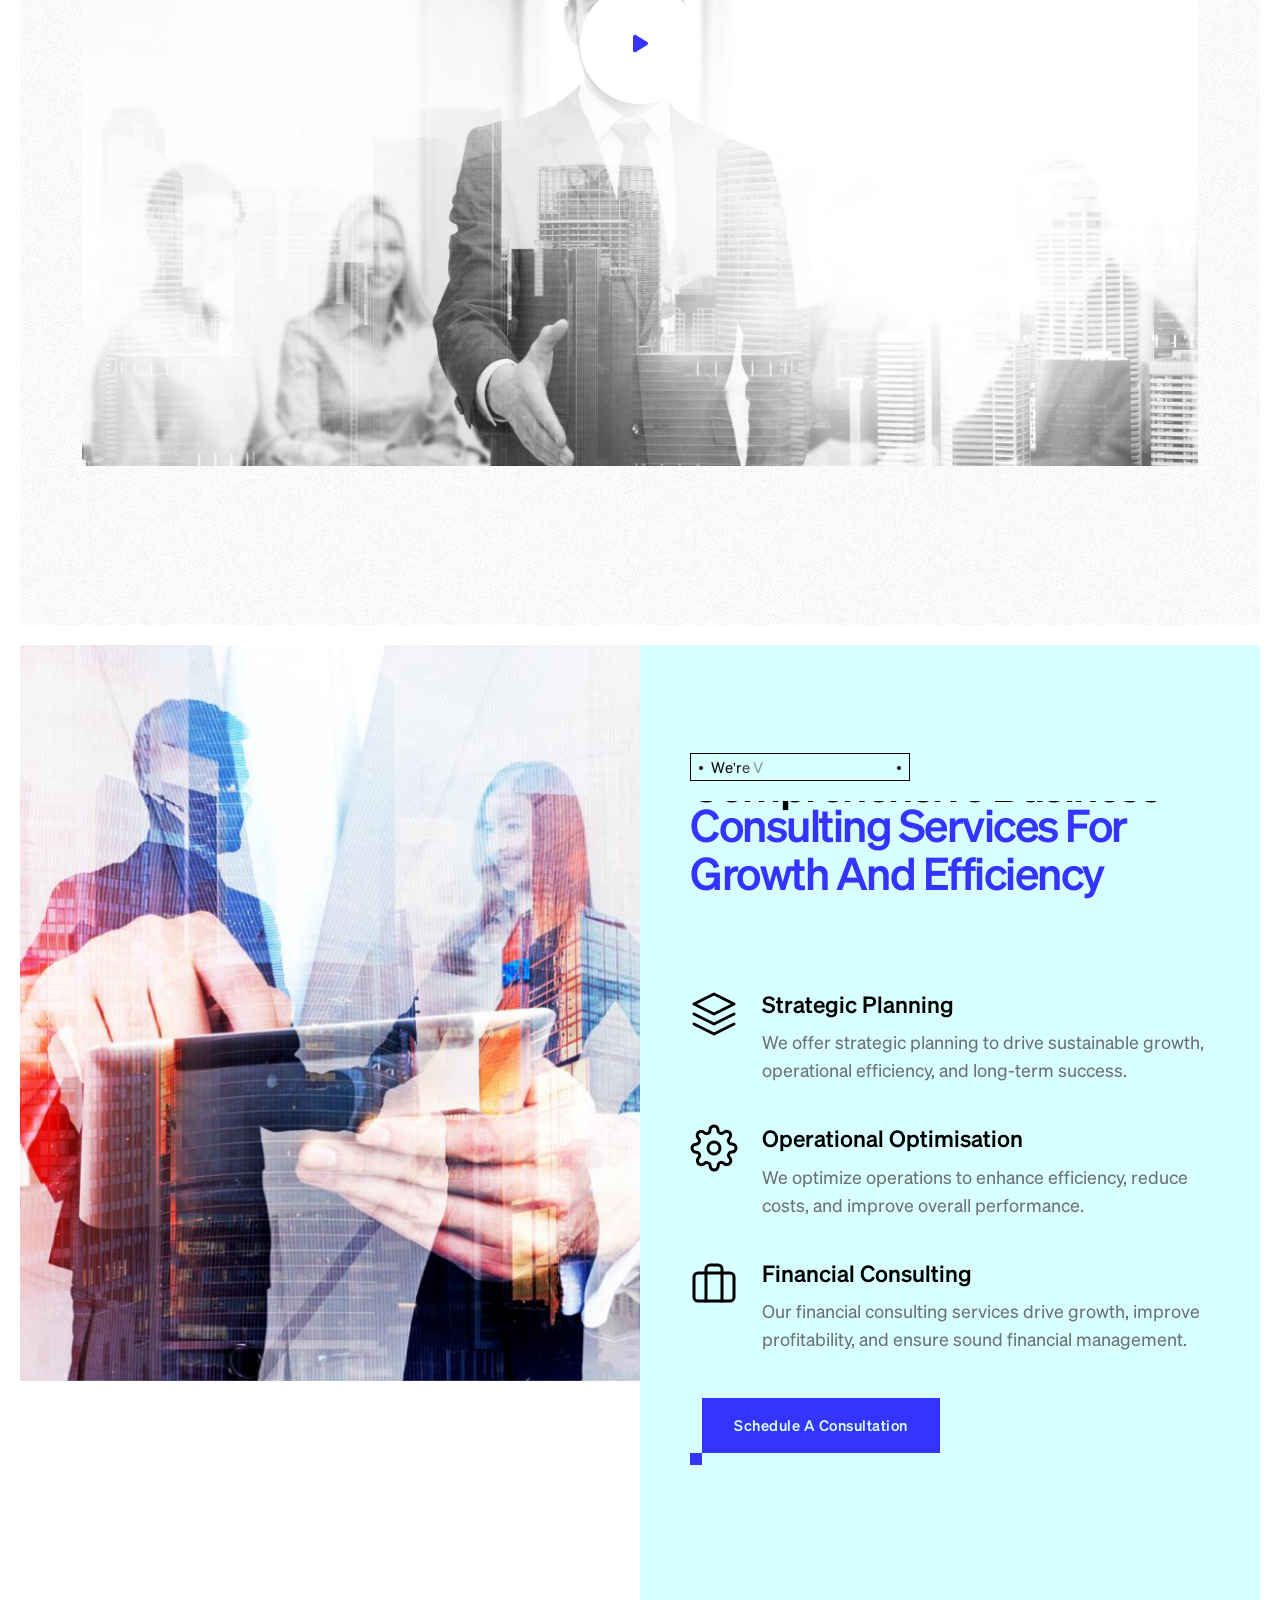
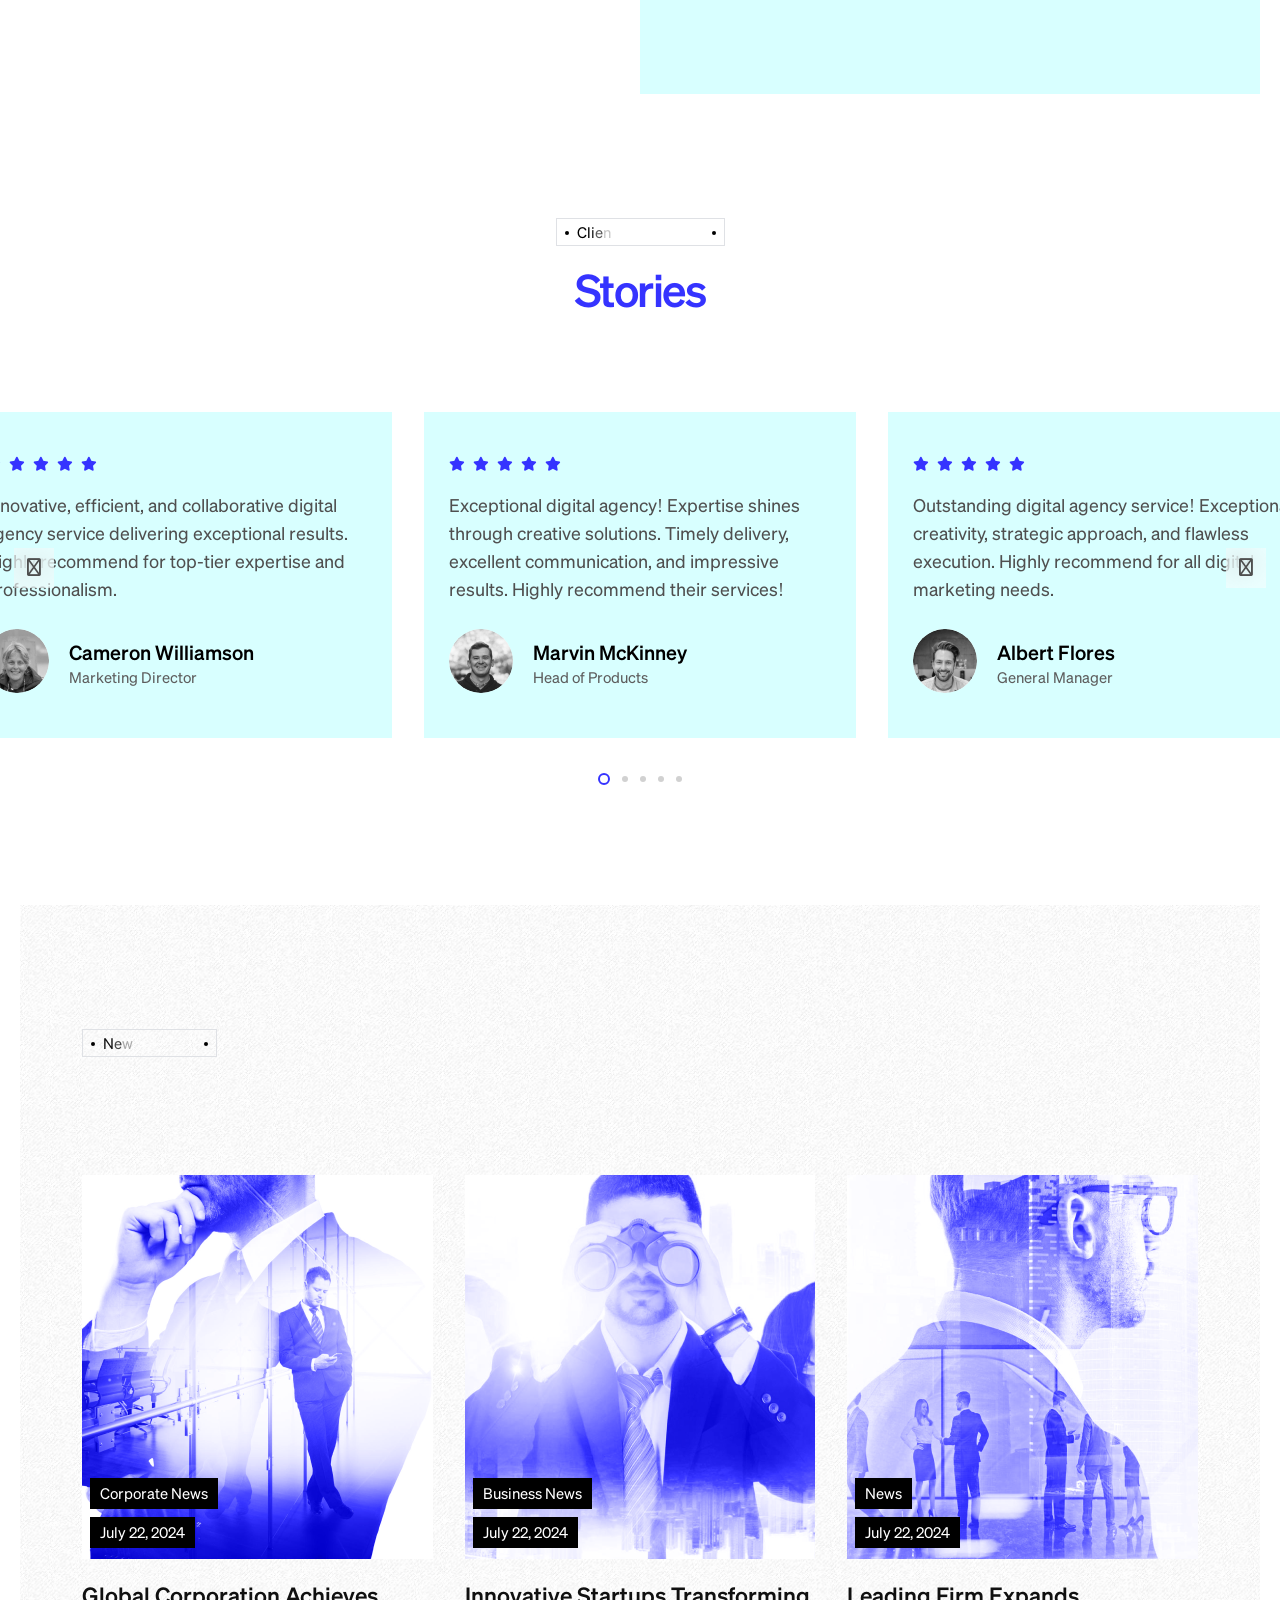
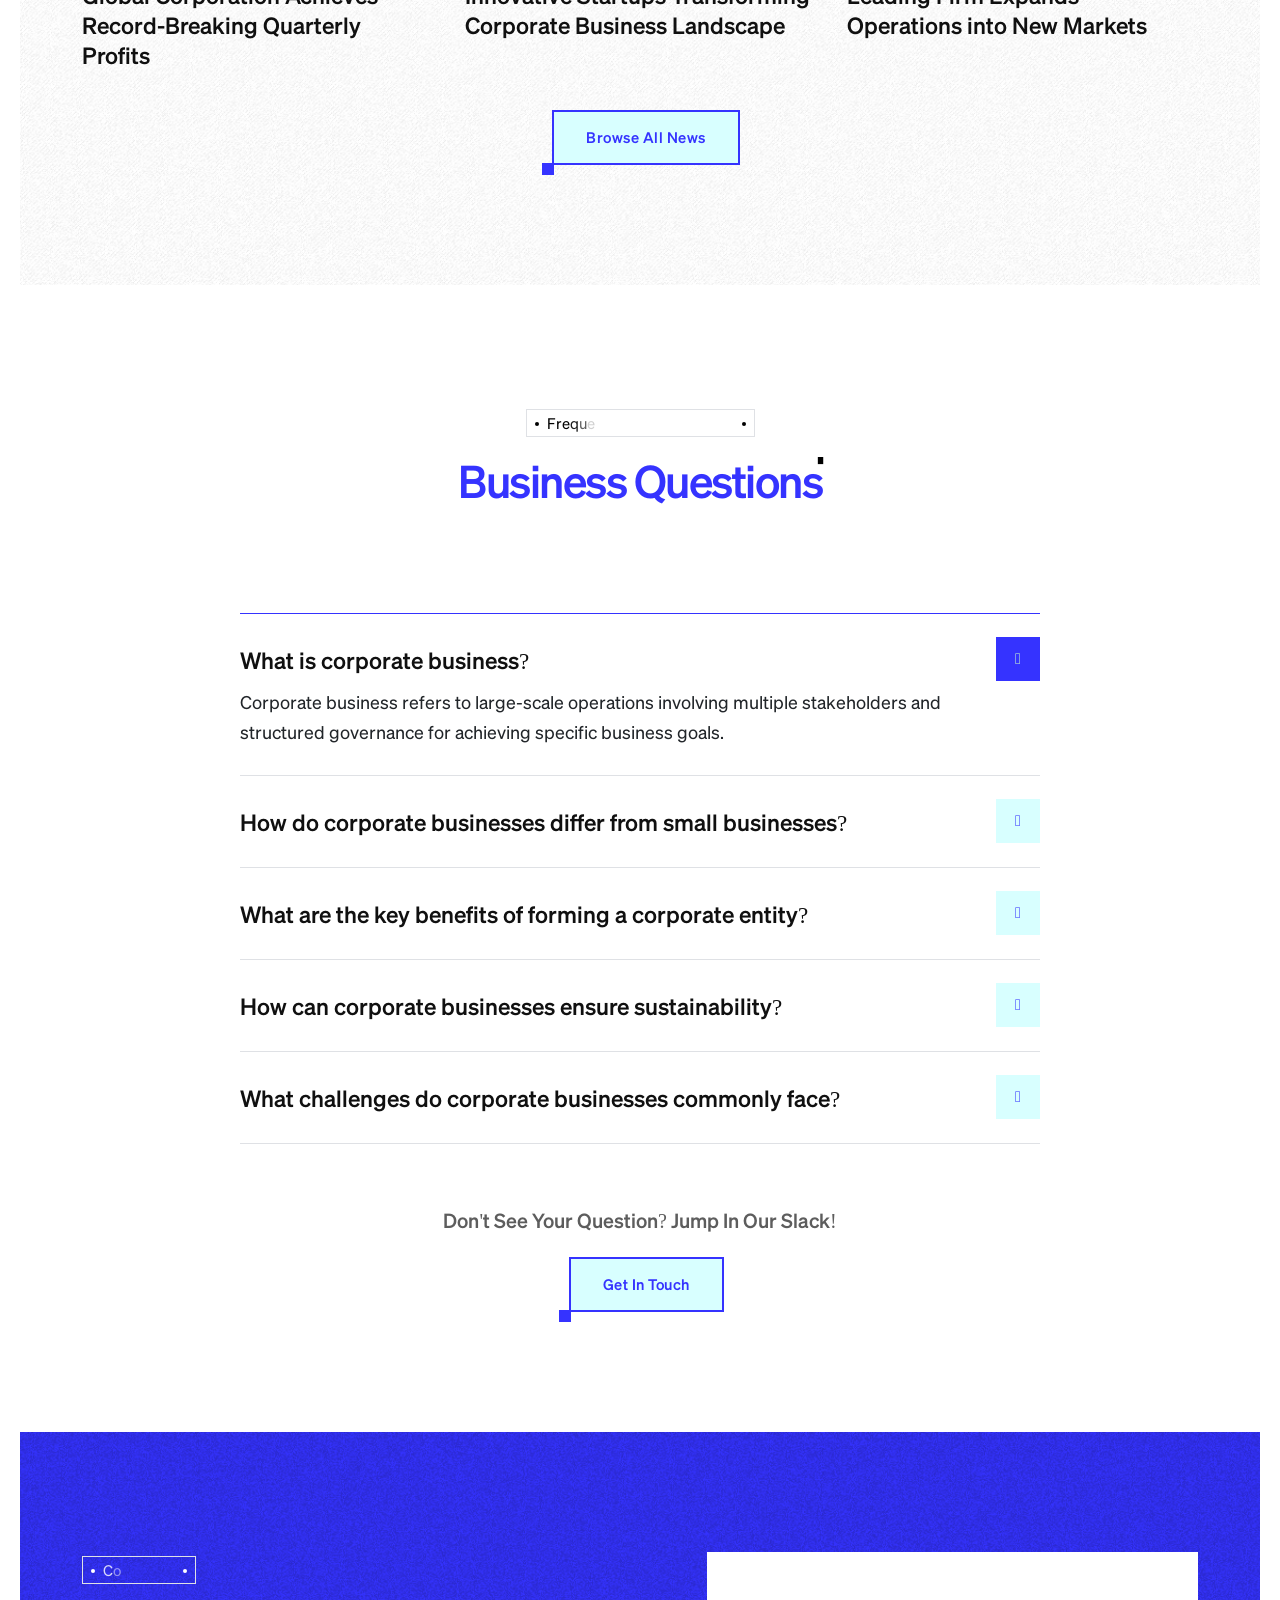
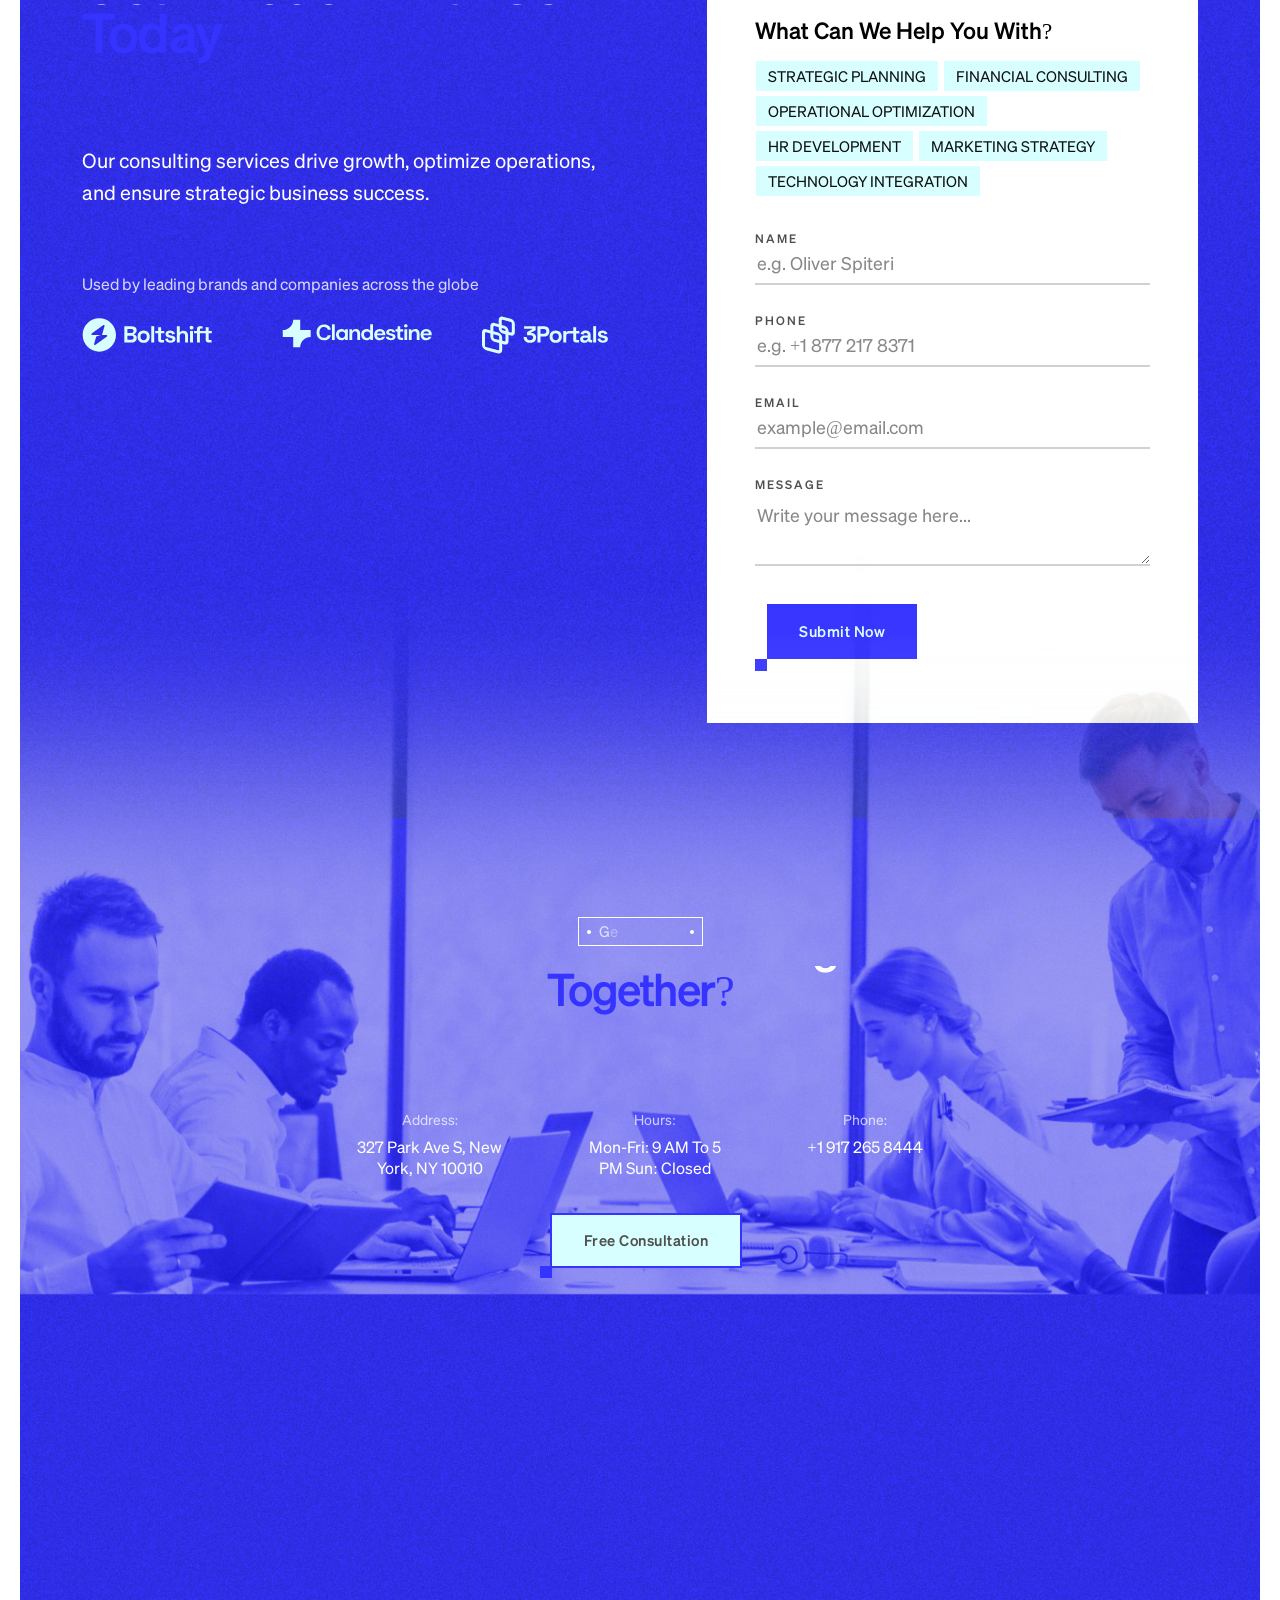
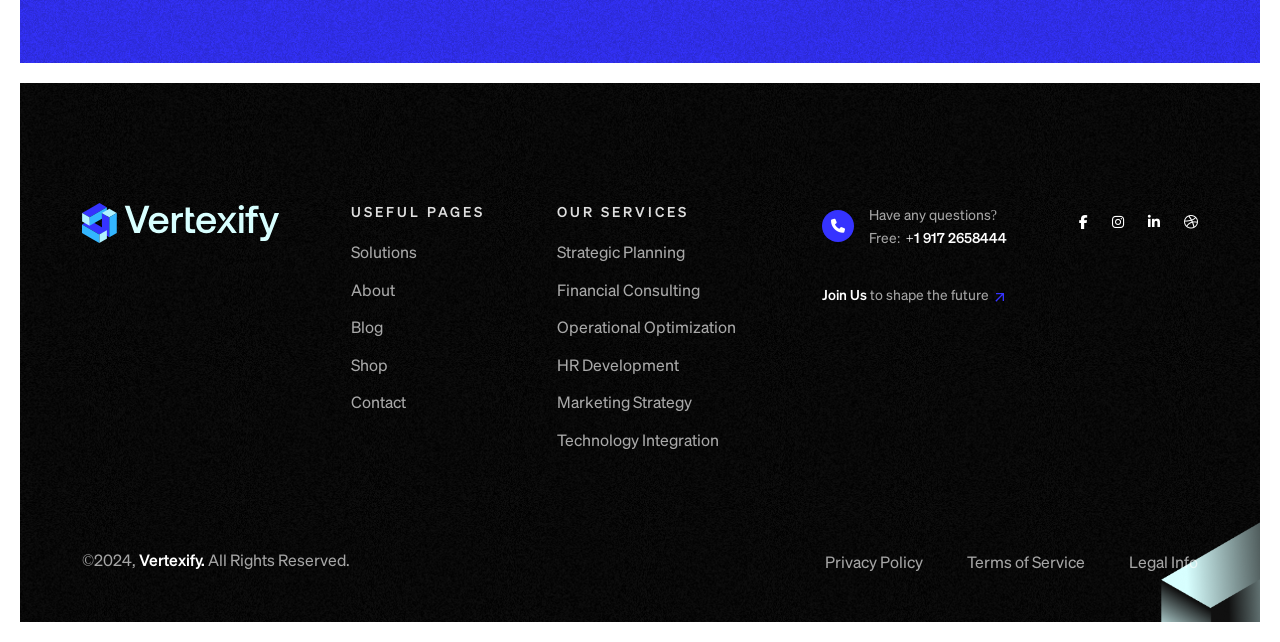
<file: Vertexify/index-4.html>
<!DOCTYPE html>
  <html lang="en">
  <head>
  	<meta charset="UTF-8">
  	<title>Home Page 4</title>
  	<meta name="description" content="Vertexify. - Business Consulting WordPress Theme">
  	<meta name="keywords" content="accountant, advertising, adviser, business, company, consultant, consulting, corporate, finance, financial advisor, human resources, insurance, legal, marketing, multipurpose">
  	<meta name="author" content="Themexriver">
  	<link rel="shortcut icon" href="assets/img/logo/fv-1.svg" type="image/x-icon">
  	<!-- Mobile Specific Meta -->
  	<meta name="viewport" content="width=device-width, initial-scale=1">


  	<link rel="stylesheet" href="assets/css/bootstrap.min.css">
  	<link rel="stylesheet" href="assets/css/all.css">
  	<link rel="stylesheet" href="assets/css/flaticon.css">
  	<link rel="stylesheet" href="assets/css/animate.css">
  	<link rel="stylesheet" href="assets/css/swiper.min.css">
  	<link rel="stylesheet" href="assets/css/jquery-ui.css"> 
  	<link rel="stylesheet" href="assets/css/magnific-popup.css">
  	<link rel="stylesheet" href="assets/css/main.css">
  	<link rel="stylesheet" href="assets/css/style.css">
  </head>
  <body class="vy-home">

  	<div id="preloader">
  		<div class="preloader-logo">
  			<img src="assets/img/shape/logo_shape.svg" alt="">
  		</div>
  	</div>

	<div class="vy-h-gap-20"></div>

	<div class="vy-multi-scn-1 bg-default vy-scn-m-20 " data-background="assets/imgs/hero/vy-multi-scn-bg-1.png">

		<!-- header-start -->
		<div class="vy-header-1-area txa_sticky_header">

			<!-- top-header -->
			<div class="vy-header-1-top">
				<div class="container vy-container-1">
					<div class="vy-header-1-top-row d-flex justify-content-between align-items-center flex-wrap ">
						<a href="#" aria-label="name" class="vy-phone-btn">
							<span class="icon">
								<svg width="16" height="16" viewBox="0 0 16 16" fill="none" xmlns="http://www.w3.org/2000/svg">
									<g clip-path="url(#clip0_105_9555)">
									<path d="M10.0331 3.33334C10.6843 3.46038 11.2827 3.77884 11.7518 4.24796C12.221 4.71708 12.5394 5.31551 12.6665 5.96667M10.0331 0.666672C11.386 0.816963 12.6475 1.42279 13.6106 2.38468C14.5737 3.34656 15.1811 4.60734 15.3331 5.96M14.6665 11.28V13.28C14.6672 13.4657 14.6292 13.6494 14.5548 13.8196C14.4804 13.9897 14.3713 14.1424 14.2345 14.2679C14.0977 14.3934 13.9362 14.489 13.7603 14.5485C13.5844 14.608 13.398 14.63 13.2131 14.6133C11.1617 14.3904 9.19112 13.6894 7.45979 12.5667C5.84901 11.5431 4.48335 10.1775 3.45979 8.56667C2.33311 6.82747 1.63195 4.84733 1.41313 2.78667C1.39647 2.60232 1.41838 2.41651 1.47746 2.24109C1.53654 2.06566 1.63151 1.90446 1.7563 1.76775C1.8811 1.63104 2.033 1.52181 2.20232 1.44702C2.37164 1.37223 2.55469 1.33351 2.73979 1.33334H4.73979C5.06333 1.33015 5.37699 1.44472 5.6223 1.65569C5.86761 1.86666 6.02784 2.15964 6.07313 2.48C6.15754 3.12005 6.31409 3.74849 6.53979 4.35334C6.62949 4.59195 6.6489 4.85128 6.59573 5.10059C6.54256 5.3499 6.41903 5.57875 6.23979 5.76L5.39313 6.60667C6.34216 8.2757 7.7241 9.65763 9.39313 10.6067L10.2398 9.76C10.4211 9.58076 10.6499 9.45724 10.8992 9.40407C11.1485 9.3509 11.4078 9.37031 11.6465 9.46C12.2513 9.6857 12.8797 9.84226 13.5198 9.92667C13.8436 9.97236 14.1394 10.1355 14.3508 10.385C14.5622 10.6345 14.6746 10.9531 14.6665 11.28Z" stroke="#3533FF" stroke-width="1.5" stroke-linecap="round" stroke-linejoin="round"/>
									</g>
									<defs>
									<clipPath id="clip0_105_9555">
									<rect width="16" height="16" fill="white"/>
									</clipPath>
									</defs>
								</svg>
							</span>
							<span>have any qoestions? free: <b>+1 917 265 8444</b></span>
						</a>
						<a href="#" aria-label="name" class="vy-search-btn-1 vy-ml-auto search_btn_toggle">
							<i>
								<svg width="20" height="20" viewBox="0 0 20 20" fill="none" xmlns="http://www.w3.org/2000/svg">
									<path d="M9.16667 15.8333C12.8486 15.8333 15.8333 12.8486 15.8333 9.16667C15.8333 5.48477 12.8486 2.5 9.16667 2.5C5.48477 2.5 2.5 5.48477 2.5 9.16667C2.5 12.8486 5.48477 15.8333 9.16667 15.8333Z" stroke="#3533FF" stroke-width="1.5" stroke-linecap="round" stroke-linejoin="round"/>
									<path d="M17.5 17.5L13.875 13.875" stroke="#3533FF" stroke-width="1.5" stroke-linecap="round" stroke-linejoin="round"/>
								</svg>
							</i>
							search...
						</a>
						<a href="#" aria-label="name" class="vy-join-btn-1 ">
							<b>join us</b> to shape the future
							<span class="icon">
								<svg width="16" height="16" viewBox="0 0 16 16" fill="none" xmlns="http://www.w3.org/2000/svg">
									<g clip-path="url(#clip0_125_657)">
									<path d="M4.00016 4V5.33333H9.72683L3.3335 11.7267L4.2735 12.6667L10.6668 6.27333V12H12.0002V4H4.00016Z" fill="#3533FF"/>
									</g>
									<defs>
									<clipPath id="clip0_125_657">
									<rect width="16" height="16" fill="white"/>
									</clipPath>
									</defs>
									</svg>
									
							</span>
						</a>

						<div class="vy-social-1">
							<a href="#" aria-label="name"><i class="fab fa-facebook-f"></i></a>
							<a href="#" aria-label="name"><i class="fab fa-instagram"></i></a>
							<a href="#" aria-label="name"><i class="fab fa-linkedin-in"></i></a>
							<a href="#" aria-label="name"><i class="fab fa-dribbble"></i></a>
						</div>
					</div>
				</div>
			</div>

			<!-- main-header -->
			<div class="vy-header-1-main">
				<div class="container vy-container-1">
					<div class="vy-header-1-main-row d-flex align-items-center justify-content-between">

						<!-- logo -->
						<a href="index-4.html" aria-label="name" class="vy-header-1-main-logo">
							<img src="assets/imgs/logo/logo-1.svg" alt="">
						</a>

						<!-- menu -->
						<nav class="vy-main-navigation  vy-ml-auto d-none d-lg-block">
							<ul id="main-nav" class="nav navbar-nav clearfix">
								<li class="dropdown active">
									<a href="!#">Home</a>
									<ul class="dropdown-menu clearfix">
										<li><a class="active" href="index.html">Corporate Business</a></li>
										<li><a href="index-2.html">Corporate Business Dark</a></li>
										<li><a href="index-3.html">Corporate Business Modern</a></li>
										<li><a href="index-4.html">Trendy Business</a></li>
										<li><a href="index-5.html">Business Classic</a></li>
										<li><a href="index-6.html">Business Consulting</a></li>
									</ul>
								</li>
								<li><a href="about.html">Solutions</a></li>
								<li><a href="about.html">About</a></li>
								<li class="dropdown">
									<a href="!#">Pages</a>
									<ul class="dropdown-menu clearfix">
										<li><a href="service.html">Services</a></li>
										<li class="dropdown">
											<a href="service-single.html">Services Details</a>
											<ul class="dropdown-menu clearfix">
												<li><a href="service-single.html">Construction </a></li>
												<li><a href="service-single-2.html">Architect Design</a></li>
												<li><a href="service-single-3.html">Interior Design</a></li>
												<li><a href="service-single-4.html">3D Animation</a></li>
												<li><a href="service-single-5.html">House Renovation</a></li>
												<li><a href="service-single-6.html">Ideas & Inspiration</a></li>
											</ul>
										</li>
										<li><a href="team.html">Team Page</a></li>
										<li class="dropdown">
											<a href="service-single.html">Blog</a>
											<ul class="dropdown-menu clearfix">
												<li><a href="service-single.html">Construction</a></li>
												<li><a href="service-single-2.html">Architect Design</a></li>
												<li><a href="service-single-3.html">Interior Design</a></li>
												<li><a href="service-single-4.html">3D Animation</a></li>
												<li><a href="service-single-5.html">House Renovation</a></li>
												<li><a href="service-single-6.html">Ideas & Inspiration</a></li>
											</ul>
										</li>
										<li><a href="faq.html">FAQ Page</a></li>
										<li><a href="pricing.html">Pricing Page</a></li>
										<li><a href="testimonial.html">Testimonial Page</a></li>
										<li><a href="contact.html">Contact Page</a></li>
										<li><a href="booking.html">Booking Page</a></li>
									</ul>
								</li>
								<li class="dropdown">
									<a href="!#">Shop</a>
									<ul class="dropdown-menu clearfix"> 
										<li><a href="shop.html">Shop Page </a></li>
										<li><a href="shop-single.html">Shop Details</a></li>
									</ul>
								</li>
								<li><a href="about.html">Contact</a></li>
							</ul>
						</nav>

						<!-- action-link -->
						<div class="vy-header-1-main-action-link d-flex align-items-center">

							<!-- pr-btn -->
							<a href="#" aria-label="name" aria-labelledby="name" class="vy-pr-btn-1">
								free consultation
							</a>

							<!-- offcanvas-btn -->
							<button class="vy-offcanvas-btn-1 offcanvas_toggle" aria-label="name">
								<span></span>
								<span></span>
								<span></span>
								<span></span>
								<span></span>
								<span></span>
								<span></span>
								<span></span>
								<span></span>
							</button>

						</div>

					</div>
				</div>
			</div>



		</div>
		<!-- header-end -->

		<!-- hero-start -->
		<div class="vy-hero-1-area  vy-p-relative">
			<div class="container vy-container-1">
				<div class="vy-hero-1-slider">
					<div class="swiper-container  vy-h1-active">
						<div class="swiper-wrapper">

							<!-- single-slider -->
							<div class="swiper-slide">
								<div class="vy-hero-1-row">
									<div class="vy-hero-1-content">
										<h6 class="vy-subtitle-1 hero-subtitle slide-down-ins">experience creative freedom</h6>
										<h1 class="vy-scn-title-1 hero-title slide-down-ins" >transforming businesses with expertise.</h1>
										<p class="vy-para-1 hero-disc slide-down-ins">Our consulting service drives growth, enhances efficiency, and transforms businesses for lasting success.</p>
					
										<div class="hero-btn slide-down-ins">
											<a href="#" aria-label="name" aria-labelledby="name" class="vy-pr-btn-1">
												discover more
											</a>
										</div>
									</div>
					
									<div class="vy-hero-1-right vy-p-relative">
										<div class="vy-hero-1-img vy-img-cover vy-img-cover">
											<img src="assets/imgs/hero/h4-img-1.png" alt="">
										</div>
					
										<div class="vy-hero-1-right-btn-2">
											<a href="#" aria-label="name" class="vy-roteted-btn-1">
												<img src="assets/imgs/hero/h4-roted-text.png" alt="">
												<span class="icon">
													<svg width="24" height="24" viewBox="0 0 24 24" fill="none" xmlns="http://www.w3.org/2000/svg">
														<path d="M7 17L17 7" stroke="#3533FF" stroke-width="2" stroke-linecap="round" stroke-linejoin="round"/>
														<path d="M7 7H17V17" stroke="#3533FF" stroke-width="2" stroke-linecap="round" stroke-linejoin="round"/>
													</svg>
												</span>
											</a>
										</div>
					
										<div class="vy-hero-1-right-btn">
											<a href="https://www.youtube.com/watch?v=f8ljCoogGtQ" aria-label="name" class="vy-video-btn-1 video_box">
												<span class="content">
													<span class="title">Vertexify Corporate Agency</span>
													<span class="disc">Video, 3 min</span>
												</span>
												<span class="icon">
													<i class="fas fa-play"></i>
												</span>
											</a>
										</div>
					
									</div>
								</div>
							</div>

							<!-- single-slider -->
							<div class="swiper-slide">
								<div class="vy-hero-1-row">
									<div class="vy-hero-1-content">
										<h6 class="vy-subtitle-1 hero-subtitle slide-down-ins">experience creative freedom</h6>
										<h1 class="vy-scn-title-1 hero-title slide-down-ins" >Empowering Growth Through Expertise</h1>
										<p class="vy-para-1 hero-disc slide-down-ins">Our consulting service drives growth, enhances efficiency, and transforms businesses for lasting success.</p>
					
										<div class="hero-btn slide-down-ins">
											<a href="#" aria-label="name" aria-labelledby="name" class="vy-pr-btn-1">
												discover more
											</a>
										</div>
									</div>
					
									<div class="vy-hero-1-right vy-p-relative">
										<div class="vy-hero-1-img vy-img-cover vy-img-cover">
											<img src="assets/imgs/hero/h4-img-2.png" alt="">
										</div>
					
										<div class="vy-hero-1-right-btn-2">
											<a href="#" aria-label="name" class="vy-roteted-btn-1">
												<img src="assets/imgs/hero/h4-roted-text.png" alt="">
												<span class="icon">
													<svg width="24" height="24" viewBox="0 0 24 24" fill="none" xmlns="http://www.w3.org/2000/svg">
														<path d="M7 17L17 7" stroke="#3533FF" stroke-width="2" stroke-linecap="round" stroke-linejoin="round"/>
														<path d="M7 7H17V17" stroke="#3533FF" stroke-width="2" stroke-linecap="round" stroke-linejoin="round"/>
													</svg>
												</span>
											</a>
										</div>
					
										<div class="vy-hero-1-right-btn">
											<a href="https://www.youtube.com/watch?v=f8ljCoogGtQ" aria-label="name" class="vy-video-btn-1 video_box">
												<span class="content">
													<span class="title">Vertexify Corporate Agency</span>
													<span class="disc">Video, 3 min</span>
												</span>
												<span class="icon">
													<i class="fas fa-play"></i>
												</span>
											</a>
										</div>
					
									</div>
								</div>
							</div>

							<!-- single-slider -->
							<div class="swiper-slide">
								<div class="vy-hero-1-row">
									<div class="vy-hero-1-content">
										<h6 class="vy-subtitle-1 hero-subtitle slide-down-ins">experience creative freedom</h6>
										<h1 class="vy-scn-title-1 hero-title slide-down-ins" >Revolutionizing Business with Proven Solutions</h1>
										<p class="vy-para-1 hero-disc slide-down-ins">Our consulting service drives growth, enhances efficiency, and transforms businesses for lasting success.</p>
					
										<div class="hero-btn slide-down-ins">
											<a href="#" aria-label="name" aria-labelledby="name" class="vy-pr-btn-1">
												discover more
											</a>
										</div>
									</div>
					
									<div class="vy-hero-1-right vy-p-relative">
										<div class="vy-hero-1-img vy-img-cover vy-img-cover">
											<img src="assets/imgs/hero/h4-img-3.png" alt="">
										</div>
					
										<div class="vy-hero-1-right-btn-2">
											<a href="#" aria-label="name" class="vy-roteted-btn-1">
												<img src="assets/imgs/hero/h4-roted-text.png" alt="">
												<span class="icon">
													<svg width="24" height="24" viewBox="0 0 24 24" fill="none" xmlns="http://www.w3.org/2000/svg">
														<path d="M7 17L17 7" stroke="#3533FF" stroke-width="2" stroke-linecap="round" stroke-linejoin="round"/>
														<path d="M7 7H17V17" stroke="#3533FF" stroke-width="2" stroke-linecap="round" stroke-linejoin="round"/>
													</svg>
												</span>
											</a>
										</div>
					
										<div class="vy-hero-1-right-btn">
											<a href="https://www.youtube.com/watch?v=f8ljCoogGtQ" aria-label="name" class="vy-video-btn-1 video_box">
												<span class="content">
													<span class="title">Vertexify Corporate Agency</span>
													<span class="disc">Video, 3 min</span>
												</span>
												<span class="icon">
													<i class="fas fa-play"></i>
												</span>
											</a>
										</div>
					
									</div>
								</div>
							</div>


						</div>
					</div>
				</div>
			</div>

			<div class="vy-hero-1-slider-pagination ">
				<div class="vy-h1-pagination"></div>
			</div>

		</div>
		<!-- hero-end -->

		<!-- focus-start -->
		<div id="has-scrolled"  class="vy-focus-1-area vy-p-relative pt-115 pb-115">

			<div class="vy-scroll-down-btn-posi">
				<a href="#has-scrolled" aria-label="name" class="vy-scroll-down-1">
					<img src="assets/imgs/hero/h4-roted-text-2.png" alt="">
					<span class="icon">
						<svg width="13" height="17" viewBox="0 0 13 17" fill="none" xmlns="http://www.w3.org/2000/svg">
							<path d="M0.27002 10.1457L1.44156 8.97559L5.39638 12.9089V0.495605H7.05784V12.9089L11.0198 8.97559L12.1913 10.1457L6.23421 16.0599L0.27002 10.1457Z" fill="#B0B0B0"/>
						</svg>
					</span>
				</a>
			</div>

			<div class="container vy-container-1">

				<!-- scn-title -->
				<div class="vy-focus-1-scn-title mb-55">
					<h6 class="vy-subtitle-1 txaa-split-text-4-ani txaa-split-text-4">Our Unique Way</h6>
					<h2 class="vy-scn-title-1 has-45 txaa-split-text-3 txaa-split-text-3-ani">Accelerating Future Growth with Technology, Innovation, and Expertise</h2>
				</div>

				<div class="row">

					<!-- single-card -->
					<div class="col-lg-3 col-md-4 col-sm-6">
						<div class="vy-focus-1-card">
							<div class="icon">
								<svg width="48" height="48" viewBox="0 0 48 48" fill="none" xmlns="http://www.w3.org/2000/svg">
									<path d="M16.5801 12.58C15.7401 12.58 15.0801 11.9 15.0801 11.08V5.5C15.0801 4.68 15.7401 4 16.5801 4C17.4201 4 18.0801 4.68 18.0801 5.5V11.06C18.0801 11.9 17.4201 12.58 16.5801 12.58Z" fill="#3533FF"/>
									<path d="M31.4199 12.58C30.5799 12.58 29.9199 11.9 29.9199 11.08V5.5C29.9199 4.66 30.5999 4 31.4199 4C32.2599 4 32.9199 4.68 32.9199 5.5V11.06C32.9199 11.9 32.2599 12.58 31.4199 12.58Z" fill="#3533FF"/>
									<path d="M42.9999 31.64C42.9999 31.94 42.8999 32.24 42.6399 32.5C39.7399 35.42 34.5799 40.62 31.6199 43.6C31.3599 43.88 31.0199 44 30.6799 44C30.0199 44 29.3799 43.48 29.3799 42.72V35.72C29.3799 32.8 31.8599 30.38 34.8999 30.38C36.7999 30.36 39.4399 30.36 41.6999 30.36C42.4799 30.36 42.9999 30.98 42.9999 31.64Z" fill="#3533FF"/>
									<path d="M42.9999 31.64C42.9999 31.94 42.8999 32.24 42.6399 32.5C39.7399 35.42 34.5799 40.62 31.6199 43.6C31.3599 43.88 31.0199 44 30.6799 44C30.0199 44 29.3799 43.48 29.3799 42.72V35.72C29.3799 32.8 31.8599 30.38 34.8999 30.38C36.7999 30.36 39.4399 30.36 41.6999 30.36C42.4799 30.36 42.9999 30.98 42.9999 31.64Z" fill="#3533FF"/>
									<path d="M39.14 9C37.82 8.02 35.92 8.96 35.92 10.62V10.82C35.92 13.16 34.24 15.32 31.9 15.56C29.2 15.84 26.92 13.72 26.92 11.08V9C26.92 7.9 26.02 7 24.92 7H23.08C21.98 7 21.08 7.9 21.08 9V10.82C21.08 12.58 20.14 14.22 18.68 15.02C18.6 15.08 18.52 15.12 18.44 15.16C18.42 15.16 18.42 15.18 18.4 15.18C18.26 15.24 18.12 15.3 17.96 15.36C17.92 15.38 17.88 15.38 17.84 15.4C17.6 15.48 17.34 15.54 17.06 15.56H17.04C16.74 15.6 16.42 15.6 16.12 15.56H16.1C15.82 15.54 15.56 15.48 15.32 15.4C15.12 15.34 14.92 15.26 14.72 15.16C13.16 14.46 12.08 12.9 12.08 11.08V10.62C12.08 9.08 10.44 8.16 9.14 8.82C9.12 8.84 9.1 8.84 9.08 8.86H9.06C8.92 8.96 8.8 9.06 8.66 9.16C8.44 9.34 8.22 9.52 8.02 9.72C7.88 9.86 7.74 10 7.62 10.14C7.46 10.3 7.32 10.46 7.18 10.64C7.08 10.76 6.96 10.88 6.88 11.02C6.78 11.14 6.7 11.28 6.62 11.4C6.6 11.42 6.58 11.44 6.56 11.48C6.38 11.74 6.22 12.04 6.08 12.32C6.04 12.36 6.02 12.38 6.02 12.42C5.9 12.66 5.78 12.9 5.7 13.16C5.64 13.26 5.62 13.34 5.58 13.44C5.54 13.52 5.52 13.62 5.48 13.7C5.42 13.9 5.36 14.12 5.3 14.34C5.22 14.62 5.16 14.92 5.12 15.22C5.08 15.44 5.06 15.66 5.04 15.9C5.02 16.18 5 16.46 5 16.74V34.26C5 39.64 9.36 44 14.74 44H24.38C25.48 44 26.38 43.1 26.38 42V35.72C26.38 31.12 30.2 27.38 34.9 27.38C35.96 27.36 38.54 27.36 41 27.36C42.1 27.36 43 26.46 43 25.36V16.74C43 13.56 41.48 10.78 39.14 9ZM22.26 31.82C22.08 32.42 21.52 32.84 20.86 32.84H13.58C13.48 32.84 13.4 32.84 13.32 32.8C12.6 32.7 12.08 32.08 12.08 31.34C12.08 30.5 12.74 29.82 13.58 29.82H20.86C21.68 29.82 22.36 30.5 22.36 31.34C22.36 31.5 22.34 31.68 22.26 31.82ZM27.82 24.4C27.64 25 27.08 25.42 26.42 25.42H13.58C13.48 25.42 13.4 25.42 13.32 25.38C12.6 25.28 12.08 24.66 12.08 23.92C12.08 23.08 12.74 22.4 13.58 22.4H26.42C27.26 22.4 27.92 23.08 27.92 23.92C27.92 24.08 27.9 24.26 27.82 24.4Z" fill="#3533FF"/>
									</svg>
							</div>
							<h5 class="card-title vy-ff-400">
								<a href="#" aria-label="name">Data-Driven Decision Making and Insights</a>
							</h5>
						</div>
					</div>

					<!-- single-card -->
					<div class="col-lg-3 col-md-4 col-sm-6">
						<div class="vy-focus-1-card">
							<div class="icon">
								<svg width="48" height="48" viewBox="0 0 48 48" fill="none" xmlns="http://www.w3.org/2000/svg">
									<path d="M32.4798 19.04L41.8998 28.46C42.4598 29.02 43.4398 28.72 43.5998 27.94C43.8598 26.66 43.9998 25.34 43.9998 24C43.9998 19.42 42.4398 15.2 39.8598 11.84C39.4998 11.36 38.7798 11.34 38.3598 11.76L32.4798 17.64C32.0998 18.02 32.0998 18.66 32.4798 19.04Z" fill="#3533FF"/>
									<path d="M28.9601 21.16L25.4201 24.7C25.0201 25.1 25.0201 25.72 25.4201 26.12L37.0601 37.76C37.4601 38.16 38.1001 38.16 38.4801 37.76C39.7201 36.46 40.7801 35 41.6401 33.42C41.8401 33.04 41.7601 32.54 41.4601 32.24L30.3801 21.16C29.9801 20.78 29.3401 20.78 28.9601 21.16Z" fill="#3533FF"/>
									<path d="M21.8801 28.24L18.3601 31.76C17.9601 32.16 17.9601 32.78 18.3601 33.18L28.2001 43.04C28.4601 43.3 28.8401 43.4 29.1801 43.3C31.0401 42.8 32.8001 42.04 34.4001 41.04C34.9401 40.7 35.0201 39.94 34.5601 39.48L23.3001 28.22C22.9001 27.86 22.2601 27.86 21.8801 28.24Z" fill="#3533FF"/>
									<path d="M36.1598 8.14001C32.1998 5.08001 27.0598 3.48001 21.5398 4.14001C12.5198 5.22001 5.21983 12.54 4.13983 21.54C3.47983 27.06 5.07983 32.18 8.13983 36.16C8.49983 36.64 9.21983 36.66 9.63983 36.24L36.2398 9.64001C36.6598 9.22001 36.6398 8.50001 36.1598 8.14001Z" fill="#3533FF"/>
									<path d="M14.8 35.34L11.76 38.38C11.34 38.8 11.36 39.52 11.84 39.88C14.86 42.22 18.56 43.7 22.62 43.98C23.48 44.04 23.9 43.02 23.28 42.4L16.22 35.34C15.84 34.94 15.2 34.94 14.8 35.34Z" fill="#3533FF"/>
									</svg>
									
							</div>
							<h5 class="card-title vy-ff-400">
								<a href="#" aria-label="name">Comprehensive Market Analysis & Strategies</a>
							</h5>
						</div>
					</div>

					<!-- single-card -->
					<div class="col-lg-3 col-md-4 col-sm-6">
						<div class="vy-focus-1-card">
							<div class="icon">
								<svg width="48" height="48" viewBox="0 0 48 48" fill="none" xmlns="http://www.w3.org/2000/svg">
									<path d="M42.5 36.94L39.2 37.72C38.46 37.9 37.88 38.46 37.72 39.2L37.02 42.14C36.64 43.74 34.6 44.24 33.54 42.98L27.56 36.1C27.08 35.54 27.34 34.66 28.06 34.48C31.6 33.62 34.78 31.64 37.12 28.82C37.5 28.36 38.18 28.3 38.6 28.72L43.04 33.16C44.56 34.68 44.02 36.58 42.5 36.94Z" fill="#3533FF"/>
									<path d="M5.39984 36.94L8.69984 37.72C9.43984 37.9 10.0198 38.46 10.1798 39.2L10.8798 42.14C11.2598 43.74 13.2998 44.24 14.3598 42.98L20.3398 36.1C20.8198 35.54 20.5598 34.66 19.8398 34.48C16.2998 33.62 13.1198 31.64 10.7798 28.82C10.3998 28.36 9.71984 28.3 9.29984 28.72L4.85984 33.16C3.33984 34.68 3.87984 36.58 5.39984 36.94Z" fill="#3533FF"/>
									<path d="M24 4C16.26 4 10 10.26 10 18C10 20.9 10.86 23.56 12.34 25.78C14.5 28.98 17.92 31.24 21.9 31.82C22.58 31.94 23.28 32 24 32C24.72 32 25.42 31.94 26.1 31.82C30.08 31.24 33.5 28.98 35.66 25.78C37.14 23.56 38 20.9 38 18C38 10.26 31.74 4 24 4ZM30.12 17.56L28.46 19.22C28.18 19.5 28.02 20.04 28.12 20.44L28.6 22.5C28.98 24.12 28.12 24.76 26.68 23.9L24.68 22.72C24.32 22.5 23.72 22.5 23.36 22.72L21.36 23.9C19.92 24.74 19.06 24.12 19.44 22.5L19.92 20.44C20 20.06 19.86 19.5 19.58 19.22L17.88 17.56C16.9 16.58 17.22 15.6 18.58 15.38L20.72 15.02C21.08 14.96 21.5 14.64 21.66 14.32L22.84 11.96C23.48 10.68 24.52 10.68 25.16 11.96L26.34 14.32C26.5 14.64 26.92 14.96 27.3 15.02L29.44 15.38C30.78 15.6 31.1 16.58 30.12 17.56Z" fill="#3533FF"/>
									</svg>
									
							</div>
							<h5 class="card-title vy-ff-400">
								<a href="#" aria-label="name">Customer-Centric Service and Satisfaction Focus</a>
							</h5>
						</div>
					</div>

					<!-- single-card -->
					<div class="col-lg-3 col-md-4 col-sm-6">
						<div class="vy-focus-1-card">
							<div class="icon">
								<svg width="48" height="48" viewBox="0 0 48 48" fill="none" xmlns="http://www.w3.org/2000/svg">
									<path d="M37.4599 29.34L29.1599 37.64C28.8399 37.96 28.5399 38.58 28.4599 39.02L27.9999 42.2C27.8399 43.34 28.6399 44.16 29.7799 43.98L32.9599 43.52C33.3999 43.46 34.0199 43.14 34.3399 42.82L42.6399 34.52C44.0599 33.1 44.7399 31.42 42.6399 29.32C40.5599 27.24 38.8999 27.9 37.4599 29.34Z" fill="#3533FF"/>
									<path d="M36.2798 30.52C36.9798 33.04 38.9598 35 41.4798 35.72L36.2798 30.52Z" fill="#3533FF"/>
									<path d="M4.06002 29.26C4.06002 29.32 4.02002 29.4 4.02002 29.46C5.86002 33.14 8.86002 36.16 12.54 37.98C12.6 37.98 12.68 37.94 12.74 37.94C12.06 35.62 11.54 33.24 11.16 30.86C8.76002 30.46 6.38002 29.94 4.06002 29.26Z" fill="#3533FF"/>
									<path d="M38.1402 12.86C36.2602 8.92 33.0802 5.74 29.1602 3.88C29.8802 6.26 30.4802 8.70001 30.8802 11.14C33.3202 11.54 35.7602 12.12 38.1402 12.86Z" fill="#3533FF"/>
									<path d="M3.85986 12.86C6.25986 12.14 8.69986 11.54 11.1399 11.14C11.5399 8.75998 12.0399 6.39998 12.7199 4.07998C12.6599 4.07998 12.5799 4.03998 12.5199 4.03998C8.75986 5.89998 5.69986 9.03998 3.85986 12.86Z" fill="#3533FF"/>
									<path d="M27.6399 10.72C27.1599 8.12 26.5599 5.52 25.6999 3C25.6599 2.86 25.6599 2.74 25.6399 2.58C24.1599 2.22 22.5999 2 20.9999 2C19.3799 2 17.8399 2.22 16.3399 2.6C16.3199 2.74 16.3399 2.86 16.2999 3.02C15.4599 5.54 14.8399 8.12 14.3599 10.72C18.7799 10.24 23.2199 10.24 27.6399 10.72Z" fill="#3533FF"/>
									<path d="M10.72 14.36C8.1 14.84 5.54 15.46 3 16.3C2.86 16.34 2.74 16.34 2.6 16.36C2.22 17.84 2 19.4 2 21C2 22.62 2.22 24.16 2.6 25.66C2.74 25.68 2.86 25.66 3.02 25.7C5.54 26.54 8.12 27.16 10.74 27.64C10.24 23.22 10.24 18.78 10.72 14.36Z" fill="#3533FF"/>
									<path d="M39.3998 16.36C39.2598 16.36 39.1398 16.34 38.9798 16.3C36.4598 15.46 33.8598 14.84 31.2598 14.36C31.7598 18.78 31.7598 23.22 31.2598 27.62C33.8598 27.14 36.4598 26.54 38.9798 25.68C39.1198 25.64 39.2398 25.66 39.3998 25.64C39.7598 24.14 39.9998 22.6 39.9998 20.98C39.9998 19.4 39.7798 17.86 39.3998 16.36Z" fill="#3533FF"/>
									<path d="M14.3599 31.28C14.8399 33.9 15.4399 36.48 16.2999 39C16.3399 39.14 16.3199 39.26 16.3399 39.42C17.8399 39.78 19.3799 40 20.9999 40C22.5999 40 24.1599 39.78 25.6399 39.4C25.6599 39.26 25.6599 39.14 25.6999 38.98C26.5399 36.46 27.1599 33.88 27.6399 31.26C25.4399 31.5 23.2199 31.68 20.9999 31.68C18.7799 31.68 16.5599 31.52 14.3599 31.28Z" fill="#3533FF"/>
									<path d="M13.9002 13.9C13.3002 18.62 13.3002 23.38 13.9002 28.12C18.6202 28.72 23.3802 28.72 28.1202 28.12C28.7202 23.4 28.7202 18.64 28.1202 13.9C23.3802 13.3 18.6202 13.3 13.9002 13.9Z" fill="#3533FF"/>
									</svg>
									
							</div>
							<h5 class="card-title vy-ff-400">
								<a href="#" aria-label="name">Sustainable Business Practices for Growth</a>
							</h5>
						</div>
					</div>

					<!-- all-btn -->
					<div class="col-12 pt-25">
						<p class="vy-focus-1-all-btn vy-para-1">Have a question? <a href="#">Click here</a> or visit our <a href="#">Contact Us</a> page for more options.</p>
					</div>

				</div>
			</div>

			<span class="vy-focus-1-line txaascale0"></span>
		</div>
		<!-- focus-end -->

	</div>



	<!-- services-start -->
	<div class="vy-services-1-area pt-120 pb-120 vy-fix">

		<!-- scn-title -->
		<div class="container vy-container-1">
			<div class="vy-services-1-scn-title mb-75">
				<div class="left">
					<h6 class="vy-subtitle-1 txaa-split-text-4-ani txaa-split-text-4">Expert Consulting Solutions</h6>
					<h2 class="vy-scn-title-1 txaa-split-text-3 txaa-split-text-3-ani">Accelerate into the future.</h2>
				</div>
				<p class="vy-para-1 scn-disc">We provide comprehensive corporate business services, focusing on strategic growth, operational efficiency, and sustainable practices to ensure long-term success and profitability.</p>
			</div>
		</div>

		<!-- slider -->
		<div class="vy-services-1-slider mb-50">
			<div class="swiper-container vy-s1-active">
				<div class="swiper-wrapper">

					<!-- single-slider -->
					<div class="swiper-slide">
						<div class="vy-services-1-item vy-img-cover">
							<img src="assets/imgs/services/s1-img-1.png" alt="">

							<div class="content">
								<h4 class="item-title  vy-ff-500">
									<a href="#" aria-label="name">HR Development</a>
								</h4>
								<p class="vy-para-1 item-disc">We enhance workforce skills through targeted training and professional development programs.</p>
								<a href="#" aria-label="name" class="item-btn vy-ff-400">Learn More</a>
							</div>
						</div>
					</div>

					<!-- single-slider -->
					<div class="swiper-slide">
						<div class="vy-services-1-item vy-img-cover">
							<img src="assets/imgs/services/s1-img-2.png" alt="">

							<div class="content">
								<h4 class="item-title  vy-ff-500">
									<a href="#" aria-label="name">Technology Integration</a>
								</h4>
								<p class="vy-para-1 item-disc">We integrate advanced technology solutions to optimize operations and drive innovation.</p>
								<a href="#" aria-label="name" class="item-btn vy-ff-400">Learn More</a>
							</div>
						</div>
					</div>

					<!-- single-slider -->
					<div class="swiper-slide">
						<div class="vy-services-1-item vy-img-cover">
							<img src="assets/imgs/services/s1-img-3.png" alt="">

							<div class="content">
								<h4 class="item-title  vy-ff-500">
									<a href="#" aria-label="name">Marketing Strategy</a>
								</h4>
								<p class="vy-para-1 item-disc">Our marketing strategies drive brand awareness, customer engagement, and business growth.</p>
								<a href="#" aria-label="name" class="item-btn vy-ff-400">Learn More</a>
							</div>
						</div>
					</div>

					<!-- single-slider -->
					<div class="swiper-slide">
						<div class="vy-services-1-item vy-img-cover">
							<img src="assets/imgs/services/s1-img-4.png" alt="">

							<div class="content">
								<h4 class="item-title  vy-ff-500">
									<a href="#" aria-label="name">Strategic Planning</a>
								</h4>
								<p class="vy-para-1 item-disc">Our strategic planning ensures sustainable growth and long-term success for your business.</p>
								<a href="#" aria-label="name" class="item-btn vy-ff-400">Learn More</a>
							</div>
						</div>
					</div>

					<!-- single-slider -->
					<div class="swiper-slide">
						<div class="vy-services-1-item vy-img-cover">
							<img src="assets/imgs/services/s1-img-5.png" alt="">

							<div class="content">
								<h4 class="item-title  vy-ff-500">
									<a href="#" aria-label="name">Financial Consulting</a>
								</h4>
								<p class="vy-para-1 item-disc">We provide expert financial consulting to maximize profitability and ensure fiscal stability.</p>
								<a href="#" aria-label="name" class="item-btn vy-ff-400">Learn More</a>
							</div>
						</div>
					</div>

					<!-- single-slider -->
					<div class="swiper-slide">
						<div class="vy-services-1-item vy-img-cover">
							<img src="assets/imgs/services/s1-img-6.png" alt="">

							<div class="content">
								<h4 class="item-title  vy-ff-500">
									<a href="#" aria-label="name">Operational Optimization</a>
								</h4>
								<p class="vy-para-1 item-disc">We optimize operations to enhance efficiency, reduce costs, and improve performance.</p>
								<a href="#" aria-label="name" class="item-btn vy-ff-400">Learn More</a>
							</div>
						</div>
					</div>


				</div>

				<div class="vy-cursor">
					<i class="fa-solid fa-chevron-left"></i>
					<i class="fa-solid fa-chevron-right"></i>
				</div>
			</div>
		</div>

		<div class="text-center">
			<a href="#" aria-label="name" aria-labelledby="name" class="vy-pr-btn-1 has-border">
				Browse All Services
			</a>
		</div>

	</div>
	<!-- services-end -->

	<!-- about-start -->
	<div class="vy-about-1-area bg-default vy-scn-m-20 pt-120 pb-120" data-background="assets/imgs/about/a1-bg-noise.png">
		<div class="container vy-container-1">
			<div class="vy-about-1-content mb-80">

				<!-- scn-title -->
				<div class="vy-about-1-scn-title">
					<h6 class="vy-subtitle-1 txaa-split-text-4-ani txaa-split-text-4 ">We're Vertexify Consulting</h6>
					<h2 class="vy-scn-title-1 has-45 txaa-split-text-3 txaa-split-text-3-ani">Comprehensive Business Consulting Services for Growth and Efficiency</h2>
					<p class="vy-para-1 scn-disc">Our business consulting services aim to optimize operations and strategies, driving growth and ensuring sustained organizational success and development.</p>
					<a href="#" aria-label="name" aria-labelledby="name" class="vy-pr-btn-1">
						Know About Us
					</a>
				</div>

				<!-- counter -->
				<div class="vy-counter">

					<!-- single -->
					<div class="vy-counter-item wow fadeInDown " data-wow-delay=".2s">
						<h3 class="item-title vy-ff-500">
							<span class="counter">13</span>
							<span>+</span>
						</h3>
						<p class="item-disc vy-para-1">Years of Experience</p>
					</div>

					<!-- single -->
					<div class="vy-counter-item wow fadeInDown " data-wow-delay=".4s">
						<h3 class="item-title vy-ff-500">
							<span class="counter">12</span>
							<span>+</span>
						</h3>
						<p class="item-disc vy-para-1">Projects Worldwide</p>
					</div>

					<!-- single -->
					<div class="vy-counter-item wow fadeInDown " data-wow-delay=".6s">
						<h3 class="item-title vy-ff-500">
							<span class="counter">93</span>
							<span>+</span>
						</h3>
						<p class="item-disc vy-para-1">Clients Worldwide</p>
					</div>

				</div>
			</div>

			<div class="vy-video-1 vy-img-cover has-video-ani">
				<img src="assets/imgs/video/vi1-img-1.png" alt="">

				<div class="vy-video-1-btn has-video-ani-elm">
					<a href="https://www.youtube.com/watch?v=f8ljCoogGtQ" aria-label="name" class="vy-video-btn-2 video_box">
						<i class="fas fa-play"></i>
					</a>
				</div>
			</div>
		</div>
	</div>
	<!-- about-end -->

	<div class="vy-h-gap-20"></div>

	<!-- vy-choose-start -->
	<div class="vy-choose-1-area vy-scn-m-20 ">
		<div class="vy-choose-1-wrap">
			<div class="vy-choose-1-img vy-img-cover vy-fix wa-img-parallax">
				<img src="assets/imgs/choose/ch1-img-1.png" alt="">
			</div>
			<div class="vy-choose-1-right">
				<div class="vy-choose-1-content">

					<!-- section-title -->
					<div class="vy-choose-1-scn-title mb-40">
						<h6 class="vy-subtitle-1 txaa-split-text-4-ani txaa-split-text-4 ">We're Vertexify Consulting</h6>
						<h2 class="vy-scn-title-1 has-45 txaa-split-text-3 txaa-split-text-3-ani">Comprehensive Business Consulting Services for Growth and Efficiency</h2>
					</div>

					<!-- features -->
					<div class="vy-choose-1-features mb-45">

						<!-- single-item -->
						<div class="vy-choose-1-features-item  wow fadeInDown" data-wow-delay="0.1s">
							<div class="icon">
								<svg width="48" height="48" viewBox="0 0 48 48" fill="none" xmlns="http://www.w3.org/2000/svg">
									<path d="M24 4L4 14L24 24L44 14L24 4Z" stroke="black" stroke-width="3" stroke-linecap="round" stroke-linejoin="round"/>
									<path d="M4 34L24 44L44 34" stroke="black" stroke-width="3" stroke-linecap="round" stroke-linejoin="round"/>
									<path d="M4 24L24 34L44 24" stroke="black" stroke-width="3" stroke-linecap="round" stroke-linejoin="round"/>
								</svg>
							</div>
							<div class="content">
								<h5 class="title vy-ff-500">Strategic Planning</h5>
								<p class="vy-para-1 disc">We offer strategic planning to drive sustainable growth, operational efficiency, and long-term success.</p>
							</div>
						</div>

						<!-- single-item -->
						<div class="vy-choose-1-features-item wow fadeInDown" data-wow-delay="0.3s">
							<div class="icon">
								<svg width="48" height="48" viewBox="0 0 48 48" fill="none" xmlns="http://www.w3.org/2000/svg">
									<g clip-path="url(#clip0_114_1262)">
									<path d="M24 30C27.3137 30 30 27.3137 30 24C30 20.6863 27.3137 18 24 18C20.6863 18 18 20.6863 18 24C18 27.3137 20.6863 30 24 30Z" stroke="black" stroke-width="3" stroke-linecap="round" stroke-linejoin="round"/>
									<path d="M38.8 30C38.5338 30.6032 38.4544 31.2724 38.572 31.9212C38.6896 32.57 38.9989 33.1686 39.46 33.64L39.58 33.76C39.9519 34.1315 40.2469 34.5726 40.4482 35.0582C40.6495 35.5438 40.7531 36.0643 40.7531 36.59C40.7531 37.1157 40.6495 37.6362 40.4482 38.1218C40.2469 38.6074 39.9519 39.0485 39.58 39.42C39.2085 39.7919 38.7674 40.0869 38.2818 40.2882C37.7962 40.4895 37.2757 40.5931 36.75 40.5931C36.2243 40.5931 35.7038 40.4895 35.2182 40.2882C34.7326 40.0869 34.2915 39.7919 33.92 39.42L33.8 39.3C33.3286 38.8389 32.73 38.5296 32.0812 38.412C31.4324 38.2944 30.7632 38.3738 30.16 38.64C29.5685 38.8935 29.064 39.3145 28.7086 39.8511C28.3533 40.3877 28.1626 41.0164 28.16 41.66V42C28.16 43.0609 27.7386 44.0783 26.9884 44.8284C26.2383 45.5786 25.2209 46 24.16 46C23.0991 46 22.0817 45.5786 21.3316 44.8284C20.5814 44.0783 20.16 43.0609 20.16 42V41.82C20.1445 41.158 19.9302 40.516 19.545 39.9774C19.1598 39.4388 18.6215 39.0286 18 38.8C17.3968 38.5338 16.7276 38.4544 16.0788 38.572C15.43 38.6896 14.8314 38.9989 14.36 39.46L14.24 39.58C13.8685 39.9519 13.4274 40.2469 12.9418 40.4482C12.4562 40.6495 11.9357 40.7531 11.41 40.7531C10.8843 40.7531 10.3638 40.6495 9.87824 40.4482C9.39265 40.2469 8.95149 39.9519 8.58 39.58C8.20809 39.2085 7.91306 38.7674 7.71176 38.2818C7.51046 37.7962 7.40685 37.2757 7.40685 36.75C7.40685 36.2243 7.51046 35.7038 7.71176 35.2182C7.91306 34.7326 8.20809 34.2915 8.58 33.92L8.7 33.8C9.16107 33.3286 9.47037 32.73 9.58801 32.0812C9.70565 31.4324 9.62623 30.7632 9.36 30.16C9.10647 29.5685 8.68551 29.064 8.14893 28.7086C7.61235 28.3533 6.98357 28.1626 6.34 28.16H6C4.93913 28.16 3.92172 27.7386 3.17157 26.9884C2.42143 26.2383 2 25.2209 2 24.16C2 23.0991 2.42143 22.0817 3.17157 21.3316C3.92172 20.5814 4.93913 20.16 6 20.16H6.18C6.84199 20.1445 7.48401 19.9302 8.0226 19.545C8.56119 19.1598 8.97143 18.6215 9.2 18C9.46623 17.3968 9.54565 16.7276 9.42801 16.0788C9.31037 15.43 9.00107 14.8314 8.54 14.36L8.42 14.24C8.04809 13.8685 7.75306 13.4274 7.55176 12.9418C7.35046 12.4562 7.24685 11.9357 7.24685 11.41C7.24685 10.8843 7.35046 10.3638 7.55176 9.87824C7.75306 9.39265 8.04809 8.95149 8.42 8.58C8.79149 8.20809 9.23265 7.91306 9.71824 7.71176C10.2038 7.51046 10.7243 7.40685 11.25 7.40685C11.7757 7.40685 12.2962 7.51046 12.7818 7.71176C13.2674 7.91306 13.7085 8.20809 14.08 8.58L14.2 8.7C14.6714 9.16107 15.27 9.47037 15.9188 9.58801C16.5676 9.70565 17.2368 9.62623 17.84 9.36H18C18.5915 9.10647 19.096 8.68551 19.4514 8.14893C19.8067 7.61235 19.9974 6.98357 20 6.34V6C20 4.93913 20.4214 3.92172 21.1716 3.17157C21.9217 2.42143 22.9391 2 24 2C25.0609 2 26.0783 2.42143 26.8284 3.17157C27.5786 3.92172 28 4.93913 28 6V6.18C28.0026 6.82357 28.1933 7.45235 28.5486 7.98893C28.904 8.52551 29.4085 8.94647 30 9.2C30.6032 9.46623 31.2724 9.54565 31.9212 9.42801C32.57 9.31037 33.1686 9.00107 33.64 8.54L33.76 8.42C34.1315 8.04809 34.5726 7.75306 35.0582 7.55176C35.5438 7.35046 36.0643 7.24685 36.59 7.24685C37.1157 7.24685 37.6362 7.35046 38.1218 7.55176C38.6074 7.75306 39.0485 8.04809 39.42 8.42C39.7919 8.79149 40.0869 9.23265 40.2882 9.71824C40.4895 10.2038 40.5931 10.7243 40.5931 11.25C40.5931 11.7757 40.4895 12.2962 40.2882 12.7818C40.0869 13.2674 39.7919 13.7085 39.42 14.08L39.3 14.2C38.8389 14.6714 38.5296 15.27 38.412 15.9188C38.2944 16.5676 38.3738 17.2368 38.64 17.84V18C38.8935 18.5915 39.3145 19.096 39.8511 19.4514C40.3877 19.8067 41.0164 19.9974 41.66 20H42C43.0609 20 44.0783 20.4214 44.8284 21.1716C45.5786 21.9217 46 22.9391 46 24C46 25.0609 45.5786 26.0783 44.8284 26.8284C44.0783 27.5786 43.0609 28 42 28H41.82C41.1764 28.0026 40.5477 28.1933 40.0111 28.5486C39.4745 28.904 39.0535 29.4085 38.8 30Z" stroke="black" stroke-width="3" stroke-linecap="round" stroke-linejoin="round"/>
									</g>
									<defs>
									<clipPath id="clip0_114_1262">
									<rect width="48" height="48" fill="white"/>
									</clipPath>
									</defs>
									</svg>
									
							</div>
							<div class="content">
								<h5 class="title vy-ff-500">Operational Optimisation</h5>
								<p class="vy-para-1 disc">We optimize operations to enhance efficiency, reduce costs, and improve overall performance.</p>
							</div>
						</div>

						<!-- single-item -->
						<div class="vy-choose-1-features-item wow fadeInDown" data-wow-delay="0.5s">
							<div class="icon">
								<svg width="48" height="48" viewBox="0 0 48 48" fill="none" xmlns="http://www.w3.org/2000/svg">
									<path d="M40 14H8C5.79086 14 4 15.7909 4 18V38C4 40.2091 5.79086 42 8 42H40C42.2091 42 44 40.2091 44 38V18C44 15.7909 42.2091 14 40 14Z" stroke="black" stroke-width="3" stroke-linecap="round" stroke-linejoin="round"/>
									<path d="M32 42V10C32 8.93913 31.5786 7.92172 30.8284 7.17157C30.0783 6.42143 29.0609 6 28 6H20C18.9391 6 17.9217 6.42143 17.1716 7.17157C16.4214 7.92172 16 8.93913 16 10V42" stroke="black" stroke-width="3" stroke-linecap="round" stroke-linejoin="round"/>
									</svg>
									
							</div>
							<div class="content">
								<h5 class="title vy-ff-500">Financial Consulting</h5>
								<p class="vy-para-1 disc">Our financial consulting services drive growth, improve profitability, and ensure sound financial management.</p>
							</div>
						</div>

					</div>

					<div class="vy-choose-1-content-btn wow fadeInDown" data-wow-delay="0.6s">
						<a href="#" aria-label="name" aria-labelledby="name" class="vy-pr-btn-1 has-hover-black">
							Schedule a Consultation
						</a>
					</div>

				</div>

			</div>
		</div>
	</div>
	<!-- vy-choose-end -->

	<!-- testimonial-start -->
	<div class="vy-testimonial-1-area pt-120 pb-120 vy-fix">

		<!-- section-title -->
		<div class="container vy-container-1">
			<div class="vy-testimonial-1-scn-title mb-45 text-center">
				<h6 class="vy-subtitle-1 txaa-split-text-4-ani txaa-split-text-4">Client Testimonials</h6>
				<h2 class="vy-scn-title-1 has-45 txaa-split-text-3 txaa-split-text-3-ani">Clients Share Their Success Stories</h2>
			</div>
		</div>

		<div class="vy-testimonial-1-slider vy-p-relative">
			<div class="swiper-container vy-t1-active mb-35">
				<div class="swiper-wrapper">

					<!-- single-item -->
					<div class="swiper-slide">
						<div class="vy-testimonial-1-item">

							<!-- star -->
							<div class="vy-star d-flex flex-wrap">
								<i class="fas fa-star"></i>
								<i class="fas fa-star"></i>
								<i class="fas fa-star"></i>
								<i class="fas fa-star"></i>
								<i class="fas fa-star"></i>
							</div>

							<p class="vy-para-1 comment ">Innovative, efficient, and collaborative digital agency service delivering exceptional results. Highly recommend for top-tier expertise and professionalism.</p>

							<div class="author d-flex align-items-center">
								<div class="author-img vy-img-cover vy-fix">
									<img src="assets/img/about/test1.jpg" alt="">
								</div>
								<div class="author-content">
									<h3 class="vy-ff-500 author-name" >Cameron Williamson</h3>
									<p class="vy-para-1 author-bio">Marketing Director</p>
								</div>
							</div>

						</div>
					</div>

					<!-- single-item -->
					<div class="swiper-slide">
						<div class="vy-testimonial-1-item">

							<!-- star -->
							<div class="vy-star d-flex flex-wrap">
								<i class="fas fa-star"></i>
								<i class="fas fa-star"></i>
								<i class="fas fa-star"></i>
								<i class="fas fa-star"></i>
								<i class="fas fa-star"></i>
							</div>

							<p class="vy-para-1 comment ">Exceptional digital agency! Expertise shines through creative solutions. Timely delivery, excellent communication, and impressive results. Highly recommend their services!</p>

							<div class="author d-flex align-items-center">
								<div class="author-img vy-img-cover vy-fix">
									<img src="assets/img/about/test2.jpg" alt="">
								</div>
								<div class="author-content">
									<h3 class="vy-ff-500 author-name" >Marvin McKinney</h3>
									<p class="vy-para-1 author-bio">Head of Products</p>
								</div>
							</div>

						</div>
					</div>

					<!-- single-item -->
					<div class="swiper-slide">
						<div class="vy-testimonial-1-item">

							<!-- star -->
							<div class="vy-star d-flex flex-wrap">
								<i class="fas fa-star"></i>
								<i class="fas fa-star"></i>
								<i class="fas fa-star"></i>
								<i class="fas fa-star"></i>
								<i class="fas fa-star"></i>
							</div>

							<p class="vy-para-1 comment ">Outstanding digital agency service! Exceptional creativity, strategic approach, and flawless execution. Highly recommend for all digital marketing needs.</p>

							<div class="author d-flex align-items-center">
								<div class="author-img vy-img-cover vy-fix">
									<img src="assets/img/about/test3.jpg" alt="">
								</div>
								<div class="author-content">
									<h3 class="vy-ff-500 author-name" >Albert Flores</h3>
									<p class="vy-para-1 author-bio">General Manager</p>
								</div>
							</div>

						</div>
					</div>

					<!-- single-item -->
					<div class="swiper-slide">
						<div class="vy-testimonial-1-item">

							<!-- star -->
							<div class="vy-star d-flex flex-wrap">
								<i class="fas fa-star"></i>
								<i class="fas fa-star"></i>
								<i class="fas fa-star"></i>
								<i class="fas fa-star"></i>
								<i class="fas fa-star"></i>
							</div>

							<p class="vy-para-1 comment ">Outstanding digital agency service! Exceptional creativity, strategic approach, and flawless execution. Highly recommend for all digital marketing needs.</p>

							<div class="author d-flex align-items-center">
								<div class="author-img vy-img-cover vy-fix">
									<img src="assets/img/about/test3.jpg" alt="">
								</div>
								<div class="author-content">
									<h3 class="vy-ff-500 author-name" >Albert Flores</h3>
									<p class="vy-para-1 author-bio">General Manager</p>
								</div>
							</div>

						</div>
					</div>


					<!-- single-item -->
					<div class="swiper-slide">
						<div class="vy-testimonial-1-item">

							<!-- star -->
							<div class="vy-star d-flex flex-wrap">
								<i class="fas fa-star"></i>
								<i class="fas fa-star"></i>
								<i class="fas fa-star"></i>
								<i class="fas fa-star"></i>
								<i class="fas fa-star"></i>
							</div>

							<p class="vy-para-1 comment ">Outstanding digital agency service! Exceptional creativity, strategic approach, and flawless execution. Highly recommend for all digital marketing needs.</p>

							<div class="author d-flex align-items-center">
								<div class="author-img vy-img-cover vy-fix">
									<img src="assets/img/about/test3.jpg" alt="">
								</div>
								<div class="author-content">
									<h3 class="vy-ff-500 author-name" >Albert Flores</h3>
									<p class="vy-para-1 author-bio">General Manager</p>
								</div>
							</div>

						</div>
					</div>

				</div>
			</div>

			<div class="vy-testimonial-1-slider-pagi text-center vy-t1-pagination">
			</div>

			<div class="vy-slider-btn vy-t1-slider-btn-left">
				<i class="far fa-chevron-left"></i>
			</div>

			<div class="vy-slider-btn vy-t1-slider-btn-right">
				<i class="far fa-chevron-right"></i>
			</div>
		</div>

	</div>
	<!-- testimonial-end -->
		
	<!-- blog-start -->
	<div class="vy-blog-1-area bg-default vy-scn-m-20 pt-120 pb-120" data-background="assets/imgs/blog/b1-scn-bg.png">
		<!-- section-title -->
		<div class="container vy-container-1">
			<div class="vy-blog-1-scn-title mb-45">
				<h6 class="vy-subtitle-1 txaa-split-text-4-ani txaa-split-text-4">News & Blogs</h6>
				<h2 class="vy-scn-title-1 has-45 txaa-split-text-3 txaa-split-text-3-ani">Press Releases Drive Success</h2>
			</div>

			<div class="row">

				<!-- single-blog -->
				<div class="col-lg-4 col-md-6 col-sm-6">
					<div class="vy-blog-1-item vt-blog-item ver_2">
						<div class="item-img-meta position-relative">
							<div class="item-img vy-img-cover">
								<img src="assets/imgs/blog/b1-img-1.png" alt="">
							</div>
							<div class="item-tag">
								<a href="#"><span>Corporate News</span></a>
								<a href="#"><span>July 22, 2024</span></a>
							</div>
						</div>
						<div class="item-text headline">
							<h3 class="blog_title href-underline"><a href="#">Global Corporation Achieves Record-Breaking Quarterly Profits</a></h3>
						</div>
					</div>
				</div>

				<!-- single-blog -->
				<div class="col-lg-4 col-md-6 col-sm-6">
					<div class="vy-blog-1-item vt-blog-item ver_2">
						<div class="item-img-meta position-relative">
							<div class="item-img vy-img-cover">
								<img src="assets/imgs/blog/b1-img-2.png" alt="">
							</div>
							<div class="item-tag">
								<a href="#"><span>Business News</span></a>
								<a href="#"><span>July 22, 2024</span></a>
							</div>
						</div>
						<div class="item-text headline">
							<h3 class="blog_title href-underline"><a href="#">Innovative Startups Transforming Corporate Business Landscape</a></h3>
						</div>
					</div>
				</div>

				<!-- single-blog -->
				<div class="col-lg-4 col-md-6 col-sm-6">
					<div class="vy-blog-1-item vt-blog-item ver_2">
						<div class="item-img-meta position-relative">
							<div class="item-img vy-img-cover">
								<img src="assets/imgs/blog/b1-img-3.png" alt="">
							</div>
							<div class="item-tag">
								<a href="#"><span>News</span></a>
								<a href="#"><span>July 22, 2024</span></a>
							</div>
						</div>
						<div class="item-text headline">
							<h3 class="blog_title href-underline"><a href="#">Leading Firm Expands Operations into New Markets</a></h3>
						</div>
					</div>
				</div>
			</div>

			<div class="vy-blog-1-all-btn text-center pt-10 ">
				<a href="#" aria-label="name" aria-labelledby="name" class="vy-pr-btn-1 has-border">
					Browse All News
				</a>
			</div>
		</div>
	</div>
	<!-- blog-end -->

	<!-- faq-start -->
	<div class="vy-faq-1-area pt-120 pb-120">
		<div class="container vy-container-1">

			<!-- section-title -->
			<div class="vy-faq-1-scn-title mb-55 text-center">
				<h6 class="vy-subtitle-1 txaa-split-text-4-ani txaa-split-text-4">Frequently Asked Questions</h6>
				<h2 class="vy-scn-title-1 has-45 txaa-split-text-3 txaa-split-text-3-ani">Answers to Common Corporate Business Questions</h2>
			</div>
			
			<div class="vy-faq-1-acroding mb-60">
				<div class="vt-faq-item-area">
					<div class="accordion" id="accordionExample_31">
						<div class="accordion-item faq_active wow fadeInUp"  data-wow-delay="200ms" data-wow-duration="1000ms">
							<h2 class="accordion-header" id="heading10">
								<button class="accordion-button" type="button" data-bs-toggle="collapse" data-bs-target="#collapse10" aria-expanded="true" aria-controls="collapse10">
									<span>	What is corporate business?</span>
								</button>
							</h2>
							<div id="collapse10" class="accordion-collapse collapse show" aria-labelledby="heading10" data-bs-parent="#accordionExample_31">
								<div class="accordion-body ">
									<div class="bi-faq-text">
										Corporate business refers to large-scale operations involving multiple stakeholders and structured governance for achieving specific business goals.
									</div>
								</div>
							</div>
						</div>
						<div class="accordion-item wow fadeInUp"  data-wow-delay="300ms" data-wow-duration="1000ms">
							<h2 class="accordion-header" id="heading12">
								<button class="accordion-button collapsed" type="button" data-bs-toggle="collapse" data-bs-target="#collapse12" aria-expanded="false" aria-controls="collapse12">
									<span>How do corporate businesses differ from small businesses?</span>
								</button>
							</h2>
							<div id="collapse12" class="accordion-collapse collapse" aria-labelledby="heading12" data-bs-parent="#accordionExample_31">
								<div class="accordion-body ">
									<div class="bi-faq-text">
										Corporate business refers to large-scale operations involving multiple stakeholders and structured governance for achieving specific business goals.
									</div>
								</div>
							</div>
						</div>
						<div class="accordion-item wow fadeInUp"  data-wow-delay="400ms" data-wow-duration="1000ms">
							<h2 class="accordion-header" id="heading13">
								<button class="accordion-button collapsed" type="button" data-bs-toggle="collapse" data-bs-target="#collapse13" aria-expanded="false" aria-controls="collapse13">
									<span>What are the key benefits of forming a corporate entity?</span>
								</button>
							</h2>
							<div id="collapse13" class="accordion-collapse collapse" aria-labelledby="heading13" data-bs-parent="#accordionExample_31">
								<div class="accordion-body ">
									<div class="bi-faq-text">
										Corporate business refers to large-scale operations involving multiple stakeholders and structured governance for achieving specific business goals.
									</div>
								</div>
							</div>
						</div>
						<div class="accordion-item wow fadeInUp"  data-wow-delay="500ms" data-wow-duration="1000ms">
							<h2 class="accordion-header" id="heading14">
								<button class="accordion-button collapsed" type="button" data-bs-toggle="collapse" data-bs-target="#collapse14" aria-expanded="false" aria-controls="collapse14">
									<span>How can corporate businesses ensure sustainability?</span>
								</button>
							</h2>
							<div id="collapse14" class="accordion-collapse collapse" aria-labelledby="heading14" data-bs-parent="#accordionExample_31">
								<div class="accordion-body ">
									<div class="bi-faq-text">
										Corporate business refers to large-scale operations involving multiple stakeholders and structured governance for achieving specific business goals.
									</div>
								</div>
							</div>
						</div>
						<div class="accordion-item wow fadeInUp"  data-wow-delay="600ms" data-wow-duration="1000ms">
							<h2 class="accordion-header" id="heading87">
								<button class="accordion-button collapsed" type="button" data-bs-toggle="collapse" data-bs-target="#collapse87" aria-expanded="true" aria-controls="collapse87">
									<span>	What challenges do corporate businesses commonly face?</span>
								</button>
							</h2>
							<div id="collapse87" class="accordion-collapse collapse" aria-labelledby="heading87" data-bs-parent="#accordionExample_31">
								<div class="accordion-body ">
									<div class="bi-faq-text">
										Corporate business refers to large-scale operations involving multiple stakeholders and structured governance for achieving specific business goals.
									</div>
								</div>
							</div>
						</div>
					</div>
				</div>
			</div>

			<div class="vy-faq-1-content text-center">
				<p class="disc vy-ff-500">Don't see your question? Jump in our Slack!</p>
				<a href="#" aria-label="name" aria-labelledby="name" class="vy-pr-btn-1 has-border">
					Get in Touch
				</a>
			</div>
		</div>
	</div>
	<!-- faq-end -->

	<!-- contact-start -->
	<div class="vy-contact-1-area pt-120 pb-95 vy-p-relative vy-scn-m-20 bg-default" data-background="assets/imgs/contact/c1-scn-bg.png">

		<div class="container vy-container-1">
			<div class="vt-contact-content d-flex">

				<!-- left-content -->
				<div class="vt-contact-text-wrap">

					<!-- section-title -->
					<div class="vy-contact-1-scn-title mb-60">
						<h6 class="vy-subtitle-1 txaa-split-text-4-ani txaa-split-text-4">Contact Us</h6>
						<h2 class="vy-scn-title-1 has-clr-white txaa-split-text-3 txaa-split-text-3-ani">Get in Touch with Us Today</h2>
						<p class="scn-disc vy-para-1 has-clr-white">Our consulting services drive growth, optimize operations, and ensure strategic business success.</p>
					</div>


					<div class="vt-contact-partner vy-contact-1-patner">
						<p class="vy-para-1 disc">Used by leading brands and companies across the globe</p>

						<div class="vt-contact-logo">
							<div class="vt-contact-logo-slide swiper-container">
								<div class="swiper-wrapper">
									<div class="swiper-slide">
										<div class="vt-contact-logo-img">
											<img  src="assets/imgs/patner/pt-1.svg" alt="">
										</div>
									</div>
									<div class="swiper-slide">
										<div class="vt-contact-logo-img">
											<img  src="assets/imgs/patner/pt-2.svg" alt="">
										</div>
									</div>
									<div class="swiper-slide">
										<div class="vt-contact-logo-img">
											<img  src="assets/imgs/patner/pt-3.svg" alt="">
										</div>
									</div>
									<div class="swiper-slide">
										<div class="vt-contact-logo-img">
											<img  src="assets/imgs/patner/pt-1.svg" alt="">
										</div>
									</div>
									<div class="swiper-slide">
										<div class="vt-contact-logo-img">
											<img  src="assets/imgs/patner/pt-2.svg" alt="">
										</div>
									</div>
								</div>
							</div>
						</div>
					</div>

				</div>


				<!-- right-form -->
				<div class="vt-contact-form vy-contact-1-form-content wow fadeInUp" data-wow-duration="2s">

					<h3 class="vy-contact-1-form-title vy-ff-500 " >What can we help you with? </h3>
					<div class="vt-contact-form-area">
						<form class="vy-contact-1-form" action="#" method="post">
							<div class="vt-contact-form-option">
								<label class="contact-select">
									<input type="radio" id="age1" name="age" value="">
									<span>Strategic Planning</span>
								</label>
								<label class="contact-select">
									<input type="radio" id="age2" name="age" value="">
									<span>Financial Consulting</span>
								</label> 
								<label class="contact-select">
									<input type="radio" id="age3" name="age" value="">
									<span>Operational Optimization</span>
								</label>
								<label class="contact-select">
									<input type="radio" id="age4" name="age" value="">
									<span>HR Development</span>
								</label>
								<label class="contact-select">
									<input type="radio" id="age5" name="age" value="">
									<span>Marketing Strategy</span>
								</label>
								<label class="contact-select">
									<input type="radio" id="age6" name="age" value="">
									<span>Technology Integration</span>
								</label>
							</div>
							<div class="vt-contact-form-input">
								<div class="input-field">
									<label class="f-lebel text-uppercase">Name</label>
									<input type="text" placeholder="e.g. Oliver Spiteri">
								</div>
								<div class="input-field">
									<label class="f-lebel text-uppercase">Phone</label>
									<input type="text" placeholder="e.g. +1 877 217 8371">
								</div>
								<div class="input-field">
									<label class="f-lebel text-uppercase">Email</label>
									<input type="text" placeholder="example@email.com">
								</div>
								<div class="input-field">
									<label class="f-lebel text-uppercase">Message</label>
									<textarea name="message" id="text" placeholder="Write your message here..."></textarea>
								</div>
							</div>
							<button class="vy-pr-btn-1 " type="submit" aria-label="name">Submit Now</button>
						</form>
					</div>
				</div>

				
			</div>
		</div>
	</div>		
	<!-- contact-div -->

	<!-- get-touch-start -->
	<div class="vy-get-touch-1-area vy-scn-m-20 pt-95 bg-default vy-p-relative" data-background="assets/imgs/contact/c1-scn-bg.png" >
		<div class="container vy-container-1">

			<div class="vt-get-in-touch-wrap appear_top">

				<div class="vy-get-touch-1-scn-title text-center">
					<h6 class="vy-subtitle-1 txaa-split-text-4-ani txaa-split-text-4 ">Get in Touch</h6>
					<h2 class="vy-scn-title-1 has-45 txaa-split-text-3 txaa-split-text-3-ani">Interested in working together?</h2>
				</div>

				<div class="vt-get-in-touch-content mb-35 vy-get-touch-1-content d-flex justify-content-center text-center flex-wrap">
					<div class="vt-get-in-touch-item ">
						<h3 class="vy-ff-400">Address:</h3>
						<p class="vy-ff-400"><a href="https://maps.app.goo.gl/DznzVNKXL6KbxxTm9" rel="noopener" target="_blank" aria-label="name">327 Park Ave S,
							New York, NY 10010</a></p>
					</div>
					<div class="vt-get-in-touch-item ">
						<h3 class="vy-ff-400">Hours:</h3>
						<p class="vy-ff-400">Mon-Fri: 9 AM to 5 PM
						Sun: Closed</p>
					</div>
					<div class="vt-get-in-touch-item ">
						<h3 class="vy-ff-400">Phone:</h3>
						<p class="vy-ff-400"><a href="tel:+8801796063997" aria-label="name">+1 917 265 8444</a></p>
					</div>
				</div>
				
				<div class="vy-get-touch-1-btn text-center">
					<a href="#" aria-label="name" aria-labelledby="name" class="vy-pr-btn-1 has-border hover-white">
						Free Consultation
					</a>
				</div>
			</div> 
		</div>	

		<div class="vy-get-touch-1-bg-img vy-img-cover vy-fix">
			<img src="assets/imgs/cta/cta1-bg-img-1.png" alt="">
		</div>
	</div>
	<!-- get-touch-end -->

	<div class="vy-h-gap-20"></div>

	<!-- footer-start -->
	<footer id="vt-footer" class="vt-footer-section vy-footer-1-area position-relative dark_version vy-scn-m-20 bg-default vy-fix" data-background="assets/imgs/footer/f1-noise.png">

		<div class="vy-footer-1-bg-shape">
			<img src="assets/imgs/footer/f1-shape.png" alt="">
		</div>
		
		<div class="container">
			<div class="vt-footer-content position-relative">
				<div class="vt-footer-widget-area pt-120 pb-80 d-flex">

					<!-- logo-widget -->
					<div class="vt-footer-widget headline ul-li-block">
						<div class="logo-widget">
							<a href="index-4.html" aria-label="name"><img src="assets/imgs/logo/logo-2.svg" alt=""></a>
						</div>
					</div>

					<!-- page-widget -->
					<div class="vt-footer-widget  white_color headline ul-li-block">
						<div class="menu-widget vy-footer-menu-1">
							<h3 class="widget-title text-uppercase">Useful Pages</h3>
							<ul>
								<li><a href="#">Solutions</a></li>
								<li><a href="#">About</a></li>
								<li><a href="#">Blog</a></li>
								<li><a href="#">Shop</a></li>
								<li><a href="#">Contact</a></li>
							</ul>
						</div>
					</div>

					<!-- services-widget -->
					<div class="vt-footer-widget white_color headline ul-li-block">
						<div class="menu-widget vy-footer-menu-1">
							<h3 class="widget-title text-uppercase">Our Services</h3>
							<ul>
								<li><a href="#">Strategic Planning</a></li>
								<li><a href="#">Financial Consulting</a></li>
								<li><a href="#">Operational Optimization</a></li>
								<li><a href="#">HR Development</a></li>
								<li><a href="#">Marketing Strategy</a></li>
								<li><a href="#">Technology Integration</a></li>
							</ul>
						</div>
					</div>

					<!-- contact-widget -->
					<div class="vt-footer-widget white_color headline">
						<div class="cta-widget">
							<div class="cta-info d-flex align-items-center">
								<div class="info-icon d-flex justify-content-center align-items-center">
									<i class="fa-solid fa-phone"></i>
								</div>
								<div class="info-text">
									<span>Have any questions?</span> <a href="#"><span>Free:</span> +1 917 2658444</a>
								</div>
							</div>
							<div class="cta-text">
								<a href="#"><span>Join Us</span>  to shape the future 
									<svg width="16" height="16" viewBox="0 0 16 16" fill="none" xmlns="http://www.w3.org/2000/svg">
										<g clip-path="url(#clip0_125_657)">
										<path d="M4.00016 4V5.33333H9.72683L3.3335 11.7267L4.2735 12.6667L10.6668 6.27333V12H12.0002V4H4.00016Z" fill="#3533FF"/>
										</g>
										<defs>
										<clipPath id="clip0_125_657">
										<rect width="16" height="16" fill="white"/>
										</clipPath>
										</defs>
										</svg>
										
								</a>
							</div>
						</div>
					</div>

					<!-- social-widget -->
					<div class="vt-footer-widget white_color headline">
						<div class="social-widget">
							<a href="#" aria-label="name" data-bs-toggle="tooltip" data-bs-placement="top" title="Facebook"><i class="fab fa-facebook-f"></i></a>
							<a href="#" aria-label="name" data-bs-toggle="tooltip" data-bs-placement="top" title="Instagram"><i class="fab fa-instagram"></i></a>
							<a href="#" aria-label="name" data-bs-toggle="tooltip" data-bs-placement="top" title="Linkedin"><i class="fab fa-linkedin-in"></i></a>
							<a href="#" aria-label="name" data-bs-toggle="tooltip" data-bs-placement="top" title="Dribbble"><i class="fab fa-dribbble"></i></a>
						</div>
					</div>

				</div>
				<div class="vt-scrollup white_color position-absolute">
					<a class="scrollup" href="#" aria-label="name"><i class="fa-solid fa-arrow-up"></i></a>
				</div>

			</div> 

			<div class="vt-footer-copyright white_color d-flex">
				<div class="vt-copyright-text vy-para-1">
					©2024, <a href="#">Vertexify.</a> All Rights Reserved.
				</div>
				<div class="vt-copyright-menu ul-li">
					<ul>
						<li><a href="#">Privacy Policy</a></li>
						<li><a href="#">Terms of Service</a></li>
						<li><a href="#">Legal Info</a></li>
					</ul>
				</div>
			</div>

		</div>
	</footer>
	<!-- footer-end -->

	<div class="vy-h-gap-20"></div>
	

	<!-- offcanvas-start -->
	<div class="txa-offcanvas-box lenis lenis-smooth offcanvas_box_active">
		<button class="txa-offcanvas-box-close offcanvas_box_close" aria-label="name" >
			<i class="fa-solid fa-xmark"></i>
		</button>
		<div class="txa-offcanvas-box-container">

			<!-- services -->
			<div class="txa-offcanvas-services-wrap d-lg-block ul-li-block d-none">
				<h5 class="txa-offcanvas-services-title fx-heading-1 fx-font-400">our services:</h5>

				<ul class="txa-offcanvas-services">
					<li>
						<span class="offcanvas-slideup">
							<a class="txa-offcanvas-services-item fx-heading-1 fx-font-400 " href="#" aria-label="name">
								<i class="fa-solid fa-arrow-right"></i>
								Industrial Manufacturing
							</a>
						</span>
					</li>
					<li>
						<span class="offcanvas-slideup">
							<a class="txa-offcanvas-services-item fx-heading-1 fx-font-400 " href="#" aria-label="name">
								<i class="fa-solid fa-arrow-right"></i>
								Building maintenance
							</a>
						</span>
					</li>
					<li>
						<span class="offcanvas-slideup">
							<a class="txa-offcanvas-services-item fx-heading-1 fx-font-400 " href="#" aria-label="name">
								<i class="fa-solid fa-arrow-right"></i>
								Engineering
							</a>
						</span>
					</li>
					<li>
						<span class="offcanvas-slideup">
							<a class="txa-offcanvas-services-item fx-heading-1 fx-font-400 " href="#" aria-label="name">
								<i class="fa-solid fa-arrow-right"></i>
								Construction
							</a>       
						</span>
					</li>
					<li>
						<span class="offcanvas-slideup">
							<a class="txa-offcanvas-services-item fx-heading-1 fx-font-400 " href="#" aria-label="name">
								<i class="fa-solid fa-arrow-right"></i>
								Shipping
							</a>  
						</span>                        
					</li>

				</ul>
			</div>

			<div class="txa-offcanvas-search d-lg-none d-block">
				<form action="#" class="txa-offcanvas-search-form">
					<input class="txa-offcanvas-search-form-input" type="text" aria-label="name" placeholder="Search">
					<button class="txa-offcanvas-search-form-btn" type="button" aria-label="name">
						<i class="fa-solid fa-magnifying-glass"></i>
					</button>
				</form>
			</div>

			<!-- mobile-menu-list -->
			<div class="mobile-menu-navigation d-lg-none d-block">
				<nav class="mobile-main-navigation  clearfix ul-li">
					<ul id="main-nav" class="nav navbar-nav clearfix">

						<li class="dropdown">
							<a class="is-active" href="!#">home</a>
							<ul class="dropdown-menu clearfix">
								<li>
									<a class="is-active" href="index.html">Industrial</a>
								</li>
								<li>
									<a href="index-2.html">Construction</a>
								</li>
								<li>
									<a href="index-3.html">Building</a>
								</li>
								<li>
									<a href="index-4.html">Shipping</a>
								</li>
								<li>
									<a href="index-5.html">manufacturing</a>
								</li>
								<li>
									<a href="index-5.html">Engineering</a>
								</li>
							</ul>
						</li>

						<li class="dropdown">
							<a href="!#">about</a>

							<ul class="dropdown-menu clearfix">
								<li>
									<a href="#">about one</a>
								</li>
								<li>
									<a href="#">about  two</a>
								</li>
								<li>
									<a href="#">about  three</a>
								</li>
								<li>
									<a href="#">about  details</a>
								</li>
							</ul>
						</li>

						<li class="dropdown">
							<a href="!#">pages</a>
							<ul class="dropdown-menu clearfix">


								<li class="dropdown">
									<a href="!#">projects</a>
									<ul class="dropdown-menu clearfix">
										<li>
											<a href="#">projects one</a>
										</li>
										<li>
											<a href="#">projects two</a>
										</li>
										<li>
											<a href="#">projects details</a>
										</li>
									</ul>
								</li>


								<li>
									<a href="prices.html">prices</a>
								</li>

								<li>
									<a href="gallery.html">gallery</a>
								</li>

								<li>
									<a href="privacy-policy.html">privacy policy</a>
								</li>

								<li>
									<a href="error.html">404</a>
								</li>

							</ul>
						</li>

						<li class="dropdown">
							<a href="!#">elements</a>

							<ul class="dropdown-menu clearfix">
								<li>
									<a href="#">elements one</a>
								</li>
								<li>
									<a href="#">elements  two</a>
								</li>
								<li>
									<a href="#">elements  three</a>
								</li>
							</ul>
						</li>

						<li  class="dropdown">
							<a href="!#">news</a>

							<ul class="dropdown-menu clearfix">
								<li>
									<a href="#">Blog one</a>
								</li>
								<li>
									<a href="#">Blog details</a>
								</li>
							</ul>
						</li>

						<li>
							<a href="#">contact</a>
						</li>

					</ul>
				</nav>
			</div>

			<div class="txa-offcanvas-content">

				<!-- contact -->
				<div class="txa-offcanvas-content-box  ul-li-block">
					<h6 class="txa-offcanvas-content-box-title fx-heading-1 text-capitalize fx-font-400">quick contact:</h6>

					<ul class="txa-offcanvas-contact">
						<li class="fx-heading-1 fix" >
							<span class="offcanvas-slideup">
								<i class="fa-solid fa-location-dot"></i>
								the londoner <br> 83 the strand, sliema, malta.
							</span>
						</li>
						<li class="fx-heading-1 fix" >
							<span class="offcanvas-slideup">
								<a  href="#" aria-label="name">
									<i class="fa-solid fa-phone"></i>
									+1 917 265 8444
								</a>
							</span>

						</li>
						<li class="fx-heading-1 fix" >
							<span class="offcanvas-slideup">
								<a  href="#" aria-label="name">
									<i class="fa-solid fa-envelope-open-text"></i>
									example@email.com
								</a>
							</span>

						</li>
					</ul>
				</div>

				<!-- socail -->
				<div class="txa-offcanvas-content-box ul-li-block">
					<h6 class="txa-offcanvas-content-box-title text-capitalize fx-heading-1 fx-font-400">we're on social media:</h6>

					<ul class="txa-offcanvas-social">
						<li>
							<span class="offcanvas-slideup">
								<a href="#" class="txa-offcanvas-social-item fx-heading-1 fx-font-500 " aria-label="name">
									<i class="fa-brands fa-linkedin-in"></i>
									linkedin
								</a>
							</span>

						</li>
						<li>
							<span class="offcanvas-slideup">
								<a href="#" class="txa-offcanvas-social-item fx-heading-1 fx-font-500 " aria-label="name">
									<i class="fa-brands fa-facebook-f"></i> 
									facebook
								</a>
							</span>

						</li>
						<li>
							<span class="offcanvas-slideup">
								<a href="#" class="txa-offcanvas-social-item fx-heading-1 fx-font-500 " aria-label="name">
									<i class="fa-brands fa-x-twitter"></i>
									twitter
								</a>
							</span>

						</li>
						<li>
							<span class="offcanvas-slideup">
								<a href="#" class="txa-offcanvas-social-item fx-heading-1 fx-font-500" aria-label="name">
									<i class="fa-brands fa-instagram"></i>
									instagram
								</a>
							</span>

						</li>

					</ul>
				</div>

			</div>
		</div>
	</div>
	<!-- search-popup -->
	<div class="txa-search-box search_box_active ">

		<div class="txa-search-container">
			<div class="txa-search-wrap text-center mb-55">
				<h5 class="txa-search-title fx-heading-1 fx-font-500">Search</h5>
				<form action="#" class="txa-search-form">
					<input class="txa-search-form-input" type="text" placeholder="What are you looking for?...">
				</form>
			</div>

			<div class="txa-search-tag-wrap text-center">
				<h6 class="txa-search-tag-title fx-font-400 fx-heading-1">People also search for:</h6>
				<div class="txa-search-tag d-inline-flex flex-wrap  ">
					<a href="#" aria-label="name" class="txa-search-tag-item fx-heading-1 fx-font-500" >Corporate</a>
					<a href="#" aria-label="name" class="txa-search-tag-item fx-heading-1 fx-font-500" >Business</a>
					<a href="#" aria-label="name" class="txa-search-tag-item fx-heading-1 fx-font-500" >Consulting</a>
					<a href="#" aria-label="name" class="txa-search-tag-item fx-heading-1 fx-font-500" >Finance</a>
					<a href="#" aria-label="name" class="txa-search-tag-item fx-heading-1 fx-font-500" >Reports</a>
				</div>
			</div>
		</div>

		<button aria-label="search-close" type="button" class="txa-search-box-close search_box_close">
			<i class="fa-solid fa-xmark"></i>
		</button>
	</div>

	<!-- For Js Library -->
	<script src="assets/js/jquery-3.7.0.min.js"></script>
	<script src="assets/js/bootstrap.bundle.min.js"></script>
	<script src="assets/js/swiper-bundle.min.js"></script>
	<script src="assets/js/wow.min.js"></script>
	<script src="assets/js/appear.js"></script>
	<script src="assets/js/gsap.min.js"></script>
	<script src="assets/js/knob.js"></script>
	<script src="assets/js/jqueryui.js"></script>
	<script src="assets/js/jquery.magnific-popup.min.js"></script>
	<script src="assets/js/jquery.marquee.min.js"></script>
	<script src="assets/js/jquery.inputarrow.js"></script>
	<script src="assets/js/isotope.pkgd.min.js"></script>
	<script src="assets/js/imagesloaded.pkgd.min.js"></script>
	<script src="assets/js/masonry.pkgd.min.js"></script>
	<script src="assets/js/jquery.counterup.min.js"></script>
	<script src="assets/js/waypoints.min.js"></script>
	<script src="assets/js/lenis.min.js"></script>
	<script src="assets/js/split-type.min.js"></script>
	<script src="assets/js/ScrollTrigger.min.js"></script>
	<script src="assets/js/SplitText.min.js"></script>
	<script src="assets/js/main.js"></script>
	<script src="assets/js/script.js"></script>
</body>
</html>
</file>
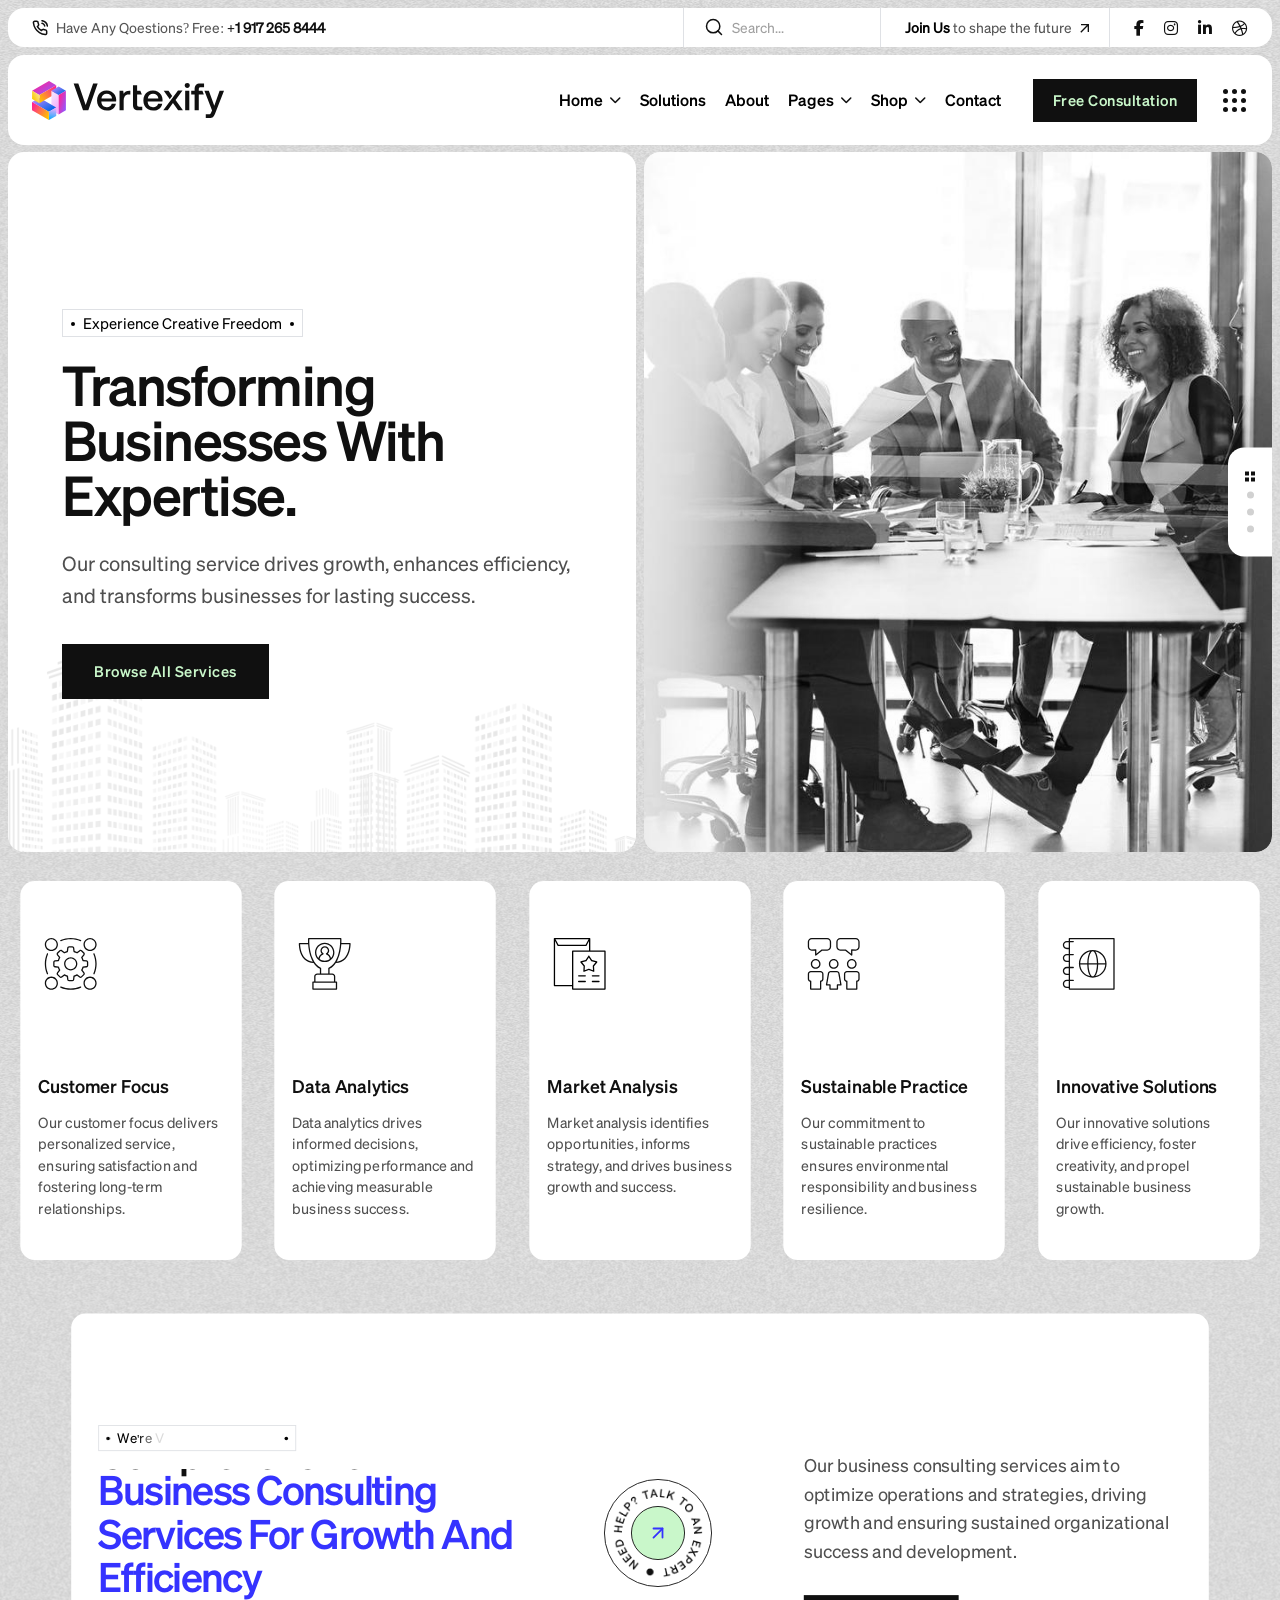
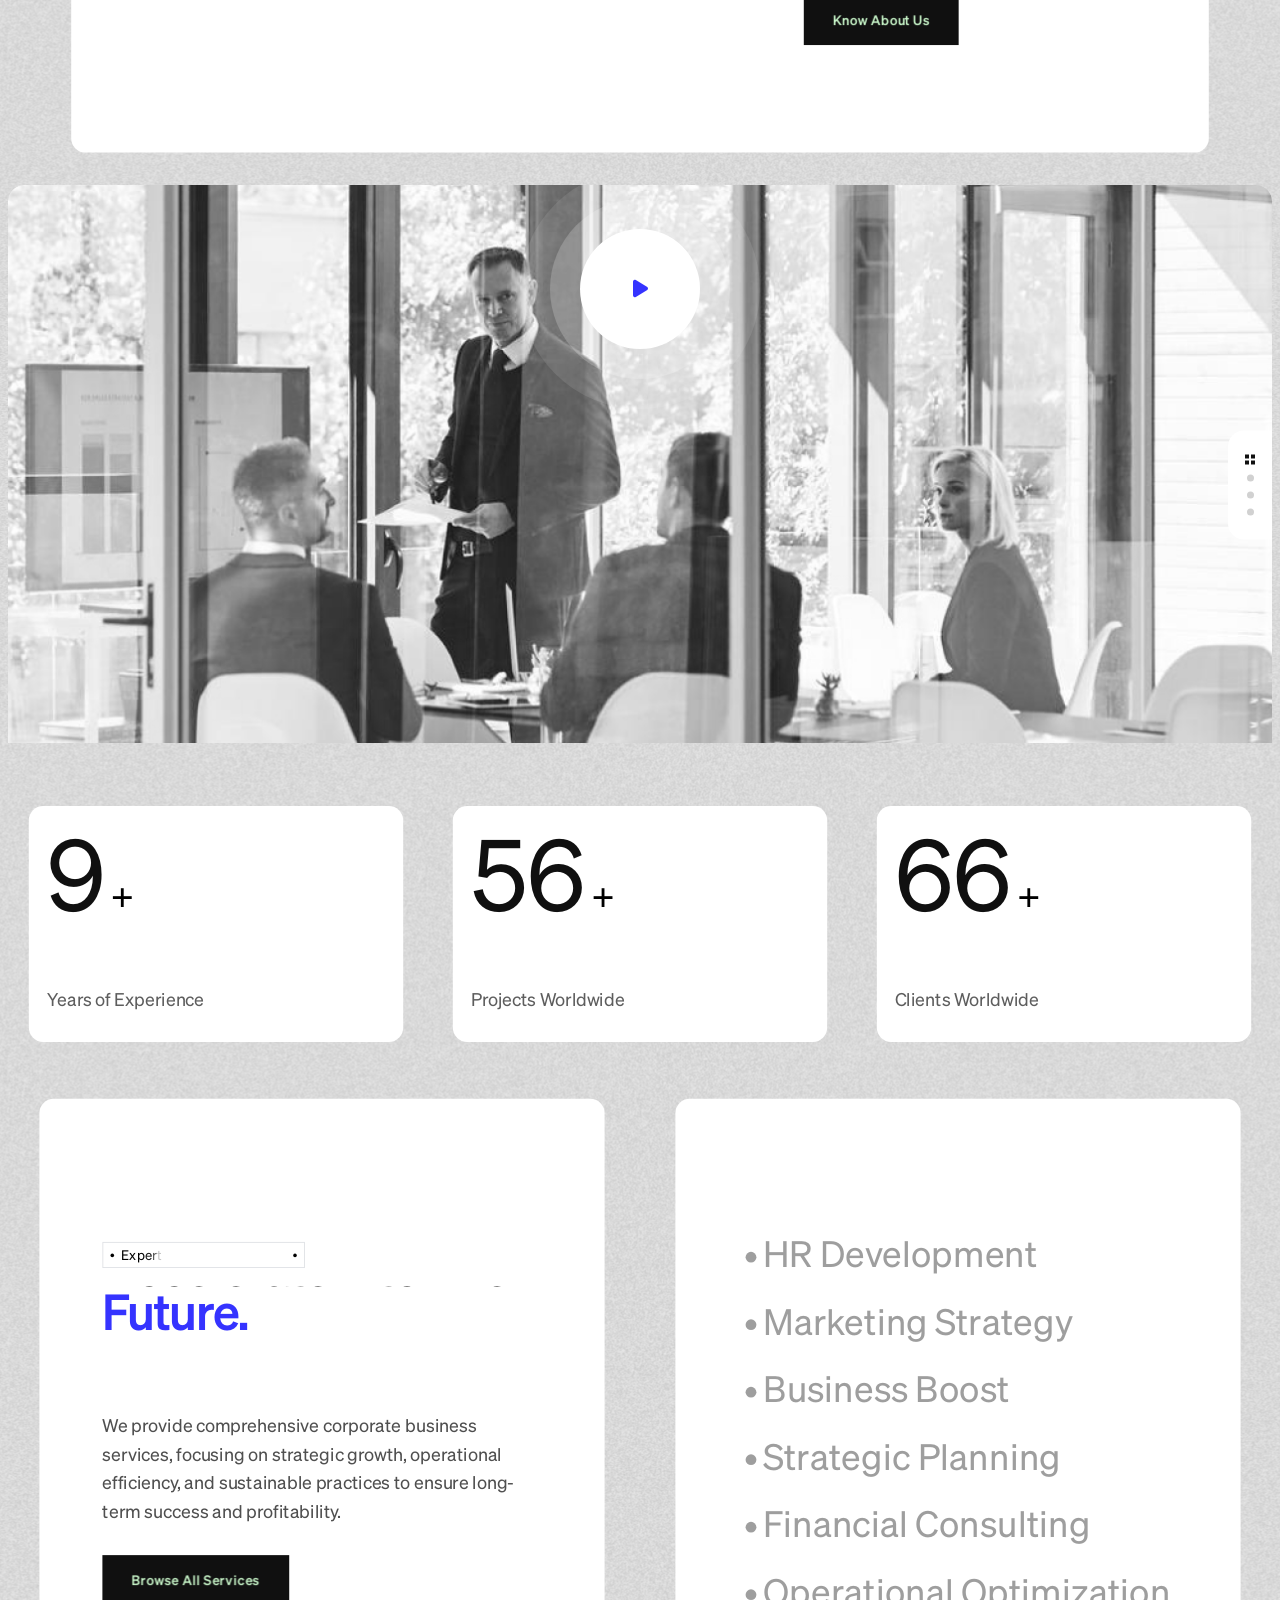
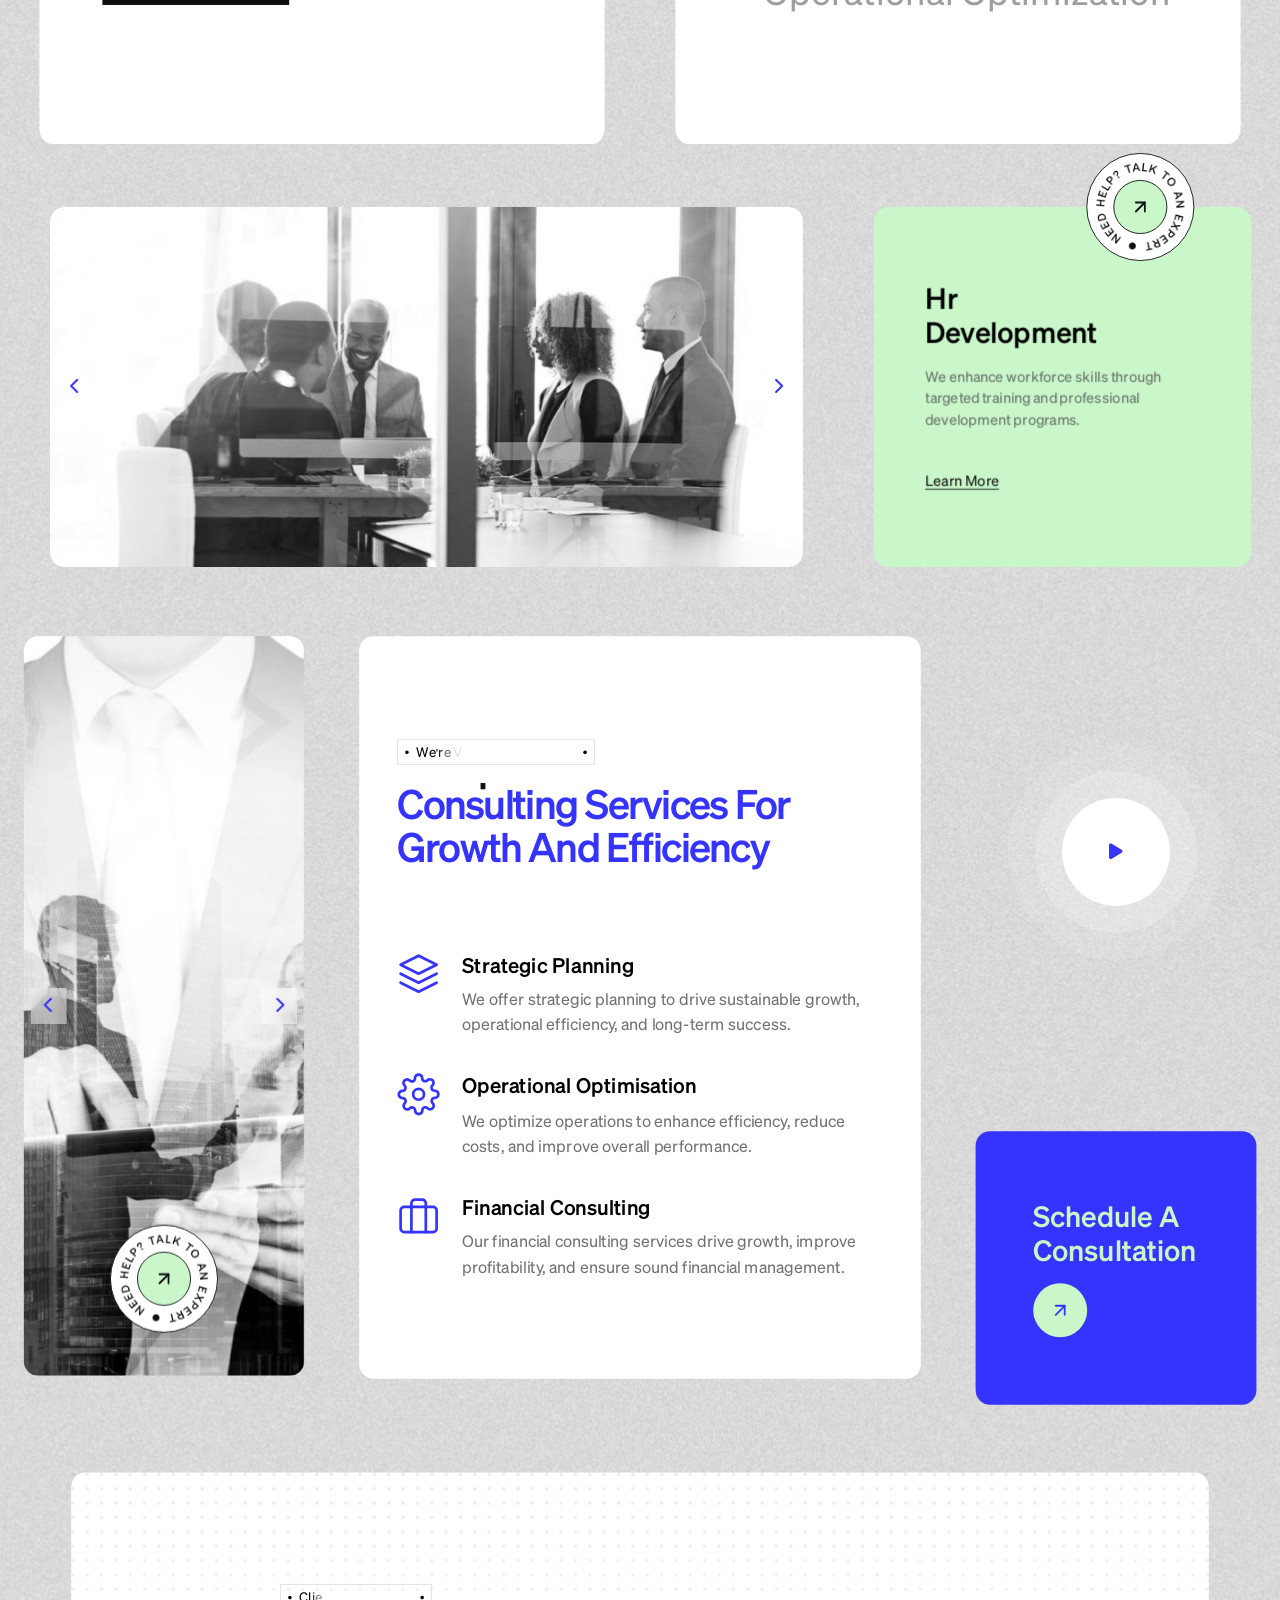
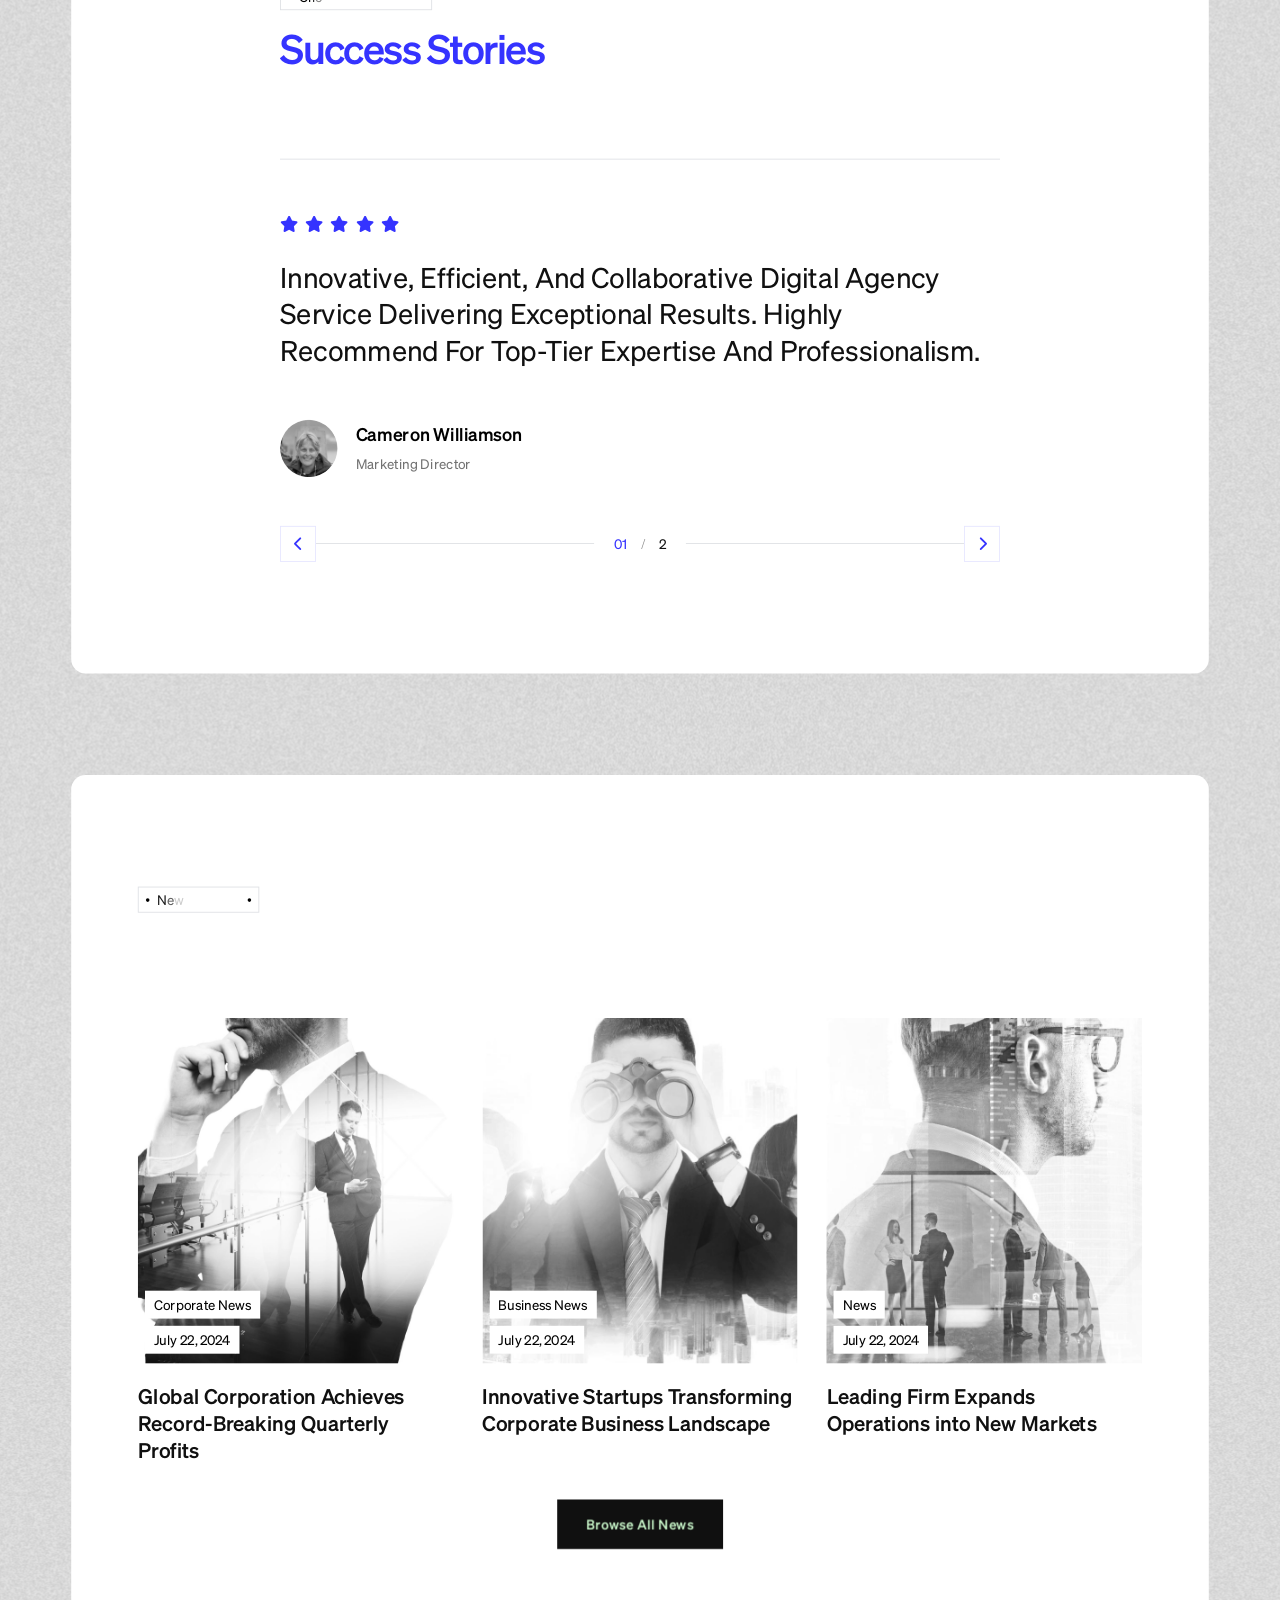
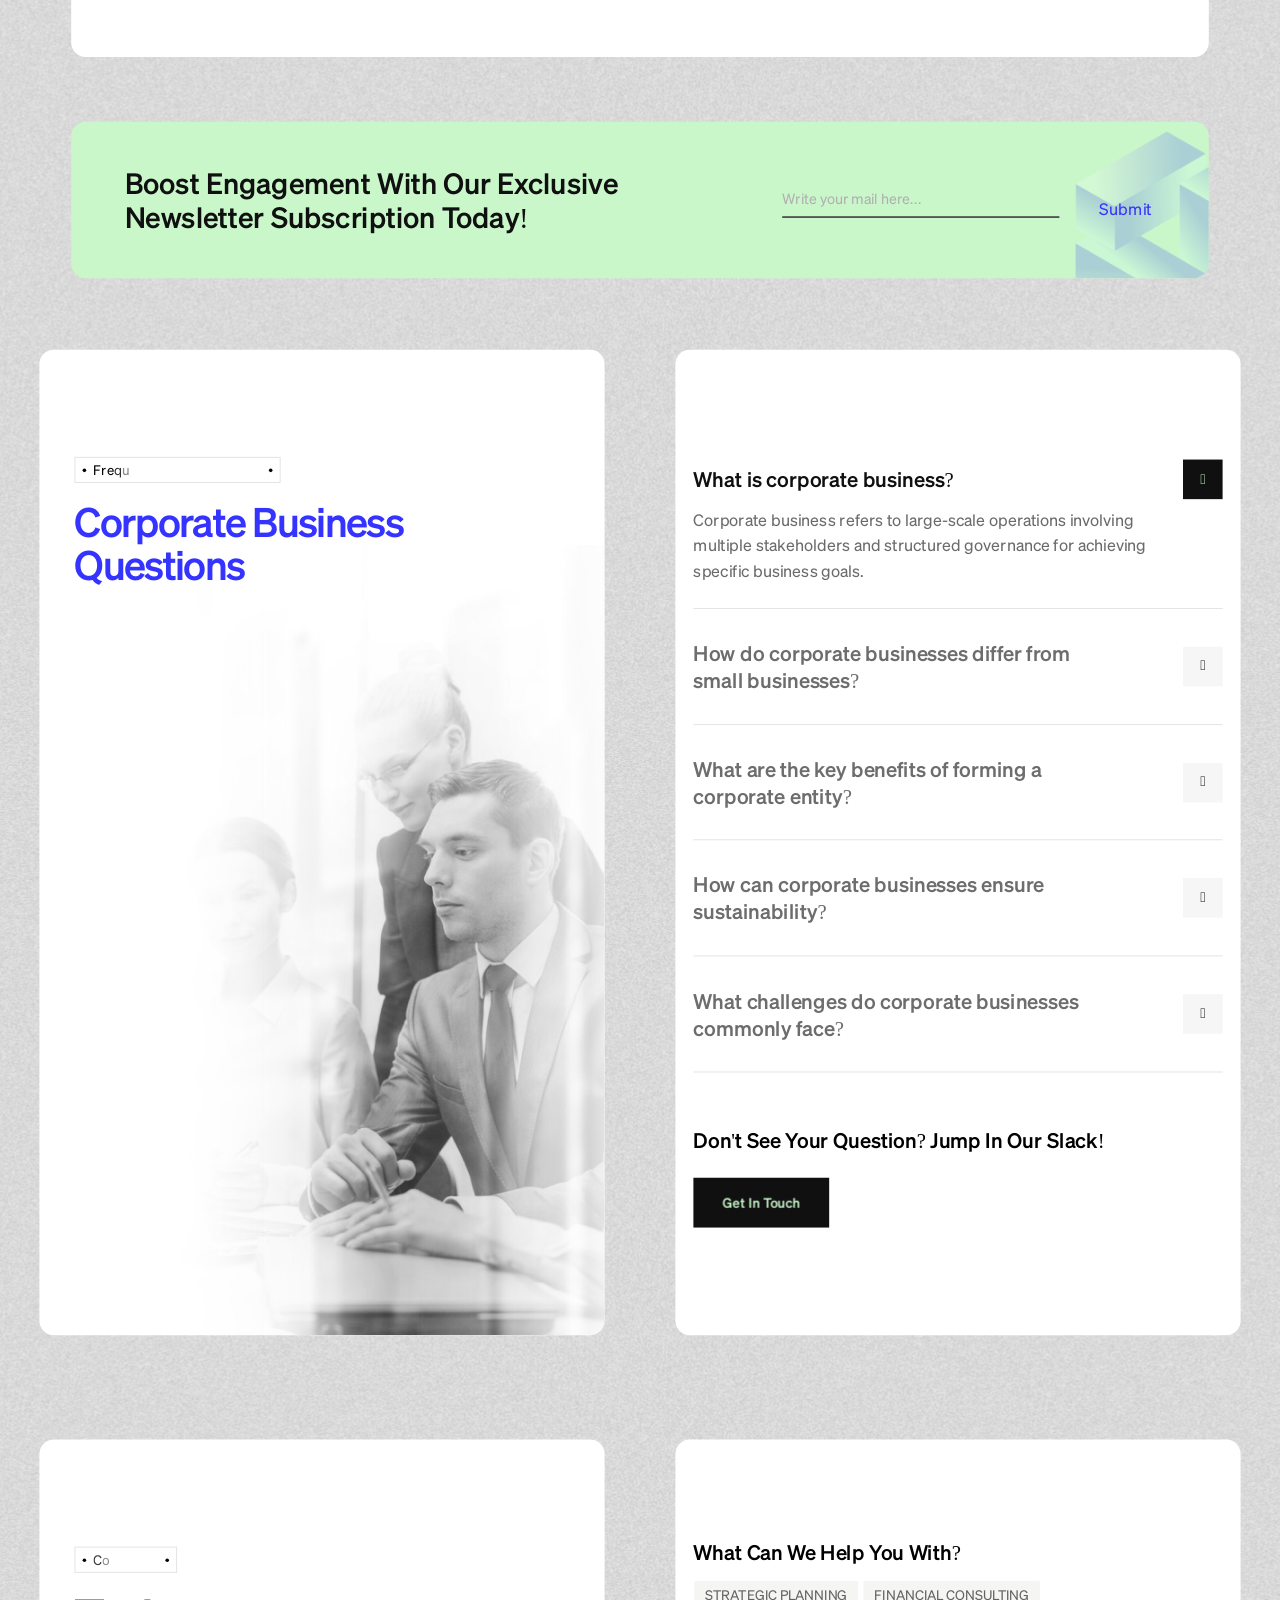
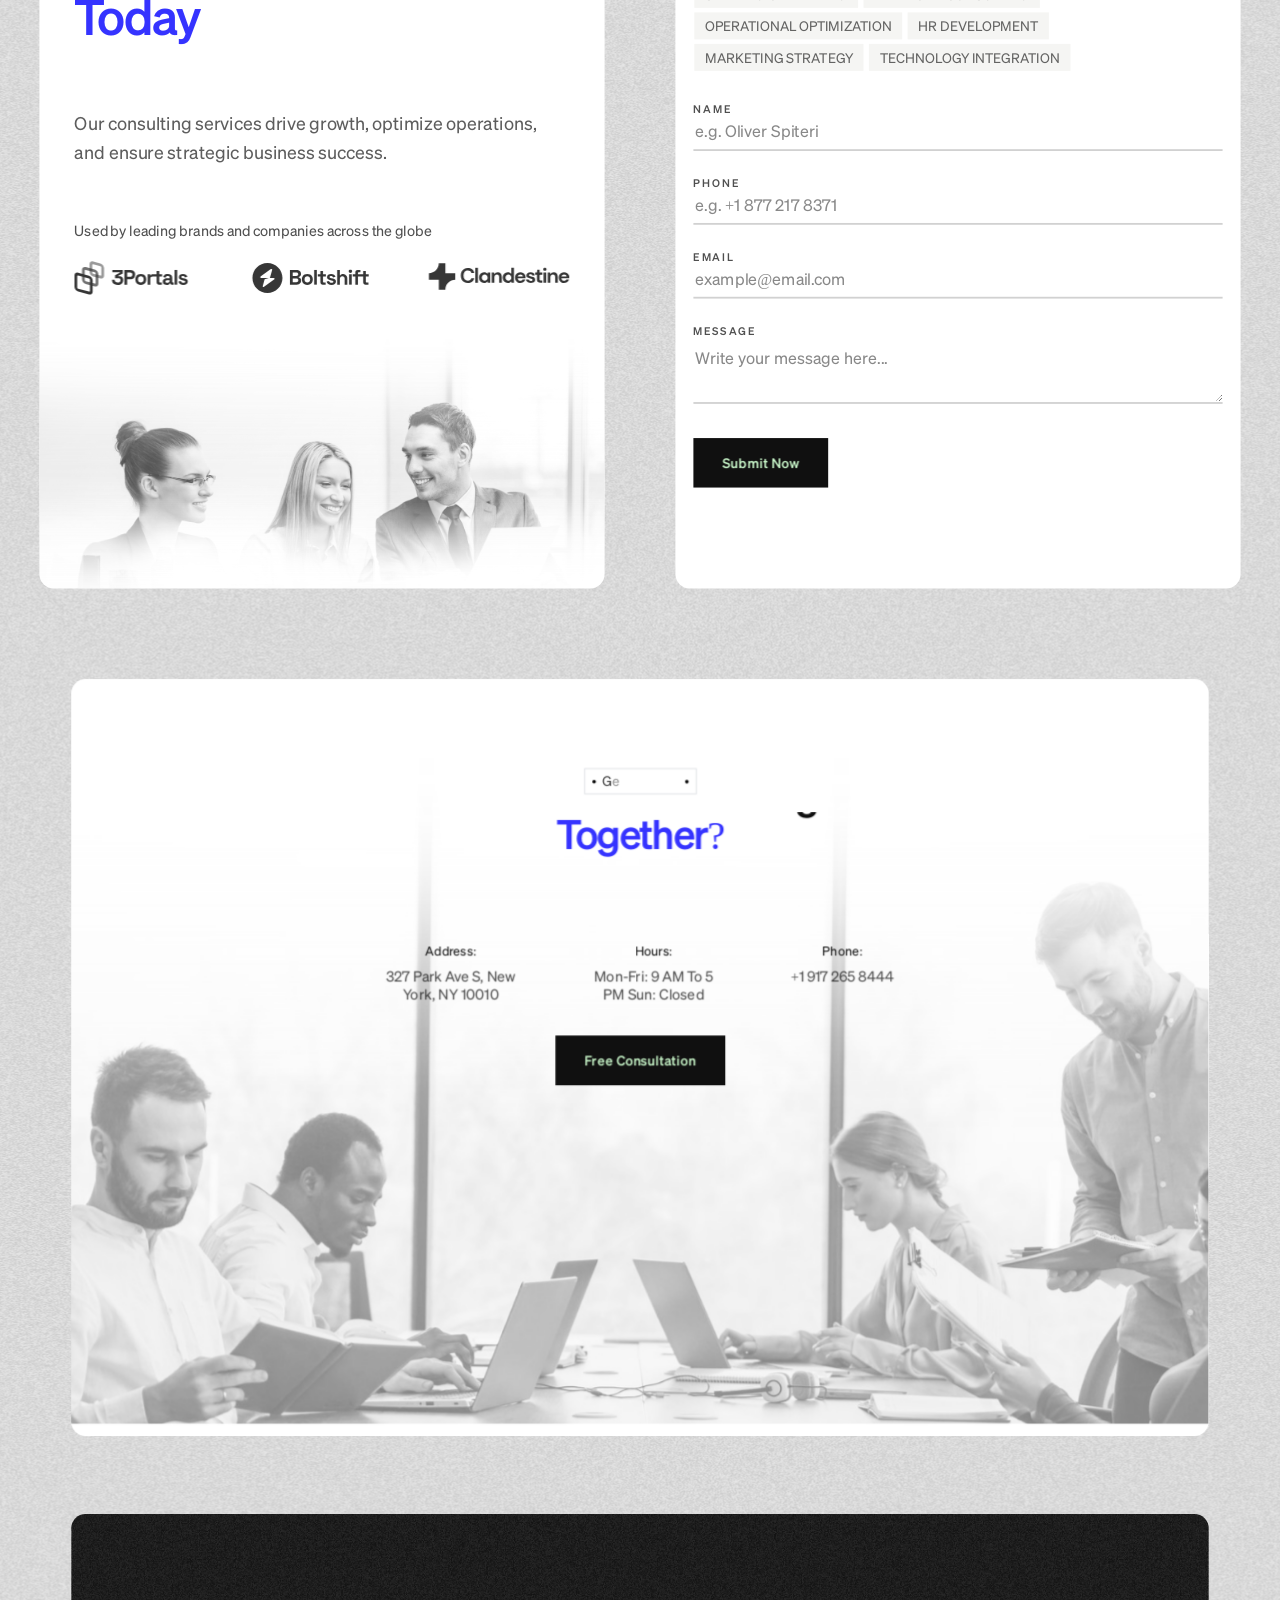
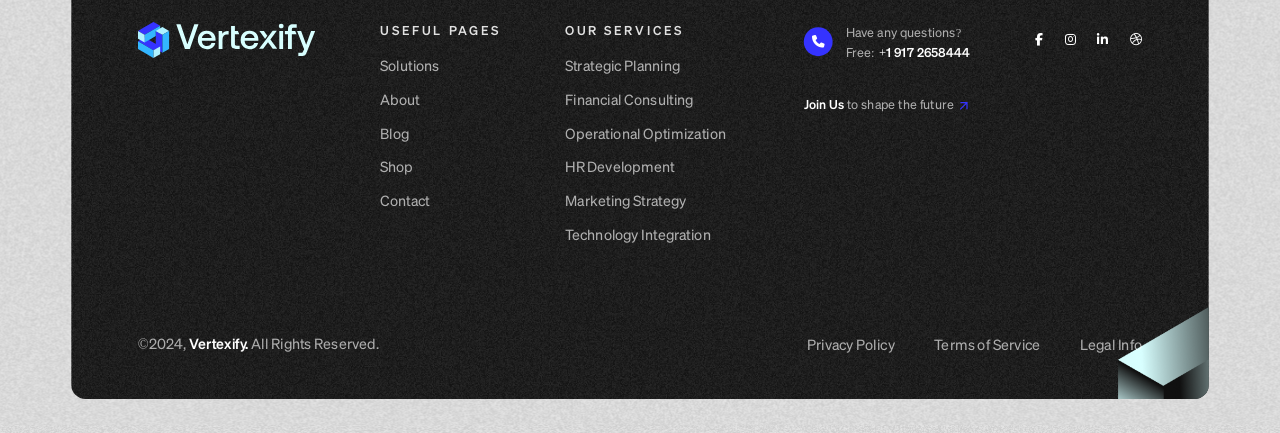
<file: Vertexify/index-5.html>
<!DOCTYPE html>
  <html lang="en">
  <head>
  	<meta charset="UTF-8">
  	<title>Home Page 5</title>
  	<meta name="description" content="Vertexify. - Business Consulting WordPress Theme">
  	<meta name="keywords" content="accountant, advertising, adviser, business, company, consultant, consulting, corporate, finance, financial advisor, human resources, insurance, legal, marketing, multipurpose">
  	<meta name="author" content="Themexriver">
  	<link rel="shortcut icon" href="assets/img/logo/fv-1.svg" type="image/x-icon">
  	<!-- Mobile Specific Meta -->
  	<meta name="viewport" content="width=device-width, initial-scale=1">


  	<link rel="stylesheet" href="assets/css/bootstrap.min.css">
  	<link rel="stylesheet" href="assets/css/all.css">
  	<link rel="stylesheet" href="assets/css/flaticon.css">
  	<link rel="stylesheet" href="assets/css/animate.css">
  	<link rel="stylesheet" href="assets/css/swiper.min.css">
  	<link rel="stylesheet" href="assets/css/jquery-ui.css"> 
  	<link rel="stylesheet" href="assets/css/magnific-popup.css">
  	<link rel="stylesheet" href="assets/css/main.css">
  	<link rel="stylesheet" href="assets/css/style.css">
  </head>
  <body class="vy-home vy-home-5 bg-default" data-background="assets/imgs/bg/home-5-bg.svg">

  	<div id="preloader">
  		<div class="preloader-logo">
  			<img src="assets/img/shape/logo_shape.svg" alt="">
  		</div>
  	</div>


	<!-- header-start -->
	<div class="vy-header-2-area txa_sticky_header ">
		<div class="vy-container-2">
			<!-- top-header -->
			<div class="vy-header-2-top d-flex  align-items-center flex-wrap ">
				<a href="#" aria-label="name" class="vy-phone-btn">
					<span class="icon">
						<svg width="16" height="16" viewBox="0 0 16 16" fill="none" xmlns="http://www.w3.org/2000/svg">
							<g clip-path="url(#clip0_105_9555)">
							<path d="M10.0331 3.33334C10.6843 3.46038 11.2827 3.77884 11.7518 4.24796C12.221 4.71708 12.5394 5.31551 12.6665 5.96667M10.0331 0.666672C11.386 0.816963 12.6475 1.42279 13.6106 2.38468C14.5737 3.34656 15.1811 4.60734 15.3331 5.96M14.6665 11.28V13.28C14.6672 13.4657 14.6292 13.6494 14.5548 13.8196C14.4804 13.9897 14.3713 14.1424 14.2345 14.2679C14.0977 14.3934 13.9362 14.489 13.7603 14.5485C13.5844 14.608 13.398 14.63 13.2131 14.6133C11.1617 14.3904 9.19112 13.6894 7.45979 12.5667C5.84901 11.5431 4.48335 10.1775 3.45979 8.56667C2.33311 6.82747 1.63195 4.84733 1.41313 2.78667C1.39647 2.60232 1.41838 2.41651 1.47746 2.24109C1.53654 2.06566 1.63151 1.90446 1.7563 1.76775C1.8811 1.63104 2.033 1.52181 2.20232 1.44702C2.37164 1.37223 2.55469 1.33351 2.73979 1.33334H4.73979C5.06333 1.33015 5.37699 1.44472 5.6223 1.65569C5.86761 1.86666 6.02784 2.15964 6.07313 2.48C6.15754 3.12005 6.31409 3.74849 6.53979 4.35334C6.62949 4.59195 6.6489 4.85128 6.59573 5.10059C6.54256 5.3499 6.41903 5.57875 6.23979 5.76L5.39313 6.60667C6.34216 8.2757 7.7241 9.65763 9.39313 10.6067L10.2398 9.76C10.4211 9.58076 10.6499 9.45724 10.8992 9.40407C11.1485 9.3509 11.4078 9.37031 11.6465 9.46C12.2513 9.6857 12.8797 9.84226 13.5198 9.92667C13.8436 9.97236 14.1394 10.1355 14.3508 10.385C14.5622 10.6345 14.6746 10.9531 14.6665 11.28Z" stroke="#3533FF" stroke-width="1.5" stroke-linecap="round" stroke-linejoin="round"/>
							</g>
							<defs>
							<clipPath id="clip0_105_9555">
							<rect width="16" height="16" fill="white"/>
							</clipPath>
							</defs>
						</svg>
					</span>
					<span>have any qoestions? free: <b>+1 917 265 8444</b></span>
				</a>
				<a href="#" aria-label="name" class="vy-search-btn-1 vy-ml-auto search_btn_toggle">
					<i >
						<svg width="20" height="20" viewBox="0 0 20 20" fill="none" xmlns="http://www.w3.org/2000/svg">
							<path d="M9.16667 15.8333C12.8486 15.8333 15.8333 12.8486 15.8333 9.16667C15.8333 5.48477 12.8486 2.5 9.16667 2.5C5.48477 2.5 2.5 5.48477 2.5 9.16667C2.5 12.8486 5.48477 15.8333 9.16667 15.8333Z" stroke="#101010" stroke-width="1.5" stroke-linecap="round" stroke-linejoin="round"/>
							<path d="M17.5 17.5L13.875 13.875" stroke="#101010" stroke-width="1.5" stroke-linecap="round" stroke-linejoin="round"/>
						</svg>
							
					</i>
					search...
				</a>
				<a href="#" aria-label="name" class="vy-join-btn-1 ">
					<b>join us</b> to shape the future
					<span class="icon">
						<svg width="16" height="16" viewBox="0 0 16 16" fill="none" xmlns="http://www.w3.org/2000/svg">
							<g clip-path="url(#clip0_105_9539)">
							<path d="M4.00016 4V5.33333H9.72683L3.3335 11.7267L4.2735 12.6667L10.6668 6.27333V12H12.0002V4H4.00016Z" fill="#3533FF"/>
							</g>
							<defs>
							<clipPath id="clip0_105_9539">
							<rect width="16" height="16" fill="white"/>
							</clipPath>
							</defs>
							</svg>
					</span>
				</a>

				<div class="vy-social-1">
					<a href="#" aria-label="name"><i class="fab fa-facebook-f"></i></a>
					<a href="#" aria-label="name"><i class="fab fa-instagram"></i></a>
					<a href="#" aria-label="name"><i class="fab fa-linkedin-in"></i></a>
					<a href="#" aria-label="name"><i class="fab fa-dribbble"></i></a>
				</div>
			</div>
			<div class="vy-h-gap-8"></div>
			<!-- main-header -->
			<div class="vy-header-2-main d-flex align-items-center justify-content-between">

				<!-- logo -->
				<a href="index-5.html" aria-label="name" class="vy-header-1-main-logo">
					<img src="assets/imgs/logo/logo-3.svg" alt="">
				</a>

				<!-- menu -->
				<nav class="vy-main-navigation has-home-5  vy-ml-auto d-none d-lg-block">
					<ul id="main-nav" class="nav navbar-nav clearfix">
						<li class="dropdown active">
							<a href="!#">Home</a>
							<ul class="dropdown-menu clearfix">
								<li><a class="active" href="index.html">Corporate Business</a></li>
								<li><a href="index-2.html">Corporate Business Dark</a></li>
								<li><a href="index-3.html">Corporate Business Modern</a></li>
								<li><a href="index-4.html">Trendy Business</a></li>
								<li><a href="index-5.html">Business Classic</a></li>
								<li><a href="index-6.html">Business Consulting</a></li>
							</ul>
						</li>
						<li><a href="about.html">Solutions</a></li>
						<li><a href="about.html">About</a></li>
						<li class="dropdown">
							<a href="!#">Pages</a>
							<ul class="dropdown-menu clearfix">
								<li><a href="service.html">Services</a></li>
								<li class="dropdown">
									<a href="service-single.html">Services Details</a>
									<ul class="dropdown-menu clearfix">
										<li><a href="service-single.html">Construction </a></li>
										<li><a href="service-single-2.html">Architect Design</a></li>
										<li><a href="service-single-3.html">Interior Design</a></li>
										<li><a href="service-single-4.html">3D Animation</a></li>
										<li><a href="service-single-5.html">House Renovation</a></li>
										<li><a href="service-single-6.html">Ideas & Inspiration</a></li>
									</ul>
								</li>
								<li><a href="team.html">Team Page</a></li>
								<li class="dropdown">
									<a href="service-single.html">Blog</a>
									<ul class="dropdown-menu clearfix">
										<li><a href="service-single.html">Construction</a></li>
										<li><a href="service-single-2.html">Architect Design</a></li>
										<li><a href="service-single-3.html">Interior Design</a></li>
										<li><a href="service-single-4.html">3D Animation</a></li>
										<li><a href="service-single-5.html">House Renovation</a></li>
										<li><a href="service-single-6.html">Ideas & Inspiration</a></li>
									</ul>
								</li>
								<li><a href="faq.html">FAQ Page</a></li>
								<li><a href="pricing.html">Pricing Page</a></li>
								<li><a href="testimonial.html">Testimonial Page</a></li>
								<li><a href="contact.html">Contact Page</a></li>
								<li><a href="booking.html">Booking Page</a></li>
							</ul>
						</li>
						<li class="dropdown">
							<a href="!#">Shop</a>
							<ul class="dropdown-menu clearfix"> 
								<li><a href="shop.html">Shop Page </a></li>
								<li><a href="shop-single.html">Shop Details</a></li>
							</ul>
						</li>
						<li><a href="about.html">Contact</a></li>
					</ul>
				</nav>

				<!-- action-link -->
				<div class="vy-header-2-main-action-link d-flex align-items-center">

					<!-- pr-btn -->
					<a href="#" aria-label="name" class="vy-pr-btn-2" data-back="Free Consultation" data-front="Free Consultation"></a>

					<!-- offcanvas-btn -->
					<button class="vy-offcanvas-btn-1 offcanvas_toggle" aria-label="name">
						<span></span>
						<span></span>
						<span></span>
						<span></span>
						<span></span>
						<span></span>
						<span></span>
						<span></span>
						<span></span>
					</button>

				</div>

			</div>
		</div>
	</div>
	<!-- header-end -->


	<!-- hero-start -->
	<div class="vy-hero-2-area">
		<div class="vy-container-2">
			<div class="vy-hero-2-row vy-p-relative">

				<!-- left-slide -->
				<div class="vy-hero-2-left vy-redius-16 vy-p-relative">
					<div class="vy-hero-2-slider">
						<div class="swiper-container vy-h2-img-active-2">
							<div class="swiper-wrapper">

								<!-- single-slider -->
								<div class="swiper-slide">
									<div class="vy-hero-2-content">
										<h6 class="vy-subtitle-1 hero-subtitle slide-down-ins">experience creative freedom</h6>
										<h1 class="vy-scn-title-1 hero-title slide-down-ins has-black-2" >transforming businesses with expertise.</h1>
										<p class="vy-para-2 hero-disc slide-down-ins">Our consulting service drives growth, enhances efficiency, and transforms businesses for lasting success.</p>
					
										<div class="hero-btn slide-down-ins">
											<a href="#" aria-label="name" class="vy-pr-btn-2" data-back="Browse All Services" data-front="Browse All Services"></a>
										</div>
									</div>
								</div>

								<!-- single-slider -->
								<div class="swiper-slide">
									<div class="vy-hero-2-content">
										<h6 class="vy-subtitle-1 hero-subtitle slide-down-ins">experience creative freedom</h6>
										<h1 class="vy-scn-title-1 hero-title slide-down-ins has-black-2" >transforming businesses with expertise.</h1>
										<p class="vy-para-2 hero-disc slide-down-ins">Our consulting service drives growth, enhances efficiency, and transforms businesses for lasting success.</p>
					
										<div class="hero-btn slide-down-ins">
											<a href="#" aria-label="name" class="vy-pr-btn-2" data-back="Browse All Services" data-front="Browse All Services"></a>
										</div>
									</div>
								</div>

								<!-- single-slider -->
								<div class="swiper-slide">
									<div class="vy-hero-2-content">
										<h6 class="vy-subtitle-1 hero-subtitle slide-down-ins">experience creative freedom</h6>
										<h1 class="vy-scn-title-1 hero-title slide-down-ins has-black-2" >transforming businesses with expertise.</h1>
										<p class="vy-para-2 hero-disc slide-down-ins">Our consulting service drives growth, enhances efficiency, and transforms businesses for lasting success.</p>
					
										<div class="hero-btn slide-down-ins">
											<a href="#" aria-label="name" class="vy-pr-btn-2" data-back="Browse All Services" data-front="Browse All Services"></a>
										</div>
									</div>
								</div>

								<!-- single-slider -->
								<div class="swiper-slide">
									<div class="vy-hero-2-content">
										<h6 class="vy-subtitle-1 hero-subtitle slide-down-ins">experience creative freedom</h6>
										<h1 class="vy-scn-title-1 hero-title slide-down-ins has-black-2" >transforming businesses with expertise.</h1>
										<p class="vy-para-2 hero-disc slide-down-ins">Our consulting service drives growth, enhances efficiency, and transforms businesses for lasting success.</p>
					
										<div class="hero-btn slide-down-ins">
											<a href="#" aria-label="name" class="vy-pr-btn-2" data-back="Browse All Services" data-front="Browse All Services"></a>
										</div>
									</div>
								</div>

							</div>
						</div>
					</div>


					<img class="bg-img-1" src="assets/imgs/hero/h5-bg-img-1.png" alt="">
				</div>

				<!-- right-side -->
				<div class="vy-hero-2-img vy-redius-16 vy-fix vy-p-relative">
					<div class="swiper-container vy-h2-img-active">
						<div class="swiper-wrapper">

							<!-- single-slide -->
							<div class="swiper-slide">
								<div class="vy-hero-2-img-single vy-img-cover vy-fix">
									<img src="assets/imgs/hero/h5-img-1.png" alt="">
								</div>
							</div>

							<!-- single-slide -->
							<div class="swiper-slide">
								<div class="vy-hero-2-img-single vy-img-cover vy-fix">
									<img src="assets/imgs/hero/h5-img-2.png" alt="">
								</div>
							</div>

							<!-- single-slide -->
							<div class="swiper-slide">
								<div class="vy-hero-2-img-single vy-img-cover vy-fix">
									<img src="assets/imgs/hero/h5-img-3.png" alt="">
								</div>
							</div>

							<!-- single-slide -->
							<div class="swiper-slide">
								<div class="vy-hero-2-img-single vy-img-cover vy-fix">
									<img src="assets/imgs/hero/h5-img-4.png" alt="">
								</div>
							</div>

						</div>
					</div>

					<!-- paginatiion -->
					<div class="vy-hero-2-pagination">
						<div class="vy-h2-pagination"></div>
					</div>

				</div>


			</div>
		</div>
	</div>
	<!-- hero-end -->

	<div class="vy-h-gap-8"></div>
	
	<!-- services-start -->
	<div class="vy-services-2-area">
		<div class="vy-container-2">
			<div class="vy-services-2-row">

				<!-- single-item -->
				<div class="vy-services-2-item wascale0 d-flex justify-content-center align-content-center vy-redius-16 vy-bg-white ">
					<div class="content">
						<div class="icon d-inline-block">
							<svg width="72" height="72" viewBox="0 0 72 72" fill="none" xmlns="http://www.w3.org/2000/svg">
								<path d="M14.5067 21.8131C18.5356 21.8131 21.8132 18.5354 21.8132 14.5065C21.8132 10.4776 18.5356 7.20001 14.5067 7.20001C10.4778 7.20001 7.2002 10.4776 7.2002 14.5065C7.2002 18.5354 10.4778 21.8131 14.5067 21.8131ZM14.5067 8.64001C17.7414 8.64001 20.3732 11.2718 20.3732 14.5065C20.3732 17.7413 17.7414 20.3731 14.5067 20.3731C11.272 20.3731 8.6402 17.7413 8.6402 14.5065C8.6402 11.2718 11.272 8.64001 14.5067 8.64001Z" fill="#101010"/>
								<path d="M57.493 7.20001C53.4641 7.20001 50.1865 10.4776 50.1865 14.5065C50.1865 18.5354 53.4641 21.8131 57.493 21.8131C61.522 21.8131 64.7996 18.5354 64.7996 14.5065C64.7996 10.4776 61.522 7.20001 57.493 7.20001ZM57.493 20.3731C54.2583 20.3731 51.6265 17.7413 51.6265 14.5065C51.6265 11.2718 54.2583 8.64001 57.493 8.64001C60.7278 8.64001 63.3596 11.2718 63.3596 14.5065C63.3596 17.7413 60.7278 20.3731 57.493 20.3731Z" fill="#101010"/>
								<path d="M14.5067 64.8C18.5356 64.8 21.8132 61.5224 21.8132 57.4935C21.8132 53.4646 18.5356 50.187 14.5067 50.187C10.4778 50.187 7.2002 53.4646 7.2002 57.4935C7.2002 61.5224 10.4778 64.8 14.5067 64.8ZM14.5067 51.627C17.7414 51.627 20.3732 54.2587 20.3732 57.4935C20.3732 60.7282 17.7414 63.36 14.5067 63.36C11.272 63.36 8.6402 60.7282 8.6402 57.4935C8.6402 54.2587 11.272 51.627 14.5067 51.627Z" fill="#101010"/>
								<path d="M57.493 50.187C53.4641 50.187 50.1865 53.4646 50.1865 57.4935C50.1865 61.5224 53.4641 64.8 57.493 64.8C61.522 64.8 64.7996 61.5224 64.7996 57.4935C64.7996 53.4646 61.522 50.187 57.493 50.187ZM57.493 63.36C54.2583 63.36 51.6265 60.7282 51.6265 57.4935C51.6265 54.2587 54.2583 51.627 57.493 51.627C60.7278 51.627 63.3596 54.2587 63.3596 57.4935C63.3596 60.7282 60.7278 63.36 57.493 63.36Z" fill="#101010"/>
								<path d="M51.0447 23.528L48.4716 20.9545C47.6968 20.18 46.4649 20.1083 45.6043 20.7861L42.9911 22.8491C42.1473 22.3995 41.2642 22.0331 40.3547 21.755L39.9655 18.4511C39.8376 17.363 38.9147 16.5424 37.8193 16.5424H34.1799C33.0844 16.5424 32.1616 17.363 32.0336 18.4507L31.6444 21.755C30.7349 22.0331 29.8518 22.3995 29.008 22.8491L26.3949 20.7865C25.5343 20.1069 24.3017 20.1793 23.5275 20.9545L20.9545 23.528C20.1793 24.3032 20.1072 25.5357 20.7861 26.3953L22.8487 29.0085C22.3994 29.8519 22.0327 30.735 21.7546 31.6448L18.4506 32.034C17.3625 32.162 16.542 33.0848 16.542 34.1803V37.8197C16.542 38.9152 17.3625 39.838 18.4503 39.966L21.7546 40.3552C22.0327 41.2646 22.399 42.1478 22.8487 42.9915L20.7864 45.6043C20.1072 46.4643 20.1793 47.6968 20.9545 48.472L23.5275 51.0451C24.3027 51.821 25.5364 51.8924 26.3949 51.2135L29.008 49.1509C29.8518 49.6005 30.7349 49.9669 31.6444 50.245L32.0336 53.5489C32.1616 54.637 33.0844 55.4576 34.1799 55.4576H37.8193C38.9147 55.4576 39.8376 54.637 39.9655 53.5493L40.3547 50.245C41.2642 49.9669 42.1473 49.6005 42.9911 49.1509L45.6039 51.2132C46.4635 51.892 47.6964 51.8196 48.4716 51.0451L51.0447 48.472C51.8199 47.6968 51.892 46.4643 51.2131 45.6047L49.1505 42.9915C49.6001 42.1478 49.9664 41.2646 50.2445 40.3552L53.5485 39.966C54.6366 39.838 55.4571 38.9152 55.4571 37.8197V34.1803C55.4571 33.0848 54.6366 32.162 53.5489 32.034L50.2445 31.6448C49.9664 30.735 49.5998 29.8519 49.1505 29.0085L51.2127 26.3957C51.892 25.5357 51.8199 24.3032 51.0447 23.528ZM50.0825 25.503L47.7231 28.4924C47.5407 28.7237 47.5175 29.0426 47.6644 29.2978C48.2438 30.3036 48.6899 31.378 48.9895 32.4914C49.0661 32.7755 49.3083 32.9846 49.6005 33.0191L53.3805 33.4642C53.7433 33.5067 54.0171 33.8147 54.0171 34.1803V37.8197C54.0171 38.1853 53.7433 38.4933 53.3801 38.5358L49.6005 38.9809C49.3083 39.0153 49.0661 39.2245 48.9895 39.5086C48.6899 40.6216 48.2441 41.696 47.6644 42.7022C47.5175 42.9574 47.5407 43.2763 47.7231 43.5076L50.0828 46.4973C50.3096 46.7838 50.2853 47.1952 50.0266 47.4539L47.4535 50.027C47.1947 50.285 46.7834 50.3093 46.4965 50.0829L43.5072 47.7236C43.2755 47.5414 42.957 47.5182 42.7018 47.6648C41.6956 48.2446 40.6212 48.6903 39.5082 48.9899C39.2241 49.0665 39.0149 49.3087 38.9805 49.6009L38.5354 53.3809C38.4929 53.7437 38.1849 54.0176 37.8193 54.0176H34.1799C33.8143 54.0176 33.5063 53.7437 33.4637 53.3805L33.0187 49.6009C32.9842 49.3087 32.775 49.0665 32.491 48.9899C31.3779 48.6903 30.3036 48.2446 29.2974 47.6648C29.1856 47.6005 29.0618 47.5689 28.9381 47.5689C28.7795 47.5689 28.622 47.6212 28.492 47.7236L25.5023 50.0832C25.2157 50.3103 24.8048 50.285 24.5457 50.027L21.9726 47.4539C21.7138 47.1952 21.6896 46.7838 21.9167 46.497L24.276 43.5076C24.4585 43.2763 24.4817 42.9574 24.3347 42.7022C23.755 41.696 23.3092 40.6216 23.0097 39.5086C22.933 39.2245 22.6908 39.0153 22.3987 38.9809L18.6187 38.5358C18.2559 38.4933 17.982 38.1853 17.982 37.8197V34.1803C17.982 33.8147 18.2559 33.5067 18.619 33.4642L22.3987 33.0191C22.6908 32.9846 22.933 32.7755 23.0097 32.4914C23.3092 31.378 23.7554 30.3036 24.3347 29.2978C24.4817 29.0426 24.4585 28.7237 24.276 28.4924L21.9163 25.5027C21.6896 25.2162 21.7138 24.8048 21.9726 24.5461L24.5457 21.9727C24.8041 21.7139 25.2154 21.6896 25.5026 21.9168L28.492 24.2764C28.7233 24.4589 29.0425 24.4821 29.2974 24.3352C30.3036 23.7554 31.3779 23.3096 32.491 23.0101C32.775 22.9335 32.9842 22.6912 33.0187 22.3991L33.4637 18.6191C33.5063 18.2563 33.8143 17.9824 34.1799 17.9824H37.8193C38.1849 17.9824 38.4929 18.2563 38.5354 18.6195L38.9805 22.3991C39.0149 22.6912 39.2241 22.9335 39.5082 23.0101C40.6212 23.3096 41.6956 23.7554 42.7018 24.3352C42.9566 24.4818 43.2755 24.4582 43.5072 24.2764L46.4965 21.9164C46.7845 21.69 47.1947 21.7139 47.4535 21.9727L50.0266 24.5461C50.2853 24.8048 50.3096 25.2162 50.0825 25.503Z" fill="#101010"/>
								<path d="M36.0002 28.6228C31.9323 28.6228 28.623 31.9321 28.623 36C28.623 40.0679 31.9323 43.3772 36.0002 43.3772C40.0682 43.3772 43.3774 40.0679 43.3774 36C43.3774 31.9321 40.0682 28.6228 36.0002 28.6228ZM36.0002 41.9372C32.7265 41.9372 30.063 39.2737 30.063 36C30.063 32.7262 32.7265 30.0628 36.0002 30.0628C39.274 30.0628 41.9374 32.7262 41.9374 36C41.9374 39.2737 39.274 41.9372 36.0002 41.9372Z" fill="#101010"/>
								<path d="M47.3016 9.50486C43.7206 7.97556 39.9185 7.20001 36 7.20001C32.0814 7.20001 28.2793 7.97556 24.6983 9.50486C24.3323 9.66095 24.1625 10.0839 24.3189 10.4495C24.475 10.8151 24.8976 10.9849 25.2636 10.8288C28.665 9.37654 32.2773 8.64001 36 8.64001C39.7227 8.64001 43.335 9.37654 46.7363 10.8288C46.8284 10.8686 46.9244 10.8872 47.0186 10.8872C47.2985 10.8868 47.5643 10.723 47.681 10.4495C47.8374 10.0839 47.6676 9.66095 47.3016 9.50486Z" fill="#101010"/>
								<path d="M10.1674 47.7394C10.2616 47.7394 10.3576 47.7204 10.4497 47.681C10.8157 47.5249 10.9855 47.102 10.829 46.7363C9.37672 43.335 8.6402 39.7227 8.6402 36C8.6402 32.2773 9.37672 28.665 10.829 25.2636C10.9855 24.898 10.8157 24.4751 10.4497 24.319C10.0834 24.1608 9.66078 24.3327 9.50504 24.6983C7.97574 28.2793 7.2002 32.0815 7.2002 36C7.2002 39.9185 7.97574 43.7206 9.50504 47.3017C9.62176 47.5752 9.88754 47.7394 10.1674 47.7394Z" fill="#101010"/>
								<path d="M36 64.8C39.9185 64.8 43.7206 64.0245 47.3016 62.4952C47.6676 62.3391 47.8374 61.9162 47.681 61.5505C47.5252 61.1849 47.1012 61.0144 46.7363 61.1712C43.335 62.6235 39.7227 63.36 36 63.36C32.2773 63.36 28.665 62.6235 25.2636 61.1712C24.8976 61.013 24.475 61.1849 24.3189 61.5505C24.1625 61.9162 24.3323 62.3391 24.6983 62.4952C28.2793 64.0245 32.0814 64.8 36 64.8Z" fill="#101010"/>
								<path d="M61.5508 24.319C61.1848 24.4751 61.015 24.898 61.1715 25.2636C62.6238 28.665 63.3603 32.2773 63.3603 36C63.3603 39.7227 62.6238 43.335 61.1715 46.7364C61.015 47.102 61.1848 47.5249 61.5508 47.681C61.6429 47.7207 61.7389 47.7394 61.8331 47.7394C62.113 47.7394 62.3787 47.5752 62.4955 47.3017C64.0248 43.7207 64.8003 39.9185 64.8003 36C64.8003 32.0815 64.0248 28.2793 62.4955 24.6983C62.3394 24.3327 61.9161 24.1622 61.5508 24.319Z" fill="#101010"/>
							</svg>
						</div>
						<h5 class="item-title vy-ff-500 has-black-2">
							<a href="#" aria-label="name">customer focus</a>
						</h5>
						<p class="item-disc vy-para-2 has-fs-16">Our customer focus delivers personalized service, ensuring satisfaction and fostering long-term relationships.</p>
					</div>
				</div>

				<!-- single-item -->
				<div class="vy-services-2-item wascale0 d-flex justify-content-center align-content-center vy-redius-16 vy-bg-white ">
					<div class="content">
						<div class="icon d-inline-block">
							<svg width="72" height="72" viewBox="0 0 72 72" fill="none" xmlns="http://www.w3.org/2000/svg">
								<path d="M64.0798 12.7969H54.528C54.6516 9.95569 54.5336 8.0667 54.5204 7.87114C54.4948 7.49357 54.1808 7.20001 53.8022 7.20001H18.1973C17.8187 7.20001 17.5048 7.49357 17.4791 7.87114C17.4659 8.0667 17.3479 9.95569 17.4715 12.7969H7.91976C7.52565 12.7969 7.20468 13.114 7.19976 13.5081C7.19413 13.9637 7.13401 24.7395 13.2635 30.9442C15.9611 33.6746 19.4494 35.075 23.6262 35.1234C25.3485 37.8797 27.4672 40.0424 30.6226 41.4893V46.7037H27.6389C25.7932 46.7037 24.2913 48.2056 24.2913 50.0513V55.574H22.9234C22.5258 55.574 22.2034 55.8963 22.2034 56.294V64.08C22.2034 64.4776 22.5258 64.8 22.9234 64.8H49.0761C49.4737 64.8 49.7961 64.4776 49.7961 64.08V56.294C49.7961 55.8963 49.4737 55.574 49.0761 55.574H47.7082V50.0513C47.7082 48.2056 46.2063 46.7037 44.3606 46.7037H41.3769V41.4817C44.528 40.0351 46.6503 37.877 48.3712 35.1233C52.5471 35.0742 56.0348 33.674 58.7325 30.9438C64.863 24.7395 64.805 13.9641 64.7998 13.5081C64.7948 13.114 64.4742 12.7969 64.0798 12.7969ZM14.2918 29.9363C9.4494 25.0383 8.75437 16.7098 8.65593 14.2369H17.5513C17.86 18.8285 18.8098 25.2199 21.5006 31.0908C21.9103 31.9847 22.3286 32.8376 22.7682 33.6478C19.3742 33.4313 16.5231 32.1926 14.2918 29.9363ZM48.3561 63.36H23.6434V57.014H48.3561V63.36ZM46.2682 50.0513V55.574H25.7313V50.0513C25.7313 48.9994 26.587 48.1437 27.6389 48.1437H44.3606C45.4125 48.1437 46.2682 48.9994 46.2682 50.0513ZM40.3783 40.3566C40.2896 40.3938 40.2107 40.4489 40.1442 40.5165C40.1142 40.547 40.0977 40.586 40.0738 40.621C40.0453 40.6625 40.0115 40.6997 39.9921 40.7468C39.9596 40.8257 39.9447 40.9106 39.9417 40.9969C39.9414 41.0051 39.9369 41.012 39.9369 41.0203V41.0213V41.023V46.7037H32.0626V41.0203C32.0626 40.7313 31.89 40.4705 31.6242 40.3576C27.2001 38.4778 24.9009 35.0536 22.8098 30.491C18.7735 21.6844 18.801 11.3414 18.8864 8.64001H53.1131C53.1985 11.3414 53.226 21.6844 49.1897 30.491C47.0991 35.0525 44.8003 38.4762 40.3783 40.3566ZM57.7038 29.9359C55.4732 32.1916 52.6231 33.4302 49.231 33.6476C49.6707 32.8373 50.0892 31.9848 50.4989 31.0908C53.1897 25.2199 54.1395 18.8285 54.4483 14.2369H63.3436C63.2444 16.7098 62.5476 25.0383 57.7038 29.9359Z" fill="#101010"/>
								<path d="M36.0004 12.5212C30.0534 12.5212 25.2148 17.3598 25.2148 23.3068C25.2148 29.2539 30.0534 34.0921 36.0004 34.0921C41.9475 34.0921 46.786 29.2539 46.786 23.3068C46.786 17.3598 41.9475 12.5212 36.0004 12.5212ZM30.3737 30.7507C30.4535 28.3305 32.0276 26.2505 34.359 25.5424C34.6367 25.458 34.8368 25.2151 34.8659 24.9265C34.8955 24.6378 34.7489 24.3598 34.494 24.2209C33.3915 23.6208 32.7066 22.4691 32.7066 21.2154C32.7066 19.33 34.2409 17.7957 36.1266 17.7957C38.0121 17.7957 39.5463 19.33 39.5463 21.2154C39.5463 22.5063 38.8287 23.6739 37.6735 24.262C37.4144 24.3939 37.2601 24.6684 37.2822 24.9581C37.304 25.2478 37.4981 25.4957 37.7737 25.5871C40.0268 26.3333 41.5482 28.3947 41.6273 30.7506C40.0598 31.9383 38.1142 32.6521 36.0004 32.6521C33.8867 32.6521 31.9411 31.9384 30.3737 30.7507ZM42.9304 29.5545C42.5259 27.5243 41.2638 25.7665 39.4521 24.7581C40.4199 23.8539 40.9863 22.5837 40.9863 21.2154C40.9863 18.5358 38.8062 16.3557 36.1266 16.3557C33.4467 16.3557 31.2666 18.5358 31.2666 21.2154C31.2666 22.5313 31.7971 23.7677 32.7056 24.6677C30.8051 25.6581 29.4827 27.4523 29.0691 29.553C27.574 27.8957 26.6548 25.7092 26.6548 23.3068C26.6548 18.1536 30.8472 13.9612 36.0004 13.9612C41.1536 13.9612 45.346 18.1536 45.346 23.3068C45.346 25.71 44.4264 27.897 42.9304 29.5545Z" fill="#101010"/>
								</svg>
								
						</div>
						<h5 class="item-title vy-ff-500 has-black-2">
							<a href="#" aria-label="name">Data Analytics</a>
						</h5>
						<p class="item-disc vy-para-2 has-fs-16">Data analytics drives informed decisions, optimizing performance and achieving measurable business success.</p>
					</div>
				</div>

				<!-- single-item -->
				<div class="vy-services-2-item wascale0 d-flex justify-content-center align-content-center vy-redius-16 vy-bg-white ">
					<div class="content">
						<div class="icon d-inline-block">
							<svg width="72" height="72" viewBox="0 0 72 72" fill="none" xmlns="http://www.w3.org/2000/svg">
								<path d="M40.3005 38.6775L39.995 44.1949C39.9817 44.4389 40.0928 44.6734 40.2907 44.8172C40.4886 44.9613 40.7467 44.9937 40.9741 44.9061L46.127 42.9103L51.2798 44.9061C51.3642 44.9385 51.4521 44.9546 51.54 44.9546C51.6898 44.9546 51.8385 44.9079 51.9633 44.8172C52.1612 44.6734 52.2723 44.4389 52.2589 44.1949L51.9534 38.6775L55.4437 34.3933C55.5981 34.2035 55.6459 33.9486 55.5703 33.7159C55.4947 33.4835 55.3063 33.3049 55.0697 33.2423L49.728 31.828L46.732 27.1849C46.4669 26.7736 45.787 26.7736 45.5219 27.1849L42.5259 31.828L37.1843 33.2423C36.9477 33.3049 36.7592 33.4835 36.6837 33.7159C36.6081 33.9486 36.6559 34.2035 36.8102 34.3933L40.3005 38.6775ZM43.164 33.1488C43.3373 33.1028 43.4875 32.9938 43.5848 32.8429L46.127 28.903L48.6691 32.8429C48.7665 32.9938 48.9166 33.1028 49.0899 33.1488L53.6223 34.3487L50.6607 37.9838C50.5475 38.1231 50.4902 38.2996 50.5001 38.4785L50.7595 43.1603L46.3871 41.4668C46.3035 41.4344 46.2152 41.4183 46.127 41.4183C46.0387 41.4183 45.9505 41.4344 45.8668 41.4668L41.4944 43.1603L41.7539 38.4785C41.7637 38.2996 41.7064 38.1231 41.5932 37.9838L38.6317 34.3487L43.164 33.1488Z" fill="black"/>
								<path d="M64.0802 21.2759H47.7835V7.92001C47.7835 7.52239 47.4611 7.20001 47.0635 7.20001H7.9202C7.52258 7.20001 7.2002 7.52239 7.2002 7.92001V60.12C7.2002 60.5176 7.52258 60.84 7.9202 60.84H27.4551V64.08C27.4551 64.4776 27.7775 64.8 28.1751 64.8H64.0802C64.4778 64.8 64.8002 64.4776 64.8002 64.08V21.9959C64.8002 21.5983 64.4778 21.2759 64.0802 21.2759ZM45.8534 8.64001L42.5452 14.7354H12.4385L9.13023 8.64001H45.8534ZM8.6402 59.4V10.7561L11.3771 15.7989C11.503 16.0309 11.7459 16.1754 12.0099 16.1754H42.9738C43.2378 16.1754 43.4807 16.0309 43.6066 15.7989L46.3435 10.7559V21.2759H28.1751C27.7775 21.2759 27.4551 21.5983 27.4551 21.9959V59.4H8.6402ZM63.3602 63.36H28.8951V22.7159H63.3602V63.36Z" fill="black"/>
								<path d="M34.8343 50.0646H42.177C42.5746 50.0646 42.897 49.7423 42.897 49.3446C42.897 48.947 42.5746 48.6246 42.177 48.6246H34.8343C34.4366 48.6246 34.1143 48.947 34.1143 49.3446C34.1143 49.7423 34.4366 50.0646 34.8343 50.0646Z" fill="black"/>
								<path d="M49.3584 49.3446C49.3584 49.7423 49.6808 50.0646 50.0784 50.0646H57.4211C57.8188 50.0646 58.1411 49.7423 58.1411 49.3446C58.1411 48.947 57.8188 48.6246 57.4211 48.6246H50.0784C49.6808 48.6246 49.3584 48.947 49.3584 49.3446Z" fill="black"/>
								<path d="M34.8343 56.3713H42.177C42.5746 56.3713 42.897 56.0489 42.897 55.6513C42.897 55.2537 42.5746 54.9313 42.177 54.9313H34.8343C34.4366 54.9313 34.1143 55.2537 34.1143 55.6513C34.1143 56.0489 34.4366 56.3713 34.8343 56.3713Z" fill="black"/>
								<path d="M57.4211 54.9313H50.0784C49.6808 54.9313 49.3584 55.2537 49.3584 55.6513C49.3584 56.0489 49.6808 56.3713 50.0784 56.3713H57.4211C57.8188 56.3713 58.1411 56.0489 58.1411 55.6513C58.1411 55.2537 57.8188 54.9313 57.4211 54.9313Z" fill="black"/>
								</svg>
								
						</div>
						<h5 class="item-title vy-ff-500 has-black-2">
							<a href="#" aria-label="name">Market Analysis</a>
						</h5>
						<p class="item-disc vy-para-2 has-fs-16">Market analysis identifies opportunities, informs strategy, and drives business growth and success.</p>
					</div>
				</div>

				<!-- single-item -->
				<div class="vy-services-2-item wascale0 d-flex justify-content-center align-content-center vy-redius-16 vy-bg-white ">
					<div class="content">
						<div class="icon d-inline-block">
							<svg width="72" height="72" viewBox="0 0 72 72" fill="none" xmlns="http://www.w3.org/2000/svg">
								<path d="M11.5258 21.4112L15.2756 21.3824L15.2904 26.2681C15.2911 26.5451 15.4507 26.7968 15.701 26.916C15.7994 26.9631 15.9049 26.986 16.0104 26.986C16.1721 26.986 16.3317 26.9318 16.4625 26.8263L23.1759 21.4112H28.8002C31.1824 21.4112 33.1202 19.4734 33.1202 17.0912V11.52C33.1202 9.13782 31.1824 7.20001 28.8002 7.20001H11.5202C9.13801 7.20001 7.2002 9.13782 7.2002 11.52V17.0912C7.2002 19.4734 9.13801 21.4112 11.5258 21.4112ZM8.6402 11.52C8.6402 9.932 9.93184 8.64001 11.5202 8.64001H28.8002C30.3886 8.64001 31.6802 9.932 31.6802 11.52V17.0912C31.6802 18.6792 30.3886 19.9712 28.8002 19.9712H22.9214C22.7568 19.9712 22.5972 20.0275 22.4693 20.1308L16.7261 24.7637L16.7135 20.6547C16.7128 20.4631 16.6361 20.2795 16.4997 20.1449C16.3647 20.0117 16.1833 19.9368 15.9935 19.9368C15.9914 19.9368 15.99 19.9368 15.9879 19.9368L11.5202 19.9712C9.93184 19.9712 8.6402 18.6792 8.6402 17.0912V11.52Z" fill="#101010"/>
								<path d="M60.4799 7.20001H43.1999C40.8177 7.20001 38.8799 9.13782 38.8799 11.52V17.0912C38.8799 19.4734 40.8177 21.4112 43.1999 21.4112H48.8242L55.5376 26.8263C55.6684 26.9318 55.828 26.986 55.9897 26.986C56.0952 26.986 56.2007 26.9631 56.2991 26.916C56.5494 26.7968 56.709 26.5451 56.7097 26.2681L56.7245 21.3824L60.4799 21.4112C62.8621 21.4112 64.7999 19.4734 64.7999 17.0912V11.52C64.7999 9.13782 62.8621 7.20001 60.4799 7.20001ZM63.3599 17.0912C63.3599 18.6792 62.0682 19.9712 60.4855 19.9712L56.0122 19.9368C55.809 19.9231 55.6368 20.0102 55.5004 20.1449C55.3639 20.2795 55.2873 20.4631 55.2866 20.6547L55.2739 24.7637L49.5308 20.1308C49.4029 20.0275 49.2432 19.9712 49.0787 19.9712H43.1999C41.6115 19.9712 40.3199 18.6792 40.3199 17.0912V11.52C40.3199 9.932 41.6115 8.64001 43.1999 8.64001H60.4799C62.0682 8.64001 63.3599 9.932 63.3599 11.52V17.0912Z" fill="#101010"/>
								<path d="M10.5615 36.0967C10.5615 39.066 12.9775 41.4816 15.9468 41.4816C18.9161 41.4816 21.332 39.066 21.332 36.0967C21.332 33.1274 18.9161 30.7118 15.9468 30.7118C12.9775 30.7118 10.5615 33.1274 10.5615 36.0967ZM19.892 36.0967C19.892 38.2718 18.1222 40.0416 15.9468 40.0416C13.7713 40.0416 12.0015 38.2718 12.0015 36.0967C12.0015 33.9216 13.7713 32.1518 15.9468 32.1518C18.1222 32.1518 19.892 33.9216 19.892 36.0967Z" fill="#101010"/>
								<path d="M36.0005 30.7118C33.0312 30.7118 30.6152 33.1274 30.6152 36.0967C30.6152 39.066 33.0312 41.4816 36.0005 41.4816C38.9698 41.4816 41.3857 39.066 41.3857 36.0967C41.3857 33.1274 38.9698 30.7118 36.0005 30.7118ZM36.0005 40.0416C33.825 40.0416 32.0552 38.2718 32.0552 36.0967C32.0552 33.9216 33.825 32.1518 36.0005 32.1518C38.1759 32.1518 39.9457 33.9216 39.9457 36.0967C39.9457 38.2718 38.1759 40.0416 36.0005 40.0416Z" fill="#101010"/>
								<path d="M56.0532 41.4816C59.0225 41.4816 61.4384 39.066 61.4384 36.0967C61.4384 33.1274 59.0225 30.7118 56.0532 30.7118C53.0839 30.7118 50.668 33.1274 50.668 36.0967C50.668 39.066 53.0839 41.4816 56.0532 41.4816ZM56.0532 32.1518C58.2287 32.1518 59.9984 33.9216 59.9984 36.0967C59.9984 38.2718 58.2287 40.0416 56.0532 40.0416C53.8777 40.0416 52.108 38.2718 52.108 36.0967C52.108 33.9216 53.8777 32.1518 56.0532 32.1518Z" fill="#101010"/>
								<path d="M9.67871 55.9371V64.08C9.67871 64.4776 10.0007 64.8 10.3987 64.8H21.4483C21.8463 64.8 22.1683 64.4776 22.1683 64.08V55.9371C23.5865 55.6098 24.6468 54.3378 24.6468 52.8233V47.3477C24.6468 45.4957 23.1386 43.9889 21.2845 43.9889H10.5618C8.7084 43.9889 7.2002 45.4957 7.2002 47.3477V52.8233C7.2002 54.3378 8.26051 55.6098 9.67871 55.9371ZM8.6402 47.3477C8.6402 46.2895 9.50223 45.4289 10.5618 45.4289H21.2845C22.3448 45.4289 23.2068 46.2895 23.2068 47.3477V52.8233C23.2068 53.7912 22.4179 54.5787 21.4483 54.5787C21.0504 54.5787 20.7283 54.901 20.7283 55.2987V63.36H11.1187V55.2987C11.1187 54.901 10.7967 54.5787 10.3987 54.5787C9.4291 54.5787 8.6402 53.7912 8.6402 52.8233V47.3477Z" fill="#101010"/>
								<path d="M61.4385 43.9889H50.7159C48.8617 43.9889 47.3535 45.4957 47.3535 47.3477V52.8233C47.3535 54.3378 48.4138 55.6098 49.832 55.9371V64.08C49.832 64.4776 50.1541 64.8 50.552 64.8H61.6016C61.9996 64.8 62.3216 64.4776 62.3216 64.08V55.9371C63.7398 55.6098 64.8002 54.3378 64.8002 52.8233V47.3477C64.8002 45.4957 63.292 43.9889 61.4385 43.9889ZM63.3602 52.8233C63.3602 53.7912 62.5712 54.5787 61.6016 54.5787C61.2037 54.5787 60.8816 54.901 60.8816 55.2987V63.36H51.272V55.2987C51.272 54.901 50.95 54.5787 50.552 54.5787C49.5824 54.5787 48.7935 53.7912 48.7935 52.8233V47.3477C48.7935 46.2895 49.6555 45.4289 50.7159 45.4289H61.4385C62.4981 45.4289 63.3602 46.2895 63.3602 47.3477V52.8233Z" fill="#101010"/>
								<path d="M39.4099 43.9889H32.591C31.0286 43.9889 29.6843 45.154 29.4677 46.678L27.288 59.266C27.2515 59.4752 27.3098 59.69 27.4469 59.8524C27.5833 60.0149 27.7851 60.1087 27.9975 60.1087H31.1573V64.08C31.1573 64.4776 31.4794 64.8 31.8773 64.8H40.1236C40.5215 64.8 40.8436 64.4776 40.8436 64.08V60.1087H44.0034C44.2158 60.1087 44.4176 60.0149 44.554 59.8524C44.6911 59.69 44.7494 59.4752 44.7129 59.266L42.5367 46.6991C42.3166 45.154 40.9722 43.9889 39.4099 43.9889ZM40.1236 58.6687C39.7256 58.6687 39.4036 58.9911 39.4036 59.3887V63.36H32.5973V59.3887C32.5973 58.9911 32.2753 58.6687 31.8773 58.6687H28.8532L30.8901 46.9023C31.0097 46.0624 31.7409 45.4289 32.591 45.4289H39.4099C40.26 45.4289 40.9912 46.0624 41.1143 46.9234L43.1477 58.6687H40.1236Z" fill="#101010"/>
							</svg>
								
						</div>
						<h5 class="item-title vy-ff-500 has-black-2">
							<a href="#" aria-label="name">Sustainable Practice</a>
						</h5>
						<p class="item-disc vy-para-2 has-fs-16">Our commitment to sustainable practices ensures environmental responsibility and business resilience.</p>
					</div>
				</div>

				<!-- single-item -->
				<div class="vy-services-2-item wascale0 d-flex justify-content-center align-content-center vy-redius-16 vy-bg-white ">
					<div class="content">
						<div class="icon d-inline-block">
							<svg width="72" height="72" viewBox="0 0 72 72" fill="none" xmlns="http://www.w3.org/2000/svg">
								<path d="M11.7512 53.775C9.24172 53.775 7.2002 55.8165 7.2002 58.326C7.2002 60.8354 9.24172 62.877 11.7512 62.877H13.7916V64.08C13.7916 64.4776 14.114 64.8 14.5116 64.8H64.0802C64.4778 64.8 64.8002 64.4776 64.8002 64.08V7.92001C64.8002 7.52239 64.4778 7.20001 64.0802 7.20001H14.5116C14.114 7.20001 13.7916 7.52239 13.7916 7.92001V10.5631H11.7512C9.24172 10.5631 7.2002 12.6046 7.2002 15.114C7.2002 17.6235 9.24172 19.665 11.7512 19.665H13.7916V24.9673H11.7512C9.24172 24.9673 7.2002 27.0088 7.2002 29.5179C7.2002 32.0274 9.24172 34.0689 11.7512 34.0689H13.7916V39.3711H11.7512C9.24172 39.3711 7.2002 41.4127 7.2002 43.9221C7.2002 46.4312 9.24172 48.4727 11.7512 48.4727H13.7916V53.775H11.7512ZM11.7512 61.437C10.0359 61.437 8.6402 60.0413 8.6402 58.326C8.6402 56.6107 10.0359 55.215 11.7512 55.215H13.7916V61.437H11.7512ZM11.7512 18.225C10.0359 18.225 8.6402 16.8293 8.6402 15.114C8.6402 13.3988 10.0359 12.0031 11.7512 12.0031H13.7916V18.225H11.7512ZM11.7512 32.6289C10.0359 32.6289 8.6402 31.2332 8.6402 29.5179C8.6402 27.8026 10.0359 26.4073 11.7512 26.4073H13.7916V32.6289H11.7512ZM11.7512 47.0327C10.0359 47.0327 8.6402 45.6374 8.6402 43.9221C8.6402 42.2068 10.0359 40.8111 11.7512 40.8111H13.7916V47.0327H11.7512ZM15.2316 40.8111H18.8362C19.2338 40.8111 19.5562 40.4888 19.5562 40.0911C19.5562 39.6935 19.2338 39.3711 18.8362 39.3711H15.2316V26.4073H18.8362C19.2338 26.4073 19.5562 26.0849 19.5562 25.6873C19.5562 25.2897 19.2338 24.9673 18.8362 24.9673H15.2316V12.0031H18.8362C19.2338 12.0031 19.5562 11.6807 19.5562 11.2831C19.5562 10.8854 19.2338 10.5631 18.8362 10.5631H15.2316V8.64001H63.3602V63.36H15.2316V55.215H18.8362C19.2338 55.215 19.5562 54.8926 19.5562 54.495C19.5562 54.0974 19.2338 53.775 18.8362 53.775H15.2316V40.8111Z" fill="#101010"/>
								<path d="M40.4622 51.3756C48.9404 51.3756 55.8377 44.4783 55.8377 36C55.8377 27.5217 48.9404 20.6244 40.4622 20.6244C31.9842 20.6244 25.0869 27.5217 25.0869 36C25.0869 44.4783 31.9842 51.3756 40.4622 51.3756ZM26.5634 36.72H34.3782C34.4785 43.0503 35.8679 47.4347 37.6427 49.6482C31.5352 48.3881 26.8926 43.1149 26.5634 36.72ZM40.4622 22.115C42.5995 22.115 44.9668 27.4889 45.1069 35.28H35.8174C35.9575 27.4889 38.3248 22.115 40.4622 22.115ZM45.1069 36.72C44.9668 44.511 42.5995 49.8849 40.4622 49.8849C38.3248 49.8849 35.9575 44.511 35.8174 36.72H45.1069ZM43.2815 49.6482C45.0564 47.4348 46.4458 43.0504 46.5461 36.72H54.3613C54.0321 43.1149 49.3893 48.3882 43.2815 49.6482ZM54.3613 35.28H46.5461C46.4458 28.9496 45.0564 24.5652 43.2815 22.3517C49.3893 23.6117 54.0321 28.8851 54.3613 35.28ZM37.6427 22.3518C35.8679 24.5653 34.4785 28.9496 34.3782 35.28H26.5634C26.8926 28.8851 31.5352 23.6119 37.6427 22.3518Z" fill="#101010"/>
								</svg>
								
						</div>
						<h5 class="item-title vy-ff-500 has-black-2">
							<a href="#" aria-label="name">Innovative Solutions</a>
						</h5>
						<p class="item-disc vy-para-2 has-fs-16">Our innovative solutions drive efficiency, foster creativity, and propel sustainable business growth.</p>
					</div>
				</div>

			</div>
		</div>
	</div>
	<!-- services-end -->

	<div class="vy-h-gap-8"></div>

	<!-- about-start -->
	<div class="vy-about-2-area">
		<div class="vy-container-2">
			<div class="vy-about-2-row wascale0 d-flex justify-content-center align-items-center vy-redius-16 vy-bg-white pt-120 pb-120">
				<div class="vy-about-2-wrap">
				
					<div class="vy-about-2-scn-title">
						<h6 class="vy-subtitle-1 txaa-split-text-4-ani txaa-split-text-4">We're Vertexify Consulting</h6>
						<h2 class="vy-scn-title-1 has-black-2 has-45 has-black-2 txaa-split-text-3 txaa-split-text-3-ani">Comprehensive Business Consulting Services for Growth and Efficiency</h2>
					</div>
					<div class="vy-about-2-roteted-btn">
						<a href="#" aria-label="name" class="vy-roteted-btn-1">
							<img src="assets/imgs/hero/h4-roted-text-3.png" alt="">
							<span class="icon">
								<svg width="24" height="24" viewBox="0 0 24 24" fill="none" xmlns="http://www.w3.org/2000/svg">
									<path d="M7 17L17 7" stroke="#3533FF" stroke-width="2" stroke-linecap="round" stroke-linejoin="round"></path>
									<path d="M7 7H17V17" stroke="#3533FF" stroke-width="2" stroke-linecap="round" stroke-linejoin="round"></path>
								</svg>
							</span>
						</a>
					</div>
					<div class="vy-about-2-content">
						<p class="vy-para-2 disc">Our business consulting services aim to optimize operations and strategies, driving growth and ensuring sustained organizational success and development.</p>
						<a href="#" aria-label="name" class="vy-pr-btn-2" data-back="Know About Us" data-front="Know About Us"></a>
					</div>
				</div>
			</div>
		</div>
	</div>
	<!-- about-end -->

	<div class="vy-h-gap-8"></div>

	<!-- video-start -->
	<div class="vy-video-2-area">
		<div class="vy-container-2">
			<div class="vy-video-1  has-video-ani vy-redius-16 vy-fix">
			
				<!-- slider -->
				<div class="swiper-container vy-video-2-active">
					<div class="swiper-wrapper">

						<!-- single-slide -->
						<div class="swiper-slide">
							<div class="vy-video-1-img vy-img-cover vy-fix">
								<img src="assets/imgs/video/vi1-img-2.png" alt="">
							</div>
						</div>

						<!-- single-slide -->
						<div class="swiper-slide">
							<div class="vy-video-1-img vy-img-cover vy-fix">
								<img src="assets/imgs/video/vi1-img-1.png" alt="">
							</div>
						</div>

						<!-- single-slide -->
						<div class="swiper-slide">
							<div class="vy-video-1-img vy-img-cover vy-fix">
								<img src="assets/imgs/video/vi1-img-3.png" alt="">
							</div>
						</div>

						<!-- single-slide -->
						<div class="swiper-slide">
							<div class="vy-video-1-img vy-img-cover vy-fix">
								<img src="assets/imgs/video/vi1-img-4.png" alt="">
							</div>
						</div>

					</div>
				</div>

				<div class="vy-video-1-btn has-video-ani-elm">
					<a href="https://www.youtube.com/watch?v=f8ljCoogGtQ" aria-label="name" class="vy-video-btn-2 video_box">
						<i class="fas fa-play"></i>
					</a>
				</div>

				<div class="vy-video-2-pagination">
					<div class="vy-vi2-pagi"></div>
				</div>
			</div>
		</div>
	</div>
	<!-- video-end -->

	<div class="vy-h-gap-8"></div>

	<!-- counter-start -->
	<div class="vy-counter-2-area">
		<div class="vy-container-2">
			<div class="vy-counter-2-row">

				<!-- single-box -->
				<div class="vy-counter-2-box vy-redius-16 vy-bg-white wascale0">
					<div class="content">
						<h3 class="item-title vy-ff-400 has-black-2">
							<span class="counter">13</span>
							<span class="vy-ff-500">+</span>
						</h3>
						<p class="item-disc vy-para-1">Years of Experience</p>
					</div>
				</div>

				<!-- single-box -->
				<div class="vy-counter-2-box vy-redius-16 vy-bg-white wascale0">
					<div class="content">
						<h3 class="item-title vy-ff-400 has-black-2">
							<span class="counter">78</span>
							<span class="vy-ff-500">+</span>
						</h3>
						<p class="item-disc vy-para-1">Projects Worldwide</p>
					</div>
				</div>

				<!-- single-box -->
				<div class="vy-counter-2-box vy-redius-16 vy-bg-white wascale0">
					<div class="content">
						<h3 class="item-title vy-ff-400 has-black-2">
							<span class="counter">93</span>
							<span class="vy-ff-500">+</span>
						</h3>
						<p class="item-disc vy-para-1">Clients Worldwide</p>
					</div>
				</div>

			</div>
		</div>
	</div>
	<!-- counter-end -->

	<div class="vy-h-gap-8"></div>

	<!-- features-start -->
	<div class="vy-features-2-area">
		<div class="vy-container-2">
			<div class="vy-features-2-row">

				<!-- lef-side -->
				<div class="vy-features-2-left vy-redius-16 vy-bg-white d-flex justify-content-center align-items-center wascale0">
					<div class="vy-features-2-scn-title">
						<h6 class="vy-subtitle-1 txaa-split-text-4-ani txaa-split-text-4 ">Expert Consulting Solutions</h6>
						<h2 class="vy-scn-title-1 title has-black-2 txaa-split-text-3 txaa-split-text-3-ani">Accelerate into the future.</h2>

						<p class="vy-para-2 disc ">We provide comprehensive corporate business services, focusing on strategic growth, operational efficiency, and sustainable practices to ensure long-term success and profitability.</p>
						<div class="item-btn ">
							<a href="#" aria-label="name" class="vy-pr-btn-2" data-back="Browse All Services" data-front="Browse All Services"></a>
						</div>
					</div>
				</div>
				<!-- lef-side -->
				<div class="vy-features-2-right vy-redius-16 vy-bg-white d-flex justify-content-center align-items-center wascale0">
					<ul class="vy-features-2-tabs-btn" >
						<li class="wow fadeInDown" data-wow-delay="0s">
							<a href="#" aria-label="name">HR Development</a>
							</li>
						<li class="wow fadeInDown" data-wow-delay="0.1s">
							<a href="#" aria-label="name">Marketing Strategy</a>
							</li>
						<li class="wow fadeInDown" data-wow-delay="0.2s">
							<a href="#" aria-label="name">Business Boost</a>
							</li>
						<li class="wow fadeInDown" data-wow-delay="0.3s">
							<a href="#" aria-label="name">Strategic Planning</a>
							</li>
						<li class="wow fadeInDown" data-wow-delay="0.4s">
							<a href="#" aria-label="name">Financial Consulting</a>
							</li>
						<li class="wow fadeInDown" data-wow-delay="0.5s">
							<a href="#" aria-label="name">Operational Optimization</a>
							</li>
					</ul>
				</div>
			</div>
		</div>
	</div>
	<!-- features-end -->

	<div class="vy-h-gap-8"></div>

	<!-- property-start -->
	<div class="vy-property-2-area">
		<div class="vy-container-2">
			<div class="vy-property-2-row">

				<!-- left-img -->
				<div class="vy-property-2-img vy-redius-16 vy-fix vy-p-relative wascale0">
					<div class="swiper-container vy-property-2-active">
						<div class="swiper-wrapper">

							<!-- single-slide -->
							<div class="swiper-slide">
								<div class="vy-property-2-img-single vy-fix vy-img-cover">
									<img src="assets/imgs/property/pr1-img-1.png" alt="">
								</div>
							</div>

							<!-- single-slide -->
							<div class="swiper-slide">
								<div class="vy-property-2-img-single vy-fix vy-img-cover">
									<img src="assets/imgs/property/pr1-img-2.png" alt="">
								</div>
							</div>

							<!-- single-slide -->
							<div class="swiper-slide">
								<div class="vy-property-2-img-single vy-fix vy-img-cover">
									<img src="assets/imgs/property/pr1-img-3.png" alt="">
								</div>
							</div>

						</div>
					</div>

					<div class="vy-slider-btn vy-pro1-btn-left">
						<i class="far fa-chevron-left"></i>
					</div>
		
					<div class="vy-slider-btn vy-pro1-btn-right">
						<i class="far fa-chevron-right"></i>
					</div>
				</div>

				<!-- right-content -->
				<div class="vy-property-2-right  vy-redius-16 vy-p-relative wascale0">

					<div class="vy-property-2-roteted-btn">
						<a href="#" aria-label="name" class="vy-roteted-btn-1">
							<img src="assets/imgs/hero/h4-roted-text-3.png" alt="">
							<span class="icon">
								<svg width="24" height="24" viewBox="0 0 24 24" fill="none" xmlns="http://www.w3.org/2000/svg">
									<path d="M7 17L17 7" stroke="#3533FF" stroke-width="2" stroke-linecap="round" stroke-linejoin="round"></path>
									<path d="M7 7H17V17" stroke="#3533FF" stroke-width="2" stroke-linecap="round" stroke-linejoin="round"></path>
								</svg>
							</span>
						</a>
					</div>

					<div class="bg-shape vy-fix">
						<img class="watranslate " src="assets/imgs/property/pr1-bg-shape.png" alt="">
					</div>
			

					<!-- slider -->
					<div class="vy-property-2-slider">
						<div class="swiper-container vy-property-2-active">
							<div class="swiper-wrapper">

								<!-- single-slider -->
								<div class="swiper-slide">
									<div class="vy-property-2-content">
										<span class="slideindown">
											<h4 class="item-title vy-ff-500 ">
												<a href="#" aria-label="name">hr development</a>
											</h4>
										</span>

										<span class="slideindown">
											<p class="item-disc vy-para-2 has-fs-16 ">We enhance workforce skills through targeted training and professional development programs.</p>
										</span>
										<div class="btn-wrap slideindown">
											<a href="#" aria-label="name" class="item-btn" >learn more</a>
										</div>
									</div>
								</div>

								<!-- single-slider -->
								<div class="swiper-slide">
									<div class="vy-property-2-content">
										<span class="slideindown">
											<h4 class="item-title vy-ff-500 ">
												<a href="#" aria-label="name">Marketing Strategy</a>
											</h4>
										</span>
										<span class="slideindown">
											<p class="item-disc vy-para-2 has-fs-16 ">We enhance workforce skills through targeted training and professional development programs.</p>
										</span>
										<div class="btn-wrap slideindown">
											<a href="#" aria-label="name" class="item-btn" >learn more</a>
										</div>
									</div>
								</div>

								<!-- single-slider -->
								<div class="swiper-slide">
									<div class="vy-property-2-content">
										<span class="slideindown">
											<h4 class="item-title vy-ff-500 ">
												<a href="#" aria-label="name">Financial Consulting</a>
											</h4>
										</span>
										<span class="slideindown">
											<p class="item-disc vy-para-2 has-fs-16 ">We enhance workforce skills through targeted training and professional development programs.</p>
										</span>
										<div class="btn-wrap slideindown">
											<a href="#" aria-label="name" class="item-btn" >learn more</a>
										</div>
									</div>
								</div>
								
							</div>
						</div>
					</div>
				</div>
			</div>
		</div>
	</div>
	<!-- property-end -->

	<div class="vy-h-gap-8"></div>

	<!-- vy-choose-start -->
	<div class="vy-choose-2-area ">
		<div class="vy-container-2">
			<div class="vy-choose-2-row">

				<!-- left -->
				<div class="vy-choose-2-img vy-fix vy-redius-16 vy-p-relative wascale0">
					<div class="swiper-container vy-choose-2-img-active">
						<div class="swiper-wrapper">

							<!-- single-slide -->
							<div class="swiper-slide">
								<div class="vy-choose-2-img-single vy-fix vy-img-cover">
									<img src="assets/imgs/choose/ch2-img-1.png" alt="">
								</div>
							</div>

							<!-- single-slide -->
							<div class="swiper-slide">
								<div class="vy-choose-2-img-single vy-fix vy-img-cover">
									<img src="assets/imgs/choose/ch2-img-2.png" alt="">
								</div>
							</div>
						</div>
					</div>

					<div class="vy-slider-btn vy-ch2-btn-left">
						<i class="far fa-chevron-left"></i>
					</div>
					<div class="vy-slider-btn vy-ch2-btn-right">
						<i class="far fa-chevron-right"></i>
					</div>

					<div class="vy-choose-2-img-btn">
						<a href="#" aria-label="name" class="vy-roteted-btn-1">
							<img src="assets/imgs/hero/h4-roted-text-3.png" alt="">
							<span class="icon">
								<svg width="24" height="24" viewBox="0 0 24 24" fill="none" xmlns="http://www.w3.org/2000/svg">
									<path d="M7 17L17 7" stroke="#3533FF" stroke-width="2" stroke-linecap="round" stroke-linejoin="round"></path>
									<path d="M7 7H17V17" stroke="#3533FF" stroke-width="2" stroke-linecap="round" stroke-linejoin="round"></path>
								</svg>
							</span>
						</a>
					</div>
				</div>

				<!-- meddle -->
				<div class="vy-choose-2-meddle vy-redius-16 vy-bg-white d-flex align-items-center justify-content-center wascale0">
					<div class="vy-choose-2-content">

						<!-- section-title -->
						<div class="vy-choose-2-scn-title mb-40">
							<h6 class="vy-subtitle-1 txaa-split-text-4-ani txaa-split-text-4 ">We're Vertexify Consulting</h6>
							<h2 class="vy-scn-title-1 has-black-2 has-45 txaa-split-text-3 txaa-split-text-3-ani">Comprehensive Business Consulting Services for Growth and Efficiency</h2>
						</div>
	
						<!-- features -->
						<div class="vy-choose-1-features">
	
							<!-- single-item -->
							<div class="vy-choose-1-features-item  wow fadeInDown" data-wow-delay="0.1s">
								<div class="icon">
									<svg width="48" height="48" viewBox="0 0 48 48" fill="none" xmlns="http://www.w3.org/2000/svg">
										<path d="M24 4L4 14L24 24L44 14L24 4Z" stroke="black" stroke-width="3" stroke-linecap="round" stroke-linejoin="round"/>
										<path d="M4 34L24 44L44 34" stroke="black" stroke-width="3" stroke-linecap="round" stroke-linejoin="round"/>
										<path d="M4 24L24 34L44 24" stroke="black" stroke-width="3" stroke-linecap="round" stroke-linejoin="round"/>
									</svg>
								</div>
								<div class="content">
									<h5 class="title vy-ff-500">Strategic Planning</h5>
									<p class="vy-para-1 disc">We offer strategic planning to drive sustainable growth, operational efficiency, and long-term success.</p>
								</div>
							</div>
	
							<!-- single-item -->
							<div class="vy-choose-1-features-item wow fadeInDown" data-wow-delay="0.3s">
								<div class="icon">
									<svg width="48" height="48" viewBox="0 0 48 48" fill="none" xmlns="http://www.w3.org/2000/svg">
										<g clip-path="url(#clip0_114_1262)">
										<path d="M24 30C27.3137 30 30 27.3137 30 24C30 20.6863 27.3137 18 24 18C20.6863 18 18 20.6863 18 24C18 27.3137 20.6863 30 24 30Z" stroke="black" stroke-width="3" stroke-linecap="round" stroke-linejoin="round"/>
										<path d="M38.8 30C38.5338 30.6032 38.4544 31.2724 38.572 31.9212C38.6896 32.57 38.9989 33.1686 39.46 33.64L39.58 33.76C39.9519 34.1315 40.2469 34.5726 40.4482 35.0582C40.6495 35.5438 40.7531 36.0643 40.7531 36.59C40.7531 37.1157 40.6495 37.6362 40.4482 38.1218C40.2469 38.6074 39.9519 39.0485 39.58 39.42C39.2085 39.7919 38.7674 40.0869 38.2818 40.2882C37.7962 40.4895 37.2757 40.5931 36.75 40.5931C36.2243 40.5931 35.7038 40.4895 35.2182 40.2882C34.7326 40.0869 34.2915 39.7919 33.92 39.42L33.8 39.3C33.3286 38.8389 32.73 38.5296 32.0812 38.412C31.4324 38.2944 30.7632 38.3738 30.16 38.64C29.5685 38.8935 29.064 39.3145 28.7086 39.8511C28.3533 40.3877 28.1626 41.0164 28.16 41.66V42C28.16 43.0609 27.7386 44.0783 26.9884 44.8284C26.2383 45.5786 25.2209 46 24.16 46C23.0991 46 22.0817 45.5786 21.3316 44.8284C20.5814 44.0783 20.16 43.0609 20.16 42V41.82C20.1445 41.158 19.9302 40.516 19.545 39.9774C19.1598 39.4388 18.6215 39.0286 18 38.8C17.3968 38.5338 16.7276 38.4544 16.0788 38.572C15.43 38.6896 14.8314 38.9989 14.36 39.46L14.24 39.58C13.8685 39.9519 13.4274 40.2469 12.9418 40.4482C12.4562 40.6495 11.9357 40.7531 11.41 40.7531C10.8843 40.7531 10.3638 40.6495 9.87824 40.4482C9.39265 40.2469 8.95149 39.9519 8.58 39.58C8.20809 39.2085 7.91306 38.7674 7.71176 38.2818C7.51046 37.7962 7.40685 37.2757 7.40685 36.75C7.40685 36.2243 7.51046 35.7038 7.71176 35.2182C7.91306 34.7326 8.20809 34.2915 8.58 33.92L8.7 33.8C9.16107 33.3286 9.47037 32.73 9.58801 32.0812C9.70565 31.4324 9.62623 30.7632 9.36 30.16C9.10647 29.5685 8.68551 29.064 8.14893 28.7086C7.61235 28.3533 6.98357 28.1626 6.34 28.16H6C4.93913 28.16 3.92172 27.7386 3.17157 26.9884C2.42143 26.2383 2 25.2209 2 24.16C2 23.0991 2.42143 22.0817 3.17157 21.3316C3.92172 20.5814 4.93913 20.16 6 20.16H6.18C6.84199 20.1445 7.48401 19.9302 8.0226 19.545C8.56119 19.1598 8.97143 18.6215 9.2 18C9.46623 17.3968 9.54565 16.7276 9.42801 16.0788C9.31037 15.43 9.00107 14.8314 8.54 14.36L8.42 14.24C8.04809 13.8685 7.75306 13.4274 7.55176 12.9418C7.35046 12.4562 7.24685 11.9357 7.24685 11.41C7.24685 10.8843 7.35046 10.3638 7.55176 9.87824C7.75306 9.39265 8.04809 8.95149 8.42 8.58C8.79149 8.20809 9.23265 7.91306 9.71824 7.71176C10.2038 7.51046 10.7243 7.40685 11.25 7.40685C11.7757 7.40685 12.2962 7.51046 12.7818 7.71176C13.2674 7.91306 13.7085 8.20809 14.08 8.58L14.2 8.7C14.6714 9.16107 15.27 9.47037 15.9188 9.58801C16.5676 9.70565 17.2368 9.62623 17.84 9.36H18C18.5915 9.10647 19.096 8.68551 19.4514 8.14893C19.8067 7.61235 19.9974 6.98357 20 6.34V6C20 4.93913 20.4214 3.92172 21.1716 3.17157C21.9217 2.42143 22.9391 2 24 2C25.0609 2 26.0783 2.42143 26.8284 3.17157C27.5786 3.92172 28 4.93913 28 6V6.18C28.0026 6.82357 28.1933 7.45235 28.5486 7.98893C28.904 8.52551 29.4085 8.94647 30 9.2C30.6032 9.46623 31.2724 9.54565 31.9212 9.42801C32.57 9.31037 33.1686 9.00107 33.64 8.54L33.76 8.42C34.1315 8.04809 34.5726 7.75306 35.0582 7.55176C35.5438 7.35046 36.0643 7.24685 36.59 7.24685C37.1157 7.24685 37.6362 7.35046 38.1218 7.55176C38.6074 7.75306 39.0485 8.04809 39.42 8.42C39.7919 8.79149 40.0869 9.23265 40.2882 9.71824C40.4895 10.2038 40.5931 10.7243 40.5931 11.25C40.5931 11.7757 40.4895 12.2962 40.2882 12.7818C40.0869 13.2674 39.7919 13.7085 39.42 14.08L39.3 14.2C38.8389 14.6714 38.5296 15.27 38.412 15.9188C38.2944 16.5676 38.3738 17.2368 38.64 17.84V18C38.8935 18.5915 39.3145 19.096 39.8511 19.4514C40.3877 19.8067 41.0164 19.9974 41.66 20H42C43.0609 20 44.0783 20.4214 44.8284 21.1716C45.5786 21.9217 46 22.9391 46 24C46 25.0609 45.5786 26.0783 44.8284 26.8284C44.0783 27.5786 43.0609 28 42 28H41.82C41.1764 28.0026 40.5477 28.1933 40.0111 28.5486C39.4745 28.904 39.0535 29.4085 38.8 30Z" stroke="black" stroke-width="3" stroke-linecap="round" stroke-linejoin="round"/>
										</g>
										<defs>
										<clipPath id="clip0_114_1262">
										<rect width="48" height="48" fill="white"/>
										</clipPath>
										</defs>
										</svg>
										
								</div>
								<div class="content">
									<h5 class="title vy-ff-500">Operational Optimisation</h5>
									<p class="vy-para-1 disc">We optimize operations to enhance efficiency, reduce costs, and improve overall performance.</p>
								</div>
							</div>
	
							<!-- single-item -->
							<div class="vy-choose-1-features-item wow fadeInDown" data-wow-delay="0.5s">
								<div class="icon">
									<svg width="48" height="48" viewBox="0 0 48 48" fill="none" xmlns="http://www.w3.org/2000/svg">
										<path d="M40 14H8C5.79086 14 4 15.7909 4 18V38C4 40.2091 5.79086 42 8 42H40C42.2091 42 44 40.2091 44 38V18C44 15.7909 42.2091 14 40 14Z" stroke="black" stroke-width="3" stroke-linecap="round" stroke-linejoin="round"/>
										<path d="M32 42V10C32 8.93913 31.5786 7.92172 30.8284 7.17157C30.0783 6.42143 29.0609 6 28 6H20C18.9391 6 17.9217 6.42143 17.1716 7.17157C16.4214 7.92172 16 8.93913 16 10V42" stroke="black" stroke-width="3" stroke-linecap="round" stroke-linejoin="round"/>
										</svg>
										
								</div>
								<div class="content">
									<h5 class="title vy-ff-500">Financial Consulting</h5>
									<p class="vy-para-1 disc">Our financial consulting services drive growth, improve profitability, and ensure sound financial management.</p>
								</div>
							</div>
	
						</div>
	
					</div>
				</div>

				<!-- right -->
				<div class="vy-choose-2-right">

					<!-- video -->
					<div class="vy-choose-2-video vy-redius-16 vy-p-relative vy-fix vy-img-cover wascale0">
						<video class="plyvideo" autoplay="" loop="" muted="" src="assets/imgs/choose/ch2-video-1.mp4"></video>
						<div class="vy-choose-2-video-btn">
							<a href="https://www.youtube.com/watch?v=f8ljCoogGtQ" aria-label="name" class="vy-video-btn-2 video_box">
								<i class="fas fa-play"></i>
							</a>
						</div>
					</div>

					<!-- box -->
					<div class="vy-choose-2-box vy-redius-16 wascale0">
						<div class="content">
							<h5 class="box-title vy-ff-500">schedule a consultation</h5>
							<a class="item-btn" href="#" aria-label="name">
								<svg width="24" height="24" viewBox="0 0 24 24" fill="none" xmlns="http://www.w3.org/2000/svg">
									<path d="M7 17L17 7" stroke="#3533FF" stroke-width="2" stroke-linecap="round" stroke-linejoin="round"/>
									<path d="M7 7H17V17" stroke="#3533FF" stroke-width="2" stroke-linecap="round" stroke-linejoin="round"/>
								</svg>
							</a>
						</div>

						<div class="bg-shape-1 vy-fix">
							<img src="assets/imgs/choose/ch2-bg-shape-1.png" alt="" class="watranslate">
						</div>
					
					</div>
				</div>
				
			</div>
		</div>
	</div>
	<!-- vy-choose-end -->

	<div class="vy-h-gap-8"></div>

	<!-- testimonial-start -->
	<div  class="vy-testimonial-2-area wascale0 vy-p-relative pt-120 pb-120 vy-redius-16 vy-bg-white d-flex align-items-center justify-content-center">
		<div class="vy-testimonial-2-pattern vy-img-cover vy-fix">
			<img src="assets/img/bg/pattern.png" alt="">
		</div>

		<div class="vy-testimonial-2-container">
			<!-- section-title -->
			<div class="vy-testimonial-2-scn-title mb-45">
				<h6 class="vy-subtitle-1 txaa-split-text-4-ani txaa-split-text-4 ">Client Testimonials</h6>
				<h2 class="vy-scn-title-1 has-black-2 has-45 txaa-split-text-3 txaa-split-text-3-ani">Clients Share Their Success Stories</h2>
			</div>

			<span class="vy-testimonial-2-line mb-55"></span>

			<!-- silider -->
			<div class="vy-testimonial-2-slider">
				<div class="swiper-container vy-testimonial-2-active mb-50">
					<div class="swiper-wrapper">

						<!--  single-item -->
						<div class="swiper-slide">
							<div class="vy-testimonial-2-item ">
								<div class="vy-star d-flex flex-wrap">
									<i class="fas fa-star"></i>
									<i class="fas fa-star"></i>
									<i class="fas fa-star"></i>
									<i class="fas fa-star"></i>
									<i class="fas fa-star"></i>
								</div>

								<p class="item-comment vy-ff-400 has-black-2">Innovative, efficient, and collaborative digital agency service delivering exceptional results. Highly recommend for top-tier expertise and professionalism.</p>
								<div class="item-author d-flex align-items-center flex-wrap slideinup">
									<div class="item-img">
										<img src="assets/img/about/test1.jpg" alt="">
									</div>
									<div class="item-text">
										<h5 class="author-name vy-ff-500">Cameron Williamson</h5>
										<span class="author-bio vy-para-2">Marketing Director</span>
									</div>
								</div>
							</div>
						</div>

						<!--  single-item -->
						<div class="swiper-slide">
							<div class="vy-testimonial-2-item ">
								<div class="vy-star d-flex flex-wrap">
									<i class="fas fa-star"></i>
									<i class="fas fa-star"></i>
									<i class="fas fa-star"></i>
									<i class="fas fa-star"></i>
									<i class="fas fa-star"></i>
								</div>

								<p class="item-comment vy-ff-400 has-black-2">Innovative, efficient, and collaborative digital agency service delivering exceptional results. Highly recommend for top-tier expertise and professionalism.</p>
								<div class="item-author d-flex align-items-center flex-wrap slideinup">
									<div class="item-img">
										<img src="assets/img/about/test1.jpg" alt="">
									</div>
									<div class="item-text">
										<h5 class="author-name vy-ff-500">Cameron Williamson</h5>
										<span class="author-bio vy-para-2">Marketing Director</span>
									</div>
								</div>
							</div>
						</div>

					</div>
				</div>

				<!-- slider-btn -->
				<div class="vt-testi-slider-nav-2 position-relative  d-flex align-items-center justify-content-between">
					<div class="vt-testi-prev-2 vy-t2-btn-left slider-btn d-flex align-items-center justify-content-center">
						<i class="far fa-chevron-left"></i>
					</div>
					<div class="vt-testi-pagination-2 vy-t2-pagination text-center">

					</div>
					<div class="vt-testi-next-2 vy-t2-btn-right slider-btn d-flex align-items-center justify-content-center">
						<i class="far fa-chevron-right"></i>
					</div>
				</div>
			</div>

		</div>
	</div>		
	<!-- testimonial-end -->

	<div class="vy-h-gap-8"></div>

	<!-- blog-start -->
	<div class="vy-blog-2-area wascale0 vy-redius-16 pt-120 pb-120 vy-bg-white" >
		
		<!-- section-title -->
		<div class="container vy-container-1">
			<div class="vy-blog-1-scn-title mb-45">
				<h6 class="vy-subtitle-1 txaa-split-text-4-ani txaa-split-text-4">News & Blogs</h6>
				<h2 class="vy-scn-title-1 has-black-2 has-45 txaa-split-text-3 txaa-split-text-3-ani">Press Releases Drive Success</h2>
			</div>

			<div class="row">

				<!-- single-blog -->
				<div class="col-lg-4 col-md-6 col-sm-6">
					<div class="vy-blog-1-item vt-blog-item ver_2 vy-ver-2">
						<div class="item-img-meta position-relative">
							<div class="item-img vy-img-cover">
								<img src="assets/imgs/blog/b1-img-1.png" alt="">
							</div>
							<div class="item-tag">
								<a href="#"><span>Corporate News</span></a>
								<a href="#"><span>July 22, 2024</span></a>
							</div>
						</div>
						<div class="item-text headline">
							<h3 class="blog_title href-underline"><a href="#">Global Corporation Achieves Record-Breaking Quarterly Profits</a></h3>
						</div>
					</div>
				</div>

				<!-- single-blog -->
				<div class="col-lg-4 col-md-6 col-sm-6">
					<div class="vy-blog-1-item vt-blog-item ver_2 vy-ver-2">
						<div class="item-img-meta position-relative">
							<div class="item-img vy-img-cover">
								<img src="assets/imgs/blog/b1-img-2.png" alt="">
							</div>
							<div class="item-tag">
								<a href="#"><span>Business News</span></a>
								<a href="#"><span>July 22, 2024</span></a>
							</div>
						</div>
						<div class="item-text headline">
							<h3 class="blog_title href-underline"><a href="#">Innovative Startups Transforming Corporate Business Landscape</a></h3>
						</div>
					</div>
				</div>

				<!-- single-blog -->
				<div class="col-lg-4 col-md-6 col-sm-6">
					<div class="vy-blog-1-item vt-blog-item ver_2 vy-ver-2">
						<div class="item-img-meta position-relative">
							<div class="item-img vy-img-cover">
								<img src="assets/imgs/blog/b1-img-3.png" alt="">
							</div>
							<div class="item-tag">
								<a href="#"><span>News</span></a>
								<a href="#"><span>July 22, 2024</span></a>
							</div>
						</div>
						<div class="item-text headline">
							<h3 class="blog_title href-underline"><a href="#">Leading Firm Expands Operations into New Markets</a></h3>
						</div>
					</div>
				</div>
			</div>

			<div class="vy-blog-2-all-btn text-center pt-10 ">
				<a href="#" aria-label="name" class="vy-pr-btn-2" data-back="Browse All News" data-front="Browse All News"></a>
			</div>
		</div>
	</div>
	<!-- blog-end -->

	<div class="vy-h-gap-8"></div>

	<!--newsletter-start -->
	<div class="vy-newsletter-1-area vy-p-relative vy-fix ">
		<div class="vy-container-2">
			<div class="vy-newsletter-1-row vy-redius-16 vy-p-relative vy-fix d-flex align-items-center justify-content-center wascale0">
				<div class="vy-newsletter-1-content ">
					<h3 class="vy-newsletter-1-content-title vy-ff-500 has-black-2">Boost Engagement with Our Exclusive Newsletter Subscription Today!</h3>
	
					<form action="#" class="vy-newsletter-1-form">
						<input type="email" placeholder="Write your mail here..." class="vy-newsletter-1-form-input">
						<button type="button" aria-label="name" class="vy-newsletter-1-form-btn">
							submit
							<i class="fa-regular fa-arrow-up-right"></i>
						</button>
					</form>
				</div>

				<div class="vy-newsletter-1-bg-shape">
					<img src="assets/imgs/cta/news-shape-1.png" alt="">
				</div>
			</div>

		</div>

	</div>
	<!--newsletter-end -->

	<div class="vy-h-gap-8"></div>

	<!-- faq-start -->
	<div class="vy-faq-2-area">
		<div class="vy-container-2">
			<div class="vy-faq-2-row">

				<!-- left-side -->
				<div class="vy-faq-2-left wascale0 pt-115 pb-100 vy-p-relative vy-bg-white vy-redius-16 vy-fix d-flex justify-content-between">
					<!-- section-title -->
					<div class="vy-faq-2-scn-title ">
						<h6 class="vy-subtitle-1 txaa-split-text-4-ani txaa-split-text-4">Frequently Asked Questions</h6>
						<h2 class="vy-scn-title-1 has-black-2 has-45 txaa-split-text-3 txaa-split-text-3-ani">Answers to Common Corporate Business Questions</h2>
					</div>

					<div class="bg-img vy-fix vy-img-cover">
						<img src="assets/imgs/faq/faq-2-img-1.png" alt="">
					</div>
				</div>

				<!-- right-side -->
				<div class="vy-faq-2-right wascale0 vy-bg-white flex-column vy-redius-16 vy-fix d-flex align-items-center justify-content-between">
					<div class="vy-faq-1-acroding has-faq-2 mb-60">
						<div class="vt-faq-item-area">
							<div class="accordion" id="accordionExample_31">
								<div class="accordion-item faq_active wow fadeInUp"  data-wow-delay="200ms" data-wow-duration="1000ms">
									<h2 class="accordion-header" id="heading10">
										<button class="accordion-button" type="button" data-bs-toggle="collapse" data-bs-target="#collapse10" aria-expanded="true" aria-controls="collapse10">
											<span>	What is corporate business?</span>
										</button>
									</h2>
									<div id="collapse10" class="accordion-collapse collapse show" aria-labelledby="heading10" data-bs-parent="#accordionExample_31">
										<div class="accordion-body ">
											<div class="bi-faq-text">
												Corporate business refers to large-scale operations involving multiple stakeholders and structured governance for achieving specific business goals.
											</div>
										</div>
									</div>
								</div>
								<div class="accordion-item wow fadeInUp"  data-wow-delay="300ms" data-wow-duration="1000ms">
									<h2 class="accordion-header" id="heading12">
										<button class="accordion-button collapsed" type="button" data-bs-toggle="collapse" data-bs-target="#collapse12" aria-expanded="false" aria-controls="collapse12">
											<span>How do corporate businesses differ from small businesses?</span>
										</button>
									</h2>
									<div id="collapse12" class="accordion-collapse collapse" aria-labelledby="heading12" data-bs-parent="#accordionExample_31">
										<div class="accordion-body ">
											<div class="bi-faq-text">
												Corporate business refers to large-scale operations involving multiple stakeholders and structured governance for achieving specific business goals.
											</div>
										</div>
									</div>
								</div>
								<div class="accordion-item wow fadeInUp"  data-wow-delay="400ms" data-wow-duration="1000ms">
									<h2 class="accordion-header" id="heading13">
										<button class="accordion-button collapsed" type="button" data-bs-toggle="collapse" data-bs-target="#collapse13" aria-expanded="false" aria-controls="collapse13">
											<span>What are the key benefits of forming a corporate entity?</span>
										</button>
									</h2>
									<div id="collapse13" class="accordion-collapse collapse" aria-labelledby="heading13" data-bs-parent="#accordionExample_31">
										<div class="accordion-body ">
											<div class="bi-faq-text">
												Corporate business refers to large-scale operations involving multiple stakeholders and structured governance for achieving specific business goals.
											</div>
										</div>
									</div>
								</div>
								<div class="accordion-item wow fadeInUp"  data-wow-delay="500ms" data-wow-duration="1000ms">
									<h2 class="accordion-header" id="heading14">
										<button class="accordion-button collapsed" type="button" data-bs-toggle="collapse" data-bs-target="#collapse14" aria-expanded="false" aria-controls="collapse14">
											<span>How can corporate businesses ensure sustainability?</span>
										</button>
									</h2>
									<div id="collapse14" class="accordion-collapse collapse" aria-labelledby="heading14" data-bs-parent="#accordionExample_31">
										<div class="accordion-body ">
											<div class="bi-faq-text">
												Corporate business refers to large-scale operations involving multiple stakeholders and structured governance for achieving specific business goals.
											</div>
										</div>
									</div>
								</div>
								<div class="accordion-item wow fadeInUp"  data-wow-delay="600ms" data-wow-duration="1000ms">
									<h2 class="accordion-header" id="heading87">
										<button class="accordion-button collapsed" type="button" data-bs-toggle="collapse" data-bs-target="#collapse87" aria-expanded="true" aria-controls="collapse87">
											<span>	What challenges do corporate businesses commonly face?</span>
										</button>
									</h2>
									<div id="collapse87" class="accordion-collapse collapse" aria-labelledby="heading87" data-bs-parent="#accordionExample_31">
										<div class="accordion-body ">
											<div class="bi-faq-text">
												Corporate business refers to large-scale operations involving multiple stakeholders and structured governance for achieving specific business goals.
											</div>
										</div>
									</div>
								</div>
							</div>
						</div>
					</div>

					
					<div class="vy-faq-2-content ">
						<p class="disc vy-ff-500">Don't see your question? Jump in our Slack!</p>
						<a href="#" aria-label="name" class="vy-pr-btn-2" data-back="Get in Touch" data-front="Get in Touch"></a>
					</div>
				</div>
			</div>


			


		</div>
	</div>
	<!-- faq-end -->

	<div class="vy-h-gap-8"></div>

	<!-- contact-start -->
	<div class="vy-contact-2-area " >
		<div class="vy-container-2">
			<div class="vy-contact-2-row">

				<!-- left-side -->
				<div class="vy-contact-2-left vy-fix wascale0 vy-p-relative vy-bg-white vy-redius-16 d-flex justify-content-center pt-115 ">
					<div class="vy-contact-2-content">

						<!-- section-title -->
						<div class="vy-contact-2-scn-title mb-60">
							<h6 class="vy-subtitle-1 txaa-split-text-4-ani txaa-split-text-4">Contact Us</h6>
							<h2 class="vy-scn-title-1 has-black-2 txaa-split-text-3 txaa-split-text-3-ani">Get in Touch with Us Today</h2>
							<p class="scn-disc vy-para-1 ">Our consulting services drive growth, optimize operations, and ensure strategic business success.</p>
						</div>

						<div class="vy-contact-2-patner">
							<p class="vy-contact-2-patner-title vy-para-2 has-fs-16 disc">Used by leading brands and companies across the globe</p>
							<div class="vy-contact-2-patner-slider">
								<div class="swiper-container vy-c2-patner-active ">
									<div class="swiper-wrapper">
										<div class="swiper-slide">
											<div class="vt-contact-logo-img">
												<img  src="assets/imgs/patner/pt-2-logo-1.svg" alt="">
											</div>
										</div>
										<div class="swiper-slide">
											<div class="vt-contact-logo-img">
												<img  src="assets/imgs/patner/pt-2-logo-2.svg" alt="">
											</div>
										</div>
										<div class="swiper-slide">
											<div class="vt-contact-logo-img">
												<img  src="assets/imgs/patner/pt-2-logo-3.svg" alt="">
											</div>
										</div>
										<div class="swiper-slide">
											<div class="vt-contact-logo-img">
												<img  src="assets/imgs/patner/pt-2-logo-2.svg" alt="">
											</div>
										</div>
										<div class="swiper-slide">
											<div class="vt-contact-logo-img">
												<img  src="assets/imgs/patner/pt-2-logo-3.svg" alt="">
											</div>
										</div>
									</div>
								</div>
							</div>

						</div>

					</div>

					<div class="vy-contact-2-left-img vy-img-cover vy-fix">
						<img src="assets/imgs/contact/c2-img-1.png" alt="">
					</div>
				</div>

				<!-- left-right -->
				<div class="vy-contact-2-right wascale0 vy-bg-white vy-redius-16 d-flex align-items-center justify-content-center">
					<div class="vt-contact-form vy-contact-1-form-content wow fadeInUp" data-wow-duration="2s">
						<h3 class="vy-contact-1-form-title vy-ff-500 " >What can we help you with? </h3>
						<div class="vt-contact-form-area">
							<form class="vy-contact-1-form" action="#" method="post">
								<div class="vt-contact-form-option">
									<label class="contact-select">
										<input type="radio" id="age1" name="age" value="">
										<span>Strategic Planning</span>
									</label>
									<label class="contact-select">
										<input type="radio" id="age2" name="age" value="">
										<span>Financial Consulting</span>
									</label> 
									<label class="contact-select">
										<input type="radio" id="age3" name="age" value="">
										<span>Operational Optimization</span>
									</label>
									<label class="contact-select">
										<input type="radio" id="age4" name="age" value="">
										<span>HR Development</span>
									</label>
									<label class="contact-select">
										<input type="radio" id="age5" name="age" value="">
										<span>Marketing Strategy</span>
									</label>
									<label class="contact-select">
										<input type="radio" id="age6" name="age" value="">
										<span>Technology Integration</span>
									</label>
								</div>
								<div class="vt-contact-form-input">
									<div class="input-field">
										<label class="f-lebel text-uppercase">Name</label>
										<input type="text" placeholder="e.g. Oliver Spiteri">
									</div>
									<div class="input-field">
										<label class="f-lebel text-uppercase">Phone</label>
										<input type="text" placeholder="e.g. +1 877 217 8371">
									</div>
									<div class="input-field">
										<label class="f-lebel text-uppercase">Email</label>
										<input type="text" placeholder="example@email.com">
									</div>
									<div class="input-field">
										<label class="f-lebel text-uppercase">Message</label>
										<textarea name="message" id="text" placeholder="Write your message here..."></textarea>
									</div>
								</div>
								<button type="submit" aria-label="name" class="vy-pr-btn-2" data-back="Submit Now" data-front="Submit Now"></button>
							</form>
						</div>
					</div>
				</div>


			</div>
		</div>
	</div>		
	<!-- contact-div -->

	<div class="vy-h-gap-8"></div>

	<!-- get-touch-start -->
	<div class="vy-get-touch-2-area wascale0 vy-fix vy-redius-16 vy-bg-white pt-95  vy-p-relative"  >
		<div class="container vy-container-1">

			<div class="vt-get-in-touch-wrap appear_top">

				<div class="vy-get-touch-2-scn-title text-center">
					<h6 class="vy-subtitle-1  txaa-split-text-4-ani txaa-split-text-4 ">Get in Touch</h6>
					<h2 class="vy-scn-title-1 has-black-2  has-45 txaa-split-text-3 txaa-split-text-3-ani">Interested in working together?</h2>
				</div>

				<div class="vt-get-in-touch-content mb-35 vy-get-touch-2-content d-flex justify-content-center text-center flex-wrap">
					<div class="vt-get-in-touch-item ">
						<h3 class="vy-ff-400">Address:</h3>
						<p class="vy-ff-400"><a href="https://maps.app.goo.gl/DznzVNKXL6KbxxTm9" rel="noopener" target="_blank" aria-label="name">327 Park Ave S,
							New York, NY 10010</a></p>
					</div>
					<div class="vt-get-in-touch-item ">
						<h3 class="vy-ff-400">Hours:</h3>
						<p class="vy-ff-400">Mon-Fri: 9 AM to 5 PM
						Sun: Closed</p>
					</div>
					<div class="vt-get-in-touch-item ">
						<h3 class="vy-ff-400">Phone:</h3>
						<p class="vy-ff-400"><a href="tel:+8801796063997" aria-label="name">+1 917 265 8444</a></p>
					</div>
				</div>
				
				<div class="vy-get-touch-1-btn text-center">
					<a href="#" aria-label="name" class="vy-pr-btn-2" data-back="Free Consultation" data-front="Free Consultation"></a>
				</div>
			</div> 
		</div>	

		<div class="vy-get-touch-1-bg-img vy-img-cover vy-fix">
			<img src="assets/imgs/cta/cta1-bg-img-1.png" alt="">
		</div>

		<div class="vy-get-touch-2-img-1 vy-img-cover txxaslideup">
			<img class="txxaslideup-item" src="assets/imgs/cta/cta2-img-1.png" alt="">
		</div>
	</div>
	<!-- get-touch-end -->

	<div class="vy-h-gap-8"></div>

	<!-- footer-start -->
	<footer  class="vt-footer-section wascale0 vy-redius-16 vy-footer-1-area has-footer-2 position-relative   bg-default vy-fix" data-background="assets/imgs/footer/f2-noise.png" >

		<div class="vy-footer-1-bg-shape">
			<img src="assets/imgs/footer/f1-shape.png" alt="">
		</div>
		
		<div class="container">
			<div class="vt-footer-content position-relative">
				<div class="vt-footer-widget-area pt-120 pb-80 d-flex">

					<!-- logo-widget -->
					<div class="vt-footer-widget headline ul-li-block">
						<div class="logo-widget">
							<a href="index-4.html" aria-label="name"><img src="assets/imgs/logo/logo-2.svg" alt=""></a>
						</div>
					</div>

					<!-- page-widget -->
					<div class="vt-footer-widget white_color headline ul-li-block">
						<div class="menu-widget vy-footer-menu-1">
							<h3 class="widget-title text-uppercase">Useful Pages</h3>
							<ul>
								<li><a href="#">Solutions</a></li>
								<li><a href="#">About</a></li>
								<li><a href="#">Blog</a></li>
								<li><a href="#">Shop</a></li>
								<li><a href="#">Contact</a></li>
							</ul>
						</div>
					</div>

					<!-- services-widget -->
					<div class="vt-footer-widget white_color headline ul-li-block">
						<div class="menu-widget vy-footer-menu-1">
							<h3 class="widget-title text-uppercase">Our Services</h3>
							<ul>
								<li><a href="#">Strategic Planning</a></li>
								<li><a href="#">Financial Consulting</a></li>
								<li><a href="#">Operational Optimization</a></li>
								<li><a href="#">HR Development</a></li>
								<li><a href="#">Marketing Strategy</a></li>
								<li><a href="#">Technology Integration</a></li>
							</ul>
						</div>
					</div>

					<!-- contact-widget -->
					<div class="vt-footer-widget white_color headline">
						<div class="cta-widget">
							<div class="cta-info d-flex align-items-center">
								<div class="info-icon d-flex justify-content-center align-items-center">
									<i class="fa-solid fa-phone"></i>
								</div>
								<div class="info-text">
									<span>Have any questions?</span> <a href="#"><span>Free:</span> +1 917 2658444</a>
								</div>
							</div>
							<div class="cta-text">
								<a href="#"><span>Join Us</span>  to shape the future <svg width="16" height="16" viewBox="0 0 16 16" fill="none" xmlns="http://www.w3.org/2000/svg">
									<g clip-path="url(#clip0_152_4069)">
									<path d="M3.99967 4V5.33333H9.72634L3.33301 11.7267L4.27301 12.6667L10.6663 6.27333V12H11.9997V4H3.99967Z" fill="#3533FF"/>
									</g>
									<defs>
									<clipPath id="clip0_152_4069">
									<rect width="16" height="16" fill="white"/>
									</clipPath>
									</defs>
									</svg>
									</a>
							</div>
						</div>
					</div>

					<!-- social-widget -->
					<div class="vt-footer-widget white_color headline">
						<div class="social-widget">
							<a href="#" aria-label="name" data-bs-toggle="tooltip" data-bs-placement="top" title="Facebook"><i class="fab fa-facebook-f"></i></a>
							<a href="#" aria-label="name" data-bs-toggle="tooltip" data-bs-placement="top" title="Instagram"><i class="fab fa-instagram"></i></a>
							<a href="#" aria-label="name" data-bs-toggle="tooltip" data-bs-placement="top" title="Linkedin"><i class="fab fa-linkedin-in"></i></a>
							<a href="#" aria-label="name" data-bs-toggle="tooltip" data-bs-placement="top" title="Dribbble"><i class="fab fa-dribbble"></i></a>
						</div>
					</div>

				</div>
				<div class="vt-scrollup white_color position-absolute">
					<a class="scrollup" href="#" aria-label="name"><i class="fa-solid fa-arrow-up"></i></a>
				</div>

			</div> 

			<div class="vt-footer-copyright white_color d-flex">
				<div class="vt-copyright-text vy-para-1">
					©2024, <a href="#">Vertexify.</a> All Rights Reserved.
				</div>
				<div class="vt-copyright-menu ul-li">
					<ul>
						<li><a href="#">Privacy Policy</a></li>
						<li><a href="#">Terms of Service</a></li>
						<li><a href="#">Legal Info</a></li>
					</ul>
				</div>
			</div>

		</div>
	</footer>
	<!-- footer-end -->

	<div class="vy-h-gap-8"></div>

	<!-- offcanvas-start -->
	<div class="txa-offcanvas-box lenis lenis-smooth offcanvas_box_active">
		<button class="txa-offcanvas-box-close offcanvas_box_close" aria-label="name" >
			<i class="fa-solid fa-xmark"></i>
		</button>
		<div class="txa-offcanvas-box-container">

			<!-- services -->
			<div class="txa-offcanvas-services-wrap d-lg-block ul-li-block d-none">
				<h5 class="txa-offcanvas-services-title fx-heading-1 fx-font-400">our services:</h5>

				<ul class="txa-offcanvas-services">
					<li>
						<span class="offcanvas-slideup">
							<a class="txa-offcanvas-services-item fx-heading-1 fx-font-400 " href="#" aria-label="name">
								<i class="fa-solid fa-arrow-right"></i>
								Industrial Manufacturing
							</a>
						</span>
					</li>
					<li>
						<span class="offcanvas-slideup">
							<a class="txa-offcanvas-services-item fx-heading-1 fx-font-400 " href="#" aria-label="name">
								<i class="fa-solid fa-arrow-right"></i>
								Building maintenance
							</a>
						</span>
					</li>
					<li>
						<span class="offcanvas-slideup">
							<a class="txa-offcanvas-services-item fx-heading-1 fx-font-400 " href="#" aria-label="name">
								<i class="fa-solid fa-arrow-right"></i>
								Engineering
							</a>
						</span>
					</li>
					<li>
						<span class="offcanvas-slideup">
							<a class="txa-offcanvas-services-item fx-heading-1 fx-font-400 " href="#" aria-label="name">
								<i class="fa-solid fa-arrow-right"></i>
								Construction
							</a>       
						</span>
					</li>
					<li>
						<span class="offcanvas-slideup">
							<a class="txa-offcanvas-services-item fx-heading-1 fx-font-400 " href="#" aria-label="name">
								<i class="fa-solid fa-arrow-right"></i>
								Shipping
							</a>  
						</span>                        
					</li>

				</ul>
			</div>

			<div class="txa-offcanvas-search d-lg-none d-block">
				<form action="#" class="txa-offcanvas-search-form">
					<input class="txa-offcanvas-search-form-input" type="text" aria-label="name" placeholder="Search">
					<button class="txa-offcanvas-search-form-btn" type="button" aria-label="name">
						<i class="fa-solid fa-magnifying-glass"></i>
					</button>
				</form>
			</div>

			<!-- mobile-menu-list -->
			<div class="mobile-menu-navigation d-lg-none d-block">
				<nav class="mobile-main-navigation  clearfix ul-li">
					<ul id="main-nav" class="nav navbar-nav clearfix">

						<li class="dropdown">
							<a class="is-active" href="!#">home</a>
							<ul class="dropdown-menu clearfix">
								<li>
									<a class="is-active" href="index.html">Industrial</a>
								</li>
								<li>
									<a href="index-2.html">Construction</a>
								</li>
								<li>
									<a href="index-3.html">Building</a>
								</li>
								<li>
									<a href="index-4.html">Shipping</a>
								</li>
								<li>
									<a href="index-5.html">manufacturing</a>
								</li>
								<li>
									<a href="index-5.html">Engineering</a>
								</li>
							</ul>
						</li>

						<li class="dropdown">
							<a href="!#">about</a>

							<ul class="dropdown-menu clearfix">
								<li>
									<a href="#">about one</a>
								</li>
								<li>
									<a href="#">about  two</a>
								</li>
								<li>
									<a href="#">about  three</a>
								</li>
								<li>
									<a href="#">about  details</a>
								</li>
							</ul>
						</li>

						<li class="dropdown">
							<a href="!#">pages</a>
							<ul class="dropdown-menu clearfix">


								<li class="dropdown">
									<a href="!#">projects</a>
									<ul class="dropdown-menu clearfix">
										<li>
											<a href="#">projects one</a>
										</li>
										<li>
											<a href="#">projects two</a>
										</li>
										<li>
											<a href="#">projects details</a>
										</li>
									</ul>
								</li>


								<li>
									<a href="prices.html">prices</a>
								</li>

								<li>
									<a href="gallery.html">gallery</a>
								</li>

								<li>
									<a href="privacy-policy.html">privacy policy</a>
								</li>

								<li>
									<a href="error.html">404</a>
								</li>

							</ul>
						</li>

						<li class="dropdown">
							<a href="!#">elements</a>

							<ul class="dropdown-menu clearfix">
								<li>
									<a href="#">elements one</a>
								</li>
								<li>
									<a href="#">elements  two</a>
								</li>
								<li>
									<a href="#">elements  three</a>
								</li>
							</ul>
						</li>

						<li  class="dropdown">
							<a href="!#">news</a>

							<ul class="dropdown-menu clearfix">
								<li>
									<a href="#">Blog one</a>
								</li>
								<li>
									<a href="#">Blog details</a>
								</li>
							</ul>
						</li>

						<li>
							<a href="#">contact</a>
						</li>

					</ul>
				</nav>
			</div>

			<div class="txa-offcanvas-content">

				<!-- contact -->
				<div class="txa-offcanvas-content-box  ul-li-block">
					<h6 class="txa-offcanvas-content-box-title fx-heading-1 text-capitalize fx-font-400">quick contact:</h6>

					<ul class="txa-offcanvas-contact">
						<li class="fx-heading-1 fix" >
							<span class="offcanvas-slideup">
								<i class="fa-solid fa-location-dot"></i>
								the londoner <br> 83 the strand, sliema, malta.
							</span>
						</li>
						<li class="fx-heading-1 fix" >
							<span class="offcanvas-slideup">
								<a  href="#" aria-label="name">
									<i class="fa-solid fa-phone"></i>
									+1 917 265 8444
								</a>
							</span>

						</li>
						<li class="fx-heading-1 fix" >
							<span class="offcanvas-slideup">
								<a  href="#" aria-label="name">
									<i class="fa-solid fa-envelope-open-text"></i>
									example@email.com
								</a>
							</span>

						</li>
					</ul>
				</div>

				<!-- socail -->
				<div class="txa-offcanvas-content-box ul-li-block">
					<h6 class="txa-offcanvas-content-box-title text-capitalize fx-heading-1 fx-font-400">we're on social media:</h6>

					<ul class="txa-offcanvas-social">
						<li>
							<span class="offcanvas-slideup">
								<a href="#" class="txa-offcanvas-social-item fx-heading-1 fx-font-500 " aria-label="name">
									<i class="fa-brands fa-linkedin-in"></i>
									linkedin
								</a>
							</span>

						</li>
						<li>
							<span class="offcanvas-slideup">
								<a href="#" class="txa-offcanvas-social-item fx-heading-1 fx-font-500 " aria-label="name">
									<i class="fa-brands fa-facebook-f"></i> 
									facebook
								</a>
							</span>

						</li>
						<li>
							<span class="offcanvas-slideup">
								<a href="#" class="txa-offcanvas-social-item fx-heading-1 fx-font-500 " aria-label="name">
									<i class="fa-brands fa-x-twitter"></i>
									twitter
								</a>
							</span>

						</li>
						<li>
							<span class="offcanvas-slideup">
								<a href="#" class="txa-offcanvas-social-item fx-heading-1 fx-font-500" aria-label="name">
									<i class="fa-brands fa-instagram"></i>
									instagram
								</a>
							</span>

						</li>

					</ul>
				</div>

			</div>
		</div>
	</div>

	<!-- search-popup -->
	<div class="txa-search-box search_box_active ">

		<div class="txa-search-container">
			<div class="txa-search-wrap text-center mb-55">
				<h5 class="txa-search-title fx-heading-1 fx-font-500">Search</h5>
				<form action="#" class="txa-search-form">
					<input class="txa-search-form-input" type="text" placeholder="What are you looking for?...">
				</form>
			</div>

			<div class="txa-search-tag-wrap text-center">
				<h6 class="txa-search-tag-title fx-font-400 fx-heading-1">People also search for:</h6>
				<div class="txa-search-tag d-inline-flex flex-wrap  ">
					<a href="#" aria-label="name" class="txa-search-tag-item fx-heading-1 fx-font-500" >Corporate</a>
					<a href="#" aria-label="name" class="txa-search-tag-item fx-heading-1 fx-font-500" >Business</a>
					<a href="#" aria-label="name" class="txa-search-tag-item fx-heading-1 fx-font-500" >Consulting</a>
					<a href="#" aria-label="name" class="txa-search-tag-item fx-heading-1 fx-font-500" >Finance</a>
					<a href="#" aria-label="name" class="txa-search-tag-item fx-heading-1 fx-font-500" >Reports</a>
				</div>
			</div>
		</div>

		<button aria-label="search-close" type="button" class="txa-search-box-close search_box_close">
			<i class="fa-solid fa-xmark"></i>
		</button>
	</div>

	<!-- For Js Library -->
	<script src="assets/js/jquery-3.7.0.min.js"></script>
	<script src="assets/js/bootstrap.bundle.min.js"></script>
	<script src="assets/js/swiper-bundle.min.js"></script>
	<script src="assets/js/wow.min.js"></script>
	<script src="assets/js/appear.js"></script>
	<script src="assets/js/gsap.min.js"></script>
	<script src="assets/js/knob.js"></script>
	<script src="assets/js/jqueryui.js"></script>
	<script src="assets/js/jquery.magnific-popup.min.js"></script>
	<script src="assets/js/jquery.marquee.min.js"></script>
	<script src="assets/js/jquery.inputarrow.js"></script>
	<script src="assets/js/isotope.pkgd.min.js"></script>
	<script src="assets/js/imagesloaded.pkgd.min.js"></script>
	<script src="assets/js/masonry.pkgd.min.js"></script>
	<script src="assets/js/jquery.counterup.min.js"></script>
	<script src="assets/js/waypoints.min.js"></script>
	<script src="assets/js/lenis.min.js"></script>
	<script src="assets/js/split-type.min.js"></script>
	<script src="assets/js/ScrollTrigger.min.js"></script>
	<script src="assets/js/SplitText.min.js"></script>
	<script src="assets/js/main.js"></script>
	<script src="assets/js/script.js"></script>
</body>
</html>
</file>
<file: Vertexify/assets/css/flaticon.css>
/*!
*    ______ _       _   _
*    |  ____| |     | | (_)
*    | |__  | | __ _| |_ _  ___ ___  _ __
*    |  __| | |/ _` | __| |/ __/ _ \| '_ \
*    | |    | | (_| | |_| | (_| (_) | | | |
*    |_|    |_|\__,_|\__|_|\___\___/|_| |_|
*
*         https://www.flaticon.com
*/

@font-face {
    font-family: "flaticon_logistic";
    src: url("../fonts/flaticon_logistic.woff2?c73c15df7ef49ffece7874ec750a1ab1") format("woff2"),
url("../fonts/flaticon_logistic.woff?c73c15df7ef49ffece7874ec750a1ab1") format("woff"),
url("../fonts/flaticon_logistic.eot?c73c15df7ef49ffece7874ec750a1ab1#iefix") format("embedded-opentype"),
url("../fonts/flaticon_logistic.ttf?c73c15df7ef49ffece7874ec750a1ab1") format("truetype"),
url("../fonts/flaticon_logistic.svg?c73c15df7ef49ffece7874ec750a1ab1#flaticon_logistic") format("svg")
}

i[class^="flaticon-"]:before, i[class*=" flaticon-"]:before {
    font-family: flaticon_logistic !important;
    font-style: normal;
    font-weight: normal !important;
    font-variant: normal;
    text-transform: none;
    line-height: .75;
    -webkit-font-smoothing: antialiased;
    -moz-osx-font-smoothing: grayscale;
}
i[class^="flaticon-"] {
    line-height: .75;
}
.flaticon-home:before {
    content: "\f101";
}
.flaticon-right-arrow:before {
    content: "\f102";
}
.flaticon-route:before {
    content: "\f103";
}
.flaticon-fast-delivery:before {
    content: "\f104";
}
.flaticon-fast-delivery-1:before {
    content: "\f105";
}
.flaticon-phone-call:before {
    content: "\f106";
}
.flaticon-delivery:before {
    content: "\f107";
}
.flaticon-cargo-van:before {
    content: "\f108";
}
.flaticon-up-right-arrow:before {
    content: "\f109";
}
.flaticon-up-arrow:before {
    content: "\f10a";
}
.flaticon-straight-quotes:before {
    content: "\f10b";
}
.flaticon-cargo-service:before {
    content: "\f10c";
}
.flaticon-protection:before {
    content: "\f10d";
}
.flaticon-people:before {
    content: "\f10e";
}
.flaticon-account:before {
    content: "\f10f";
}
.flaticon-telephone:before {
    content: "\f110";
}
.flaticon-mail:before {
    content: "\f111";
}
.flaticon-height:before {
    content: "\f112";
}
.flaticon-weight:before {
    content: "\f113";
}
.flaticon-calendar:before {
    content: "\f114";
}
.flaticon-delivery-box:before {
    content: "\f115";
}
.flaticon-open-folder-with-document:before {
    content: "\f116";
}
.flaticon-customer-support:before {
    content: "\f117";
}
.flaticon-stock:before {
    content: "\f118";
}
.flaticon-logistics:before {
    content: "\f119";
}
.flaticon-facebook:before {
    content: "\f11a";
}
.flaticon-twitter:before {
    content: "\f11b";
}
.flaticon-linkedin:before {
    content: "\f11c";
}
.flaticon-instagram:before {
    content: "\f11d";
}
.flaticon-direct:before {
    content: "\f11e";
}
.flaticon-viber:before {
    content: "\f11f";
}
.flaticon-clock:before {
    content: "\f120";
}
.flaticon-location:before {
    content: "\f121";
}
.flaticon-arrow-right:before {
    content: "\f122";
}
.flaticon-magnifying-glass:before {
    content: "\f123";
}
.flaticon-ship:before {
    content: "\f124";
}
.flaticon-watercraft:before {
    content: "\f125";
}
.flaticon-ship-1:before {
    content: "\f126";
}
.flaticon-aerophone:before {
    content: "\f127";
}
.flaticon-train:before {
    content: "\f128";
}
.flaticon-quality:before {
    content: "\f129";
}
.flaticon-star:before {
    content: "\f12a";
}
.flaticon-box:before {
    content: "\f12b";
}
.flaticon-leader:before {
    content: "\f12c";
}
.flaticon-calendar-1:before {
    content: "\f12d";
}
.flaticon-boxes:before {
    content: "\f12e";
}
.flaticon-courier:before {
    content: "\f12f";
}
.flaticon-air-plane:before {
    content: "\f130";
}
.flaticon-logistics-1:before {
    content: "\f131";
}
.flaticon-up-right:before {
    content: "\f132";
}
.flaticon-top-right:before {
    content: "\f133";
}
.flaticon-24-hours:before {
    content: "\f134";
}
.flaticon-add:before {
    content: "\f135";
}
.flaticon-container:before {
    content: "\f136";
}
.flaticon-delivery-truck:before {
    content: "\f137";
}
.flaticon-parcel:before {
    content: "\f138";
}
.flaticon-train-1:before {
    content: "\f139";
}
.flaticon-right-arrow-1:before {
    content: "\f13a";
}
.flaticon-delivery-time:before {
    content: "\f13b";
}
.flaticon-24-hours-1:before {
    content: "\f13c";
}
.flaticon-arrow-down-sign-to-navigate:before {
    content: "\f13d";
}
.flaticon-home-1:before {
    content: "\f13e";
}
.flaticon-ship-2:before {
    content: "\f13f";
}
.flaticon-fast-delivery-2:before {
    content: "\f140";
}
.flaticon-truck:before {
    content: "\f141";
}
.flaticon-rain:before {
    content: "\f142";
}
.flaticon-add-1:before {
    content: "\f143";
}
.flaticon-minus:before {
    content: "\f144";
}
.flaticon-play-button-arrowhead:before {
    content: "\f145";
}
.flaticon-forklift:before {
    content: "\f146";
}
.flaticon-inventory:before {
    content: "\f147";
}
.flaticon-plus:before {
    content: "\f148";
}
.flaticon-right-arrows:before {
    content: "\f149";
}
.flaticon-world-wide-web:before {
    content: "\f14a";
}
.flaticon-fast-forward:before {
    content: "\f14b";
}
.flaticon-logos:before {
    content: "\f14c";
}
</file>
<file: Vertexify/assets/css/main.css>
:root {
  --vy-clr-pr-1: #3533FF;
  --vy-clr-pr-2: #C9F7CA;
  --vy-clr-pr-3: #A505D8;
  --vy-clr-sd-1: #D8FFFF;
  --vy-clr-black-1: #000000;
  --vy-clr-black-2: #101010;
  --vy-clr-white-1: #ffffff;
  --vy-clr-gray-1: #DFE1E5;
  --vy-clr-gray-2: #5D5D5D;
  --vy-clr-gray-3: #4F4F4F;
  --vy-clr-gd-1: linear-gradient(90deg, #3533FF, #A505D8) ;
}

/* Responsive Variables start */
/* Responsive Variables end */
/* 
    vy-common-css-start
*/
a:focus, .button:focus {
  text-decoration: none;
  outline: none;
}

a, span {
  display: inline-block;
  color: inherit;
  font-size: inherit;
  font-family: inherit;
  font-weight: inherit;
  text-transform: inherit;
  text-decoration: none;
  transition: unset;
  line-height: inherit;
}

button {
  border: none;
  outline: none;
}

a:focus,
a:hover {
  color: inherit;
  text-decoration: none;
}

ul {
  margin: 0px;
  padding: 0px;
  list-style: none;
}

::-moz-selection {
  background-color: #3065D0;
  color: white;
  text-shadow: none;
}

::-moz-selection {
  background-color: #3065D0;
  color: white;
  text-shadow: none;
}

::selection {
  background-color: #3065D0;
  color: white;
  text-shadow: none;
}

input::placeholder, textarea::placeholder {
  font-size: inherit;
  font-weight: inherit;
  color: inherit;
  font-family: inherit;
}

input:focus::placeholder, textarea:focus::placeholder {
  opacity: 0;
}

@media (min-width: 1300px) {
  .container.vy-container-1 {
    max-width: 1240px;
  }
}
.vy-home-5 {
  background-color: #E7E7E7;
}

.vy-container-2 {
  max-width: 100%;
  margin-left: auto;
  margin-right: auto;
  padding-left: 8px;
  padding-right: 8px;
}

.vy-fix {
  overflow: hidden;
}

.vy-p-relative {
  position: relative;
  z-index: 1;
}

.vy-ml-auto {
  margin-left: auto;
}

.vy-font-400 {
  font-weight: 400;
}

.vy-font-500 {
  font-weight: 500;
}

.vy-font-600 {
  font-weight: 600;
}

.vy-font-700 {
  font-weight: 700;
}

.vy-font-800 {
  font-weight: 800;
}

.vy-font-900 {
  font-weight: 900;
}

.vy-img-cover img {
  width: 100%;
  height: 100%;
  object-fit: cover;
}

.swiper-notification {
  display: none;
}

.vy-h-gap-20 {
  width: 100%;
  height: 20px;
}

.vy-h-gap-8 {
  width: 100%;
  height: 8px;
}

.vy-scn-m-20 {
  margin-left: 20px;
  margin-right: 20px;
}
@media (max-width: 767px) {
  .vy-scn-m-20 {
    margin-left: 10px;
    margin-right: 10px;
  }
}

.vy-redius-16 {
  border-radius: 16px;
}

.vy-bg-white {
  background-color: var(--vy-clr-white-1);
}

.txaa-split-text-3 {
  overflow: hidden;
  padding-bottom: 5px;
}

.txaa-split-text-4 {
  text-transform: unset !important;
}
.txaa-split-text-4 .split-line .div div:nth-child(1) {
  text-transform: capitalize;
}

/* 
    vy-common-css-end
*/
/* 
    vy-components-start
*/
/* 
    phone-btn
*/
.vy-phone-btn {
  font-family: var(--vt-body-font);
  font-size: 14px;
  text-transform: capitalize;
  display: flex;
  align-items: center;
  gap: 8px;
  color: rgba(16, 16, 16, 0.72);
}
.vy-phone-btn .icon {
  display: flex;
  align-items: center;
  justify-content: center;
  width: 32px;
  height: 32px;
  background: var(--vy-clr-gray-1);
  flex: 0 0 auto;
  border-radius: 50%;
  transition: 0.3s var(--cube-1);
}
.vy-phone-btn b {
  color: var(--vy-clr-pr-1);
}
.vy-phone-btn:hover .icon {
  transform: translateX(3px);
  background: var(--vy-clr-pr-1);
}
.vy-phone-btn:hover .icon svg * {
  stroke: var(--vy-clr-white-1);
}

/* 
    search-btn
*/
.vy-search-btn-1 {
  font-family: var(--vt-body-font);
  border: none;
  outline: none;
  background: transparent;
  text-transform: capitalize;
  font-weight: 400;
  font-size: 14px;
  color: rgba(16, 16, 16, 0.4);
  display: flex;
  align-items: center;
  gap: 8px;
  padding: 8px 20px;
  padding-right: 96px;
  border-right: 1px solid var(--vy-clr-gray-1);
  border-left: 1px solid var(--vy-clr-gray-1);
  transition: all 0.4s var(--cube-1);
}
.vy-search-btn-1 i {
  transition: all 0.4s var(--cube-1);
  color: var(--vy-clr-pr-1);
}
.vy-search-btn-1 i svg {
  transform: translateY(-2px);
}
.vy-search-btn-1:hover {
  color: var(--vy-clr-pr-1);
  border-color: var(--vy-clr-pr-1);
}
.vy-search-btn-1:hover i {
  transform: translateX(3px);
}

/* 
    join-btn
*/
.vy-join-btn-1 {
  font-family: var(--vt-body-font);
  font-size: 14px;
  font-weight: 400;
  color: rgba(16, 16, 16, 0.72);
  border-right: 1px solid var(--vy-clr-gray-1);
  padding: 8px 0;
  padding-right: 16px;
}
.vy-join-btn-1 b {
  text-transform: capitalize;
  color: #000;
  transition: all 0.4s var(--cube-1);
}
.vy-join-btn-1 .icon {
  margin-left: 2px;
  transition: all 0.4s var(--cube-1);
}
.vy-join-btn-1 .icon svg {
  transform: translateY(-2px);
}
.vy-join-btn-1:hover b {
  color: var(--vy-clr-pr-1);
}
.vy-join-btn-1:hover .icon {
  transform: translate(3px, -3px);
}

/* 
    social-link
*/
.vy-social-1 {
  display: flex;
  gap: 20px;
  font-size: 16px;
  color: var(--vy-clr-pr-1);
  transition: all 0.4s var(--cube-1);
}
.vy-social-1 a:hover {
  transform: scale(120%);
  color: var(--vy-clr-black-1);
}

/* pr-btn-1 */
.vy-pr-btn-1 {
  font-family: var(--vt-heading);
  font-size: 15px;
  text-transform: capitalize;
  letter-spacing: 0.5px;
  color: #D8FFFF;
  background: var(--vy-clr-pr-1);
  line-height: 1;
  padding: 20px 32px;
  transition: all 0.4s var(--cube-1);
  position: relative;
  z-index: 1;
  margin-left: 12px;
}
.vy-pr-btn-1::after {
  content: "";
  width: 12px;
  height: 12px;
  background: var(--vy-clr-pr-1);
  position: absolute;
  bottom: -12px;
  left: -12px;
  z-index: -1;
  transition: all 0.4s var(--cube-1);
  transition-delay: 0.2s;
}
.vy-pr-btn-1::before {
  content: "";
  width: 100%;
  height: 100%;
  background: var(--vy-clr-sd-1);
  position: absolute;
  bottom: 0px;
  left: 0px;
  z-index: -1;
  transition: all 0.5s var(--cube-1);
  transform-origin: left bottom;
  transform: scale(0);
  transition-delay: 0s;
}
.vy-pr-btn-1:hover {
  color: var(--vy-clr-pr-1);
}
.vy-pr-btn-1:hover::after {
  bottom: 0;
  left: 0;
  transition-delay: 0s;
  background: var(--vy-clr-sd-1);
}
.vy-pr-btn-1:hover::before {
  transform: scale(1);
  transition-delay: 0.1s;
}
.vy-pr-btn-1:is(.has-border) {
  border: 2px solid var(--vy-clr-pr-1);
  padding: 18px 32px;
  background: var(--vy-clr-sd-1);
  color: var(--vy-clr-pr-1);
}
.vy-pr-btn-1:is(.has-border)::before {
  background: var(--vy-clr-pr-1);
}
.vy-pr-btn-1:is(.has-border):hover {
  color: var(--vy-clr-white-1);
}
.vy-pr-btn-1:is(.has-border):hover::after {
  background: var(--vy-clr-pr-1);
}
.vy-pr-btn-1:is(.has-border):is(.hover-white) {
  color: var(--vy-clr-white-2);
}
.vy-pr-btn-1:is(.has-border):is(.hover-white)::before {
  background: var(--vy-clr-black-1);
}
.vy-pr-btn-1:is(.has-border):is(.hover-white):hover {
  color: var(--vy-clr-white-1);
}
.vy-pr-btn-1:is(.has-border):is(.hover-white):hover::after {
  background: var(--vy-clr-black-1);
}
.vy-pr-btn-1:is(.has-hover-black)::before {
  background: var(--vy-clr-black-1);
}
.vy-pr-btn-1:is(.has-hover-black):hover {
  color: var(--vy-clr-white-1);
}
.vy-pr-btn-1:is(.has-hover-black):hover::after {
  background: var(--vy-clr-black-1);
}

/* pr-btn-2 */
.vy-pr-btn-2 {
  perspective: 2000px;
  transform-style: preserve-3d;
  position: relative;
  line-height: 1;
  font-family: var(--vt-heading);
  font-size: 15px;
  text-transform: capitalize;
}
.vy-pr-btn-2:hover:after {
  opacity: 1;
  transform: translateY(0) rotateX(0);
}
.vy-pr-btn-2:hover:before {
  opacity: 0;
  transform: translateY(50%) rotateX(90deg);
}
.vy-pr-btn-2:after {
  color: var(--vy-clr-pr-2);
  background: var(--vy-clr-pr-1);
  padding: 20px 32px;
  letter-spacing: 0.5px;
  top: 0;
  left: 0;
  opacity: 0;
  width: 100%;
  display: block;
  transition: all 0.5s var(--cube-1);
  position: absolute;
  content: attr(data-back);
  transform: translateY(-50%) rotateX(90deg);
}
.vy-pr-btn-2:before {
  color: var(--vy-clr-pr-2);
  background: var(--vy-clr-black-2);
  padding: 20px 32px;
  letter-spacing: 0.5px;
  top: 0;
  left: 0;
  opacity: 1;
  display: block;
  transition: all 0.5s var(--cube-1);
  position: relative;
  content: attr(data-front);
  transform: translateY(0) rotateX(0);
}

/* pr-btn-3 */
.vy-pr-btn-3 {
  position: relative;
  font-family: var(--vt-body-font);
  color: var(--vy-clr-white-1);
  letter-spacing: 1px;
  text-transform: capitalize;
  font-size: 16px;
  background: var(--vy-clr-gd-1);
  border-radius: 100px;
  padding: 15px 26px;
  z-index: 1;
  overflow: hidden;
  transition: all 0.3s var(--cube-1);
}
.vy-pr-btn-3::before {
  content: "";
  top: 0;
  left: 0;
  position: absolute;
  width: 100%;
  height: 100%;
  z-index: -1;
  background: var(--vy-clr-gd-1);
  background-size: 200%;
  filter: blur(20px);
  opacity: 0;
  transition: all 0.3s var(--cube-1);
}
.vy-pr-btn-3:hover {
  color: var(--vy-clr-white-1);
  transform: scale(95%);
}
.vy-pr-btn-3:hover::before {
  opacity: 1;
  animation: animate 1s linear infinite;
}

@keyframes animate {
  0% {
    background-position: 0%;
  }
  100% {
    background-position: 200%;
  }
}
/* offcanvas-btn-1 */
.vy-offcanvas-btn-1 {
  padding: 0;
  width: 27px;
  height: 27px;
  border: none;
  background-color: transparent;
}
.vy-offcanvas-btn-1 span {
  width: 5px;
  height: 5px;
  float: left;
  margin: 2px;
  position: relative;
  border-radius: 50px;
  display: inline-block;
  transition: all 500ms ease;
  background: var(--vy-clr-pr-1);
}
.vy-offcanvas-btn-1:hover span:nth-child(1) {
  transform: translateX(9px);
}
.vy-offcanvas-btn-1:hover span:nth-child(2) {
  transform: translateX(9px);
}
.vy-offcanvas-btn-1:hover span:nth-child(3) {
  transform: translateY(9px);
}
.vy-offcanvas-btn-1:hover span:nth-child(6) {
  transform: translateY(9px);
}
.vy-offcanvas-btn-1:hover span:nth-child(9) {
  transform: translateX(-9px);
}
.vy-offcanvas-btn-1:hover span:nth-child(8) {
  transform: translateX(-9px);
}
.vy-offcanvas-btn-1:hover span:nth-child(7) {
  transform: translateY(-9px);
}
.vy-offcanvas-btn-1:hover span:nth-child(4) {
  transform: translateY(-9px);
}

/* roteted-btn-1 */
.vy-roteted-btn-1 {
  width: 120px;
  height: 120px;
  display: flex;
  align-items: center;
  justify-content: center;
  background: var(--vy-clr-white-1);
  border: 1px solid var(--vy-clr-pr-1);
  border-radius: 50%;
}
.vy-roteted-btn-1 .icon {
  display: flex;
  align-items: center;
  justify-content: center;
  flex: 0 0 auto;
  width: 60px;
  height: 60px;
  border: 1px solid var(--vy-clr-pr-1);
  border-radius: 50%;
  background: #D8FFFF;
  position: absolute;
  transition: all 0.5s var(--cube-1);
}
.vy-roteted-btn-1:hover .icon {
  background: var(--vy-clr-pr-1);
}
.vy-roteted-btn-1:hover .icon svg path {
  stroke: var(--vy-clr-white-1);
}

/* play-btn-1 */
.vy-video-btn-1 {
  font-family: var(--vt-body-font);
  display: inline-flex;
  align-items: center;
  gap: 24px;
  flex-wrap: wrap;
  font-size: 14px;
  color: var(--vy-clr-black-2);
}
.vy-video-btn-1 .content {
  display: flex;
  flex-direction: column;
  text-align: right;
}
.vy-video-btn-1 .icon {
  font-size: 18px;
  color: var(--vy-clr-pr-1);
  transition: all 0.4s var(--cube-1);
}
.vy-video-btn-1 .title {
  font-weight: 600;
  transition: all 0.4s var(--cube-1);
}
.vy-video-btn-1:hover {
  transform: translate(-4px);
}
.vy-video-btn-1:hover .title {
  color: var(--vy-clr-pr-1);
}
.vy-video-btn-1:hover .icon {
  transform: scale(140%);
}

.vy-video-btn-2 {
  display: flex;
  width: 120px;
  height: 120px;
  background: #fff;
  justify-content: center;
  align-items: center;
  border-radius: 50%;
  color: var(--vy-clr-pr-1);
  position: relative;
  transition: 0.4s;
}
@media only screen and (min-width: 768px) and (max-width: 991px), (max-width: 767px) {
  .vy-video-btn-2 {
    width: 80px;
    height: 80px;
  }
}
.vy-video-btn-2::after {
  content: "";
  width: 100%;
  height: 100%;
  position: absolute;
  top: 50%;
  left: 50%;
  transform: translate(-50%, -50%) scale(1.5);
  background: #fff;
  border-radius: 50%;
  z-index: -1;
  opacity: 20%;
  animation: fd-blog-plybtn 5s linear infinite;
  animation-delay: 2.5s;
}
.vy-video-btn-2::before {
  content: "";
  width: 100%;
  height: 100%;
  position: absolute;
  top: 50%;
  left: 50%;
  transform: translate(-50%, -50%) scale(2);
  background: #fff;
  border-radius: 50%;
  z-index: -1;
  opacity: 10%;
  animation: fd-blog-plybtn 5s linear infinite;
}
.vy-video-btn-2:hover {
  transform: scale(80%);
}

@keyframes fd-blog-plybtn {
  from {
    transform: translate(-50%, -50%) scale(1);
    opacity: 50%;
  }
  to {
    transform: translate(-50%, -50%) scale(2);
    opacity: 0;
  }
}
.vy-slider-btn {
  width: 40px;
  height: 40px;
  display: flex;
  align-items: center;
  justify-content: center;
  background: rgba(255, 255, 255, 0.48);
  backdrop-filter: blur(12px);
  -webkit-backdrop-filter: blur(12px);
  -moz-backdrop-filter: blur(12px);
  font-size: 18px;
  color: var(--clr-clr-pr-1);
  position: relative;
  z-index: 1;
  transition: all 0.4s var(--cube-1);
}
.vy-slider-btn::after {
  content: "";
  width: 100%;
  height: 100%;
  position: absolute;
  background: var(--vy-clr-pr-1);
  z-index: -1;
  transform: scale(50%);
  opacity: 0;
  transition: all 0.4s var(--cube-1);
}
.vy-slider-btn:hover {
  color: #fff;
}
.vy-slider-btn:hover::after {
  transform: scale(100%);
  opacity: 1;
}

.vy-scroll-down-1 {
  display: flex;
  align-items: center;
  justify-content: center;
  border-radius: 50%;
}
.vy-scroll-down-1 .icon {
  display: flex;
  align-items: center;
  justify-content: center;
  flex: 0 0 auto;
  width: 60px;
  height: 60px;
  border: 1px solid #B0B0B0;
  border-radius: 50%;
  background: #fff;
  position: absolute;
  transition: all 0.5s var(--cube-1);
}
.vy-scroll-down-1 img {
  animation: vy-scroll-down 10s linear infinite;
}
.vy-scroll-down-1:hover .icon {
  background: var(--vy-clr-pr-1);
}
.vy-scroll-down-1:hover .icon svg path {
  fill: var(--vy-clr-white-1);
}

@keyframes vy-scroll-down {
  0% {
    transform: rotate(0deg);
  }
  100% {
    transform: rotate(360deg);
  }
}
.vy-cursor {
  position: fixed;
  top: 0;
  left: 0;
  width: 40px;
  height: 40px;
  border-radius: 100%;
  background: var(--vy-clr-sd-1);
  pointer-events: none;
  z-index: 5;
  display: flex;
  align-items: center;
  justify-content: center;
  gap: 5px;
  font-size: 14px;
  color: #000;
  opacity: 0;
}

/* 
    vy-components-end
*/
/* 
    vy-all-title-para-start
*/
/* subtitle */
.vy-ff-400 {
  font-family: var(--vt-body-font);
  color: var(--vy-clr-black-1);
  text-transform: capitalize;
  margin-bottom: 0px;
}
.vy-ff-400:is(.has-clr-white) {
  color: #fff;
}
.vy-ff-400:is(.has-black-2) {
  color: var(--vy-clr-black-2);
}

.vy-ff-500 {
  font-family: var(--vt-heading);
  color: var(--vy-clr-black-1);
  text-transform: capitalize;
  margin-bottom: 0px;
}
.vy-ff-500:is(.has-clr-white) {
  color: #fff;
}
.vy-ff-500:is(.has-black-2) {
  color: var(--vy-clr-black-2);
}

.vy-ff-600 {
  font-family: var(--vt-semibold);
  color: var(--vy-clr-black-1);
  text-transform: capitalize;
  margin-bottom: 0px;
}
.vy-ff-600:is(.has-clr-white) {
  color: #fff;
}
.vy-ff-600:is(.has-black-2) {
  color: var(--vy-clr-black-2);
}

.vy-subtitle-1 {
  font-family: var(--vt-body-font);
  text-transform: capitalize;
  color: var(--vy-clr-black-1);
  font-size: 15px;
  line-height: 1.5;
  display: inline-block;
  border: 1px solid var(--vy-clr-gray-1);
  padding: 2px 20px;
  position: relative;
  z-index: 1;
  margin-bottom: 20px;
}
.vy-subtitle-1::after {
  content: "";
  width: 4px;
  height: 4px;
  border-radius: 50%;
  background: var(--vy-clr-black-1);
  position: absolute;
  left: 8px;
  top: 12px;
}
.vy-subtitle-1::before {
  content: "";
  width: 4px;
  height: 4px;
  border-radius: 50%;
  background: var(--vy-clr-black-1);
  position: absolute;
  right: 8px;
  top: 12px;
}

/* scn-title */
.vy-scn-title-1 {
  font-family: var(--vt-heading);
  text-transform: capitalize;
  color: var(--vy-clr-black-1);
  font-size: 64px;
  line-height: 1;
  letter-spacing: -1.5px;
  margin-bottom: 0;
}
@media only screen and (min-width: 1200px) and (max-width: 1399px) {
  .vy-scn-title-1 {
    font-size: 55px;
  }
}
@media only screen and (min-width: 992px) and (max-width: 1199px) {
  .vy-scn-title-1 {
    font-size: 40px;
  }
}
@media only screen and (min-width: 768px) and (max-width: 991px) {
  .vy-scn-title-1 {
    font-size: 35px;
  }
}
@media (max-width: 767px) {
  .vy-scn-title-1 {
    font-size: 25px;
    letter-spacing: 0px;
  }
}
@media only screen and (min-width: 576px) and (max-width: 767px) {
  .vy-scn-title-1 {
    font-size: 30px;
    letter-spacing: 0px;
  }
}
.vy-scn-title-1:is(.has-45) {
  font-size: 45px;
  line-height: 1.06;
}
@media only screen and (min-width: 992px) and (max-width: 1199px) {
  .vy-scn-title-1:is(.has-45) {
    font-size: 40px;
  }
}
@media only screen and (min-width: 768px) and (max-width: 991px) {
  .vy-scn-title-1:is(.has-45) {
    font-size: 35px;
  }
}
@media (max-width: 767px) {
  .vy-scn-title-1:is(.has-45) {
    font-size: 25px;
    letter-spacing: 0px;
  }
}
@media only screen and (min-width: 576px) and (max-width: 767px) {
  .vy-scn-title-1:is(.has-45) {
    font-size: 30px;
    letter-spacing: 0px;
  }
}
.vy-scn-title-1:is(.has-black-2) {
  color: var(--vy-clr-black-2);
}

/* para-1 */
.vy-para-1 {
  font-family: var(--vt-body-font);
  font-size: 20px;
  line-height: 32px;
  color: var(--vy-clr-gray-2);
  margin-bottom: 0;
  font-weight: 400;
}

/* para-1 */
.vy-para-2 {
  font-family: var(--vt-body-font);
  font-size: 20px;
  line-height: 32px;
  color: var(--vy-clr-gray-3);
  margin-bottom: 0;
  font-weight: 400;
}
.vy-para-2:is(.has-fs-16) {
  font-size: 16px;
  line-height: 24px;
}
.vy-para-2:is(.has-fs-18) {
  font-size: 18px;
  line-height: 28px;
}

/* 
    vy-all-title-para-end
*/
/* 
    vy-header-1-start
*/
.vy-header-1-top {
  border-bottom: 1px solid var(--vy-clr-gray-1);
}
.vy-header-1-top-row {
  gap: 16px;
}
@media only screen and (min-width: 992px) and (max-width: 1199px), only screen and (min-width: 768px) and (max-width: 991px), (max-width: 767px) {
  .vy-header-1-top-row .vy-join-btn-1 {
    display: none;
  }
}
@media (max-width: 767px) {
  .vy-header-1-top-row .vy-phone-btn {
    display: none;
  }
}
@media (max-width: 767px) {
  .vy-header-1-top-row .vy-social-1 {
    display: none;
  }
}
@media only screen and (min-width: 576px) and (max-width: 767px) {
  .vy-header-1-top-row .vy-social-1 {
    display: inline-flex;
  }
}
.vy-header-1-main {
  border-bottom: 1px solid var(--vy-clr-gray-1);
}
@media only screen and (min-width: 768px) and (max-width: 991px), (max-width: 767px) {
  .vy-header-1-main {
    padding: 15px 0;
  }
}
.vy-header-1-main-row {
  gap: 36px;
  flex-wrap: wrap;
}
@media only screen and (min-width: 992px) and (max-width: 1199px) {
  .vy-header-1-main-row {
    gap: 30px;
  }
}
.vy-header-1-main-action-link {
  gap: 24px;
}
.vy-header-1-main-action-link .vy-pr-btn-1 {
  padding: 14px 21px;
  margin-left: 0;
}
.vy-header-1-main-action-link .vy-pr-btn-1::after {
  width: 8px;
  height: 8px;
  bottom: -8px;
  left: -8px;
}
@media (max-width: 767px) {
  .vy-header-1-main-action-link .vy-pr-btn-1 {
    display: none;
  }
}
@media only screen and (min-width: 576px) and (max-width: 767px) {
  .vy-header-1-main-action-link .vy-pr-btn-1 {
    display: inline-block;
  }
}
.vy-header-1-main-action-link .vy-pr-btn-1:hover::after {
  bottom: 0;
  left: 0;
}

.vy-main-navigation .navbar-nav {
  display: inherit;
}
.vy-main-navigation .navbar-nav li {
  display: inline-block;
  position: relative;
}
.vy-main-navigation .navbar-nav li:not(:last-child) {
  margin-right: 27px;
}
@media only screen and (min-width: 1200px) and (max-width: 1399px), only screen and (min-width: 992px) and (max-width: 1199px) {
  .vy-main-navigation .navbar-nav li:not(:last-child) {
    margin-right: 15px;
  }
}
.vy-main-navigation .navbar-nav li:is(.dropdown) > a {
  padding-right: 18px;
}
.vy-main-navigation .navbar-nav li:is(.dropdown) > a::before {
  content: "\f078";
  font-family: "Font Awesome 6 free";
  font-weight: 700;
  position: absolute;
  font-size: 12px;
  right: 0;
  top: 50%;
  transform: translateY(-50%);
  transition: 400ms ease-in-out;
  color: var(--vy-clr-pr-1);
}
.vy-main-navigation .navbar-nav li a {
  position: relative;
  z-index: 1;
  font-family: var(--vt-heading);
  font-size: 16px;
  font-weight: 500;
  text-decoration: none;
  color: var(--vy-clr-black-1);
  padding: 34px 0;
  display: inline-block;
  text-transform: capitalize;
  line-height: 1;
  transition: all 0.2s ease-in-out;
}
.vy-main-navigation .navbar-nav li .dropdown-menu {
  left: 0;
  top: 100%;
  z-index: 100;
  margin: 0px;
  padding: 20px 0px;
  height: auto;
  min-width: 250px;
  display: block;
  border: none;
  border-top: 1px solid var(--vy-clr-pr-1);
  box-shadow: 0 10px 50px 0 rgba(0, 0, 0, 0.05);
  border-radius: 0;
  position: absolute;
  background: rgba(255, 255, 255, 0.8);
  backdrop-filter: blur(3px);
  -webkit-backdrop-filter: blur(3px);
  border-radius: 2px;
  text-align: left;
  opacity: 0;
  visibility: hidden;
  transform: translateX(15px) translateZ(0);
  transition: opacity 0.4s cubic-bezier(0.19, 1, 0.22, 1), visibility 0.4s cubic-bezier(0.19, 1, 0.22, 1), transform 0.4s cubic-bezier(0.19, 1, 0.22, 1);
}
@media only screen and (min-width: 992px) and (max-width: 1199px) {
  .vy-main-navigation .navbar-nav li .dropdown-menu {
    min-width: 200px;
  }
}
.vy-main-navigation .navbar-nav li .dropdown-menu li {
  display: block;
  margin: 0;
  position: relative;
}
.vy-main-navigation .navbar-nav li .dropdown-menu li a {
  width: 100%;
  display: block;
  padding: 10px 20px;
  font-size: 14px;
}
.vy-main-navigation .navbar-nav li .dropdown-menu li a:is(.is-active)::before {
  display: none;
}
.vy-main-navigation .navbar-nav li .dropdown-menu li:is(.dropdown) > a::before {
  right: 20px;
  top: 49%;
}
.vy-main-navigation .navbar-nav li .dropdown-menu li .dropdown-menu {
  top: 0;
  left: 100%;
  min-width: 250px;
  opacity: 0;
  visibility: hidden;
  transform: translateX(15px) translateZ(0);
  transition: opacity 0.4s cubic-bezier(0.19, 1, 0.22, 1), visibility 0.4s cubic-bezier(0.19, 1, 0.22, 1), transform 0.4s cubic-bezier(0.19, 1, 0.22, 1);
}
@media only screen and (min-width: 1400px) and (max-width: 1599px), only screen and (min-width: 1200px) and (max-width: 1399px), only screen and (min-width: 992px) and (max-width: 1199px) {
  .vy-main-navigation .navbar-nav li .dropdown-menu li .dropdown-menu {
    min-width: 200px;
  }
}
.vy-main-navigation .navbar-nav li .dropdown-menu li:hover > a {
  transform: translateX(5px);
}
.vy-main-navigation .navbar-nav li .dropdown-menu li:hover .dropdown-menu {
  opacity: 1;
  visibility: visible;
  transform: translateX(0px) translateZ(0);
}
.vy-main-navigation .navbar-nav li:hover > a {
  color: var(--vy-clr-pr-1);
  transform: translateX(-5px);
}
.vy-main-navigation .navbar-nav li:hover .dropdown-menu {
  opacity: 1;
  visibility: visible;
  transform: translateX(0px) translateZ(0);
}

/* 
    vy-header-1-end
*/
/* 
    vy-header-2-start
*/
.vy-header-2-container {
  max-width: 1440px;
  margin-left: auto;
  margin-right: auto;
  padding-left: 8px;
  padding-right: 8px;
}
.vy-header-2-top {
  background: var(--vy-clr-white-1);
  border-radius: 16px;
  padding: 0 24px;
  gap: 24px;
  justify-content: space-between;
}
@media (max-width: 767px) {
  .vy-header-2-top {
    padding: 10px 24px;
    justify-content: center;
  }
}
@media only screen and (min-width: 576px) and (max-width: 767px) {
  .vy-header-2-top {
    padding: 0 24px;
    justify-content: center;
  }
}
@media (max-width: 767px) {
  .vy-header-2-top .vy-phone-btn {
    display: none;
  }
}
.vy-header-2-top .vy-phone-btn .icon {
  background: transparent;
  width: auto;
  height: auto;
}
.vy-header-2-top .vy-phone-btn .icon svg * {
  stroke: var(--vy-clr-black-2);
}
.vy-header-2-top .vy-phone-btn b {
  color: var(--vy-clr-black-2);
  transition: all 0.3s var(--cube-1);
}
.vy-header-2-top .vy-phone-btn:hover b {
  color: var(--vy-clr-pr-1);
}
@media (max-width: 767px) {
  .vy-header-2-top .vy-search-btn-1 {
    display: none;
  }
}
@media only screen and (min-width: 576px) and (max-width: 767px) {
  .vy-header-2-top .vy-search-btn-1 {
    display: inline-block;
  }
}
.vy-header-2-top .vy-search-btn-1 i {
  color: var(--vy-clr-black-2);
}
.vy-header-2-top .vy-search-btn-1:hover i {
  color: var(--vy-clr-pr-1);
}
.vy-header-2-top .vy-search-btn-1:hover i svg * {
  stroke: var(--vy-clr-pr-1);
}
@media only screen and (min-width: 768px) and (max-width: 991px), (max-width: 767px) {
  .vy-header-2-top .vy-join-btn-1 {
    display: none;
  }
}
.vy-header-2-top .vy-join-btn-1 .icon svg * {
  fill: var(--vy-clr-black-2);
}
.vy-header-2-top .vy-join-btn-1:hover .icon svg * {
  fill: var(--vy-clr-pr-1);
}
.vy-header-2-top .vy-social-1 {
  color: var(--vy-clr-black-2);
}
.vy-header-2-top .vy-social-1 a:hover {
  color: var(--vy-clr-pr-1);
}
.vy-header-2-main {
  background: var(--vy-clr-white-1);
  padding: 0 24px;
  border-radius: 16px;
  gap: 32px;
}
@media only screen and (min-width: 768px) and (max-width: 991px), (max-width: 767px) {
  .vy-header-2-main {
    padding: 15px 24px;
  }
}
.vy-header-2-main-action-link {
  gap: 24px;
}
.vy-header-2-main-action-link .vy-offcanvas-btn-1 span {
  background: var(--vy-clr-black-2);
}
@media (max-width: 767px) {
  .vy-header-2-main-action-link .vy-pr-btn-2 {
    display: none;
  }
}
@media only screen and (min-width: 576px) and (max-width: 767px) {
  .vy-header-2-main-action-link .vy-pr-btn-2 {
    display: inline-block;
  }
}
.vy-header-2-main-action-link .vy-pr-btn-2::before {
  padding: 14px 20px;
}
.vy-header-2-main-action-link .vy-pr-btn-2::after {
  padding: 14px 20px;
}

.vy-main-navigation:is(.has-home-5) .navbar-nav li:is(.dropdown) > a {
  padding-right: 18px;
}
.vy-main-navigation:is(.has-home-5) .navbar-nav li:is(.dropdown) > a::before {
  color: var(--vy-clr-black-2);
}
.vy-main-navigation:is(.has-home-5) .navbar-nav li a {
  padding: 37px 0;
}

/* 
    vy-header-2-end
*/
/* 
    vy-header-3-start
*/
.vy-header-3-area {
  position: absolute;
  top: 0;
  left: 0;
  width: 100%;
}
.vy-header-3-container {
  max-width: 1415px;
  margin-left: auto;
  margin-right: auto;
  padding-left: 15px;
  padding-right: 15px;
}
.vy-header-3-top {
  gap: 10px 48px;
  padding: 6px 0;
}
.vy-header-3-top .vy-phone-btn {
  color: rgba(255, 255, 255, 0.72);
}
@media (max-width: 767px) {
  .vy-header-3-top .vy-phone-btn {
    display: none;
  }
}
.vy-header-3-top .vy-phone-btn b {
  color: rgb(255, 255, 255);
  font-weight: 500;
  transition: 0.3s var(--cube-1);
}
.vy-header-3-top .vy-phone-btn .icon {
  background: transparent;
}
.vy-header-3-top .vy-phone-btn .icon svg * {
  stroke: var(--vy-clr-white-1);
}
.vy-header-3-top .vy-phone-btn:hover b {
  color: var(--vy-clr-pr-3);
}
.vy-header-3-top .vy-phone-btn:hover .icon svg * {
  stroke: var(--vy-clr-pr-3);
}
.vy-header-3-top .vy-search-btn-1 {
  color: rgba(255, 255, 255, 0.4);
  padding: 0;
  padding-right: 0;
  border-right: none;
  border-left: none;
}
.vy-header-3-top .vy-search-btn-1 i {
  color: var(--vy-clr-white-1);
}
.vy-header-3-top .vy-search-btn-1:hover {
  color: var(--vy-clr-pr-3);
}
.vy-header-3-top .vy-search-btn-1:hover i {
  color: var(--vy-clr-pr-3);
}
.vy-header-3-top .vy-search-btn-1:hover i svg * {
  stroke: var(--vy-clr-pr-3);
}
.vy-header-3-top .vy-join-btn-1 {
  color: rgba(255, 255, 255, 0.72);
  border-right: none;
  padding: 0;
  padding-right: 0;
}
@media only screen and (min-width: 768px) and (max-width: 991px), (max-width: 767px) {
  .vy-header-3-top .vy-join-btn-1 {
    display: none;
  }
}
.vy-header-3-top .vy-join-btn-1 b {
  font-weight: 400;
  color: rgb(255, 255, 255);
}
.vy-header-3-top .vy-join-btn-1 svg * {
  fill: rgb(255, 255, 255);
}
.vy-header-3-top .vy-join-btn-1:hover b {
  color: var(--vy-clr-pr-3);
}
.vy-header-3-top .vy-join-btn-1:hover svg * {
  fill: var(--vy-clr-pr-3);
}
.vy-header-3-top .vy-social-1 {
  color: var(--vy-clr-white-1);
}
.vy-header-3-top .vy-social-1 a:hover {
  color: var(--vy-clr-pr-3);
}
.vy-header-3-main {
  gap: 20px;
}
.vy-header-3-main-right {
  display: flex;
  align-items: center;
  background: var(--vy-clr-white-1);
  padding-right: 8px;
  padding-left: 32px;
  border-radius: 100px;
  gap: 10px 32px;
}
@media only screen and (min-width: 768px) and (max-width: 991px), (max-width: 767px) {
  .vy-header-3-main-right {
    padding: 10px 32px;
  }
}
.vy-header-3-main-action-link {
  gap: 10px 32px;
}
.vy-header-3-main-action-link .vy-pr-btn-3 {
  letter-spacing: 0.5px;
  font-size: 15px;
  padding: 9px 18px;
}
@media (max-width: 767px) {
  .vy-header-3-main-action-link .vy-pr-btn-3 {
    display: none;
  }
}
@media only screen and (min-width: 576px) and (max-width: 767px) {
  .vy-header-3-main-action-link .vy-pr-btn-3 {
    display: inline-block;
  }
}
@media (min-width: 1800px), only screen and (min-width: 1600px) and (max-width: 1799px), only screen and (min-width: 1400px) and (max-width: 1599px), only screen and (min-width: 1200px) and (max-width: 1399px), only screen and (min-width: 992px) and (max-width: 1199px) {
  .vy-header-3-main-action-link .vy-offcanvas-btn-1 {
    display: none;
  }
}

.vy-main-navigation:is(.has-home-6) .navbar-nav li:is(.dropdown) > a {
  padding-right: 18px;
}
.vy-main-navigation:is(.has-home-6) .navbar-nav li:is(.dropdown) > a::before {
  color: var(--vy-clr-black-2);
  background: var(--vy-clr-white-1);
}
.vy-main-navigation:is(.has-home-6) .navbar-nav li a {
  padding: 22px 0;
}
.vy-main-navigation:is(.has-home-6) .navbar-nav li .dropdown-menu {
  border-color: var(--vy-clr-pr-3);
  background: var(--vy-clr-white-1);
  backdrop-filter: unset;
  -webkit-backdrop-filter: unset;
}
.vy-main-navigation:is(.has-home-6) .navbar-nav li:hover > a {
  color: var(--vy-clr-pr-3);
}
.vy-main-navigation:is(.has-home-6) .navbar-nav li:hover > a::before {
  color: var(--vy-clr-pr-3);
}

/* 
    vy-header-3-end
*/
/* 
  vy-sticky-header-start
*/
.txa_sticky_header:is(.vy-header-1-area) {
  top: 20px;
  width: calc(100% - 40px);
  left: 20px;
}
@media (max-width: 767px) {
  .txa_sticky_header:is(.vy-header-1-area) {
    width: calc(100% - 20px);
    left: 10px;
  }
}
@media only screen and (min-width: 576px) and (max-width: 767px) {
  .txa_sticky_header:is(.vy-header-1-area) {
    width: calc(100% - 40px);
    left: 20px;
  }
}
.txa_sticky_header:is(.vy-header-1-area):is(.txa_sticky):is(.txa_sticky_show) {
  top: -39px;
  background-color: var(--vy-clr-white-1);
}
.txa_sticky_header:is(.vy-header-2-area) {
  top: 8px;
}
.txa_sticky_header:is(.vy-header-2-area):is(.txa_sticky):is(.txa_sticky_show) {
  top: -39px;
  background-color: transparent;
}
.txa_sticky_header:is(.vy-header-2-area):is(.txa_sticky):is(.txa_sticky_show) .vy-header-2-main {
  box-shadow: 0 4px 20px rgba(0, 0, 0, 0.06);
}
.txa_sticky_header:is(.vy-header-3-area):is(.txa_sticky):is(.txa_sticky_show) {
  background-color: #000;
  padding-top: 10px;
  padding-bottom: 10px;
}
@media only screen and (min-width: 768px) and (max-width: 991px) {
  .txa_sticky_header:is(.vy-header-3-area):is(.txa_sticky):is(.txa_sticky_show) {
    top: -40px;
  }
}
@media (max-width: 767px) {
  .txa_sticky_header:is(.vy-header-3-area):is(.txa_sticky):is(.txa_sticky_show) {
    top: -40px;
  }
}

/* 
  vy-sticky-header-end
*/
/* 
    h4-hero-start
*/
.vy-multi-scn-1 {
  position: relative;
}
.vy-multi-scn-1::after {
  content: "";
  width: 100%;
  height: 300px;
  background: linear-gradient(0deg, rgb(255, 255, 255) 0%, rgba(0, 212, 255, 0) 100%);
  position: absolute;
  bottom: 0;
  left: 0;
  z-index: -1;
}

.vy-hero-1-area {
  padding-top: 204px;
}
.vy-hero-1-row {
  display: flex;
  gap: 85px;
}
@media only screen and (min-width: 992px) and (max-width: 1199px) {
  .vy-hero-1-row {
    gap: 40px;
  }
}
@media only screen and (min-width: 768px) and (max-width: 991px), (max-width: 767px) {
  .vy-hero-1-row {
    gap: 40px;
    flex-wrap: wrap;
  }
}
.vy-hero-1-content {
  max-width: 520px;
  flex: 0 0 auto;
  width: 100%;
}
.vy-hero-1-content .hero-subtitle {
  margin-bottom: 15px;
}
.vy-hero-1-content .hero-title {
  margin-bottom: 25px;
}
@media only screen and (min-width: 992px) and (max-width: 1199px) {
  .vy-hero-1-content .hero-title {
    font-size: 55px;
  }
}
@media only screen and (min-width: 768px) and (max-width: 991px) {
  .vy-hero-1-content .hero-title {
    font-size: 50px;
  }
}
@media (max-width: 767px) {
  .vy-hero-1-content .hero-title {
    font-size: 35px;
  }
}
@media only screen and (min-width: 576px) and (max-width: 767px) {
  .vy-hero-1-content .hero-title {
    font-size: 45px;
  }
}
.vy-hero-1-content .hero-disc {
  margin-bottom: 33px;
}
.vy-hero-1-img {
  mask-image: url("../imgs/hero/h4-mask-img-1.png");
  -webkit-mask-image: url("../imgs/hero/h4-mask-img-1.png");
  mask-repeat: no-repeat;
  -webkit-mask-repeat: no-repeat;
  mask-size: 100% 100%;
  -webkit-mask-size: 100% 100%;
  width: 502px;
  height: 800px;
  position: relative;
  z-index: 1;
}
@media only screen and (min-width: 992px) and (max-width: 1199px) {
  .vy-hero-1-img {
    width: 300px;
    height: 600px;
  }
}
@media only screen and (min-width: 768px) and (max-width: 991px), (max-width: 767px) {
  .vy-hero-1-img {
    max-width: 500px;
    width: 100%;
    height: 600px;
  }
}
.vy-hero-1-img::after {
  content: "";
  width: 100%;
  height: 100%;
  position: absolute;
  top: 0;
  left: 0;
  background: var(--vy-clr-pr-1);
  mix-blend-mode: color;
}
.vy-hero-1-right {
  width: 100%;
}
.vy-hero-1-right-btn {
  position: absolute;
  top: 0;
  right: 0;
}
@media (max-width: 767px) {
  .vy-hero-1-right-btn {
    display: none;
  }
}
.vy-hero-1-right-btn-2 {
  position: absolute;
  left: 380px;
  top: 170px;
  z-index: 2;
}
@media only screen and (min-width: 992px) and (max-width: 1199px) {
  .vy-hero-1-right-btn-2 {
    left: 240px;
  }
}
@media only screen and (min-width: 768px) and (max-width: 991px) {
  .vy-hero-1-right-btn-2 {
    left: 400px;
  }
}
@media (max-width: 767px) {
  .vy-hero-1-right-btn-2 {
    display: none;
  }
}
.vy-hero-1-slider .swiper-container .swiper-slide .slide-down-ins {
  opacity: 0;
  transform: translateY(-100%);
  transition: all 0.5s var(--cube-1);
  transition-delay: 0s;
}
.vy-hero-1-slider .swiper-container .swiper-slide .vy-hero-1-right {
  transform: translateX(-100%);
  opacity: 0;
  transition: all 1s var(--cube-1);
  transition-delay: 0s;
}
.vy-hero-1-slider .swiper-container .swiper-slide .vy-hero-1-right-btn-2 {
  transform: translate(-160%, -200%);
  transition: all 2s var(--cube-1);
  transition-delay: 0s;
}
.vy-hero-1-slider .swiper-container .swiper-slide .vy-roteted-btn-1 {
  transform: rotate(0deg);
  transition: all 2s var(--cube-1);
  transition-delay: 0s;
}
.vy-hero-1-slider .swiper-container .swiper-slide:is(.swiper-slide-active) .slide-down-ins {
  opacity: 1;
  transform: translateY(0);
}
.vy-hero-1-slider .swiper-container .swiper-slide:is(.swiper-slide-active) .slide-down-ins:nth-child(1) {
  transition-delay: 1.6s;
}
.vy-hero-1-slider .swiper-container .swiper-slide:is(.swiper-slide-active) .slide-down-ins:nth-child(2) {
  transition-delay: 1.4s;
}
.vy-hero-1-slider .swiper-container .swiper-slide:is(.swiper-slide-active) .slide-down-ins:nth-child(3) {
  transition-delay: 1.2s;
}
.vy-hero-1-slider .swiper-container .swiper-slide:is(.swiper-slide-active) .slide-down-ins:nth-child(4) {
  transition-delay: 1s;
}
.vy-hero-1-slider .swiper-container .swiper-slide:is(.swiper-slide-active) .vy-hero-1-right {
  transform: translateX(0%);
  opacity: 1;
  transition-delay: 0.5s;
}
.vy-hero-1-slider .swiper-container .swiper-slide:is(.swiper-slide-active) .vy-hero-1-right-btn-2 {
  transform: translate(0%, 0%);
  transition-delay: 1s;
}
.vy-hero-1-slider .swiper-container .swiper-slide:is(.swiper-slide-active) .vy-roteted-btn-1 {
  transform: rotate(360deg);
  transition-delay: 1s;
}
.vy-hero-1-slider-pagination {
  position: absolute;
  right: 32px;
  top: 36%;
  transform: translateY(-50%);
  z-index: 1;
}
@media only screen and (min-width: 576px) and (max-width: 767px) {
  .vy-hero-1-slider-pagination {
    display: inline-block;
  }
}
.vy-hero-1-slider-pagination .vy-h1-pagination {
  display: flex;
  flex-direction: column;
  gap: 16px;
  align-items: end;
  justify-content: center;
}
.vy-hero-1-slider-pagination .vy-h1-pagination span {
  width: 16px;
  height: 2px;
  border-radius: 0px;
  margin: 0;
  padding: 0;
  opacity: 20%;
  background: var(--vy-clr-pr-1);
  transition: all 1s var(--cube-1);
}
.vy-hero-1-slider-pagination .vy-h1-pagination span:is(.swiper-pagination-bullet-active) {
  opacity: 100%;
  width: 32px;
}

@keyframes h1-plybtn0 {
  to {
    transform: translate(0%, 0%);
  }
}
/* 
    h4-hero-end
*/
/* 
    h5-hero-start
*/
.vy-hero-2-area {
  margin-top: 152px;
}
@media only screen and (min-width: 768px) and (max-width: 991px) {
  .vy-hero-2-area {
    margin-top: 135px;
  }
}
@media (max-width: 767px) {
  .vy-hero-2-area {
    margin-top: 139px;
  }
}
@media only screen and (min-width: 576px) and (max-width: 767px) {
  .vy-hero-2-area {
    margin-top: 135px;
  }
}
.vy-hero-2-row {
  display: grid;
  grid-template-columns: 1fr 1fr;
  gap: 8px;
}
@media (max-width: 767px) {
  .vy-hero-2-row {
    grid-template-columns: 1fr;
  }
}
.vy-hero-2-left {
  background: var(--vy-clr-white-1);
  padding: 50px 30px;
  display: flex;
  align-items: center;
  justify-content: center;
  overflow: hidden;
}
.vy-hero-2-left .bg-img-1 {
  position: absolute;
  bottom: 0;
  width: 100%;
  z-index: -1;
  opacity: 12%;
  filter: grayscale(1);
}
.vy-hero-2-content .hero-title {
  margin-bottom: 25px;
}
.vy-hero-2-content .hero-disc {
  margin-bottom: 33px;
}
.vy-hero-2-img {
  height: 800px;
  filter: grayscale(1);
}
@media only screen and (min-width: 1200px) and (max-width: 1399px) {
  .vy-hero-2-img {
    height: 700px;
  }
}
@media only screen and (min-width: 992px) and (max-width: 1199px), only screen and (min-width: 768px) and (max-width: 991px) {
  .vy-hero-2-img {
    height: 600px;
  }
}
@media (max-width: 767px) {
  .vy-hero-2-img {
    height: 300px;
  }
}
@media only screen and (min-width: 576px) and (max-width: 767px) {
  .vy-hero-2-img {
    height: 400px;
  }
}
.vy-hero-2-img-single {
  height: 100%;
  border-radius: 16px;
  background: var(--vy-clr-white-1);
}
.vy-hero-2-img .swiper-container {
  height: 100%;
}
.vy-hero-2-slider {
  max-width: 520px;
  width: 100%;
}
@media (max-width: 767px) {
  .vy-hero-2-slider {
    max-width: 100%;
  }
}
@media only screen and (min-width: 576px) and (max-width: 767px) {
  .vy-hero-2-slider {
    max-width: 520px;
  }
}
.vy-hero-2-slider .swiper-container .swiper-slide .slide-down-ins {
  transform: translateY(-100%);
  opacity: 0;
  transition: all 0.5s var(--cube-1);
  transition-delay: 0s;
}
.vy-hero-2-slider .swiper-container .swiper-slide:is(.swiper-slide-active) .slide-down-ins {
  transform: translateY(0%);
  opacity: 1;
  transition-delay: 0.7s;
}
.vy-hero-2-slider .swiper-container .swiper-slide:is(.swiper-slide-active) .slide-down-ins:nth-child(1) {
  transition-delay: 1s;
}
.vy-hero-2-slider .swiper-container .swiper-slide:is(.swiper-slide-active) .slide-down-ins:nth-child(2) {
  transition-delay: 0.9s;
}
.vy-hero-2-slider .swiper-container .swiper-slide:is(.swiper-slide-active) .slide-down-ins:nth-child(3) {
  transition-delay: 0.8s;
}
.vy-hero-2-slider .swiper-container .swiper-slide:is(.swiper-slide-active) .slide-down-ins:nth-child(4) {
  transition-delay: 0.7s;
}
.vy-hero-2-pagination {
  position: absolute;
  right: 0;
  top: 50%;
  transform: translateY(-50%);
  z-index: 1;
  background: var(--vy-clr-white-1);
  border-radius: 16px 0 0 16px;
  width: 44px;
  padding: 24px 0;
  display: flex;
  align-items: center;
  justify-content: center;
}
.vy-hero-2-pagination .vy-h2-pagination {
  display: flex;
  flex-direction: column;
  align-items: center;
  justify-content: center;
  gap: 10px;
}
.vy-hero-2-pagination .vy-h2-pagination span {
  opacity: 1;
  margin: 0 !important;
  background: #D1D1D1;
  width: 7px;
  height: 7px;
  position: relative;
  z-index: 1;
  transition: all 0.5s var(--cube-1);
}
.vy-hero-2-pagination .vy-h2-pagination span::after {
  content: "";
  width: 110%;
  height: 2px;
  background: #fff;
  position: absolute;
  top: 50%;
  left: 50%;
  transform: translate(-50%, -50%);
  opacity: 0;
  transition: all 0.5s var(--cube-1);
}
.vy-hero-2-pagination .vy-h2-pagination span::before {
  content: "";
  width: 2px;
  height: 110%;
  background: #fff;
  position: absolute;
  top: 50%;
  left: 50%;
  transform: translate(-50%, -50%);
  opacity: 0;
  transition: all 0.5s var(--cube-1);
}
.vy-hero-2-pagination .vy-h2-pagination span:is(.swiper-pagination-bullet-active) {
  width: 10px;
  height: 10px;
  border-radius: 0;
  background: #101010;
}
.vy-hero-2-pagination .vy-h2-pagination span:is(.swiper-pagination-bullet-active)::after {
  opacity: 1;
}
.vy-hero-2-pagination .vy-h2-pagination span:is(.swiper-pagination-bullet-active)::before {
  opacity: 1;
}

/* 
    h5-hero-end
*/
/* 
    h6-hero-start
*/
.vy-hero-3-area {
  background-color: var(--vy-clr-black-2);
  border-radius: 0 0 16px 16px;
}
.vy-hero-3-content {
  width: 100%;
  border-right: 1px solid rgba(255, 255, 255, 0.32);
  display: flex;
  align-items: center;
  justify-content: center;
  padding: 170px 30px;
  padding-top: 325px;
  background: transparent;
  transition: all 0.4s var(--cube-1);
  cursor: pointer;
}
@media (max-width: 767px) {
  .vy-hero-3-content {
    padding-top: 210px;
  }
}
.vy-hero-3-content .content-center {
  max-width: 312px;
  width: 100%;
}
.vy-hero-3-content .hero-title {
  font-size: 45px;
  line-height: 1.06;
  color: var(--vy-clr-white-1);
  margin-bottom: 18px;
  transition: all 0.2s var(--cube-1);
}
@media only screen and (min-width: 1200px) and (max-width: 1399px) {
  .vy-hero-3-content .hero-title {
    font-size: 40px;
  }
}
@media only screen and (min-width: 992px) and (max-width: 1199px) {
  .vy-hero-3-content .hero-title {
    font-size: 35px;
  }
}
@media only screen and (min-width: 768px) and (max-width: 991px) {
  .vy-hero-3-content .hero-title {
    font-size: 30px;
  }
}
@media (max-width: 767px) {
  .vy-hero-3-content .hero-title {
    font-size: 26px;
  }
}
@media only screen and (min-width: 576px) and (max-width: 767px) {
  .vy-hero-3-content .hero-title {
    font-size: 28px;
  }
}
.vy-hero-3-content .hero-title:hover {
  color: var(--vy-clr-pr-3);
  transform: translateY(3px);
}
.vy-hero-3-content .content-center {
  width: 100%;
}
.vy-hero-3-content .hero-icon {
  display: inline-block;
  margin-bottom: 25px;
  transform: scale(0);
  transform-origin: center center;
}
.vy-hero-3-content .hero-disc {
  font-size: 18px;
  line-height: 28px;
  color: var(--vy-clr-white-1);
  opacity: 0%;
  margin-bottom: 21px;
  transform: translateY(100%);
  transition-delay: 0s;
  transition: all 0.7s var(--cube-1);
}
.vy-hero-3-content .btn-wrap {
  opacity: 0%;
  transform: translateY(100%);
  transition-delay: 0s;
  transition: all 0.7s var(--cube-1);
}
.vy-hero-3-content .hero-btn {
  font-family: var(--vt-body-font);
  font-size: 16px;
  text-transform: capitalize;
  color: var(--vy-clr-white-1);
  font-weight: 400;
  letter-spacing: 1px;
  border-bottom: 1px solid var(--vy-clr-white-1);
  line-height: 1.2;
  transition: all 0.3s var(--cube-1);
  position: relative;
  z-index: 1;
}
.vy-hero-3-content .hero-btn::after {
  content: "";
  width: 0%;
  height: 1px;
  background: var(--vy-clr-pr-3);
  position: absolute;
  bottom: -1px;
  left: 0;
  transition: all 0.4s var(--cube-1);
}
.vy-hero-3-content .hero-btn:hover {
  color: var(--vy-clr-pr-3);
  transform: translateY(3px);
}
.vy-hero-3-content .hero-btn:hover::after {
  width: 100%;
}
.vy-hero-3-content:hover {
  background: rgba(0, 0, 0, 0.2);
  backdrop-filter: blur(20px);
  -webkit-backdrop-filter: blur(20px);
}
.vy-hero-3-img {
  position: absolute;
  top: 0;
  left: 0;
  width: 100%;
  height: 100%;
  z-index: -1;
}
.vy-hero-3-img-single {
  filter: grayscale(1);
  position: relative;
  z-index: 1;
  height: 100%;
}
.vy-hero-3-img-single::after {
  content: "";
  width: 100%;
  height: 100%;
  background: #000;
  position: absolute;
  top: 0;
  left: 0;
  opacity: 20%;
}
.vy-hero-3-img-single img {
  filter: blur(10px);
  transition-delay: 0s;
  -webkit-transition: all 1000ms ease;
  transition: all 1000ms ease;
  -webkit-transform: perspective(0px) rotateX(0deg) rotateY(0deg) scaleX(1.6) scaleY(1.6);
  transform: perspective(0px) rotateX(0deg) rotateY(0deg) scaleX(1.6) scaleY(1.6);
}
.vy-hero-3-img .swiper-container {
  height: 100%;
}
.vy-hero-3-img .swiper-container .swiper-wrapper .swiper-slide:is(.swiper-slide-active) .vy-hero-3-img-single img {
  filter: blur(0px);
  transition-delay: 0.5s;
  -webkit-transform: perspective(600px) rotateX(0.06deg) rotateY(0deg) scaleX(1) scaleY(1);
  transform: perspective(600px) rotateX(0.06deg) rotateY(0deg) scaleX(1) scaleY(1);
}
.vy-hero-3-content-slider {
  margin-right: -300px;
}
@media (max-width: 767px) {
  .vy-hero-3-content-slider {
    margin-right: 0px;
  }
}
.vy-hero-3-content-slider .swiper-container .swiper-wrapper .swiper-slide:is(.swiper-slide-thumb-active) .vy-hero-3-content {
  transition-delay: 0.5s;
  background: rgba(0, 0, 0, 0.2);
  backdrop-filter: blur(20px);
  -webkit-backdrop-filter: blur(20px);
}
.vy-hero-3-content-slider .swiper-container .swiper-wrapper .swiper-slide:is(.swiper-slide-thumb-active) .vy-hero-3-content .hero-icon {
  animation: bounceIn 1s forwards;
  animation-delay: 0.5s;
}
.vy-hero-3-content-slider .swiper-container .swiper-wrapper .swiper-slide:is(.swiper-slide-thumb-active) .vy-hero-3-content .btn-wrap {
  transform: translateY(0);
  transition-delay: 0.5s;
  opacity: 1;
}
.vy-hero-3-content-slider .swiper-container .swiper-wrapper .swiper-slide:is(.swiper-slide-thumb-active) .vy-hero-3-content .hero-disc {
  transform: translateY(0);
  transition-delay: 0.5s;
  opacity: 1;
}
.vy-hero-3-blog {
  background: rgba(255, 255, 255, 0.72);
  backdrop-filter: blur(12px);
  -webkit-backdrop-filter: blur(12px);
  border-radius: 12px;
  display: flex;
  align-items: center;
  padding: 24px;
  gap: 12px;
  position: absolute;
  bottom: 12px;
  right: 12px;
  z-index: 2;
  overflow: hidden;
}
@media only screen and (min-width: 768px) and (max-width: 991px), (max-width: 767px) {
  .vy-hero-3-blog {
    display: none;
  }
}
.vy-hero-3-blog-single .item-meta {
  font-size: 14px;
  color: var(--vy-clr-black-2);
  line-height: 1;
  text-transform: capitalize;
  display: flex;
  gap: 8px;
  flex-wrap: wrap;
  margin-bottom: 13px;
}
.vy-hero-3-blog-single .item-meta a {
  background: #fff;
  border-radius: 8px;
  padding: 6px 9px;
}
.vy-hero-3-blog-single .item-title {
  font-size: 20px;
  color: var(--vy-clr-black-2);
  line-height: 28px;
  transition: all 0.3s var(--cube-1);
}
.vy-hero-3-blog-single .item-title:hover {
  color: var(--vy-clr-pr-3);
  transform: translateY(2px);
}
.vy-hero-3-blog-btn {
  display: flex;
  border-radius: 8px;
  overflow: hidden;
  border: 1px solid #fff;
  background: transparent;
  flex: 0 0 auto;
}
.vy-hero-3-blog-btn .vy-slider-btn {
  background: transparent;
  backdrop-filter: none;
  -webkit-backdrop-filter: none;
  color: var(--vy-clr-black-2);
}
.vy-hero-3-blog-btn .vy-slider-btn::after {
  display: none;
}
.vy-hero-3-blog-btn .vy-slider-btn i {
  font-weight: 700;
}
.vy-hero-3-blog-btn .vy-slider-btn:hover {
  background: #fff;
}
.vy-hero-3-blog .swiper-container {
  max-width: 280px;
  width: 100%;
  flex: 0 0 auto;
}
.vy-hero-3-scroll-btn {
  position: absolute;
  bottom: 12px;
  left: 50%;
  transform: translateX(-50%);
  z-index: 2;
}

.vy-scroll-down-2 {
  font-family: var(--vt-body-font);
  font-size: 10px;
  text-transform: uppercase;
  color: var(--vy-clr-white-1);
  line-height: 1;
  display: flex;
  flex-direction: column;
  align-items: center;
  gap: 12px;
  transition: all 0.3s var(--cube-1);
}
.vy-scroll-down-2 .icon {
  width: 24px;
  height: 36px;
  border-radius: 16px;
  border: 2.5px solid #fff;
  position: relative;
  z-index: 1;
  transition: all 0.3s var(--cube-1);
}
.vy-scroll-down-2 .icon::after {
  content: "";
  width: 4px;
  height: 8px;
  background: var(--vy-clr-white-1);
  border-radius: 16px;
  position: absolute;
  top: 8px;
  left: 8px;
  animation: vy-scroll-2 2s linear infinite;
}
.vy-scroll-down-2:hover {
  color: var(--vy-clr-white-1);
}
.vy-scroll-down-2:hover .icon {
  transform: translateY(10px);
  border-color: var(--vy-clr-pr-3);
}

@keyframes vy-scroll-2 {
  0% {
    transform: translateY(0px);
  }
  50% {
    transform: translateY(10px);
  }
  0% {
    transform: translateY(0px);
  }
}
/* 
    h6-hero-end
*/
/* 
    focus-1-start
*/
.vy-focus-1-area {
  margin-top: -282px;
}
@media only screen and (min-width: 992px) and (max-width: 1199px) {
  .vy-focus-1-area {
    margin-top: -120px;
  }
}
.vy-focus-1-area::after {
  content: "";
  width: calc(100% - 110px);
  height: 100%;
  position: absolute;
  top: 0;
  left: 50%;
  transform: translateX(-50%);
  background: rgba(255, 255, 255, 0.68);
  backdrop-filter: blur(40px);
  -webkit-backdrop-filter: blur(40px);
  border-top: 1px solid rgba(53, 51, 255, 0.08);
  z-index: -1;
}
@media only screen and (min-width: 1200px) and (max-width: 1399px), only screen and (min-width: 992px) and (max-width: 1199px), only screen and (min-width: 768px) and (max-width: 991px), (max-width: 767px) {
  .vy-focus-1-area::after {
    width: calc(100% - 20px);
  }
}
.vy-focus-1-area .vy-scroll-down-btn-posi {
  position: absolute;
  top: -46px;
  left: 50%;
  transform: translateX(-50%);
  z-index: 2;
}
.vy-focus-1-line {
  content: "";
  width: calc(100% - 110px);
  height: 1px;
  position: absolute;
  bottom: 0;
  left: 50%;
  transform: translateX(-50%);
  background: #D9D9D9;
  z-index: 1;
}
@media only screen and (min-width: 1200px) and (max-width: 1399px), only screen and (min-width: 992px) and (max-width: 1199px), only screen and (min-width: 768px) and (max-width: 991px), (max-width: 767px) {
  .vy-focus-1-line {
    width: calc(100% - 20px);
  }
}
.vy-focus-1-scn-title {
  max-width: 800px;
}
.vy-focus-1-card {
  position: relative;
  z-index: 1;
  padding-top: 32px;
  margin-bottom: 32px;
}
.vy-focus-1-card::after {
  content: "";
  width: 100%;
  height: 2px;
  background: var(--vy-clr-pr-1);
  position: absolute;
  top: 0;
  left: 0;
  width: 100%;
  opacity: 12%;
}
.vy-focus-1-card::before {
  content: "";
  width: 0%;
  height: 2px;
  background: var(--vy-clr-pr-1);
  position: absolute;
  top: 0;
  left: auto;
  right: 0;
  transition: all 1s var(--cube-1);
}
.vy-focus-1-card .icon {
  width: 48px;
  height: 48px;
  margin-bottom: 24px;
}
.vy-focus-1-card .card-title {
  font-size: 23px;
  line-height: 1.3;
  transition: all 0.3s var(--cube-1);
}
@media only screen and (min-width: 1200px) and (max-width: 1399px), only screen and (min-width: 992px) and (max-width: 1199px), only screen and (min-width: 768px) and (max-width: 991px), (max-width: 767px) {
  .vy-focus-1-card .card-title {
    font-size: 20px;
  }
}
.vy-focus-1-card .card-title:hover {
  transform: translateY(2px);
  color: var(--vy-clr-pr-1);
}
.vy-focus-1-card:hover::before {
  right: auto;
  left: 0;
  width: 100%;
}
.vy-focus-1-card:hover .icon {
  animation: bounceIn 1s;
}
.vy-focus-1-all-btn {
  font-size: 18px;
}
.vy-focus-1-all-btn a {
  color: var(--vy-clr-pr-1);
  font-weight: 500;
  transition: all 0.4s var(--cube-1);
}
.vy-focus-1-all-btn a:hover {
  transform: translateY(-3px);
  color: var(--vy-clr-pr-1);
}

/* 
    focus-1-end
*/
/* 
    services-1-start
*/
.vy-services-1-scn-title {
  display: flex;
  align-items: end;
  gap: 50px;
  flex-wrap: wrap;
  justify-content: space-between;
  max-width: 1008px;
  margin-left: auto;
  margin-right: auto;
}
.vy-services-1-scn-title .scn-disc {
  max-width: 488px;
}
.vy-services-1-scn-title .left {
  max-width: 420px;
  width: 100%;
}
.vy-services-1-item {
  height: 560px;
  overflow: hidden;
  position: relative;
  z-index: 1;
}
.vy-services-1-item::after {
  content: "";
  width: 100%;
  height: 400px;
  position: absolute;
  bottom: 0;
  left: 0;
  background: linear-gradient(0deg, rgb(0, 0, 0) 0%, rgba(0, 212, 255, 0) 100%);
}
.vy-services-1-item::before {
  content: "";
  width: 100%;
  height: 0%;
  position: absolute;
  bottom: 0;
  left: 0;
  background: linear-gradient(0deg, rgb(53, 51, 255) 0%, rgba(0, 212, 255, 0) 100%);
  z-index: 1;
  transition: all 0.5s var(--cube-1);
}
.vy-services-1-item img {
  filter: grayscale(1);
}
.vy-services-1-item .content {
  padding: 52px 40px;
  position: absolute;
  bottom: 0;
  left: 0;
  width: 100%;
  z-index: 2;
  transform: translateY(50px);
  transition: all 0.5s var(--cube-1);
}
@media only screen and (min-width: 1600px) and (max-width: 1799px), only screen and (min-width: 1400px) and (max-width: 1599px), only screen and (min-width: 1200px) and (max-width: 1399px), only screen and (min-width: 992px) and (max-width: 1199px), only screen and (min-width: 768px) and (max-width: 991px), (max-width: 767px) {
  .vy-services-1-item .content {
    padding: 40px 20px;
  }
}
.vy-services-1-item .item-title {
  font-size: 32px;
  line-height: 1.18;
  color: var(--vy-clr-white-1);
  margin-bottom: 18px;
  transition: all 0.3s var(--cube-1);
  max-width: 240px;
  width: 100%;
}
@media only screen and (min-width: 1600px) and (max-width: 1799px), only screen and (min-width: 1400px) and (max-width: 1599px), only screen and (min-width: 1200px) and (max-width: 1399px), only screen and (min-width: 992px) and (max-width: 1199px) {
  .vy-services-1-item .item-title {
    font-size: 26px;
  }
}
@media only screen and (min-width: 768px) and (max-width: 991px) {
  .vy-services-1-item .item-title {
    font-size: 24px;
  }
}
@media (max-width: 767px) {
  .vy-services-1-item .item-title {
    font-size: 24px;
  }
}
.vy-services-1-item .item-title:hover {
  color: var(--vy-clr-sd-1);
  transform: translateX(5px);
}
.vy-services-1-item .item-disc {
  font-size: 18px;
  line-height: 28px;
  opacity: 80%;
  color: var(--vy-clr-white-1);
  margin-bottom: 21px;
}
.vy-services-1-item .item-btn {
  font-size: 16px;
  color: var(--vy-clr-white-1);
  border-bottom: 1px solid #fff;
  line-height: 1.2;
  transition: all 0.5s var(--cube-1);
  transform: translateY(20px);
  opacity: 0;
}
.vy-services-1-item .item-btn:hover {
  color: var(--vy-clr-sd-1);
  border-color: var(--vy-clr-sd-1);
}
.vy-services-1-item:hover::before {
  height: 100%;
}
.vy-services-1-item:hover .content {
  transform: translateY(0);
}
.vy-services-1-item:hover .item-btn {
  opacity: 1;
  transform: translateY(0);
}
.vy-services-1-slider {
  margin-left: -55px;
  margin-right: -55px;
}
@media only screen and (min-width: 1400px) and (max-width: 1599px), only screen and (min-width: 1200px) and (max-width: 1399px), only screen and (min-width: 992px) and (max-width: 1199px), only screen and (min-width: 768px) and (max-width: 991px), (max-width: 767px) {
  .vy-services-1-slider {
    margin-left: 0px;
    margin-right: 0px;
  }
}
.vy-services-1-slider .swiper-container:hover .vy-cursor {
  opacity: 1;
}

/* 
    services-1-end
*/
/* 
    services-2-start
*/
.vy-services-2-row {
  display: grid;
  grid-template-columns: 1fr 1fr 1fr 1fr 1fr;
  gap: 8px;
}
@media only screen and (min-width: 992px) and (max-width: 1199px), only screen and (min-width: 768px) and (max-width: 991px) {
  .vy-services-2-row {
    grid-template-columns: 1fr 1fr 1fr;
  }
}
@media (max-width: 767px) {
  .vy-services-2-row {
    grid-template-columns: 1fr;
  }
}
@media only screen and (min-width: 576px) and (max-width: 767px) {
  .vy-services-2-row {
    grid-template-columns: 1fr 1fr;
  }
}
.vy-services-2-item {
  padding: 56px 20px;
  padding-bottom: 45px;
}
.vy-services-2-item .content {
  max-width: 222px;
}
.vy-services-2-item .icon {
  margin-bottom: 87px;
}
.vy-services-2-item .item-title {
  font-size: 23px;
  line-height: 1.23;
  margin-bottom: 16px;
}
@media only screen and (min-width: 1200px) and (max-width: 1399px), only screen and (min-width: 992px) and (max-width: 1199px), only screen and (min-width: 768px) and (max-width: 991px), (max-width: 767px) {
  .vy-services-2-item .item-title {
    font-size: 20px;
  }
}
.vy-services-2-item .item-title a {
  width: 100%;
  display: inline;
  background-position-y: -1px;
  background-repeat: no-repeat;
  background-size: 0 100%;
  backface-visibility: hidden;
  padding-bottom: 4px;
  -webkit-backface-visibility: hidden;
  background-image: linear-gradient(transparent calc(100% - 1px), currentColor 2px);
  -webkit-transition: all 0.3s var(--cube-1);
  transition: all 0.3s var(--cube-1);
}
.vy-services-2-item .item-title a:hover {
  color: inherit;
  background-size: 100% 100%;
  transform: translateX(3px);
}
.vy-services-2-item:hover .icon {
  animation: bounceIn 0.7s;
}

/* 
    services-2-end
*/
/* 
    services-3-start
*/
.vy-services-3-area {
  background: #292929;
}
.vy-services-3-row {
  display: grid;
  grid-template-columns: 1fr 1fr;
  gap: 50px 115px;
}
@media only screen and (min-width: 768px) and (max-width: 991px), (max-width: 767px) {
  .vy-services-3-row {
    grid-template-columns: 1fr;
  }
}
.vy-services-3-scn-title {
  margin-top: 190px;
}
.vy-services-3-scn-title .vy-scn-title-1 {
  color: var(--vy-clr-white-1);
  margin-bottom: 22px;
}
.vy-services-3-scn-title .vy-subtitle-1 {
  color: var(--vy-clr-white-1);
}
.vy-services-3-scn-title .vy-subtitle-1::after {
  background: var(--vy-clr-white-1);
}
.vy-services-3-scn-title .vy-subtitle-1::before {
  background: var(--vy-clr-white-1);
}
.vy-services-3-scn-title .disc {
  color: var(--vy-clr-white-1);
  opacity: 72%;
  margin-bottom: 32px;
}
.vy-services-3-img {
  height: 918px;
  filter: grayscale(1);
  margin-right: -350px;
}
@media only screen and (min-width: 1600px) and (max-width: 1799px) {
  .vy-services-3-img {
    margin-right: -190px;
  }
}
@media only screen and (min-width: 1400px) and (max-width: 1599px) {
  .vy-services-3-img {
    margin-right: -100px;
  }
}
@media only screen and (min-width: 1200px) and (max-width: 1399px) {
  .vy-services-3-img {
    margin-right: -50px;
  }
}
@media only screen and (min-width: 992px) and (max-width: 1199px) {
  .vy-services-3-img {
    margin-right: 0px;
  }
}
@media only screen and (min-width: 768px) and (max-width: 991px) {
  .vy-services-3-img {
    margin-right: 0px;
    height: 600px;
  }
}
@media (max-width: 767px) {
  .vy-services-3-img {
    margin-right: 0px;
    height: 400px;
  }
}
@media only screen and (min-width: 576px) and (max-width: 767px) {
  .vy-services-3-img {
    margin-right: 0px;
    height: 500px;
  }
}
.vy-services-3-slider-max-width {
  max-width: 1920px;
  margin-left: auto;
  margin-right: auto;
}
.vy-services-3-slider {
  padding-left: 8px;
  padding-right: 8px;
  max-width: 1232px;
  width: 100%;
  margin-left: auto;
  margin-top: -204px;
}
@media only screen and (min-width: 1600px) and (max-width: 1799px) {
  .vy-services-3-slider {
    margin-top: -160px;
  }
}
@media only screen and (min-width: 1400px) and (max-width: 1599px), only screen and (min-width: 1200px) and (max-width: 1399px), only screen and (min-width: 992px) and (max-width: 1199px), only screen and (min-width: 768px) and (max-width: 991px), (max-width: 767px) {
  .vy-services-3-slider {
    margin-top: -160px;
    max-width: 922px;
  }
}
.vy-services-3-slider-item .vy-choose-1-features-item {
  display: block;
  gap: 0;
  background: var(--vy-clr-white-1);
  padding: 43px 32px;
  padding-top: 64px;
  border-radius: 0 0 16px 16px;
}
.vy-services-3-slider-item .vy-choose-1-features-item .icon {
  margin-bottom: 42px;
}
.vy-services-3-slider-item .vy-choose-1-features-item .title {
  margin-bottom: 17px;
  transition: all 0.3s var(--cube-1);
}
.vy-services-3-slider-item .vy-choose-1-features-item .title:hover {
  color: var(--vy-clr-pr-3);
  transform: translateY(3px);
}
.vy-services-3-slider .vy-slider-btn {
  border-radius: 50%;
  cursor: pointer;
}
.vy-services-3-slider .vy-slider-btn::after {
  border-radius: 50%;
}
.vy-services-3-slider .vy-slider-btn i {
  font-weight: 700;
}
.vy-services-3-slider .vy-s3-left {
  position: absolute;
  top: 50%;
  transform: translateY(-50%);
  left: -12px;
  z-index: 2;
}
@media only screen and (min-width: 768px) and (max-width: 991px), (max-width: 767px) {
  .vy-services-3-slider .vy-s3-left {
    left: 0px;
  }
}
.vy-services-3-slider .vy-s3-right {
  position: absolute;
  top: 50%;
  transform: translateY(-50%);
  right: 0px;
  z-index: 2;
}

/* 
    services-3-end
*/
/* 
    vy-counter-1-start
*/
.vy-counter {
  padding-left: 40px;
  border-left: 2px solid var(--vy-clr-pr-1);
  flex: 0 0 auto;
  max-width: 280px;
}
.vy-counter-item {
  display: flex;
  align-items: center;
  gap: 16px;
}
.vy-counter-item:not(:last-child) {
  margin-bottom: 46px;
}
.vy-counter-item .item-title {
  flex: 0 0 auto;
  font-size: 64px;
  line-height: 1;
}
@media only screen and (min-width: 992px) and (max-width: 1199px), only screen and (min-width: 768px) and (max-width: 991px), (max-width: 767px) {
  .vy-counter-item .item-title {
    font-size: 52px;
  }
}
.vy-counter-item .item-title span:nth-child(2) {
  color: var(--vy-clr-pr-1);
  font-size: 45px;
  font-family: var(--vt-semibold);
  margin-left: -5px;
  font-weight: 700;
}
.vy-counter-item .item-disc {
  line-height: 24px;
}

/* 
    vy-counter-1-end
*/
/* 
    vy-counter-2-start
*/
.vy-counter-2-row {
  display: grid;
  grid-template-columns: 1fr 1fr 1fr;
  gap: 8px;
}
@media (max-width: 767px) {
  .vy-counter-2-row {
    grid-template-columns: 1fr 1fr;
  }
}
@media only screen and (min-width: 576px) and (max-width: 767px) {
  .vy-counter-2-row {
    grid-template-columns: 1fr 1fr 1fr;
  }
}
.vy-counter-2-box {
  padding: 32px 20px;
  padding-top: 18px;
}
.vy-counter-2-box .content {
  max-width: 390px;
  margin-left: auto;
  margin-right: auto;
}
.vy-counter-2-box .item-title {
  font-size: 128px;
  line-height: 1;
  margin-bottom: 70px;
}
@media only screen and (min-width: 1200px) and (max-width: 1399px) {
  .vy-counter-2-box .item-title {
    font-size: 110px;
  }
}
@media only screen and (min-width: 992px) and (max-width: 1199px) {
  .vy-counter-2-box .item-title {
    font-size: 90px;
  }
}
@media only screen and (min-width: 768px) and (max-width: 991px) {
  .vy-counter-2-box .item-title {
    font-size: 70px;
  }
}
@media (max-width: 767px) {
  .vy-counter-2-box .item-title {
    font-size: 50px;
  }
}
.vy-counter-2-box .item-title span:nth-child(2) {
  font-size: 45px;
  font-weight: 700;
  margin-left: -17px;
}
@media (max-width: 767px) {
  .vy-counter-2-box .item-title span:nth-child(2) {
    margin-left: -5px;
  }
}

/* 
    vy-counter-2-end
*/
/* 
    vy-about-1-start
*/
.vy-about-1-content {
  display: flex;
  gap: 56px;
  align-items: center;
}
@media only screen and (min-width: 768px) and (max-width: 991px), (max-width: 767px) {
  .vy-about-1-content {
    flex-wrap: wrap;
  }
}
.vy-about-1-scn-title {
  max-width: 776px;
}
.vy-about-1-scn-title .vy-scn-title-1 {
  max-width: 645px;
  margin-bottom: 20px;
}
.vy-about-1-scn-title .scn-disc {
  margin-bottom: 33px;
}

/* 
    vy-about-1-end
*/
/* 
    vy-about-2-start
*/
.vy-about-2-row {
  padding-left: 30px;
  padding-right: 30px;
}
.vy-about-2-wrap {
  max-width: 1265px;
  margin-left: auto;
  margin-right: auto;
  display: flex;
  align-items: end;
  gap: 50px;
  justify-content: space-between;
  width: 100%;
}
@media only screen and (min-width: 768px) and (max-width: 991px), (max-width: 767px) {
  .vy-about-2-wrap {
    flex-wrap: wrap;
  }
}
.vy-about-2-content {
  max-width: 420px;
}
@media only screen and (min-width: 992px) and (max-width: 1199px) {
  .vy-about-2-content {
    max-width: 320px;
  }
}
.vy-about-2-content .disc {
  margin-bottom: 33px;
}
.vy-about-2-scn-title {
  max-width: 465px;
}
.vy-about-2-roteted-btn {
  align-self: center;
}
.vy-about-2-roteted-btn .vy-roteted-btn-1 {
  border-color: var(--vy-clr-black-2);
}
.vy-about-2-roteted-btn .vy-roteted-btn-1 .icon {
  background: var(--vy-clr-pr-2);
  border-color: var(--vy-clr-black-2);
}
.vy-about-2-roteted-btn .vy-roteted-btn-1 img {
  animation: vy-scroll-down 10s linear infinite;
}
.vy-about-2-roteted-btn .vy-roteted-btn-1:hover .icon {
  background: var(--vy-clr-black-2);
}

/* 
    vy-about-2-end
*/
/* 
    vy-about-3-start
*/
.vy-about-3-scn-title {
  max-width: 936px;
}
.vy-about-3-row {
  display: grid;
  grid-template-columns: 2.5fr 1fr;
  gap: 64px;
  align-items: end;
}
@media only screen and (min-width: 768px) and (max-width: 991px), (max-width: 767px) {
  .vy-about-3-row {
    grid-template-columns: 1fr;
  }
}
.vy-about-3-img {
  display: grid;
  grid-template-columns: 1fr 1fr;
  gap: 32px;
  margin-left: -350px;
}
@media only screen and (min-width: 1600px) and (max-width: 1799px) {
  .vy-about-3-img {
    margin-left: -192px;
  }
}
@media only screen and (min-width: 1400px) and (max-width: 1599px) {
  .vy-about-3-img {
    margin-left: -100px;
  }
}
@media only screen and (min-width: 1200px) and (max-width: 1399px), only screen and (min-width: 992px) and (max-width: 1199px), only screen and (min-width: 768px) and (max-width: 991px) {
  .vy-about-3-img {
    margin-left: 0px;
  }
}
@media (max-width: 767px) {
  .vy-about-3-img {
    margin-left: 0px;
    grid-template-columns: 1fr;
  }
}
@media only screen and (min-width: 576px) and (max-width: 767px) {
  .vy-about-3-img {
    margin-left: 0px;
    grid-template-columns: 1fr 1fr;
  }
}
.vy-about-3-img-single {
  height: 700px;
  filter: grayscale(1);
}
@media only screen and (min-width: 768px) and (max-width: 991px) {
  .vy-about-3-img-single {
    height: 500px;
  }
}
@media (max-width: 767px) {
  .vy-about-3-img-single {
    height: 300px;
  }
}
@media only screen and (min-width: 576px) and (max-width: 767px) {
  .vy-about-3-img-single {
    height: 400px;
  }
}
.vy-about-3-img-single-btn {
  position: absolute;
  top: 50%;
  left: 50%;
  transform: translate(-50%, -50%);
  z-index: 1;
}
.vy-about-3-content {
  margin-bottom: -7px;
}
@media only screen and (min-width: 768px) and (max-width: 991px), (max-width: 767px) {
  .vy-about-3-content {
    margin-bottom: 0px;
  }
}
.vy-about-3-content .disc {
  margin-bottom: 46px;
}
.vy-about-3-counter:is(.vy-counter) {
  padding-left: 0;
  border-left: none;
}
.vy-about-3-counter:is(.vy-counter) .vy-counter-item .item-title span:nth-child(2) {
  color: #B0B0B0;
}

.vy-img-ani {
  position: relative;
  z-index: 1;
}
.vy-img-ani-shape {
  position: absolute;
  top: 0;
  left: 0;
  width: 100%;
  height: 100%;
  transform: translateY(0);
}

.vy-cover-ani {
  display: flex;
  flex-direction: row;
  position: absolute;
  top: 0;
  left: 0;
  height: 100%;
  width: 100%;
  align-items: end;
}

.vy-cover-slice {
  height: 100%;
  flex-grow: 1;
  background: #ffffff;
}

/* 
    vy-about-3-end
*/
/* 
    vy-video-1-start
*/
.vy-video-1 {
  position: relative;
  z-index: 1;
  height: 560px;
  overflow: hidden;
}
@media only screen and (min-width: 768px) and (max-width: 991px) {
  .vy-video-1 {
    height: 400px;
  }
}
@media (max-width: 767px) {
  .vy-video-1 {
    height: 350px;
  }
}
.vy-video-1 img {
  filter: grayscale(1);
}
.vy-video-1-btn {
  position: absolute;
  top: 50%;
  left: 50%;
  transform: translate(-50%, -50%);
  z-index: 2;
}

/* 
    vy-video-1-end
*/
/* 
    vy-video-2-end
*/
.vy-video-2-area .vy-video-1 {
  height: 600px;
}
.vy-video-2-area .vy-video-1-img {
  height: 100%;
  border-radius: 16px;
  overflow: hidden;
}
.vy-video-2-area .vy-video-1 .swiper-container {
  height: 100%;
}
.vy-video-2-pagination {
  position: absolute;
  right: 0;
  top: 50%;
  transform: translateY(-50%);
  z-index: 1;
  background: var(--vy-clr-white-1);
  border-radius: 16px 0 0 16px;
  width: 44px;
  padding: 24px 0;
  display: flex;
  align-items: center;
  justify-content: center;
}
.vy-video-2-pagination .vy-vi2-pagi {
  display: flex;
  flex-direction: column;
  align-items: center;
  justify-content: center;
  gap: 10px;
}
.vy-video-2-pagination .vy-vi2-pagi span {
  opacity: 1;
  margin: 0 !important;
  background: #D1D1D1;
  width: 7px;
  height: 7px;
  position: relative;
  z-index: 1;
  transition: all 0.5s var(--cube-1);
}
.vy-video-2-pagination .vy-vi2-pagi span::after {
  content: "";
  width: 110%;
  height: 2px;
  background: #fff;
  position: absolute;
  top: 50%;
  left: 50%;
  transform: translate(-50%, -50%);
  opacity: 0;
  transition: all 0.5s var(--cube-1);
}
.vy-video-2-pagination .vy-vi2-pagi span::before {
  content: "";
  width: 2px;
  height: 110%;
  background: #fff;
  position: absolute;
  top: 50%;
  left: 50%;
  transform: translate(-50%, -50%);
  opacity: 0;
  transition: all 0.5s var(--cube-1);
}
.vy-video-2-pagination .vy-vi2-pagi span:is(.swiper-pagination-bullet-active) {
  width: 10px;
  height: 10px;
  border-radius: 0;
  background: #101010;
}
.vy-video-2-pagination .vy-vi2-pagi span:is(.swiper-pagination-bullet-active)::after {
  opacity: 1;
}
.vy-video-2-pagination .vy-vi2-pagi span:is(.swiper-pagination-bullet-active)::before {
  opacity: 1;
}

/* 
    vy-video-2-end
*/
/* 
    vy-choose-1-start
*/
.vy-choose-1-wrap {
  display: grid;
  grid-template-columns: 1fr 1fr;
}
@media only screen and (min-width: 768px) and (max-width: 991px), (max-width: 767px) {
  .vy-choose-1-wrap {
    grid-template-columns: 1fr;
  }
}
.vy-choose-1-scn-title .vy-subtitle-1 {
  border-color: var(--vy-clr-black-1);
}
.vy-choose-1-right {
  background: var(--vy-clr-sd-1);
  padding: 170px 72px;
  padding-right: 0;
}
@media only screen and (min-width: 1200px) and (max-width: 1399px), only screen and (min-width: 992px) and (max-width: 1199px), only screen and (min-width: 768px) and (max-width: 991px) {
  .vy-choose-1-right {
    padding: 104px 50px;
  }
}
@media (max-width: 767px) {
  .vy-choose-1-right {
    padding: 104px 20px;
  }
}
@media only screen and (min-width: 576px) and (max-width: 767px) {
  .vy-choose-1-right {
    padding: 104px 50px;
  }
}
.vy-choose-1-img {
  height: 1049px;
}
@media only screen and (min-width: 768px) and (max-width: 991px), (max-width: 767px) {
  .vy-choose-1-img {
    height: 350px;
  }
}
.vy-choose-1-content {
  max-width: 540px;
}
.vy-choose-1-features-item {
  display: flex;
  gap: 24px;
}
.vy-choose-1-features-item:not(:last-child) {
  margin-bottom: 40px;
}
.vy-choose-1-features-item .icon {
  max-width: 48px;
}
.vy-choose-1-features-item .title {
  font-size: 23px;
  margin-bottom: 11px;
}
@media (max-width: 767px) {
  .vy-choose-1-features-item .title {
    font-size: 20px;
  }
}
@media only screen and (min-width: 576px) and (max-width: 767px) {
  .vy-choose-1-features-item .title {
    font-size: 23px;
  }
}
.vy-choose-1-features-item .disc {
  font-size: 18px;
  line-height: 28px;
  opacity: 87%;
}
.vy-choose-1-features-item:hover .icon {
  animation: bounceIn 1s;
}

/* 
    vy-choose-1-end
*/
/* 
    vy-choose-2-start
*/
.vy-choose-2-row {
  display: grid;
  grid-template-columns: 1fr 2fr 1fr;
  gap: 8px;
}
@media only screen and (min-width: 768px) and (max-width: 991px), (max-width: 767px) {
  .vy-choose-2-row {
    grid-template-columns: 1fr;
  }
}
.vy-choose-2-meddle {
  padding: 110px 20px;
}
.vy-choose-2-content {
  max-width: 540px;
}
.vy-choose-2-content .vy-choose-1-features-item .icon svg * {
  stroke: var(--vy-clr-pr-1);
}
.vy-choose-2-img {
  height: 822px;
}
@media only screen and (min-width: 992px) and (max-width: 1199px) {
  .vy-choose-2-img {
    height: auto;
  }
}
@media only screen and (min-width: 768px) and (max-width: 991px), (max-width: 767px) {
  .vy-choose-2-img {
    height: 460px;
  }
}
.vy-choose-2-img .swiper-container {
  height: 100%;
}
.vy-choose-2-img-single {
  filter: grayscale(1);
  height: 100%;
  border-radius: 16px;
}
.vy-choose-2-img .vy-slider-btn i {
  color: var(--vy-clr-pr-1);
  font-weight: 700;
}
.vy-choose-2-img .vy-slider-btn:hover i {
  color: var(--vy-clr-white-1);
}
.vy-choose-2-img .vy-ch2-btn-left {
  position: absolute;
  top: 50%;
  left: 8px;
  transform: translateY(-50%);
  z-index: 1;
}
.vy-choose-2-img .vy-ch2-btn-right {
  position: absolute;
  top: 50%;
  right: 8px;
  transform: translateY(-50%);
  z-index: 1;
}
.vy-choose-2-img-btn {
  position: absolute;
  bottom: 48px;
  left: 50%;
  transform: translateX(-50%);
  z-index: 1;
}
.vy-choose-2-img-btn .vy-roteted-btn-1 {
  border-color: var(--vy-clr-black-2);
}
.vy-choose-2-img-btn .vy-roteted-btn-1 .icon {
  background: var(--vy-clr-pr-2);
  border-color: var(--vy-clr-black-2);
}
.vy-choose-2-img-btn .vy-roteted-btn-1 .icon svg * {
  stroke: var(--vy-clr-black-2);
}
.vy-choose-2-img-btn .vy-roteted-btn-1 img {
  animation: vy-scroll-down 10s linear infinite;
}
.vy-choose-2-img-btn .vy-roteted-btn-1:hover .icon {
  background: var(--vy-clr-black-2);
}
.vy-choose-2-video {
  height: 513px;
}
@media only screen and (min-width: 992px) and (max-width: 1199px) {
  .vy-choose-2-video {
    height: auto;
  }
}
@media only screen and (min-width: 768px) and (max-width: 991px), (max-width: 767px) {
  .vy-choose-2-video {
    height: 340px;
  }
}
.vy-choose-2-video-btn {
  position: absolute;
  top: 50%;
  left: 50%;
  transform: translate(-50%, -50%);
  z-index: 2;
}
.vy-choose-2-video video, .vy-choose-2-video img {
  filter: grayscale(1);
}
.vy-choose-2-video video {
  width: 100%;
  height: 100%;
  object-fit: cover;
  object-position: center;
}
.vy-choose-2-box {
  background: var(--vy-clr-pr-1);
  padding: 75px 20px;
  display: flex;
  align-items: center;
  justify-content: center;
  position: relative;
  z-index: 1;
  overflow: hidden;
}
.vy-choose-2-box .box-title {
  font-size: 32px;
  line-height: 1.18;
  color: var(--vy-clr-pr-2);
  margin-bottom: 18px;
}
@media only screen and (min-width: 992px) and (max-width: 1199px), only screen and (min-width: 768px) and (max-width: 991px) {
  .vy-choose-2-box .box-title {
    font-size: 26px;
  }
}
@media (max-width: 767px) {
  .vy-choose-2-box .box-title {
    font-size: 24px;
  }
}
.vy-choose-2-box .item-btn {
  display: inline-flex;
  align-items: center;
  justify-content: center;
  width: 60px;
  height: 60px;
  background: var(--vy-clr-pr-2);
  border-radius: 50%;
  flex: 0 0 auto;
  transition: all 0.4s var(--cube-1);
}
.vy-choose-2-box .item-btn:hover {
  background: var(--vy-clr-sd-1);
  transform: scale(90%);
}
.vy-choose-2-box .content {
  max-width: 185px;
}
.vy-choose-2-box .bg-shape-1 {
  position: absolute;
  right: 0;
  bottom: 0;
}
.vy-choose-2-right {
  display: grid;
  gap: 8px;
}
@media only screen and (min-width: 768px) and (max-width: 991px) {
  .vy-choose-2-right {
    grid-template-columns: 1fr 1fr;
  }
}
@media (max-width: 767px) {
  .vy-choose-2-right {
    grid-template-columns: 1fr;
  }
}
@media only screen and (min-width: 576px) and (max-width: 767px) {
  .vy-choose-2-right {
    grid-template-columns: 1fr 1fr;
  }
}

/* 
    vy-choose-2-end
*/
/* 
    vy-choose-3-start
*/
.vy-choose-3-area {
  background: #F6F6F6;
  border-radius: 0 0 16px 16px;
}
@media only screen and (min-width: 768px) and (max-width: 991px), (max-width: 767px) {
  .vy-choose-3-area {
    padding-top: 100px;
  }
}
.vy-choose-3-row {
  display: grid;
  grid-template-columns: 1fr 1.1fr;
  gap: 50px 72px;
  align-items: center;
}
@media only screen and (min-width: 768px) and (max-width: 991px), (max-width: 767px) {
  .vy-choose-3-row {
    grid-template-columns: 1fr;
  }
}
.vy-choose-3-scn-title .vy-subtitle-1 {
  background: var(--vy-clr-white-1);
}
.vy-choose-3-scn-title .vy-scn-title-1 {
  margin-bottom: 24px;
}
.vy-choose-3-scn-title .disc {
  margin-bottom: 31px;
}
.vy-choose-3-img {
  height: 900px;
  margin-right: -350px;
  filter: grayscale(1);
}
@media only screen and (min-width: 1600px) and (max-width: 1799px) {
  .vy-choose-3-img {
    margin-right: -200px;
  }
}
@media only screen and (min-width: 1400px) and (max-width: 1599px) {
  .vy-choose-3-img {
    margin-right: -100px;
  }
}
@media only screen and (min-width: 1200px) and (max-width: 1399px) {
  .vy-choose-3-img {
    margin-right: -50px;
  }
}
@media only screen and (min-width: 992px) and (max-width: 1199px) {
  .vy-choose-3-img {
    margin-right: 0px;
  }
}
@media only screen and (min-width: 768px) and (max-width: 991px) {
  .vy-choose-3-img {
    margin-right: 0px;
    height: 600px;
  }
}
@media (max-width: 767px) {
  .vy-choose-3-img {
    margin-right: 0px;
    height: 400px;
  }
}
@media only screen and (min-width: 576px) and (max-width: 767px) {
  .vy-choose-3-img {
    margin-right: 0px;
    height: 500px;
  }
}
.vy-choose-3-list {
  margin-bottom: 37px;
}
.vy-choose-3-list li {
  font-family: var(--vt-body-font);
  font-size: 20px;
  color: var(--vy-clr-black-2);
  text-transform: capitalize;
  padding-left: 16px;
  position: relative;
  z-index: 1;
}
.vy-choose-3-list li:not(:last-child) {
  margin-bottom: 8px;
}
.vy-choose-3-list li::after {
  content: "";
  width: 4px;
  height: 4px;
  border-radius: 50%;
  background: var(--vy-clr-black-2);
  position: absolute;
  top: 14px;
  left: 0;
  z-index: 1;
}

/* 
    vy-choose-3-end
*/
/* 
    testimonial-1-start
*/
.vy-testimonial-1-scn-title {
  max-width: 520px;
  margin-left: auto;
  margin-right: auto;
}
.vy-testimonial-1-item {
  background: var(--vy-clr-sd-1);
  padding: 45px 48px;
}
@media only screen and (min-width: 1600px) and (max-width: 1799px), only screen and (min-width: 1400px) and (max-width: 1599px), only screen and (min-width: 1200px) and (max-width: 1399px), only screen and (min-width: 992px) and (max-width: 1199px), only screen and (min-width: 768px) and (max-width: 991px), (max-width: 767px) {
  .vy-testimonial-1-item {
    padding: 45px 25px;
  }
}
.vy-testimonial-1-item .vy-star {
  margin-bottom: 20px;
}
.vy-testimonial-1-item .comment {
  font-size: 18px;
  line-height: 28px;
  color: #4F4F4F;
  margin-bottom: 26px;
}
.vy-testimonial-1-item .author {
  gap: 20px;
  flex-wrap: wrap;
}
.vy-testimonial-1-item .author-img {
  width: 64px;
  height: 64px;
  border-radius: 50%;
  position: relative;
}
.vy-testimonial-1-item .author-name {
  font-size: 20px;
  line-height: 1.5;
  margin-bottom: 3px;
}
.vy-testimonial-1-item .author-bio {
  font-size: 15px;
  line-height: 1;
}
.vy-testimonial-1-slider {
  margin-left: -40px;
  margin-right: -40px;
}
@media only screen and (min-width: 992px) and (max-width: 1199px), only screen and (min-width: 768px) and (max-width: 991px) {
  .vy-testimonial-1-slider {
    margin-left: 0px;
    margin-right: 0px;
  }
}
@media (max-width: 767px) {
  .vy-testimonial-1-slider {
    margin-left: 0px;
    margin-right: 0px;
    padding-left: 15px;
    padding-right: 15px;
  }
}
.vy-testimonial-1-slider-pagi {
  display: flex;
  align-items: center;
  justify-content: center;
  gap: 12px;
}
.vy-testimonial-1-slider-pagi span {
  border: none;
  outline: none;
  margin: 0 !important;
  padding: 0;
  width: 6px;
  height: 6px;
  background: #D1D1D1;
  transition: all 0.5s var(--cube-1);
  opacity: 1;
  border: 2px solid transparent;
}
.vy-testimonial-1-slider-pagi span:is(.swiper-pagination-bullet-active) {
  width: 12px;
  height: 12px;
  background: transparent;
  border-color: var(--vy-clr-pr-1);
}
.vy-testimonial-1-slider .vy-t1-slider-btn-left {
  position: absolute;
  top: 42%;
  transform: translateY(-50%);
  left: 4%;
  z-index: 1;
}
@media only screen and (min-width: 768px) and (max-width: 991px), (max-width: 767px) {
  .vy-testimonial-1-slider .vy-t1-slider-btn-left {
    left: 1%;
  }
}
.vy-testimonial-1-slider .vy-t1-slider-btn-right {
  position: absolute;
  top: 42%;
  transform: translateY(-50%);
  right: 4%;
  z-index: 1;
}
@media only screen and (min-width: 768px) and (max-width: 991px), (max-width: 767px) {
  .vy-testimonial-1-slider .vy-t1-slider-btn-right {
    right: 1%;
  }
}

.vy-star {
  font-size: 14px;
  gap: 8px;
  color: var(--vy-clr-pr-1);
}

/* 
    testimonial-1-end
*/
/* 
    testimonial-2-start
*/
.vy-testimonial-2-area {
  margin-left: 8px;
  margin-right: 8px;
}
.vy-testimonial-2-pattern {
  position: absolute;
  top: 0;
  left: 0;
  z-index: -1;
  width: 100%;
  height: 435px;
}
.vy-testimonial-2-line {
  width: 100%;
  height: 1px;
  background: #DFE1E5;
}
.vy-testimonial-2-container {
  max-width: 840px;
  padding: 0 20px;
  width: 100%;
}
.vy-testimonial-2-scn-title {
  max-width: 500px;
}
.vy-testimonial-2-item .vy-star {
  font-size: 18px;
  margin-bottom: 30px;
}
.vy-testimonial-2-item .vy-star i {
  transition: 1s;
  transition-delay: 0;
  opacity: 0;
}
.vy-testimonial-2-item .item-comment {
  font-size: 31px;
  line-height: 1.31;
  margin-bottom: 56px;
}
@media only screen and (min-width: 992px) and (max-width: 1199px) {
  .vy-testimonial-2-item .item-comment {
    font-size: 28px;
  }
}
@media only screen and (min-width: 768px) and (max-width: 991px) {
  .vy-testimonial-2-item .item-comment {
    font-size: 26px;
  }
}
@media (max-width: 767px) {
  .vy-testimonial-2-item .item-comment {
    font-size: 22px;
  }
}
@media only screen and (min-width: 576px) and (max-width: 767px) {
  .vy-testimonial-2-item .item-comment {
    font-size: 24px;
  }
}
.vy-testimonial-2-item .item-author {
  gap: 20px;
}
.vy-testimonial-2-item .item-author .item-img {
  width: 64px;
  height: 64px;
  border-radius: 50%;
  overflow: hidden;
  flex: 0 0 auto;
}
.vy-testimonial-2-item .item-author .author-name {
  font-size: 20px;
  line-height: 30px;
}
.vy-testimonial-2-item .item-author .author-bio {
  font-size: 15px;
  line-height: 28px;
  opacity: 80%;
}
.vy-testimonial-2-item .slideinup {
  transform: translateY(100%);
  opacity: 0;
  transition: all 0.5s var(--cube-1);
  transition-delay: 0s;
}
.vy-testimonial-2-slider .swiper-container .swiper-slide:is(.swiper-slide-active) .slideinup {
  transform: translateY(0%);
  opacity: 1;
  transition-delay: 0.5s;
}
.vy-testimonial-2-slider .swiper-container .swiper-slide:is(.swiper-slide-active) .vy-star i {
  opacity: 1;
}
.vy-testimonial-2-slider .swiper-container .swiper-slide:is(.swiper-slide-active) .vy-star i:nth-child(1) {
  transition-delay: 0.8s;
}
.vy-testimonial-2-slider .swiper-container .swiper-slide:is(.swiper-slide-active) .vy-star i:nth-child(2) {
  transition-delay: 0.9s;
}
.vy-testimonial-2-slider .swiper-container .swiper-slide:is(.swiper-slide-active) .vy-star i:nth-child(3) {
  transition-delay: 1s;
}
.vy-testimonial-2-slider .swiper-container .swiper-slide:is(.swiper-slide-active) .vy-star i:nth-child(4) {
  transition-delay: 1.1s;
}
.vy-testimonial-2-slider .swiper-container .swiper-slide:is(.swiper-slide-active) .vy-star i:nth-child(5) {
  transition-delay: 1.2s;
}
.vy-testimonial-2-slider .vt-testi-slider-nav-2 {
  margin-top: 0;
}
.vy-testimonial-2-slider .vt-testi-slider-nav-2 .slider-btn {
  border-color: rgba(53, 51, 255, 0.12);
  color: var(--vy-clr-pr-1);
  cursor: pointer;
}
.vy-testimonial-2-slider .vt-testi-slider-nav-2 .slider-btn i {
  font-weight: 700;
}
.vy-testimonial-2-slider .vt-testi-slider-nav-2 .slider-btn:hover {
  background: var(--vy-clr-white-1);
  transform: scale(90%);
  border-color: rgb(53, 51, 255);
}
.vy-testimonial-2-slider .vt-testi-slider-nav-2 .vt-testi-pagination-2 {
  height: auto;
  color: #888888;
  font-size: 16px;
}
.vy-testimonial-2-slider .vt-testi-slider-nav-2 .vt-testi-pagination-2 .swiper-pagination-current {
  color: var(--vy-clr-pr-1);
}

/* 
    testimonial-2-end
*/
/* 
    testimonial-3-start
*/
.vy-testimonial-3-max-width {
  max-width: 800px;
  width: 100%;
  margin-left: auto;
  margin-right: auto;
}
.vy-testimonial-3:is(.vy-testimonial-2-item) .vy-star {
  color: #5D5D5D;
}
.vy-testimonial-3:is(.vt-testi-slider-nav-2) .slider-btn {
  border-radius: 50%;
  border-color: rgba(223, 225, 229, 0.48);
  color: var(--vy-clr-black-1);
}
.vy-testimonial-3:is(.vt-testi-slider-nav-2) .slider-btn:hover {
  border-color: var(--vy-clr-black-1);
}
.vy-testimonial-3:is(.vt-testi-slider-nav-2) .vt-testi-pagination-2 .swiper-pagination-total {
  color: #888888;
}
.vy-testimonial-3:is(.vt-testi-slider-nav-2) .vt-testi-pagination-2 .swiper-pagination-current {
  color: var(--vy-clr-black-1);
}

/* 
    testimonial-3-end
*/
/* 
    vy-blog-1-start
*/
.vy-blog-1-item:is(.vt-blog-item):is(.ver_2) {
  width: 100%;
  max-width: 100%;
}
.vy-blog-1-item:is(.vt-blog-item):is(.ver_2) .item-tag a span {
  background-color: var(--vy-clr-black-1);
  color: var(--vy-clr-white-1);
}
.vy-blog-1-item:is(.vt-blog-item):is(.ver_2) .item-img {
  margin-bottom: 21px;
  height: 384px;
}
@media (max-width: 767px) {
  .vy-blog-1-item:is(.vt-blog-item):is(.ver_2) .item-img {
    height: 250px;
  }
}
@media only screen and (min-width: 576px) and (max-width: 767px) {
  .vy-blog-1-item:is(.vt-blog-item):is(.ver_2) .item-img {
    height: 300px;
  }
}
@media only screen and (min-width: 992px) and (max-width: 1199px), only screen and (min-width: 768px) and (max-width: 991px), (max-width: 767px) {
  .vy-blog-1-item:is(.vt-blog-item):is(.ver_2) .blog_title {
    font-size: 20px;
  }
}

/* 
    vy-blog-1-end
*/
/* 
    vy-blog-2-start
*/
.vy-blog-2-area {
  margin-left: 8px;
  margin-right: 8px;
}

.vy-blog-1-item:is(.vy-ver-2) .item-img img {
  filter: grayscale(1);
}
.vy-blog-1-item:is(.vy-ver-2):is(.ver_2) .item-tag a span {
  background: var(--vy-clr-white-1);
  color: var(--vy-clr-black-1);
}

/* 
    vy-blog-2-end
*/
/* 
    vy-blog-3-start
*/
.vy-blog-3-area {
  border-radius: 0 0 16px 16px;
  background: #292929;
}
.vy-blog-3-scn-title .vy-subtitle-1 {
  color: var(--vy-clr-white-1);
  border-color: rgba(255, 255, 255, 0.2);
}
.vy-blog-3-scn-title .vy-subtitle-1::after {
  background: var(--vy-clr-white-1);
}
.vy-blog-3-scn-title .vy-subtitle-1::before {
  background: var(--vy-clr-white-1);
}
.vy-blog-3-scn-title .vy-scn-title-1 {
  color: var(--vy-clr-white-1);
}

.vy-blog-1-item:is(.ver_2):is(.vy-ver-3) .blog_title {
  color: var(--vy-clr-white-1);
}

/* 
    vy-blog-3-end
*/
/* 
    vy-faq-1-start
*/
.vy-faq-1-scn-title {
  max-width: 625px;
  margin-left: auto;
  margin-right: auto;
}
@media only screen and (min-width: 768px) and (max-width: 991px), (max-width: 767px) {
  .vy-faq-1-acroding .vt-faq-item-area .accordion-button {
    font-size: 20px;
  }
}
.vy-faq-1-acroding .vt-faq-item-area .accordion-button::after {
  color: var(--vy-clr-pr-1);
  background: var(--vy-clr-sd-1);
  border: none;
}
.vy-faq-1-acroding .vt-faq-item-area .accordion-button:not(.collapsed):after {
  transform: rotate(0);
  background: var(--vy-clr-pr-1);
  border: none;
}
.vy-faq-1-acroding .vt-faq-item-area .accordion-item:is(.faq_active) {
  border-color: var(--vy-clr-pr-1);
}
.vy-faq-1-content .disc {
  color: var(--vy-clr-gray-2);
  margin-bottom: 21px;
}

/* 
    vy-faq-1-end
*/
/* 
    vy-faq-2-start
*/
.vy-faq-2-row {
  display: grid;
  grid-template-columns: 1fr 1fr;
  gap: 8px;
}
@media (max-width: 767px) {
  .vy-faq-2-row {
    grid-template-columns: 1fr;
  }
}
.vy-faq-2-left {
  padding-left: 20px;
  padding-right: 20px;
}
.vy-faq-2-left .bg-img {
  position: absolute;
  width: 77%;
  right: 0;
  bottom: 0;
  z-index: -1;
  filter: grayscale(1);
}
.vy-faq-2-scn-title {
  max-width: 550px;
  margin-left: auto;
  margin-right: auto;
  width: 100%;
}
.vy-faq-2-right {
  padding: 120px 20px;
  padding-top: 95px;
}
.vy-faq-2-content {
  max-width: 628px;
  width: 100%;
}
.vy-faq-2-content .disc {
  font-size: 23px;
  line-height: 1.3;
  margin-bottom: 27px;
}
@media only screen and (min-width: 992px) and (max-width: 1199px), only screen and (min-width: 768px) and (max-width: 991px), (max-width: 767px) {
  .vy-faq-2-content .disc {
    font-size: 18px;
  }
}

.vy-faq-1-acroding:is(.has-faq-2) {
  max-width: 628px;
  width: 100%;
}
.vy-faq-1-acroding:is(.has-faq-2) .vt-faq-item-area {
  margin-top: 0;
  border-bottom: none;
}
.vy-faq-1-acroding:is(.has-faq-2) .vt-faq-item-area .accordion-item {
  border-top: none;
  border-bottom: 1px solid #DFE1E5;
}
.vy-faq-1-acroding:is(.has-faq-2) .vt-faq-item-area .accordion-button {
  color: #6D6D6D;
  line-height: 1.3;
}
.vy-faq-1-acroding:is(.has-faq-2) .vt-faq-item-area .accordion-button::after {
  color: var(--vy-clr-black-2);
  background: #F6F6F6;
  transition: all 0.4s var(--cube-1);
}
.vy-faq-1-acroding:is(.has-faq-2) .vt-faq-item-area .accordion-button:not(.collapsed) {
  color: var(--vy-clr-black-2);
}
.vy-faq-1-acroding:is(.has-faq-2) .vt-faq-item-area .accordion-button:not(.collapsed)::after {
  background: var(--vy-clr-black-2);
  color: var(--vy-clr-pr-2);
}
.vy-faq-1-acroding:is(.has-faq-2) .vt-faq-item-area .accordion-body .bi-faq-text {
  font-family: var(--vt-body-font);
  color: #454545;
  line-height: 28px;
  opacity: 80%;
  max-width: 544px;
}

/* 
    vy-faq-2-end
*/
/* 
    vy-faq-3-start
*/
.vy-faq-3-area {
  position: relative;
  z-index: 3;
  background-color: var(--vy-clr-white-1);
  border-radius: 0 0 16px 16px;
}
.vy-faq-3:is(.vy-faq-1-acroding) .accordion-item .accordion-button::after {
  color: var(--vy-clr-black-2);
  background: transparent;
  border: 1px solid #DFE1E5;
  border-radius: 50%;
}
.vy-faq-3:is(.vy-faq-1-acroding) .accordion-item .accordion-button:not(.collapsed)::after {
  background: var(--vy-clr-gd-1);
  color: var(--vy-clr-white-1);
  border-color: transparent;
}
.vy-faq-3:is(.vy-faq-1-acroding) .accordion-item:is(.faq_active) {
  border-color: var(--vy-clr-black-2);
}

/* 
    vy-faq-3-end
*/
/* 
    vy-contact-1-start
*/
.vy-contact-1-area {
  background-color: var(--vy-clr-pr-1);
}
.vy-contact-1-scn-title .vy-subtitle-1 {
  color: var(--vy-clr-white-1);
}
.vy-contact-1-scn-title .vy-subtitle-1::after {
  background-color: var(--vy-clr-white-1);
}
.vy-contact-1-scn-title .vy-subtitle-1::before {
  background-color: var(--vy-clr-white-1);
}
.vy-contact-1-scn-title .vy-scn-title-1 {
  color: var(--vy-clr-white-1);
  margin-bottom: 25px;
}
.vy-contact-1-scn-title .scn-disc {
  color: var(--vy-clr-white-1);
}
.vy-contact-1-patner:is(.vt-contact-partner) {
  padding-top: 0;
}
.vy-contact-1-patner .disc {
  color: var(--vy-clr-white-1);
  font-size: 16px;
  opacity: 80%;
}
.vy-contact-1-form-content:is(.vt-contact-form) {
  background: var(--vy-clr-white-1);
}
.vy-contact-1-form-content .vt-contact-form-area .contact-select span {
  border-radius: 0;
  background: var(--vy-clr-sd-1);
  color: #101010;
}
.vy-contact-1-form-content .vt-contact-form-area .contact-select span:hover {
  background: var(--vy-clr-pr-1);
  color: var(--vy-clr-sd-1);
}
.vy-contact-1-form-content .vt-contact-form-area .contact-select span::before {
  background: var(--vy-clr-pr-1);
}
.vy-contact-1-form-content .vt-contact-form-area .contact-select input:checked ~ span {
  background: var(--vy-clr-pr-1);
  color: var(--vy-clr-sd-1);
}
.vy-contact-1-form-content .vt-contact-form-area .contact-select {
  margin: 1px 1px;
}
.vy-contact-1-form .vy-pr-btn-1 {
  font-family: var(--vt-heading);
  font-size: 15px;
  text-transform: capitalize;
  letter-spacing: 0.5px;
  color: #D8FFFF;
  background: var(--vy-clr-pr-1);
  line-height: 1;
  padding: 20px 32px;
  transition: all 0.4s var(--cube-1);
  position: relative;
  z-index: 1;
  margin-left: 12px;
}
.vy-contact-1-form .vy-pr-btn-1::after {
  content: "";
  width: 12px;
  height: 12px;
  background: var(--vy-clr-pr-1);
  position: absolute;
  bottom: -12px;
  left: -12px;
  z-index: -1;
  transition: all 0.4s var(--cube-1);
  transition-delay: 0.2s;
}
.vy-contact-1-form .vy-pr-btn-1::before {
  content: "";
  width: 100%;
  height: 100%;
  background: var(--vy-clr-sd-1);
  position: absolute;
  bottom: 0px;
  left: 0px;
  z-index: -1;
  transition: all 0.5s var(--cube-1);
  transform-origin: left bottom;
  transform: scale(0);
  transition-delay: 0s;
}
.vy-contact-1-form .vy-pr-btn-1:hover {
  color: var(--vy-clr-pr-1);
}
.vy-contact-1-form .vy-pr-btn-1:hover::after {
  bottom: 0;
  left: 0;
  transition-delay: 0s;
  background: var(--vy-clr-sd-1);
}
.vy-contact-1-form .vy-pr-btn-1:hover::before {
  transform: scale(1);
  transition-delay: 0.1s;
}

/* 
    vy-contact-1-end
*/
/* 
    vy-contact-2-start
*/
.vy-contact-2-row {
  display: grid;
  grid-template-columns: 1fr 1fr;
  gap: 8px;
}
@media (max-width: 767px) {
  .vy-contact-2-row {
    grid-template-columns: 1fr;
  }
}
.vy-contact-2-left {
  padding-left: 20px;
  padding-right: 20px;
  padding-bottom: 325px;
}
.vy-contact-2-left-img {
  position: absolute;
  bottom: 0;
  left: 0;
  width: 100%;
  text-align: center;
  z-index: -1;
  opacity: 72%;
  filter: grayscale(1);
}
.vy-contact-2-content {
  max-width: 550px;
  width: 100%;
}
.vy-contact-2-content .vy-scn-title-1 {
  margin-bottom: 16px;
}
.vy-contact-2-patner-title {
  margin-bottom: 20px;
}
.vy-contact-2-patner-slider .swiper-container .swiper-wrapper .swiper-slide {
  transition: all 0.4s var(--cube-1);
}
.vy-contact-2-patner-slider .swiper-container .swiper-wrapper .swiper-slide:hover {
  opacity: 80%;
  transform: scale(90%);
}
.vy-contact-2-right {
  padding: 105px 20px;
}
.vy-contact-2-right .vy-contact-1-form-content {
  padding: 0;
}
.vy-contact-2-right .vy-contact-1-form-content .vt-contact-form-area .contact-select span {
  background: #F5F5F3;
  color: rgba(16, 16, 16, 0.64);
}
.vy-contact-2-right .vy-contact-1-form-content .vt-contact-form-area .contact-select span::before {
  background: rgb(16, 16, 16);
}
.vy-contact-2-right .vy-contact-1-form-content .vt-contact-form-area .contact-select span:hover {
  background: rgb(16, 16, 16);
  color: #C9F7CA;
}
.vy-contact-2-right .vy-contact-1-form-content .vt-contact-form-area .contact-select input:checked ~ span {
  color: #C9F7CA;
}
.vy-contact-2-right .vy-contact-1-form-content .vt-contact-form-area .vy-pr-btn-2 {
  perspective: 2000px;
  transform-style: preserve-3d;
  position: relative;
  line-height: 1;
  font-family: var(--vt-heading);
  font-size: 15px;
  text-transform: capitalize;
  padding: 0;
  background: transparent;
}
.vy-contact-2-right .vy-contact-1-form-content .vt-contact-form-area .vy-pr-btn-2:hover:after {
  opacity: 1;
  transform: translateY(0) rotateX(0);
}
.vy-contact-2-right .vy-contact-1-form-content .vt-contact-form-area .vy-pr-btn-2:hover:before {
  opacity: 0;
  transform: translateY(50%) rotateX(90deg);
}
.vy-contact-2-right .vy-contact-1-form-content .vt-contact-form-area .vy-pr-btn-2:after {
  color: var(--vy-clr-pr-2);
  background: var(--vy-clr-pr-1);
  padding: 20px 32px;
  letter-spacing: 0.5px;
  top: 0;
  left: 0;
  opacity: 0;
  width: 100%;
  display: block;
  transition: all 0.5s var(--cube-1);
  position: absolute;
  content: attr(data-back);
  transform: translateY(-50%) rotateX(90deg);
}
.vy-contact-2-right .vy-contact-1-form-content .vt-contact-form-area .vy-pr-btn-2:before {
  color: var(--vy-clr-pr-2);
  background: var(--vy-clr-black-2);
  padding: 20px 32px;
  letter-spacing: 0.5px;
  top: 0;
  left: 0;
  opacity: 1;
  display: block;
  transition: all 0.5s var(--cube-1);
  position: relative;
  content: attr(data-front);
  transform: translateY(0) rotateX(0);
}

/* 
    vy-contact-2-end
*/
/* 
    vy-contact-3-start
*/
.vy-contact-3-area {
  background-color: #292929;
  position: relative;
  z-index: 2;
  margin-top: -20px;
  border-radius: 0 0 16px 16px;
}
.vy-contact-3-row {
  display: grid;
  grid-template-columns: 1fr 1.1fr;
  gap: 50px 85px;
}
@media only screen and (min-width: 768px) and (max-width: 991px), (max-width: 767px) {
  .vy-contact-3-row {
    grid-template-columns: 1fr;
  }
}
.vy-contact-3-scn-title {
  max-width: 488px;
}
.vy-contact-3-scn-title .vy-subtitle-1 {
  color: var(--vy-clr-white-1);
  border-color: rgba(255, 255, 255, 0.2);
}
.vy-contact-3-scn-title .vy-subtitle-1::after {
  background: var(--vy-clr-white-1);
}
.vy-contact-3-scn-title .vy-subtitle-1::before {
  background: var(--vy-clr-white-1);
}
.vy-contact-3-scn-title .vy-scn-title-1 {
  color: var(--vy-clr-white-1);
  margin-bottom: 22px;
}
.vy-contact-3-scn-title .scn-disc {
  color: var(--vy-clr-white-1);
  opacity: 70%;
}
.vy-contact-3:is(.vy-contact-2-patner-title) {
  opacity: 64%;
  color: var(--vy-clr-white-1);
}
.vy-contact-3:is(.vt-contact-form) {
  border-radius: 0 0 16px 16px;
}
.vy-contact-3:is(.vt-contact-form-area) .contact-select span {
  background-color: #F5F5F3;
}
.vy-contact-3:is(.vt-contact-form-area) .contact-select span::before {
  background: var(--vy-clr-gd-1);
}
.vy-contact-3:is(.vt-contact-form-area) .contact-select span:hover {
  border-radius: 100px;
  color: var(--vy-clr-white-1);
}
.vy-contact-3:is(.vt-contact-form-area) .contact-select span:hover::before {
  opacity: 1;
}
.vy-contact-3:is(.vt-contact-form-area) .contact-select input:checked ~ span {
  border-radius: 100px;
  color: var(--vy-clr-white-1);
}
.vy-contact-3:is(.vt-contact-form-area) button {
  color: var(--vy-clr-white-1);
}

/* 
    vy-contact-3-end
*/
/* 
    cta-1-start
*/
.vy-get-touch-1-area {
  background-color: var(--vy-clr-pr-1);
  padding-bottom: 395px;
}
.vy-get-touch-1-bg-img {
  position: absolute;
  bottom: 0;
  left: 0;
  width: 100%;
  height: 740px;
  mix-blend-mode: luminosity;
  z-index: -1;
  opacity: 72%;
}
@media only screen and (min-width: 992px) and (max-width: 1199px), only screen and (min-width: 768px) and (max-width: 991px), (max-width: 767px) {
  .vy-get-touch-1-bg-img {
    height: 500px;
  }
}
.vy-get-touch-1-bg-img img {
  object-position: top;
}
.vy-get-touch-1-scn-title {
  max-width: 510px;
  margin-left: auto;
  margin-right: auto;
}
.vy-get-touch-1-scn-title .vy-subtitle-1 {
  border-color: var(--vy-clr-white-1);
  color: var(--vy-clr-white-1);
}
.vy-get-touch-1-scn-title .vy-subtitle-1::after {
  background: var(--vy-clr-white-1);
}
.vy-get-touch-1-scn-title .vy-subtitle-1::before {
  background: var(--vy-clr-white-1);
}
.vy-get-touch-1-scn-title .vy-scn-title-1 {
  color: var(--vy-clr-white-1);
}
.vy-get-touch-1-content .vt-get-in-touch-item h3 {
  color: var(--vy-clr-white-1);
  opacity: 72%;
  padding-bottom: 9px;
}
.vy-get-touch-1-content .vt-get-in-touch-item p {
  color: var(--vy-clr-white-1);
}
.vy-get-touch-1-content .vt-get-in-touch-item p a {
  display: inline-block;
  transition: all 0.3s var(--cube-1);
}
.vy-get-touch-1-content .vt-get-in-touch-item p a:hover {
  opacity: 72%;
  transform: translateX(-3px);
}

/* 
    cta-1-end
*/
/* 
    cta-2-end
*/
.vy-get-touch-2-area {
  margin-left: 8px;
  margin-right: 8px;
  padding-bottom: 390px;
}
@media (max-width: 767px) {
  .vy-get-touch-2-area {
    padding-bottom: 200px;
  }
}
@media only screen and (min-width: 576px) and (max-width: 767px) {
  .vy-get-touch-2-area {
    padding-bottom: 300px;
  }
}
.vy-get-touch-2-scn-title {
  max-width: 510px;
  margin-left: auto;
  margin-right: auto;
}
.vy-get-touch-2-content .vt-get-in-touch-item p {
  opacity: 70%;
}
.vy-get-touch-2-content .vt-get-in-touch-item h3 {
  padding-bottom: 10px;
}
.vy-get-touch-2-img-1 {
  position: absolute;
  bottom: 0;
  left: 56px;
  width: 22%;
  z-index: -1;
}
@media (max-width: 767px) {
  .vy-get-touch-2-img-1 {
    width: 30%;
  }
}

/* 
    cta-2-end
*/
/* 
    cta-3-start
*/
.vy-get-touch-1-area:is(.has-ver-3) {
  background-color: var(--vy-clr-white-1);
  overflow: hidden;
  position: relative;
  z-index: 1;
  border-radius: 0 0 16px 16px;
}
.vy-get-touch-1-area:is(.has-ver-3) .vy-get-touch-1-bg-img {
  opacity: 100%;
}

.vy-get-touch-3-scn-title {
  max-width: 510px;
  margin-left: auto;
  margin-right: auto;
}

.vy-get-touch-3-content .vt-get-in-touch-item h3 {
  padding-bottom: 13px;
}
.vy-get-touch-3-content .vt-get-in-touch-item p {
  opacity: 70%;
}
.vy-get-touch-3-content .vt-get-in-touch-item a:hover {
  color: var(--vy-clr-pr-3);
  opacity: 1;
}

/* 
    cta-3-end
*/
/* 
    features-2-start
*/
.vy-features-2-row {
  display: grid;
  grid-template-columns: 1fr 1fr;
  gap: 8px;
}
@media (max-width: 767px) {
  .vy-features-2-row {
    grid-template-columns: 1fr;
  }
}
.vy-features-2-left {
  padding: 155px 20px;
}
.vy-features-2-right {
  padding: 137px 20px;
}
.vy-features-2-scn-title {
  max-width: 488px;
  width: 100%;
}
.vy-features-2-scn-title .title {
  margin-bottom: 23px;
}
.vy-features-2-scn-title .disc {
  margin-bottom: 33px;
}
.vy-features-2-tabs-pane .tab-pane:is(.show) .slideindown {
  transform: translateY(0%);
  opacity: 1;
}
.vy-features-2-tabs-pane .tab-pane:is(.show) .slideindown:nth-child(1) {
  transition-delay: 0.4s;
}
.vy-features-2-tabs-pane .tab-pane:is(.show) .slideindown:nth-child(2) {
  transition-delay: 0.3s;
}
.vy-features-2-tabs-pane .tab-pane:is(.show) .slideindown:nth-child(3) {
  transition-delay: 0.2s;
}
.vy-features-2-tabs-pane .tab-pane:is(.show) .slideindown:nth-child(4) {
  transition-delay: 0s;
}
.vy-features-2-tabs-btn li:not(:last-child) {
  margin-bottom: 23px;
}
.vy-features-2-tabs-btn li a {
  font-family: var(--vt-body-font);
  background: transparent;
  border: none;
  outline: none;
  text-transform: capitalize;
  font-size: 45px;
  line-height: 1.3;
  color: var(--vy-clr-black-2);
  opacity: 40%;
  padding-left: 20px;
  position: relative;
  z-index: 1;
  transition: all 0.4s var(--cube-1);
}
@media only screen and (min-width: 1200px) and (max-width: 1399px) {
  .vy-features-2-tabs-btn li a {
    font-size: 40px;
  }
}
@media only screen and (min-width: 992px) and (max-width: 1199px) {
  .vy-features-2-tabs-btn li a {
    font-size: 35px;
  }
}
@media only screen and (min-width: 768px) and (max-width: 991px) {
  .vy-features-2-tabs-btn li a {
    font-size: 30px;
  }
}
@media (max-width: 767px) {
  .vy-features-2-tabs-btn li a {
    font-size: 25px;
  }
}
@media only screen and (min-width: 576px) and (max-width: 767px) {
  .vy-features-2-tabs-btn li a {
    font-size: 28px;
  }
}
.vy-features-2-tabs-btn li a::after {
  content: "";
  width: 12px;
  height: 12px;
  background: var(--vy-clr-black-2);
  position: absolute;
  top: 25px;
  left: 0;
  border-radius: 50%;
}
@media only screen and (min-width: 992px) and (max-width: 1199px) {
  .vy-features-2-tabs-btn li a::after {
    width: 8px;
    height: 8px;
    top: 21px;
  }
}
@media only screen and (min-width: 768px) and (max-width: 991px) {
  .vy-features-2-tabs-btn li a::after {
    width: 8px;
    height: 8px;
    top: 17px;
  }
}
@media (max-width: 767px) {
  .vy-features-2-tabs-btn li a::after {
    width: 8px;
    height: 8px;
    top: 21px;
  }
}
.vy-features-2-tabs-btn li a:hover {
  opacity: 1;
  -webkit-text-stroke: 0.5px;
}

/* 
    features-2-end
*/
/* 
    vy-property-2-start
*/
.vy-property-2-row {
  display: grid;
  grid-template-columns: 2fr 1fr;
  gap: 8px;
}
@media (max-width: 767px) {
  .vy-property-2-row {
    grid-template-columns: 1fr;
  }
}
@media only screen and (min-width: 576px) and (max-width: 767px) {
  .vy-property-2-row {
    grid-template-columns: 2fr 1fr;
  }
}
.vy-property-2-right {
  display: flex;
  align-items: center;
  justify-content: center;
  background: var(--vy-clr-pr-2);
  padding: 80px 20px;
}
.vy-property-2-right .bg-shape {
  position: absolute;
  bottom: 0;
  right: 0;
}
.vy-property-2-roteted-btn {
  position: absolute;
  top: -60px;
  right: 15%;
}
.vy-property-2-roteted-btn .vy-roteted-btn-1 {
  border-color: var(--vy-clr-black-2);
}
.vy-property-2-roteted-btn .vy-roteted-btn-1 .icon {
  background: var(--vy-clr-pr-2);
  border-color: var(--vy-clr-black-2);
}
.vy-property-2-roteted-btn .vy-roteted-btn-1 .icon svg * {
  stroke: var(--vy-clr-black-2);
}
.vy-property-2-roteted-btn .vy-roteted-btn-1 img {
  animation: vy-scroll-down 10s linear infinite;
}
.vy-property-2-roteted-btn .vy-roteted-btn-1:hover .icon {
  background: var(--vy-clr-black-2);
}
.vy-property-2-content .item-title {
  font-size: 32px;
  line-height: 1.18;
  max-width: 216px;
  margin-bottom: 19px;
  transition: all 0.3s var(--cube-1);
}
@media only screen and (min-width: 992px) and (max-width: 1199px) {
  .vy-property-2-content .item-title {
    font-size: 28px;
  }
}
@media only screen and (min-width: 768px) and (max-width: 991px) {
  .vy-property-2-content .item-title {
    font-size: 24px;
  }
}
@media (max-width: 767px) {
  .vy-property-2-content .item-title {
    font-size: 22px;
  }
}
.vy-property-2-content .item-title:hover {
  color: var(--vy-clr-pr-1);
}
.vy-property-2-content .item-disc {
  opacity: 80%;
  margin-bottom: 38px;
}
.vy-property-2-content .item-btn {
  display: inline-block;
  font-family: var(---vt-heading);
  text-transform: capitalize;
  font-size: 16px;
  color: var(--vy-clr-black-2);
  border-bottom: 1.5px solid;
  line-height: 1.1;
  transition: all 0.3s var(--cube-1);
}
.vy-property-2-content .item-btn:hover {
  color: var(--vy-clr-pr-1);
  transform: translateX(3px);
}
.vy-property-2-content .slideindown {
  transform: translateY(-100%);
  opacity: 0;
  transition: all 0.5s var(--cube-1);
  transition-delay: 0s;
}
.vy-property-2-slider {
  max-width: 304px;
  width: 100%;
}
@media (max-width: 767px) {
  .vy-property-2-slider {
    max-width: 210px;
  }
}
@media only screen and (min-width: 576px) and (max-width: 767px) {
  .vy-property-2-slider {
    max-width: 304px;
  }
}
.vy-property-2-slider .swiper-container .swiper-slide:is(.swiper-slide-active) .slideindown {
  transform: translateY(0%);
  opacity: 1;
  transition-delay: 0.4s;
}
.vy-property-2-slider .swiper-container .swiper-slide:is(.swiper-slide-active) .slideindown:nth-child(1) {
  transition-delay: 0.7s;
}
.vy-property-2-slider .swiper-container .swiper-slide:is(.swiper-slide-active) .slideindown:nth-child(2) {
  transition-delay: 0.6s;
}
.vy-property-2-img {
  height: 400px;
}
.vy-property-2-img-single {
  filter: grayscale(1);
  height: 100%;
  border-radius: 16px;
}
.vy-property-2-img .swiper-container {
  height: 100%;
}
.vy-property-2-img .vy-slider-btn i {
  color: var(--vy-clr-pr-1);
  font-weight: 700;
}
.vy-property-2-img .vy-slider-btn:hover i {
  color: var(--vy-clr-white-1);
}
.vy-property-2-img .vy-pro1-btn-left {
  position: absolute;
  top: 50%;
  left: 8px;
  transform: translateY(-50%);
  z-index: 1;
}
.vy-property-2-img .vy-pro1-btn-right {
  position: absolute;
  top: 50%;
  right: 8px;
  transform: translateY(-50%);
  z-index: 1;
}

/* 
    vy-property-2-end
*/
/* 
    vy-newsletter-1-start
*/
.vy-newsletter-1-row {
  background: var(--vy-clr-pr-2);
  padding: 49px 20px;
}
.vy-newsletter-1-bg-shape {
  position: absolute;
  bottom: 0;
  right: 0;
  z-index: -1;
}
.vy-newsletter-1-content {
  max-width: 1145px;
  gap: 50px;
  align-items: center;
  display: flex;
  flex-wrap: wrap;
  flex: 0 0 auto;
  width: 100%;
  justify-content: space-between;
}
.vy-newsletter-1-content-title {
  font-size: 32px;
  line-height: 1.18;
  max-width: 565px;
  width: 100%;
}
@media (max-width: 767px) {
  .vy-newsletter-1-content-title {
    font-size: 22px;
  }
}
@media only screen and (min-width: 576px) and (max-width: 767px) {
  .vy-newsletter-1-content-title {
    font-size: 26px;
  }
}
.vy-newsletter-1-form {
  display: flex;
  gap: 20px 45px;
  align-items: end;
  max-width: 415px;
  width: 100%;
}
@media (max-width: 767px) {
  .vy-newsletter-1-form {
    flex-wrap: wrap;
  }
}
@media only screen and (min-width: 576px) and (max-width: 767px) {
  .vy-newsletter-1-form {
    flex-wrap: nowrap;
  }
}
.vy-newsletter-1-form-input {
  display: block;
  width: 100%;
  outline: none;
  padding: 0;
  background: transparent;
  border: none;
  font-size: 16px;
  font-family: var(--vt-body-font);
  color: #B0B0B0;
  border-bottom: 2px solid #4F4F4F;
  height: 40px;
}
.vy-newsletter-1-form-input:focus {
  border-color: var(--vy-clr-pr-1);
}
.vy-newsletter-1-form-btn {
  flex: 0 0 auto;
  background: transparent;
  border: none;
  outline: none;
  padding: 0;
  margin: 0;
  font-family: var(--vt-body-font);
  color: var(--vy-clr-pr-1);
  text-transform: capitalize;
  font-weight: 500;
  font-size: 18px;
  transition: all 0.3s var(--cube-1);
  margin-bottom: -5px;
}
.vy-newsletter-1-form-btn i {
  display: inline-block;
  transition: all 0.3s var(--cube-1);
}
.vy-newsletter-1-form-btn:hover i {
  transform: translate(3px, -3px);
}

/* 
    vy-newsletter-1-end
*/
/* 
    vy-footer-1-start
*/
.vy-footer-1-area .vt-footer-widget-area {
  justify-content: space-between;
}
@media only screen and (min-width: 1200px) and (max-width: 1399px), only screen and (min-width: 992px) and (max-width: 1199px) {
  .vy-footer-1-area .vt-footer-widget-area {
    gap: 30px 50px;
  }
}
.vy-footer-1-area .vt-footer-widget .social-widget a:nth-last-child(1) {
  margin-right: 0;
}
.vy-footer-1-area .vt-footer-widget:is(.white_color) .cta-widget .cta-info .info-icon {
  background-color: var(--vy-clr-pr-1);
}
.vy-footer-1-area .vt-footer-widget:is(.white_color) .cta-widget .cta-info .info-text a:hover {
  opacity: 72%;
  transform: translateX(-3px);
}
.vy-footer-1-area .vt-footer-widget:is(.white_color) .social-widget a:hover {
  color: var(--vy-clr-pr-1);
  transform: scale(150%);
}
.vy-footer-1-area .vt-footer-widget:is(.white_color) .cta-widget .cta-text a i {
  color: var(--vy-clr-pr-1);
}
.vy-footer-1-area .vt-footer-widget:is(.white_color) .cta-widget .cta-text a svg {
  transition: all 0.3s var(--cube-1);
}
.vy-footer-1-area .vt-footer-widget:is(.white_color) .cta-widget .cta-text a:hover {
  color: var(--vy-clr-pr-1);
}
.vy-footer-1-area .vt-footer-widget:is(.white_color) .cta-widget .cta-text a:hover svg {
  transform: rotate(45deg);
}
.vy-footer-1-area .vt-footer-content .vt-scrollup {
  right: 2%;
}
.vy-footer-1-area .vt-footer-content .vt-scrollup:is(.white_color) a {
  transition: all 0.3s var(--cube-1);
}
.vy-footer-1-area .vt-footer-content .vt-scrollup:is(.white_color) a:hover {
  color: var(--vy-clr-pr-1);
  transform: translateY(-10px) scale(1.3);
}
.vy-footer-1-area .vt-footer-copyright.white_color .vt-copyright-text a:hover {
  color: var(--vy-clr-pr-1);
}
.vy-footer-1-bg-shape {
  width: 16%;
  position: absolute;
  right: 0;
  bottom: 0;
  text-align: right;
  opacity: 20%;
}

.vt-footer-widget .menu-widget:is(.vy-footer-menu-1) li {
  overflow: hidden;
}
.vt-footer-widget .menu-widget:is(.vy-footer-menu-1) li a {
  padding-left: 15px;
  transform: translateX(-15px);
}
.vt-footer-widget .menu-widget:is(.vy-footer-menu-1) li a::after {
  content: "\f054";
  position: absolute;
  font-weight: 700;
  top: 3px;
  left: 0;
  color: var(--vy-clr-white-1);
  font-family: "Font Awesome 6 free";
  font-size: 12px;
  transition: all 0.4s var(--cube-1);
  opacity: 0;
}
.vt-footer-widget .menu-widget:is(.vy-footer-menu-1) li a::before {
  right: unset;
  display: none;
}
.vt-footer-widget .menu-widget:is(.vy-footer-menu-1) li a:hover {
  transform: translateX(0);
}
.vt-footer-widget .menu-widget:is(.vy-footer-menu-1) li a:hover::after {
  opacity: 1;
}

/* 
    vy-footer-1-end
*/
/* 
    vy-footer-2-start
*/
.vy-footer-1-area:is(.has-footer-2) {
  background: #292929;
  margin-left: 8px;
  margin-right: 8px;
}

/* 
    vy-footer-2-end
*/
/* 
    vy-footer-3-start
*/
.vy-footer-1-area:is(.has-ver-3) {
  margin-top: -20px;
  margin-left: 0;
  margin-right: 0;
}

.vt-footer-widget-area:is(.vy-ver-3) .vt-footer-widget .cta-widget .cta-info .info-icon {
  background-color: rgba(255, 255, 255, 0.16);
}
.vt-footer-widget-area:is(.vy-ver-3) .vt-footer-widget .cta-widget .cta-text a svg {
  transition: all 0.3s var(--cube-1);
}
.vt-footer-widget-area:is(.vy-ver-3) .vt-footer-widget .cta-widget .cta-text a svg * {
  fill: var(--vy-clr-white-1);
}
.vt-footer-widget-area:is(.vy-ver-3) .vt-footer-widget .cta-widget .cta-text a:hover {
  color: var(--vy-clr-white-1);
}
.vt-footer-widget-area:is(.vy-ver-3) .vt-footer-widget .cta-widget .cta-text a:hover svg {
  transform: translate(3px, -3px);
}
.vt-footer-widget-area:is(.vy-ver-3) .vt-footer-widget .social-widget a:hover {
  color: var(--vy-clr-pr-3);
}

.vt-footer-copyright:is(.vy-ver-3):is(.white_color) .vt-copyright-text a:hover {
  color: var(--vy-clr-pr-3);
}

.vy-footer-1-area .vt-footer-content .vt-scrollup:is(.has-ver-3) a:hover {
  color: var(--vy-clr-pr-3);
}

/* 
    vy-footer-3-end
*/

/*# sourceMappingURL=main.css.map */
</file>
<file: Vertexify/assets/css/style.css>
@charset "UTF-8";
/*----------------------------------------------------

1. Global Area 
2. Header Section

******* HOME PAGE 1 *******



=====================================================================*/
/*=========
Font load
===========*/
:root {
  --vt-gray: #E7E7E7;
  --vt-body-color: #4F4F4F;
  --vt-title-color: #101010;
  --vt-heading: "Test_Söhne_500";
  --vt-body-font: "Test_Söhne_400";
  --vt-semibold: "Test_Söhne_600";
  --vt-base-color-1: #C9F7CA;
  --vt-grandient-1: #DBF0FF;
  --vt-grandient-2: #DFE2FF;
  --vt-grandient-3: #F6DFFF;
  --vt-gradient-color: linear-gradient(90deg, var(--vt-grandient-1) 0%, var(--vt-grandient-2) 50%, var(--vt-grandient-3) 100%);
  --cube-1: cubic-bezier(0.55, 0.085, 0, 0.99);
  --cube-2: all .25s cubic-bezier(.645,.045,.355,1);
}

.vt-header-section {
  top: 0;
  left: 0;
  width: 100%;
  z-index: 10;
  position: absolute;
}
.vt-header-section .navbar-nav {
  flex-direction: row;
}
.vt-header-section .dropdown {
  position: relative;
  padding-right: 16px;
}
.vt-header-section .dropdown:after {
  top: 8px;
  right: 0px;
  content: "\f107";
  font-size: 14px;
  font-weight: 700;
  font-weight: 900;
  position: absolute;
  color: #000;
  font-family: "Font Awesome 5 Pro";
  transition: 0.3s all ease-in-out;
}
.vt-header-section .dropdown:hover .dropdown-menu {
  visibility: visible;
  opacity: 1;
  clip: inherit;
  -webkit-transform: scaleY(1);
  -khtml-transform: scaleY(1);
  -moz-transform: scaleY(1);
  -ms-transform: scaleY(1);
  -o-transform: scaleY(1);
  transform: scaleY(1);
}
.vt-header-section .dropdown-menu {
  left: 0;
  top: 55px;
  z-index: 100;
  margin: 0px;
  padding: 4px 4px;
  height: auto;
  min-width: 270px;
  display: block;
  border: none;
  border-radius: 0;
  position: absolute;
  opacity: 0;
  background: #fff;
  border-radius: 5px;
  transform: scaleY(0);
  transform-origin: 0 0 0;
  -webkit-transform-origin: 0 0 0;
  -ms-transform-origin: 0 0 0;
  -o-transform-origin: 0 0 0;
  text-align: left;
  transition: all 0.3s ease-in-out;
  box-shadow: -8px 8px 24px 0px rgba(0, 0, 0, 0.08);
}
.vt-header-section .dropdown-menu .dropdown {
  padding-right: 0;
}
.vt-header-section .dropdown-menu .dropdown:after {
  display: none;
}
.vt-header-section .dropdown-menu .dropdown-menu {
  top: 0px !important;
  left: 100%;
  transform-origin: 0 0 0;
  -webkit-transform-origin: 0 0 0;
  -ms-transform-origin: 0 0 0;
  -o-transform-origin: 0 0 0;
  transform: scaleY(0) !important;
}
.vt-header-section .dropdown-menu .dropdown-menu a {
  font-size: 14px;
  font-weight: 500;
  color: #fff;
}
.vt-header-section .dropdown-menu li {
  display: block;
  margin: 0 !important;
  transition: 0.3s all ease-in-out;
}
.vt-header-section .dropdown-menu li:last-child {
  border-bottom: none;
}
.vt-header-section .dropdown-menu li:before {
  display: none;
}
.vt-header-section .dropdown-menu li:after {
  color: #fff;
  right: 15px;
  transform: rotate(-90deg);
  transition: 0.3s all ease-in-out;
}
.vt-header-section .dropdown-menu li.dropdown:hover:after {
  transform: rotate(0);
}
.vt-header-section .dropdown-menu li.dropdown:hover .dropdown-menu {
  top: 0;
  transform: scaleY(1) !important;
}
.vt-header-section .dropdown-menu li.dropdown:before {
  color: #fff;
  top: 10px;
  right: 15px;
}
.vt-header-section .dropdown-menu li:hover:before {
  color: #fff !important;
}
.vt-header-section .dropdown-menu a {
  width: 100%;
  line-height: 1;
  position: relative;
  display: inline-block;
  padding: 15px 0px 15px 18px !important;
  font-weight: 500 !important;
  font-size: 17px !important;
}
.vt-header-section .dropdown-menu a:before {
  top: 14px;
  opacity: 0;
  left: 0px;
  font-size: 18px;
  color: #C9F7CA;
  content: "\f105";
  position: absolute;
  visibility: hidden;
  font-family: "Font Awesome 5 Pro";
  font-weight: 400;
  transition: all 500ms ease;
}
.vt-header-section .dropdown-menu a:hover, .vt-header-section .dropdown-menu a.active {
  color: #3533FF !important;
  background-color: var(--vt-title-color);
}
.vt-header-section .dropdown-menu a:hover:after, .vt-header-section .dropdown-menu a.active:after {
  width: 100%;
}
.vt-header-section .dropdown-menu a:hover:before, .vt-header-section .dropdown-menu a.active:before {
  opacity: 1;
  left: 0px;
  visibility: visible;
}
.vt-header-section .canvas-trigger {
  padding: 0;
  width: 27px;
  height: 27px;
  border: none;
  background-color: transparent;
}
@media only screen and (min-width: 768px) and (max-width: 991px), only screen and (min-width: 576px) and (max-width: 767px), (max-width: 767px) {
  .vt-header-section .canvas-trigger {
    display: none;
  }
}
.vt-header-section .canvas-trigger span {
  width: 5px;
  height: 5px;
  float: left;
  margin: 2px;
  position: relative;
  border-radius: 50px;
  display: inline-block;
  transition: all 500ms ease;
  background: #1C255C;
}
.vt-header-section .canvas-trigger:hover span {
  background: #1C255C;
}
.vt-header-section .canvas-trigger:hover span:nth-child(1) {
  transform: translateX(9px);
}
.vt-header-section .canvas-trigger:hover span:nth-child(2) {
  transform: translateX(9px);
}
.vt-header-section .canvas-trigger:hover span:nth-child(3) {
  transform: translateY(9px);
}
.vt-header-section .canvas-trigger:hover span:nth-child(6) {
  transform: translateY(9px);
}
.vt-header-section .canvas-trigger:hover span:nth-child(9) {
  transform: translateX(-9px);
}
.vt-header-section .canvas-trigger:hover span:nth-child(8) {
  transform: translateX(-9px);
}
.vt-header-section .canvas-trigger:hover span:nth-child(7) {
  transform: translateY(-9px);
}
.vt-header-section .canvas-trigger:hover span:nth-child(4) {
  transform: translateY(-9px);
}
.vt-header-section.header_style_one .header-top-area {
  background-color: #fff;
  border-bottom: 1px solid #C9F7CA;
}
@media only screen and (min-width: 768px) and (max-width: 991px), only screen and (min-width: 576px) and (max-width: 767px), (max-width: 767px) {
  .vt-header-section.header_style_one .header-top-area {
    display: none;
  }
}
.vt-header-section.header_style_one .header-top-area .header-top .top-cta i {
  width: 32px;
  height: 32px;
  display: flex;
  font-size: 14px;
  align-items: center;
  margin-right: 8px;
  border-radius: 100%;
  justify-content: center;
  background-color: var(--vt-gray);
}
.vt-header-section.header_style_one .header-top-area .header-top .top-cta span {
  font-size: 14px;
}
.vt-header-section.header_style_one .header-top-area .header-top .top-cta span a {
  font-family: var(--vt-semibold);
  color: var(--vt-title-color);
}
.vt-header-section.header_style_one .header-top-area .top-action {
  width: 100%;
  max-width: 520px;
}
.vt-header-section.header_style_one .header-top-area .top-action .header-search {
  width: 100%;
  padding: 3px 0px;
  max-width: 153px;
  position: relative;
  border-left: 1px solid #C9F7CA;
}
.vt-header-section.header_style_one .header-top-area .top-action .header-search:before {
  top: 7px;
  left: 15px;
  font-size: 18px;
  content: "\f002";
  font-weight: 400;
  position: absolute;
  font-family: "Font Awesome 5 Pro";
}
.vt-header-section.header_style_one .header-top-area .top-action .header-search span {
  width: 100%;
  border: none;
  font-size: 14px;
  padding-left: 44px;
  color: rgba(16, 16, 16, 0.4);
  background-color: transparent;
}
.vt-header-section.header_style_one .header-top-area .action-text {
  width: 100%;
  max-width: 221px;
  padding: 4px 0px;
  border-left: 1px solid #C9F7CA;
}
.vt-header-section.header_style_one .header-top-area .action-text a {
  font-size: 14px;
  padding-left: 16px;
  color: var(--vt-title-color);
}
.vt-header-section.header_style_one .header-top-area .action-text a span {
  font-weight: 600;
}
.vt-header-section.header_style_one .header-top-area .action-text a i {
  margin-left: 10px;
  transform: rotate(-45deg);
}
.vt-header-section.header_style_one .header-top-area .action-social {
  width: 100%;
  max-width: 145px;
  padding: 4px 0px;
  border-left: 1px solid #C9F7CA;
}
.vt-header-section.header_style_one .header-top-area .action-social a {
  font-size: 16px;
  margin-left: 18px;
}
.vt-header-section.header_style_one .header-top-area .action-social a:hover {
  color: #3533FF;
}
.vt-header-section.header_style_one .vt-header-navigation-content {
  padding: 20px 0px;
}
@media only screen and (min-width: 768px) and (max-width: 991px), only screen and (min-width: 576px) and (max-width: 767px), (max-width: 767px) {
  .vt-header-section.header_style_one .vt-header-navigation .main-navigation {
    display: none;
  }
}
.vt-header-section.header_style_one .vt-header-navigation .main-navigation li {
  margin: 0px 16px;
  position: relative;
}
.vt-header-section.header_style_one .vt-header-navigation .main-navigation li:before {
  left: 0;
  top: -24px;
  width: 0px;
  height: 2px;
  content: "";
  position: absolute;
  background-color: #3533FF;
  transition: all 500ms ease;
}
.vt-header-section.header_style_one .vt-header-navigation .main-navigation li a {
  font-size: 16px;
  padding-bottom: 30px;
  font-family: var(--vt-heading);
  color: var(--vt-title-color);
}
.vt-header-section.header_style_one .vt-header-navigation .main-navigation li .dropdown-menu a {
  color: var(--vt-title-color) !important;
}
.vt-header-section.header_style_one .vt-header-navigation .main-navigation li .dropdown-menu a:hover, .vt-header-section.header_style_one .vt-header-navigation .main-navigation li .dropdown-menu a.active {
  padding-left: 35px !important;
  color: #C9F7CA !important;
}
.vt-header-section.header_style_one .vt-header-navigation .main-navigation li .dropdown-menu a:hover:before, .vt-header-section.header_style_one .vt-header-navigation .main-navigation li .dropdown-menu a.active:before {
  left: 18px;
}
.vt-header-section.header_style_one .vt-header-navigation .main-navigation li:hover:before {
  width: 24px;
}
.vt-header-section.header_style_one .vt-header-navigation .main-navigation li:hover:after {
  color: #3533FF;
}
.vt-header-section.header_style_one .vt-header-navigation .main-navigation li:hover a {
  color: #3533FF;
}
.vt-header-section.header_style_one .header-cta-btn {
  margin-left: 20px;
}
@media (max-width: 480px) {
  .vt-header-section.header_style_one .header-cta-btn {
    display: none;
  }
}
.vt-header-section.header_style_one .header-cta-btn a {
  color: #C9F7CA;
  font-size: 15px;
  padding: 12px 22px;
  white-space: nowrap;
  font-family: var(--vt-heading);
  background-color: var(--vt-title-color);
}
.vt-header-section.header_style_one .header-cta-btn a:hover {
  color: #fff;
  background-color: #3533FF;
}
.vt-header-section.header_style_one .canvas-trigger {
  margin-left: 20px;
}
.vt-header-section.header_style_one.dark_version .header-top-area {
  background-color: #101010;
  border-bottom: 1px solid rgba(255, 255, 255, 0.2);
}
.vt-header-section.header_style_one.dark_version .header-top-area .header-top .top-cta i {
  color: #fff;
  background-color: rgba(255, 255, 255, 0.16);
}
.vt-header-section.header_style_one.dark_version .header-top-area .header-top .top-cta span {
  color: rgba(255, 255, 255, 0.5);
}
.vt-header-section.header_style_one.dark_version .header-top-area .header-top .top-cta span a {
  color: rgb(255, 255, 255);
}
.vt-header-section.header_style_one.dark_version .header-top-area .top-action .header-search {
  border-left: 1px solid rgba(255, 255, 255, 0.2);
}
.vt-header-section.header_style_one.dark_version .header-top-area .top-action .header-search:before {
  color: #fff;
}
.vt-header-section.header_style_one.dark_version .header-top-area .top-action .header-search span {
  color: rgba(255, 255, 255, 0.4);
}
.vt-header-section.header_style_one.dark_version .header-top-area .top-action .action-text {
  border-left: 1px solid rgba(255, 255, 255, 0.2);
}
.vt-header-section.header_style_one.dark_version .header-top-area .top-action .action-text a {
  color: rgba(255, 255, 255, 0.4);
}
.vt-header-section.header_style_one.dark_version .header-top-area .top-action .action-text a span {
  color: rgb(255, 255, 255);
}
.vt-header-section.header_style_one.dark_version .header-top-area .top-action .action-text a i {
  color: #C9F7CA;
}
.vt-header-section.header_style_one.dark_version .header-top-area .top-action .action-social {
  border-left: 1px solid rgba(255, 255, 255, 0.2);
}
.vt-header-section.header_style_one.dark_version .header-top-area .top-action .action-social a {
  color: #fff;
}
.vt-header-section.header_style_one.dark_version .header-top-area .top-action .action-social a:hover {
  color: #C9F7CA;
}
.vt-header-section.header_style_one.dark_version .vt-header-navigation .main-navigation li a {
  color: rgb(255, 255, 255);
}
.vt-header-section.header_style_one.dark_version .vt-header-navigation .main-navigation li:before {
  background-color: #C9F7CA;
}
.vt-header-section.header_style_one.dark_version .vt-header-navigation .main-navigation li.dropdown:after {
  color: #C9F7CA;
}
.vt-header-section.header_style_one.dark_version .vt-header-navigation .main-navigation li:hover a {
  color: #C9F7CA;
}
.vt-header-section.header_style_one.dark_version .header-cta-btn a {
  border: 2px solid #C9F7CA;
  background-color: transparent;
}
.vt-header-section.header_style_one.dark_version .header-cta-btn a:hover {
  color: var(--vt-title-color);
  background-color: #C9F7CA;
}
.vt-header-section.header_style_one.dark_version .canvas-trigger span {
  background-color: #fff;
}
.vt-header-section.header_style_one.dark_version .mobile_menu_button span {
  background-color: #fff;
}
.vt-header-section.vertical_version .vt-vertical-menu-toggle-wrap {
  padding: 15px 0px;
  background-color: #fff;
  display: none;
}
@media only screen and (min-width: 1200px) and (max-width: 1399px), only screen and (min-width: 992px) and (max-width: 1199px), only screen and (min-width: 768px) and (max-width: 991px), only screen and (min-width: 576px) and (max-width: 767px), (max-width: 767px) {
  .vt-header-section.vertical_version .vt-vertical-menu-toggle-wrap {
    display: block;
  }
}
.vt-header-section.vertical_version .vt-vertical-menu {
  top: 0;
  left: 0;
  width: 300px;
  height: 100%;
  position: fixed;
  overflow-x: hidden;
  background-color: #fff;
  transition: 500ms var(--cube-1);
  border-right: 1px solid #C9F7CA;
}
@media only screen and (min-width: 1200px) and (max-width: 1399px), only screen and (min-width: 992px) and (max-width: 1199px), only screen and (min-width: 768px) and (max-width: 991px), only screen and (min-width: 576px) and (max-width: 767px), (max-width: 767px) {
  .vt-header-section.vertical_version .vt-vertical-menu {
    left: -300px;
  }
}
@media only screen and (min-width: 1200px) and (max-width: 1399px), only screen and (min-width: 992px) and (max-width: 1199px), only screen and (min-width: 768px) and (max-width: 991px), only screen and (min-width: 576px) and (max-width: 767px), (max-width: 767px) {
  .vt-header-section.vertical_version .vt-vertical-menu.active {
    left: 0;
  }
}
.vt-header-section.vertical_version .vt-vertical-menu::-webkit-scrollbar {
  width: 6px;
}
.vt-header-section.vertical_version .vt-vertical-menu::-webkit-scrollbar-track {
  box-shadow: inset 0 0 6px rgba(0, 0, 0, 0.3);
}
.vt-header-section.vertical_version .vt-vertical-menu::-webkit-scrollbar-thumb {
  outline: none;
  border-radius: 30px;
  background: var(--vt-base-color-1);
}
.vt-header-section.vertical_version .mobile_menu_button {
  display: block;
}

/* 
  sticky-header-css-start
  */
.txa_sticky_header {
  position: fixed;
  width: 100%;
  top: 0;
  left: 0;
  right: 0;
  transition: 300ms ease-in-out;
  z-index: 8;
}
.txa_sticky_header:is(.txa_sticky) {
  transform: translateY(-150%);
}
.txa_sticky_header:is(.txa_sticky):is(.txa_sticky_show) {
  top: -40px;
  background-color: #fff;
  transform: translateY(0%);
}
@media only screen and (min-width: 768px) and (max-width: 991px), only screen and (min-width: 576px) and (max-width: 767px), (max-width: 767px) {
  .txa_sticky_header:is(.txa_sticky):is(.txa_sticky_show) {
    top: 0;
  }
}
.txa_sticky_header.dark_version:is(.txa_sticky_show) {
  background-color: var(--vt-title-color);
}

/*// Mobile Menu style*/
/*----------------------------------------------------*/
.mobile_logo {
  top: 10px;
  left: 15px;
  display: none;
  position: absolute;
}

.mobile_menu_content {
  top: 0px;
  bottom: 0;
  left: -350px;
  height: 100vh;
  z-index: 101;
  position: fixed;
  width: 310px;
  overflow-y: scroll;
  background-color: #0f0d0d;
  padding: 20px 35px 35px 35px;
  box-shadow: 0px 3px 5px rgba(100, 100, 100, 0.19);
  transition: all 0.5s ease-in;
}
.mobile_menu_content .mobile-main-navigation {
  width: 100%;
}
.mobile_menu_content .mobile-main-navigation .navbar-nav {
  width: 100%;
}
.mobile_menu_content .dropdown:after {
  display: none;
}
.mobile_menu_content .navbar-nav .dropdown-menu {
  position: static !important;
  transform: none !important;
}
.mobile_menu_content .mobile-main-navigation .navbar-nav li {
  width: 100%;
  display: block;
  transition: 0.3s all ease-in-out;
}
.mobile_menu_content .mobile-main-navigation .navbar-nav li a {
  padding: 0;
  width: 100%;
  color: #fff;
  display: block;
  font-weight: 600;
  font-size: 14px;
  font-family: var(--heading);
  text-transform: uppercase;
  padding: 10px 30px 10px 0;
}
.mobile_menu_content .m-brand-logo {
  width: 120px;
  margin: 50px auto;
}

.mobile_menu_wrap.mobile_menu_on .mobile_menu_content {
  left: 0px;
  transition: all 0.7s ease-out;
}

.mobile_menu_overlay {
  top: 0;
  width: 100%;
  height: 100%;
  position: fixed;
  z-index: 100;
  right: 0%;
  height: 120vh;
  opacity: 0;
  visibility: hidden;
  background-color: rgba(0, 0, 0, 0.9);
  transition: all 0.5s ease-in-out;
}

.mobile_menu_overlay_on {
  overflow: hidden;
}

.mobile_menu_wrap.mobile_menu_on .mobile_menu_overlay {
  opacity: 1;
  visibility: visible;
}

.mobile_menu_button {
  right: 0px;
  z-index: 5;
  padding: 0;
  border: none;
  display: none;
  font-size: 24px;
  cursor: pointer;
  margin-left: 20px;
  line-height: 38px;
  text-align: center;
  background-color: transparent;
}
.mobile_menu_button span {
  width: 30px;
  height: 2px;
  display: block;
  margin-bottom: 5px;
  background-color: #000;
}
.mobile_menu_button span:nth-child(2) {
  width: 25px;
}
.mobile_menu_button span:last-child {
  width: 20px;
  margin-bottom: 0;
}
@media only screen and (min-width: 768px) and (max-width: 991px), only screen and (min-width: 576px) and (max-width: 767px), (max-width: 767px) {
  .mobile_menu_button {
    display: block;
  }
}

.mobile_menu .mobile-main-navigation .navbar-nav li a:after {
  display: none;
}
.mobile_menu .mobile-main-navigation .dropdown > .dropdown-menu {
  opacity: 1;
  visibility: visible;
}
.mobile_menu .mobile_menu_content .mobile-main-navigation .navbar-nav .dropdown-menu {
  border: none;
  display: none;
  transition: none;
  box-shadow: none;
  padding: 5px 0px;
  width: 100%;
  background-color: transparent;
}
.mobile_menu .mobile_menu_content .mobile-main-navigation .navbar-nav .dropdown-menu li {
  border: none;
  padding: 0 10px;
  line-height: 1;
}
.mobile_menu .mobile_menu_content .mobile-main-navigation .navbar-nav .dropdown-menu li:hover {
  background-color: transparent;
}
.mobile_menu .mobile_menu_content .mobile-main-navigation .navbar-nav .dropdown-menu li a {
  color: #fff !important;
}
.mobile_menu .mobile_menu_content .mobile-main-navigation .navbar-nav .dropdown-menu li a:hover {
  color: var(--base-color);
  background-color: transparent;
}
.mobile_menu .dropdown {
  position: relative;
}
.mobile_menu .dropdown .dropdown-btn {
  color: #9397a7;
  position: absolute;
  top: 0px;
  right: 0;
  cursor: pointer;
  width: 30px;
  font-size: 16px;
  height: 30px;
  border-radius: 5px;
  padding: 5px 10px;
  background-color: #1c1c1c;
}
.mobile_menu .dropdown .dropdown-btn.toggle-open {
  transform: rotate(90deg);
}
.mobile_menu .mobile_menu_close {
  top: 25px;
  right: 25px;
  cursor: pointer;
  color: #d60606;
  font-size: 20px;
  position: absolute;
}
.mobile_menu .mobile-search-bar {
  overflow: hidden;
  border-radius: 5px;
  margin-bottom: 40px;
}
.mobile_menu .mobile-search-bar input {
  color: #fff;
  width: 100%;
  height: 50px;
  border: none;
  font-size: 14px;
  padding-left: 15px;
  border-radius: 5px;
  border-bottom: none;
  background-color: #2d2d2d;
}
.mobile_menu .mobile-search-bar input::placeholder {
  color: #fff;
  font-size: 14px;
}
.mobile_menu .mobile-search-bar button {
  top: 0;
  right: 0;
  color: #fff;
  padding: 0;
  width: 50px;
  height: 50px;
  border: none;
  position: absolute;
  background-color: var(--log-base-color);
}
.mobile_menu .ptx-mobile-header-social {
  margin-top: 40px;
}
.mobile_menu .ptx-mobile-header-social a {
  color: #fff;
  margin: 0px 8px;
  font-size: 15px;
}
.mobile_menu .ptx-mobile-header-social a:hover {
  color: #4400E7;
}
.mobile_menu .mbl-cta-btn {
  margin-top: 30px;
}
.mobile_menu .mbl-cta-btn a {
  color: #fff;
  font-size: 16px;
  font-weight: 800;
  padding: 13px 20px;
  border-radius: 5px;
  display: inline-block;
  font-family: var(--log-heading-2);
  background-color: var(--log-base-color);
}

.vt-vertical-nav {
  padding-left: 300px;
}
@media only screen and (min-width: 1200px) and (max-width: 1399px), only screen and (min-width: 992px) and (max-width: 1199px), only screen and (min-width: 768px) and (max-width: 991px), only screen and (min-width: 576px) and (max-width: 767px), (max-width: 767px) {
  .vt-vertical-nav {
    padding-left: 0;
  }
}

.vt-vertical-menu .header-cta-offcanvas {
  padding-left: 30px;
  border-bottom: 1px solid #C9F7CA;
}
.vt-vertical-menu .header-cta-offcanvas .top-cta i {
  width: 32px;
  height: 32px;
  display: flex;
  font-size: 14px;
  margin-right: 12px;
  align-items: center;
  border-radius: 100%;
  justify-content: center;
  background-color: #E7E7E7;
}
.vt-vertical-menu .header-cta-offcanvas .top-cta span {
  font-size: 13px;
  max-width: 128px;
  line-height: 1.38;
}
.vt-vertical-menu .header-cta-offcanvas .top-cta span a {
  font-weight: 600;
}
.vt-vertical-menu .header-cta-offcanvas .off-canvas-btn {
  width: 56px;
  padding: 16px 0px;
  border-left: 1px solid #C9F7CA;
}
.vt-vertical-menu .header-cta-offcanvas .off-canvas-btn .menu-close {
  display: none;
  border: none;
  background-color: transparent;
}
@media only screen and (min-width: 1200px) and (max-width: 1399px), only screen and (min-width: 992px) and (max-width: 1199px), only screen and (min-width: 768px) and (max-width: 991px), only screen and (min-width: 576px) and (max-width: 767px), (max-width: 767px) {
  .vt-vertical-menu .header-cta-offcanvas .off-canvas-btn .menu-close {
    display: block;
  }
}
.vt-vertical-menu .vt-vertical-menu-search {
  padding-left: 60px;
  position: relative;
  border-bottom: 1px solid #C9F7CA;
}
.vt-vertical-menu .vt-vertical-menu-search:before {
  top: 10px;
  left: 35px;
  font-size: 18px;
  content: "\f002";
  font-weight: 400;
  position: absolute;
  font-family: "Font Awesome 5 Pro";
}
.vt-vertical-menu .vt-vertical-menu-search input {
  width: 100%;
  border: none;
  height: 45px;
  font-size: 14px;
  color: rgba(16, 16, 16, 0.4);
}
.vt-vertical-menu .brand-logo {
  max-width: 195px;
  margin-top: 32px;
  padding-left: 32px;
}
.vt-vertical-menu .mobile_menu_content {
  margin-top: 56px;
  position: static;
  background-color: transparent;
}
.vt-vertical-menu .mobile_menu_content .mobile-main-navigation .navbar-nav li a {
  font-size: 16px;
  text-transform: capitalize;
  color: var(--vt-title-color) !important;
}
.vt-vertical-menu .mobile_menu_content .mobile-main-navigation .navbar-nav li a {
  width: auto;
  display: inline-block;
  font-family: var(--vt-heading);
}
.vt-vertical-menu .mobile_menu_content {
  box-shadow: none;
  height: auto;
  overflow: hidden;
  padding-bottom: 0;
}
.vt-vertical-menu .mobile_menu .mobile_menu_content .mobile-main-navigation .navbar-nav .dropdown-menu li a {
  color: var(--vt-title-color) !important;
}
.vt-vertical-menu .mobile_menu .dropdown .dropdown-btn {
  width: 100%;
  background-color: transparent;
}
.vt-vertical-menu .mobile_menu .dropdown .dropdown-btn i {
  display: none;
}
.vt-vertical-menu .mobile_menu_content .mobile-main-navigation .navbar-nav li.dropdown a {
  position: relative;
}
.vt-vertical-menu .mobile_menu_content .mobile-main-navigation .navbar-nav li.dropdown a:before {
  right: 5px;
  top: 12px;
  font-size: 14px;
  content: "\f078";
  position: absolute;
  font-family: "Font Awesome 6 Pro";
}
.vt-vertical-menu .dropdown-menu a {
  padding-left: 0 !important;
}
.vt-vertical-menu .dropdown-menu a:before {
  display: none;
}
.vt-vertical-menu .dropdown-menu a.active,
.vt-vertical-menu .dropdown-menu a:hover {
  background-color: transparent;
}
.vt-vertical-menu .vt-cta-btn {
  padding-left: 32px;
}
.vt-vertical-menu .action-text {
  margin-top: 90px;
  padding-left: 32px;
  padding-top: 12px;
  padding-bottom: 12px;
  border-top: 1px solid #C9F7CA;
  border-bottom: 1px solid #C9F7CA;
}
.vt-vertical-menu .action-text a {
  color: #101010;
  font-size: 14px;
}
.vt-vertical-menu .action-text a span {
  font-family: var(--vt-heading);
}
.vt-vertical-menu .action-text a i {
  margin-left: 5px;
  transform: rotate(-45deg);
}
.vt-vertical-menu .action-text a:hover {
  letter-spacing: 0.5px;
}
.vt-vertical-menu .action-social {
  padding-left: 32px;
  padding-top: 12px;
  padding-bottom: 12px;
  border-bottom: 1px solid #C9F7CA;
}
.vt-vertical-menu .action-social a {
  font-size: 16px;
  margin-right: 15px;
}
.vt-vertical-menu .action-social a:hover {
  color: #C9F7CA;
}

/* 
  offcanvas-start
*/
.txa-offcanvas-box {
  position: fixed;
  right: 0px;
  top: 0px;
  background: #fff;
  z-index: 12;
  max-width: 720px;
  height: 100vh;
  width: 100%;
  background-color: rgba(255, 255, 255, 0.88);
  backdrop-filter: blur(40px);
  -webkit-backdrop-filter: blur(40px);
  overflow-y: scroll;
  transform: translateX(105%);
  visibility: hidden;
  opacity: 1;
  transition: all 0.5s ease-in-out;
}
@media only screen and (min-width: 768px) and (max-width: 991px), (max-width: 767px) {
  .txa-offcanvas-box {
    right: 0px;
    top: 0px;
    height: 100vh;
  }
}
.txa-offcanvas-box::-webkit-scrollbar {
  display: none;
}
.txa-offcanvas-box-close {
  display: flex;
  flex: 0 0 auto;
  width: 56px;
  height: 56px;
  background: #C9F7CA;
  justify-content: center;
  align-items: center;
  font-size: 26px;
  position: absolute;
  right: 16px;
  top: 16px;
  border: none;
  transition: all 0.3s ease-in-out;
}
@media (max-width: 767px) {
  .txa-offcanvas-box-close {
    width: 46px;
    height: 46px;
    font-size: 20px;
    right: 10px;
    top: 10px;
  }
}
.txa-offcanvas-box-close i {
  font-weight: 400;
}
.txa-offcanvas-box-close:hover {
  color: #fff;
  background: #3533FF;
}
.txa-offcanvas-box-container {
  padding: 80px;
  display: flex;
  flex-direction: column;
  height: 100%;
  justify-content: space-between;
  gap: 50px;
}
@media (max-width: 767px) {
  .txa-offcanvas-box-container {
    padding: 80px 20px;
  }
}
@media only screen and (min-width: 576px) and (max-width: 767px) {
  .txa-offcanvas-box-container {
    padding: 80px 40px;
  }
}
.txa-offcanvas-box .offcanvas-slideup {
  transform: translateY(100%);
  transition: all 0.5s ease-in-out;
  transition-delay: 0s;
}
.txa-offcanvas-box:is(.active) {
  transform: translateX(0%);
  visibility: visible;
  opacity: 1;
}
.txa-offcanvas-box:is(.active) .offcanvas-slideup {
  transform: translateY(0%);
  transition-delay: 0.3s;
}
.txa-offcanvas-services-title {
  font-size: 16px;
  color: #101010;
  margin-bottom: 14px;
}
.txa-offcanvas-services li {
  overflow: hidden;
  line-height: 1.5;
}
.txa-offcanvas-services li:not(:last-child) {
  margin-bottom: 8px;
}
.txa-offcanvas-services-item {
  font-size: 32px;
  color: #5D5D5D;
  display: flex;
  align-items: baseline;
  gap: 10px;
  transform: translateX(-28px);
  transition: all 0.4s ease-in-out;
}
.txa-offcanvas-services-item i {
  font-size: 20px;
  transform: translateY(-3px) translateX(0px);
  color: #000;
}
.txa-offcanvas-services-item:hover {
  color: #000;
  transform: translateX(0px);
}
.txa-offcanvas-content {
  display: flex;
  gap: 50px;
  justify-content: space-between;
}
@media (max-width: 767px) {
  .txa-offcanvas-content {
    flex-wrap: wrap;
  }
}
@media only screen and (min-width: 576px) and (max-width: 767px) {
  .txa-offcanvas-content {
    flex-wrap: nowrap;
  }
}
.txa-offcanvas-content-box-title {
  font-size: 16px;
  color: #888888;
  margin-bottom: 14px;
}
.txa-offcanvas-contact li {
  font-size: 16px;
  line-height: 22px;
  color: #101010;
  display: flex;
  gap: 12px;
  align-items: center;
}
.txa-offcanvas-contact li:not(:last-child) {
  margin-bottom: 10px;
}
.txa-offcanvas-contact li span {
  display: flex;
  gap: 11px;
  align-items: center;
}
.txa-offcanvas-contact li a {
  display: flex;
  gap: 11px;
  align-items: center;
  transition: all 0.3s ease-in-out;
}
.txa-offcanvas-contact li a:hover {
  color: #3533FF;
}
.txa-offcanvas-social li {
  overflow: hidden;
  margin-bottom: 7px;
}
.txa-offcanvas-social-item {
  display: flex;
  align-items: center;
  gap: 10px;
  font-size: 16px;
  color: #5D5D5D;
  line-height: 1.5;
  transform: translateX(-25px);
  transition: all 0.3s ease-in-out;
}
.txa-offcanvas-social-item i {
  width: 15px;
}
.txa-offcanvas-social-item:hover {
  transform: translateX(0);
  color: #000;
}

.txa-offcanvas-search-form {
  position: relative;
  z-index: 1;
}
.txa-offcanvas-search-form-input {
  height: 55px;
  padding: 0 20px;
  background: rgba(105, 105, 105, 0.15);
  width: 100%;
  border: none;
  outline: none;
  color: #000;
  font-size: 16px;
  border-radius: 0px;
}
.txa-offcanvas-search-form-btn {
  border: none;
  outline: none;
  background: transparent;
  color: #000;
  transition: all 0.4s ease-in-out;
  text-transform: capitalize;
  font-size: 16px;
  position: absolute;
  right: 0;
  top: 0;
  height: 100%;
  width: 50px;
  padding: 0;
}
.txa-offcanvas-search-form-btn:hover {
  color: #3533FF;
}

/* 
    search-box-css-start
*/
.txa-search-box {
  padding-top: 56px;
  padding-bottom: 56px;
  background-color: rgba(255, 255, 255, 0.88);
  backdrop-filter: blur(40px);
  -webkit-backdrop-filter: blur(40px);
  position: fixed;
  display: flex;
  left: 0;
  top: 0;
  width: 100%;
  z-index: 9;
  align-items: center;
  transition: 500ms var(--cube-1);
  transform-origin: top;
  transform: scaleY(0);
  visibility: hidden;
  box-shadow: 0 5px 10px 1px rgba(0, 0, 0, 0.05);
}
.txa-search-box-close {
  height: 40px;
  width: 40px;
  font-size: 18px;
  border: none;
  outline: none;
  border-radius: 2px;
  background: #fff;
  color: #000;
  flex: 0 0 auto;
  transition: all 0.3s ease-in-out;
  position: absolute;
  right: 40px;
  top: 35px;
  line-height: 1;
}
@media (max-width: 767px) {
  .txa-search-box-close {
    right: 20px;
    top: 15px;
  }
}
.txa-search-box-close i {
  font-weight: 400;
  line-height: 1;
}
.txa-search-box-close:hover {
  background: var(--fx-clr-pr-1);
  color: #000;
}
.txa-search-box.active {
  top: 0;
  opacity: 1;
  visibility: visible;
  transform: scaleY(1);
}
.txa-search-box.active .txa-search-form::after {
  transform: scaleX(1);
  transition-delay: 0.3s;
}
.txa-search-container {
  width: 100%;
  max-width: 840px;
  margin-left: auto;
  margin-right: auto;
  padding-left: 20px;
  padding-right: 20px;
}
.txa-search-title {
  font-size: 23px;
  line-height: 1;
  margin-bottom: 18px;
}
.txa-search-form {
  position: relative;
  z-index: 1;
}
.txa-search-form-input {
  width: 100%;
  margin: 0;
  border: none;
  outline: none;
  text-align: center;
  font-size: 16px;
  color: #888888;
  font-weight: 300;
  padding: 3px 10px;
  background: transparent;
}
.txa-search-form::after {
  content: "";
  width: 100%;
  bottom: 0;
  left: 0;
  right: 0;
  height: 1px;
  position: absolute;
  background-color: #6D6D6D;
  transition: all 0.5s ease-in-out;
  transform: scaleX(0);
  transition-delay: 0s;
}
.txa-search-tag {
  gap: 8px;
  justify-content: center;
}
.txa-search-tag-title {
  font-size: 16px;
  font-weight: 400;
  color: #5D5D5D;
  margin-bottom: 12px;
}
.txa-search-tag-item {
  flex: 0 0 auto;
  display: inline-block;
  font-size: 15px;
  font-weight: 500;
  color: #454545;
  border: 1px solid #DFE1E5;
  line-height: 1;
  padding: 9px 17px;
  transition: all 0.2s ease-in-out;
}
.txa-search-tag-item:hover {
  background: var(--fx-clr-pr-1);
  color: #000;
}

.overlay {
  position: fixed;
  top: 0;
  left: 0;
  width: 100%;
  height: 100%;
  background: transparent;
  z-index: 1;
  display: none;
}
.overlay:is(.active) {
  display: block;
}

.txa-search-box:is(.has-home-6) .txa-search-box-close:hover {
  background: var(--fx-clr-pr-2);
}
.txa-search-box:is(.has-home-6) .txa-search-tag-item:hover {
  background: var(--fx-clr-pr-2);
  border-color: transparent;
}

/* 
    search-box-css-end
*/
/*global area*/
/*----------------------------------------------------*/
@font-face {
  font-family: Test_Söhne_400;
  font-style: normal;
  font-weight: 400;
  font-display: auto;
  src: url("../fonts/TestSöhne-Buch.otf") format("truetype");
}
@font-face {
  font-family: Test_Söhne_italic_400;
  font-style: italic;
  font-weight: 400;
  font-display: auto;
  src: url("../fonts/TestSöhne-BuchKursiv.otf") format("truetype");
}
@font-face {
  font-family: Test_Söhne_500;
  font-style: normal;
  font-weight: 500;
  font-display: auto;
  src: url("../fonts/TestSöhne-Kräftig.otf") format("truetype");
}
@font-face {
  font-family: Test_Söhne_600;
  font-style: normal;
  font-weight: 600;
  font-display: auto;
  src: url("../fonts/TestSöhne-Halbfett.otf") format("truetype");
}
@font-face {
  font-family: Test_Söhne_700;
  font-style: normal;
  font-weight: 700;
  font-display: auto;
  src: url("../fonts/TestSöhne-Dreiviertelfett.otf") format("truetype");
}
@media (prefers-reduced-motion: no-preference) {
  :root {
    scroll-behavior: inherit;
  }
}
body {
  margin: 0;
  padding: 0;
  z-index: 1;
  font-size: 20px;
  margin: 0 auto;
  line-height: 1.6;
  position: relative;
  overflow-x: hidden;
  color: var(--vt-body-color);
  font-family: var(--vt-body-font);
  background-color: #fff;
  -moz-osx-font-smoothing: antialiased;
  -webkit-font-smoothing: antialiased;
}
body .row {
  --bs-gutter-x: 32px;
}
body .mfp-iframe-holder .mfp-close {
  right: 0;
  padding: 0;
  top: -40px;
  width: 40px;
  height: 40px;
  text-align: center;
  background: var(--vt-base-color-1);
}
body button.mfp-close {
  right: 0;
  padding: 0;
  color: #fff;
  width: 40px;
  height: 40px;
  text-align: center;
  background: var(--vt-base-color-1);
}

.home-1 .container, .home-2 .container, .home-3 .container {
  max-width: 1240px;
}
.home-1 .split-line, .home-2 .split-line, .home-3 .split-line {
  overflow: hidden;
}

body::-webkit-scrollbar {
  width: 6px;
}

body::-webkit-scrollbar-track {
  box-shadow: inset 0 0 6px rgba(0, 0, 0, 0.3);
}

body::-webkit-scrollbar-thumb {
  outline: none;
  border-radius: 30px;
  background: var(--vt-base-color-1);
}

.ul-li ul {
  margin: 0;
  padding: 0;
}
.ul-li ul li {
  list-style: none;
  display: inline-block;
}

.ul-li-block ul {
  margin: 0;
  padding: 0;
}
.ul-li-block ul li {
  display: block;
  list-style: none;
}

.headline h1,
.headline h2,
.headline h3,
.headline h4,
.headline h5,
.headline h6 {
  margin-bottom: 0;
  font-weight: 400;
  line-height: 1.25;
  font-family: var(--vt-heading);
}

@keyframes TXTImgIn {
  0% {
    transform: scale(1);
  }
  50% {
    transform: scale(1.15);
  }
  100% {
    transform: scale(1);
  }
}
#preloader {
  position: fixed;
  left: 0;
  top: 0;
  z-index: 99999;
  width: 100%;
  height: 100%;
  overflow: visible;
  background-color: #fff;
}
#preloader .preloader-logo {
  left: 0;
  top: 50%;
  right: 0;
  text-align: center;
  position: absolute;
  transform: translateY(-50%);
}
#preloader .preloader-logo img {
  animation: TXTImgIn 1500ms ease-in-out infinite;
}

[data-background] {
  background-size: cover;
  background-repeat: no-repeat;
  background-position: center center;
}

a {
  color: inherit;
  text-decoration: none;
  transition: 500ms all ease;
}
a:hover, a:focus {
  text-decoration: none;
}

img {
  max-width: 100%;
  height: auto;
}

button {
  cursor: pointer;
}

.form-control:focus,
button:visited,
button.active,
button:hover,
button:focus,
input:visited,
input.active,
input:hover,
input:focus,
textarea:hover,
textarea:focus,
a:hover,
a:focus,
a.active,
select,
select:hover,
select:focus,
select:visited {
  outline: none;
  box-shadow: none;
  text-decoration: none;
  color: inherit;
}

.form-control {
  box-shadow: none;
}

.background_overlay {
  top: 0;
  left: 0;
  width: 100%;
  height: 100%;
  position: absolute;
}

.pera-content p {
  margin-bottom: 0;
}

.splitting.animated .char {
  -webkit-animation: fadeInUp 0.4s cubic-bezier(0.3, 0, 0.7, 1) both;
  animation: fadeInUp 0.4s cubic-bezier(0.3, 0, 0.7, 1) both;
  -webkit-animation-delay: calc(30ms * var(--char-index));
  animation-delay: calc(30ms * var(--char-index));
}

.splitting .whitespace {
  width: 10px;
}

.href-underline a {
  width: 100%;
  display: inline !important;
  background-position-y: -1px;
  background-repeat: no-repeat;
  background-size: 0 100%;
  backface-visibility: hidden;
  padding-bottom: 4px;
  -webkit-backface-visibility: hidden;
  background-image: linear-gradient(transparent calc(100% - 1px), currentColor 2px);
  -webkit-transition: 0.6s cubic-bezier(0.215, 0.61, 0.355, 1);
  transition: 0.6s cubic-bezier(0.215, 0.61, 0.355, 1);
}
.href-underline a:hover {
  color: inherit;
  background-size: 100% 100%;
}

.swiper-container {
  margin-left: auto;
  margin-right: auto;
  position: relative;
  overflow: hidden;
  list-style: none;
  padding: 0;
  z-index: 1;
}

@keyframes vt-spin {
  50% {
    -webkit-transform: scaleY(0);
    transform: scaleY(0);
  }
}
.vt-btn a {
  z-index: 1;
  color: #C9F7CA;
  font-weight: 500;
  font-size: 16px;
  padding: 15px 25px;
  letter-spacing: 1px;
  white-space: nowrap;
  position: relative;
  display: inline-block;
  font-family: Test_Söhne_500;
  background-color: var(--vt-title-color);
}
.vt-btn a:before {
  top: auto;
  left: 0;
  bottom: 0;
  z-index: -1;
  width: 100%;
  height: 0%;
  content: "";
  position: absolute;
  background-color: #3533FF;
  transition: all 500ms ease;
}
@media (max-width: 480px) {
  .vt-btn a {
    padding: 14px 18px;
  }
}
.vt-btn a span {
  display: inline-block;
  pointer-events: none;
}
.vt-btn a span.vt-spin {
  -webkit-animation: vt-spin 0.5s 1;
  -khtml-animation: vt-spin 0.5s 1;
  -moz-animation: vt-spin 0.5s 1;
  -ms-animation: vt-spin 0.5s 1;
  -o-animation: vt-spin 0.5s 1;
  animation: vt-spin 0.5s 1;
  -webkit-transform-origin: bottom;
  transform-origin: bottom;
}
.vt-btn a:hover:before {
  top: 0;
  bottom: 0;
  height: 100%;
}
.vt-btn.ver_2 a {
  color: var(--vt-title-color);
  background-color: transparent;
  border: 2px solid var(--vt-title-color);
}
.vt-btn.ver_2 a:hover {
  color: #fff;
  border: 2px solid #3533FF;
}

.vt-section-title .subtitle {
  line-height: 1;
  font-size: 15px;
  padding: 6px 20px;
  position: relative;
  margin-bottom: 18px;
  display: inline-block;
  color: var(--vt-title-color);
  background: var(--vt-gradient-color);
}
.vt-section-title .subtitle:before, .vt-section-title .subtitle:after {
  top: 12px;
  width: 4px;
  height: 4px;
  content: "";
  border-radius: 100%;
  position: absolute;
  background-color: var(--vt-title-color);
}
.vt-section-title .subtitle:after {
  right: 10px;
}
.vt-section-title .subtitle:before {
  left: 10px;
}
.vt-section-title .section_title {
  font-size: 45px;
  font-weight: 500;
  line-height: 1.07;
  letter-spacing: -2px;
  color: var(--vt-title-color);
}
@media only screen and (min-width: 768px) and (max-width: 991px), only screen and (min-width: 576px) and (max-width: 767px), (max-width: 767px) {
  .vt-section-title .section_title {
    font-size: 35px;
  }
}
@media (max-width: 480px) {
  .vt-section-title .section_title {
    font-size: 30px;
  }
}
.vt-section-title .section_title .split-line {
  overflow: visible;
}
.vt-section-title p {
  padding-top: 25px;
}
.vt-section-title.ver_2 .subtitle {
  background: transparent;
  border: 1px solid rgb(223, 225, 229);
}

.vt-vertical-shape-2 {
  left: 0;
  width: 100%;
  height: 44px;
  position: absolute;
}
.vt-vertical-shape-2 span {
  width: 100%;
  height: 4px;
  display: block;
  height: 100%;
  margin-bottom: 8px;
  transform-origin: bottom;
  transition: all 500ms ease;
}
.vt-vertical-shape-2 span:nth-child(2) {
  transition-delay: 400ms;
}
.vt-vertical-shape-2 span:nth-child(3) {
  transition-delay: 600ms;
}
.vt-vertical-shape-2.active span {
  height: 8px;
}

.section_border_radius {
  border-bottom-left-radius: 24px;
  border-bottom-right-radius: 24px;
}

.vt-pagination ul {
  padding: 8px;
  display: inline-block;
  background-color: #E7E7E7;
}
.vt-pagination li {
  margin: 0px 1px;
}
.vt-pagination li a {
  width: 43px;
  height: 43px;
  display: flex;
  font-size: 15px;
  align-items: center;
  background-color: #fff;
  justify-content: center;
  font-family: var(--vt-heading);
}
.vt-pagination li a:hover {
  color: var(--vt-base-color-1);
  background-color: var(--vt-title-color);
}

.mt-5 {
  margin-top: 5px;
}

.mt-10 {
  margin-top: 10px;
}

.mt-15 {
  margin-top: 15px;
}

.mt-20 {
  margin-top: 20px;
}

.mt-25 {
  margin-top: 25px;
}

.mt-30 {
  margin-top: 30px;
}

.mt-35 {
  margin-top: 35px;
}

.mt-40 {
  margin-top: 40px;
}

.mt-45 {
  margin-top: 45px;
}

.mt-50 {
  margin-top: 50px;
}

.mt-55 {
  margin-top: 55px;
}

.mt-60 {
  margin-top: 60px;
}

.mt-65 {
  margin-top: 65px;
}

.mt-70 {
  margin-top: 70px;
}

.mt-75 {
  margin-top: 75px;
}

.mt-80 {
  margin-top: 80px;
}

.mt-85 {
  margin-top: 85px;
}

.mt-90 {
  margin-top: 90px;
}

.mt-95 {
  margin-top: 95px;
}

.mt-100 {
  margin-top: 100px;
}

.mt-105 {
  margin-top: 105px;
}

.mt-110 {
  margin-top: 110px;
}

.mt-115 {
  margin-top: 115px;
}

.mt-120 {
  margin-top: 120px;
}

.mt-125 {
  margin-top: 125px;
}

.mt-130 {
  margin-top: 130px;
}

.mt-135 {
  margin-top: 135px;
}

.mt-140 {
  margin-top: 140px;
}

.mt-145 {
  margin-top: 145px;
}

.mt-150 {
  margin-top: 150px;
}

.mt-155 {
  margin-top: 155px;
}

.mt-160 {
  margin-top: 160px;
}

.mt-165 {
  margin-top: 165px;
}

.mt-170 {
  margin-top: 170px;
}

.mt-175 {
  margin-top: 175px;
}

.mt-180 {
  margin-top: 180px;
}

.mt-185 {
  margin-top: 185px;
}

.mt-190 {
  margin-top: 190px;
}

.mt-195 {
  margin-top: 195px;
}

.mt-200 {
  margin-top: 200px;
}

.mb-5 {
  margin-bottom: 5px;
}

.mb-10 {
  margin-bottom: 10px;
}

.mb-15 {
  margin-bottom: 15px;
}

.mb-20 {
  margin-bottom: 20px;
}

.mb-25 {
  margin-bottom: 25px;
}

.mb-30 {
  margin-bottom: 30px;
}

.mb-35 {
  margin-bottom: 35px;
}

.mb-40 {
  margin-bottom: 40px;
}

.mb-45 {
  margin-bottom: 45px;
}

.mb-50 {
  margin-bottom: 50px;
}

.mb-55 {
  margin-bottom: 55px;
}

.mb-60 {
  margin-bottom: 60px;
}

.mb-65 {
  margin-bottom: 65px;
}

.mb-70 {
  margin-bottom: 70px;
}

.mb-75 {
  margin-bottom: 75px;
}

.mb-80 {
  margin-bottom: 80px;
}

.mb-85 {
  margin-bottom: 85px;
}

.mb-90 {
  margin-bottom: 90px;
}

.mb-95 {
  margin-bottom: 95px;
}

.mb-100 {
  margin-bottom: 100px;
}

.mb-105 {
  margin-bottom: 105px;
}

.mb-110 {
  margin-bottom: 110px;
}

.mb-115 {
  margin-bottom: 115px;
}

.mb-120 {
  margin-bottom: 120px;
}

.mb-125 {
  margin-bottom: 125px;
}

.mb-130 {
  margin-bottom: 130px;
}

.mb-135 {
  margin-bottom: 135px;
}

.mb-140 {
  margin-bottom: 140px;
}

.mb-145 {
  margin-bottom: 145px;
}

.mb-150 {
  margin-bottom: 150px;
}

.mb-155 {
  margin-bottom: 155px;
}

.mb-160 {
  margin-bottom: 160px;
}

.mb-165 {
  margin-bottom: 165px;
}

.mb-170 {
  margin-bottom: 170px;
}

.mb-175 {
  margin-bottom: 175px;
}

.mb-180 {
  margin-bottom: 180px;
}

.mb-185 {
  margin-bottom: 185px;
}

.mb-190 {
  margin-bottom: 190px;
}

.mb-195 {
  margin-bottom: 195px;
}

.mb-200 {
  margin-bottom: 200px;
}

.ml-5 {
  margin-left: 5px;
}

.ml-10 {
  margin-left: 10px;
}

.ml-15 {
  margin-left: 15px;
}

.ml-20 {
  margin-left: 20px;
}

.ml-25 {
  margin-left: 25px;
}

.ml-30 {
  margin-left: 30px;
}

.ml-35 {
  margin-left: 35px;
}

.ml-40 {
  margin-left: 40px;
}

.ml-45 {
  margin-left: 45px;
}

.ml-50 {
  margin-left: 50px;
}

.ml-55 {
  margin-left: 55px;
}

.ml-60 {
  margin-left: 60px;
}

.ml-65 {
  margin-left: 65px;
}

.ml-70 {
  margin-left: 70px;
}

.ml-75 {
  margin-left: 75px;
}

.ml-80 {
  margin-left: 80px;
}

.ml-85 {
  margin-left: 85px;
}

.ml-90 {
  margin-left: 90px;
}

.ml-95 {
  margin-left: 95px;
}

.ml-100 {
  margin-left: 100px;
}

.ml-105 {
  margin-left: 105px;
}

.ml-110 {
  margin-left: 110px;
}

.ml-115 {
  margin-left: 115px;
}

.ml-120 {
  margin-left: 120px;
}

.ml-125 {
  margin-left: 125px;
}

.ml-130 {
  margin-left: 130px;
}

.ml-135 {
  margin-left: 135px;
}

.ml-140 {
  margin-left: 140px;
}

.ml-145 {
  margin-left: 145px;
}

.ml-150 {
  margin-left: 150px;
}

.ml-155 {
  margin-left: 155px;
}

.ml-160 {
  margin-left: 160px;
}

.ml-165 {
  margin-left: 165px;
}

.ml-170 {
  margin-left: 170px;
}

.ml-175 {
  margin-left: 175px;
}

.ml-180 {
  margin-left: 180px;
}

.ml-185 {
  margin-left: 185px;
}

.ml-190 {
  margin-left: 190px;
}

.ml-195 {
  margin-left: 195px;
}

.ml-200 {
  margin-left: 200px;
}

.mr-5 {
  margin-right: 5px;
}

.mr-10 {
  margin-right: 10px;
}

.mr-15 {
  margin-right: 15px;
}

.mr-20 {
  margin-right: 20px;
}

.mr-25 {
  margin-right: 25px;
}

.mr-30 {
  margin-right: 30px;
}

.mr-35 {
  margin-right: 35px;
}

.mr-40 {
  margin-right: 40px;
}

.mr-45 {
  margin-right: 45px;
}

.mr-50 {
  margin-right: 50px;
}

.mr-55 {
  margin-right: 55px;
}

.mr-60 {
  margin-right: 60px;
}

.mr-65 {
  margin-right: 65px;
}

.mr-70 {
  margin-right: 70px;
}

.mr-75 {
  margin-right: 75px;
}

.mr-80 {
  margin-right: 80px;
}

.mr-85 {
  margin-right: 85px;
}

.mr-90 {
  margin-right: 90px;
}

.mr-95 {
  margin-right: 95px;
}

.mr-100 {
  margin-right: 100px;
}

.mr-105 {
  margin-right: 105px;
}

.mr-110 {
  margin-right: 110px;
}

.mr-115 {
  margin-right: 115px;
}

.mr-120 {
  margin-right: 120px;
}

.mr-125 {
  margin-right: 125px;
}

.mr-130 {
  margin-right: 130px;
}

.mr-135 {
  margin-right: 135px;
}

.mr-140 {
  margin-right: 140px;
}

.mr-145 {
  margin-right: 145px;
}

.mr-150 {
  margin-right: 150px;
}

.mr-155 {
  margin-right: 155px;
}

.mr-160 {
  margin-right: 160px;
}

.mr-165 {
  margin-right: 165px;
}

.mr-170 {
  margin-right: 170px;
}

.mr-175 {
  margin-right: 175px;
}

.mr-180 {
  margin-right: 180px;
}

.mr-185 {
  margin-right: 185px;
}

.mr-190 {
  margin-right: 190px;
}

.mr-195 {
  margin-right: 195px;
}

.mr-200 {
  margin-right: 200px;
}

.pt-5 {
  padding-top: 5px;
}

.pt-10 {
  padding-top: 10px;
}

.pt-15 {
  padding-top: 15px;
}

.pt-20 {
  padding-top: 20px;
}

.pt-25 {
  padding-top: 25px;
}

.pt-30 {
  padding-top: 30px;
}

.pt-35 {
  padding-top: 35px;
}

.pt-40 {
  padding-top: 40px;
}

.pt-45 {
  padding-top: 45px;
}

.pt-50 {
  padding-top: 50px;
}

.pt-55 {
  padding-top: 55px;
}

.pt-60 {
  padding-top: 60px;
}

.pt-65 {
  padding-top: 65px;
}

.pt-70 {
  padding-top: 70px;
}

.pt-75 {
  padding-top: 75px;
}

.pt-80 {
  padding-top: 80px;
}

.pt-85 {
  padding-top: 85px;
}

.pt-90 {
  padding-top: 90px;
}

.pt-95 {
  padding-top: 95px;
}

.pt-100 {
  padding-top: 100px;
}

.pt-105 {
  padding-top: 105px;
}

.pt-110 {
  padding-top: 110px;
}

.pt-115 {
  padding-top: 115px;
}

.pt-120 {
  padding-top: 120px;
}

.pt-125 {
  padding-top: 125px;
}

.pt-130 {
  padding-top: 130px;
}

.pt-135 {
  padding-top: 135px;
}

.pt-140 {
  padding-top: 140px;
}

.pt-145 {
  padding-top: 145px;
}

.pt-150 {
  padding-top: 150px;
}

.pt-155 {
  padding-top: 155px;
}

.pt-160 {
  padding-top: 160px;
}

.pt-165 {
  padding-top: 165px;
}

.pt-170 {
  padding-top: 170px;
}

.pt-175 {
  padding-top: 175px;
}

.pt-180 {
  padding-top: 180px;
}

.pt-185 {
  padding-top: 185px;
}

.pt-190 {
  padding-top: 190px;
}

.pt-195 {
  padding-top: 195px;
}

.pt-200 {
  padding-top: 200px;
}

.pb-5 {
  padding-bottom: 5px;
}

.pb-10 {
  padding-bottom: 10px;
}

.pb-15 {
  padding-bottom: 15px;
}

.pb-20 {
  padding-bottom: 20px;
}

.pb-25 {
  padding-bottom: 25px;
}

.pb-30 {
  padding-bottom: 30px;
}

.pb-35 {
  padding-bottom: 35px;
}

.pb-40 {
  padding-bottom: 40px;
}

.pb-45 {
  padding-bottom: 45px;
}

.pb-50 {
  padding-bottom: 50px;
}

.pb-55 {
  padding-bottom: 55px;
}

.pb-60 {
  padding-bottom: 60px;
}

.pb-65 {
  padding-bottom: 65px;
}

.pb-70 {
  padding-bottom: 70px;
}

.pb-75 {
  padding-bottom: 75px;
}

.pb-80 {
  padding-bottom: 80px;
}

.pb-85 {
  padding-bottom: 85px;
}

.pb-90 {
  padding-bottom: 90px;
}

.pb-95 {
  padding-bottom: 95px;
}

.pb-100 {
  padding-bottom: 100px;
}

.pb-105 {
  padding-bottom: 105px;
}

.pb-110 {
  padding-bottom: 110px;
}

.pb-115 {
  padding-bottom: 115px;
}

.pb-120 {
  padding-bottom: 120px;
}

.pb-125 {
  padding-bottom: 125px;
}

.pb-130 {
  padding-bottom: 130px;
}

.pb-135 {
  padding-bottom: 135px;
}

.pb-140 {
  padding-bottom: 140px;
}

.pb-145 {
  padding-bottom: 145px;
}

.pb-150 {
  padding-bottom: 150px;
}

.pb-155 {
  padding-bottom: 155px;
}

.pb-160 {
  padding-bottom: 160px;
}

.pb-165 {
  padding-bottom: 165px;
}

.pb-170 {
  padding-bottom: 170px;
}

.pb-175 {
  padding-bottom: 175px;
}

.pb-180 {
  padding-bottom: 180px;
}

.pb-185 {
  padding-bottom: 185px;
}

.pb-190 {
  padding-bottom: 190px;
}

.pb-195 {
  padding-bottom: 195px;
}

.pb-200 {
  padding-bottom: 200px;
}

.pb-205 {
  padding-bottom: 205px;
}

.pb-210 {
  padding-bottom: 210px;
}

.pb-215 {
  padding-bottom: 215px;
}

.pb-220 {
  padding-bottom: 220px;
}

.pb-225 {
  padding-bottom: 225px;
}

.pb-230 {
  padding-bottom: 230px;
}

.pb-235 {
  padding-bottom: 235px;
}

.pb-240 {
  padding-bottom: 240px;
}

.pb-245 {
  padding-bottom: 245px;
}

.pb-250 {
  padding-bottom: 250px;
}

.pb-255 {
  padding-bottom: 255px;
}

.pb-260 {
  padding-bottom: 260px;
}

.pb-265 {
  padding-bottom: 265px;
}

.pb-270 {
  padding-bottom: 270px;
}

.pb-275 {
  padding-bottom: 275px;
}

.pb-280 {
  padding-bottom: 280px;
}

.pb-285 {
  padding-bottom: 285px;
}

.pb-290 {
  padding-bottom: 290px;
}

.pb-295 {
  padding-bottom: 295px;
}

.pb-300 {
  padding-bottom: 300px;
}

.pl-5 {
  padding-left: 5px;
}

.pl-10 {
  padding-left: 10px;
}

.pl-15 {
  padding-left: 15px;
}

.pl-20 {
  padding-left: 20px;
}

.pl-25 {
  padding-left: 25px;
}

.pl-30 {
  padding-left: 30px;
}

.pl-35 {
  padding-left: 35px;
}

.pl-40 {
  padding-left: 40px;
}

.pl-45 {
  padding-left: 45px;
}

.pl-50 {
  padding-left: 50px;
}

.pl-55 {
  padding-left: 55px;
}

.pl-60 {
  padding-left: 60px;
}

.pl-65 {
  padding-left: 65px;
}

.pl-70 {
  padding-left: 70px;
}

.pl-75 {
  padding-left: 75px;
}

.pl-80 {
  padding-left: 80px;
}

.pl-85 {
  padding-left: 85px;
}

.pl-90 {
  padding-left: 90px;
}

.pl-95 {
  padding-left: 95px;
}

.pl-100 {
  padding-left: 100px;
}

.pl-105 {
  padding-left: 105px;
}

.pl-110 {
  padding-left: 110px;
}

.pl-115 {
  padding-left: 115px;
}

.pl-120 {
  padding-left: 120px;
}

.pl-125 {
  padding-left: 125px;
}

.pl-130 {
  padding-left: 130px;
}

.pl-135 {
  padding-left: 135px;
}

.pl-140 {
  padding-left: 140px;
}

.pl-145 {
  padding-left: 145px;
}

.pl-150 {
  padding-left: 150px;
}

.pl-155 {
  padding-left: 155px;
}

.pl-160 {
  padding-left: 160px;
}

.pl-165 {
  padding-left: 165px;
}

.pl-170 {
  padding-left: 170px;
}

.pl-175 {
  padding-left: 175px;
}

.pl-180 {
  padding-left: 180px;
}

.pl-185 {
  padding-left: 185px;
}

.pl-190 {
  padding-left: 190px;
}

.pl-195 {
  padding-left: 195px;
}

.pl-200 {
  padding-left: 200px;
}

.pr-5 {
  padding-right: 5px;
}

.pr-10 {
  padding-right: 10px;
}

.pr-15 {
  padding-right: 15px;
}

.pr-20 {
  padding-right: 20px;
}

.pr-25 {
  padding-right: 25px;
}

.pr-30 {
  padding-right: 30px;
}

.pr-35 {
  padding-right: 35px;
}

.pr-40 {
  padding-right: 40px;
}

.pr-45 {
  padding-right: 45px;
}

.pr-50 {
  padding-right: 50px;
}

.pr-55 {
  padding-right: 55px;
}

.pr-60 {
  padding-right: 60px;
}

.pr-65 {
  padding-right: 65px;
}

.pr-70 {
  padding-right: 70px;
}

.pr-75 {
  padding-right: 75px;
}

.pr-80 {
  padding-right: 80px;
}

.pr-85 {
  padding-right: 85px;
}

.pr-90 {
  padding-right: 90px;
}

.pr-95 {
  padding-right: 95px;
}

.pr-100 {
  padding-right: 100px;
}

.pr-105 {
  padding-right: 105px;
}

.pr-110 {
  padding-right: 110px;
}

.pr-115 {
  padding-right: 115px;
}

.pr-120 {
  padding-right: 120px;
}

.pr-125 {
  padding-right: 125px;
}

.pr-130 {
  padding-right: 130px;
}

.pr-135 {
  padding-right: 135px;
}

.pr-140 {
  padding-right: 140px;
}

.pr-145 {
  padding-right: 145px;
}

.pr-150 {
  padding-right: 150px;
}

.pr-155 {
  padding-right: 155px;
}

.pr-160 {
  padding-right: 160px;
}

.pr-165 {
  padding-right: 165px;
}

.pr-170 {
  padding-right: 170px;
}

.pr-175 {
  padding-right: 175px;
}

.pr-180 {
  padding-right: 180px;
}

.pr-185 {
  padding-right: 185px;
}

.pr-190 {
  padding-right: 190px;
}

.pr-195 {
  padding-right: 195px;
}

.pr-200 {
  padding-right: 200px;
}

/*---------------------------------------------------- */
/******* HOME PAGE 1 *******/
/*Banner Section*/
/*----------------------------------------------------*/
.vt-banner-section {
  overflow: hidden;
}
.vt-banner-section.video_bg:after {
  top: 0;
  left: 0;
  width: 50%;
  height: 100%;
  content: "";
  position: absolute;
  background: linear-gradient(90deg, rgba(255, 255, 255, 0.96) 0%, rgba(255, 255, 255, 0) 100%);
}
.vt-banner-section .bt-banner-img {
  width: 100%;
  z-index: -1;
  height: 100%;
}
.vt-banner-section .bt-banner-img img, .vt-banner-section .bt-banner-img video {
  width: 100%;
  height: 100%;
  object-fit: cover;
  transform: scale(1.5);
}
.vt-banner-section .vt-vertical-shape-2 {
  bottom: 0;
  height: 55px;
}
.vt-banner-section .vt-vertical-shape-2 span {
  background-color: #fff;
}
.vt-banner-section .vt-vertical-shape-2 span:nth-child(1) {
  margin-bottom: 16px;
}
.vt-banner-section .vt-banner-shape {
  right: 0;
  bottom: 0px;
  position: absolute;
}
.vt-banner-section .vt-banner-shape svg {
  mix-blend-mode: overlay;
}
.vt-banner-section .vt-banner-shape svg path {
  clip-path: polygon(0 0, 0 0, 0 100%, 0 100%);
  transition: all 1500ms ease;
}
@media only screen and (min-width: 576px) and (max-width: 767px), (max-width: 767px) {
  .vt-banner-section .vt-banner-shape {
    display: none;
  }
}
.vt-banner-section:before {
  left: 0;
  top: 40px;
  width: 100%;
  content: "";
  height: 200px;
  position: absolute;
  background: linear-gradient(180deg, #FFFFFF 0%, rgba(255, 255, 255, 0) 100%);
}
@media only screen and (min-width: 768px) and (max-width: 991px), only screen and (min-width: 576px) and (max-width: 767px), (max-width: 767px) {
  .vt-banner-section:before {
    top: 0;
    height: 100%;
  }
}
.vt-banner-section.vertical_top:before {
  top: 0;
}
.vt-banner-section.dark_version:before {
  background: linear-gradient(180deg, #101010 0%, rgba(16, 16, 16, 0) 100%);
}
.vt-banner-section.active .vt-banner-shape svg path {
  clip-path: polygon(0 0, 100% 0, 100% 100%, 0 100%);
}
.vt-banner-section.active .vt-banner-shape svg path:nth-child(1) {
  transition-delay: 500ms;
}
.vt-banner-section.active .vt-banner-shape svg path:nth-child(2) {
  transition-delay: 700ms;
}
.vt-banner-section.active .vt-banner-shape svg path:nth-child(3) {
  transition-delay: 900ms;
}
.vt-banner-section.active .vt-banner-shape svg path:nth-child(4) {
  transition-delay: 1100ms;
}
.vt-banner-section.active .vt-banner-shape svg path:nth-child(5) {
  transition-delay: 1300ms;
}
.vt-banner-section.active .vt-banner-shape svg path:nth-child(6) {
  transition-delay: 1500ms;
}
.vt-banner-section.active .banner-slug {
  transition-delay: 500ms;
  clip-path: polygon(100% 0, 0 0, 0 100%, 100% 100%);
}
.vt-banner-section.active .bt-banner-img img {
  transform: scale(1);
  transition: all 3500ms ease;
}

.vt-banner-text {
  z-index: 1;
  max-width: 550px;
  padding-top: 245px;
  position: relative;
  padding-bottom: 195px;
}
@media (max-width: 480px) {
  .vt-banner-text {
    padding-top: 180px;
    padding-bottom: 100px;
  }
}
.vt-banner-text .banner-slug {
  line-height: 1;
  font-size: 15px;
  padding: 6px 20px;
  position: relative;
  margin-bottom: 16px;
  display: inline-block;
  transition: all 1000ms ease;
  clip-path: polygon(53% 0, 53% 0, 53% 100%, 53% 100%);
  background: linear-gradient(90deg, #DBF0FF 0%, #DFE2FF 50%, #F6DFFF 100%);
}
.vt-banner-text .banner-slug:before, .vt-banner-text .banner-slug:after {
  top: 12px;
  width: 4px;
  height: 4px;
  content: "";
  border-radius: 100%;
  position: absolute;
  background-color: var(--vt-title-color);
}
.vt-banner-text .banner-slug:after {
  right: 10px;
}
.vt-banner-text .banner-slug:before {
  left: 10px;
}
.vt-banner-text .banner_title {
  line-height: 1;
  font-size: 64px;
  overflow: hidden;
  padding-bottom: 5px;
  letter-spacing: -2px;
  color: var(--vt-title-color);
}
@media only screen and (min-width: 768px) and (max-width: 991px) {
  .vt-banner-text .banner_title {
    font-size: 55px;
  }
}
@media (max-width: 767px) {
  .vt-banner-text .banner_title {
    font-size: 45px;
  }
}
.vt-banner-text .banner_title .split-line {
  overflow: visible;
}
.vt-banner-text p {
  padding-top: 25px;
  padding-bottom: 32px;
}
.vt-banner-text.dark_version .banner-slug {
  color: #C9F7CA;
  background: rgba(201, 247, 202, 0.16);
}
.vt-banner-text.dark_version .banner-slug:before, .vt-banner-text.dark_version .banner-slug:after {
  background-color: #C9F7CA;
}
.vt-banner-text.dark_version .banner_title {
  color: #fff;
}
.vt-banner-text.dark_version p {
  color: rgba(255, 255, 255, 0.72);
}
.vt-banner-text.dark_version .vt-btn a {
  color: var(--vt-title-color);
  background-color: #C9F7CA;
}
.vt-banner-text.dark_version .vt-btn a:hover {
  color: #fff;
}

/*---------------------------------------------------- */
/*Service Section*/
/*----------------------------------------------------*/
@keyframes icon-bounce {
  0%, 100%, 20%, 50%, 80% {
    -webkit-transform: translateY(0);
    transform: translateY(0);
  }
  40% {
    -webkit-transform: translateY(-10px);
    transform: translateY(-10px);
  }
  60% {
    -webkit-transform: translateY(-5px);
    transform: translateY(-5px);
  }
}
@keyframes SVGTX {
  0% {
    stroke-dashoffset: 2500;
    fill: transparent;
  }
  100% {
    stroke-dashoffset: 0;
    stroke-width: 1;
    fill: #fff;
  }
}
.vt-service-section {
  overflow: hidden;
}
.vt-service-section .vt-service-shape {
  top: -80px;
  right: -80px;
}
.vt-service-section .vt-section-title {
  max-width: 646px;
}

.vt-service-item {
  overflow: hidden;
  margin-bottom: 32px;
  padding: 48px 40px 75px;
  background: linear-gradient(180deg, #CBF3CB 0%, #EDF3CB 100%);
}
.vt-service-item .item-icon {
  margin-bottom: 30px;
  transition: all 500ms ease;
}
.vt-service-item .item-text h3 {
  font-size: 23px;
  font-weight: 500;
  line-height: 1.3;
  padding-bottom: 15px;
  color: var(--vt-title-color);
}
.vt-service-item .item-text p {
  font-size: 16px;
}
.vt-service-item .vt-vertical-shape-2 {
  bottom: -12px;
  height: 40px;
}
.vt-service-item .vt-vertical-shape-2 span {
  background-color: #fff;
}
.vt-service-item.ver_2 {
  background: linear-gradient(180deg, #EFEBC2 0%, #FFD397 100%);
}
.vt-service-item.ver_3 {
  background: linear-gradient(180deg, #CFE2FF 0%, #A4A7FE 100%);
}
.vt-service-item:hover .item-icon {
  animation: icon-bounce 1s ease-out infinite;
}

.vt-service-section-2 {
  margin: 0 auto;
  max-width: 1920px;
}
.vt-service-section-2 .vt-vertical-shape-2 {
  z-index: 2;
}
@media only screen and (min-width: 768px) and (max-width: 991px), only screen and (min-width: 576px) and (max-width: 767px), (max-width: 767px) {
  .vt-service-section-2 .vt-vertical-shape-2 {
    display: none;
  }
}
.vt-service-section-2 .vt-vertical-shape-2 span {
  background-color: #F6F6F6;
}
.vt-service-section-2 .vt-vertical-shape-2 span:nth-child(1) {
  height: 4px;
}
.vt-service-section-2 .vt-vertical-shape-2 span:nth-child(2) {
  height: 8px;
}
.vt-service-section-2 .vt-vertical-shape-2 span:nth-child(3) {
  height: 12px;
}

.vt-service-item-2 {
  z-index: 1;
  height: 890px;
  padding-top: 125px;
}
@media only screen and (min-width: 768px) and (max-width: 991px), only screen and (min-width: 576px) and (max-width: 767px), (max-width: 767px) {
  .vt-service-item-2 {
    height: 350px;
  }
}
.vt-service-item-2 .item-img {
  top: 0;
  left: 0;
  z-index: -1;
  height: 100%;
  width: 100%;
  position: absolute;
}
.vt-service-item-2 .item-img:before {
  top: 0;
  left: 0;
  width: 50%;
  content: "";
  z-index: 1;
  height: 100%;
  position: absolute;
  background: linear-gradient(90deg, rgba(255, 255, 255, 0.4) 0%, rgba(255, 255, 255, 0) 100%);
}
.vt-service-item-2 .item-img img {
  width: 100%;
  height: 100%;
  object-fit: cover;
  transform: scale(1.4);
  transition: all 1200ms ease;
}
.vt-service-item-2 .item-text .vt-section-title {
  max-width: 495px;
}
.vt-service-item-2 .item-text .vt-section-title .subtitle {
  opacity: 0;
  margin-left: 50px;
  transition: all 700ms ease;
}
.vt-service-item-2 .item-text .vt-section-title .section_title {
  font-size: 64px;
}
@media only screen and (min-width: 576px) and (max-width: 767px), (max-width: 767px) {
  .vt-service-item-2 .item-text .vt-section-title .section_title {
    font-size: 45px;
  }
}
.vt-service-item-2 .item-text .vt-section-title .section_title .split-line {
  overflow: hidden;
}
.vt-service-item-2 .item-text .vt-section-title .section_title .split-line div {
  transform: translateY(100%);
  transition: all 700ms ease;
}

.swiper-slide-active .vt-service-item-2 .item-img img {
  transform: scale(1);
}
.swiper-slide-active .vt-service-item-2 .item-text .vt-section-title .subtitle {
  opacity: 1;
  margin-left: 0;
}
.swiper-slide-active .vt-service-item-2 .item-text .vt-section-title .section_title .split-line div {
  transform: translateY(0);
}

.vt-service-thumb {
  z-index: 2;
  left: 18.5%;
  bottom: 60px;
  height: 290px;
  position: absolute;
  max-height: 290px;
}
@media only screen and (min-width: 1600px) and (max-width: 1799px) {
  .vt-service-thumb {
    left: 15.5%;
  }
}
@media only screen and (min-width: 1400px) and (max-width: 1599px) {
  .vt-service-thumb {
    left: 12.5%;
  }
}
@media only screen and (min-width: 1200px) and (max-width: 1399px) {
  .vt-service-thumb {
    left: 5%;
  }
}
@media only screen and (min-width: 992px) and (max-width: 1199px) {
  .vt-service-thumb {
    left: 15px;
  }
}
@media only screen and (min-width: 768px) and (max-width: 991px), only screen and (min-width: 576px) and (max-width: 767px), (max-width: 767px) {
  .vt-service-thumb {
    position: static;
    padding-left: 15px;
    margin-bottom: 40px;
  }
}

.vt-service-title {
  transition: all 500ms ease;
}
.vt-service-title h3 {
  color: #5D5D5D;
  font-size: 20px;
  cursor: pointer;
  position: relative;
  padding-left: 12px;
  font-family: var(--vt-body-font);
  transition: all 500ms ease;
}
.vt-service-title h3 span {
  position: relative;
  display: inline-block;
}
.vt-service-title h3 span:after {
  left: 0;
  right: 0;
  width: 0%;
  content: "";
  bottom: -5px;
  height: 4px;
  margin: 0 auto;
  position: absolute;
  transition: all 800ms ease;
  background-color: var(--vt-title-color);
}
@media only screen and (min-width: 576px) and (max-width: 767px), (max-width: 767px) {
  .vt-service-title h3 span:after {
    height: 2px;
  }
}
.vt-service-title h3:before {
  left: 0;
  top: 11px;
  width: 4px;
  height: 4px;
  content: "";
  position: absolute;
  border-radius: 100%;
  background-color: #5D5D5D;
  transition: all 500ms ease;
}

.vt-service-thumb .swiper-slide {
  display: flex;
  align-items: center;
}

.swiper-slide-thumb-active .vt-service-title {
  padding-bottom: 20px;
}
.swiper-slide-thumb-active .vt-service-title h3 {
  font-size: 45px;
  padding-left: 16px;
  color: var(--vt-title-color);
  font-family: var(--vt-heading);
}
@media only screen and (min-width: 576px) and (max-width: 767px), (max-width: 767px) {
  .swiper-slide-thumb-active .vt-service-title h3 {
    font-size: 24px;
  }
}
.swiper-slide-thumb-active .vt-service-title h3 span:after {
  width: 100%;
  transition-delay: 800ms;
}
.swiper-slide-thumb-active .vt-service-title h3:before {
  top: 24px;
  width: 8px;
  height: 8px;
}
@media only screen and (min-width: 576px) and (max-width: 767px), (max-width: 767px) {
  .swiper-slide-thumb-active .vt-service-title h3:before {
    top: 10px;
  }
}

.vt-service-pagination.swiper-pagination-vertical.swiper-pagination-bullets {
  top: 50%;
  left: 24px;
  z-index: 2;
  width: 22px;
  right: auto;
  bottom: auto;
  padding: 6px 0px;
  position: absolute;
  text-align: center;
  background-color: #fff;
  transform: translateY(-50%);
}
@media only screen and (min-width: 992px) and (max-width: 1199px), only screen and (min-width: 768px) and (max-width: 991px), only screen and (min-width: 576px) and (max-width: 767px), (max-width: 767px) {
  .vt-service-pagination.swiper-pagination-vertical.swiper-pagination-bullets {
    display: none;
  }
}
.vt-service-pagination.swiper-pagination-vertical.swiper-pagination-bullets .swiper-pagination-bullet {
  width: 6px;
  opacity: 1;
  height: 6px;
  margin: 8px auto;
  background-color: #D1D1D1;
  transition: all 500ms ease;
  border: 2px solid transparent;
}
.vt-service-pagination.swiper-pagination-vertical.swiper-pagination-bullets .swiper-pagination-bullet.swiper-pagination-bullet-active {
  width: 12px;
  height: 12px;
  border: 2px solid #101010;
  background-color: transparent;
}

.vt-service-section-3 {
  overflow: hidden;
  background-color: var(--vt-gray);
}
.vt-service-section-3 .vt-vertical-shape-2 {
  bottom: 10px;
}
.vt-service-section-3 .vt-vertical-shape-2 span {
  background-color: #fff;
}
.vt-service-section-3 .vt-vertical-shape-2 span:nth-child(1) {
  margin-bottom: 16px;
}

.vt-service-content {
  z-index: 1;
  padding-right: 25px;
}
@media only screen and (min-width: 768px) and (max-width: 991px), only screen and (min-width: 576px) and (max-width: 767px), (max-width: 767px) {
  .vt-service-content {
    padding-right: 0px;
  }
}
.vt-service-content .vt-service-bg {
  top: 0;
  right: 0;
  z-index: -1;
  width: 100%;
  height: 100%;
  max-width: 720px;
  overflow: hidden;
  max-height: 920px;
}
.vt-service-content .vt-service-bg .vt-vertical-shape-2 {
  left: 5px;
  bottom: 0px;
  width: 40px;
  height: 100%;
  display: flex;
}
.vt-service-content .vt-service-bg .vt-vertical-shape-2 span {
  width: 6px;
  height: 0%;
  margin-bottom: 0;
  margin-right: 6px;
  background-color: var(--vt-gray);
  transition: all 1000ms ease;
}
.vt-service-content .vt-service-bg .vt-vertical-shape-2 span:nth-child(2) {
  width: 6px;
  height: 0%;
  margin-right: 10px;
}
.vt-service-content .vt-service-bg .vt-vertical-shape-2 span:nth-child(3) {
  width: 6px;
  height: 0%;
}
.vt-service-content .vt-service-bg.active .vt-vertical-shape-2 span {
  height: 100%;
  transition-delay: 1000ms;
}
.vt-service-content .vt-service-bg.active .vt-vertical-shape-2 span:nth-child(2) {
  height: 100%;
  transition-delay: 1200ms;
}
.vt-service-content .vt-service-bg.active .vt-vertical-shape-2 span:nth-child(3) {
  height: 100%;
  transition-delay: 1300ms;
}
@media only screen and (min-width: 1200px) and (max-width: 1399px) {
  .vt-service-content .vt-service-bg {
    max-width: 645px;
  }
}
@media only screen and (min-width: 992px) and (max-width: 1199px) {
  .vt-service-content .vt-service-bg {
    max-width: 400px;
  }
}
@media only screen and (min-width: 768px) and (max-width: 991px), only screen and (min-width: 576px) and (max-width: 767px), (max-width: 767px) {
  .vt-service-content .vt-service-bg {
    display: none;
  }
}
.vt-service-content .vt-service-bg img {
  width: 100%;
  height: 100%;
  object-fit: cover;
}

.vt-service-text-wrap-3 {
  max-width: 545px;
}
@media only screen and (min-width: 768px) and (max-width: 991px), only screen and (min-width: 576px) and (max-width: 767px), (max-width: 767px) {
  .vt-service-text-wrap-3 {
    max-width: 100%;
  }
}
.vt-service-text-wrap-3 .vt-section-title .section_title {
  font-size: 64px;
  line-height: 1;
}
.vt-service-text-wrap-3 .vt-section-title .section_title .split-line {
  overflow: visible;
}
@media only screen and (min-width: 768px) and (max-width: 991px), only screen and (min-width: 576px) and (max-width: 767px), (max-width: 767px) {
  .vt-service-text-wrap-3 .vt-section-title .section_title {
    font-size: 45px;
  }
}
@media (max-width: 480px) {
  .vt-service-text-wrap-3 .vt-section-title .section_title {
    font-size: 30px;
  }
}

.vt-service-slider-area-2 {
  padding-top: 48px;
}

.vt-service-slider-wrap {
  margin: 0;
  max-width: 904px;
}
@media only screen and (min-width: 768px) and (max-width: 991px), only screen and (min-width: 576px) and (max-width: 767px), (max-width: 767px) {
  .vt-service-slider-wrap {
    max-width: 100%;
    padding: 0px 15px;
  }
}

@media only screen and (min-width: 768px) and (max-width: 991px), only screen and (min-width: 576px) and (max-width: 767px), (max-width: 767px) {
  .vt-ser-slider-nav {
    gap: 0px 10px;
    margin-top: 40px;
  }
}
.vt-ser-slider-nav .vt-ser-prev,
.vt-ser-slider-nav .vt-ser-next {
  top: 50%;
  width: 40px;
  z-index: 2;
  height: 40px;
  position: absolute;
  transition: all 500ms ease;
  transform: translateY(-50%);
  background-color: rgba(255, 255, 255, 0.48);
}
.vt-ser-slider-nav .vt-ser-prev:hover,
.vt-ser-slider-nav .vt-ser-next:hover {
  background-color: #C9F7CA;
}
@media only screen and (min-width: 768px) and (max-width: 991px), only screen and (min-width: 576px) and (max-width: 767px), (max-width: 767px) {
  .vt-ser-slider-nav .vt-ser-prev,
  .vt-ser-slider-nav .vt-ser-next {
    position: static;
    transform: translateY(0);
  }
}
.vt-ser-slider-nav .vt-ser-prev {
  left: -20px;
}
.vt-ser-slider-nav .vt-ser-next {
  right: -20px;
}

.vt-service-item-3 {
  margin: 0 auto;
  max-width: 280px;
  background-color: #fff;
  padding: 60px 32px 40px;
}
@media only screen and (min-width: 768px) and (max-width: 991px), only screen and (min-width: 576px) and (max-width: 767px), (max-width: 767px) {
  .vt-service-item-3 {
    max-width: 100%;
  }
}
.vt-service-item-3 .item-icon {
  margin-bottom: 38px;
}
.vt-service-item-3 .item-icon svg path {
  stroke-dasharray: 2500;
  stroke-dashoffset: 0;
}
.vt-service-item-3 .item-text .ser_title {
  font-size: 23px;
  font-weight: 500;
  line-height: 1.3;
  padding-bottom: 16px;
  color: var(--vt-title-color);
}
.vt-service-item-3 .item-text p {
  color: #5D5D5D;
  font-size: 18px;
}
.vt-service-item-3:hover .item-icon svg path {
  animation: SVGTX 8s ease;
}

/*---------------------------------------------------- */
/*About Section*/
/*----------------------------------------------------*/
.vt-about-content {
  gap: 30px;
  max-width: 1090px;
}
@media only screen and (min-width: 768px) and (max-width: 991px), only screen and (min-width: 576px) and (max-width: 767px), (max-width: 767px) {
  .vt-about-content {
    flex-wrap: wrap;
    justify-content: center !important;
  }
}
.vt-about-content.page_version {
  max-width: 100%;
}
.vt-about-content.page_version .vt-about-counter:before {
  display: none;
}
.vt-about-content.page_version .vt-about-text-wrap {
  max-width: 800px;
}

.vt-about-text-wrap {
  max-width: 780px;
}
.vt-about-text-wrap .vt-section-title .section_title {
  max-width: 635px;
}
.vt-about-text-wrap .vt-section-title p {
  padding-top: 40px;
}

.vt-about-counter {
  max-width: 235px;
}
@media only screen and (min-width: 768px) and (max-width: 991px), only screen and (min-width: 576px) and (max-width: 767px), (max-width: 767px) {
  .vt-about-counter {
    gap: 30px;
    max-width: 100%;
    display: flex;
    flex-wrap: wrap;
  }
}
.vt-about-counter:before {
  top: 0;
  bottom: 0;
  left: -40px;
  width: 2px;
  content: "";
  height: 0;
  margin: auto 0;
  position: absolute;
  background-color: #C9F7CA;
  transition: all 900ms ease;
}
@media only screen and (min-width: 992px) and (max-width: 1199px), only screen and (min-width: 768px) and (max-width: 991px), only screen and (min-width: 576px) and (max-width: 767px), (max-width: 767px) {
  .vt-about-counter:before {
    display: none;
  }
}
.vt-about-counter.active:before {
  height: 100%;
  transition-delay: 1800ms;
}

.vt-counter-item {
  margin-bottom: 48px;
}
@media only screen and (min-width: 768px) and (max-width: 991px), only screen and (min-width: 576px) and (max-width: 767px), (max-width: 767px) {
  .vt-counter-item {
    margin-bottom: 0;
  }
}
.vt-counter-item:last-child {
  margin-bottom: 0;
}
.vt-counter-item h3 {
  line-height: 1;
  font-size: 64px;
  font-weight: 400;
  letter-spacing: -2px;
  font-family: var(--vt-body-font);
  color: var(--vt-title-color);
}
.vt-counter-item h3 b {
  color: #B0B0B0;
  font-size: 45px;
  font-weight: 600;
  margin-left: 10px;
}
@media only screen and (min-width: 768px) and (max-width: 991px), only screen and (min-width: 576px) and (max-width: 767px), (max-width: 767px) {
  .vt-counter-item h3 {
    font-size: 55px;
  }
}
@media (max-width: 480px) {
  .vt-counter-item h3 {
    font-size: 40px;
  }
}
.vt-counter-item p {
  max-width: 115px;
  line-height: 1.2;
  margin-left: 20px;
}
@media (max-width: 480px) {
  .vt-counter-item p {
    font-size: 18px;
  }
}

.vt-about-counter-2 .vt-about-counter {
  gap: 30px 72px;
  max-width: 775px;
}
@media only screen and (min-width: 768px) and (max-width: 991px), only screen and (min-width: 576px) and (max-width: 767px), (max-width: 767px) {
  .vt-about-counter-2 .vt-about-counter {
    max-width: 100%;
  }
}
.vt-about-counter-2 .vt-about-counter:before {
  display: none;
}
.vt-about-counter-2 .vt-about-counter .vt-counter-item {
  margin-bottom: 0;
}
.vt-about-counter-2.ver_2 {
  left: 0;
  right: 0;
  bottom: 0;
  margin: 0 auto;
  padding: 40px 15px;
  position: absolute;
  border-radius: 24px;
  backdrop-filter: blur(5px);
  background-color: rgba(255, 255, 255, 0.88);
}
@media (max-width: 767px) {
  .vt-about-counter-2.ver_2 {
    position: static;
  }
}

/*---------------------------------------------------- */
/*Client Section*/
/*----------------------------------------------------*/
.vt-client-section .vt-section-title {
  margin: 0 auto;
  max-width: 765px;
}

.vt-client-content {
  margin-top: 50px;
  border: 1px solid #F2F2F2;
}
@media (max-width: 767px), (max-width: 480px) {
  .vt-client-content {
    flex-wrap: wrap;
    justify-content: center;
  }
}

.vt-client-item {
  width: 25%;
  height: 160px;
  cursor: pointer;
  border: 1px solid #F2F2F2;
}
@media only screen and (min-width: 768px) and (max-width: 991px), only screen and (min-width: 576px) and (max-width: 767px), (max-width: 767px) {
  .vt-client-item {
    height: 130px;
    padding: 30px;
  }
}
@media (max-width: 767px) {
  .vt-client-item {
    width: 50%;
  }
}
@media (max-width: 480px) {
  .vt-client-item {
    width: 100%;
  }
}
.vt-client-item:before, .vt-client-item:after {
  top: 0px;
  content: "";
  position: absolute;
  z-index: 4;
  height: 1px;
  left: 0px;
  right: 0px;
  transform: scaleX(0);
  transform-origin: 0 0;
  transition-duration: 500ms;
  animation-duration: 500ms;
  background-color: #000000;
  transition-delay: 0.2s;
}
.vt-client-item:after {
  top: auto;
  bottom: 0px;
}
.vt-client-item .hover-border {
  position: absolute;
  height: 100%;
  width: 100%;
  top: 0;
  left: 0;
  z-index: 3;
}
.vt-client-item .hover-border:before, .vt-client-item .hover-border:after {
  left: 0px;
  top: 0px;
  bottom: 0px;
  content: "";
  position: absolute;
  z-index: -1;
  width: 1px;
  transform: scaleY(0);
  transform-origin: 0 0;
  transition-duration: 500ms;
  animation-duration: 500ms;
  background-color: #000000;
  transition-delay: 0.2s;
}
.vt-client-item .hover-border:after {
  left: auto;
  right: 0px;
}
.vt-client-item .img_1 {
  transition: all 500ms ease;
}
.vt-client-item .img_2 {
  opacity: 0;
  transition: all 500ms ease;
  transform: translateY(30px);
}
.vt-client-item:hover:before, .vt-client-item:hover:after {
  opacity: 1;
  transform: scale(1);
}
.vt-client-item:hover .hover-border:before, .vt-client-item:hover .hover-border:after {
  opacity: 1;
  transform: scale(1);
}
.vt-client-item:hover .img_1 {
  opacity: 0;
  transform: translateY(-30px);
}
.vt-client-item:hover .img_2 {
  opacity: 1;
  transform: translateY(0px);
}

/*---------------------------------------------------- */
/*Testimonial Section*/
/*----------------------------------------------------*/
.vt-testimonial-section {
  margin: 0 auto;
  overflow: hidden;
  max-width: 1920px;
}
.vt-testimonial-section .vt-section-title {
  margin: 0 auto;
  max-width: 400px;
}
@media only screen and (min-width: 576px) and (max-width: 767px), (max-width: 767px) {
  .vt-testimonial-section {
    padding: 60px 15px;
  }
}

.vt-testimonial-slider {
  width: 105%;
  margin-left: -45px;
}
@media only screen and (min-width: 576px) and (max-width: 767px), (max-width: 767px) {
  .vt-testimonial-slider {
    width: 100%;
    margin-left: 0;
  }
}

.vt-testimonial-item {
  padding: 46px 48px 32px;
  background-color: #F6F6F6;
}
@media (max-width: 360px) {
  .vt-testimonial-item {
    padding: 25px 20px 32px;
  }
}
.vt-testimonial-item li {
  font-size: 12px;
  margin-right: 6px;
  color: var(--vt-title-color);
}
.vt-testimonial-item p {
  color: #4F4F4F;
  font-size: 18px;
  line-height: 1.55;
  padding-top: 12px;
  padding-bottom: 26px;
}
.vt-testimonial-item .vt-testimonial-author .item-img {
  width: 64px;
  height: 64px;
  overflow: hidden;
  margin-right: 20px;
  border-radius: 100%;
}
.vt-testimonial-item .vt-testimonial-author .item-text h3 {
  line-height: 1;
  font-size: 20px;
  font-weight: 500;
  color: var(--vt-title-color);
}
.vt-testimonial-item .vt-testimonial-author .item-text span {
  color: #6D6D6D;
  font-size: 15px;
}
.vt-testimonial-item.ver_2 {
  padding: 0;
  background-color: transparent;
}
.vt-testimonial-item.ver_2 li {
  color: #5D5D5D;
  font-size: 18px;
}
.vt-testimonial-item.ver_2 p {
  font-size: 32px;
  line-height: 1.31;
  padding-top: 25px;
  padding-bottom: 55px;
  color: var(--vt-title-color);
}
@media only screen and (min-width: 576px) and (max-width: 767px), (max-width: 767px) {
  .vt-testimonial-item.ver_2 p {
    font-size: 22px;
    padding-bottom: 30px;
  }
}

.vt-testi-pagination {
  display: flex;
  height: 15px;
  align-items: center;
  justify-content: center;
}
.vt-testi-pagination .swiper-pagination-bullet {
  width: 6px;
  opacity: 1;
  height: 6px;
  margin: 6px auto;
  background-color: #D1D1D1;
  transition: all 500ms ease;
  border: 2px solid transparent;
}
.vt-testi-pagination .swiper-pagination-bullet.swiper-pagination-bullet-active {
  width: 12px;
  height: 12px;
  border: 2px solid #101010;
  background-color: transparent;
}

@media only screen and (min-width: 768px) and (max-width: 991px), only screen and (min-width: 576px) and (max-width: 767px), (max-width: 767px) {
  .vt-testi-slider-nav {
    display: none !important;
  }
}
.vt-testi-slider-nav .vt-testi-prev,
.vt-testi-slider-nav .vt-testi-next {
  top: 48%;
  width: 40px;
  z-index: 2;
  height: 40px;
  position: absolute;
  transition: all 500ms ease;
  transform: translateY(-50%);
  background-color: rgba(255, 255, 255, 0.48);
  backdrop-filter: blur(5px);
  transition: all 500ms ease;
}
.vt-testi-slider-nav .vt-testi-prev:hover,
.vt-testi-slider-nav .vt-testi-next:hover {
  background-color: #C9F7CA;
}
.vt-testi-slider-nav .vt-testi-prev {
  left: 24px;
}
.vt-testi-slider-nav .vt-testi-next {
  right: 24px;
}

/*---------------------------------------------------- */
/*Why Choose Us Section*/
/*----------------------------------------------------*/
.vt-why-choose-section {
  margin: 0 auto;
  overflow: hidden;
  max-width: 1920px;
}

.vt-why-choose-content {
  gap: 30px 72px;
}
@media only screen and (min-width: 992px) and (max-width: 1199px), only screen and (min-width: 768px) and (max-width: 991px), only screen and (min-width: 576px) and (max-width: 767px), (max-width: 767px) {
  .vt-why-choose-content {
    flex-wrap: wrap;
    padding: 60px 15px;
  }
}
.vt-why-choose-content.dark_version {
  background: linear-gradient(360deg, #101010 0%, #454545 100%);
}
.vt-why-choose-content.dark_version .vt-why-choose-img {
  max-height: 1024px;
}

.vt-why-choose-img {
  width: 50%;
  overflow: hidden;
  max-height: 924px;
}
@media only screen and (min-width: 992px) and (max-width: 1199px), only screen and (min-width: 768px) and (max-width: 991px), only screen and (min-width: 576px) and (max-width: 767px), (max-width: 767px) {
  .vt-why-choose-img {
    width: 100%;
  }
}
.vt-why-choose-img img {
  width: 100%;
  height: 100%;
  object-fit: cover;
}
.vt-why-choose-img .vt-vertical-shape-2 {
  left: auto;
  right: 5px;
  bottom: 0px;
  width: 40px;
  height: 100%;
  display: flex;
}
.vt-why-choose-img .vt-vertical-shape-2 span {
  width: 6px;
  height: 0%;
  margin-bottom: 0;
  margin-right: 6px;
  background-color: #fff;
  transition: all 700ms ease;
}
.vt-why-choose-img .vt-vertical-shape-2 span:nth-child(2) {
  width: 6px;
  height: 0%;
  margin-right: 10px;
}
.vt-why-choose-img .vt-vertical-shape-2 span:nth-child(3) {
  width: 6px;
  height: 0%;
}
.vt-why-choose-img .vt-vertical-shape-2.active span {
  height: 100%;
  transition-delay: 1300ms;
}
.vt-why-choose-img .vt-vertical-shape-2.active span:nth-child(2) {
  height: 100%;
  transition-delay: 1500ms;
}
.vt-why-choose-img .vt-vertical-shape-2.active span:nth-child(3) {
  height: 100%;
  transition-delay: 1800ms;
}

.vt-why-choose-text {
  max-width: 540px;
}
@media only screen and (min-width: 992px) and (max-width: 1199px), only screen and (min-width: 768px) and (max-width: 991px), only screen and (min-width: 576px) and (max-width: 767px), (max-width: 767px) {
  .vt-why-choose-text {
    max-width: 100%;
  }
}
.vt-why-choose-text.dark_version .vt-section-title .subtitle {
  color: #C9F7CA;
  background: rgba(201, 247, 202, 0.1607843137);
}
.vt-why-choose-text.dark_version .vt-section-title .subtitle:before, .vt-why-choose-text.dark_version .vt-section-title .subtitle:after {
  background-color: #C9F7CA;
}
.vt-why-choose-text.dark_version .vt-section-title .section_title {
  color: #fff;
}
.vt-why-choose-text.dark_version .vt-btn a {
  border: 2px solid #C9F7CA;
  background-color: transparent;
}
.vt-why-choose-text.dark_version .vt-btn a:before {
  background-color: #C9F7CA;
}
.vt-why-choose-text.dark_version .vt-btn a:hover {
  color: #000;
}

.vt-why-choose-ft-item-area {
  padding-top: 50px;
}

.vt-why-choose-ft-item {
  gap: 20px 24px;
  margin-bottom: 38px;
}
@media (max-width: 480px) {
  .vt-why-choose-ft-item {
    flex-wrap: wrap;
  }
}
.vt-why-choose-ft-item:last-child {
  margin-bottom: 0;
}
.vt-why-choose-ft-item .item-icon svg path {
  stroke-dasharray: 2500;
  stroke-dashoffset: 0;
}
.vt-why-choose-ft-item .item-text {
  max-width: 470px;
}
@media only screen and (min-width: 992px) and (max-width: 1199px), only screen and (min-width: 768px) and (max-width: 991px), only screen and (min-width: 576px) and (max-width: 767px), (max-width: 767px) {
  .vt-why-choose-ft-item .item-text {
    max-width: 100%;
  }
}
.vt-why-choose-ft-item .item-text h3 {
  font-size: 23px;
  font-weight: 500;
  padding-bottom: 10px;
  color: var(--vt-title-color);
}
.vt-why-choose-ft-item .item-text p {
  color: #454545;
  font-size: 18px;
}
.vt-why-choose-ft-item:hover .item-icon svg path {
  animation: SVGTX 8s ease;
}
.vt-why-choose-ft-item.dark_version .item-text h3 {
  color: #fff;
}
.vt-why-choose-ft-item.dark_version .item-text p {
  color: #fff;
  opacity: 0.64;
}

/*---------------------------------------------------- */
/*Blog Section*/
/*----------------------------------------------------*/
.vt-blog-section {
  overflow: hidden;
  background-color: #E7E7E7;
}
.vt-blog-section .vt-vertical-shape-2 {
  bottom: 8px;
}
.vt-blog-section .vt-vertical-shape-2 span {
  background-color: #fff;
}
.vt-blog-section .vt-vertical-shape-2 span:nth-child(1) {
  margin-bottom: 14px;
}

.vt-blog-item {
  max-width: 384px;
  margin: 0 auto;
  margin-bottom: 30px;
}
.vt-blog-item .item-img {
  overflow: hidden;
  margin-bottom: 24px;
  position: relative;
}
.vt-blog-item .item-img img {
  transition: all 500ms ease;
}
.vt-blog-item .item-img .img_shape {
  top: 0;
  left: 0;
  width: 100%;
  height: 100%;
}
.vt-blog-item .item-img .img_shape img {
  width: 100%;
  height: 100%;
  object-fit: cover;
  mix-blend-mode: overlay;
}
.vt-blog-item .item-img:before {
  top: 50%;
  bottom: 50%;
  opacity: 1;
  left: 0;
  z-index: 1;
  content: "";
  right: 0;
  position: absolute;
  pointer-events: none;
  transition: all 500ms linear;
  background: rgba(255, 255, 255, 0.4);
}
.vt-blog-item .item-tag {
  margin-bottom: 18px;
}
.vt-blog-item .item-tag a {
  display: block;
  margin-bottom: 5px;
}
.vt-blog-item .item-tag a span {
  padding: 8px 10px;
  line-height: 1;
  font-size: 15px;
  display: inline-block;
  background-color: #fff;
  color: var(--vt-title-color);
}
.vt-blog-item .blog_title {
  color: var(--vt-title-color);
  font-weight: 500;
  font-size: 23px;
  line-height: 1.3;
}
.vt-blog-item:hover .item-img img {
  transform: scale(1.05);
}
.vt-blog-item:hover .item-img:before {
  top: 0;
  bottom: 0;
  opacity: 0;
  transition: all 500ms linear;
}
.vt-blog-item.ver_2 .item-img-meta .item-tag {
  left: 8px;
  bottom: 6px;
  margin-bottom: 0;
  position: absolute;
}
.vt-blog-item.ver_2 .item-tag a span {
  background-color: #D1D1D1;
}
.vt-blog-item.ver_2 .blog_title {
  font-size: 23px;
  color: var(--vt-title-color);
}

/*---------------------------------------------------- */
/*Faq Section*/
/*----------------------------------------------------*/
.vt-faq-section .vt-section-title {
  margin: 0 auto;
  max-width: 630px;
}
.vt-faq-section.section_border_radius {
  z-index: 2;
  background-color: #fff;
}

.vt-faq-item-area {
  margin: 0 auto;
  max-width: 800px;
  margin-top: 55px;
  border-bottom: 1px solid #DFE1E5;
}
.vt-faq-item-area .accordion-item,
.vt-faq-item-area .accordion-button:not(.collapsed),
.vt-faq-item-area .accordion-button {
  background-color: transparent;
}
.vt-faq-item-area .accordion-item {
  border: none;
  border-radius: 0;
  position: relative;
  padding: 34px 0px 28px;
  border-top: 1px solid #DFE1E5;
  transition: all 500ms ease;
}
.vt-faq-item-area .accordion-item.faq_active {
  border-top: 1px solid var(--vt-title-color);
}
.vt-faq-item-area .accordion-button {
  padding: 0;
  border: none;
  line-height: 1;
  font-size: 23px;
  font-weight: 500;
  position: relative;
  padding-bottom: 6px;
  transition: all 500ms ease;
  color: var(--vt-title-color);
  font-family: var(--vt-heading);
}
@media (max-width: 480px) {
  .vt-faq-item-area .accordion-button {
    font-size: 20px;
  }
}
.vt-faq-item-area .accordion-button span {
  width: 80%;
}
.vt-faq-item-area .accordion-button:focus {
  border: none;
  box-shadow: none;
}
.vt-faq-item-area .accordion-body {
  font-size: 18px;
  line-height: 30px;
  padding-top: 10px;
  padding-bottom: 0;
  padding-left: 0;
}
.vt-faq-item-area .accordion-button:not(.collapsed) {
  box-shadow: none;
}
.vt-faq-item-area .accordion-button:not(.collapsed):after {
  color: #C9F7CA;
  content: "\f068";
  border: 1px solid var(--vt-title-color);
  background-color: var(--vt-title-color);
}
.vt-faq-item-area .accordion-button::after {
  right: 0;
  width: 44px;
  color: #000;
  height: 44px;
  display: flex;
  font-size: 16px;
  font-weight: 900;
  content: "\f067";
  position: absolute;
  align-items: center;
  background-image: none;
  justify-content: center;
  border: 1px solid #DFE1E5;
  font-family: "Font Awesome 5 Pro";
}

.vt-faq-bottom p {
  font-size: 23px;
  font-family: var(--vt-heading);
}
.vt-faq-bottom p a:hover {
  color: #3533FF;
}

/*---------------------------------------------------- */
/*Contact Section*/
/*----------------------------------------------------*/
.vt-contact-section {
  z-index: 1;
  overflow: hidden;
  background-color: #E7E7E7;
}
.vt-contact-section .contact-img {
  opacity: 0.7;
  z-index: -1;
  left: 110px;
  bottom: 48px;
}
.vt-contact-section .contact-pattern {
  left: 0;
  bottom: 0;
  z-index: -1;
  opacity: 1;
  width: 100%;
  height: 436px;
  transform: rotate(-180deg);
}
.vt-contact-section .contact-pattern img {
  width: 100%;
  height: 100%;
  object-fit: cover;
}
.vt-contact-section .vt-vertical-shape-2 {
  bottom: 7px;
}
.vt-contact-section .vt-vertical-shape-2 span {
  background-color: #fff;
}
.vt-contact-section .vt-vertical-shape-2 span:nth-child(1) {
  margin-bottom: 14px;
}
.vt-contact-section.section_border_radius {
  margin-top: -40px;
}

.vt-contact-content {
  gap: 40px 75px;
}
@media only screen and (min-width: 992px) and (max-width: 1199px) {
  .vt-contact-content {
    gap: 40px 30px;
  }
}
@media only screen and (min-width: 768px) and (max-width: 991px), only screen and (min-width: 576px) and (max-width: 767px), (max-width: 767px) {
  .vt-contact-content {
    flex-wrap: wrap;
  }
}

.vt-contact-text-wrap {
  max-width: 550px;
}
@media only screen and (min-width: 992px) and (max-width: 1199px) {
  .vt-contact-text-wrap {
    max-width: 400px;
  }
}
@media only screen and (min-width: 768px) and (max-width: 991px), only screen and (min-width: 576px) and (max-width: 767px), (max-width: 767px) {
  .vt-contact-text-wrap {
    margin: 0 auto;
    text-align: center;
    max-width: 100%;
  }
}
.vt-contact-text-wrap .vt-section-title {
  max-width: 490px;
}
@media only screen and (min-width: 768px) and (max-width: 991px), only screen and (min-width: 576px) and (max-width: 767px), (max-width: 767px) {
  .vt-contact-text-wrap .vt-section-title {
    max-width: 100%;
  }
}
.vt-contact-text-wrap .vt-section-title .section_title {
  line-height: 1;
  font-size: 64px;
}
.vt-contact-text-wrap .vt-section-title .section_title .split-line {
  overflow: visible;
}
@media only screen and (min-width: 576px) and (max-width: 767px), (max-width: 767px) {
  .vt-contact-text-wrap .vt-section-title .section_title {
    font-size: 45px;
  }
}

.vt-contact-partner {
  padding-top: 55px;
}
@media only screen and (min-width: 768px) and (max-width: 991px), only screen and (min-width: 576px) and (max-width: 767px), (max-width: 767px) {
  .vt-contact-partner {
    padding-top: 20px;
  }
}
.vt-contact-partner p {
  font-size: 16px;
  padding-bottom: 15px;
}

.vt-contact-form-area .contact-select {
  margin: 3px 1px;
}
.vt-contact-form-area .contact-select input {
  display: none;
}
.vt-contact-form-area .contact-select input:checked ~ span {
  color: #C9F7CA;
  opacity: 1;
}
.vt-contact-form-area .contact-select input:checked ~ span:before {
  opacity: 1;
}
.vt-contact-form-area .contact-select span {
  z-index: 1;
  font-size: 15px;
  cursor: pointer;
  font-weight: 500;
  overflow: hidden;
  border-radius: 4px;
  padding: 3px 12px;
  position: relative;
  display: inline-grid;
  background-color: #fff;
  text-transform: uppercase;
  transition: all 500ms ease;
}
.vt-contact-form-area .contact-select span:before {
  top: 0;
  left: 0;
  z-index: -1;
  opacity: 0;
  width: 100%;
  height: 100%;
  content: "";
  border-radius: 4px;
  position: absolute;
  transition: all 500ms ease;
  background: var(--vt-title-color);
}
.vt-contact-form-area button {
  border: none;
  border: none;
  color: #C9F7CA;
  line-height: 1;
  font-size: 16px;
  letter-spacing: 2px;
  padding: 20px 30px 20px;
  font-family: var(--vt-heading);
  background-color: var(--vt-title-color);
  transition: all 500ms ease;
}
.vt-contact-form-area button:hover {
  color: #fff;
  background-color: #3533FF;
}

.vt-contact-form-option {
  max-width: 580px;
  margin-bottom: 36px;
}
@media only screen and (min-width: 768px) and (max-width: 991px), only screen and (min-width: 576px) and (max-width: 767px), (max-width: 767px) {
  .vt-contact-form-option {
    max-width: 100%;
  }
}

.vt-contact-form {
  width: 100%;
  max-width: 592px;
  padding: 64px 48px;
  background-color: #F6F6F6;
}
@media only screen and (min-width: 768px) and (max-width: 991px), only screen and (min-width: 576px) and (max-width: 767px), (max-width: 767px) {
  .vt-contact-form {
    padding: 40px 25px;
  }
}
@media only screen and (min-width: 768px) and (max-width: 991px), only screen and (min-width: 576px) and (max-width: 767px), (max-width: 767px) {
  .vt-contact-form {
    max-width: 100%;
  }
}
.vt-contact-form h3 {
  font-size: 23px;
  font-weight: 500;
  padding-bottom: 14px;
}

.vt-contact-form-input {
  width: 100%;
}
.vt-contact-form-input .input-field {
  margin-bottom: 30px;
}
.vt-contact-form-input .input-field label {
  display: block;
  line-height: 1;
  font-size: 12px;
  font-weight: 500;
  letter-spacing: 2px;
  font-family: var(--vt-heading);
}
.vt-contact-form-input .input-field input, .vt-contact-form-input .input-field textarea {
  width: 100%;
  height: 40px;
  border: none;
  font-size: 18px;
  padding-bottom: 5px;
  background-color: transparent;
  border-bottom: 2px solid #D1D1D1;
}
.vt-contact-form-input .input-field input::placeholder, .vt-contact-form-input .input-field textarea::placeholder {
  color: #888888;
  font-size: 18px;
}
.vt-contact-form-input .input-field textarea {
  height: 75px;
  padding-top: 10px;
}
.vt-contact-form-input .input-field:focus-within .f-lebel {
  color: #3533FF;
}

/*---------------------------------------------------- */
/*Get In Touch Section*/
/*----------------------------------------------------*/
.vt-get-in-touch-section {
  z-index: 1;
  margin: 0 auto;
  overflow: hidden;
  max-width: 1920px;
  padding-top: 115px;
  padding-bottom: 408px;
  background-color: #fff;
}
.vt-get-in-touch-section .vt-get-in-shape-1,
.vt-get-in-touch-section .vt-get-in-shape-2 {
  width: 50%;
  z-index: 2;
  height: 100%;
  background-color: #fff;
}
@media only screen and (min-width: 768px) and (max-width: 991px), only screen and (min-width: 576px) and (max-width: 767px), (max-width: 767px) {
  .vt-get-in-touch-section .vt-get-in-shape-1,
  .vt-get-in-touch-section .vt-get-in-shape-2 {
    display: none;
  }
}
.vt-get-in-touch-section .vt-get-in-shape-1 {
  left: -50%;
}
.vt-get-in-touch-section .vt-get-in-shape-2 {
  right: -50%;
}
.vt-get-in-touch-section .vt-section-title {
  margin: 0 auto;
  max-width: 510px;
}

.vt-get-in-touch-content {
  gap: 30px 80px;
  padding-top: 45px;
}

.vt-get-in-touch-item h3 {
  font-size: 14px;
  font-weight: 500;
  padding-bottom: 5px;
  color: var(--vt-title-color);
}
.vt-get-in-touch-item p {
  margin: 0 auto;
  font-size: 16px;
  line-height: 1.3;
  max-width: 145px;
}

/*---------------------------------------------------- */
/******* HOME PAGE 2 *******/
/*Service Section*/
/*----------------------------------------------------*/
.vt-service-top-content .vt-section-title {
  max-width: 585px;
}

/*---------------Service 4-----------------------*/
.vt-service-content-4 {
  border-bottom: 1px solid #101010;
}
@media only screen and (min-width: 768px) and (max-width: 991px), only screen and (min-width: 576px) and (max-width: 767px), (max-width: 767px) {
  .vt-service-content-4 {
    padding-bottom: 40px;
  }
}

.vt-service-item-area {
  gap: 32px 32px;
}
@media only screen and (min-width: 768px) and (max-width: 991px), only screen and (min-width: 576px) and (max-width: 767px), (max-width: 767px) {
  .vt-service-item-area {
    flex-wrap: wrap;
  }
}

.vt-service-item-4 {
  z-index: 1;
  max-width: 280px;
  padding: 40px 32px;
  margin-bottom: -1px;
  border: 1px solid var(--vt-title-color);
  border-bottom: 1px solid #fff;
}
@media only screen and (min-width: 768px) and (max-width: 991px), only screen and (min-width: 576px) and (max-width: 767px), (max-width: 767px) {
  .vt-service-item-4 {
    margin-top: 0;
    padding: 30px;
    margin: 0 auto;
    max-width: 50%;
    height: auto !important;
    padding-bottom: 30px !important;
    border: 1px solid var(--vt-title-color);
  }
}
@media (max-width: 767px) {
  .vt-service-item-4 {
    max-width: 100%;
  }
}
.vt-service-item-4:before {
  left: 0;
  right: 0;
  top: 16px;
  z-index: -1;
  width: 89%;
  content: "";
  height: 0px;
  margin: 0 auto;
  position: absolute;
  transition: all 500ms ease;
  background: linear-gradient(180deg, rgba(201, 247, 202, 0.48) 0%, rgba(201, 247, 202, 0) 100%);
}
.vt-service-item-4 .ser_title {
  font-size: 23px;
  padding-bottom: 18px;
}
.vt-service-item-4 p {
  color: #454545;
  font-size: 16px;
  line-height: 1.5;
}
.vt-service-item-4:nth-child(1) {
  height: 244px;
  margin-top: 40px;
  padding-bottom: 80px;
}
.vt-service-item-4:nth-child(2) {
  height: 284px;
}
@media only screen and (min-width: 768px) and (max-width: 991px), only screen and (min-width: 576px) and (max-width: 767px), (max-width: 767px) {
  .vt-service-item-4:nth-child(2) {
    height: auto;
  }
}
.vt-service-item-4:nth-child(3) {
  height: 224px;
  margin-top: 60px;
}
@media only screen and (min-width: 768px) and (max-width: 991px), only screen and (min-width: 576px) and (max-width: 767px), (max-width: 767px) {
  .vt-service-item-4:nth-child(3) {
    margin-top: 0;
  }
}
.vt-service-item-4:hover:before {
  height: 110px;
}

/*---------------Service 5-----------------------*/
.vt-service-section-5 {
  z-index: 1;
}
.vt-service-section-5 .vt-service-pattern {
  top: 0;
  left: 0;
  z-index: -1;
  width: 100%;
  height: 436px;
}
.vt-service-section-5 .vt-service-pattern img {
  width: 100%;
  height: 100%;
  object-fit: cover;
}
.vt-service-section-5 .vt-section-title {
  max-width: 494px;
}
.vt-service-section-5 .vt-section-title .section_title {
  font-size: 64px;
}
@media only screen and (min-width: 768px) and (max-width: 991px), only screen and (min-width: 576px) and (max-width: 767px), (max-width: 767px) {
  .vt-service-section-5 .vt-section-title .section_title {
    font-size: 45px;
  }
}
@media (max-width: 480px) {
  .vt-service-section-5 .vt-section-title .section_title {
    font-size: 30px;
  }
}

.vt-service-tab-btn {
  max-width: 925px;
}
.vt-service-tab-btn li {
  width: 50%;
}
@media only screen and (min-width: 768px) and (max-width: 991px), only screen and (min-width: 576px) and (max-width: 767px), (max-width: 767px) {
  .vt-service-tab-btn li {
    width: 100%;
  }
}
.vt-service-tab-btn li a {
  position: relative;
  display: inline-block;
}
.vt-service-tab-btn .nav-link {
  padding: 0;
  color: #5D5D5D;
  font-size: 32px;
  line-height: 1.31;
  margin-left: 18px;
  position: relative;
  margin-bottom: 18px;
  padding-bottom: 4px;
  transition: all 500ms ease;
  background-color: transparent;
}
@media (max-width: 480px) {
  .vt-service-tab-btn .nav-link {
    font-size: 20px;
    margin-bottom: 8px;
  }
}
.vt-service-tab-btn .nav-link:before {
  top: 20px;
  content: "";
  width: 4px;
  height: 3px;
  left: -20px;
  position: absolute;
  border-radius: 100%;
  background-color: #5D5D5D;
  transition: all 500ms ease;
}
@media (max-width: 480px) {
  .vt-service-tab-btn .nav-link:before {
    top: 15px;
  }
}
.vt-service-tab-btn .nav-link:after {
  left: 0;
  right: 0;
  bottom: 0;
  content: "";
  width: 0%;
  height: 4px;
  margin: 0 auto;
  position: absolute;
  transition: all 500ms ease;
  background-color: var(--vt-title-color);
}
@media (max-width: 480px) {
  .vt-service-tab-btn .nav-link:after {
    height: 2px;
  }
}
.vt-service-tab-btn .nav-link.active {
  font-family: var(--vt-heading);
}
.vt-service-tab-btn .nav-link.active:before {
  background-color: var(--vt-title-color);
}
.vt-service-tab-btn .nav-link.active:after {
  width: 100%;
}
.vt-service-tab-btn .nav-pills .nav-link.active,
.vt-service-tab-btn .nav-pills .show > .nav-link {
  color: var(--vt-title-color);
  background-color: transparent;
}

.vt-ser-img .vt-vertical-shape-2 {
  bottom: -44px;
  background-color: #fff;
}
.vt-ser-img .vt-vertical-shape-2 span {
  background-color: #E7E7E7;
}
.vt-ser-img .vt-vertical-shape-2 span:nth-child(1) {
  height: 16px;
}
.vt-ser-img .vt-vertical-shape-2 span:nth-child(2) {
  height: 8px;
}
.vt-ser-img .vt-vertical-shape-2 span:nth-child(3) {
  height: 4px;
}
@media only screen and (min-width: 768px) and (max-width: 991px), only screen and (min-width: 576px) and (max-width: 767px), (max-width: 767px) {
  .vt-ser-img {
    height: 350px;
  }
  .vt-ser-img .item-img {
    height: 100%;
  }
  .vt-ser-img .item-img img {
    width: 100%;
    height: 100%;
    object-fit: cover;
  }
}

/*---------------Service 6-----------------------*/
.vt-service-section-6 {
  background-color: #F5F5F3;
}
.vt-service-section-6 .vt-section-title {
  max-width: 696px;
}
.vt-service-section-6 .vt-section-title .subtitle {
  border: none;
  background-color: #fff;
}

.vt-service-item-6 {
  padding: 40px;
  flex: 0 0 auto;
  max-width: 384px;
  background-color: #fff;
  margin-right: 32px;
}
.vt-service-item-6 .item-icon {
  margin-bottom: 25px;
}
.vt-service-item-6 .item-icon svg path {
  stroke-dasharray: 2500;
  stroke-dashoffset: 0;
}
.vt-service-item-6 .item-text .ser_title {
  font-size: 23px;
  padding-bottom: 14px;
  color: var(--vt-title-color);
}
.vt-service-item-6 .item-text p {
  color: #454545;
  font-size: 16px;
}
.vt-service-item-6:hover .item-icon svg path {
  animation: SVGTX 15s ease;
}

.vt-service-section-6 {
  overflow: hidden;
}

.vt-service-content-6 {
  display: flex;
  margin: 0 auto;
  max-width: 1920px;
}

/*---------------------------------------------------- */
/*About Section*/
/*----------------------------------------------------*/
@keyframes border_animation {
  0% {
    -webkit-transform: scale(1);
    transform: scale(1);
    opacity: 0;
  }
  20% {
    -webkit-transform: scale(1.05);
    transform: scale(1.24);
    opacity: 1;
  }
  100% {
    -webkit-transform: scale(1.7);
    transform: scale(1.7);
    opacity: 0;
  }
}
.vt-about-section-2 {
  overflow: hidden;
}
.vt-about-section-2 .vt-service-pattern {
  top: 0;
  left: 0;
  z-index: -1;
  width: 100%;
  height: 436px;
}
.vt-about-section-2 .vt-service-pattern img {
  width: 100%;
  height: 100%;
  object-fit: cover;
}

.vt-about-title {
  padding-bottom: 70px;
}
.vt-about-title .ab_title {
  font-size: 64px;
  max-width: 936px;
  line-height: 1.06;
  letter-spacing: -2px;
  color: var(--vt-title-color);
}
.vt-about-title .ab_title .split-line {
  overflow: visible;
}
@media only screen and (min-width: 768px) and (max-width: 991px), only screen and (min-width: 576px) and (max-width: 767px), (max-width: 767px) {
  .vt-about-title .ab_title {
    font-size: 45px;
  }
}
@media (max-width: 480px) {
  .vt-about-title .ab_title {
    font-size: 30px;
  }
}

.vt-about-top-content {
  gap: 10px 30px;
  padding-top: 42px;
  border-top: 1px solid #D9D9D9;
}
.vt-about-top-content .vt-section-title {
  max-width: 225px;
}
.vt-about-top-content .top-text {
  font-size: 18px;
  max-width: 470px;
}

.vt-about-video {
  margin: 0 auto;
  overflow: hidden;
  max-width: 1920px;
  padding: 280px 0px;
}
@media only screen and (min-width: 576px) and (max-width: 767px), (max-width: 767px) {
  .vt-about-video {
    padding: 230px 0px;
  }
}
.vt-about-video .video-img {
  top: 0;
  left: 0;
  width: 100%;
  height: 100%;
  position: absolute;
}
.vt-about-video .video-img img {
  width: 100%;
  height: 100%;
  object-fit: cover;
}
.vt-about-video .play-icon {
  z-index: 2;
  width: 130px;
  height: 130px;
  margin: 0 auto;
  position: relative;
  border-radius: 100%;
}
.vt-about-video .play-icon .video_btn_border {
  top: 0;
  left: 0;
  opacity: 0;
  width: 100%;
  height: 100%;
  border-radius: 100%;
  position: absolute;
  -webkit-animation-play-state: running;
  animation-play-state: running;
  border: 20px solid #fff;
  -webkit-animation: border_animation 3.9s linear 0s infinite;
  animation: border_animation 3.9s linear 0s infinite;
}
.vt-about-video .play-icon .video_btn_border.border_wrap-2 {
  -webkit-animation-delay: 1.3s;
  animation-delay: 1.3s;
}
.vt-about-video .play-icon .video_btn_border.border_wrap-3 {
  -webkit-animation-delay: 2.6s;
  animation-delay: 2.6s;
}
.vt-about-video .play-icon a {
  z-index: 2;
  width: 130px;
  height: 130px;
  display: -webkit-box;
  display: -ms-flexbox;
  display: flex;
  color: var(--vt-title-color);
  font-size: 16px;
  position: relative;
  -webkit-box-align: center;
  -ms-flex-align: center;
  align-items: center;
  border-radius: 100%;
  -webkit-box-pack: center;
  -ms-flex-pack: center;
  justify-content: center;
  background-color: #fff;
}
.vt-about-video.ver_2 {
  overflow: hidden;
  padding: 290px 0px;
  border-radius: 24px;
}
.vt-about-video .vt-vertical-shape-2 {
  bottom: 0;
  height: 50px;
  background-color: #D1D1D1;
}
.vt-about-video .vt-vertical-shape-2 span {
  margin-bottom: 8px;
  background-color: #fff;
}
.vt-about-video .vt-vertical-shape-2 span:nth-child(1) {
  margin-bottom: 14px;
}

/*---------------------------------------------------- */
/*Testimonial Section*/
/*----------------------------------------------------*/
.vt-testimonial-section-2.section_border_radius {
  z-index: 1;
  background-color: #fff;
}
.vt-testimonial-section-2 .vt-service-pattern {
  top: 0;
  left: 0;
  width: 100%;
  height: 436px;
}
.vt-testimonial-section-2 .vt-service-pattern img {
  width: 100%;
  height: 100%;
  object-fit: cover;
}
.vt-testimonial-section-2 .vt-section-title {
  max-width: 420px;
}

.vt-testimonial-slider-2 {
  padding-top: 95px;
}
@media only screen and (min-width: 576px) and (max-width: 767px), (max-width: 767px) {
  .vt-testimonial-slider-2 {
    padding-top: 40px;
  }
}
.vt-testimonial-slider-2.ver_2 {
  padding-top: 50px;
}

.vt-testimonial-content-2 {
  margin: 0 auto;
  max-width: 800px;
}

.vt-testimonial-title {
  border-bottom: 1px solid #DFE1E5;
}

.vt-testi-slider-nav-2 {
  z-index: 1;
  margin-top: 5px;
}
.vt-testi-slider-nav-2:before {
  z-index: -1;
  width: 100%;
  height: 1px;
  content: "";
  position: absolute;
  background-color: #DFE1E5;
}
.vt-testi-slider-nav-2 .vt-testi-prev-2,
.vt-testi-slider-nav-2 .vt-testi-next-2 {
  width: 40px;
  height: 40px;
  font-size: 16px;
  background-color: #fff;
  border: 1px solid #DFE1E5;
  transition: all 500ms ease;
}
.vt-testi-slider-nav-2 .vt-testi-prev-2:hover,
.vt-testi-slider-nav-2 .vt-testi-next-2:hover {
  background-color: #C9F7CA;
  border: 1px solid #C9F7CA;
}
.vt-testi-slider-nav-2 .vt-testi-prev-2.ver_2,
.vt-testi-slider-nav-2 .vt-testi-next-2.ver_2 {
  border-radius: 100%;
}
.vt-testi-slider-nav-2 .vt-testi-prev-2.ver_2:hover,
.vt-testi-slider-nav-2 .vt-testi-next-2.ver_2:hover {
  color: var(--vt-title-color);
  background-color: #fff;
  border: 1px solid var(--vt-title-color);
}
.vt-testi-slider-nav-2 .vt-testi-pagination-2 {
  height: 40px;
  width: 102px;
  color: #C9F7CA;
  background-color: #fff;
}
.vt-testi-slider-nav-2 .vt-testi-pagination-2 .swiper-pagination-current,
.vt-testi-slider-nav-2 .vt-testi-pagination-2 .swiper-pagination-total {
  margin: 12px;
  font-size: 15px;
  color: var(--vt-title-color);
}

/*---------------------------------------------------- */
/*Blog Section*/
/*----------------------------------------------------*/
.vt-blog-section-2 {
  overflow: hidden;
  background-color: #F5F5F3;
}
.vt-blog-section-2.section_border_radius {
  margin-top: -40px;
}

/*---------------------------------------------------- */
/******* HOME PAGE 3 *******/
/*Banner Section*/
/*----------------------------------------------------*/
.vt-banner-content-2 {
  margin: 0 auto;
  overflow: hidden;
  max-width: 1920px;
  padding: 390px 0px 120px;
}
.vt-banner-content-2:before {
  left: 0;
  bottom: 0;
  width: 100%;
  content: "";
  height: 301px;
  position: absolute;
  background-size: cover;
  background-repeat: no-repeat;
  background-position: center center;
  background-image: url(../img/bg/noise.jpg);
}
@media only screen and (min-width: 992px) and (max-width: 1199px), only screen and (min-width: 768px) and (max-width: 991px), only screen and (min-width: 576px) and (max-width: 767px), (max-width: 767px) {
  .vt-banner-content-2 {
    padding-top: 180px;
    padding-bottom: 80px;
  }
}
.vt-banner-content-2 .vt-banner-globe {
  right: 10%;
  bottom: -11%;
  opacity: 0.08;
}
.vt-banner-content-2 .vt-banner-text {
  padding: 0;
  max-width: 100%;
}
.vt-banner-content-2 .vt-banner-text .banner-slug {
  margin-bottom: 0;
}
.vt-banner-content-2 .vt-banner-text .banner_heading {
  z-index: 1;
  position: relative;
  padding: 28px 0px;
}
.vt-banner-content-2 .vt-banner-text .banner_heading:before {
  top: 0;
  left: 0;
  z-index: -1;
  width: 0%;
  content: "";
  height: 100%;
  position: absolute;
  background-color: #C9F7CA;
  transition: all 2500ms ease;
}
.vt-banner-content-2 .vt-banner-text .banner_heading .banner_title {
  line-height: 1;
  max-width: 488px;
}
.vt-banner-content-2 .vt-banner-text p {
  max-width: 530px;
  padding-top: 30px;
}
.vt-banner-content-2 .vt-banner-img {
  top: 46%;
  right: -55%;
  z-index: 2;
  transform: translateY(-50%);
  transition: all 1500ms ease;
}
@media only screen and (min-width: 1200px) and (max-width: 1399px) {
  .vt-banner-content-2 .vt-banner-img {
    right: -150px;
  }
}
@media only screen and (min-width: 992px) and (max-width: 1199px), only screen and (min-width: 768px) and (max-width: 991px), only screen and (min-width: 576px) and (max-width: 767px), (max-width: 767px) {
  .vt-banner-content-2 .vt-banner-img {
    margin-bottom: 40px;
    transform: translateY(0);
    position: static !important;
  }
}
.vt-banner-content-2 .vt-banner-img .item-img {
  height: 450px;
  mask-size: cover;
  mask-repeat: no-repeat;
  mask-position: center;
  mask-image: url(../img/shape/hero-mask.png);
}
@media only screen and (min-width: 992px) and (max-width: 1199px), only screen and (min-width: 768px) and (max-width: 991px), only screen and (min-width: 576px) and (max-width: 767px), (max-width: 767px) {
  .vt-banner-content-2 .vt-banner-img .item-img {
    width: 100%;
    mask-image: none;
  }
  .vt-banner-content-2 .vt-banner-img .item-img img {
    width: 100%;
    height: 100%;
    object-fit: cover;
  }
}
@media only screen and (min-width: 576px) and (max-width: 767px), (max-width: 767px) {
  .vt-banner-content-2 .vt-banner-img .item-img {
    height: 350px;
  }
}
.vt-banner-content-2 .vt-banner-img .hero-social {
  top: -40px;
  right: 32px;
  width: 64px;
  height: 0px;
  text-align: center;
  background-color: #1C255C;
  transition: all 1500ms ease;
}
@media only screen and (min-width: 576px) and (max-width: 767px), (max-width: 767px) {
  .vt-banner-content-2 .vt-banner-img .hero-social {
    height: 430px;
    right: 15px;
  }
}
@media only screen and (min-width: 1200px) and (max-width: 1399px) {
  .vt-banner-content-2 .vt-banner-img .hero-social {
    right: 180px;
  }
}
.vt-banner-content-2 .vt-banner-img .hero-social:before, .vt-banner-content-2 .vt-banner-img .hero-social:after {
  left: 0px;
  opacity: 0;
  width: 30px;
  content: "";
  height: 40px;
  position: absolute;
  transition: all 500ms ease;
  background: linear-gradient(312.82deg, #9556FD 13.91%, #FF2295 85.45%);
}
.vt-banner-content-2 .vt-banner-img .hero-social:before {
  top: 0;
  clip-path: polygon(100% 0, 0% 100%, 100% 100%);
}
.vt-banner-content-2 .vt-banner-img .hero-social:after {
  bottom: 0;
  clip-path: polygon(0 0, 100% 100%, 100% 0);
}
.vt-banner-content-2 .vt-banner-img .hero-social a {
  opacity: 0;
  width: 32px;
  color: #fff;
  height: 58px;
  display: flex;
  margin: 0 auto;
  font-size: 14px;
  align-items: center;
  transform: scale(0);
  justify-content: center;
  border-bottom: 1px solid #00073E;
}
.vt-banner-content-2 .vt-banner-img .hero-social a:hover {
  color: #C9F7CA;
}
.vt-banner-content-2 .vt-banner-img .social-icon {
  border-top: 1px solid transparent;
}
.vt-banner-content-2 .vt-banner-img:before {
  top: 0px;
  left: 75px;
  content: "";
  width: 170px;
  height: 200px;
  position: absolute;
  transition: all 1500ms ease;
  clip-path: polygon(50% 0%, 0% 100%, 100% 100%);
  background: linear-gradient(312.82deg, #9556FD 13.91%, #FF2295 85.45%);
}
@media only screen and (min-width: 992px) and (max-width: 1199px), only screen and (min-width: 768px) and (max-width: 991px), only screen and (min-width: 576px) and (max-width: 767px), (max-width: 767px) {
  .vt-banner-content-2 .vt-banner-img:before {
    display: none;
  }
}
.vt-banner-content-2.active .vt-banner-img {
  right: 0;
  transition-delay: 1500ms;
}
.vt-banner-content-2.active .vt-banner-img:before {
  left: -85px;
  transition-delay: 2500ms;
}
.vt-banner-content-2.active .vt-banner-img .hero-social {
  height: 530px;
  transition-delay: 3500ms;
}
.vt-banner-content-2.active .vt-banner-img .hero-social:before, .vt-banner-content-2.active .vt-banner-img .hero-social:after {
  opacity: 1;
  left: -30px;
  transition-delay: 4000ms;
}
.vt-banner-content-2.active .vt-banner-img .hero-social a {
  opacity: 1;
  transform: scale(1);
  transition-delay: 5000ms;
}
.vt-banner-content-2.active .vt-banner-img .hero-social .social-icon {
  transition-delay: 5000ms;
  border-top: 1px solid #00073E;
}
.vt-banner-content-2.active .vt-banner-text .banner-slug {
  transition-delay: 500ms;
  clip-path: polygon(100% 0, 0 0, 0 100%, 100% 100%);
}
.vt-banner-content-2.active .vt-banner-text .banner_heading:before {
  width: 100%;
  transition-delay: 500ms;
}

/*---------------------------------------------------- */
/*Service Section*/
/*----------------------------------------------------*/
.vt-service-section-7 {
  overflow: hidden;
}
.vt-service-section-7 .vt-section-title {
  max-width: 802px;
}

.vt-service-item-7 {
  height: 100%;
  flex: 0 0 auto;
  max-width: 280px;
  max-height: 384px;
  margin-right: 32px;
  padding: 40px 32px 45px;
  background-color: #FFF2D4;
}
.vt-service-item-7 .item-icon {
  width: 72px;
  height: 72px;
  margin-bottom: 85px;
}
.vt-service-item-7 .item-icon svg path {
  stroke-dasharray: 2500;
  stroke-dashoffset: 0;
}
.vt-service-item-7 .item-text .ser_title {
  font-size: 23px;
  padding-bottom: 16px;
  color: var(--vt-title-color);
}
.vt-service-item-7 .item-text p {
  color: #454545;
  font-size: 16px;
  line-height: 1.333;
}
.vt-service-item-7.vt_color_2 {
  background-color: #93ADFF;
}
.vt-service-item-7.vt_color_3 {
  background-color: #D5F0B7;
}
.vt-service-item-7.vt_color_4 {
  background-color: #FAC9B2;
}
.vt-service-item-7.vt_color_5 {
  background-color: #E7A9FE;
}
.vt-service-item-7.vt_color_6 {
  background-color: #3D531D;
}
.vt-service-item-7.vt_color_6 .item-icon svg {
  fill: #fff;
}
.vt-service-item-7.vt_color_6 .item-text .ser_title {
  color: #fff;
}
.vt-service-item-7.vt_color_6 .item-text p {
  color: #fff;
  opacity: 0.72;
}
.vt-service-item-7:hover .item-icon {
  animation: icon-bounce 1s ease-out infinite;
}

.vt-service-section-8 {
  z-index: 2;
  position: relative;
  background-color: #fff;
  border-bottom-left-radius: 24px;
  border-bottom-right-radius: 24px;
}

.vt-service-content-8 {
  gap: 30px;
}
@media only screen and (min-width: 768px) and (max-width: 991px), only screen and (min-width: 576px) and (max-width: 767px), (max-width: 767px) {
  .vt-service-content-8 {
    flex-wrap: wrap;
  }
}

.vt-service-text-wrap-8 {
  max-width: 490px;
}
@media only screen and (min-width: 768px) and (max-width: 991px), only screen and (min-width: 576px) and (max-width: 767px), (max-width: 767px) {
  .vt-service-text-wrap-8 {
    max-width: 100%;
  }
}
.vt-service-text-wrap-8 .vt-section-title .section_title {
  font-size: 64px;
}
@media only screen and (min-width: 768px) and (max-width: 991px), only screen and (min-width: 576px) and (max-width: 767px), (max-width: 767px) {
  .vt-service-text-wrap-8 .vt-section-title .section_title {
    font-size: 45px;
  }
}
@media (max-width: 480px) {
  .vt-service-text-wrap-8 .vt-section-title .section_title {
    font-size: 30px;
  }
}
.vt-service-text-wrap-8 .vt-btn a {
  color: var(--vt-title-color);
  background-color: transparent;
  border: 2px solid var(--vt-title-color);
}
.vt-service-text-wrap-8 .vt-btn a:hover {
  color: #fff;
  border: 2px solid #3533FF;
}

.vt-service-item-list {
  width: 100%;
  padding: 48px;
  max-width: 609px;
  background-color: #F6F6F6;
}
@media (max-width: 767px) {
  .vt-service-item-list {
    padding: 30px 15px;
  }
}
@media only screen and (min-width: 768px) and (max-width: 991px), only screen and (min-width: 576px) and (max-width: 767px), (max-width: 767px) {
  .vt-service-item-list {
    max-width: 100%;
  }
}
.vt-service-item-list li a {
  width: 100%;
  line-height: 1;
  color: #5D5D5D;
  font-size: 32px;
  display: inline-block;
  position: relative;
  padding: 30px 15px 30px 35px;
}
@media only screen and (min-width: 992px) and (max-width: 1199px), only screen and (min-width: 768px) and (max-width: 991px), (max-width: 767px) {
  .vt-service-item-list li a {
    font-size: 26px;
    padding: 25px 15px 25px 35px;
  }
}
.vt-service-item-list li a:before {
  top: 45px;
  left: 25px;
  width: 4px;
  height: 4px;
  content: "";
  position: absolute;
  border-radius: 100%;
  background-color: #5D5D5D;
  transition: all 500ms ease;
}
@media only screen and (min-width: 992px) and (max-width: 1199px), only screen and (min-width: 768px) and (max-width: 991px), (max-width: 767px) {
  .vt-service-item-list li a:before {
    top: 35px;
  }
}
.vt-service-item-list li a:after {
  top: 35px;
  opacity: 0;
  right: 50px;
  font-size: 28px;
  content: "\f061";
  position: absolute;
  font-weight: 300;
  visibility: hidden;
  transition: all 500ms ease;
  font-family: "Font Awesome 5 Pro";
}
.vt-service-item-list li a:hover {
  color: #C9F7CA;
  padding-left: 50px;
  background-color: var(--vt-title-color);
}
.vt-service-item-list li a:hover:before {
  left: 35px;
  background-color: #C9F7CA;
}
.vt-service-item-list li a:hover:after {
  opacity: 1;
  right: 25px;
  visibility: visible;
}

/*---------------------------------------------------- */
/*Get In Touch Section*/
/*----------------------------------------------------*/
.vt-get-in-touch-section-2 {
  z-index: 1;
  overflow: hidden;
  margin-top: -40px;
}
.vt-get-in-touch-section-2 .vt-get-in-touch-bg {
  top: 0;
  z-index: -1;
  width: 100%;
  height: 100%;
}
.vt-get-in-touch-section-2 .vt-get-in-touch-bg .item-bg {
  width: 100%;
  height: 100%;
  position: relative;
}
.vt-get-in-touch-section-2 .vt-get-in-touch-bg .item-bg:before {
  top: 0;
  left: 0;
  width: 100%;
  content: "";
  height: 100%;
  position: absolute;
  background: linear-gradient(270deg, rgba(16, 16, 16, 0) 0%, #101010 100%);
}
.vt-get-in-touch-section-2 .vt-get-in-touch-bg .item-bg img {
  width: 100%;
  height: 100%;
  object-fit: cover;
  mix-blend-mode: overlay;
}
.vt-get-in-touch-section-2 .vt-get-in-touch-bg .logo_shape {
  bottom: 0;
  right: 0;
}
.vt-get-in-touch-section-2 .vt-get-in-touch-bg .logo_shape img {
  mix-blend-mode: overlay;
}

.vt-get-in-touch-text-2 {
  max-width: 615px;
}
.vt-get-in-touch-text-2 .vt-section-title .subtitle {
  color: #fff;
  border: 1px solid rgba(255, 255, 255, 0.2);
}
.vt-get-in-touch-text-2 .vt-section-title .subtitle:before, .vt-get-in-touch-text-2 .vt-section-title .subtitle:after {
  background-color: #fff;
}
.vt-get-in-touch-text-2 .vt-section-title .section_title {
  color: #fff;
}
.vt-get-in-touch-text-2 .vt-section-title p {
  color: #fff;
  opacity: 0.72;
}
.vt-get-in-touch-text-2 .vt-btn a {
  background-color: #fff;
  color: var(--vt-title-color);
}
.vt-get-in-touch-text-2 .vt-btn a:hover {
  color: #fff;
}

/*---------------------------------------------------- */
/******* Inner Pages *******/
/*Breadcrumb*/
/*----------------------------------------------------*/
.vt-breadcrumb-section {
  z-index: 1;
  overflow: hidden;
}
.vt-breadcrumb-section:before {
  top: 0;
  width: 80%;
  z-index: -1;
  content: "";
  left: -100px;
  height: 100%;
  position: absolute;
  background: linear-gradient(90deg, rgba(255, 255, 255, 0.92) 34.96%, rgba(255, 255, 255, 0) 87.4%);
}
.vt-breadcrumb-section:after {
  left: 0;
  top: 40px;
  z-index: -1;
  width: 100%;
  content: "";
  height: 200px;
  position: absolute;
  background: linear-gradient(180deg, #FFFFFF 0%, rgba(255, 255, 255, 0) 100%);
}
@media only screen and (min-width: 768px) and (max-width: 991px), only screen and (min-width: 576px) and (max-width: 767px), (max-width: 767px) {
  .vt-breadcrumb-section:after {
    top: 0;
    height: 100%;
  }
}
.vt-breadcrumb-section .vt-vertical-shape-2 {
  bottom: 8px;
}
.vt-breadcrumb-section .vt-vertical-shape-2 span {
  background-color: #fff;
}
.vt-breadcrumb-section .vt-vertical-shape-2 span:nth-child(1) {
  margin-bottom: 15px;
}

.vt-breadcrumb-content {
  padding: 245px 0px 185px;
}
@media (max-width: 480px) {
  .vt-breadcrumb-content {
    padding: 180px 0px 120px;
  }
}
.vt-breadcrumb-content ul {
  line-height: 1;
  display: inline-block;
  background: rgb(255, 255, 255);
  padding: 3px 15px 5px;
  border: 1px solid rgb(223, 225, 229);
}
.vt-breadcrumb-content ul li {
  color: #B0B0B0;
  font-size: 15px;
  margin: 0px 12px;
  position: relative;
}
.vt-breadcrumb-content ul li a {
  color: var(--vt-title-color);
}
.vt-breadcrumb-content ul li:before {
  top: 6px;
  width: 4px;
  right: -15px;
  height: 4px;
  content: "";
  position: absolute;
  border-radius: 100%;
  background-color: #B0B0B0;
}
.vt-breadcrumb-content ul li:nth-child(1):after {
  top: 6px;
  width: 4px;
  left: -15px;
  height: 4px;
  content: "";
  position: absolute;
  border-radius: 100%;
  background-color: #B0B0B0;
}
.vt-breadcrumb-content .breadcrumb_title {
  line-height: 1;
  font-size: 64px;
  max-width: 588px;
  padding-top: 28px;
  letter-spacing: -2px;
  color: var(--vt-title-color);
}
@media only screen and (min-width: 768px) and (max-width: 991px), only screen and (min-width: 576px) and (max-width: 767px), (max-width: 767px) {
  .vt-breadcrumb-content .breadcrumb_title {
    font-size: 50px;
  }
}
@media (max-width: 480px) {
  .vt-breadcrumb-content .breadcrumb_title {
    font-size: 40px;
  }
}
.vt-breadcrumb-content .breadcrumb_title span {
  color: #3533FF;
  display: block;
}
.vt-breadcrumb-content p {
  color: #4F4F4F;
  max-width: 588px;
  padding-top: 24px;
}

/*---------------------------------------------------- */
/*About Page*/
/*----------------------------------------------------*/
.vt-about-mission-vission-item {
  max-width: 570px;
}
.vt-about-mission-vission-item h3 {
  font-size: 45px;
  max-width: 340px;
  line-height: 1.07;
  padding-bottom: 25px;
  color: var(--vt-title-color);
}
.vt-about-mission-vission-item p {
  padding-bottom: 25px;
}
.vt-about-mission-vission-item.ver_2 h3 {
  max-width: 400px;
}

.vt-about-gallery-section {
  overflow: hidden;
}
.vt-about-gallery-section .vt-testimonial-slider {
  width: 150%;
  margin-left: -25%;
}
.vt-about-gallery-section .vt-testi-slider-nav .vt-testi-prev {
  left: 26%;
}
.vt-about-gallery-section .vt-testi-slider-nav .vt-testi-next {
  right: 26%;
}
.vt-about-gallery-section .vt-testi-slider-nav .vt-testi-prev.ver_2 {
  left: 20px;
}
.vt-about-gallery-section .vt-testi-slider-nav .vt-testi-next.ver_2 {
  right: 20px;
}
.vt-about-gallery-section.ver_2 .vt-testimonial-slider {
  width: 120%;
  margin-left: -10%;
}

.about-gallery-img img {
  width: 100%;
  height: 100%;
  object-fit: cover;
  filter: grayscale(1);
  mix-blend-mode: luminosity;
}

.vt-about-why-choose-section {
  overflow: hidden;
}

.vt-about-why-choose-text .vt-section-title .subtitle {
  background-color: #fff;
  border: 1px solid #DFE1E5;
}
.vt-about-why-choose-text .item-why-choose-list li {
  padding-left: 16px;
  margin-bottom: 5px;
  position: relative;
  font-family: var(--vt-heading);
}
.vt-about-why-choose-text .item-why-choose-list li:before {
  left: 0;
  top: 15px;
  width: 4px;
  content: "";
  height: 4px;
  position: absolute;
  border-radius: 100%;
  background-color: #454545;
}

.vt-about-why-choose-img {
  top: 0;
  right: 0;
  width: 48%;
  height: 100%;
}
@media only screen and (min-width: 768px) and (max-width: 991px), only screen and (min-width: 576px) and (max-width: 767px), (max-width: 767px) {
  .vt-about-why-choose-img {
    width: 100%;
    height: 520px;
    margin-bottom: 40px;
    position: static !important;
  }
}
.vt-about-why-choose-img img {
  width: 100%;
  height: 100%;
  object-fit: cover;
}

.vt-about-why-choose-text .vt-section-title {
  max-width: 536px;
}
@media only screen and (min-width: 768px) and (max-width: 991px), only screen and (min-width: 576px) and (max-width: 767px), (max-width: 767px) {
  .vt-about-why-choose-text .vt-section-title {
    max-width: 100%;
  }
}

.vt-about-why-choose-text {
  width: 50%;
}
@media only screen and (min-width: 768px) and (max-width: 991px), only screen and (min-width: 576px) and (max-width: 767px), (max-width: 767px) {
  .vt-about-why-choose-text {
    width: 100%;
  }
}

.vt-about-career-content .vt-section-title {
  margin: 0 auto;
  max-width: 592px;
}

.vt-current-opening-section {
  padding-top: 240px;
}
@media only screen and (min-width: 768px) and (max-width: 991px), only screen and (min-width: 576px) and (max-width: 767px), (max-width: 767px) {
  .vt-current-opening-section {
    padding-top: 120px;
  }
}
.vt-current-opening-section .vt-section-title {
  max-width: 800px;
}

.vt-current-opening-content {
  width: 100%;
  max-width: 600px;
  padding-left: 56px;
  position: relative;
}
.vt-current-opening-content:before {
  top: 0;
  left: 0;
  width: 1px;
  height: 100%;
  content: "";
  position: absolute;
  background-color: var(--vt-title-color);
}
@media (max-width: 480px) {
  .vt-current-opening-content:before {
    display: none;
  }
}
@media (max-width: 480px) {
  .vt-current-opening-content {
    padding-left: 0;
  }
}

.vt-current-opening-item {
  margin-bottom: 42px;
}
.vt-current-opening-item:last-child {
  margin-bottom: 0;
}
.vt-current-opening-item h3 {
  width: 85%;
  color: #5D5D5D;
  line-height: 1;
  font-size: 32px;
  padding-bottom: 8px;
  letter-spacing: -1px;
  font-family: var(--vt-body-font);
}
@media only screen and (min-width: 576px) and (max-width: 767px), (max-width: 767px) {
  .vt-current-opening-item h3 {
    font-size: 26px;
  }
}
.vt-current-opening-item h3 a {
  position: relative;
  display: inline-block;
}
.vt-current-opening-item h3 a:before {
  left: 0;
  right: 0;
  height: 2px;
  content: "";
  width: 0%;
  bottom: -5px;
  margin: 0 auto;
  position: absolute;
  transition: all 500ms ease;
  background-color: var(--vt-title-color);
}
.vt-current-opening-item span {
  line-height: 1;
}
.vt-current-opening-item .item-arrow {
  top: 50%;
  right: 0;
  position: absolute;
  transform: translateY(-50%);
}
.vt-current-opening-item .item-arrow a {
  width: 40px;
  height: 40px;
  display: flex;
  align-items: center;
  justify-content: center;
}
.vt-current-opening-item:hover h3 a:before {
  width: 100%;
}
.vt-current-opening-item:hover .item-arrow a {
  color: #C9F7CA;
  background-color: var(--vt-title-color);
}

.vt-growth-section .vt-section-title {
  max-width: 936px;
}
.vt-growth-section .vt-section-title .subtitle {
  background-color: #fff;
  border: 1px solid #DFE1E5;
}
.vt-growth-section .vt-vertical-shape-2 {
  bottom: 6px;
}
.vt-growth-section .vt-vertical-shape-2 span {
  background-color: #fff;
}
.vt-growth-section .vt-vertical-shape-2 span:nth-child(1) {
  margin-bottom: 15px;
}

.vt-growth-content {
  gap: 30px 64px;
}
@media only screen and (min-width: 768px) and (max-width: 991px), only screen and (min-width: 576px) and (max-width: 767px), (max-width: 767px) {
  .vt-growth-content {
    flex-wrap: wrap;
    padding: 0px 15px;
    justify-content: center;
  }
}

.vt-growth-img-wrap {
  gap: 32px;
  width: 70%;
}
@media only screen and (min-width: 992px) and (max-width: 1199px) {
  .vt-growth-img-wrap {
    width: 50%;
  }
}
@media only screen and (min-width: 768px) and (max-width: 991px), only screen and (min-width: 576px) and (max-width: 767px), (max-width: 767px) {
  .vt-growth-img-wrap {
    width: 100%;
  }
}
@media (max-width: 480px) {
  .vt-growth-img-wrap {
    flex-wrap: wrap;
  }
}
.vt-growth-img-wrap .item-img-video {
  width: 50%;
}
@media (max-width: 480px) {
  .vt-growth-img-wrap .item-img-video {
    width: 100%;
  }
}
.vt-growth-img-wrap .item-img-video .inner-img img {
  width: 100%;
  height: 100%;
  object-fit: cover;
}
.vt-growth-img-wrap .item-img-video .play-icon {
  left: 0;
  right: 0;
  top: 50%;
  z-index: 2;
  width: 130px;
  height: 130px;
  margin: 0 auto;
  position: absolute;
  border-radius: 100%;
  transform: translateY(-50%);
}
.vt-growth-img-wrap .item-img-video .play-icon .video_btn_border {
  top: 0;
  left: 0;
  opacity: 0;
  width: 100%;
  height: 100%;
  border-radius: 100%;
  position: absolute;
  -webkit-animation-play-state: running;
  animation-play-state: running;
  border: 20px solid #fff;
  -webkit-animation: border_animation 3.9s linear 0s infinite;
  animation: border_animation 3.9s linear 0s infinite;
}
.vt-growth-img-wrap .item-img-video .play-icon .video_btn_border.border_wrap-2 {
  -webkit-animation-delay: 1.3s;
  animation-delay: 1.3s;
}
.vt-growth-img-wrap .item-img-video .play-icon .video_btn_border.border_wrap-3 {
  -webkit-animation-delay: 2.6s;
  animation-delay: 2.6s;
}
.vt-growth-img-wrap .item-img-video .play-icon a {
  z-index: 2;
  width: 130px;
  height: 130px;
  display: -webkit-box;
  display: -ms-flexbox;
  display: flex;
  color: var(--vt-title-color);
  font-size: 16px;
  position: relative;
  -webkit-box-align: center;
  -ms-flex-align: center;
  align-items: center;
  border-radius: 100%;
  -webkit-box-pack: center;
  -ms-flex-pack: center;
  justify-content: center;
  background-color: #fff;
}

.vt-growth-counter {
  max-width: 332px;
}
.vt-growth-counter .top-text {
  margin-bottom: 45px;
}
.vt-growth-counter .top-text p {
  font-size: 18px;
}
.vt-growth-counter .vt-about-counter:before {
  display: none;
}

/*---------------------------------------------------- */
/*Faq Page*/
/*----------------------------------------------------*/
.vt-faq-feed-section .vt-section-title {
  max-width: 626px;
}

.vt-faq-feed-item {
  max-width: 550px;
  margin-bottom: 58px;
}
.vt-faq-feed-item:last-child {
  margin-bottom: 0;
}
.vt-faq-feed-item h3 {
  font-size: 23px;
  padding-bottom: 14px;
  color: var(--vt-title-color);
}
.vt-faq-feed-item p {
  color: #6D6D6D;
  font-size: 18px;
}

.vt-faq-feed-content .vt-btn a {
  padding: 15px 110px;
}
@media only screen and (min-width: 768px) and (max-width: 991px), only screen and (min-width: 576px) and (max-width: 767px), (max-width: 767px) {
  .vt-faq-feed-content .vt-btn a {
    padding: 15px 30px;
  }
}

.vt-faq-cta {
  padding: 40px 0px 48px;
  border-top: 1px solid var(--vt-title-color);
  border-bottom: 1px solid var(--vt-title-color);
}
.vt-faq-cta h3 {
  color: #5D5D5D;
  font-size: 23px;
  font-weight: 500;
}

/*---------------------------------------------------- */
/*Award Page*/
/*----------------------------------------------------*/
.vt-award-section .vt-section-title {
  max-width: 800px;
}
.vt-award-section .vt-section-title .section_title {
  max-width: 592px;
}

.vt-award-item {
  margin-bottom: 70px;
}
.vt-award-item .item-img {
  margin-bottom: 20px;
}
.vt-award-item .item-text h3 {
  font-size: 23px;
  padding-bottom: 10px;
  color: var(--vt-title-color);
}
.vt-award-item .item-text p {
  font-size: 18px;
}

.vt-award-content .vt-btn a {
  padding: 15px 110px;
  background-color: #fff;
}
@media only screen and (min-width: 768px) and (max-width: 991px), only screen and (min-width: 576px) and (max-width: 767px), (max-width: 767px) {
  .vt-award-content .vt-btn a {
    padding: 15px 30px;
  }
}

.vt-award-feed-section .vt-section-title {
  max-width: 800px;
}
.vt-award-feed-section .vt-section-title .section_title {
  max-width: 702px;
}

.vt-award-item-2 {
  margin-bottom: 75px;
}
.vt-award-item-2 .item-img {
  margin-bottom: 20px;
}
.vt-award-item-2 .item-text h3 {
  font-size: 23px;
  padding-bottom: 8px;
  color: var(--vt-title-color);
}
.vt-award-item-2 .item-text p {
  color: #6D6D6D;
  font-size: 18px;
}

/*---------------------------------------------------- */
/*Office Page*/
/*----------------------------------------------------*/
.vt-office-feed-section .vt-section-title {
  max-width: 800px;
}
.vt-office-feed-section .vt-section-title .section_title {
  max-width: 592px;
}

.vt-office-feed-content .col-lg-4:nth-child(2) .vt-office-feed-item {
  margin-top: 40px;
}
.vt-office-feed-content .col-lg-4:nth-child(3) .vt-office-feed-item {
  margin-top: 80px;
}
@media only screen and (min-width: 768px) and (max-width: 991px), only screen and (min-width: 576px) and (max-width: 767px), (max-width: 767px) {
  .vt-office-feed-content .col-lg-4:nth-child(3) .vt-office-feed-item {
    margin-top: 40px;
  }
}

.vt-office-feed-item .item-img {
  margin-bottom: 25px;
}
.vt-office-feed-item .item-text h2 {
  font-size: 23px;
  font-weight: 500;
  padding-bottom: 20px;
  color: var(--vt-title-color);
}
.vt-office-feed-item .item-text .item-info {
  margin-bottom: 20px;
}
.vt-office-feed-item .item-text .item-info h3 {
  font-size: 18px;
  color: var(--vt-title-color);
}
.vt-office-feed-item .item-text .item-info span {
  color: #5D5D5D;
  font-size: 18px;
}

/*---------------------------------------------------- */
/*Team Page*/
/*----------------------------------------------------*/
.vt-team-feed-section .vt-section-title {
  max-width: 800px;
}
.vt-team-feed-section .vt-section-title .section_title {
  max-width: 632px;
}

.vt-team-feed-item {
  margin-bottom: 75px;
}
.vt-team-feed-item .item-img {
  overflow: hidden;
  margin-bottom: 24px;
}
.vt-team-feed-item .item-img:before {
  top: 0;
  left: 0;
  opacity: 1;
  width: 100%;
  content: "";
  height: 100%;
  position: absolute;
  visibility: visible;
  mix-blend-mode: color;
  background-color: #fff;
  transition: all 500ms ease;
}
.vt-team-feed-item .item-img:after {
  left: 0;
  right: 0;
  content: "";
  width: 100%;
  height: 100px;
  bottom: -100px;
  position: absolute;
  transition: 500ms var(--cube-1);
  background: linear-gradient(180deg, rgba(255, 255, 255, 0) 0%, #FFFFFF 100%);
}
.vt-team-feed-item .item-img img {
  transition: all 500ms ease;
}
.vt-team-feed-item .item-img .more-btn {
  left: 0;
  right: 0;
  opacity: 0;
  z-index: 2;
  bottom: 0px;
  margin: 0 auto;
  visibility: hidden;
  text-align: center;
  position: absolute;
  transition: 500ms var(--cube-1);
}
.vt-team-feed-item .item-text .name-degi {
  position: relative;
  padding-bottom: 16px;
  border-bottom: 1px solid #DFE1E5;
}
.vt-team-feed-item .item-text .name-degi:before {
  left: 0;
  right: 0;
  bottom: 0;
  width: 0%;
  content: "";
  height: 1px;
  margin: 0 auto;
  position: absolute;
  transition: 500ms var(--cube-1);
  background-color: var(--vt-title-color);
}
.vt-team-feed-item .item-text .name-degi h3 {
  line-height: 1;
  font-size: 23px;
  padding-bottom: 5px;
  color: var(--vt-title-color);
}
.vt-team-feed-item .item-text .name-degi span {
  line-height: 1;
  color: #6D6D6D;
  font-size: 16px;
}
.vt-team-feed-item .item-text .item-social {
  margin-top: 18px;
}
.vt-team-feed-item .item-text .item-social a {
  color: #6D6D6D;
  margin-right: 20px;
}
.vt-team-feed-item .item-text .item-social a:hover {
  color: #3533FF;
}
.vt-team-feed-item:hover .item-img:before {
  opacity: 0;
}
.vt-team-feed-item:hover .item-img:after {
  bottom: 0;
}
.vt-team-feed-item:hover .more-btn {
  opacity: 1;
  bottom: 24px;
  visibility: visible;
  transition-delay: 300ms;
}
.vt-team-feed-item:hover .item-text .name-degi:before {
  width: 100%;
}

.vt-team-list-title {
  margin: 0 auto;
  max-width: 550px;
}
.vt-team-list-title h3 {
  font-size: 32px;
  letter-spacing: -1px;
}

.vt-team-list-feed {
  margin: 0 auto;
  max-width: 900px;
}

.vt-team-list-item {
  padding: 0px 20px;
  transition: all 500ms ease;
}
.vt-team-list-item .item-img-name {
  gap: 20px 32px;
}
.vt-team-list-item .item-img-name .item-img {
  width: 120px;
  height: 120px;
}
.vt-team-list-item .item-img-name .item-img:before {
  top: 0;
  left: 0;
  opacity: 1;
  width: 100%;
  content: "";
  height: 100%;
  position: absolute;
  visibility: visible;
  mix-blend-mode: color;
  background-color: #fff;
  transition: all 500ms ease;
}
.vt-team-list-item .item-img-name .item-name h3 {
  color: #5D5D5D;
  font-size: 23px;
}
.vt-team-list-item .item-img-name .item-name h3 a {
  position: relative;
  padding-bottom: 2px;
  display: inline-block;
}
.vt-team-list-item .item-img-name .item-name h3 a:before {
  left: 0;
  right: 0;
  bottom: 0;
  width: 0%;
  height: 2px;
  content: "";
  margin: 0 auto;
  position: absolute;
  transition: all 500ms ease;
  background-color: var(--vt-title-color);
}
.vt-team-list-item .item-degi {
  color: #6D6D6D;
  font-size: 18px;
}
.vt-team-list-item .item-place {
  font-size: 15px;
  padding: 6px 14px;
  background-color: #fff;
  transition: all 500ms ease;
  font-family: var(--vt-heading);
}
.vt-team-list-item .vt-team-list-area {
  gap: 15px;
  padding-top: 20px;
  padding-bottom: 20px;
  border-bottom: 1px solid #fff;
}
.vt-team-list-item .item-arrow {
  opacity: 0;
  right: -10px;
  visibility: hidden;
  position: absolute;
  transition: 500ms var(--cube-1);
}
.vt-team-list-item .item-arrow a {
  font-size: 24px;
  display: inline-block;
  color: var(--vt-title-color);
  transform: rotate(-45deg);
}
.vt-team-list-item:hover {
  background-color: #fff;
}
.vt-team-list-item:hover .item-img-name .item-img:before {
  opacity: 0;
}
.vt-team-list-item:hover .item-img-name .item-name h3 a:before {
  width: 100%;
}
.vt-team-list-item:hover .item-place {
  color: #000000;
  margin-right: 65px;
  background-color: #F6F6F6;
}
.vt-team-list-item:hover .item-arrow {
  opacity: 1;
  right: 10px;
  visibility: visible;
}

.vt-team-list-content .vt-btn a {
  padding: 15px 90px;
  background-color: #fff;
}
@media only screen and (min-width: 768px) and (max-width: 991px), only screen and (min-width: 576px) and (max-width: 767px), (max-width: 767px) {
  .vt-team-list-content .vt-btn a {
    padding: 15px 30px;
  }
}

.vt-team-cta-content {
  margin: 0 auto;
  max-width: 592px;
}
.vt-team-cta-content .vt-section-title .subtitle {
  background-color: #fff;
}
.vt-team-cta-content .vt-section-title .section_title {
  margin: 0 auto;
  font-size: 32px;
  max-width: 535px;
}

/*---------------------------------------------------- */
/*Team Details Page*/
/*----------------------------------------------------*/
.vt-go-back {
  padding-top: 180px;
  padding-bottom: 50px;
}
.vt-go-back.ver_2 {
  padding-bottom: 0;
}
.vt-go-back .go-back-btn a {
  color: #3533FF;
  font-size: 15px;
  font-family: var(--vt-heading);
}
.vt-go-back .go-back-btn a i {
  margin-right: 8px;
  transition: all 500ms ease;
}
.vt-go-back .go-back-btn a:hover i {
  margin-right: 10px;
}

.vt-team-detail-content {
  gap: 30px 48px;
}
@media only screen and (min-width: 768px) and (max-width: 991px), only screen and (min-width: 576px) and (max-width: 767px), (max-width: 767px) {
  .vt-team-detail-content {
    flex-wrap: wrap;
    text-align: center;
    justify-content: center;
  }
}

.vt-team-detail-img {
  width: 100%;
  max-width: 384px;
}

.vt-team-detail-text {
  max-width: 592px;
}
.vt-team-detail-text .name-degi {
  padding-bottom: 16px;
  border-bottom: 1px solid var(--vt-title-color);
}
.vt-team-detail-text .name-degi h3 {
  line-height: 1;
  font-size: 45px;
  padding-bottom: 10px;
  letter-spacing: -2px;
  color: var(--vt-title-color);
}
@media only screen and (min-width: 576px) and (max-width: 767px), (max-width: 767px) {
  .vt-team-detail-text .name-degi h3 {
    font-size: 30px;
  }
}
.vt-team-detail-text .name-degi span {
  color: #6D6D6D;
}
.vt-team-detail-text .team-social {
  padding-top: 16px;
  padding-bottom: 30px;
}
.vt-team-detail-text .team-social a {
  margin-right: 20px;
  color: var(--vt-title-color);
}
.vt-team-detail-text .team-social a:hover {
  color: #3533FF;
}
.vt-team-detail-text .team-desc p {
  padding-bottom: 30px;
}

/*---------------------------------------------------- */
/*Service Page*/
/*----------------------------------------------------*/
.vt-service-feed-top {
  gap: 30px;
  flex-wrap: wrap;
}
.vt-service-feed-top .vt-section-title {
  max-width: 596px;
  padding-bottom: 10px;
}
.vt-service-feed-top .top-text {
  max-width: 408px;
}

.vt-service-item-feed {
  margin-bottom: 80px;
}
.vt-service-item-feed .item-img {
  width: 384px;
  height: 180px;
  margin-bottom: 26px;
}
.vt-service-item-feed .item-img:before {
  top: 0;
  left: 0;
  width: 100%;
  height: 100%;
  content: "";
  position: absolute;
  mix-blend-mode: color;
  background-color: #D9D9D9;
  transition: all 500ms ease;
}
.vt-service-item-feed .item-text .ser_title {
  font-size: 23px;
  padding-bottom: 10px;
  color: var(--vt-title-color);
}
.vt-service-item-feed .item-text .ser_title a {
  position: relative;
  padding-bottom: 1px;
  display: inline-block;
}
.vt-service-item-feed .item-text .ser_title a:before {
  left: 0;
  right: 0;
  bottom: 0;
  width: 0%;
  height: 2.5px;
  content: "";
  margin: 0 auto;
  position: absolute;
  transition: 500ms var(--cube-1);
  background-color: var(--vt-title-color);
}
.vt-service-item-feed .item-text .ser_title a:hover:before {
  width: 100%;
}
.vt-service-item-feed .item-text p {
  font-size: 16px;
  line-height: 1.5;
}
.vt-service-item-feed .item-text .ser_btn {
  margin-top: 25px;
}
.vt-service-item-feed .item-text .ser_btn a {
  width: 100%;
  font-size: 15px;
  padding: 8px 15px;
  letter-spacing: 1px;
  display: inline-block;
  border: 2px solid #DFE1E5;
  background-color: #F6F6F6;
  font-family: var(--vt-heading);
}
.vt-service-item-feed .item-text .ser_btn a:hover {
  color: #C9F7CA;
  border: 2px solid var(--vt-title-color);
  background-color: var(--vt-title-color);
}
.vt-service-item-feed:hover .item-img:before {
  opacity: 0;
}

/*---------------------------------------------------- */
/*Service Details Page*/
/*----------------------------------------------------*/
.vt-item-details-top-text .vt-section-title {
  max-width: 596px;
}
.vt-item-details-top-text .item-top-text {
  max-width: 488px;
  padding-top: 28px;
}

.vt-about-counter-2.page_ver {
  padding: 52px 0px 56px;
  border-top: 1px solid #D9D9D9;
  border-bottom: 1px solid #D9D9D9;
}

.vt-ser-det-item {
  max-width: 520px;
  margin-bottom: 52px;
}
.vt-ser-det-item .item-icon {
  width: 48px;
  height: 48px;
  margin-right: 24px;
}
.vt-ser-det-item .item-text h3 {
  font-size: 23px;
  padding-bottom: 12px;
  color: var(--vt-title-color);
}
.vt-ser-det-item .item-text p {
  font-size: 16px;
}

/*---------------------------------------------------- */
/*Gallery Page*/
/*----------------------------------------------------*/
.about-gallery-img img {
  transition: all 500ms ease;
}
.about-gallery-img .gallery-text {
  opacity: 0;
  left: 30px;
  bottom: 12px;
  max-width: 360px;
  padding: 28px 32px;
  visibility: hidden;
  position: absolute;
  background-color: rgba(255, 255, 255, 0.88);
  transition: 700ms var(--cube-1);
  transform: skew(10deg);
}
.about-gallery-img .gallery-text h3 {
  padding-bottom: 15px;
  color: var(--vt-title-color);
}
.about-gallery-img .gallery-text p {
  color: #454545;
  font-size: 16px;
}

.swiper-slide-active .about-gallery-img .gallery-text {
  opacity: 1;
  left: 12px;
  visibility: visible;
  transform: skew(0deg);
  transition-delay: 700ms;
}
.swiper-slide-active .about-gallery-img img {
  filter: grayscale(0);
}

.vt-gallery-grid-item {
  margin-bottom: 32px;
}
.vt-gallery-grid-item .item-img img {
  filter: grayscale(1);
  transition: all 500ms ease;
}
.vt-gallery-grid-item .item-text {
  opacity: 0;
  left: 30px;
  bottom: 12px;
  max-width: 360px;
  padding: 28px 32px;
  visibility: hidden;
  position: absolute;
  background-color: rgba(255, 255, 255, 0.88);
  transition: 700ms var(--cube-1);
  transform: skew(10deg);
}
.vt-gallery-grid-item .item-text h3 {
  padding-bottom: 15px;
  color: var(--vt-title-color);
}
.vt-gallery-grid-item .item-text p {
  color: #454545;
  font-size: 16px;
}
.vt-gallery-grid-item:hover .item-text {
  opacity: 1;
  left: 12px;
  visibility: visible;
  transform: skew(0deg);
}
.vt-gallery-grid-item:hover .item-img img {
  filter: grayscale(0);
}

.vt-gallery-grid-section .vt-section-title {
  max-width: 696px;
}

/*---------------------------------------------------- */
/*Blog Page*/
/*----------------------------------------------------*/
.vt-blog-list-category ul {
  padding: 8px 8px 0px;
  display: inline-block;
  background-color: #DFE1E5;
}
.vt-blog-list-category ul li {
  line-height: 1;
  margin: 0px 2px 8px;
}
.vt-blog-list-category ul li a {
  color: #1C255C;
  line-height: 1;
  padding: 12px 22px;
  letter-spacing: 1px;
  display: inline-block;
  background-color: #fff;
  font-family: var(--vt-heading);
}
.vt-blog-list-category ul li a.active {
  color: var(--vt-base-color-1);
  background-color: var(--vt-title-color);
}

.vt-blog-list-feature-post {
  padding-top: 80px;
}

.blog-feature-post {
  gap: 32px;
}
@media only screen and (min-width: 768px) and (max-width: 991px), (max-width: 767px) {
  .blog-feature-post {
    flex-wrap: wrap;
    justify-content: center;
  }
}
.blog-feature-post .item-img {
  width: 592px;
  height: 384px;
}
.blog-feature-post .item-img img {
  width: 100%;
  height: 100%;
  object-fit: cover;
  filter: grayscale(1);
  transition: all 500ms ease;
}
.blog-feature-post .item-text {
  width: 100%;
  max-width: 592px;
}
.blog-feature-post .item-text .meta-tag {
  margin-bottom: 14px;
}
.blog-feature-post .item-text .meta-tag li {
  line-height: 1;
  margin-bottom: 8px;
}
.blog-feature-post .item-text .meta-tag a {
  font-size: 15px;
  padding: 7px 10px;
  display: inline-block;
  border: 1px solid #DFE1E5;
  color: var(--vt-title-color);
}
.blog-feature-post .item-text .blog_title {
  font-size: 32px;
  padding-bottom: 15px;
  color: var(--vt-title-color);
}
.blog-feature-post:hover .item-img img {
  filter: grayscale(0);
}

.vt-blog-list-item {
  margin-bottom: 58px;
}
.vt-blog-list-item .item-img {
  width: 100%;
  height: 384px;
  max-width: 384px;
  margin-bottom: 24px;
}
.vt-blog-list-item .item-img img {
  width: 100%;
  height: 100%;
  object-fit: cover;
  filter: grayscale(1);
  transition: all 500ms ease;
}
.vt-blog-list-item .item-text {
  width: 100%;
  max-width: 592px;
}
.vt-blog-list-item .item-text .meta-tag {
  margin-bottom: 18px;
}
.vt-blog-list-item .item-text .meta-tag li {
  line-height: 1;
  margin-bottom: 8px;
}
.vt-blog-list-item .item-text .meta-tag a {
  font-size: 15px;
  padding: 7px 10px;
  display: inline-block;
  border: 1px solid #DFE1E5;
  color: var(--vt-title-color);
}
.vt-blog-list-item .item-text .blog_title {
  font-size: 23px;
  padding-bottom: 15px;
  color: var(--vt-title-color);
}
.vt-blog-list-item:hover .item-img img {
  filter: grayscale(0);
}

.vt-blog-newslatter-content {
  gap: 30px;
}

.vt-blog-newslatter {
  padding: 75px 80px;
  background-color: #C9F7CA;
}
.vt-blog-newslatter .newsletter-img-text {
  max-width: 568px;
}
.vt-blog-newslatter .newsletter-text {
  margin-top: 16px;
}
.vt-blog-newslatter .newsletter-text h3 {
  flex-wrap: 500;
  font-size: 45px;
  padding-bottom: 12px;
  color: var(--vt-title-color);
}
.vt-blog-newslatter .newsletter-text p {
  color: #4F4F4F;
}
.vt-blog-newslatter .newsletter-form {
  width: 100%;
  max-width: 384px;
}
.vt-blog-newslatter .newsletter-form span, .vt-blog-newslatter .newsletter-form input, .vt-blog-newslatter .newsletter-form button {
  display: block;
}
.vt-blog-newslatter .newsletter-form .m-title {
  font-size: 12px;
  font-weight: 500;
  letter-spacing: 2px;
  color: var(--vt-title-color);
}
.vt-blog-newslatter .newsletter-form .email-field {
  width: 100%;
  border: none;
  margin-bottom: 10px;
  padding-bottom: 10px;
  background-color: transparent;
  border-bottom: 2px solid #5D5D5D;
}
.vt-blog-newslatter .newsletter-form .email-field::placeholder {
  color: #888888;
  font-size: 18px;
}
.vt-blog-newslatter .newsletter-form .newsletter-check {
  margin-top: 20px;
}
.vt-blog-newslatter .newsletter-form .newsletter-check .check-field {
  width: 18px;
  height: 18px;
  line-height: 1;
  margin-right: 8px;
  background-color: #101010;
}
.vt-blog-newslatter .newsletter-form .newsletter-check span {
  color: #888888;
  font-size: 14px;
}
.vt-blog-newslatter .newsletter-form .newsletter-check span a {
  color: var(--vt-title-color);
}
.vt-blog-newslatter .newsletter-form button {
  color: #C9F7CA;
  font-size: 16px;
  margin-top: 18px;
  padding: 13px 30px;
  letter-spacing: 1px;
  background-color: var(--vt-title-color);
}

/*---------------------------------------------------- */
/*Blog Details Page*/
/*----------------------------------------------------*/
.vt-blog-details-thumb-content {
  margin: 0 auto;
  max-width: 800px;
  margin-top: -35px;
}
.vt-blog-details-thumb-content .blog-thumb-meta {
  margin-bottom: 10px;
}
.vt-blog-details-thumb-content .blog-thumb-meta li {
  line-height: 1;
  margin-bottom: 8px;
}
.vt-blog-details-thumb-content .blog-thumb-meta a {
  font-size: 15px;
  padding: 7px 10px;
  display: inline-block;
  border: 1px solid #DFE1E5;
  color: var(--vt-title-color);
}
.vt-blog-details-thumb-content h3 {
  font-size: 45px;
  line-height: 1.06;
  letter-spacing: -2px;
  color: var(--vt-title-color);
}

.vt-post-author {
  margin-top: 48px;
}
.vt-post-author .item-img {
  width: 64px;
  height: 64px;
  margin: 0 auto;
  overflow: hidden;
  border-radius: 100%;
  margin-bottom: 12px;
}
.vt-post-author .item-img img {
  filter: grayscale(1);
}
.vt-post-author .item-text h4 {
  line-height: 1;
  font-size: 16px;
  color: var(--vt-title-color);
}
.vt-post-author .item-text span {
  color: #888888;
  line-height: 1;
  font-size: 14px;
}

.vt-blog-dec-slide .vt-video-prev,
.vt-blog-dec-slide .vt-video-next {
  top: 50%;
  z-index: 2;
  width: 40px;
  height: 40px;
  cursor: pointer;
  position: absolute;
  transform: translateY(-50%);
  transition: all 500ms ease;
  background-color: rgba(255, 255, 255, 0.48);
}
.vt-blog-dec-slide .vt-video-prev:hover,
.vt-blog-dec-slide .vt-video-next:hover {
  background-color: #C9F7CA;
}
.vt-blog-dec-slide .vt-video-prev {
  left: 18px;
}
.vt-blog-dec-slide .vt-video-next {
  right: 18px;
}

.vt-blog-bottom-text {
  color: #3D3D3D;
  font-size: 16px;
  margin-top: 12px;
}

.vt-blog-details-text {
  margin: 0 auto;
  max-width: 800px;
}
.vt-blog-details-text h3 {
  font-size: 32px;
  max-width: 530px;
  padding-bottom: 35px;
  color: var(--vt-title-color);
}
.vt-blog-details-text p {
  padding-bottom: 30px;
}

/*---------------------------------------------------- */
/*Footer Section*/
/*----------------------------------------------------*/
@keyframes txt_icon_shake {
  0% {
    -webkit-transform: rotate(0) scale(1) skew(1deg);
    transform: rotate(0) scale(1) skew(1deg);
  }
  10% {
    -webkit-transform: rotate(-15deg) scale(1) skew(1deg);
    transform: rotate(-15deg) scale(1) skew(1deg);
  }
  20% {
    -webkit-transform: rotate(30deg) scale(1) skew(1deg);
    transform: rotate(30deg) scale(1) skew(1deg);
  }
  30% {
    -webkit-transform: rotate(-15deg) scale(1) skew(1deg);
    transform: rotate(-15deg) scale(1) skew(1deg);
  }
  40% {
    -webkit-transform: rotate(30deg) scale(1) skew(1deg);
    transform: rotate(30deg) scale(1) skew(1deg);
  }
  100%, 50% {
    -webkit-transform: rotate(0) scale(1) skew(1deg);
    transform: rotate(0) scale(1) skew(1deg);
  }
}
.vt-footer-section {
  overflow: hidden;
}
.vt-footer-section .vt-footer-shape {
  right: -50px;
  bottom: -50px;
}
.vt-footer-section.dark_version {
  background-color: var(--vt-title-color);
}
.vt-footer-section.dark_version .vt-footer-shape {
  right: 0;
  bottom: 0;
  opacity: 0.2;
}
.vt-footer-section.dark_version.ver_2 {
  margin-top: -40px;
  background-color: #1C255C;
}

.vt-footer-content .vt-scrollup {
  right: 0;
  bottom: 55px;
}
.vt-footer-content .vt-scrollup.white_color {
  color: #fff;
}

.vt-footer-widget-area {
  gap: 30px 80px;
}
@media only screen and (min-width: 992px) and (max-width: 1199px), only screen and (min-width: 768px) and (max-width: 991px), only screen and (min-width: 576px) and (max-width: 767px), (max-width: 767px) {
  .vt-footer-widget-area {
    gap: 30px 70px;
    flex-wrap: wrap;
    justify-content: center;
  }
}
@media (max-width: 480px) {
  .vt-footer-widget-area {
    justify-content: start;
  }
}

.vt-footer-widget .widget-title {
  font-size: 14px;
  font-weight: 500;
  padding-bottom: 18px;
  letter-spacing: 3px;
  color: var(--vt-title-color);
}
.vt-footer-widget .logo-widget {
  margin-right: 60px;
}
@media only screen and (min-width: 1200px) and (max-width: 1399px), only screen and (min-width: 992px) and (max-width: 1199px), only screen and (min-width: 768px) and (max-width: 991px), only screen and (min-width: 576px) and (max-width: 767px), (max-width: 767px) {
  .vt-footer-widget .logo-widget {
    margin-right: 0;
  }
}
.vt-footer-widget .logo-widget a {
  width: 100%;
  display: block;
}
.vt-footer-widget .menu-widget ul li {
  color: #4F4F4F;
  font-size: 16px;
  margin-bottom: 12px;
}
.vt-footer-widget .menu-widget ul li a {
  position: relative;
  display: inline-block;
}
.vt-footer-widget .menu-widget ul li a:before {
  left: 0;
  right: 0;
  bottom: 0;
  height: 1px;
  width: 0%;
  content: "";
  margin: 0 auto;
  position: absolute;
  background-color: #3533FF;
  transition: all 500ms ease;
}
.vt-footer-widget .menu-widget ul li a:hover:before {
  width: 100%;
}
@media only screen and (min-width: 992px) and (max-width: 1199px), only screen and (min-width: 768px) and (max-width: 991px), only screen and (min-width: 576px) and (max-width: 767px), (max-width: 767px) {
  .vt-footer-widget .cta-widget .cta-info {
    gap: 15px 0px;
    flex-wrap: wrap;
  }
}
.vt-footer-widget .cta-widget .cta-info .info-icon {
  width: 32px;
  height: 32px;
  border-radius: 100%;
  margin-right: 15px;
  background-color: #E7E7E7;
}
.vt-footer-widget .cta-widget .cta-info .info-icon i {
  font-size: 14px;
  animation: txt_icon_shake 1.8s ease-out infinite;
}
.vt-footer-widget .cta-widget .cta-info .info-text {
  max-width: 138px;
}
.vt-footer-widget .cta-widget .cta-info .info-text span, .vt-footer-widget .cta-widget .cta-info .info-text a {
  display: block;
  font-size: 14px;
}
.vt-footer-widget .cta-widget .cta-info .info-text a {
  display: flex;
  font-weight: 500;
  font-family: var(--vt-heading);
}
.vt-footer-widget .cta-widget .cta-info .info-text a span {
  margin-right: 5px;
  font-family: var(--vt-body-font);
}
.vt-footer-widget .cta-widget .cta-text {
  font-size: 14px;
  margin-top: 35px;
}
.vt-footer-widget .cta-widget .cta-text span {
  font-family: var(--vt-heading);
}
.vt-footer-widget .cta-widget .cta-text i {
  margin-left: 5px;
  transform: rotate(-45deg);
}
.vt-footer-widget .cta-widget .cta-text:hover a {
  color: #3533FF;
}
.vt-footer-widget .social-widget a {
  font-size: 14px;
  margin-right: 20px;
  color: var(--vt-title-color);
}
.vt-footer-widget.white_color .widget-title {
  color: #fff;
  opacity: 0.87;
}
.vt-footer-widget.white_color .menu-widget li a {
  color: #fff;
  opacity: 0.65;
}
.vt-footer-widget.white_color .menu-widget li a:before {
  background-color: #fff;
}
.vt-footer-widget.white_color .cta-widget .cta-info .info-icon {
  background-color: rgba(255, 255, 255, 0.16);
}
.vt-footer-widget.white_color .cta-widget .cta-info .info-icon i {
  color: #fff;
}
.vt-footer-widget.white_color .cta-widget .cta-info .info-text span {
  color: rgba(255, 255, 255, 0.64);
}
.vt-footer-widget.white_color .cta-widget .cta-info .info-text a {
  color: rgb(255, 255, 255);
}
.vt-footer-widget.white_color .cta-widget .cta-text a {
  color: rgba(255, 255, 255, 0.64);
}
.vt-footer-widget.white_color .cta-widget .cta-text a:hover {
  color: #C9F7CA;
}
.vt-footer-widget.white_color .cta-widget .cta-text span {
  color: #fff;
}
.vt-footer-widget.white_color .cta-widget .cta-text i {
  color: #fff;
}
.vt-footer-widget.white_color .social-widget a {
  color: #fff;
}
.vt-footer-widget.white_color .social-widget a:hover {
  color: #C9F7CA;
}

.vt-footer-copyright {
  padding-bottom: 45px;
  justify-content: space-between;
}
@media only screen and (min-width: 576px) and (max-width: 767px), (max-width: 767px) {
  .vt-footer-copyright {
    flex-wrap: wrap;
    justify-content: center;
  }
}
.vt-footer-copyright .vt-copyright-text {
  font-size: 16px;
}
.vt-footer-copyright .vt-copyright-text a {
  font-family: var(--vt-heading);
}
@media (max-width: 480px) {
  .vt-footer-copyright .vt-copyright-menu {
    text-align: center;
  }
}
.vt-footer-copyright .vt-copyright-menu li {
  margin-left: 40px;
  color: var(--vt-title-color);
}
@media (max-width: 480px) {
  .vt-footer-copyright .vt-copyright-menu li {
    margin: 0px 10px;
  }
}
.vt-footer-copyright .vt-copyright-menu li a {
  font-size: 16px;
  position: relative;
  padding-bottom: 2px;
}
.vt-footer-copyright .vt-copyright-menu li a:before {
  left: 0;
  right: 0;
  bottom: 0;
  height: 1px;
  width: 0%;
  content: "";
  margin: 0 auto;
  position: absolute;
  background-color: #3533FF;
  transition: all 500ms ease;
}
.vt-footer-copyright .vt-copyright-menu li a:hover:before {
  width: 100%;
}
.vt-footer-copyright.white_color .vt-copyright-text {
  color: rgba(255, 255, 255, 0.64);
}
.vt-footer-copyright.white_color .vt-copyright-text a {
  color: #fff;
}
.vt-footer-copyright.white_color .vt-copyright-menu li a {
  color: rgba(255, 255, 255, 0.64);
}
.vt-footer-copyright.white_color .vt-copyright-menu li a:before {
  background-color: #fff;
}

/*---------------------------------------------------- */

/*# sourceMappingURL=style.css.map */
</file>
